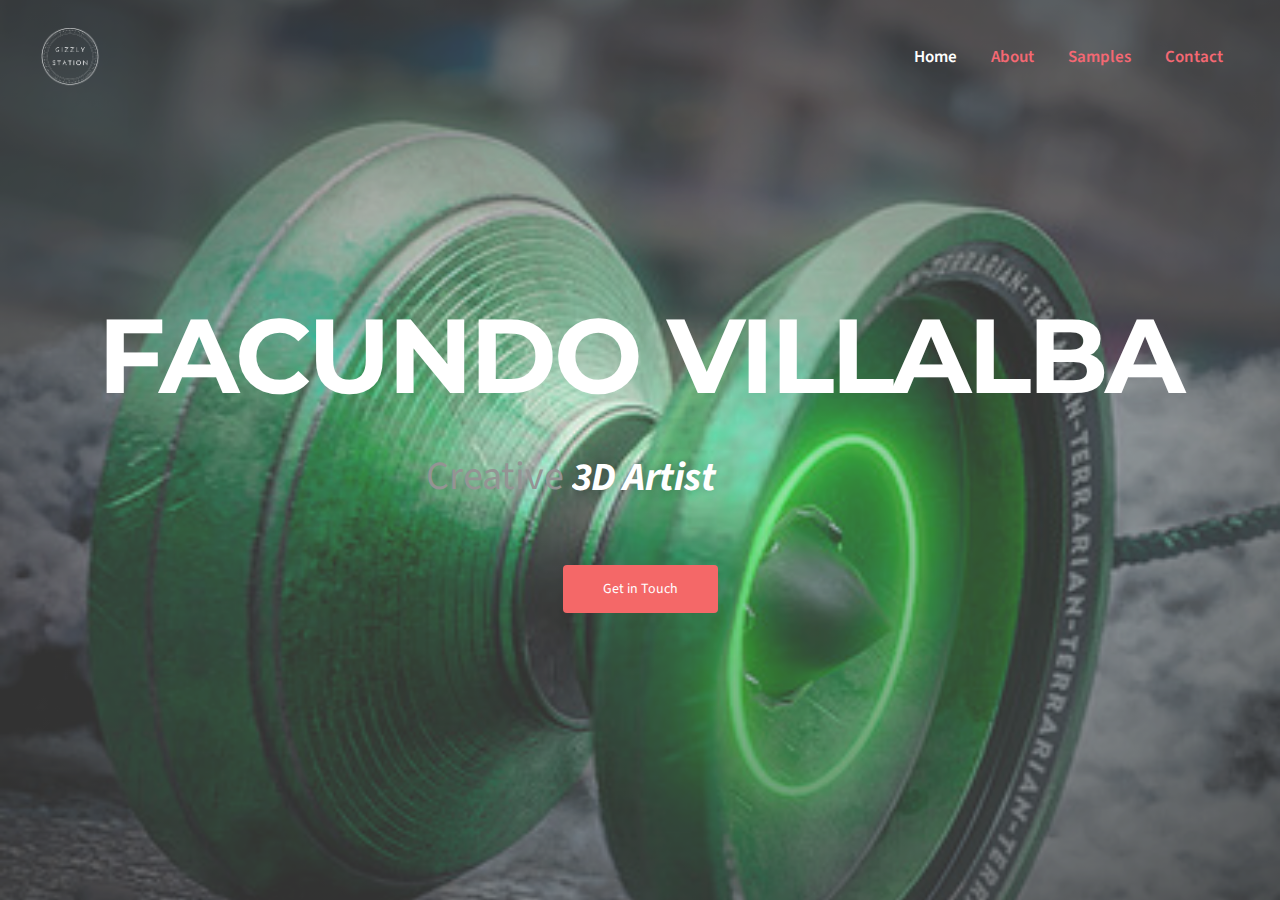
<file: index.html>
<!DOCTYPE html>
<html lang="en-US">
<head>
<meta charset="UTF-8">
<meta name="viewport" content="width=device-width, initial-scale=1">
<link rel="profile" href="https://gmpg.org/xfn/11">

<title>Gizzly Station</title>
<meta name="robots" content="max-image-preview:large">
<link rel="dns-prefetch" href="//fonts.googleapis.com">
<link rel="alternate" type="application/rss+xml" title="Gizzly Station &raquo; Feed" href="https://facugizzly.github.io/gizzlystation/feed/">
<link rel="alternate" type="application/rss+xml" title="Gizzly Station &raquo; Comments Feed" href="https://facugizzly.github.io/gizzlystation/comments/feed/">
<script>
window._wpemojiSettings = {"baseUrl":"https:\/\/s.w.org\/images\/core\/emoji\/14.0.0\/72x72\/","ext":".png","svgUrl":"https:\/\/s.w.org\/images\/core\/emoji\/14.0.0\/svg\/","svgExt":".svg","source":{"concatemoji":"https:\/\/facugizzly.github.io\/gizzlystation\/wp-includes\/js\/wp-emoji-release.min.js?ver=6.1.1"}};
/*! This file is auto-generated */
!function(e,a,t){var n,r,o,i=a.createElement("canvas"),p=i.getContext&&i.getContext("2d");function s(e,t){var a=String.fromCharCode,e=(p.clearRect(0,0,i.width,i.height),p.fillText(a.apply(this,e),0,0),i.toDataURL());return p.clearRect(0,0,i.width,i.height),p.fillText(a.apply(this,t),0,0),e===i.toDataURL()}function c(e){var t=a.createElement("script");t.src=e,t.defer=t.type="text/javascript",a.getElementsByTagName("head")[0].appendChild(t)}for(o=Array("flag","emoji"),t.supports={everything:!0,everythingExceptFlag:!0},r=0;r<o.length;r++)t.supports[o[r]]=function(e){if(p&&p.fillText)switch(p.textBaseline="top",p.font="600 32px Arial",e){case"flag":return s([127987,65039,8205,9895,65039],[127987,65039,8203,9895,65039])?!1:!s([55356,56826,55356,56819],[55356,56826,8203,55356,56819])&&!s([55356,57332,56128,56423,56128,56418,56128,56421,56128,56430,56128,56423,56128,56447],[55356,57332,8203,56128,56423,8203,56128,56418,8203,56128,56421,8203,56128,56430,8203,56128,56423,8203,56128,56447]);case"emoji":return!s([129777,127995,8205,129778,127999],[129777,127995,8203,129778,127999])}return!1}(o[r]),t.supports.everything=t.supports.everything&&t.supports[o[r]],"flag"!==o[r]&&(t.supports.everythingExceptFlag=t.supports.everythingExceptFlag&&t.supports[o[r]]);t.supports.everythingExceptFlag=t.supports.everythingExceptFlag&&!t.supports.flag,t.DOMReady=!1,t.readyCallback=function(){t.DOMReady=!0},t.supports.everything||(n=function(){t.readyCallback()},a.addEventListener?(a.addEventListener("DOMContentLoaded",n,!1),e.addEventListener("load",n,!1)):(e.attachEvent("onload",n),a.attachEvent("onreadystatechange",function(){"complete"===a.readyState&&t.readyCallback()})),(e=t.source||{}).concatemoji?c(e.concatemoji):e.wpemoji&&e.twemoji&&(c(e.twemoji),c(e.wpemoji)))}(window,document,window._wpemojiSettings);
</script>
<style>img.wp-smiley,
img.emoji {
	display: inline !important;
	border: none !important;
	box-shadow: none !important;
	height: 1em !important;
	width: 1em !important;
	margin: 0 0.07em !important;
	vertical-align: -0.1em !important;
	background: none !important;
	padding: 0 !important;
}</style>
	<link rel="stylesheet" id="astra-theme-css-css" href="https://facugizzly.github.io/gizzlystation/wp-content/themes/astra/assets/css/minified/main.min.css?ver=3.9.1" media="all">
<style id="astra-theme-css-inline-css">.ast-no-sidebar .entry-content .alignfull {margin-left: calc( -50vw + 50%);margin-right: calc( -50vw + 50%);max-width: 100vw;width: 100vw;}.ast-no-sidebar .entry-content .alignwide {margin-left: calc(-41vw + 50%);margin-right: calc(-41vw + 50%);max-width: unset;width: unset;}.ast-no-sidebar .entry-content .alignfull .alignfull,.ast-no-sidebar .entry-content .alignfull .alignwide,.ast-no-sidebar .entry-content .alignwide .alignfull,.ast-no-sidebar .entry-content .alignwide .alignwide,.ast-no-sidebar .entry-content .wp-block-column .alignfull,.ast-no-sidebar .entry-content .wp-block-column .alignwide{width: 100%;margin-left: auto;margin-right: auto;}.wp-block-gallery,.blocks-gallery-grid {margin: 0;}.wp-block-separator {max-width: 100px;}.wp-block-separator.is-style-wide,.wp-block-separator.is-style-dots {max-width: none;}.entry-content .has-2-columns .wp-block-column:first-child {padding-right: 10px;}.entry-content .has-2-columns .wp-block-column:last-child {padding-left: 10px;}@media (max-width: 782px) {.entry-content .wp-block-columns .wp-block-column {flex-basis: 100%;}.entry-content .has-2-columns .wp-block-column:first-child {padding-right: 0;}.entry-content .has-2-columns .wp-block-column:last-child {padding-left: 0;}}body .entry-content .wp-block-latest-posts {margin-left: 0;}body .entry-content .wp-block-latest-posts li {list-style: none;}.ast-no-sidebar .ast-container .entry-content .wp-block-latest-posts {margin-left: 0;}.ast-header-break-point .entry-content .alignwide {margin-left: auto;margin-right: auto;}.entry-content .blocks-gallery-item img {margin-bottom: auto;}.wp-block-pullquote {border-top: 4px solid #555d66;border-bottom: 4px solid #555d66;color: #40464d;}:root{--ast-container-default-xlg-padding:6.67em;--ast-container-default-lg-padding:5.67em;--ast-container-default-slg-padding:4.34em;--ast-container-default-md-padding:3.34em;--ast-container-default-sm-padding:6.67em;--ast-container-default-xs-padding:2.4em;--ast-container-default-xxs-padding:1.4em;}html{font-size:106.25%;}a,.page-title{color:#f24444;}a:hover,a:focus{color:#ffffff;}body,button,input,select,textarea,.ast-button,.ast-custom-button{font-family:'Source Sans Pro',sans-serif;font-weight:400;font-size:17px;font-size:1rem;line-height:1.7;}blockquote{color:#b4b4b4;}p,.entry-content p{margin-bottom:0em;}h1,.entry-content h1,h2,.entry-content h2,h3,.entry-content h3,h4,.entry-content h4,h5,.entry-content h5,h6,.entry-content h6,.site-title,.site-title a{font-family:'Montserrat',sans-serif;font-weight:700;text-transform:none;}.site-title{font-size:35px;font-size:2.0588235294118rem;display:none;}header .custom-logo-link img{max-width:60px;}.astra-logo-svg{width:60px;}.ast-archive-description .ast-archive-title{font-size:40px;font-size:2.3529411764706rem;}.site-header .site-description{font-size:15px;font-size:0.88235294117647rem;display:none;}.entry-title{font-size:30px;font-size:1.7647058823529rem;}h1,.entry-content h1{font-size:48px;font-size:2.8235294117647rem;font-weight:700;font-family:'Montserrat',sans-serif;line-height:1.3;text-transform:none;}h2,.entry-content h2{font-size:40px;font-size:2.3529411764706rem;font-weight:700;font-family:'Montserrat',sans-serif;line-height:1.3;text-transform:none;}h3,.entry-content h3{font-size:32px;font-size:1.8823529411765rem;font-weight:700;font-family:'Montserrat',sans-serif;line-height:1.3;text-transform:none;}h4,.entry-content h4{font-size:24px;font-size:1.4117647058824rem;line-height:1.3;font-weight:normal;font-family:'Montserrat',sans-serif;text-transform:none;}h5,.entry-content h5{font-size:20px;font-size:1.1764705882353rem;line-height:1.3;font-weight:700;font-family:'Montserrat',sans-serif;text-transform:none;}h6,.entry-content h6{font-size:17px;font-size:1rem;line-height:1.3;font-weight:700;font-family:'Montserrat',sans-serif;text-transform:none;}.ast-single-post .entry-title,.page-title{font-size:30px;font-size:1.7647058823529rem;}::selection{background-color:#f24452;color:#ffffff;}body,h1,.entry-title a,.entry-content h1,h2,.entry-content h2,h3,.entry-content h3,h4,.entry-content h4,h5,.entry-content h5,h6,.entry-content h6{color:#ffffff;}.tagcloud a:hover,.tagcloud a:focus,.tagcloud a.current-item{color:#ffffff;border-color:#f24444;background-color:#f24444;}input:focus,input[type="text"]:focus,input[type="email"]:focus,input[type="url"]:focus,input[type="password"]:focus,input[type="reset"]:focus,input[type="search"]:focus,textarea:focus{border-color:#f24444;}input[type="radio"]:checked,input[type=reset],input[type="checkbox"]:checked,input[type="checkbox"]:hover:checked,input[type="checkbox"]:focus:checked,input[type=range]::-webkit-slider-thumb{border-color:#f24444;background-color:#f24444;box-shadow:none;}.site-footer a:hover + .post-count,.site-footer a:focus + .post-count{background:#f24444;border-color:#f24444;}.single .nav-links .nav-previous,.single .nav-links .nav-next{color:#f24444;}.entry-meta,.entry-meta *{line-height:1.45;color:#f24444;}.entry-meta a:hover,.entry-meta a:hover *,.entry-meta a:focus,.entry-meta a:focus *,.page-links > .page-link,.page-links .page-link:hover,.post-navigation a:hover{color:#ffffff;}#cat option,.secondary .calendar_wrap thead a,.secondary .calendar_wrap thead a:visited{color:#f24444;}.secondary .calendar_wrap #today,.ast-progress-val span{background:#f24444;}.secondary a:hover + .post-count,.secondary a:focus + .post-count{background:#f24444;border-color:#f24444;}.calendar_wrap #today > a{color:#ffffff;}.page-links .page-link,.single .post-navigation a{color:#f24444;}.ast-archive-title{color:var(--ast-global-color-1);}.widget-title{font-size:24px;font-size:1.4117647058824rem;color:var(--ast-global-color-1);}.ast-logo-title-inline .site-logo-img{padding-right:1em;}.site-logo-img img{ transition:all 0.2s linear;}.ast-page-builder-template .hentry {margin: 0;}.ast-page-builder-template .site-content > .ast-container {max-width: 100%;padding: 0;}.ast-page-builder-template .site-content #primary {padding: 0;margin: 0;}.ast-page-builder-template .no-results {text-align: center;margin: 4em auto;}.ast-page-builder-template .ast-pagination {padding: 2em;}.ast-page-builder-template .entry-header.ast-no-title.ast-no-thumbnail {margin-top: 0;}.ast-page-builder-template .entry-header.ast-header-without-markup {margin-top: 0;margin-bottom: 0;}.ast-page-builder-template .entry-header.ast-no-title.ast-no-meta {margin-bottom: 0;}.ast-page-builder-template.single .post-navigation {padding-bottom: 2em;}.ast-page-builder-template.single-post .site-content > .ast-container {max-width: 100%;}.ast-page-builder-template .entry-header {margin-top: 4em;margin-left: auto;margin-right: auto;padding-left: 20px;padding-right: 20px;}.single.ast-page-builder-template .entry-header {padding-left: 20px;padding-right: 20px;}.ast-page-builder-template .ast-archive-description {margin: 4em auto 0;padding-left: 20px;padding-right: 20px;}@media (max-width:921px){#ast-desktop-header{display:none;}}@media (min-width:921px){#ast-mobile-header{display:none;}}.wp-block-buttons.aligncenter{justify-content:center;}@media (max-width:921px){.ast-theme-transparent-header #primary,.ast-theme-transparent-header #secondary{padding:0;}}@media (max-width:921px){.ast-plain-container.ast-no-sidebar #primary{padding:0;}}.ast-plain-container.ast-no-sidebar #primary{margin-top:0;margin-bottom:0;}@media (min-width:1200px){.wp-block-group .has-background{padding:20px;}}@media (min-width:1200px){.wp-block-cover-image.alignwide .wp-block-cover__inner-container,.wp-block-cover.alignwide .wp-block-cover__inner-container,.wp-block-cover-image.alignfull .wp-block-cover__inner-container,.wp-block-cover.alignfull .wp-block-cover__inner-container{width:100%;}}.wp-block-columns{margin-bottom:unset;}.wp-block-image.size-full{margin:2rem 0;}.wp-block-separator.has-background{padding:0;}.wp-block-gallery{margin-bottom:1.6em;}.wp-block-group{padding-top:4em;padding-bottom:4em;}.wp-block-group__inner-container .wp-block-columns:last-child,.wp-block-group__inner-container :last-child,.wp-block-table table{margin-bottom:0;}.blocks-gallery-grid{width:100%;}.wp-block-navigation-link__content{padding:5px 0;}.wp-block-group .wp-block-group .has-text-align-center,.wp-block-group .wp-block-column .has-text-align-center{max-width:100%;}.has-text-align-center{margin:0 auto;}@media (max-width:1200px){.wp-block-group{padding:3em;}.wp-block-group .wp-block-group{padding:1.5em;}.wp-block-columns,.wp-block-column{margin:1rem 0;}}@media (min-width:921px){.wp-block-columns .wp-block-group{padding:2em;}}@media (max-width:544px){.wp-block-cover-image .wp-block-cover__inner-container,.wp-block-cover .wp-block-cover__inner-container{width:unset;}.wp-block-cover,.wp-block-cover-image{padding:2em 0;}.wp-block-group,.wp-block-cover{padding:2em;}.wp-block-media-text__media img,.wp-block-media-text__media video{width:unset;max-width:100%;}.wp-block-media-text.has-background .wp-block-media-text__content{padding:1em;}}.wp-block-image.aligncenter{margin-left:auto;margin-right:auto;}.wp-block-table.aligncenter{margin-left:auto;margin-right:auto;}@media (min-width:544px){.entry-content .wp-block-media-text.has-media-on-the-right .wp-block-media-text__content{padding:0 8% 0 0;}.entry-content .wp-block-media-text .wp-block-media-text__content{padding:0 0 0 8%;}.ast-plain-container .site-content .entry-content .has-custom-content-position.is-position-bottom-left > *,.ast-plain-container .site-content .entry-content .has-custom-content-position.is-position-bottom-right > *,.ast-plain-container .site-content .entry-content .has-custom-content-position.is-position-top-left > *,.ast-plain-container .site-content .entry-content .has-custom-content-position.is-position-top-right > *,.ast-plain-container .site-content .entry-content .has-custom-content-position.is-position-center-right > *,.ast-plain-container .site-content .entry-content .has-custom-content-position.is-position-center-left > *{margin:0;}}@media (max-width:544px){.entry-content .wp-block-media-text .wp-block-media-text__content{padding:8% 0;}.wp-block-media-text .wp-block-media-text__media img{width:auto;max-width:100%;}}.wp-block-button.is-style-outline .wp-block-button__link{border-color:var(--ast-global-color-0);}.wp-block-button.is-style-outline > .wp-block-button__link:not(.has-text-color),.wp-block-button.wp-block-button__link.is-style-outline:not(.has-text-color){color:var(--ast-global-color-0);}.wp-block-button.is-style-outline .wp-block-button__link:hover,.wp-block-button.is-style-outline .wp-block-button__link:focus{color:var(--ast-global-color-2) !important;background-color:var(--ast-global-color-1);border-color:var(--ast-global-color-1);}.post-page-numbers.current .page-link,.ast-pagination .page-numbers.current{color:#ffffff;border-color:#f24452;background-color:#f24452;border-radius:2px;}@media (min-width:544px){.entry-content > .alignleft{margin-right:20px;}.entry-content > .alignright{margin-left:20px;}}h1.widget-title{font-weight:700;}h2.widget-title{font-weight:700;}h3.widget-title{font-weight:700;}@media (max-width:921px){.ast-separate-container #primary,.ast-separate-container #secondary{padding:1.5em 0;}#primary,#secondary{padding:1.5em 0;margin:0;}.ast-left-sidebar #content > .ast-container{display:flex;flex-direction:column-reverse;width:100%;}.ast-separate-container .ast-article-post,.ast-separate-container .ast-article-single{padding:1.5em 2.14em;}.ast-author-box img.avatar{margin:20px 0 0 0;}}@media (min-width:922px){.ast-separate-container.ast-right-sidebar #primary,.ast-separate-container.ast-left-sidebar #primary{border:0;}.search-no-results.ast-separate-container #primary{margin-bottom:4em;}}.elementor-button-wrapper .elementor-button{border-style:solid;text-decoration:none;border-top-width:0;border-right-width:0;border-left-width:0;border-bottom-width:0;}body .elementor-button.elementor-size-sm,body .elementor-button.elementor-size-xs,body .elementor-button.elementor-size-md,body .elementor-button.elementor-size-lg,body .elementor-button.elementor-size-xl,body .elementor-button{border-radius:4px;padding-top:17px;padding-right:40px;padding-bottom:17px;padding-left:40px;}@media (max-width:921px){.elementor-button-wrapper .elementor-button.elementor-size-sm,.elementor-button-wrapper .elementor-button.elementor-size-xs,.elementor-button-wrapper .elementor-button.elementor-size-md,.elementor-button-wrapper .elementor-button.elementor-size-lg,.elementor-button-wrapper .elementor-button.elementor-size-xl,.elementor-button-wrapper .elementor-button{padding-top:16px;padding-right:32px;padding-bottom:16px;padding-left:32px;}}@media (max-width:544px){.elementor-button-wrapper .elementor-button.elementor-size-sm,.elementor-button-wrapper .elementor-button.elementor-size-xs,.elementor-button-wrapper .elementor-button.elementor-size-md,.elementor-button-wrapper .elementor-button.elementor-size-lg,.elementor-button-wrapper .elementor-button.elementor-size-xl,.elementor-button-wrapper .elementor-button{padding-top:15px;padding-right:28px;padding-bottom:15px;padding-left:28px;}}.elementor-button-wrapper .elementor-button{border-color:var(--ast-global-color-0);background-color:var(--ast-global-color-0);}.elementor-button-wrapper .elementor-button:hover,.elementor-button-wrapper .elementor-button:focus{color:var(--ast-global-color-2);background-color:var(--ast-global-color-1);border-color:var(--ast-global-color-1);}.wp-block-button .wp-block-button__link ,.elementor-button-wrapper .elementor-button,.elementor-button-wrapper .elementor-button:visited{color:var(--ast-global-color-2);}.elementor-button-wrapper .elementor-button{font-family:inherit;font-weight:400;line-height:1;text-transform:none;}body .elementor-button.elementor-size-sm,body .elementor-button.elementor-size-xs,body .elementor-button.elementor-size-md,body .elementor-button.elementor-size-lg,body .elementor-button.elementor-size-xl,body .elementor-button{font-size:14px;font-size:0.82352941176471rem;}.wp-block-button .wp-block-button__link:hover,.wp-block-button .wp-block-button__link:focus{color:var(--ast-global-color-2);background-color:var(--ast-global-color-1);border-color:var(--ast-global-color-1);}.elementor-widget-heading h1.elementor-heading-title{line-height:1.3;}.elementor-widget-heading h2.elementor-heading-title{line-height:1.3;}.elementor-widget-heading h3.elementor-heading-title{line-height:1.3;}.elementor-widget-heading h4.elementor-heading-title{line-height:1.3;}.elementor-widget-heading h5.elementor-heading-title{line-height:1.3;}.elementor-widget-heading h6.elementor-heading-title{line-height:1.3;}.wp-block-button .wp-block-button__link{border-color:var(--ast-global-color-0);background-color:var(--ast-global-color-0);color:var(--ast-global-color-2);font-family:inherit;font-weight:400;line-height:1;text-transform:none;font-size:14px;font-size:0.82352941176471rem;border-radius:4px;padding-top:17px;padding-right:40px;padding-bottom:17px;padding-left:40px;}@media (max-width:921px){.wp-block-button .wp-block-button__link{font-size:16px;font-size:0.94117647058824rem;padding-top:16px;padding-right:32px;padding-bottom:16px;padding-left:32px;}}@media (max-width:544px){.wp-block-button .wp-block-button__link{font-size:14px;font-size:0.82352941176471rem;padding-top:15px;padding-right:28px;padding-bottom:15px;padding-left:28px;}}.menu-toggle,button,.ast-button,.ast-custom-button,.button,input#submit,input[type="button"],input[type="submit"],input[type="reset"],form[CLASS*="wp-block-search__"].wp-block-search .wp-block-search__inside-wrapper .wp-block-search__button,body .wp-block-file .wp-block-file__button{border-style:solid;border-top-width:0;border-right-width:0;border-left-width:0;border-bottom-width:0;color:var(--ast-global-color-2);border-color:var(--ast-global-color-0);background-color:var(--ast-global-color-0);border-radius:4px;padding-top:17px;padding-right:40px;padding-bottom:17px;padding-left:40px;font-family:inherit;font-weight:400;font-size:14px;font-size:0.82352941176471rem;line-height:1;text-transform:none;}button:focus,.menu-toggle:hover,button:hover,.ast-button:hover,.ast-custom-button:hover .button:hover,.ast-custom-button:hover ,input[type=reset]:hover,input[type=reset]:focus,input#submit:hover,input#submit:focus,input[type="button"]:hover,input[type="button"]:focus,input[type="submit"]:hover,input[type="submit"]:focus,form[CLASS*="wp-block-search__"].wp-block-search .wp-block-search__inside-wrapper .wp-block-search__button:hover,form[CLASS*="wp-block-search__"].wp-block-search .wp-block-search__inside-wrapper .wp-block-search__button:focus,body .wp-block-file .wp-block-file__button:hover,body .wp-block-file .wp-block-file__button:focus{color:var(--ast-global-color-2);background-color:var(--ast-global-color-1);border-color:var(--ast-global-color-1);}@media (min-width:544px){.ast-container{max-width:100%;}}@media (max-width:544px){.ast-separate-container .ast-article-post,.ast-separate-container .ast-article-single,.ast-separate-container .comments-title,.ast-separate-container .ast-archive-description{padding:1.5em 1em;}.ast-separate-container #content .ast-container{padding-left:0.54em;padding-right:0.54em;}.ast-separate-container .ast-comment-list li.depth-1{padding:1.5em 1em;margin-bottom:1.5em;}.ast-separate-container .ast-comment-list .bypostauthor{padding:.5em;}.ast-search-menu-icon.ast-dropdown-active .search-field{width:170px;}.menu-toggle,button,.ast-button,.button,input#submit,input[type="button"],input[type="submit"],input[type="reset"]{padding-top:15px;padding-right:28px;padding-bottom:15px;padding-left:28px;font-size:14px;font-size:0.82352941176471rem;}}@media (max-width:921px){.menu-toggle,button,.ast-button,.button,input#submit,input[type="button"],input[type="submit"],input[type="reset"]{padding-top:16px;padding-right:32px;padding-bottom:16px;padding-left:32px;font-size:16px;font-size:0.94117647058824rem;}.ast-mobile-header-stack .main-header-bar .ast-search-menu-icon{display:inline-block;}.ast-header-break-point.ast-header-custom-item-outside .ast-mobile-header-stack .main-header-bar .ast-search-icon{margin:0;}.ast-comment-avatar-wrap img{max-width:2.5em;}.ast-separate-container .ast-comment-list li.depth-1{padding:1.5em 2.14em;}.ast-separate-container .comment-respond{padding:2em 2.14em;}.ast-comment-meta{padding:0 1.8888em 1.3333em;}}body,.ast-separate-container{background-color:var(--ast-global-color-5);;background-image:none;;}.entry-content > .wp-block-group,.entry-content > .wp-block-media-text,.entry-content > .wp-block-cover,.entry-content > .wp-block-columns{max-width:58em;width:calc(100% - 4em);margin-left:auto;margin-right:auto;}.entry-content [class*="__inner-container"] > .alignfull{max-width:100%;margin-left:0;margin-right:0;}.entry-content [class*="__inner-container"] > *:not(.alignwide):not(.alignfull):not(.alignleft):not(.alignright){margin-left:auto;margin-right:auto;}.entry-content [class*="__inner-container"] > *:not(.alignwide):not(p):not(.alignfull):not(.alignleft):not(.alignright):not(.is-style-wide):not(iframe){max-width:50rem;width:100%;}@media (min-width:921px){.entry-content > .wp-block-group.alignwide.has-background,.entry-content > .wp-block-group.alignfull.has-background,.entry-content > .wp-block-cover.alignwide,.entry-content > .wp-block-cover.alignfull,.entry-content > .wp-block-columns.has-background.alignwide,.entry-content > .wp-block-columns.has-background.alignfull{margin-top:0;margin-bottom:0;padding:6em 4em;}.entry-content > .wp-block-columns.has-background{margin-bottom:0;}}@media (min-width:1200px){.entry-content .alignfull p{max-width:1200px;}.entry-content .alignfull{max-width:100%;width:100%;}.ast-page-builder-template .entry-content .alignwide,.entry-content [class*="__inner-container"] > .alignwide{max-width:1200px;margin-left:0;margin-right:0;}.entry-content .alignfull [class*="__inner-container"] > .alignwide{max-width:80rem;}}@media (min-width:545px){.site-main .entry-content > .alignwide{margin:0 auto;}.wp-block-group.has-background,.entry-content > .wp-block-cover,.entry-content > .wp-block-columns.has-background{padding:4em;margin-top:0;margin-bottom:0;}.entry-content .wp-block-media-text.alignfull .wp-block-media-text__content,.entry-content .wp-block-media-text.has-background .wp-block-media-text__content{padding:0 8%;}}@media (max-width:921px){.widget-title{font-size:24px;font-size:1.4117647058824rem;}body,button,input,select,textarea,.ast-button,.ast-custom-button{font-size:17px;font-size:1rem;}#secondary,#secondary button,#secondary input,#secondary select,#secondary textarea{font-size:17px;font-size:1rem;}.site-title{display:none;}.ast-archive-description .ast-archive-title{font-size:40px;}.site-header .site-description{display:none;}.entry-title{font-size:30px;}h1,.entry-content h1{font-size:36px;}h2,.entry-content h2{font-size:30px;}h3,.entry-content h3{font-size:25px;}h4,.entry-content h4{font-size:20px;font-size:1.1764705882353rem;}h5,.entry-content h5{font-size:17px;font-size:1rem;}h6,.entry-content h6{font-size:15px;font-size:0.88235294117647rem;}.ast-single-post .entry-title,.page-title{font-size:30px;}.astra-logo-svg{width:60px;}header .custom-logo-link img,.ast-header-break-point .site-logo-img .custom-mobile-logo-link img{max-width:60px;}}@media (max-width:544px){.widget-title{font-size:24px;font-size:1.4117647058824rem;}body,button,input,select,textarea,.ast-button,.ast-custom-button{font-size:17px;font-size:1rem;}#secondary,#secondary button,#secondary input,#secondary select,#secondary textarea{font-size:17px;font-size:1rem;}.site-title{display:none;}.ast-archive-description .ast-archive-title{font-size:40px;}.site-header .site-description{display:none;}.entry-title{font-size:30px;}h1,.entry-content h1{font-size:32px;}h2,.entry-content h2{font-size:26px;}h3,.entry-content h3{font-size:22px;}h4,.entry-content h4{font-size:18px;font-size:1.0588235294118rem;}h5,.entry-content h5{font-size:15px;font-size:0.88235294117647rem;}h6,.entry-content h6{font-size:13px;font-size:0.76470588235294rem;}.ast-single-post .entry-title,.page-title{font-size:30px;}header .custom-logo-link img,.ast-header-break-point .site-branding img,.ast-header-break-point .custom-logo-link img{max-width:50px;}.astra-logo-svg{width:50px;}.ast-header-break-point .site-logo-img .custom-mobile-logo-link img{max-width:50px;}}@media (max-width:544px){html{font-size:106.25%;}}@media (min-width:922px){.ast-container{max-width:1240px;}}@media (min-width:922px){.site-content .ast-container{display:flex;}}@media (max-width:921px){.site-content .ast-container{flex-direction:column;}}@media (min-width:922px){.main-header-menu .sub-menu .menu-item.ast-left-align-sub-menu:hover > .sub-menu,.main-header-menu .sub-menu .menu-item.ast-left-align-sub-menu.focus > .sub-menu{margin-left:-0px;}}.ast-theme-transparent-header .ast-header-search .astra-search-icon,.ast-theme-transparent-header .ast-header-search .search-field::placeholder,.ast-theme-transparent-header .ast-header-search .ast-icon{color:#ffffff;}.ast-theme-transparent-header [data-section="section-header-mobile-trigger"] .ast-button-wrap .mobile-menu-toggle-icon .ast-mobile-svg{fill:#ffffff;}.ast-theme-transparent-header [data-section="section-header-mobile-trigger"] .ast-button-wrap .mobile-menu-wrap .mobile-menu{color:#ffffff;}.ast-theme-transparent-header [data-section="section-header-mobile-trigger"] .ast-button-wrap .ast-mobile-menu-trigger-fill{background:var(--ast-global-color-0);}.ast-theme-transparent-header [data-section="section-header-mobile-trigger"] .ast-button-wrap .ast-mobile-menu-trigger-fill,.ast-theme-transparent-header [data-section="section-header-mobile-trigger"] .ast-button-wrap .ast-mobile-menu-trigger-minimal{color:#ffffff;border:none;}.wp-block-search {margin-bottom: 20px;}.wp-block-site-tagline {margin-top: 20px;}form.wp-block-search .wp-block-search__input,.wp-block-search.wp-block-search__button-inside .wp-block-search__inside-wrapper {border-color: #eaeaea;background: #fafafa;}.wp-block-search.wp-block-search__button-inside .wp-block-search__inside-wrapper .wp-block-search__input:focus,.wp-block-loginout input:focus {outline: thin dotted;}.wp-block-loginout input:focus {border-color: transparent;} form.wp-block-search .wp-block-search__inside-wrapper .wp-block-search__input {padding: 12px;}form.wp-block-search .wp-block-search__button svg {fill: currentColor;width: 20px;height: 20px;}.wp-block-loginout p label {display: block;}.wp-block-loginout p:not(.login-remember):not(.login-submit) input {width: 100%;}.wp-block-loginout .login-remember input {width: 1.1rem;height: 1.1rem;margin: 0 5px 4px 0;vertical-align: middle;}blockquote,cite {font-style: initial;}.wp-block-file {display: flex;align-items: center;flex-wrap: wrap;justify-content: space-between;}.wp-block-pullquote {border: none;}.wp-block-pullquote blockquote::before {content: "\201D";font-family: "Helvetica",sans-serif;display: flex;transform: rotate( 180deg );font-size: 6rem;font-style: normal;line-height: 1;font-weight: bold;align-items: center;justify-content: center;}.has-text-align-right > blockquote::before {justify-content: flex-start;}.has-text-align-left > blockquote::before {justify-content: flex-end;}figure.wp-block-pullquote.is-style-solid-color blockquote {max-width: 100%;text-align: inherit;}blockquote {padding: 0 1.2em 1.2em;}.wp-block-button__link {border: 2px solid currentColor;}body .wp-block-file .wp-block-file__button {text-decoration: none;}ul.wp-block-categories-list.wp-block-categories,ul.wp-block-archives-list.wp-block-archives {list-style-type: none;}ul,ol {margin-left: 20px;}figure.alignright figcaption {text-align: right;}:root .has-ast-global-color-0-color{color:var(--ast-global-color-0);}:root .has-ast-global-color-0-background-color{background-color:var(--ast-global-color-0);}:root .wp-block-button .has-ast-global-color-0-color{color:var(--ast-global-color-0);}:root .wp-block-button .has-ast-global-color-0-background-color{background-color:var(--ast-global-color-0);}:root .has-ast-global-color-1-color{color:var(--ast-global-color-1);}:root .has-ast-global-color-1-background-color{background-color:var(--ast-global-color-1);}:root .wp-block-button .has-ast-global-color-1-color{color:var(--ast-global-color-1);}:root .wp-block-button .has-ast-global-color-1-background-color{background-color:var(--ast-global-color-1);}:root .has-ast-global-color-2-color{color:var(--ast-global-color-2);}:root .has-ast-global-color-2-background-color{background-color:var(--ast-global-color-2);}:root .wp-block-button .has-ast-global-color-2-color{color:var(--ast-global-color-2);}:root .wp-block-button .has-ast-global-color-2-background-color{background-color:var(--ast-global-color-2);}:root .has-ast-global-color-3-color{color:var(--ast-global-color-3);}:root .has-ast-global-color-3-background-color{background-color:var(--ast-global-color-3);}:root .wp-block-button .has-ast-global-color-3-color{color:var(--ast-global-color-3);}:root .wp-block-button .has-ast-global-color-3-background-color{background-color:var(--ast-global-color-3);}:root .has-ast-global-color-4-color{color:var(--ast-global-color-4);}:root .has-ast-global-color-4-background-color{background-color:var(--ast-global-color-4);}:root .wp-block-button .has-ast-global-color-4-color{color:var(--ast-global-color-4);}:root .wp-block-button .has-ast-global-color-4-background-color{background-color:var(--ast-global-color-4);}:root .has-ast-global-color-5-color{color:var(--ast-global-color-5);}:root .has-ast-global-color-5-background-color{background-color:var(--ast-global-color-5);}:root .wp-block-button .has-ast-global-color-5-color{color:var(--ast-global-color-5);}:root .wp-block-button .has-ast-global-color-5-background-color{background-color:var(--ast-global-color-5);}:root .has-ast-global-color-6-color{color:var(--ast-global-color-6);}:root .has-ast-global-color-6-background-color{background-color:var(--ast-global-color-6);}:root .wp-block-button .has-ast-global-color-6-color{color:var(--ast-global-color-6);}:root .wp-block-button .has-ast-global-color-6-background-color{background-color:var(--ast-global-color-6);}:root .has-ast-global-color-7-color{color:var(--ast-global-color-7);}:root .has-ast-global-color-7-background-color{background-color:var(--ast-global-color-7);}:root .wp-block-button .has-ast-global-color-7-color{color:var(--ast-global-color-7);}:root .wp-block-button .has-ast-global-color-7-background-color{background-color:var(--ast-global-color-7);}:root .has-ast-global-color-8-color{color:var(--ast-global-color-8);}:root .has-ast-global-color-8-background-color{background-color:var(--ast-global-color-8);}:root .wp-block-button .has-ast-global-color-8-color{color:var(--ast-global-color-8);}:root .wp-block-button .has-ast-global-color-8-background-color{background-color:var(--ast-global-color-8);}:root{--ast-global-color-0:#f24444;--ast-global-color-1:#04adbf;--ast-global-color-2:#0d6973;--ast-global-color-3:#261e14;--ast-global-color-4:#f24452;--ast-global-color-5:#ffffff;--ast-global-color-6:#f2f5f7;--ast-global-color-7:#424242;--ast-global-color-8:#000000;}:root {--ast-border-color : #dddddd;}.ast-theme-transparent-header #masthead .site-logo-img .transparent-custom-logo .astra-logo-svg{width:60px;}.ast-theme-transparent-header #masthead .site-logo-img .transparent-custom-logo img{ max-width:60px;}@media (max-width:921px){.ast-theme-transparent-header #masthead .site-logo-img .transparent-custom-logo .astra-logo-svg{width:60px;}.ast-theme-transparent-header #masthead .site-logo-img .transparent-custom-logo img{ max-width:60px;}}@media (max-width:543px){.ast-theme-transparent-header #masthead .site-logo-img .transparent-custom-logo .astra-logo-svg{width:50px;}.ast-theme-transparent-header #masthead .site-logo-img .transparent-custom-logo img{ max-width:50px;}}@media (min-width:921px){.ast-theme-transparent-header #masthead{position:absolute;left:0;right:0;}.ast-theme-transparent-header .main-header-bar,.ast-theme-transparent-header.ast-header-break-point .main-header-bar{background:none;}body.elementor-editor-active.ast-theme-transparent-header #masthead,.fl-builder-edit .ast-theme-transparent-header #masthead,body.vc_editor.ast-theme-transparent-header #masthead,body.brz-ed.ast-theme-transparent-header #masthead{z-index:0;}.ast-header-break-point.ast-replace-site-logo-transparent.ast-theme-transparent-header .custom-mobile-logo-link{display:none;}.ast-header-break-point.ast-replace-site-logo-transparent.ast-theme-transparent-header .transparent-custom-logo{display:inline-block;}.ast-theme-transparent-header .ast-above-header,.ast-theme-transparent-header .ast-above-header.ast-above-header-bar{background-image:none;background-color:transparent;}.ast-theme-transparent-header .ast-below-header{background-image:none;background-color:transparent;}}.ast-theme-transparent-header .site-title a,.ast-theme-transparent-header .site-title a:focus,.ast-theme-transparent-header .site-title a:hover,.ast-theme-transparent-header .site-title a:visited{color:var(--ast-global-color-5);}.ast-theme-transparent-header .site-header .site-description{color:var(--ast-global-color-5);}.ast-theme-transparent-header .ast-builder-menu .main-header-menu,.ast-theme-transparent-header .ast-builder-menu .main-header-menu .sub-menu,.ast-theme-transparent-header .ast-builder-menu .main-header-menu,.ast-theme-transparent-header.ast-header-break-point .ast-builder-menu .main-header-bar-wrap .main-header-menu,.ast-flyout-menu-enable.ast-header-break-point.ast-theme-transparent-header .main-header-bar-navigation .site-navigation,.ast-fullscreen-menu-enable.ast-header-break-point.ast-theme-transparent-header .main-header-bar-navigation .site-navigation,.ast-flyout-above-menu-enable.ast-header-break-point.ast-theme-transparent-header .ast-above-header-navigation-wrap .ast-above-header-navigation,.ast-flyout-below-menu-enable.ast-header-break-point.ast-theme-transparent-header .ast-below-header-navigation-wrap .ast-below-header-actual-nav,.ast-fullscreen-above-menu-enable.ast-header-break-point.ast-theme-transparent-header .ast-above-header-navigation-wrap,.ast-fullscreen-below-menu-enable.ast-header-break-point.ast-theme-transparent-header .ast-below-header-navigation-wrap,.ast-theme-transparent-header .main-header-menu .menu-link{background-color:rgba(255,255,255,0);}.ast-theme-transparent-header .ast-builder-menu .main-header-menu,.ast-theme-transparent-header .ast-builder-menu .main-header-menu .menu-link,.ast-theme-transparent-header [CLASS*="ast-builder-menu-"] .main-header-menu .menu-item > .menu-link,.ast-theme-transparent-header .ast-masthead-custom-menu-items,.ast-theme-transparent-header .ast-masthead-custom-menu-items a,.ast-theme-transparent-header .ast-builder-menu .main-header-menu .menu-item > .ast-menu-toggle,.ast-theme-transparent-header .ast-builder-menu .main-header-menu .menu-item > .ast-menu-toggle,.ast-theme-transparent-header .ast-above-header-navigation a,.ast-header-break-point.ast-theme-transparent-header .ast-above-header-navigation a,.ast-header-break-point.ast-theme-transparent-header .ast-above-header-navigation > ul.ast-above-header-menu > .menu-item-has-children:not(.current-menu-item) > .ast-menu-toggle,.ast-theme-transparent-header .ast-below-header-menu,.ast-theme-transparent-header .ast-below-header-menu a,.ast-header-break-point.ast-theme-transparent-header .ast-below-header-menu a,.ast-header-break-point.ast-theme-transparent-header .ast-below-header-menu,.ast-theme-transparent-header .main-header-menu .menu-link{color:var(--ast-global-color-4);}.ast-theme-transparent-header .ast-builder-menu .main-header-menu .menu-item:hover > .menu-link,.ast-theme-transparent-header .ast-builder-menu .main-header-menu .menu-item:hover > .ast-menu-toggle,.ast-theme-transparent-header .ast-builder-menu .main-header-menu .ast-masthead-custom-menu-items a:hover,.ast-theme-transparent-header .ast-builder-menu .main-header-menu .focus > .menu-link,.ast-theme-transparent-header .ast-builder-menu .main-header-menu .focus > .ast-menu-toggle,.ast-theme-transparent-header .ast-builder-menu .main-header-menu .current-menu-item > .menu-link,.ast-theme-transparent-header .ast-builder-menu .main-header-menu .current-menu-ancestor > .menu-link,.ast-theme-transparent-header .ast-builder-menu .main-header-menu .current-menu-item > .ast-menu-toggle,.ast-theme-transparent-header .ast-builder-menu .main-header-menu .current-menu-ancestor > .ast-menu-toggle,.ast-theme-transparent-header [CLASS*="ast-builder-menu-"] .main-header-menu .current-menu-item > .menu-link,.ast-theme-transparent-header [CLASS*="ast-builder-menu-"] .main-header-menu .current-menu-ancestor > .menu-link,.ast-theme-transparent-header [CLASS*="ast-builder-menu-"] .main-header-menu .current-menu-item > .ast-menu-toggle,.ast-theme-transparent-header [CLASS*="ast-builder-menu-"] .main-header-menu .current-menu-ancestor > .ast-menu-toggle,.ast-theme-transparent-header .main-header-menu .menu-item:hover > .menu-link,.ast-theme-transparent-header .main-header-menu .current-menu-item > .menu-link,.ast-theme-transparent-header .main-header-menu .current-menu-ancestor > .menu-link{color:var(--ast-global-color-5);}@media (max-width:921px){.ast-theme-transparent-header #masthead{position:absolute;left:0;right:0;}.ast-theme-transparent-header .main-header-bar,.ast-theme-transparent-header.ast-header-break-point .main-header-bar{background:none;}body.elementor-editor-active.ast-theme-transparent-header #masthead,.fl-builder-edit .ast-theme-transparent-header #masthead,body.vc_editor.ast-theme-transparent-header #masthead,body.brz-ed.ast-theme-transparent-header #masthead{z-index:0;}.ast-header-break-point.ast-replace-site-logo-transparent.ast-theme-transparent-header .custom-mobile-logo-link{display:none;}.ast-header-break-point.ast-replace-site-logo-transparent.ast-theme-transparent-header .transparent-custom-logo{display:inline-block;}.ast-theme-transparent-header .ast-above-header,.ast-theme-transparent-header .ast-above-header.ast-above-header-bar{background-image:none;background-color:transparent;}.ast-theme-transparent-header .ast-below-header{background-image:none;background-color:transparent;}}@media (max-width:921px){.ast-theme-transparent-header .site-title a,.ast-theme-transparent-header .site-title a:focus,.ast-theme-transparent-header .site-title a:hover,.ast-theme-transparent-header .site-title a:visited,.ast-theme-transparent-header .ast-builder-layout-element .ast-site-identity .site-title a,.ast-theme-transparent-header .ast-builder-layout-element .ast-site-identity .site-title a:hover,.ast-theme-transparent-header .ast-builder-layout-element .ast-site-identity .site-title a:focus,.ast-theme-transparent-header .ast-builder-layout-element .ast-site-identity .site-title a:visited{color:#ffffff;}.ast-theme-transparent-header .site-header .site-description{color:#ffffff;}.ast-theme-transparent-header.ast-header-break-point .ast-builder-menu .main-header-menu,.ast-theme-transparent-header.ast-header-break-point .ast-builder-menu.main-header-menu .sub-menu,.ast-theme-transparent-header.ast-header-break-point .ast-builder-menu.main-header-menu,.ast-theme-transparent-header.ast-header-break-point .ast-builder-menu .main-header-bar-wrap .main-header-menu,.ast-flyout-menu-enable.ast-header-break-point.ast-theme-transparent-header .main-header-bar-navigation .site-navigation,.ast-fullscreen-menu-enable.ast-header-break-point.ast-theme-transparent-header .main-header-bar-navigation .site-navigation,.ast-flyout-above-menu-enable.ast-header-break-point.ast-theme-transparent-header .ast-above-header-navigation-wrap .ast-above-header-navigation,.ast-flyout-below-menu-enable.ast-header-break-point.ast-theme-transparent-header .ast-below-header-navigation-wrap .ast-below-header-actual-nav,.ast-fullscreen-above-menu-enable.ast-header-break-point.ast-theme-transparent-header .ast-above-header-navigation-wrap,.ast-fullscreen-below-menu-enable.ast-header-break-point.ast-theme-transparent-header .ast-below-header-navigation-wrap,.ast-theme-transparent-header .main-header-menu .menu-link{background-color:#ffffff;}.ast-theme-transparent-header .ast-builder-menu .main-header-menu,.ast-theme-transparent-header .ast-builder-menu .main-header-menu .menu-link,.ast-theme-transparent-header [CLASS*="ast-builder-menu-"] .main-header-menu .menu-item > .menu-link,.ast-theme-transparent-header .ast-masthead-custom-menu-items,.ast-theme-transparent-header .ast-masthead-custom-menu-items a,.ast-theme-transparent-header .ast-builder-menu .main-header-menu .menu-item > .ast-menu-toggle,.ast-theme-transparent-header .ast-builder-menu .main-header-menu .menu-item > .ast-menu-toggle,.ast-theme-transparent-header .main-header-menu .menu-link{color:#000000;}.ast-theme-transparent-header .ast-builder-menu .main-header-menu .menu-item:hover > .menu-link,.ast-theme-transparent-header .ast-builder-menu .main-header-menu .menu-item:hover > .ast-menu-toggle,.ast-theme-transparent-header .ast-builder-menu .main-header-menu .ast-masthead-custom-menu-items a:hover,.ast-theme-transparent-header .ast-builder-menu .main-header-menu .focus > .menu-link,.ast-theme-transparent-header .ast-builder-menu .main-header-menu .focus > .ast-menu-toggle,.ast-theme-transparent-header .ast-builder-menu .main-header-menu .current-menu-item > .menu-link,.ast-theme-transparent-header .ast-builder-menu .main-header-menu .current-menu-ancestor > .menu-link,.ast-theme-transparent-header .ast-builder-menu .main-header-menu .current-menu-item > .ast-menu-toggle,.ast-theme-transparent-header .ast-builder-menu .main-header-menu .current-menu-ancestor > .ast-menu-toggle,.ast-theme-transparent-header [CLASS*="ast-builder-menu-"] .main-header-menu .current-menu-item > .menu-link,.ast-theme-transparent-header [CLASS*="ast-builder-menu-"] .main-header-menu .current-menu-ancestor > .menu-link,.ast-theme-transparent-header [CLASS*="ast-builder-menu-"] .main-header-menu .current-menu-item > .ast-menu-toggle,.ast-theme-transparent-header [CLASS*="ast-builder-menu-"] .main-header-menu .current-menu-ancestor > .ast-menu-toggle,.ast-theme-transparent-header .main-header-menu .menu-item:hover > .menu-link,.ast-theme-transparent-header .main-header-menu .current-menu-item > .menu-link,.ast-theme-transparent-header .main-header-menu .current-menu-ancestor > .menu-link{color:var(--ast-global-color-0);}}@media (max-width:544px){.ast-theme-transparent-header .site-title a,.ast-theme-transparent-header .site-title a:focus,.ast-theme-transparent-header .site-title a:hover,.ast-theme-transparent-header .site-title a:visited,.ast-theme-transparent-header .ast-builder-layout-element .ast-site-identity .site-title a,.ast-theme-transparent-header .ast-builder-layout-element .ast-site-identity .site-title a:hover,.ast-theme-transparent-header .ast-builder-layout-element .ast-site-identity .site-title a:focus,.ast-theme-transparent-header .ast-builder-layout-element .ast-site-identity .site-title a:visited{color:#ffffff;}.ast-theme-transparent-header .site-header .site-description{color:#ffffff;}.ast-theme-transparent-header.ast-header-break-point .ast-builder-menu .main-header-menu,.ast-theme-transparent-header.ast-header-break-point .ast-builder-menu.main-header-menu .sub-menu,.ast-theme-transparent-header.ast-header-break-point .ast-builder-menu.main-header-menu,.ast-theme-transparent-header.ast-header-break-point .ast-builder-menu .main-header-bar-wrap .main-header-menu,.ast-flyout-menu-enable.ast-header-break-point.ast-theme-transparent-header .main-header-bar-navigation .site-navigation,.ast-fullscreen-menu-enable.ast-header-break-point.ast-theme-transparent-header .main-header-bar-navigation .site-navigation,.ast-flyout-above-menu-enable.ast-header-break-point.ast-theme-transparent-header .ast-above-header-navigation-wrap .ast-above-header-navigation,.ast-flyout-below-menu-enable.ast-header-break-point.ast-theme-transparent-header .ast-below-header-navigation-wrap .ast-below-header-actual-nav,.ast-fullscreen-above-menu-enable.ast-header-break-point.ast-theme-transparent-header .ast-above-header-navigation-wrap,.ast-fullscreen-below-menu-enable.ast-header-break-point.ast-theme-transparent-header .ast-below-header-navigation-wrap,.ast-theme-transparent-header .main-header-menu .menu-link{background-color:#ffffff;}.ast-theme-transparent-header .ast-builder-menu .main-header-menu,.ast-theme-transparent-header .ast-builder-menu .main-header-menu .menu-item > .menu-link,.ast-theme-transparent-header .ast-builder-menu .main-header-menu .menu-link,.ast-theme-transparent-header .ast-masthead-custom-menu-items,.ast-theme-transparent-header .ast-masthead-custom-menu-items a,.ast-theme-transparent-header .ast-builder-menu .main-header-menu .menu-item > .ast-menu-toggle,.ast-theme-transparent-header .ast-builder-menu .main-header-menu .menu-item > .ast-menu-toggle,.ast-theme-transparent-header .main-header-menu .menu-link{color:#000000;}.ast-theme-transparent-header .ast-builder-menu .main-header-menu .menu-item:hover > .menu-link,.ast-theme-transparent-header .ast-builder-menu .main-header-menu .menu-item:hover > .ast-menu-toggle,.ast-theme-transparent-header .ast-builder-menu .main-header-menu .ast-masthead-custom-menu-items a:hover,.ast-theme-transparent-header .ast-builder-menu .main-header-menu .focus > .menu-link,.ast-theme-transparent-header .ast-builder-menu .main-header-menu .focus > .ast-menu-toggle,.ast-theme-transparent-header .ast-builder-menu .main-header-menu .current-menu-item > .menu-link,.ast-theme-transparent-header .ast-builder-menu .main-header-menu .current-menu-ancestor > .menu-link,.ast-theme-transparent-header .ast-builder-menu .main-header-menu .current-menu-item > .ast-menu-toggle,.ast-theme-transparent-header .ast-builder-menu .main-header-menu .current-menu-ancestor > .ast-menu-toggle,.ast-theme-transparent-header [CLASS*="ast-builder-menu-"] .main-header-menu .current-menu-item > .menu-link,.ast-theme-transparent-header [CLASS*="ast-builder-menu-"] .main-header-menu .current-menu-ancestor > .menu-link,.ast-theme-transparent-header [CLASS*="ast-builder-menu-"] .main-header-menu .current-menu-item > .ast-menu-toggle,.ast-theme-transparent-header [CLASS*="ast-builder-menu-"] .main-header-menu .current-menu-ancestor > .ast-menu-toggle,.ast-theme-transparent-header .main-header-menu .menu-item:hover > .menu-link,.ast-theme-transparent-header .main-header-menu .current-menu-item > .menu-link,.ast-theme-transparent-header .main-header-menu .current-menu-ancestor > .menu-link{color:var(--ast-global-color-0);}}.ast-theme-transparent-header #ast-desktop-header > [CLASS*="-header-wrap"]:nth-last-child(2) > [CLASS*="-header-bar"],.ast-theme-transparent-header.ast-header-break-point #ast-mobile-header > [CLASS*="-header-wrap"]:nth-last-child(2) > [CLASS*="-header-bar"]{border-bottom-width:0px;border-bottom-style:solid;}.ast-breadcrumbs .trail-browse,.ast-breadcrumbs .trail-items,.ast-breadcrumbs .trail-items li{display:inline-block;margin:0;padding:0;border:none;background:inherit;text-indent:0;}.ast-breadcrumbs .trail-browse{font-size:inherit;font-style:inherit;font-weight:inherit;color:inherit;}.ast-breadcrumbs .trail-items{list-style:none;}.trail-items li::after{padding:0 0.3em;content:"\00bb";}.trail-items li:last-of-type::after{display:none;}h1,.entry-content h1,h2,.entry-content h2,h3,.entry-content h3,h4,.entry-content h4,h5,.entry-content h5,h6,.entry-content h6{color:var(--ast-global-color-1);}.entry-title a{color:var(--ast-global-color-1);}@media (max-width:921px){.ast-builder-grid-row-container.ast-builder-grid-row-tablet-3-firstrow .ast-builder-grid-row > *:first-child,.ast-builder-grid-row-container.ast-builder-grid-row-tablet-3-lastrow .ast-builder-grid-row > *:last-child{grid-column:1 / -1;}}@media (max-width:544px){.ast-builder-grid-row-container.ast-builder-grid-row-mobile-3-firstrow .ast-builder-grid-row > *:first-child,.ast-builder-grid-row-container.ast-builder-grid-row-mobile-3-lastrow .ast-builder-grid-row > *:last-child{grid-column:1 / -1;}}@media (max-width:921px){.ast-builder-layout-element .ast-site-identity{margin-top:5px;margin-left:15px;}}@media (max-width:544px){.ast-builder-layout-element .ast-site-identity{margin-top:5px;margin-bottom:0px;margin-left:20px;margin-right:0px;}}.ast-builder-layout-element[data-section="title_tagline"]{display:flex;}@media (max-width:921px){.ast-header-break-point .ast-builder-layout-element[data-section="title_tagline"]{display:flex;}}@media (max-width:544px){.ast-header-break-point .ast-builder-layout-element[data-section="title_tagline"]{display:flex;}}.ast-builder-menu-1{font-family:inherit;font-weight:600;}.ast-builder-menu-1 .menu-item > .menu-link{color:var(--ast-global-color-3);}.ast-builder-menu-1 .menu-item > .ast-menu-toggle{color:var(--ast-global-color-3);}.ast-builder-menu-1 .menu-item:hover > .menu-link,.ast-builder-menu-1 .inline-on-mobile .menu-item:hover > .ast-menu-toggle{color:var(--ast-global-color-1);}.ast-builder-menu-1 .menu-item:hover > .ast-menu-toggle{color:var(--ast-global-color-1);}.ast-builder-menu-1 .menu-item.current-menu-item > .menu-link,.ast-builder-menu-1 .inline-on-mobile .menu-item.current-menu-item > .ast-menu-toggle,.ast-builder-menu-1 .current-menu-ancestor > .menu-link{color:var(--ast-global-color-1);}.ast-builder-menu-1 .menu-item.current-menu-item > .ast-menu-toggle{color:var(--ast-global-color-1);}.ast-builder-menu-1 .sub-menu,.ast-builder-menu-1 .inline-on-mobile .sub-menu{border-top-width:2px;border-bottom-width:0px;border-right-width:0px;border-left-width:0px;border-color:#f24452;border-style:solid;border-radius:0px;}.ast-builder-menu-1 .main-header-menu > .menu-item > .sub-menu,.ast-builder-menu-1 .main-header-menu > .menu-item > .astra-full-megamenu-wrapper{margin-top:0px;}.ast-desktop .ast-builder-menu-1 .main-header-menu > .menu-item > .sub-menu:before,.ast-desktop .ast-builder-menu-1 .main-header-menu > .menu-item > .astra-full-megamenu-wrapper:before{height:calc( 0px + 5px );}.ast-desktop .ast-builder-menu-1 .menu-item .sub-menu .menu-link{border-style:none;}@media (max-width:921px){.ast-header-break-point .ast-builder-menu-1 .menu-item.menu-item-has-children > .ast-menu-toggle{top:0;}.ast-builder-menu-1 .menu-item-has-children > .menu-link:after{content:unset;}}@media (max-width:544px){.ast-header-break-point .ast-builder-menu-1 .menu-item.menu-item-has-children > .ast-menu-toggle{top:0;}}.ast-builder-menu-1{display:flex;}@media (max-width:921px){.ast-header-break-point .ast-builder-menu-1{display:flex;}}@media (max-width:544px){.ast-header-break-point .ast-builder-menu-1{display:flex;}}.ast-desktop .ast-menu-hover-style-underline > .menu-item > .menu-link:before,.ast-desktop .ast-menu-hover-style-overline > .menu-item > .menu-link:before {content: "";position: absolute;width: 100%;right: 50%;height: 1px;background-color: transparent;transform: scale(0,0) translate(-50%,0);transition: transform .3s ease-in-out,color .0s ease-in-out;}.ast-desktop .ast-menu-hover-style-underline > .menu-item:hover > .menu-link:before,.ast-desktop .ast-menu-hover-style-overline > .menu-item:hover > .menu-link:before {width: calc(100% - 1.2em);background-color: currentColor;transform: scale(1,1) translate(50%,0);}.ast-desktop .ast-menu-hover-style-underline > .menu-item > .menu-link:before {bottom: 0;}.ast-desktop .ast-menu-hover-style-overline > .menu-item > .menu-link:before {top: 0;}.ast-desktop .ast-menu-hover-style-zoom > .menu-item > .menu-link:hover {transition: all .3s ease;transform: scale(1.2);}.elementor-widget-heading .elementor-heading-title{margin:0;}.elementor-post.elementor-grid-item.hentry{margin-bottom:0;}.woocommerce div.product .elementor-element.elementor-products-grid .related.products ul.products li.product,.elementor-element .elementor-wc-products .woocommerce[class*='columns-'] ul.products li.product{width:auto;margin:0;float:none;}.elementor-toc__list-wrapper{margin:0;}.ast-left-sidebar .elementor-section.elementor-section-stretched,.ast-right-sidebar .elementor-section.elementor-section-stretched{max-width:100%;left:0 !important;}.elementor-template-full-width .ast-container{display:block;}@media (max-width:544px){.elementor-element .elementor-wc-products .woocommerce[class*="columns-"] ul.products li.product{width:auto;margin:0;}.elementor-element .woocommerce .woocommerce-result-count{float:none;}}.ast-header-break-point .main-header-bar{border-bottom-width:1px;}@media (min-width:922px){.main-header-bar{border-bottom-width:1px;}}.main-header-menu .menu-item, #astra-footer-menu .menu-item, .main-header-bar .ast-masthead-custom-menu-items{-js-display:flex;display:flex;-webkit-box-pack:center;-webkit-justify-content:center;-moz-box-pack:center;-ms-flex-pack:center;justify-content:center;-webkit-box-orient:vertical;-webkit-box-direction:normal;-webkit-flex-direction:column;-moz-box-orient:vertical;-moz-box-direction:normal;-ms-flex-direction:column;flex-direction:column;}.main-header-menu > .menu-item > .menu-link, #astra-footer-menu > .menu-item > .menu-link{height:100%;-webkit-box-align:center;-webkit-align-items:center;-moz-box-align:center;-ms-flex-align:center;align-items:center;-js-display:flex;display:flex;}.ast-header-break-point .main-navigation ul .menu-item .menu-link .icon-arrow:first-of-type svg{top:.2em;margin-top:0px;margin-left:0px;width:.65em;transform:translate(0, -2px) rotateZ(270deg);}.ast-mobile-popup-content .ast-submenu-expanded > .ast-menu-toggle{transform:rotateX(180deg);}.ast-separate-container .blog-layout-1, .ast-separate-container .blog-layout-2, .ast-separate-container .blog-layout-3{background-color:transparent;background-image:none;}.ast-separate-container .ast-article-post{background-color:var(--ast-global-color-4);;background-image:none;;}@media (max-width:921px){.ast-separate-container .ast-article-post{background-color:var(--ast-global-color-5);;background-image:none;;}}@media (max-width:544px){.ast-separate-container .ast-article-post{background-color:var(--ast-global-color-5);;background-image:none;;}}.ast-separate-container .ast-article-single:not(.ast-related-post), .ast-separate-container .comments-area .comment-respond,.ast-separate-container .comments-area .ast-comment-list li, .ast-separate-container .ast-woocommerce-container, .ast-separate-container .error-404, .ast-separate-container .no-results, .single.ast-separate-container  .ast-author-meta, .ast-separate-container .related-posts-title-wrapper, .ast-separate-container.ast-two-container #secondary .widget,.ast-separate-container .comments-count-wrapper, .ast-box-layout.ast-plain-container .site-content,.ast-padded-layout.ast-plain-container .site-content, .ast-separate-container .comments-area .comments-title{background-color:var(--ast-global-color-4);;background-image:none;;}@media (max-width:921px){.ast-separate-container .ast-article-single:not(.ast-related-post), .ast-separate-container .comments-area .comment-respond,.ast-separate-container .comments-area .ast-comment-list li, .ast-separate-container .ast-woocommerce-container, .ast-separate-container .error-404, .ast-separate-container .no-results, .single.ast-separate-container  .ast-author-meta, .ast-separate-container .related-posts-title-wrapper, .ast-separate-container.ast-two-container #secondary .widget,.ast-separate-container .comments-count-wrapper, .ast-box-layout.ast-plain-container .site-content,.ast-padded-layout.ast-plain-container .site-content, .ast-separate-container .comments-area .comments-title{background-color:var(--ast-global-color-5);;background-image:none;;}}@media (max-width:544px){.ast-separate-container .ast-article-single:not(.ast-related-post), .ast-separate-container .comments-area .comment-respond,.ast-separate-container .comments-area .ast-comment-list li, .ast-separate-container .ast-woocommerce-container, .ast-separate-container .error-404, .ast-separate-container .no-results, .single.ast-separate-container  .ast-author-meta, .ast-separate-container .related-posts-title-wrapper, .ast-separate-container.ast-two-container #secondary .widget,.ast-separate-container .comments-count-wrapper, .ast-box-layout.ast-plain-container .site-content,.ast-padded-layout.ast-plain-container .site-content, .ast-separate-container .comments-area .comments-title{background-color:var(--ast-global-color-5);;background-image:none;;}}.ast-mobile-header-content > *,.ast-desktop-header-content > * {padding: 10px 0;height: auto;}.ast-mobile-header-content > *:first-child,.ast-desktop-header-content > *:first-child {padding-top: 10px;}.ast-mobile-header-content > .ast-builder-menu,.ast-desktop-header-content > .ast-builder-menu {padding-top: 0;}.ast-mobile-header-content > *:last-child,.ast-desktop-header-content > *:last-child {padding-bottom: 0;}.ast-mobile-header-content .ast-search-menu-icon.ast-inline-search label,.ast-desktop-header-content .ast-search-menu-icon.ast-inline-search label {width: 100%;}.ast-desktop-header-content .main-header-bar-navigation .ast-submenu-expanded > .ast-menu-toggle::before {transform: rotateX(180deg);}#ast-desktop-header .ast-desktop-header-content,.ast-mobile-header-content .ast-search-icon,.ast-desktop-header-content .ast-search-icon,.ast-mobile-header-wrap .ast-mobile-header-content,.ast-main-header-nav-open.ast-popup-nav-open .ast-mobile-header-wrap .ast-mobile-header-content,.ast-main-header-nav-open.ast-popup-nav-open .ast-desktop-header-content {display: none;}.ast-main-header-nav-open.ast-header-break-point #ast-desktop-header .ast-desktop-header-content,.ast-main-header-nav-open.ast-header-break-point .ast-mobile-header-wrap .ast-mobile-header-content {display: block;}.ast-desktop .ast-desktop-header-content .astra-menu-animation-slide-up > .menu-item > .sub-menu,.ast-desktop .ast-desktop-header-content .astra-menu-animation-slide-up > .menu-item .menu-item > .sub-menu,.ast-desktop .ast-desktop-header-content .astra-menu-animation-slide-down > .menu-item > .sub-menu,.ast-desktop .ast-desktop-header-content .astra-menu-animation-slide-down > .menu-item .menu-item > .sub-menu,.ast-desktop .ast-desktop-header-content .astra-menu-animation-fade > .menu-item > .sub-menu,.ast-desktop .ast-desktop-header-content .astra-menu-animation-fade > .menu-item .menu-item > .sub-menu {opacity: 1;visibility: visible;}.ast-hfb-header.ast-default-menu-enable.ast-header-break-point .ast-mobile-header-wrap .ast-mobile-header-content .main-header-bar-navigation {width: unset;margin: unset;}.ast-mobile-header-content.content-align-flex-end .main-header-bar-navigation .menu-item-has-children > .ast-menu-toggle,.ast-desktop-header-content.content-align-flex-end .main-header-bar-navigation .menu-item-has-children > .ast-menu-toggle {left: calc( 20px - 0.907em);}.ast-mobile-header-content .ast-search-menu-icon,.ast-mobile-header-content .ast-search-menu-icon.slide-search,.ast-desktop-header-content .ast-search-menu-icon,.ast-desktop-header-content .ast-search-menu-icon.slide-search {width: 100%;position: relative;display: block;right: auto;transform: none;}.ast-mobile-header-content .ast-search-menu-icon.slide-search .search-form,.ast-mobile-header-content .ast-search-menu-icon .search-form,.ast-desktop-header-content .ast-search-menu-icon.slide-search .search-form,.ast-desktop-header-content .ast-search-menu-icon .search-form {right: 0;visibility: visible;opacity: 1;position: relative;top: auto;transform: none;padding: 0;display: block;overflow: hidden;}.ast-mobile-header-content .ast-search-menu-icon.ast-inline-search .search-field,.ast-mobile-header-content .ast-search-menu-icon .search-field,.ast-desktop-header-content .ast-search-menu-icon.ast-inline-search .search-field,.ast-desktop-header-content .ast-search-menu-icon .search-field {width: 100%;padding-right: 5.5em;}.ast-mobile-header-content .ast-search-menu-icon .search-submit,.ast-desktop-header-content .ast-search-menu-icon .search-submit {display: block;position: absolute;height: 100%;top: 0;right: 0;padding: 0 1em;border-radius: 0;}.ast-hfb-header.ast-default-menu-enable.ast-header-break-point .ast-mobile-header-wrap .ast-mobile-header-content .main-header-bar-navigation ul .sub-menu .menu-link {padding-left: 30px;}.ast-hfb-header.ast-default-menu-enable.ast-header-break-point .ast-mobile-header-wrap .ast-mobile-header-content .main-header-bar-navigation .sub-menu .menu-item .menu-item .menu-link {padding-left: 40px;}.ast-mobile-popup-drawer.active .ast-mobile-popup-inner{background-color:#ffffff;;}.ast-mobile-header-wrap .ast-mobile-header-content, .ast-desktop-header-content{background-color:#ffffff;;}.ast-mobile-popup-content > *, .ast-mobile-header-content > *, .ast-desktop-popup-content > *, .ast-desktop-header-content > *{padding-top:0px;padding-bottom:0px;}.content-align-flex-start .ast-builder-layout-element{justify-content:flex-start;}.content-align-flex-start .main-header-menu{text-align:left;}.ast-mobile-popup-drawer.active .menu-toggle-close{color:#3a3a3a;}.ast-mobile-header-wrap .ast-primary-header-bar,.ast-primary-header-bar .site-primary-header-wrap{min-height:70px;}.ast-desktop .ast-primary-header-bar .main-header-menu > .menu-item{line-height:70px;}@media (max-width:921px){#masthead .ast-mobile-header-wrap .ast-primary-header-bar,#masthead .ast-mobile-header-wrap .ast-below-header-bar{padding-left:20px;padding-right:20px;}}.ast-header-break-point .ast-primary-header-bar{border-bottom-width:0px;border-bottom-color:#eaeaea;border-bottom-style:solid;}@media (min-width:922px){.ast-primary-header-bar{border-bottom-width:0px;border-bottom-color:#eaeaea;border-bottom-style:solid;}}.ast-primary-header-bar{background-color:rgba(255,255,255,0);;background-image:none;;}.ast-desktop .ast-primary-header-bar.main-header-bar, .ast-header-break-point #masthead .ast-primary-header-bar.main-header-bar{margin-top:10px;margin-bottom:10px;}@media (max-width:544px){.ast-desktop .ast-primary-header-bar.main-header-bar, .ast-header-break-point #masthead .ast-primary-header-bar.main-header-bar{padding-top:0px;padding-bottom:0px;padding-left:0px;padding-right:0px;margin-top:0px;margin-bottom:0px;margin-left:0px;margin-right:0px;}}.ast-primary-header-bar{display:block;}@media (max-width:921px){.ast-header-break-point .ast-primary-header-bar{display:grid;}}@media (max-width:544px){.ast-header-break-point .ast-primary-header-bar{display:grid;}}[data-section="section-header-mobile-trigger"] .ast-button-wrap .ast-mobile-menu-trigger-fill{color:var(--ast-global-color-5);border:none;background:var(--ast-global-color-0);border-radius:100px;}[data-section="section-header-mobile-trigger"] .ast-button-wrap .mobile-menu-toggle-icon .ast-mobile-svg{width:22px;height:22px;fill:var(--ast-global-color-5);}[data-section="section-header-mobile-trigger"] .ast-button-wrap .mobile-menu-wrap .mobile-menu{color:var(--ast-global-color-5);}@media (max-width:921px){[data-section="section-header-mobile-trigger"] .ast-button-wrap .menu-toggle{margin-top:5px;margin-right:15px;}}@media (max-width:544px){[data-section="section-header-mobile-trigger"] .ast-button-wrap .menu-toggle{margin-top:5px;margin-bottom:0px;margin-left:0px;margin-right:20px;}}.ast-builder-menu-mobile .main-navigation .menu-item > .menu-link{font-family:inherit;font-weight:inherit;}.ast-builder-menu-mobile .main-navigation .menu-item.menu-item-has-children > .ast-menu-toggle{top:0;}.ast-builder-menu-mobile .main-navigation .menu-item-has-children > .menu-link:after{content:unset;}.ast-hfb-header .ast-builder-menu-mobile .main-navigation .main-header-menu, .ast-hfb-header .ast-builder-menu-mobile .main-navigation .main-header-menu, .ast-hfb-header .ast-mobile-header-content .ast-builder-menu-mobile .main-navigation .main-header-menu, .ast-hfb-header .ast-mobile-popup-content .ast-builder-menu-mobile .main-navigation .main-header-menu{border-top-width:1px;border-color:#eaeaea;}.ast-hfb-header .ast-builder-menu-mobile .main-navigation .menu-item .sub-menu .menu-link, .ast-hfb-header .ast-builder-menu-mobile .main-navigation .menu-item .menu-link, .ast-hfb-header .ast-builder-menu-mobile .main-navigation .menu-item .sub-menu .menu-link, .ast-hfb-header .ast-builder-menu-mobile .main-navigation .menu-item .menu-link, .ast-hfb-header .ast-mobile-header-content .ast-builder-menu-mobile .main-navigation .menu-item .sub-menu .menu-link, .ast-hfb-header .ast-mobile-header-content .ast-builder-menu-mobile .main-navigation .menu-item .menu-link, .ast-hfb-header .ast-mobile-popup-content .ast-builder-menu-mobile .main-navigation .menu-item .sub-menu .menu-link, .ast-hfb-header .ast-mobile-popup-content .ast-builder-menu-mobile .main-navigation .menu-item .menu-link{border-bottom-width:1px;border-color:#eaeaea;border-style:solid;}.ast-builder-menu-mobile .main-navigation .menu-item.menu-item-has-children > .ast-menu-toggle{top:0;}@media (max-width:921px){.ast-builder-menu-mobile .main-navigation .main-header-menu .menu-item > .menu-link{color:#000000;padding-top:5px;padding-bottom:5px;padding-left:0px;padding-right:0px;}.ast-builder-menu-mobile .main-navigation .menu-item > .ast-menu-toggle{color:#000000;}.ast-builder-menu-mobile .main-navigation .menu-item:hover > .menu-link, .ast-builder-menu-mobile .main-navigation .inline-on-mobile .menu-item:hover > .ast-menu-toggle{color:#000000;background:rgba(0,0,0,0);}.ast-builder-menu-mobile .main-navigation .menu-item:hover > .ast-menu-toggle{color:#000000;}.ast-builder-menu-mobile .main-navigation .menu-item.current-menu-item > .menu-link, .ast-builder-menu-mobile .main-navigation .inline-on-mobile .menu-item.current-menu-item > .ast-menu-toggle, .ast-builder-menu-mobile .main-navigation .menu-item.current-menu-ancestor > .menu-link, .ast-builder-menu-mobile .main-navigation .menu-item.current-menu-ancestor > .ast-menu-toggle{color:var(--ast-global-color-0);background:rgba(0,0,0,0);}.ast-builder-menu-mobile .main-navigation .menu-item.current-menu-item > .ast-menu-toggle{color:var(--ast-global-color-0);}.ast-builder-menu-mobile .main-navigation .menu-item.menu-item-has-children > .ast-menu-toggle{top:5px;right:calc( 0px - 0.907em );}.ast-builder-menu-mobile .main-navigation .menu-item-has-children > .menu-link:after{content:unset;}.ast-builder-menu-mobile .main-navigation .main-header-menu, .ast-builder-menu-mobile .main-navigation .main-header-menu .sub-menu{background-color:rgba(0,0,0,0);;background-image:none;;}}@media (max-width:544px){.ast-builder-menu-mobile .main-navigation .main-header-menu .menu-item > .menu-link{padding-top:5px;padding-bottom:5px;}.ast-builder-menu-mobile .main-navigation .menu-item.menu-item-has-children > .ast-menu-toggle{top:5px;}}.ast-builder-menu-mobile .main-navigation{display:block;}@media (max-width:921px){.ast-header-break-point .ast-builder-menu-mobile .main-navigation{display:block;}}@media (max-width:544px){.ast-header-break-point .ast-builder-menu-mobile .main-navigation{display:block;}}:root{--e-global-color-astglobalcolor0:#f24444;--e-global-color-astglobalcolor1:#04adbf;--e-global-color-astglobalcolor2:#0d6973;--e-global-color-astglobalcolor3:#261e14;--e-global-color-astglobalcolor4:#f24452;--e-global-color-astglobalcolor5:#ffffff;--e-global-color-astglobalcolor6:#f2f5f7;--e-global-color-astglobalcolor7:#424242;--e-global-color-astglobalcolor8:#000000;}</style>
<link rel="stylesheet" id="astra-google-fonts-css" href="https://fonts.googleapis.com/css?family=Source+Sans+Pro%3A400%7CMontserrat%3A700&#038;display=fallback&#038;ver=3.9.1" media="all">
<link rel="stylesheet" id="astra-menu-animation-css" href="https://facugizzly.github.io/gizzlystation/wp-content/themes/astra/assets/css/minified/menu-animation.min.css?ver=3.9.1" media="all">
<link rel="stylesheet" id="pa-global-css" href="https://facugizzly.github.io/gizzlystation/wp-content/plugins/premium-addons-pro/assets/frontend/min-css/pa-global.min.css?ver=2.8.3" media="all">
<link rel="stylesheet" id="wp-block-library-css" href="https://facugizzly.github.io/gizzlystation/wp-includes/css/dist/block-library/style.min.css?ver=6.1.1" media="all">
<style id="global-styles-inline-css">body{--wp--preset--color--black: #000000;--wp--preset--color--cyan-bluish-gray: #abb8c3;--wp--preset--color--white: #ffffff;--wp--preset--color--pale-pink: #f78da7;--wp--preset--color--vivid-red: #cf2e2e;--wp--preset--color--luminous-vivid-orange: #ff6900;--wp--preset--color--luminous-vivid-amber: #fcb900;--wp--preset--color--light-green-cyan: #7bdcb5;--wp--preset--color--vivid-green-cyan: #00d084;--wp--preset--color--pale-cyan-blue: #8ed1fc;--wp--preset--color--vivid-cyan-blue: #0693e3;--wp--preset--color--vivid-purple: #9b51e0;--wp--preset--color--ast-global-color-0: var(--ast-global-color-0);--wp--preset--color--ast-global-color-1: var(--ast-global-color-1);--wp--preset--color--ast-global-color-2: var(--ast-global-color-2);--wp--preset--color--ast-global-color-3: var(--ast-global-color-3);--wp--preset--color--ast-global-color-4: var(--ast-global-color-4);--wp--preset--color--ast-global-color-5: var(--ast-global-color-5);--wp--preset--color--ast-global-color-6: var(--ast-global-color-6);--wp--preset--color--ast-global-color-7: var(--ast-global-color-7);--wp--preset--color--ast-global-color-8: var(--ast-global-color-8);--wp--preset--gradient--vivid-cyan-blue-to-vivid-purple: linear-gradient(135deg,rgba(6,147,227,1) 0%,rgb(155,81,224) 100%);--wp--preset--gradient--light-green-cyan-to-vivid-green-cyan: linear-gradient(135deg,rgb(122,220,180) 0%,rgb(0,208,130) 100%);--wp--preset--gradient--luminous-vivid-amber-to-luminous-vivid-orange: linear-gradient(135deg,rgba(252,185,0,1) 0%,rgba(255,105,0,1) 100%);--wp--preset--gradient--luminous-vivid-orange-to-vivid-red: linear-gradient(135deg,rgba(255,105,0,1) 0%,rgb(207,46,46) 100%);--wp--preset--gradient--very-light-gray-to-cyan-bluish-gray: linear-gradient(135deg,rgb(238,238,238) 0%,rgb(169,184,195) 100%);--wp--preset--gradient--cool-to-warm-spectrum: linear-gradient(135deg,rgb(74,234,220) 0%,rgb(151,120,209) 20%,rgb(207,42,186) 40%,rgb(238,44,130) 60%,rgb(251,105,98) 80%,rgb(254,248,76) 100%);--wp--preset--gradient--blush-light-purple: linear-gradient(135deg,rgb(255,206,236) 0%,rgb(152,150,240) 100%);--wp--preset--gradient--blush-bordeaux: linear-gradient(135deg,rgb(254,205,165) 0%,rgb(254,45,45) 50%,rgb(107,0,62) 100%);--wp--preset--gradient--luminous-dusk: linear-gradient(135deg,rgb(255,203,112) 0%,rgb(199,81,192) 50%,rgb(65,88,208) 100%);--wp--preset--gradient--pale-ocean: linear-gradient(135deg,rgb(255,245,203) 0%,rgb(182,227,212) 50%,rgb(51,167,181) 100%);--wp--preset--gradient--electric-grass: linear-gradient(135deg,rgb(202,248,128) 0%,rgb(113,206,126) 100%);--wp--preset--gradient--midnight: linear-gradient(135deg,rgb(2,3,129) 0%,rgb(40,116,252) 100%);--wp--preset--duotone--dark-grayscale: url('#wp-duotone-dark-grayscale');--wp--preset--duotone--grayscale: url('#wp-duotone-grayscale');--wp--preset--duotone--purple-yellow: url('#wp-duotone-purple-yellow');--wp--preset--duotone--blue-red: url('#wp-duotone-blue-red');--wp--preset--duotone--midnight: url('#wp-duotone-midnight');--wp--preset--duotone--magenta-yellow: url('#wp-duotone-magenta-yellow');--wp--preset--duotone--purple-green: url('#wp-duotone-purple-green');--wp--preset--duotone--blue-orange: url('#wp-duotone-blue-orange');--wp--preset--font-size--small: 13px;--wp--preset--font-size--medium: 20px;--wp--preset--font-size--large: 36px;--wp--preset--font-size--x-large: 42px;--wp--preset--spacing--20: 0.44rem;--wp--preset--spacing--30: 0.67rem;--wp--preset--spacing--40: 1rem;--wp--preset--spacing--50: 1.5rem;--wp--preset--spacing--60: 2.25rem;--wp--preset--spacing--70: 3.38rem;--wp--preset--spacing--80: 5.06rem;}body { margin: 0;--wp--style--global--content-size: var(--wp--custom--ast-content-width-size);--wp--style--global--wide-size: var(--wp--custom--ast-wide-width-size); }.wp-site-blocks > .alignleft { float: left; margin-right: 2em; }.wp-site-blocks > .alignright { float: right; margin-left: 2em; }.wp-site-blocks > .aligncenter { justify-content: center; margin-left: auto; margin-right: auto; }.wp-site-blocks > * { margin-block-start: 0; margin-block-end: 0; }.wp-site-blocks > * + * { margin-block-start: 2em; }body { --wp--style--block-gap: 2em; }body .is-layout-flow > *{margin-block-start: 0;margin-block-end: 0;}body .is-layout-flow > * + *{margin-block-start: 2em;margin-block-end: 0;}body .is-layout-constrained > *{margin-block-start: 0;margin-block-end: 0;}body .is-layout-constrained > * + *{margin-block-start: 2em;margin-block-end: 0;}body .is-layout-flex{gap: 2em;}body .is-layout-flow > .alignleft{float: left;margin-inline-start: 0;margin-inline-end: 2em;}body .is-layout-flow > .alignright{float: right;margin-inline-start: 2em;margin-inline-end: 0;}body .is-layout-flow > .aligncenter{margin-left: auto !important;margin-right: auto !important;}body .is-layout-constrained > .alignleft{float: left;margin-inline-start: 0;margin-inline-end: 2em;}body .is-layout-constrained > .alignright{float: right;margin-inline-start: 2em;margin-inline-end: 0;}body .is-layout-constrained > .aligncenter{margin-left: auto !important;margin-right: auto !important;}body .is-layout-constrained > :where(:not(.alignleft):not(.alignright):not(.alignfull)){max-width: var(--wp--style--global--content-size);margin-left: auto !important;margin-right: auto !important;}body .is-layout-constrained > .alignwide{max-width: var(--wp--style--global--wide-size);}body .is-layout-flex{display: flex;}body .is-layout-flex{flex-wrap: wrap;align-items: center;}body .is-layout-flex > *{margin: 0;}body{padding-top: 0px;padding-right: 0px;padding-bottom: 0px;padding-left: 0px;}a:where(:not(.wp-element-button)){text-decoration: underline;}.wp-element-button, .wp-block-button__link{background-color: #32373c;border-width: 0;color: #fff;font-family: inherit;font-size: inherit;line-height: inherit;padding: calc(0.667em + 2px) calc(1.333em + 2px);text-decoration: none;}.has-black-color{color: var(--wp--preset--color--black) !important;}.has-cyan-bluish-gray-color{color: var(--wp--preset--color--cyan-bluish-gray) !important;}.has-white-color{color: var(--wp--preset--color--white) !important;}.has-pale-pink-color{color: var(--wp--preset--color--pale-pink) !important;}.has-vivid-red-color{color: var(--wp--preset--color--vivid-red) !important;}.has-luminous-vivid-orange-color{color: var(--wp--preset--color--luminous-vivid-orange) !important;}.has-luminous-vivid-amber-color{color: var(--wp--preset--color--luminous-vivid-amber) !important;}.has-light-green-cyan-color{color: var(--wp--preset--color--light-green-cyan) !important;}.has-vivid-green-cyan-color{color: var(--wp--preset--color--vivid-green-cyan) !important;}.has-pale-cyan-blue-color{color: var(--wp--preset--color--pale-cyan-blue) !important;}.has-vivid-cyan-blue-color{color: var(--wp--preset--color--vivid-cyan-blue) !important;}.has-vivid-purple-color{color: var(--wp--preset--color--vivid-purple) !important;}.has-ast-global-color-0-color{color: var(--wp--preset--color--ast-global-color-0) !important;}.has-ast-global-color-1-color{color: var(--wp--preset--color--ast-global-color-1) !important;}.has-ast-global-color-2-color{color: var(--wp--preset--color--ast-global-color-2) !important;}.has-ast-global-color-3-color{color: var(--wp--preset--color--ast-global-color-3) !important;}.has-ast-global-color-4-color{color: var(--wp--preset--color--ast-global-color-4) !important;}.has-ast-global-color-5-color{color: var(--wp--preset--color--ast-global-color-5) !important;}.has-ast-global-color-6-color{color: var(--wp--preset--color--ast-global-color-6) !important;}.has-ast-global-color-7-color{color: var(--wp--preset--color--ast-global-color-7) !important;}.has-ast-global-color-8-color{color: var(--wp--preset--color--ast-global-color-8) !important;}.has-black-background-color{background-color: var(--wp--preset--color--black) !important;}.has-cyan-bluish-gray-background-color{background-color: var(--wp--preset--color--cyan-bluish-gray) !important;}.has-white-background-color{background-color: var(--wp--preset--color--white) !important;}.has-pale-pink-background-color{background-color: var(--wp--preset--color--pale-pink) !important;}.has-vivid-red-background-color{background-color: var(--wp--preset--color--vivid-red) !important;}.has-luminous-vivid-orange-background-color{background-color: var(--wp--preset--color--luminous-vivid-orange) !important;}.has-luminous-vivid-amber-background-color{background-color: var(--wp--preset--color--luminous-vivid-amber) !important;}.has-light-green-cyan-background-color{background-color: var(--wp--preset--color--light-green-cyan) !important;}.has-vivid-green-cyan-background-color{background-color: var(--wp--preset--color--vivid-green-cyan) !important;}.has-pale-cyan-blue-background-color{background-color: var(--wp--preset--color--pale-cyan-blue) !important;}.has-vivid-cyan-blue-background-color{background-color: var(--wp--preset--color--vivid-cyan-blue) !important;}.has-vivid-purple-background-color{background-color: var(--wp--preset--color--vivid-purple) !important;}.has-ast-global-color-0-background-color{background-color: var(--wp--preset--color--ast-global-color-0) !important;}.has-ast-global-color-1-background-color{background-color: var(--wp--preset--color--ast-global-color-1) !important;}.has-ast-global-color-2-background-color{background-color: var(--wp--preset--color--ast-global-color-2) !important;}.has-ast-global-color-3-background-color{background-color: var(--wp--preset--color--ast-global-color-3) !important;}.has-ast-global-color-4-background-color{background-color: var(--wp--preset--color--ast-global-color-4) !important;}.has-ast-global-color-5-background-color{background-color: var(--wp--preset--color--ast-global-color-5) !important;}.has-ast-global-color-6-background-color{background-color: var(--wp--preset--color--ast-global-color-6) !important;}.has-ast-global-color-7-background-color{background-color: var(--wp--preset--color--ast-global-color-7) !important;}.has-ast-global-color-8-background-color{background-color: var(--wp--preset--color--ast-global-color-8) !important;}.has-black-border-color{border-color: var(--wp--preset--color--black) !important;}.has-cyan-bluish-gray-border-color{border-color: var(--wp--preset--color--cyan-bluish-gray) !important;}.has-white-border-color{border-color: var(--wp--preset--color--white) !important;}.has-pale-pink-border-color{border-color: var(--wp--preset--color--pale-pink) !important;}.has-vivid-red-border-color{border-color: var(--wp--preset--color--vivid-red) !important;}.has-luminous-vivid-orange-border-color{border-color: var(--wp--preset--color--luminous-vivid-orange) !important;}.has-luminous-vivid-amber-border-color{border-color: var(--wp--preset--color--luminous-vivid-amber) !important;}.has-light-green-cyan-border-color{border-color: var(--wp--preset--color--light-green-cyan) !important;}.has-vivid-green-cyan-border-color{border-color: var(--wp--preset--color--vivid-green-cyan) !important;}.has-pale-cyan-blue-border-color{border-color: var(--wp--preset--color--pale-cyan-blue) !important;}.has-vivid-cyan-blue-border-color{border-color: var(--wp--preset--color--vivid-cyan-blue) !important;}.has-vivid-purple-border-color{border-color: var(--wp--preset--color--vivid-purple) !important;}.has-ast-global-color-0-border-color{border-color: var(--wp--preset--color--ast-global-color-0) !important;}.has-ast-global-color-1-border-color{border-color: var(--wp--preset--color--ast-global-color-1) !important;}.has-ast-global-color-2-border-color{border-color: var(--wp--preset--color--ast-global-color-2) !important;}.has-ast-global-color-3-border-color{border-color: var(--wp--preset--color--ast-global-color-3) !important;}.has-ast-global-color-4-border-color{border-color: var(--wp--preset--color--ast-global-color-4) !important;}.has-ast-global-color-5-border-color{border-color: var(--wp--preset--color--ast-global-color-5) !important;}.has-ast-global-color-6-border-color{border-color: var(--wp--preset--color--ast-global-color-6) !important;}.has-ast-global-color-7-border-color{border-color: var(--wp--preset--color--ast-global-color-7) !important;}.has-ast-global-color-8-border-color{border-color: var(--wp--preset--color--ast-global-color-8) !important;}.has-vivid-cyan-blue-to-vivid-purple-gradient-background{background: var(--wp--preset--gradient--vivid-cyan-blue-to-vivid-purple) !important;}.has-light-green-cyan-to-vivid-green-cyan-gradient-background{background: var(--wp--preset--gradient--light-green-cyan-to-vivid-green-cyan) !important;}.has-luminous-vivid-amber-to-luminous-vivid-orange-gradient-background{background: var(--wp--preset--gradient--luminous-vivid-amber-to-luminous-vivid-orange) !important;}.has-luminous-vivid-orange-to-vivid-red-gradient-background{background: var(--wp--preset--gradient--luminous-vivid-orange-to-vivid-red) !important;}.has-very-light-gray-to-cyan-bluish-gray-gradient-background{background: var(--wp--preset--gradient--very-light-gray-to-cyan-bluish-gray) !important;}.has-cool-to-warm-spectrum-gradient-background{background: var(--wp--preset--gradient--cool-to-warm-spectrum) !important;}.has-blush-light-purple-gradient-background{background: var(--wp--preset--gradient--blush-light-purple) !important;}.has-blush-bordeaux-gradient-background{background: var(--wp--preset--gradient--blush-bordeaux) !important;}.has-luminous-dusk-gradient-background{background: var(--wp--preset--gradient--luminous-dusk) !important;}.has-pale-ocean-gradient-background{background: var(--wp--preset--gradient--pale-ocean) !important;}.has-electric-grass-gradient-background{background: var(--wp--preset--gradient--electric-grass) !important;}.has-midnight-gradient-background{background: var(--wp--preset--gradient--midnight) !important;}.has-small-font-size{font-size: var(--wp--preset--font-size--small) !important;}.has-medium-font-size{font-size: var(--wp--preset--font-size--medium) !important;}.has-large-font-size{font-size: var(--wp--preset--font-size--large) !important;}.has-x-large-font-size{font-size: var(--wp--preset--font-size--x-large) !important;}
.wp-block-navigation a:where(:not(.wp-element-button)){color: inherit;}
.wp-block-pullquote{font-size: 1.5em;line-height: 1.6;}</style>
<link rel="stylesheet" id="elementor-icons-css" href="https://facugizzly.github.io/gizzlystation/wp-content/plugins/elementor/assets/lib/eicons/css/elementor-icons.min.css?ver=5.15.0" media="all">
<link rel="stylesheet" id="elementor-frontend-css" href="https://facugizzly.github.io/gizzlystation/wp-content/plugins/elementor/assets/css/frontend-lite.min.css?ver=3.6.8" media="all">
<style id="elementor-frontend-inline-css">.elementor-kit-1316{--e-global-color-primary:#6EC1E4;--e-global-color-secondary:#54595F;--e-global-color-text:#7A7A7A;--e-global-color-2e6c5c0:#9FCE00;--e-global-typography-primary-font-family:"Roboto";--e-global-typography-primary-font-weight:600;--e-global-typography-secondary-font-family:"Roboto Slab";--e-global-typography-secondary-font-weight:400;--e-global-typography-text-font-family:"Roboto";--e-global-typography-text-font-weight:400;--e-global-typography-accent-font-family:"Roboto";--e-global-typography-accent-font-weight:500;background-color:var( --e-global-color-astglobalcolor8 );}.elementor-section.elementor-section-boxed > .elementor-container{max-width:1140px;}.e-container{--container-max-width:1140px;}.elementor-widget:not(:last-child){margin-bottom:20px;}.elementor-element{--widgets-spacing:20px;}{}h1.entry-title{display:var(--page-title-display);}.elementor-kit-1316 e-page-transition{background-color:#FFFFFF;}@media(max-width:1024px){.elementor-section.elementor-section-boxed > .elementor-container{max-width:1024px;}.e-container{--container-max-width:1024px;}}@media(max-width:767px){.elementor-section.elementor-section-boxed > .elementor-container{max-width:767px;}.e-container{--container-max-width:767px;}.elementor-kit-1316{--e-page-transition-entrance-animation:e-page-transition-zoom-out;}}
.elementor-11 .elementor-element.elementor-element-ca7541c:not(.elementor-motion-effects-element-type-background), .elementor-11 .elementor-element.elementor-element-ca7541c > .elementor-motion-effects-container > .elementor-motion-effects-layer{background:url("https://facugizzly.github.io/gizzlystation/wp-content/uploads/2022/09/artstation-thumbnail2.jpg") 50% 50%;background-size:cover;}.elementor-11 .elementor-element.elementor-element-ca7541c > .elementor-background-overlay{background-color:transparent;background-image:radial-gradient(at center center, #FFFCFC00 0%, #000000 100%);opacity:0.82;transition:background 0.3s, border-radius 0.3s, opacity 0.3s;}.elementor-11 .elementor-element.elementor-element-ca7541c{transition:background 0.3s, border 0.3s, border-radius 0.3s, box-shadow 0.3s;padding:50px 0px 0px 0px;}.elementor-11 .elementor-element.elementor-element-0708f7f{text-align:center;}.elementor-11 .elementor-element.elementor-element-0708f7f .elementor-heading-title{color:var( --e-global-color-astglobalcolor5 );font-size:105px;letter-spacing:-3px;}.elementor-11 .elementor-element.elementor-element-0708f7f > .elementor-widget-container{margin:-50px 0px 0px 0px;}.elementor-11 .elementor-element.elementor-element-b10f1a3 .premium-fancy-text-wrapper{text-align:center;}.elementor-11 .elementor-element.elementor-element-b10f1a3 .premium-fancy-list-items{text-align:left;}.elementor-11 .elementor-element.elementor-element-b10f1a3 .premium-fancy-text{color:#FFFFFF;text-shadow:0px 0px 10px rgba(0,0,0,0.3);}.elementor-11 .elementor-element.elementor-element-b10f1a3 .premium-fancy-svg-text .premium-fancy-list-items{fill:#FFFFFF;}.elementor-11 .elementor-element.elementor-element-b10f1a3 .premium-fancy-text-wrapper:not(.auto-fade) .premium-fancy-text, .elementor-11 .elementor-element.elementor-element-b10f1a3 .premium-fancy-text svg g > text{font-weight:bold;font-style:oblique;text-decoration:none;line-height:70px;letter-spacing:-0.5px;word-spacing:0px;}.elementor-11 .elementor-element.elementor-element-b10f1a3 .premium-prefix-text, .elementor-11 .elementor-element.elementor-element-b10f1a3 .premium-suffix-text{color:var( --e-global-color-text );}.elementor-11 .elementor-element.elementor-element-b78c0f0 .elementor-button{font-size:14px;font-weight:normal;fill:var( --e-global-color-astglobalcolor5 );color:var( --e-global-color-astglobalcolor5 );border-radius:4px 4px 4px 4px;padding:17px 40px 17px 40px;}.elementor-11 .elementor-element.elementor-element-b78c0f0 > .elementor-widget-container{margin:10px 0px 0px 0px;}.elementor-11 .elementor-element.elementor-element-4673aa7e:not(.elementor-motion-effects-element-type-background), .elementor-11 .elementor-element.elementor-element-4673aa7e > .elementor-motion-effects-container > .elementor-motion-effects-layer{background-color:transparent;background-image:linear-gradient(180deg, var( --e-global-color-astglobalcolor8 ) 0%, #6E1128 100%);}.elementor-11 .elementor-element.elementor-element-4673aa7e{transition:background 0.3s, border 0.3s, border-radius 0.3s, box-shadow 0.3s;padding:70px 0px 70px 0px;}.elementor-11 .elementor-element.elementor-element-4673aa7e > .elementor-background-overlay{transition:background 0.3s, border-radius 0.3s, opacity 0.3s;}.elementor-11 .elementor-element.elementor-element-522be22a{text-align:center;}.elementor-11 .elementor-element.elementor-element-522be22a .elementor-heading-title{color:var( --e-global-color-astglobalcolor5 );font-size:40px;letter-spacing:-2px;}.elementor-11 .elementor-element.elementor-element-3f12f3bd{--divider-border-style:solid;--divider-color:var( --e-global-color-astglobalcolor0 );--divider-border-width:3px;}.elementor-11 .elementor-element.elementor-element-3f12f3bd .elementor-divider-separator{width:8%;margin:0 auto;margin-center:0;}.elementor-11 .elementor-element.elementor-element-3f12f3bd .elementor-divider{text-align:center;padding-top:0px;padding-bottom:0px;}.elementor-11 .elementor-element.elementor-element-31713da8{padding:25px 0px 0px 0px;}.elementor-11 .elementor-element.elementor-element-644e8b99 > .elementor-element-populated{padding:15px 15px 15px 15px;}.elementor-11 .elementor-element.elementor-element-468ba1e img{width:100%;border-style:solid;border-radius:2px 2px 2px 2px;}.elementor-11 .elementor-element.elementor-element-5443860a.elementor-position-right .elementor-image-box-img{margin-left:15px;}.elementor-11 .elementor-element.elementor-element-5443860a.elementor-position-left .elementor-image-box-img{margin-right:15px;}.elementor-11 .elementor-element.elementor-element-5443860a.elementor-position-top .elementor-image-box-img{margin-bottom:15px;}.elementor-11 .elementor-element.elementor-element-5443860a .elementor-image-box-wrapper .elementor-image-box-img{width:30%;}.elementor-11 .elementor-element.elementor-element-5443860a .elementor-image-box-img img{transition-duration:0.3s;}.elementor-11 .elementor-element.elementor-element-5443860a .elementor-image-box-wrapper{text-align:left;}.elementor-11 .elementor-element.elementor-element-5443860a .elementor-image-box-title{margin-bottom:9px;color:var( --e-global-color-astglobalcolor0 );font-family:var( --e-global-typography-primary-font-family ), Sans-serif;font-weight:var( --e-global-typography-primary-font-weight );}.elementor-11 .elementor-element.elementor-element-5443860a .elementor-image-box-description{color:var( --e-global-color-astglobalcolor5 );font-family:"Roboto Slab", Sans-serif;font-weight:400;}.elementor-11 .elementor-element.elementor-element-5443860a > .elementor-widget-container{padding:6px 10px 0px 10px;}.elementor-11 .elementor-element.elementor-element-6e637db{--divider-border-style:solid;--divider-color:var( --e-global-color-astglobalcolor6 );--divider-border-width:3px;}.elementor-11 .elementor-element.elementor-element-6e637db .elementor-divider-separator{width:8%;margin:0 auto;margin-center:0;}.elementor-11 .elementor-element.elementor-element-6e637db .elementor-divider{text-align:center;padding-top:0px;padding-bottom:0px;}.elementor-11 .elementor-element.elementor-element-5efc250f > .elementor-element-populated{padding:15px 15px 15px 15px;}.elementor-11 .elementor-element.elementor-element-52b9bfee img{width:100%;border-style:solid;border-color:#04ADBF;border-radius:2px 2px 2px 2px;}.elementor-11 .elementor-element.elementor-element-6143fd3b.elementor-position-right .elementor-image-box-img{margin-left:15px;}.elementor-11 .elementor-element.elementor-element-6143fd3b.elementor-position-left .elementor-image-box-img{margin-right:15px;}.elementor-11 .elementor-element.elementor-element-6143fd3b.elementor-position-top .elementor-image-box-img{margin-bottom:15px;}.elementor-11 .elementor-element.elementor-element-6143fd3b .elementor-image-box-wrapper .elementor-image-box-img{width:30%;}.elementor-11 .elementor-element.elementor-element-6143fd3b .elementor-image-box-img img{transition-duration:0.3s;}.elementor-11 .elementor-element.elementor-element-6143fd3b .elementor-image-box-wrapper{text-align:left;}.elementor-11 .elementor-element.elementor-element-6143fd3b .elementor-image-box-title{margin-bottom:9px;color:#04ADBF;font-family:var( --e-global-typography-primary-font-family ), Sans-serif;font-weight:var( --e-global-typography-primary-font-weight );}.elementor-11 .elementor-element.elementor-element-6143fd3b .elementor-image-box-description{color:var( --e-global-color-astglobalcolor6 );font-family:"Roboto Slab", Sans-serif;font-weight:400;}.elementor-11 .elementor-element.elementor-element-6143fd3b > .elementor-widget-container{padding:6px 10px 0px 10px;}.elementor-11 .elementor-element.elementor-element-30494ae{--divider-border-style:solid;--divider-color:var( --e-global-color-astglobalcolor6 );--divider-border-width:3px;}.elementor-11 .elementor-element.elementor-element-30494ae .elementor-divider-separator{width:8%;margin:0 auto;margin-center:0;}.elementor-11 .elementor-element.elementor-element-30494ae .elementor-divider{text-align:center;padding-top:0px;padding-bottom:0px;}.elementor-11 .elementor-element.elementor-element-6ec1da6 > .elementor-element-populated{padding:15px 15px 15px 15px;}.elementor-11 .elementor-element.elementor-element-9c91ecb img{width:100%;border-style:solid;border-color:#A379C3;border-radius:2px 2px 2px 2px;}.elementor-11 .elementor-element.elementor-element-ec95823.elementor-position-right .elementor-image-box-img{margin-left:15px;}.elementor-11 .elementor-element.elementor-element-ec95823.elementor-position-left .elementor-image-box-img{margin-right:15px;}.elementor-11 .elementor-element.elementor-element-ec95823.elementor-position-top .elementor-image-box-img{margin-bottom:15px;}.elementor-11 .elementor-element.elementor-element-ec95823 .elementor-image-box-wrapper .elementor-image-box-img{width:30%;}.elementor-11 .elementor-element.elementor-element-ec95823 .elementor-image-box-img img{transition-duration:0.3s;}.elementor-11 .elementor-element.elementor-element-ec95823 .elementor-image-box-wrapper{text-align:left;}.elementor-11 .elementor-element.elementor-element-ec95823 .elementor-image-box-title{margin-bottom:9px;color:#a379c3;font-family:var( --e-global-typography-primary-font-family ), Sans-serif;font-weight:var( --e-global-typography-primary-font-weight );}.elementor-11 .elementor-element.elementor-element-ec95823 .elementor-image-box-description{color:var( --e-global-color-astglobalcolor6 );font-family:"Roboto Slab", Sans-serif;font-weight:400;}.elementor-11 .elementor-element.elementor-element-ec95823 > .elementor-widget-container{padding:6px 10px 0px 10px;}@media(max-width:1024px){.elementor-11 .elementor-element.elementor-element-ca7541c{padding:70px 0px 10px 0px;}.elementor-11 .elementor-element.elementor-element-0708f7f .elementor-heading-title{font-size:98px;letter-spacing:-2px;}.elementor-11 .elementor-element.elementor-element-0708f7f > .elementor-widget-container{margin:-45px 0px 0px 0px;}.elementor-11 .elementor-element.elementor-element-b10f1a3 .premium-fancy-text-wrapper:not(.auto-fade) .premium-fancy-text, .elementor-11 .elementor-element.elementor-element-b10f1a3 .premium-fancy-text svg g > text{line-height:1.4em;}.elementor-11 .elementor-element.elementor-element-b78c0f0 .elementor-button{font-size:16px;padding:16px 32px 16px 32px;}.elementor-11 .elementor-element.elementor-element-b78c0f0 > .elementor-widget-container{margin:10px 0px 0px 0px;}.elementor-11 .elementor-element.elementor-element-4673aa7e{padding:70px 0px 70px 0px;}.elementor-11 .elementor-element.elementor-element-522be22a .elementor-heading-title{font-size:38px;}.elementor-11 .elementor-element.elementor-element-31713da8{padding:20px 0px 0px 0px;}}@media(max-width:767px){.elementor-11 .elementor-element.elementor-element-ca7541c{padding:106px 0px 0px 0px;}.elementor-11 .elementor-element.elementor-element-0708f7f .elementor-heading-title{font-size:50px;}.elementor-11 .elementor-element.elementor-element-0708f7f > .elementor-widget-container{margin:-40px 0px 0px 0px;}.elementor-11 .elementor-element.elementor-element-b10f1a3 .premium-fancy-text-wrapper{text-align:center;}.elementor-11 .elementor-element.elementor-element-b10f1a3 .premium-fancy-text-wrapper:not(.auto-fade) .premium-fancy-text, .elementor-11 .elementor-element.elementor-element-b10f1a3 .premium-fancy-text svg g > text{font-size:1.4em;line-height:1.8em;}.elementor-11 .elementor-element.elementor-element-b10f1a3 .premium-prefix-text, .elementor-11 .elementor-element.elementor-element-b10f1a3 .premium-suffix-text{font-size:25px;}.elementor-11 .elementor-element.elementor-element-b10f1a3 > .elementor-widget-container{margin:0px 0px 0px 0px;padding:0px 0px 0px 0px;}.elementor-11 .elementor-element.elementor-element-b78c0f0 .elementor-button{font-size:14px;padding:15px 28px 15px 28px;}.elementor-11 .elementor-element.elementor-element-b78c0f0 > .elementor-widget-container{margin:0px 0px 0px 0px;}.elementor-11 .elementor-element.elementor-element-4673aa7e{padding:50px 0px 50px 0px;}.elementor-11 .elementor-element.elementor-element-522be22a .elementor-heading-title{font-size:34px;}.elementor-11 .elementor-element.elementor-element-3f12f3bd .elementor-divider-separator{width:20%;}.elementor-11 .elementor-element.elementor-element-31713da8{padding:0px 0px 0px 0px;}.elementor-11 .elementor-element.elementor-element-644e8b99 > .elementor-element-populated{padding:30px 15px 40px 15px;}.elementor-11 .elementor-element.elementor-element-468ba1e img{border-radius:15px 15px 15px 15px;}.elementor-11 .elementor-element.elementor-element-5443860a .elementor-image-box-img{margin-bottom:15px;}.elementor-11 .elementor-element.elementor-element-5443860a .elementor-image-box-wrapper{text-align:center;}.elementor-11 .elementor-element.elementor-element-5443860a .elementor-image-box-description{font-size:14px;}.elementor-11 .elementor-element.elementor-element-6e637db .elementor-divider-separator{width:20%;}.elementor-11 .elementor-element.elementor-element-5efc250f > .elementor-element-populated{padding:30px 15px 40px 15px;}.elementor-11 .elementor-element.elementor-element-52b9bfee img{border-radius:15px 15px 15px 15px;}.elementor-11 .elementor-element.elementor-element-6143fd3b .elementor-image-box-img{margin-bottom:15px;}.elementor-11 .elementor-element.elementor-element-6143fd3b .elementor-image-box-wrapper{text-align:center;}.elementor-11 .elementor-element.elementor-element-6143fd3b .elementor-image-box-description{font-size:14px;}.elementor-11 .elementor-element.elementor-element-30494ae .elementor-divider-separator{width:20%;}.elementor-11 .elementor-element.elementor-element-6ec1da6 > .elementor-element-populated{padding:30px 15px 40px 15px;}.elementor-11 .elementor-element.elementor-element-9c91ecb img{border-radius:15px 15px 15px 15px;}.elementor-11 .elementor-element.elementor-element-ec95823 .elementor-image-box-img{margin-bottom:15px;}.elementor-11 .elementor-element.elementor-element-ec95823 .elementor-image-box-wrapper{text-align:center;}}</style>
<link rel="stylesheet" id="elementor-pro-css" href="https://facugizzly.github.io/gizzlystation/wp-content/plugins/elementor-pro/assets/css/frontend-lite.min.css?ver=3.7.3" media="all">
<link rel="stylesheet" id="font-awesome-5-all-css" href="https://facugizzly.github.io/gizzlystation/wp-content/plugins/elementor/assets/lib/font-awesome/css/all.min.css?ver=4.9.28" media="all">
<link rel="stylesheet" id="font-awesome-4-shim-css" href="https://facugizzly.github.io/gizzlystation/wp-content/plugins/elementor/assets/lib/font-awesome/css/v4-shims.min.css?ver=3.6.8" media="all">
<link rel="stylesheet" id="eael-general-css" href="https://facugizzly.github.io/gizzlystation/wp-content/plugins/essential-addons-for-elementor-lite/assets/front-end/css/view/general.min.css?ver=5.2.3" media="all">
<link rel="stylesheet" id="google-fonts-1-css" href="https://fonts.googleapis.com/css?family=Roboto%3A100%2C100italic%2C200%2C200italic%2C300%2C300italic%2C400%2C400italic%2C500%2C500italic%2C600%2C600italic%2C700%2C700italic%2C800%2C800italic%2C900%2C900italic%7CRoboto+Slab%3A100%2C100italic%2C200%2C200italic%2C300%2C300italic%2C400%2C400italic%2C500%2C500italic%2C600%2C600italic%2C700%2C700italic%2C800%2C800italic%2C900%2C900italic&#038;display=auto&#038;ver=6.1.1" media="all">
<!--[if IE]>
<script src='http://localhost/wordpress/wp-content/themes/astra/assets/js/minified/flexibility.min.js?ver=3.9.1' id='astra-flexibility-js'></script>
<script id='astra-flexibility-js-after'>
flexibility(document.documentElement);
</script>
<![endif]-->
<script src="https://facugizzly.github.io/gizzlystation/wp-includes/js/jquery/jquery.min.js?ver=3.6.1" id="jquery-core-js"></script>
<script src="https://facugizzly.github.io/gizzlystation/wp-includes/js/jquery/jquery-migrate.min.js?ver=3.3.2" id="jquery-migrate-js"></script>
<script src="https://facugizzly.github.io/gizzlystation/wp-content/plugins/the-preloader/js/preloader-script.js" id="wptime-plugin-preloader-script-js"></script>
<script src="https://facugizzly.github.io/gizzlystation/wp-content/plugins/elementor/assets/lib/font-awesome/js/v4-shims.min.js?ver=3.6.8" id="font-awesome-4-shim-js"></script>
<link rel="https://api.w.org/" href="https://facugizzly.github.io/gizzlystation/wp-json/">
<link rel="alternate" type="application/json" href="https://facugizzly.github.io/gizzlystation/wp-json/wp/v2/pages/11">
<link rel="EditURI" type="application/rsd+xml" title="RSD" href="https://facugizzly.github.io/gizzlystation/xmlrpc.php?rsd">
<link rel="wlwmanifest" type="application/wlwmanifest+xml" href="https://facugizzly.github.io/gizzlystation/wp-includes/wlwmanifest.xml">
<meta name="generator" content="WordPress 6.1.1">
<link rel="canonical" href="https://facugizzly.github.io/gizzlystation/">
<link rel="shortlink" href="https://facugizzly.github.io/gizzlystation/">
<link rel="alternate" type="application/json+oembed" href="https://facugizzly.github.io/gizzlystation/wp-json/oembed/1.0/embed?url=https%3A%2F%2Ffacugizzly.github.io%2Fgizzlystation%2F">
<link rel="alternate" type="text/xml+oembed" href="https://facugizzly.github.io/gizzlystation/wp-json/oembed/1.0/embed?url=https%3A%2F%2Ffacugizzly.github.io%2Fgizzlystation%2F&#038;format=xml">
    	<style type="text/css">#wptime-plugin-preloader{
				position: fixed;
				top: 0;
			 	left: 0;
			 	right: 0;
			 	bottom: 0;
				background:url(https://facugizzly.github.io/gizzlystation/wp-content/plugins/the-preloader/images/scout-tf2.gif) no-repeat #FFFFFF 50%;
				-moz-background-size:64px 64px;
				-o-background-size:64px 64px;
				-webkit-background-size:64px 64px;
				background-size:64px 64px;
				z-index: 99998;
				width:100%;
				height:100%;
			}</style>

		<noscript>
    		<style type="text/css">#wptime-plugin-preloader{
        			display:none !important;
        		}</style>
		</noscript>
    <link rel="icon" href="https://facugizzly.github.io/gizzlystation/wp-content/uploads/2022/10/George_ID.png" sizes="32x32">
<link rel="icon" href="https://facugizzly.github.io/gizzlystation/wp-content/uploads/2022/10/George_ID.png" sizes="192x192">
<link rel="apple-touch-icon" href="https://facugizzly.github.io/gizzlystation/wp-content/uploads/2022/10/George_ID.png">
<meta name="msapplication-TileImage" content="https://facugizzly.github.io/gizzlystation/wp-content/uploads/2022/10/George_ID.png">
		<style id="wp-custom-css">/* WPForms fixes */
/* Initial field looks */
.wpforms-container input[type=date],
.wpforms-container input[type=datetime],
.wpforms-container input[type=datetime-local],
.wpforms-container input[type=email],
.wpforms-container input[type=month],
.wpforms-container input[type=number],
.wpforms-container input[type=password],
.wpforms-container input[type=range],
.wpforms-container input[type=search],
.wpforms-container input[type=tel],
.wpforms-container input[type=text],
.wpforms-container input[type=time],
.wpforms-container input[type=url],
.wpforms-container input[type=week],
.wpforms-container select,
.wpforms-container textarea {
    background: #fff;
    border-width: 0 0 1px 0;
    color: var(--ast-global-color-2);
    opacity: 0.5;
}
/* On focus */
.wpforms-container input:focus,
.wpforms-container select:focus,
.wpforms-container textarea:focus {
    outline: none;
    opacity: 1;
    border-color: var(--ast-global-color-0);
}
/* Don't allow resizing the Message box */
.wpforms-container textarea {
    resize: none;
}
/* Message box fixed height */
.wpforms-container .wpforms-field-textarea textarea.wpforms-field-medium {
    height: 136px;
}
/* Button size & font size */
.wpforms-container button {
    padding: 15px 34px;
    font-size: 15px;
}
/* WPForms done */
/* Footer 2 big columns on sides and 1 small one in the middle */
.ast-builder-grid-row-3-equal .ast-builder-grid-row {
    grid-template-columns: 3fr 1fr 3fr;
}</style>
		</head>

<body itemtype="https://schema.org/WebPage" itemscope="itemscope" class="home page-template-default page page-id-11 wp-custom-logo ast-single-post ast-replace-site-logo-transparent ast-inherit-site-logo-transparent ast-theme-transparent-header ast-hfb-header ast-desktop ast-page-builder-template ast-no-sidebar astra-3.9.1 elementor-default elementor-kit-1316 elementor-page elementor-page-11">
<div id="wptime-plugin-preloader"></div> 
<svg xmlns="http://www.w3.org/2000/svg" viewbox="0 0 0 0" width="0" height="0" focusable="false" role="none" style="visibility: hidden; position: absolute; left: -9999px; overflow: hidden;"><defs><filter id="wp-duotone-dark-grayscale"><fecolormatrix color-interpolation-filters="sRGB" type="matrix" values=" .299 .587 .114 0 0 .299 .587 .114 0 0 .299 .587 .114 0 0 .299 .587 .114 0 0 "></fecolormatrix><fecomponenttransfer color-interpolation-filters="sRGB"><fefuncr type="table" tablevalues="0 0.49803921568627"></fefuncr><fefuncg type="table" tablevalues="0 0.49803921568627"></fefuncg><fefuncb type="table" tablevalues="0 0.49803921568627"></fefuncb><fefunca type="table" tablevalues="1 1"></fefunca></fecomponenttransfer><fecomposite in2="SourceGraphic" operator="in"></fecomposite></filter></defs></svg><svg xmlns="http://www.w3.org/2000/svg" viewbox="0 0 0 0" width="0" height="0" focusable="false" role="none" style="visibility: hidden; position: absolute; left: -9999px; overflow: hidden;"><defs><filter id="wp-duotone-grayscale"><fecolormatrix color-interpolation-filters="sRGB" type="matrix" values=" .299 .587 .114 0 0 .299 .587 .114 0 0 .299 .587 .114 0 0 .299 .587 .114 0 0 "></fecolormatrix><fecomponenttransfer color-interpolation-filters="sRGB"><fefuncr type="table" tablevalues="0 1"></fefuncr><fefuncg type="table" tablevalues="0 1"></fefuncg><fefuncb type="table" tablevalues="0 1"></fefuncb><fefunca type="table" tablevalues="1 1"></fefunca></fecomponenttransfer><fecomposite in2="SourceGraphic" operator="in"></fecomposite></filter></defs></svg><svg xmlns="http://www.w3.org/2000/svg" viewbox="0 0 0 0" width="0" height="0" focusable="false" role="none" style="visibility: hidden; position: absolute; left: -9999px; overflow: hidden;"><defs><filter id="wp-duotone-purple-yellow"><fecolormatrix color-interpolation-filters="sRGB" type="matrix" values=" .299 .587 .114 0 0 .299 .587 .114 0 0 .299 .587 .114 0 0 .299 .587 .114 0 0 "></fecolormatrix><fecomponenttransfer color-interpolation-filters="sRGB"><fefuncr type="table" tablevalues="0.54901960784314 0.98823529411765"></fefuncr><fefuncg type="table" tablevalues="0 1"></fefuncg><fefuncb type="table" tablevalues="0.71764705882353 0.25490196078431"></fefuncb><fefunca type="table" tablevalues="1 1"></fefunca></fecomponenttransfer><fecomposite in2="SourceGraphic" operator="in"></fecomposite></filter></defs></svg><svg xmlns="http://www.w3.org/2000/svg" viewbox="0 0 0 0" width="0" height="0" focusable="false" role="none" style="visibility: hidden; position: absolute; left: -9999px; overflow: hidden;"><defs><filter id="wp-duotone-blue-red"><fecolormatrix color-interpolation-filters="sRGB" type="matrix" values=" .299 .587 .114 0 0 .299 .587 .114 0 0 .299 .587 .114 0 0 .299 .587 .114 0 0 "></fecolormatrix><fecomponenttransfer color-interpolation-filters="sRGB"><fefuncr type="table" tablevalues="0 1"></fefuncr><fefuncg type="table" tablevalues="0 0.27843137254902"></fefuncg><fefuncb type="table" tablevalues="0.5921568627451 0.27843137254902"></fefuncb><fefunca type="table" tablevalues="1 1"></fefunca></fecomponenttransfer><fecomposite in2="SourceGraphic" operator="in"></fecomposite></filter></defs></svg><svg xmlns="http://www.w3.org/2000/svg" viewbox="0 0 0 0" width="0" height="0" focusable="false" role="none" style="visibility: hidden; position: absolute; left: -9999px; overflow: hidden;"><defs><filter id="wp-duotone-midnight"><fecolormatrix color-interpolation-filters="sRGB" type="matrix" values=" .299 .587 .114 0 0 .299 .587 .114 0 0 .299 .587 .114 0 0 .299 .587 .114 0 0 "></fecolormatrix><fecomponenttransfer color-interpolation-filters="sRGB"><fefuncr type="table" tablevalues="0 0"></fefuncr><fefuncg type="table" tablevalues="0 0.64705882352941"></fefuncg><fefuncb type="table" tablevalues="0 1"></fefuncb><fefunca type="table" tablevalues="1 1"></fefunca></fecomponenttransfer><fecomposite in2="SourceGraphic" operator="in"></fecomposite></filter></defs></svg><svg xmlns="http://www.w3.org/2000/svg" viewbox="0 0 0 0" width="0" height="0" focusable="false" role="none" style="visibility: hidden; position: absolute; left: -9999px; overflow: hidden;"><defs><filter id="wp-duotone-magenta-yellow"><fecolormatrix color-interpolation-filters="sRGB" type="matrix" values=" .299 .587 .114 0 0 .299 .587 .114 0 0 .299 .587 .114 0 0 .299 .587 .114 0 0 "></fecolormatrix><fecomponenttransfer color-interpolation-filters="sRGB"><fefuncr type="table" tablevalues="0.78039215686275 1"></fefuncr><fefuncg type="table" tablevalues="0 0.94901960784314"></fefuncg><fefuncb type="table" tablevalues="0.35294117647059 0.47058823529412"></fefuncb><fefunca type="table" tablevalues="1 1"></fefunca></fecomponenttransfer><fecomposite in2="SourceGraphic" operator="in"></fecomposite></filter></defs></svg><svg xmlns="http://www.w3.org/2000/svg" viewbox="0 0 0 0" width="0" height="0" focusable="false" role="none" style="visibility: hidden; position: absolute; left: -9999px; overflow: hidden;"><defs><filter id="wp-duotone-purple-green"><fecolormatrix color-interpolation-filters="sRGB" type="matrix" values=" .299 .587 .114 0 0 .299 .587 .114 0 0 .299 .587 .114 0 0 .299 .587 .114 0 0 "></fecolormatrix><fecomponenttransfer color-interpolation-filters="sRGB"><fefuncr type="table" tablevalues="0.65098039215686 0.40392156862745"></fefuncr><fefuncg type="table" tablevalues="0 1"></fefuncg><fefuncb type="table" tablevalues="0.44705882352941 0.4"></fefuncb><fefunca type="table" tablevalues="1 1"></fefunca></fecomponenttransfer><fecomposite in2="SourceGraphic" operator="in"></fecomposite></filter></defs></svg><svg xmlns="http://www.w3.org/2000/svg" viewbox="0 0 0 0" width="0" height="0" focusable="false" role="none" style="visibility: hidden; position: absolute; left: -9999px; overflow: hidden;"><defs><filter id="wp-duotone-blue-orange"><fecolormatrix color-interpolation-filters="sRGB" type="matrix" values=" .299 .587 .114 0 0 .299 .587 .114 0 0 .299 .587 .114 0 0 .299 .587 .114 0 0 "></fecolormatrix><fecomponenttransfer color-interpolation-filters="sRGB"><fefuncr type="table" tablevalues="0.098039215686275 1"></fefuncr><fefuncg type="table" tablevalues="0 0.66274509803922"></fefuncg><fefuncb type="table" tablevalues="0.84705882352941 0.41960784313725"></fefuncb><fefunca type="table" tablevalues="1 1"></fefunca></fecomponenttransfer><fecomposite in2="SourceGraphic" operator="in"></fecomposite></filter></defs></svg>
<a class="skip-link screen-reader-text" href="#content" role="link" title="Skip to content">
		Skip to content</a>

<div class="hfeed site" id="page">
			<header class="site-header header-main-layout-1 ast-primary-menu-enabled ast-logo-title-inline ast-hide-custom-menu-mobile ast-builder-menu-toggle-icon ast-mobile-header-inline" id="masthead" itemtype="https://schema.org/WPHeader" itemscope="itemscope" itemid="#masthead">
			<div id="ast-desktop-header" data-toggle-type="dropdown">
		<div class="ast-main-header-wrap main-header-bar-wrap ">
		<div class="ast-primary-header-bar ast-primary-header main-header-bar site-header-focus-item" data-section="section-primary-header-builder">
						<div class="site-primary-header-wrap ast-builder-grid-row-container site-header-focus-item ast-container" data-section="section-primary-header-builder">
				<div class="ast-builder-grid-row ast-builder-grid-row-has-sides ast-builder-grid-row-no-center">
											<div class="site-header-primary-section-left site-header-section ast-flex site-header-section-left">
									<div class="ast-builder-layout-element ast-flex site-header-focus-item" data-section="title_tagline">
											<div class="site-branding ast-site-identity" itemtype="https://schema.org/Organization" itemscope="itemscope">
					<span class="site-logo-img"><a href="https://facugizzly.github.io/gizzlystation/" class="custom-logo-link transparent-custom-logo" rel="home" itemprop="url" aria-label="Gizzly Station"><img width="500" height="500" src="https://facugizzly.github.io/gizzlystation/wp-content/uploads/2022/10/GizzlyStation3white.png" class="custom-logo" alt="" decoding="async" loading="lazy"></a></span>				</div>
			<!-- .site-branding -->
					</div>
								</div>
																									<div class="site-header-primary-section-right site-header-section ast-flex ast-grid-right-section">
										<div class="ast-builder-menu-1 ast-builder-menu ast-flex ast-builder-menu-1-focus-item ast-builder-layout-element site-header-focus-item" data-section="section-hb-menu-1">
			<div class="ast-main-header-bar-alignment"><div class="main-header-bar-navigation"><nav class="site-navigation ast-flex-grow-1 navigation-accessibility site-header-focus-item" id="primary-site-navigation" aria-label="Site Navigation" itemtype="https://schema.org/SiteNavigationElement" itemscope="itemscope"><div class="main-navigation ast-inline-flex"><ul id="ast-hf-menu-1" class="main-header-menu ast-menu-shadow ast-nav-menu ast-flex  submenu-with-border astra-menu-animation-slide-up  ast-menu-hover-style-zoom  stack-on-mobile">
<li id="menu-item-1169" class="menu-item menu-item-type-post_type menu-item-object-page menu-item-home current-menu-item page_item page-item-11 current_page_item menu-item-1169"><a href="https://facugizzly.github.io/gizzlystation/" aria-current="page" class="menu-link">Home</a></li>
<li id="menu-item-1170" class="menu-item menu-item-type-post_type menu-item-object-page menu-item-1170"><a href="https://facugizzly.github.io/gizzlystation/about/" class="menu-link">About</a></li>
<li id="menu-item-1956" class="menu-item menu-item-type-post_type menu-item-object-page menu-item-1956"><a href="https://facugizzly.github.io/gizzlystation/samples/" class="menu-link">Samples</a></li>
<li id="menu-item-1171" class="menu-item menu-item-type-post_type menu-item-object-page menu-item-1171"><a href="https://facugizzly.github.io/gizzlystation/contact/" class="menu-link">Contact</a></li>
</ul></div></nav></div></div>		</div>
									</div>
												</div>
					</div>
								</div>
			</div>
		<div class="ast-desktop-header-content content-align-flex-start ">
			</div>
</div> <!-- Main Header Bar Wrap -->
<div id="ast-mobile-header" class="ast-mobile-header-wrap " data-type="dropdown">
		<div class="ast-main-header-wrap main-header-bar-wrap">
		<div class="ast-primary-header-bar ast-primary-header main-header-bar site-primary-header-wrap site-header-focus-item ast-builder-grid-row-layout-default ast-builder-grid-row-tablet-layout-default ast-builder-grid-row-mobile-layout-default" data-section="section-primary-header-builder">
									<div class="ast-builder-grid-row ast-builder-grid-row-has-sides ast-builder-grid-row-no-center">
													<div class="site-header-primary-section-left site-header-section ast-flex site-header-section-left">
										<div class="ast-builder-layout-element ast-flex site-header-focus-item" data-section="title_tagline">
											<div class="site-branding ast-site-identity" itemtype="https://schema.org/Organization" itemscope="itemscope">
					<span class="site-logo-img"><a href="https://facugizzly.github.io/gizzlystation/" class="custom-logo-link transparent-custom-logo" rel="home" itemprop="url" aria-label="Gizzly Station"><img width="500" height="500" src="https://facugizzly.github.io/gizzlystation/wp-content/uploads/2022/10/GizzlyStation3white.png" class="custom-logo" alt="" decoding="async" loading="lazy"></a></span>				</div>
			<!-- .site-branding -->
					</div>
									</div>
																									<div class="site-header-primary-section-right site-header-section ast-flex ast-grid-right-section">
										<div class="ast-builder-layout-element ast-flex site-header-focus-item" data-section="section-header-mobile-trigger">
						<div class="ast-button-wrap">
				<button type="button" class="menu-toggle main-header-menu-toggle ast-mobile-menu-trigger-fill" aria-expanded="false">
					<span class="screen-reader-text">Main Menu</span>
					<span class="mobile-menu-toggle-icon">
						<span class="ahfb-svg-iconset ast-inline-flex svg-baseline"><svg class="ast-mobile-svg ast-menu2-svg" fill="currentColor" version="1.1" xmlns="http://www.w3.org/2000/svg" width="24" height="28" viewbox="0 0 24 28"><path d="M24 21v2c0 0.547-0.453 1-1 1h-22c-0.547 0-1-0.453-1-1v-2c0-0.547 0.453-1 1-1h22c0.547 0 1 0.453 1 1zM24 13v2c0 0.547-0.453 1-1 1h-22c-0.547 0-1-0.453-1-1v-2c0-0.547 0.453-1 1-1h22c0.547 0 1 0.453 1 1zM24 5v2c0 0.547-0.453 1-1 1h-22c-0.547 0-1-0.453-1-1v-2c0-0.547 0.453-1 1-1h22c0.547 0 1 0.453 1 1z"></path></svg></span><span class="ahfb-svg-iconset ast-inline-flex svg-baseline"><svg class="ast-mobile-svg ast-close-svg" fill="currentColor" version="1.1" xmlns="http://www.w3.org/2000/svg" width="24" height="24" viewbox="0 0 24 24"><path d="M5.293 6.707l5.293 5.293-5.293 5.293c-0.391 0.391-0.391 1.024 0 1.414s1.024 0.391 1.414 0l5.293-5.293 5.293 5.293c0.391 0.391 1.024 0.391 1.414 0s0.391-1.024 0-1.414l-5.293-5.293 5.293-5.293c0.391-0.391 0.391-1.024 0-1.414s-1.024-0.391-1.414 0l-5.293 5.293-5.293-5.293c-0.391-0.391-1.024-0.391-1.414 0s-0.391 1.024 0 1.414z"></path></svg></span>					</span>
									</button>
			</div>
					</div>
									</div>
											</div>
						</div>
	</div>
		<div class="ast-mobile-header-content content-align-flex-start ">
				<div class="ast-builder-menu-1 ast-builder-menu ast-flex ast-builder-menu-1-focus-item ast-builder-layout-element site-header-focus-item" data-section="section-hb-menu-1">
			<div class="ast-main-header-bar-alignment"><div class="main-header-bar-navigation"><nav class="site-navigation ast-flex-grow-1 navigation-accessibility site-header-focus-item" id="primary-site-navigation" aria-label="Site Navigation" itemtype="https://schema.org/SiteNavigationElement" itemscope="itemscope"><div class="main-navigation ast-inline-flex"><ul id="ast-hf-menu-1" class="main-header-menu ast-menu-shadow ast-nav-menu ast-flex  submenu-with-border astra-menu-animation-slide-up  ast-menu-hover-style-zoom  stack-on-mobile">
<li class="menu-item menu-item-type-post_type menu-item-object-page menu-item-home current-menu-item page_item page-item-11 current_page_item menu-item-1169"><a href="https://facugizzly.github.io/gizzlystation/" aria-current="page" class="menu-link">Home</a></li>
<li class="menu-item menu-item-type-post_type menu-item-object-page menu-item-1170"><a href="https://facugizzly.github.io/gizzlystation/about/" class="menu-link">About</a></li>
<li class="menu-item menu-item-type-post_type menu-item-object-page menu-item-1956"><a href="https://facugizzly.github.io/gizzlystation/samples/" class="menu-link">Samples</a></li>
<li class="menu-item menu-item-type-post_type menu-item-object-page menu-item-1171"><a href="https://facugizzly.github.io/gizzlystation/contact/" class="menu-link">Contact</a></li>
</ul></div></nav></div></div>		</div>
			</div>
</div>
		</header><!-- #masthead -->
			<div id="content" class="site-content">
		<div class="ast-container">
		

	<div id="primary" class="content-area primary">

		
					<main id="main" class="site-main">
				<article class="post-11 page type-page status-publish ast-article-single" id="post-11" itemtype="https://schema.org/CreativeWork" itemscope="itemscope">
		<header class="entry-header ast-header-without-markup">
		
			</header><!-- .entry-header -->

	<div class="entry-content clear" itemprop="text">

		
				<div data-elementor-type="wp-page" data-elementor-id="11" class="elementor elementor-11">
									<section class="elementor-section elementor-top-section elementor-element elementor-element-ca7541c elementor-section-height-full elementor-section-full_width elementor-section-height-default elementor-section-items-middle" data-id="ca7541c" data-element_type="section" data-settings="{&quot;background_background&quot;:&quot;video&quot;,&quot;background_video_link&quot;:&quot;https:\/\/youtu.be\/iQkq5OyHp10&quot;,&quot;background_video_start&quot;:0,&quot;background_video_end&quot;:20}">
								<div class="elementor-background-video-container elementor-hidden-phone">
													<div class="elementor-background-video-embed"></div>
												</div>
									<div class="elementor-background-overlay"></div>
							<div class="elementor-container elementor-column-gap-default">
					<div class="elementor-column elementor-col-100 elementor-top-column elementor-element elementor-element-be10890" data-id="be10890" data-element_type="column">
			<div class="elementor-widget-wrap elementor-element-populated">
								<div class="elementor-element elementor-element-0708f7f elementor-widget elementor-widget-heading" data-id="0708f7f" data-element_type="widget" data-widget_type="heading.default">
				<div class="elementor-widget-container">
			<style>/*! elementor - v3.6.8 - 27-07-2022 */
.elementor-heading-title{padding:0;margin:0;line-height:1}.elementor-widget-heading .elementor-heading-title[class*=elementor-size-]>a{color:inherit;font-size:inherit;line-height:inherit}.elementor-widget-heading .elementor-heading-title.elementor-size-small{font-size:15px}.elementor-widget-heading .elementor-heading-title.elementor-size-medium{font-size:19px}.elementor-widget-heading .elementor-heading-title.elementor-size-large{font-size:29px}.elementor-widget-heading .elementor-heading-title.elementor-size-xl{font-size:39px}.elementor-widget-heading .elementor-heading-title.elementor-size-xxl{font-size:59px}</style>
<h1 class="elementor-heading-title elementor-size-default">FACUNDO VILLALBA</h1>		</div>
				</div>
				<div class="elementor-element elementor-element-b10f1a3 elementor-widget elementor-widget-premium-addon-fancy-text" data-id="b10f1a3" data-element_type="widget" data-widget_type="premium-addon-fancy-text.default">
				<div class="elementor-widget-container">
					<div class="premium-fancy-text-wrapper slide  " data-settings="{&quot;effect&quot;:&quot;slide&quot;,&quot;speed&quot;:200,&quot;showItems&quot;:1,&quot;pause&quot;:5000,&quot;mousePause&quot;:false,&quot;loading&quot;:&quot;&quot;}">
							<span class="premium-prefix-text">
					<span class="premium-fancy-text-span-align">Creative </span>
				</span>
			
					<div class="premium-fancy-text" style="display: inline-block; text-align: center">
				<ul class="premium-fancy-text-items-wrapper">
									<li class="premium-fancy-list-items premium-fancy-item-visible">
							3D Artist						</li>
											<li class="premium-fancy-list-items premium-fancy-item-visible">
							Data Sciencist						</li>
											<li class="premium-fancy-list-items premium-fancy-item-visible">
							Process Engineer						</li>
									</ul>
			</div>
							<span class="premium-suffix-text">
				<span class="premium-fancy-text-span-align"> </span>
			</span>
			</div>
				</div>
				</div>
				<div class="elementor-element elementor-element-b78c0f0 elementor-align-center elementor-widget elementor-widget-button" data-id="b78c0f0" data-element_type="widget" data-widget_type="button.default">
				<div class="elementor-widget-container">
					<div class="elementor-button-wrapper">
			<a href="https://facugizzly.github.io/gizzlystation/contact/" class="elementor-button-link elementor-button elementor-size-sm" role="button">
						<span class="elementor-button-content-wrapper">
						<span class="elementor-button-text">Get in Touch</span>
		</span>
					</a>
		</div>
				</div>
				</div>
					</div>
		</div>
							</div>
		</section>
				<section class="elementor-section elementor-top-section elementor-element elementor-element-4673aa7e elementor-hidden-desktop elementor-section-boxed elementor-section-height-default elementor-section-height-default" data-id="4673aa7e" data-element_type="section" data-settings="{&quot;background_background&quot;:&quot;gradient&quot;}">
						<div class="elementor-container elementor-column-gap-default">
					<div class="elementor-column elementor-col-100 elementor-top-column elementor-element elementor-element-355fbaa1" data-id="355fbaa1" data-element_type="column">
			<div class="elementor-widget-wrap elementor-element-populated">
								<div class="elementor-element elementor-element-522be22a elementor-widget elementor-widget-heading" data-id="522be22a" data-element_type="widget" data-settings="{&quot;_animation_mobile&quot;:&quot;fadeIn&quot;}" data-widget_type="heading.default">
				<div class="elementor-widget-container">
			<h2 class="elementor-heading-title elementor-size-default">PORTFOLIO</h2>		</div>
				</div>
				<div class="elementor-element elementor-element-3f12f3bd elementor-widget-divider--view-line elementor-widget elementor-widget-divider" data-id="3f12f3bd" data-element_type="widget" data-settings="{&quot;_animation_mobile&quot;:&quot;fadeIn&quot;}" data-widget_type="divider.default">
				<div class="elementor-widget-container">
			<style>/*! elementor - v3.6.8 - 27-07-2022 */
.elementor-widget-divider{--divider-border-style:none;--divider-border-width:1px;--divider-color:#2c2c2c;--divider-icon-size:20px;--divider-element-spacing:10px;--divider-pattern-height:24px;--divider-pattern-size:20px;--divider-pattern-url:none;--divider-pattern-repeat:repeat-x}.elementor-widget-divider .elementor-divider{display:-webkit-box;display:-ms-flexbox;display:flex}.elementor-widget-divider .elementor-divider__text{font-size:15px;line-height:1;max-width:95%}.elementor-widget-divider .elementor-divider__element{margin:0 var(--divider-element-spacing);-ms-flex-negative:0;flex-shrink:0}.elementor-widget-divider .elementor-icon{font-size:var(--divider-icon-size)}.elementor-widget-divider .elementor-divider-separator{display:-webkit-box;display:-ms-flexbox;display:flex;margin:0;direction:ltr}.elementor-widget-divider--view-line_icon .elementor-divider-separator,.elementor-widget-divider--view-line_text .elementor-divider-separator{-webkit-box-align:center;-ms-flex-align:center;align-items:center}.elementor-widget-divider--view-line_icon .elementor-divider-separator:after,.elementor-widget-divider--view-line_icon .elementor-divider-separator:before,.elementor-widget-divider--view-line_text .elementor-divider-separator:after,.elementor-widget-divider--view-line_text .elementor-divider-separator:before{display:block;content:"";border-bottom:0;-webkit-box-flex:1;-ms-flex-positive:1;flex-grow:1;border-top:var(--divider-border-width) var(--divider-border-style) var(--divider-color)}.elementor-widget-divider--element-align-left .elementor-divider .elementor-divider-separator>.elementor-divider__svg:first-of-type{-webkit-box-flex:0;-ms-flex-positive:0;flex-grow:0;-ms-flex-negative:100;flex-shrink:100}.elementor-widget-divider--element-align-left .elementor-divider-separator:before{content:none}.elementor-widget-divider--element-align-left .elementor-divider__element{margin-left:0}.elementor-widget-divider--element-align-right .elementor-divider .elementor-divider-separator>.elementor-divider__svg:last-of-type{-webkit-box-flex:0;-ms-flex-positive:0;flex-grow:0;-ms-flex-negative:100;flex-shrink:100}.elementor-widget-divider--element-align-right .elementor-divider-separator:after{content:none}.elementor-widget-divider--element-align-right .elementor-divider__element{margin-right:0}.elementor-widget-divider:not(.elementor-widget-divider--view-line_text):not(.elementor-widget-divider--view-line_icon) .elementor-divider-separator{border-top:var(--divider-border-width) var(--divider-border-style) var(--divider-color)}.elementor-widget-divider--separator-type-pattern{--divider-border-style:none}.elementor-widget-divider--separator-type-pattern.elementor-widget-divider--view-line .elementor-divider-separator,.elementor-widget-divider--separator-type-pattern:not(.elementor-widget-divider--view-line) .elementor-divider-separator:after,.elementor-widget-divider--separator-type-pattern:not(.elementor-widget-divider--view-line) .elementor-divider-separator:before,.elementor-widget-divider--separator-type-pattern:not([class*=elementor-widget-divider--view]) .elementor-divider-separator{width:100%;min-height:var(--divider-pattern-height);-webkit-mask-size:var(--divider-pattern-size) 100%;mask-size:var(--divider-pattern-size) 100%;-webkit-mask-repeat:var(--divider-pattern-repeat);mask-repeat:var(--divider-pattern-repeat);background-color:var(--divider-color);-webkit-mask-image:var(--divider-pattern-url);mask-image:var(--divider-pattern-url)}.elementor-widget-divider--no-spacing{--divider-pattern-size:auto}.elementor-widget-divider--bg-round{--divider-pattern-repeat:round}.rtl .elementor-widget-divider .elementor-divider__text{direction:rtl}.e-container>.elementor-widget-divider{width:var(--container-widget-width,100%);-webkit-box-flex:1;-ms-flex-positive:1;flex-grow:1}</style>		<div class="elementor-divider">
			<span class="elementor-divider-separator">
						</span>
		</div>
				</div>
				</div>
				<section class="elementor-section elementor-inner-section elementor-element elementor-element-31713da8 elementor-section-full_width elementor-hidden-desktop elementor-section-height-default elementor-section-height-default" data-id="31713da8" data-element_type="section">
						<div class="elementor-container elementor-column-gap-default">
					<div class="elementor-column elementor-col-33 elementor-inner-column elementor-element elementor-element-644e8b99" data-id="644e8b99" data-element_type="column">
			<div class="elementor-widget-wrap elementor-element-populated">
								<div class="elementor-element elementor-element-468ba1e elementor-widget elementor-widget-image" data-id="468ba1e" data-element_type="widget" data-settings="{&quot;_animation_mobile&quot;:&quot;fadeIn&quot;}" data-widget_type="image.default">
				<div class="elementor-widget-container">
			<style>/*! elementor - v3.6.8 - 27-07-2022 */
.elementor-widget-image{text-align:center}.elementor-widget-image a{display:inline-block}.elementor-widget-image a img[src$=".svg"]{width:48px}.elementor-widget-image img{vertical-align:middle;display:inline-block}</style>													<a href="https://www.artstation.com/facgimenezz">
							<img decoding="async" width="400" height="400" src="https://facugizzly.github.io/gizzlystation/wp-content/uploads/2022/09/artstation-thumbnail1.jpg" class="elementor-animation-bob attachment-medium_large size-medium_large" alt="Steampunk School Bag" loading="lazy">								</a>
															</div>
				</div>
				<div class="elementor-element elementor-element-5443860a elementor-position-top elementor-vertical-align-top elementor-widget elementor-widget-image-box" data-id="5443860a" data-element_type="widget" data-widget_type="image-box.default">
				<div class="elementor-widget-container">
			<style>/*! elementor - v3.6.8 - 27-07-2022 */
.elementor-widget-image-box .elementor-image-box-content{width:100%}@media (min-width:768px){.elementor-widget-image-box.elementor-position-left .elementor-image-box-wrapper,.elementor-widget-image-box.elementor-position-right .elementor-image-box-wrapper{display:-webkit-box;display:-ms-flexbox;display:flex}.elementor-widget-image-box.elementor-position-right .elementor-image-box-wrapper{text-align:right;-webkit-box-orient:horizontal;-webkit-box-direction:reverse;-ms-flex-direction:row-reverse;flex-direction:row-reverse}.elementor-widget-image-box.elementor-position-left .elementor-image-box-wrapper{text-align:left;-webkit-box-orient:horizontal;-webkit-box-direction:normal;-ms-flex-direction:row;flex-direction:row}.elementor-widget-image-box.elementor-position-top .elementor-image-box-img{margin:auto}.elementor-widget-image-box.elementor-vertical-align-top .elementor-image-box-wrapper{-webkit-box-align:start;-ms-flex-align:start;align-items:flex-start}.elementor-widget-image-box.elementor-vertical-align-middle .elementor-image-box-wrapper{-webkit-box-align:center;-ms-flex-align:center;align-items:center}.elementor-widget-image-box.elementor-vertical-align-bottom .elementor-image-box-wrapper{-webkit-box-align:end;-ms-flex-align:end;align-items:flex-end}}@media (max-width:767px){.elementor-widget-image-box .elementor-image-box-img{margin-left:auto!important;margin-right:auto!important;margin-bottom:15px}}.elementor-widget-image-box .elementor-image-box-img{display:inline-block}.elementor-widget-image-box .elementor-image-box-title a{color:inherit}.elementor-widget-image-box .elementor-image-box-wrapper{text-align:center}.elementor-widget-image-box .elementor-image-box-description{margin:0}</style>
<div class="elementor-image-box-wrapper"><div class="elementor-image-box-content">
<h3 class="elementor-image-box-title"><a href="https://www.artstation.com/facgimenezz">ARTSTATION</a></h3>
<p class="elementor-image-box-description">Final Works and Contests participations.</p>
</div></div>		</div>
				</div>
				<div class="elementor-element elementor-element-6e637db elementor-widget-divider--view-line elementor-widget elementor-widget-divider" data-id="6e637db" data-element_type="widget" data-settings="{&quot;_animation_mobile&quot;:&quot;fadeIn&quot;}" data-widget_type="divider.default">
				<div class="elementor-widget-container">
					<div class="elementor-divider">
			<span class="elementor-divider-separator">
						</span>
		</div>
				</div>
				</div>
					</div>
		</div>
				<div class="elementor-column elementor-col-33 elementor-inner-column elementor-element elementor-element-5efc250f" data-id="5efc250f" data-element_type="column">
			<div class="elementor-widget-wrap elementor-element-populated">
								<div class="elementor-element elementor-element-52b9bfee elementor-widget elementor-widget-image" data-id="52b9bfee" data-element_type="widget" data-settings="{&quot;_animation_mobile&quot;:&quot;fadeIn&quot;}" data-widget_type="image.default">
				<div class="elementor-widget-container">
																<a href="https://steamcommunity.com/id/leanmoskva/images/">
							<img decoding="async" width="300" height="300" src="https://facugizzly.github.io/gizzlystation/wp-content/uploads/2022/10/Final-Composition.gif" class="elementor-animation-bob attachment-medium_large size-medium_large" alt="" loading="lazy">								</a>
															</div>
				</div>
				<div class="elementor-element elementor-element-6143fd3b elementor-position-top elementor-vertical-align-top elementor-widget elementor-widget-image-box" data-id="6143fd3b" data-element_type="widget" data-widget_type="image-box.default">
				<div class="elementor-widget-container">
			<div class="elementor-image-box-wrapper"><div class="elementor-image-box-content">
<h3 class="elementor-image-box-title"><a href="https://steamcommunity.com/id/gizzlystation/images/">STEAM</a></h3>
<p class="elementor-image-box-description">Works in progress and Weekly advances</p>
</div></div>		</div>
				</div>
				<div class="elementor-element elementor-element-30494ae elementor-widget-divider--view-line elementor-widget elementor-widget-divider" data-id="30494ae" data-element_type="widget" data-settings="{&quot;_animation_mobile&quot;:&quot;fadeIn&quot;}" data-widget_type="divider.default">
				<div class="elementor-widget-container">
					<div class="elementor-divider">
			<span class="elementor-divider-separator">
						</span>
		</div>
				</div>
				</div>
					</div>
		</div>
				<div class="elementor-column elementor-col-33 elementor-inner-column elementor-element elementor-element-6ec1da6" data-id="6ec1da6" data-element_type="column">
			<div class="elementor-widget-wrap elementor-element-populated">
								<div class="elementor-element elementor-element-9c91ecb elementor-widget elementor-widget-image" data-id="9c91ecb" data-element_type="widget" data-settings="{&quot;_animation_mobile&quot;:&quot;fadeIn&quot;}" data-widget_type="image.default">
				<div class="elementor-widget-container">
																<a href="https://github.com/GizzlyFacu">
							<img decoding="async" width="384" height="384" src="https://facugizzly.github.io/gizzlystation/wp-content/uploads/2022/10/GitHubImage2.png" class="elementor-animation-bob attachment-medium_large size-medium_large" alt="" loading="lazy">								</a>
															</div>
				</div>
				<div class="elementor-element elementor-element-ec95823 elementor-position-top elementor-vertical-align-top elementor-widget elementor-widget-image-box" data-id="ec95823" data-element_type="widget" data-widget_type="image-box.default">
				<div class="elementor-widget-container">
			<div class="elementor-image-box-wrapper"><div class="elementor-image-box-content">
<h3 class="elementor-image-box-title">GIT HUB</h3>
<p class="elementor-image-box-description">Final Projects and Research.</p>
</div></div>		</div>
				</div>
					</div>
		</div>
							</div>
		</section>
					</div>
		</div>
							</div>
		</section>
							</div>
		
		
		
	</div>
<!-- .entry-content .clear -->

	
	
</article><!-- #post-## -->

			</main><!-- #main -->
			
		
	</div>
<!-- #primary -->


	</div> <!-- ast-container -->
	</div>
<!-- #content -->
<footer class="site-footer" id="colophon" itemtype="https://schema.org/WPFooter" itemscope="itemscope" itemid="#colophon">
				</footer><!-- #colophon -->
	</div>
<!-- #page -->
<link rel="stylesheet" id="premium-addons-css" href="https://facugizzly.github.io/gizzlystation/wp-content/plugins/premium-addons-for-elementor/assets/frontend/min-css/premium-addons.min.css?ver=4.9.28" media="all">
<link rel="stylesheet" id="e-animations-css" href="https://facugizzly.github.io/gizzlystation/wp-content/plugins/elementor/assets/lib/animations/animations.min.css?ver=3.6.8" media="all">
<script id="astra-theme-js-js-extra">var astra = {"break_point":"921","isRtl":""};</script>
<script src="https://facugizzly.github.io/gizzlystation/wp-content/themes/astra/assets/js/minified/frontend.min.js?ver=3.9.1" id="astra-theme-js-js"></script>
<script src="https://facugizzly.github.io/gizzlystation/wp-content/plugins/elementor/assets/lib/waypoints/waypoints.min.js?ver=4.0.2" id="elementor-waypoints-js"></script>
<script src="https://facugizzly.github.io/gizzlystation/wp-content/plugins/premium-addons-for-elementor/assets/frontend/min-js/lottie.min.js?ver=4.9.28" id="lottie-js-js"></script>
<script src="https://facugizzly.github.io/gizzlystation/wp-content/plugins/premium-addons-for-elementor/assets/frontend/min-js/TweenMax.min.js?ver=4.9.28" id="pa-tweenmax-js"></script>
<script src="https://facugizzly.github.io/gizzlystation/wp-content/plugins/premium-addons-pro/assets/frontend/min-js/pa-cursor.min.js?ver=2.8.3" id="premium-cursor-js"></script>
<script id="eael-general-js-extra">var localize = {"ajaxurl":"https:\/\/facugizzly.github.io\/gizzlystation\/wp-admin\/admin-ajax.php","nonce":"2ab2f60122","i18n":{"added":"Added ","compare":"Compare","loading":"Loading..."},"page_permalink":"https:\/\/facugizzly.github.io\/gizzlystation\/"};</script>
<script src="https://facugizzly.github.io/gizzlystation/wp-content/plugins/essential-addons-for-elementor-lite/assets/front-end/js/view/general.min.js?ver=5.2.3" id="eael-general-js"></script>
<script src="https://facugizzly.github.io/gizzlystation/wp-content/plugins/premium-addons-for-elementor/assets/frontend/min-js/typed.min.js?ver=4.9.28" id="pa-typed-js"></script>
<script src="https://facugizzly.github.io/gizzlystation/wp-content/plugins/premium-addons-for-elementor/assets/frontend/min-js/vticker.min.js?ver=4.9.28" id="pa-vticker-js"></script>
<script id="premium-addons-js-extra">var PremiumSettings = {"ajaxurl":"https:\/\/facugizzly.github.io\/gizzlystation\/wp-admin\/admin-ajax.php","nonce":"570f4762bc"};</script>
<script src="https://facugizzly.github.io/gizzlystation/wp-content/plugins/premium-addons-for-elementor/assets/frontend/min-js/premium-addons.min.js?ver=4.9.28" id="premium-addons-js"></script>
<script src="https://facugizzly.github.io/gizzlystation/wp-content/plugins/elementor-pro/assets/js/webpack-pro.runtime.min.js?ver=3.7.3" id="elementor-pro-webpack-runtime-js"></script>
<script src="https://facugizzly.github.io/gizzlystation/wp-content/plugins/elementor/assets/js/webpack.runtime.min.js?ver=3.6.8" id="elementor-webpack-runtime-js"></script>
<script src="https://facugizzly.github.io/gizzlystation/wp-content/plugins/elementor/assets/js/frontend-modules.min.js?ver=3.6.8" id="elementor-frontend-modules-js"></script>
<script src="https://facugizzly.github.io/gizzlystation/wp-includes/js/dist/vendor/regenerator-runtime.min.js?ver=0.13.9" id="regenerator-runtime-js"></script>
<script src="https://facugizzly.github.io/gizzlystation/wp-includes/js/dist/vendor/wp-polyfill.min.js?ver=3.15.0" id="wp-polyfill-js"></script>
<script src="https://facugizzly.github.io/gizzlystation/wp-includes/js/dist/hooks.min.js?ver=4169d3cf8e8d95a3d6d5" id="wp-hooks-js"></script>
<script src="https://facugizzly.github.io/gizzlystation/wp-includes/js/dist/i18n.min.js?ver=9e794f35a71bb98672ae" id="wp-i18n-js"></script>
<script id="wp-i18n-js-after">
wp.i18n.setLocaleData( { 'text directionltr': [ 'ltr' ] } );
</script>
<script id="elementor-pro-frontend-js-before">var ElementorProFrontendConfig = {"ajaxurl":"https:\/\/facugizzly.github.io\/gizzlystation\/wp-admin\/admin-ajax.php","nonce":"4c15b1228b","urls":{"assets":"https:\/\/facugizzly.github.io\/gizzlystation\/wp-content\/plugins\/elementor-pro\/assets\/","rest":"https:\/\/facugizzly.github.io\/gizzlystation\/wp-json\/"},"shareButtonsNetworks":{"facebook":{"title":"Facebook","has_counter":true},"twitter":{"title":"Twitter"},"linkedin":{"title":"LinkedIn","has_counter":true},"pinterest":{"title":"Pinterest","has_counter":true},"reddit":{"title":"Reddit","has_counter":true},"vk":{"title":"VK","has_counter":true},"odnoklassniki":{"title":"OK","has_counter":true},"tumblr":{"title":"Tumblr"},"digg":{"title":"Digg"},"skype":{"title":"Skype"},"stumbleupon":{"title":"StumbleUpon","has_counter":true},"mix":{"title":"Mix"},"telegram":{"title":"Telegram"},"pocket":{"title":"Pocket","has_counter":true},"xing":{"title":"XING","has_counter":true},"whatsapp":{"title":"WhatsApp"},"email":{"title":"Email"},"print":{"title":"Print"}},"facebook_sdk":{"lang":"en_US","app_id":""},"lottie":{"defaultAnimationUrl":"https:\/\/facugizzly.github.io\/gizzlystation\/wp-content\/plugins\/elementor-pro\/modules\/lottie\/assets\/animations\/default.json"}};</script>
<script src="https://facugizzly.github.io/gizzlystation/wp-content/plugins/elementor-pro/assets/js/frontend.min.js?ver=3.7.3" id="elementor-pro-frontend-js"></script>
<script src="https://facugizzly.github.io/gizzlystation/wp-includes/js/jquery/ui/core.min.js?ver=1.13.2" id="jquery-ui-core-js"></script>
<script id="elementor-frontend-js-before">var elementorFrontendConfig = {"environmentMode":{"edit":false,"wpPreview":false,"isScriptDebug":false},"i18n":{"shareOnFacebook":"Share on Facebook","shareOnTwitter":"Share on Twitter","pinIt":"Pin it","download":"Download","downloadImage":"Download image","fullscreen":"Fullscreen","zoom":"Zoom","share":"Share","playVideo":"Play Video","previous":"Previous","next":"Next","close":"Close"},"is_rtl":false,"breakpoints":{"xs":0,"sm":480,"md":768,"lg":1025,"xl":1440,"xxl":1600},"responsive":{"breakpoints":{"mobile":{"label":"Mobile","value":767,"default_value":767,"direction":"max","is_enabled":true},"mobile_extra":{"label":"Mobile Extra","value":880,"default_value":880,"direction":"max","is_enabled":false},"tablet":{"label":"Tablet","value":1024,"default_value":1024,"direction":"max","is_enabled":true},"tablet_extra":{"label":"Tablet Extra","value":1200,"default_value":1200,"direction":"max","is_enabled":false},"laptop":{"label":"Laptop","value":1366,"default_value":1366,"direction":"max","is_enabled":false},"widescreen":{"label":"Widescreen","value":2400,"default_value":2400,"direction":"min","is_enabled":false}}},"version":"3.6.8","is_static":false,"experimentalFeatures":{"e_dom_optimization":true,"e_optimized_assets_loading":true,"e_optimized_css_loading":true,"a11y_improvements":true,"e_import_export":true,"additional_custom_breakpoints":true,"e_hidden_wordpress_widgets":true,"container":true,"theme_builder_v2":true,"landing-pages":true,"elements-color-picker":true,"favorite-widgets":true,"admin-top-bar":true,"page-transitions":true,"notes":true,"form-submissions":true,"e_scroll_snap":true},"urls":{"assets":"https:\/\/facugizzly.github.io\/gizzlystation\/wp-content\/plugins\/elementor\/assets\/"},"settings":{"page":[],"editorPreferences":[]},"kit":{"body_background_background":"classic","active_breakpoints":["viewport_mobile","viewport_tablet"],"global_image_lightbox":"yes","lightbox_enable_counter":"yes","lightbox_enable_fullscreen":"yes","lightbox_enable_zoom":"yes","lightbox_enable_share":"yes","lightbox_title_src":"title","lightbox_description_src":"description"},"post":{"id":11,"title":"Gizzly%20Station","excerpt":"","featuredImage":false}};</script>
<script src="https://facugizzly.github.io/gizzlystation/wp-content/plugins/elementor/assets/js/frontend.min.js?ver=3.6.8" id="elementor-frontend-js"></script>
<script src="https://facugizzly.github.io/gizzlystation/wp-content/plugins/elementor-pro/assets/js/elements-handlers.min.js?ver=3.7.3" id="pro-elements-handlers-js"></script>
<script src="https://facugizzly.github.io/gizzlystation/wp-includes/js/underscore.min.js?ver=1.13.4" id="underscore-js"></script>
<script id="wp-util-js-extra">var _wpUtilSettings = {"ajax":{"url":"\/wordpress\/wp-admin\/admin-ajax.php"}};</script>
<script src="https://facugizzly.github.io/gizzlystation/wp-includes/js/wp-util.min.js?ver=6.1.1" id="wp-util-js"></script>
<script id="wpforms-elementor-js-extra">var wpformsElementorVars = {"captcha_provider":"recaptcha","recaptcha_type":"v2"};</script>
<script src="https://facugizzly.github.io/gizzlystation/wp-content/plugins/wpforms-lite/assets/js/integrations/elementor/frontend.min.js?ver=1.7.6" id="wpforms-elementor-js"></script>
			<script>/(trident|msie)/i.test(navigator.userAgent)&&document.getElementById&&window.addEventListener&&window.addEventListener("hashchange",function(){var t,e=location.hash.substring(1);/^[A-z0-9_-]+$/.test(e)&&(t=document.getElementById(e))&&(/^(?:a|select|input|button|textarea)$/i.test(t.tagName)||(t.tabIndex=-1),t.focus())},!1);</script>
				</body>
</html>
</file>
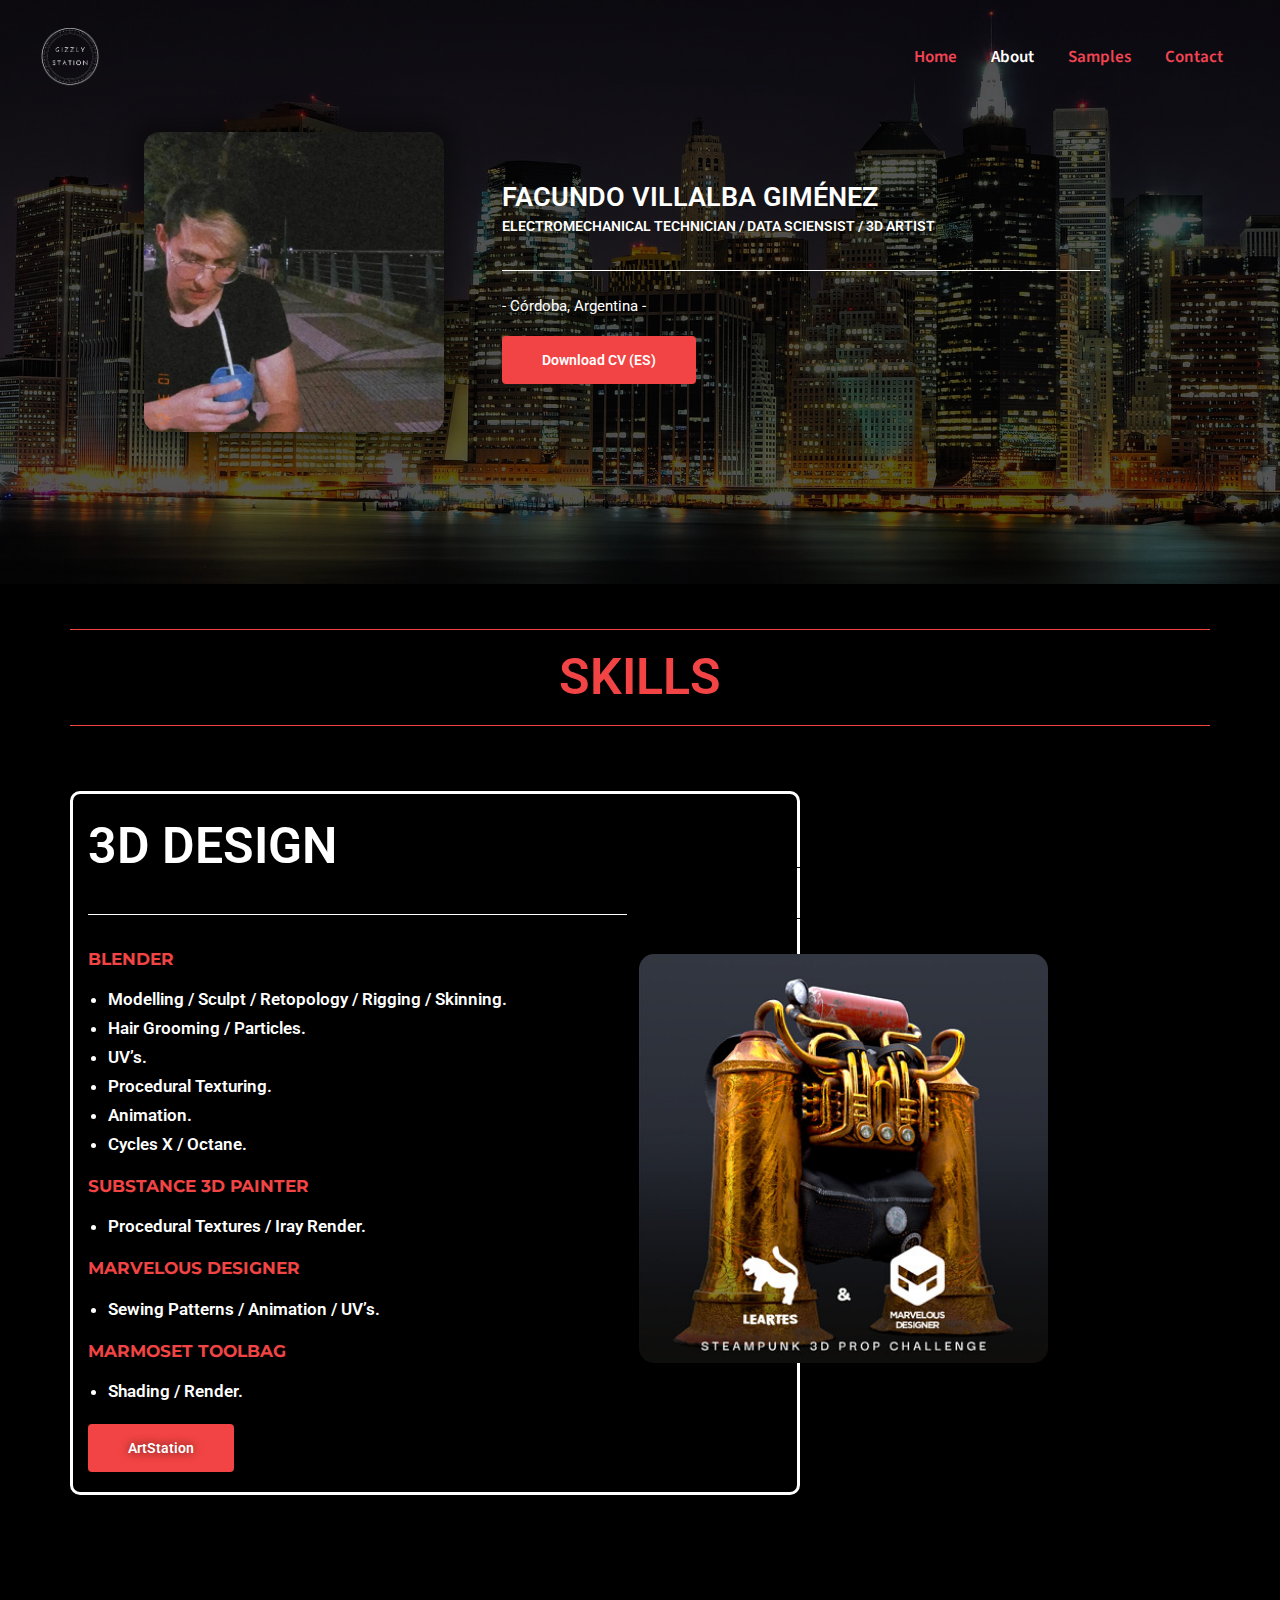
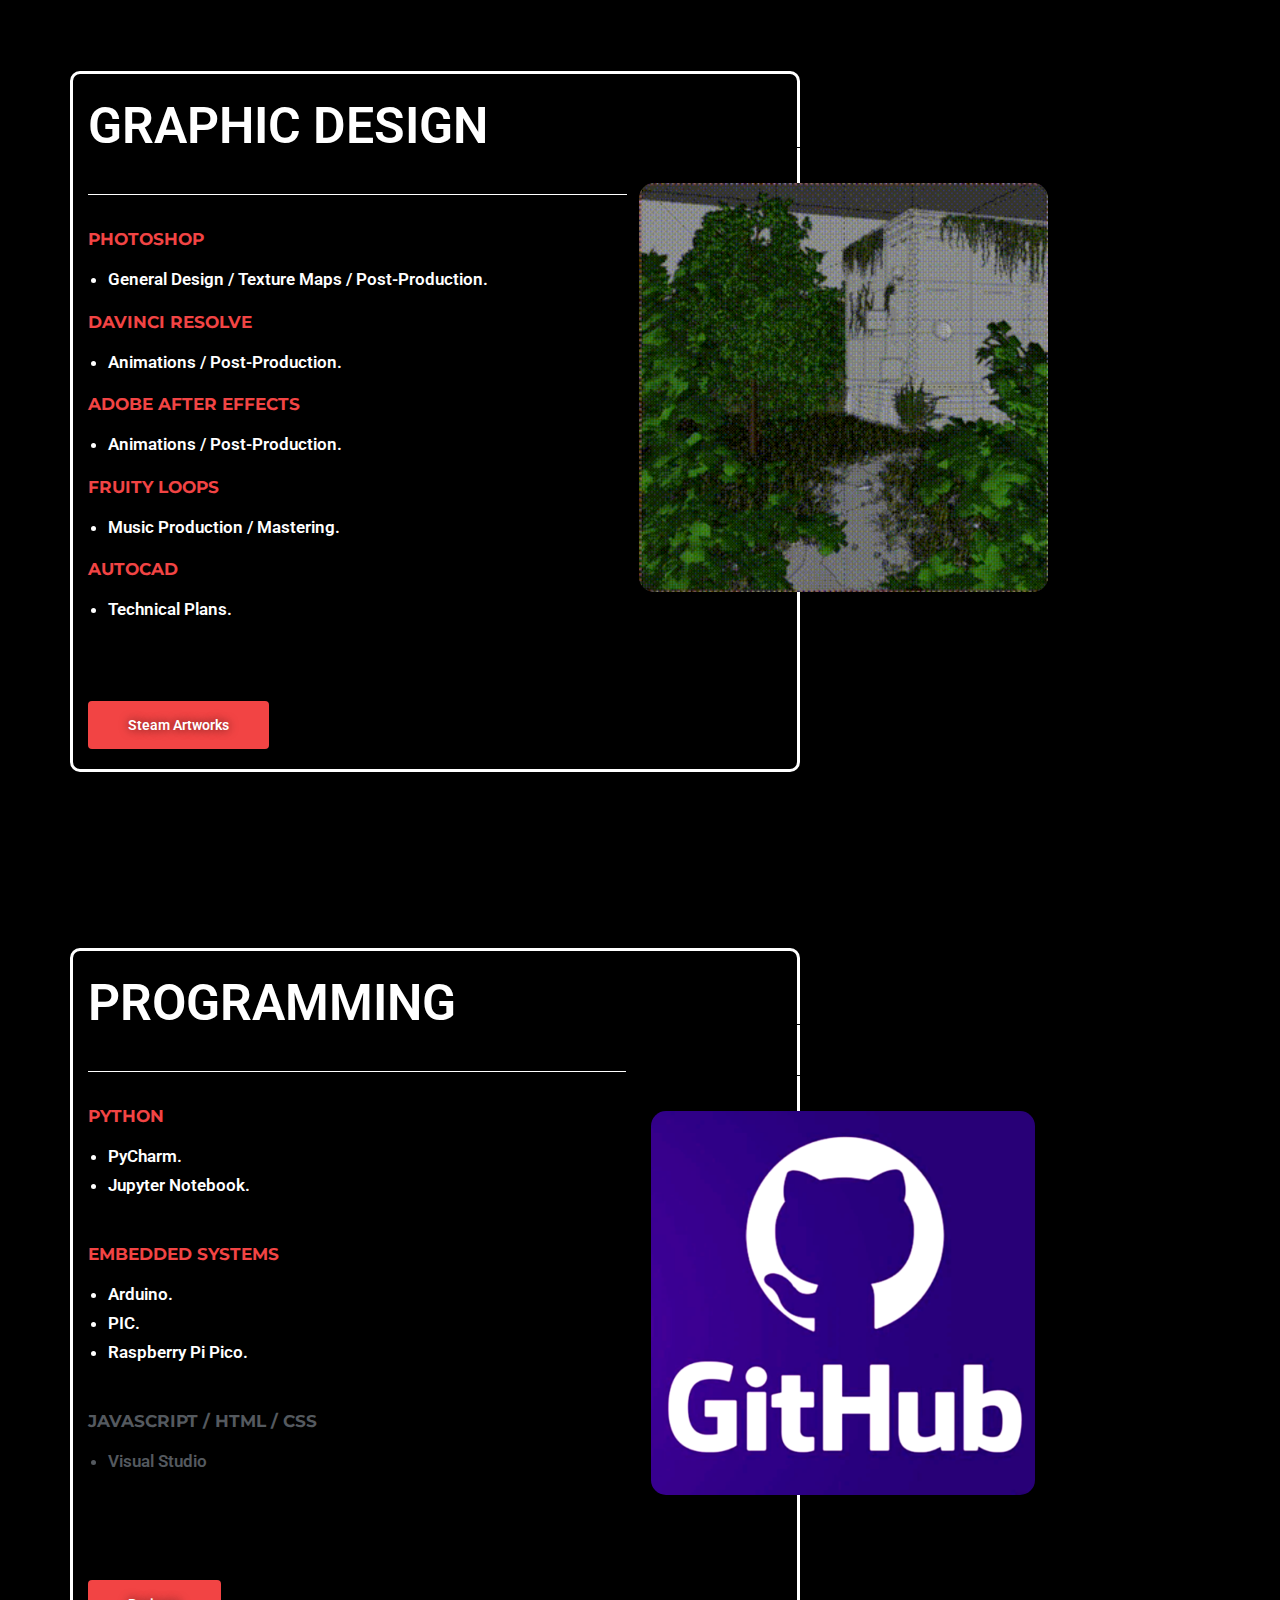
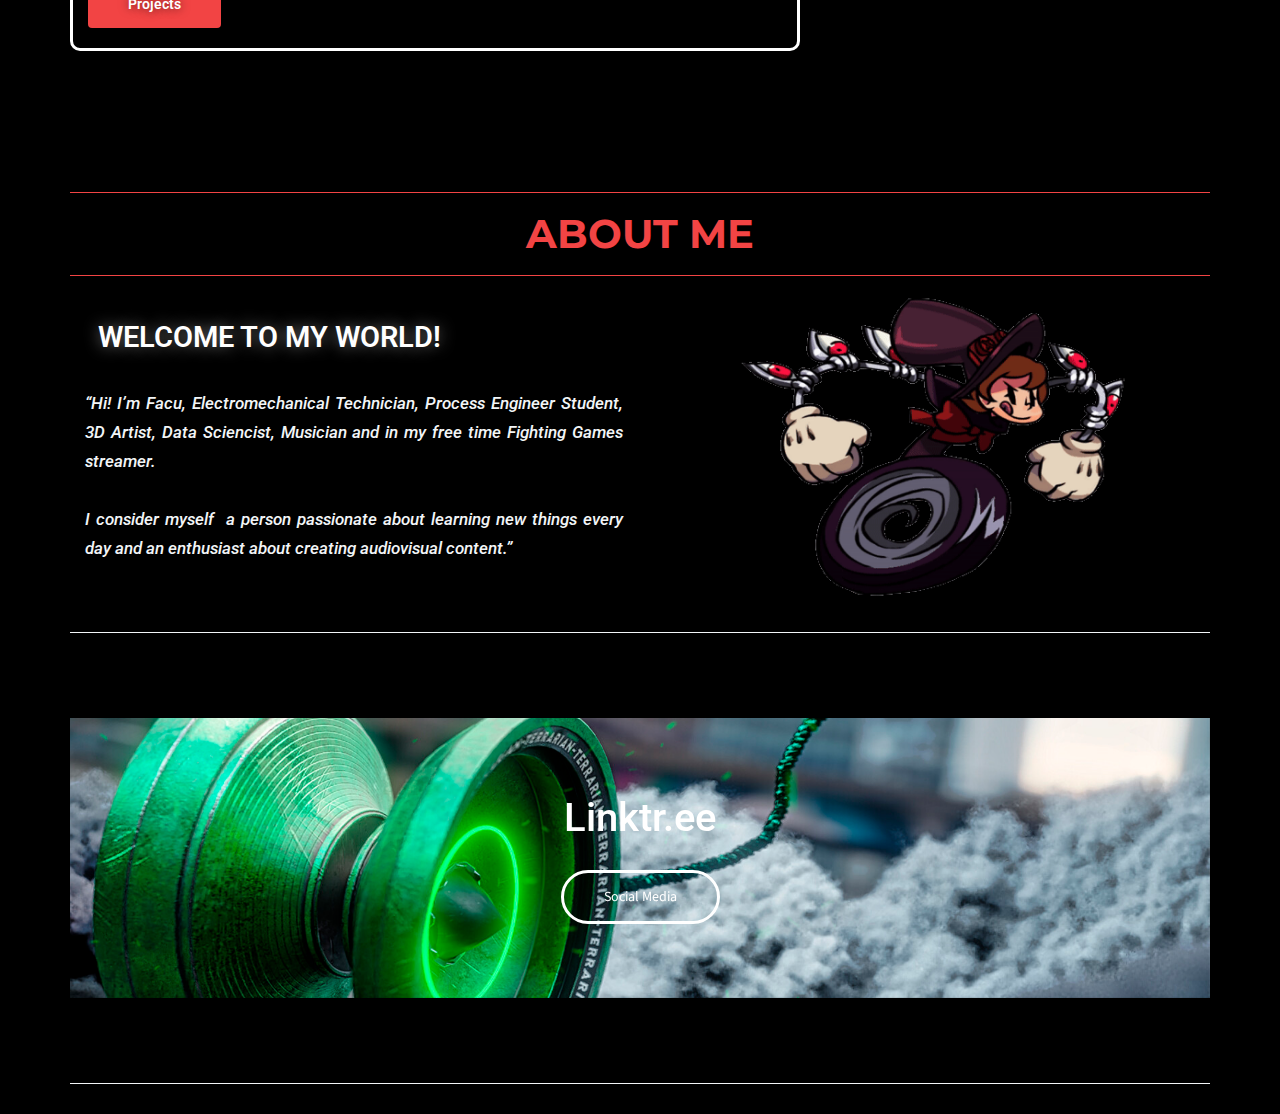
<file: about/index.html>
<!DOCTYPE html>
<html lang="en-US">
<head>
<meta charset="UTF-8">
<meta name="viewport" content="width=device-width, initial-scale=1">
<link rel="profile" href="https://gmpg.org/xfn/11">

<title>About &#8211; Gizzly Station</title>
<meta name="robots" content="max-image-preview:large">
<link rel="dns-prefetch" href="//fonts.googleapis.com">
<link rel="alternate" type="application/rss+xml" title="Gizzly Station &raquo; Feed" href="https://facugizzly.github.io/gizzlystation/feed/">
<link rel="alternate" type="application/rss+xml" title="Gizzly Station &raquo; Comments Feed" href="https://facugizzly.github.io/gizzlystation/comments/feed/">
<script>
window._wpemojiSettings = {"baseUrl":"https:\/\/s.w.org\/images\/core\/emoji\/14.0.0\/72x72\/","ext":".png","svgUrl":"https:\/\/s.w.org\/images\/core\/emoji\/14.0.0\/svg\/","svgExt":".svg","source":{"concatemoji":"https:\/\/facugizzly.github.io\/gizzlystation\/wp-includes\/js\/wp-emoji-release.min.js?ver=6.1.1"}};
/*! This file is auto-generated */
!function(e,a,t){var n,r,o,i=a.createElement("canvas"),p=i.getContext&&i.getContext("2d");function s(e,t){var a=String.fromCharCode,e=(p.clearRect(0,0,i.width,i.height),p.fillText(a.apply(this,e),0,0),i.toDataURL());return p.clearRect(0,0,i.width,i.height),p.fillText(a.apply(this,t),0,0),e===i.toDataURL()}function c(e){var t=a.createElement("script");t.src=e,t.defer=t.type="text/javascript",a.getElementsByTagName("head")[0].appendChild(t)}for(o=Array("flag","emoji"),t.supports={everything:!0,everythingExceptFlag:!0},r=0;r<o.length;r++)t.supports[o[r]]=function(e){if(p&&p.fillText)switch(p.textBaseline="top",p.font="600 32px Arial",e){case"flag":return s([127987,65039,8205,9895,65039],[127987,65039,8203,9895,65039])?!1:!s([55356,56826,55356,56819],[55356,56826,8203,55356,56819])&&!s([55356,57332,56128,56423,56128,56418,56128,56421,56128,56430,56128,56423,56128,56447],[55356,57332,8203,56128,56423,8203,56128,56418,8203,56128,56421,8203,56128,56430,8203,56128,56423,8203,56128,56447]);case"emoji":return!s([129777,127995,8205,129778,127999],[129777,127995,8203,129778,127999])}return!1}(o[r]),t.supports.everything=t.supports.everything&&t.supports[o[r]],"flag"!==o[r]&&(t.supports.everythingExceptFlag=t.supports.everythingExceptFlag&&t.supports[o[r]]);t.supports.everythingExceptFlag=t.supports.everythingExceptFlag&&!t.supports.flag,t.DOMReady=!1,t.readyCallback=function(){t.DOMReady=!0},t.supports.everything||(n=function(){t.readyCallback()},a.addEventListener?(a.addEventListener("DOMContentLoaded",n,!1),e.addEventListener("load",n,!1)):(e.attachEvent("onload",n),a.attachEvent("onreadystatechange",function(){"complete"===a.readyState&&t.readyCallback()})),(e=t.source||{}).concatemoji?c(e.concatemoji):e.wpemoji&&e.twemoji&&(c(e.twemoji),c(e.wpemoji)))}(window,document,window._wpemojiSettings);
</script>
<style>img.wp-smiley,
img.emoji {
	display: inline !important;
	border: none !important;
	box-shadow: none !important;
	height: 1em !important;
	width: 1em !important;
	margin: 0 0.07em !important;
	vertical-align: -0.1em !important;
	background: none !important;
	padding: 0 !important;
}</style>
	<link rel="stylesheet" id="astra-theme-css-css" href="https://facugizzly.github.io/gizzlystation/wp-content/themes/astra/assets/css/minified/main.min.css?ver=3.9.1" media="all">
<style id="astra-theme-css-inline-css">.ast-no-sidebar .entry-content .alignfull {margin-left: calc( -50vw + 50%);margin-right: calc( -50vw + 50%);max-width: 100vw;width: 100vw;}.ast-no-sidebar .entry-content .alignwide {margin-left: calc(-41vw + 50%);margin-right: calc(-41vw + 50%);max-width: unset;width: unset;}.ast-no-sidebar .entry-content .alignfull .alignfull,.ast-no-sidebar .entry-content .alignfull .alignwide,.ast-no-sidebar .entry-content .alignwide .alignfull,.ast-no-sidebar .entry-content .alignwide .alignwide,.ast-no-sidebar .entry-content .wp-block-column .alignfull,.ast-no-sidebar .entry-content .wp-block-column .alignwide{width: 100%;margin-left: auto;margin-right: auto;}.wp-block-gallery,.blocks-gallery-grid {margin: 0;}.wp-block-separator {max-width: 100px;}.wp-block-separator.is-style-wide,.wp-block-separator.is-style-dots {max-width: none;}.entry-content .has-2-columns .wp-block-column:first-child {padding-right: 10px;}.entry-content .has-2-columns .wp-block-column:last-child {padding-left: 10px;}@media (max-width: 782px) {.entry-content .wp-block-columns .wp-block-column {flex-basis: 100%;}.entry-content .has-2-columns .wp-block-column:first-child {padding-right: 0;}.entry-content .has-2-columns .wp-block-column:last-child {padding-left: 0;}}body .entry-content .wp-block-latest-posts {margin-left: 0;}body .entry-content .wp-block-latest-posts li {list-style: none;}.ast-no-sidebar .ast-container .entry-content .wp-block-latest-posts {margin-left: 0;}.ast-header-break-point .entry-content .alignwide {margin-left: auto;margin-right: auto;}.entry-content .blocks-gallery-item img {margin-bottom: auto;}.wp-block-pullquote {border-top: 4px solid #555d66;border-bottom: 4px solid #555d66;color: #40464d;}:root{--ast-container-default-xlg-padding:6.67em;--ast-container-default-lg-padding:5.67em;--ast-container-default-slg-padding:4.34em;--ast-container-default-md-padding:3.34em;--ast-container-default-sm-padding:6.67em;--ast-container-default-xs-padding:2.4em;--ast-container-default-xxs-padding:1.4em;}html{font-size:106.25%;}a,.page-title{color:#f24444;}a:hover,a:focus{color:#ffffff;}body,button,input,select,textarea,.ast-button,.ast-custom-button{font-family:'Source Sans Pro',sans-serif;font-weight:400;font-size:17px;font-size:1rem;line-height:1.7;}blockquote{color:#b4b4b4;}p,.entry-content p{margin-bottom:0em;}h1,.entry-content h1,h2,.entry-content h2,h3,.entry-content h3,h4,.entry-content h4,h5,.entry-content h5,h6,.entry-content h6,.site-title,.site-title a{font-family:'Montserrat',sans-serif;font-weight:700;text-transform:none;}.site-title{font-size:35px;font-size:2.0588235294118rem;display:none;}header .custom-logo-link img{max-width:60px;}.astra-logo-svg{width:60px;}.ast-archive-description .ast-archive-title{font-size:40px;font-size:2.3529411764706rem;}.site-header .site-description{font-size:15px;font-size:0.88235294117647rem;display:none;}.entry-title{font-size:30px;font-size:1.7647058823529rem;}h1,.entry-content h1{font-size:48px;font-size:2.8235294117647rem;font-weight:700;font-family:'Montserrat',sans-serif;line-height:1.3;text-transform:none;}h2,.entry-content h2{font-size:40px;font-size:2.3529411764706rem;font-weight:700;font-family:'Montserrat',sans-serif;line-height:1.3;text-transform:none;}h3,.entry-content h3{font-size:32px;font-size:1.8823529411765rem;font-weight:700;font-family:'Montserrat',sans-serif;line-height:1.3;text-transform:none;}h4,.entry-content h4{font-size:24px;font-size:1.4117647058824rem;line-height:1.3;font-weight:normal;font-family:'Montserrat',sans-serif;text-transform:none;}h5,.entry-content h5{font-size:20px;font-size:1.1764705882353rem;line-height:1.3;font-weight:700;font-family:'Montserrat',sans-serif;text-transform:none;}h6,.entry-content h6{font-size:17px;font-size:1rem;line-height:1.3;font-weight:700;font-family:'Montserrat',sans-serif;text-transform:none;}.ast-single-post .entry-title,.page-title{font-size:30px;font-size:1.7647058823529rem;}::selection{background-color:#f24452;color:#ffffff;}body,h1,.entry-title a,.entry-content h1,h2,.entry-content h2,h3,.entry-content h3,h4,.entry-content h4,h5,.entry-content h5,h6,.entry-content h6{color:#ffffff;}.tagcloud a:hover,.tagcloud a:focus,.tagcloud a.current-item{color:#ffffff;border-color:#f24444;background-color:#f24444;}input:focus,input[type="text"]:focus,input[type="email"]:focus,input[type="url"]:focus,input[type="password"]:focus,input[type="reset"]:focus,input[type="search"]:focus,textarea:focus{border-color:#f24444;}input[type="radio"]:checked,input[type=reset],input[type="checkbox"]:checked,input[type="checkbox"]:hover:checked,input[type="checkbox"]:focus:checked,input[type=range]::-webkit-slider-thumb{border-color:#f24444;background-color:#f24444;box-shadow:none;}.site-footer a:hover + .post-count,.site-footer a:focus + .post-count{background:#f24444;border-color:#f24444;}.single .nav-links .nav-previous,.single .nav-links .nav-next{color:#f24444;}.entry-meta,.entry-meta *{line-height:1.45;color:#f24444;}.entry-meta a:hover,.entry-meta a:hover *,.entry-meta a:focus,.entry-meta a:focus *,.page-links > .page-link,.page-links .page-link:hover,.post-navigation a:hover{color:#ffffff;}#cat option,.secondary .calendar_wrap thead a,.secondary .calendar_wrap thead a:visited{color:#f24444;}.secondary .calendar_wrap #today,.ast-progress-val span{background:#f24444;}.secondary a:hover + .post-count,.secondary a:focus + .post-count{background:#f24444;border-color:#f24444;}.calendar_wrap #today > a{color:#ffffff;}.page-links .page-link,.single .post-navigation a{color:#f24444;}.ast-archive-title{color:var(--ast-global-color-1);}.widget-title{font-size:24px;font-size:1.4117647058824rem;color:var(--ast-global-color-1);}.ast-logo-title-inline .site-logo-img{padding-right:1em;}.site-logo-img img{ transition:all 0.2s linear;}.ast-page-builder-template .hentry {margin: 0;}.ast-page-builder-template .site-content > .ast-container {max-width: 100%;padding: 0;}.ast-page-builder-template .site-content #primary {padding: 0;margin: 0;}.ast-page-builder-template .no-results {text-align: center;margin: 4em auto;}.ast-page-builder-template .ast-pagination {padding: 2em;}.ast-page-builder-template .entry-header.ast-no-title.ast-no-thumbnail {margin-top: 0;}.ast-page-builder-template .entry-header.ast-header-without-markup {margin-top: 0;margin-bottom: 0;}.ast-page-builder-template .entry-header.ast-no-title.ast-no-meta {margin-bottom: 0;}.ast-page-builder-template.single .post-navigation {padding-bottom: 2em;}.ast-page-builder-template.single-post .site-content > .ast-container {max-width: 100%;}.ast-page-builder-template .entry-header {margin-top: 4em;margin-left: auto;margin-right: auto;padding-left: 20px;padding-right: 20px;}.single.ast-page-builder-template .entry-header {padding-left: 20px;padding-right: 20px;}.ast-page-builder-template .ast-archive-description {margin: 4em auto 0;padding-left: 20px;padding-right: 20px;}@media (max-width:921px){#ast-desktop-header{display:none;}}@media (min-width:921px){#ast-mobile-header{display:none;}}.wp-block-buttons.aligncenter{justify-content:center;}@media (max-width:921px){.ast-theme-transparent-header #primary,.ast-theme-transparent-header #secondary{padding:0;}}@media (max-width:921px){.ast-plain-container.ast-no-sidebar #primary{padding:0;}}.ast-plain-container.ast-no-sidebar #primary{margin-top:0;margin-bottom:0;}@media (min-width:1200px){.wp-block-group .has-background{padding:20px;}}@media (min-width:1200px){.wp-block-cover-image.alignwide .wp-block-cover__inner-container,.wp-block-cover.alignwide .wp-block-cover__inner-container,.wp-block-cover-image.alignfull .wp-block-cover__inner-container,.wp-block-cover.alignfull .wp-block-cover__inner-container{width:100%;}}.wp-block-columns{margin-bottom:unset;}.wp-block-image.size-full{margin:2rem 0;}.wp-block-separator.has-background{padding:0;}.wp-block-gallery{margin-bottom:1.6em;}.wp-block-group{padding-top:4em;padding-bottom:4em;}.wp-block-group__inner-container .wp-block-columns:last-child,.wp-block-group__inner-container :last-child,.wp-block-table table{margin-bottom:0;}.blocks-gallery-grid{width:100%;}.wp-block-navigation-link__content{padding:5px 0;}.wp-block-group .wp-block-group .has-text-align-center,.wp-block-group .wp-block-column .has-text-align-center{max-width:100%;}.has-text-align-center{margin:0 auto;}@media (max-width:1200px){.wp-block-group{padding:3em;}.wp-block-group .wp-block-group{padding:1.5em;}.wp-block-columns,.wp-block-column{margin:1rem 0;}}@media (min-width:921px){.wp-block-columns .wp-block-group{padding:2em;}}@media (max-width:544px){.wp-block-cover-image .wp-block-cover__inner-container,.wp-block-cover .wp-block-cover__inner-container{width:unset;}.wp-block-cover,.wp-block-cover-image{padding:2em 0;}.wp-block-group,.wp-block-cover{padding:2em;}.wp-block-media-text__media img,.wp-block-media-text__media video{width:unset;max-width:100%;}.wp-block-media-text.has-background .wp-block-media-text__content{padding:1em;}}.wp-block-image.aligncenter{margin-left:auto;margin-right:auto;}.wp-block-table.aligncenter{margin-left:auto;margin-right:auto;}@media (min-width:544px){.entry-content .wp-block-media-text.has-media-on-the-right .wp-block-media-text__content{padding:0 8% 0 0;}.entry-content .wp-block-media-text .wp-block-media-text__content{padding:0 0 0 8%;}.ast-plain-container .site-content .entry-content .has-custom-content-position.is-position-bottom-left > *,.ast-plain-container .site-content .entry-content .has-custom-content-position.is-position-bottom-right > *,.ast-plain-container .site-content .entry-content .has-custom-content-position.is-position-top-left > *,.ast-plain-container .site-content .entry-content .has-custom-content-position.is-position-top-right > *,.ast-plain-container .site-content .entry-content .has-custom-content-position.is-position-center-right > *,.ast-plain-container .site-content .entry-content .has-custom-content-position.is-position-center-left > *{margin:0;}}@media (max-width:544px){.entry-content .wp-block-media-text .wp-block-media-text__content{padding:8% 0;}.wp-block-media-text .wp-block-media-text__media img{width:auto;max-width:100%;}}.wp-block-button.is-style-outline .wp-block-button__link{border-color:var(--ast-global-color-0);}.wp-block-button.is-style-outline > .wp-block-button__link:not(.has-text-color),.wp-block-button.wp-block-button__link.is-style-outline:not(.has-text-color){color:var(--ast-global-color-0);}.wp-block-button.is-style-outline .wp-block-button__link:hover,.wp-block-button.is-style-outline .wp-block-button__link:focus{color:var(--ast-global-color-2) !important;background-color:var(--ast-global-color-1);border-color:var(--ast-global-color-1);}.post-page-numbers.current .page-link,.ast-pagination .page-numbers.current{color:#ffffff;border-color:#f24452;background-color:#f24452;border-radius:2px;}@media (min-width:544px){.entry-content > .alignleft{margin-right:20px;}.entry-content > .alignright{margin-left:20px;}}h1.widget-title{font-weight:700;}h2.widget-title{font-weight:700;}h3.widget-title{font-weight:700;}@media (max-width:921px){.ast-separate-container #primary,.ast-separate-container #secondary{padding:1.5em 0;}#primary,#secondary{padding:1.5em 0;margin:0;}.ast-left-sidebar #content > .ast-container{display:flex;flex-direction:column-reverse;width:100%;}.ast-separate-container .ast-article-post,.ast-separate-container .ast-article-single{padding:1.5em 2.14em;}.ast-author-box img.avatar{margin:20px 0 0 0;}}@media (min-width:922px){.ast-separate-container.ast-right-sidebar #primary,.ast-separate-container.ast-left-sidebar #primary{border:0;}.search-no-results.ast-separate-container #primary{margin-bottom:4em;}}.elementor-button-wrapper .elementor-button{border-style:solid;text-decoration:none;border-top-width:0;border-right-width:0;border-left-width:0;border-bottom-width:0;}body .elementor-button.elementor-size-sm,body .elementor-button.elementor-size-xs,body .elementor-button.elementor-size-md,body .elementor-button.elementor-size-lg,body .elementor-button.elementor-size-xl,body .elementor-button{border-radius:4px;padding-top:17px;padding-right:40px;padding-bottom:17px;padding-left:40px;}@media (max-width:921px){.elementor-button-wrapper .elementor-button.elementor-size-sm,.elementor-button-wrapper .elementor-button.elementor-size-xs,.elementor-button-wrapper .elementor-button.elementor-size-md,.elementor-button-wrapper .elementor-button.elementor-size-lg,.elementor-button-wrapper .elementor-button.elementor-size-xl,.elementor-button-wrapper .elementor-button{padding-top:16px;padding-right:32px;padding-bottom:16px;padding-left:32px;}}@media (max-width:544px){.elementor-button-wrapper .elementor-button.elementor-size-sm,.elementor-button-wrapper .elementor-button.elementor-size-xs,.elementor-button-wrapper .elementor-button.elementor-size-md,.elementor-button-wrapper .elementor-button.elementor-size-lg,.elementor-button-wrapper .elementor-button.elementor-size-xl,.elementor-button-wrapper .elementor-button{padding-top:15px;padding-right:28px;padding-bottom:15px;padding-left:28px;}}.elementor-button-wrapper .elementor-button{border-color:var(--ast-global-color-0);background-color:var(--ast-global-color-0);}.elementor-button-wrapper .elementor-button:hover,.elementor-button-wrapper .elementor-button:focus{color:var(--ast-global-color-2);background-color:var(--ast-global-color-1);border-color:var(--ast-global-color-1);}.wp-block-button .wp-block-button__link ,.elementor-button-wrapper .elementor-button,.elementor-button-wrapper .elementor-button:visited{color:var(--ast-global-color-2);}.elementor-button-wrapper .elementor-button{font-family:inherit;font-weight:400;line-height:1;text-transform:none;}body .elementor-button.elementor-size-sm,body .elementor-button.elementor-size-xs,body .elementor-button.elementor-size-md,body .elementor-button.elementor-size-lg,body .elementor-button.elementor-size-xl,body .elementor-button{font-size:14px;font-size:0.82352941176471rem;}.wp-block-button .wp-block-button__link:hover,.wp-block-button .wp-block-button__link:focus{color:var(--ast-global-color-2);background-color:var(--ast-global-color-1);border-color:var(--ast-global-color-1);}.elementor-widget-heading h1.elementor-heading-title{line-height:1.3;}.elementor-widget-heading h2.elementor-heading-title{line-height:1.3;}.elementor-widget-heading h3.elementor-heading-title{line-height:1.3;}.elementor-widget-heading h4.elementor-heading-title{line-height:1.3;}.elementor-widget-heading h5.elementor-heading-title{line-height:1.3;}.elementor-widget-heading h6.elementor-heading-title{line-height:1.3;}.wp-block-button .wp-block-button__link{border-color:var(--ast-global-color-0);background-color:var(--ast-global-color-0);color:var(--ast-global-color-2);font-family:inherit;font-weight:400;line-height:1;text-transform:none;font-size:14px;font-size:0.82352941176471rem;border-radius:4px;padding-top:17px;padding-right:40px;padding-bottom:17px;padding-left:40px;}@media (max-width:921px){.wp-block-button .wp-block-button__link{font-size:16px;font-size:0.94117647058824rem;padding-top:16px;padding-right:32px;padding-bottom:16px;padding-left:32px;}}@media (max-width:544px){.wp-block-button .wp-block-button__link{font-size:14px;font-size:0.82352941176471rem;padding-top:15px;padding-right:28px;padding-bottom:15px;padding-left:28px;}}.menu-toggle,button,.ast-button,.ast-custom-button,.button,input#submit,input[type="button"],input[type="submit"],input[type="reset"],form[CLASS*="wp-block-search__"].wp-block-search .wp-block-search__inside-wrapper .wp-block-search__button,body .wp-block-file .wp-block-file__button{border-style:solid;border-top-width:0;border-right-width:0;border-left-width:0;border-bottom-width:0;color:var(--ast-global-color-2);border-color:var(--ast-global-color-0);background-color:var(--ast-global-color-0);border-radius:4px;padding-top:17px;padding-right:40px;padding-bottom:17px;padding-left:40px;font-family:inherit;font-weight:400;font-size:14px;font-size:0.82352941176471rem;line-height:1;text-transform:none;}button:focus,.menu-toggle:hover,button:hover,.ast-button:hover,.ast-custom-button:hover .button:hover,.ast-custom-button:hover ,input[type=reset]:hover,input[type=reset]:focus,input#submit:hover,input#submit:focus,input[type="button"]:hover,input[type="button"]:focus,input[type="submit"]:hover,input[type="submit"]:focus,form[CLASS*="wp-block-search__"].wp-block-search .wp-block-search__inside-wrapper .wp-block-search__button:hover,form[CLASS*="wp-block-search__"].wp-block-search .wp-block-search__inside-wrapper .wp-block-search__button:focus,body .wp-block-file .wp-block-file__button:hover,body .wp-block-file .wp-block-file__button:focus{color:var(--ast-global-color-2);background-color:var(--ast-global-color-1);border-color:var(--ast-global-color-1);}@media (min-width:544px){.ast-container{max-width:100%;}}@media (max-width:544px){.ast-separate-container .ast-article-post,.ast-separate-container .ast-article-single,.ast-separate-container .comments-title,.ast-separate-container .ast-archive-description{padding:1.5em 1em;}.ast-separate-container #content .ast-container{padding-left:0.54em;padding-right:0.54em;}.ast-separate-container .ast-comment-list li.depth-1{padding:1.5em 1em;margin-bottom:1.5em;}.ast-separate-container .ast-comment-list .bypostauthor{padding:.5em;}.ast-search-menu-icon.ast-dropdown-active .search-field{width:170px;}.menu-toggle,button,.ast-button,.button,input#submit,input[type="button"],input[type="submit"],input[type="reset"]{padding-top:15px;padding-right:28px;padding-bottom:15px;padding-left:28px;font-size:14px;font-size:0.82352941176471rem;}}@media (max-width:921px){.menu-toggle,button,.ast-button,.button,input#submit,input[type="button"],input[type="submit"],input[type="reset"]{padding-top:16px;padding-right:32px;padding-bottom:16px;padding-left:32px;font-size:16px;font-size:0.94117647058824rem;}.ast-mobile-header-stack .main-header-bar .ast-search-menu-icon{display:inline-block;}.ast-header-break-point.ast-header-custom-item-outside .ast-mobile-header-stack .main-header-bar .ast-search-icon{margin:0;}.ast-comment-avatar-wrap img{max-width:2.5em;}.ast-separate-container .ast-comment-list li.depth-1{padding:1.5em 2.14em;}.ast-separate-container .comment-respond{padding:2em 2.14em;}.ast-comment-meta{padding:0 1.8888em 1.3333em;}}body,.ast-separate-container{background-color:var(--ast-global-color-5);;background-image:none;;}.entry-content > .wp-block-group,.entry-content > .wp-block-media-text,.entry-content > .wp-block-cover,.entry-content > .wp-block-columns{max-width:58em;width:calc(100% - 4em);margin-left:auto;margin-right:auto;}.entry-content [class*="__inner-container"] > .alignfull{max-width:100%;margin-left:0;margin-right:0;}.entry-content [class*="__inner-container"] > *:not(.alignwide):not(.alignfull):not(.alignleft):not(.alignright){margin-left:auto;margin-right:auto;}.entry-content [class*="__inner-container"] > *:not(.alignwide):not(p):not(.alignfull):not(.alignleft):not(.alignright):not(.is-style-wide):not(iframe){max-width:50rem;width:100%;}@media (min-width:921px){.entry-content > .wp-block-group.alignwide.has-background,.entry-content > .wp-block-group.alignfull.has-background,.entry-content > .wp-block-cover.alignwide,.entry-content > .wp-block-cover.alignfull,.entry-content > .wp-block-columns.has-background.alignwide,.entry-content > .wp-block-columns.has-background.alignfull{margin-top:0;margin-bottom:0;padding:6em 4em;}.entry-content > .wp-block-columns.has-background{margin-bottom:0;}}@media (min-width:1200px){.entry-content .alignfull p{max-width:1200px;}.entry-content .alignfull{max-width:100%;width:100%;}.ast-page-builder-template .entry-content .alignwide,.entry-content [class*="__inner-container"] > .alignwide{max-width:1200px;margin-left:0;margin-right:0;}.entry-content .alignfull [class*="__inner-container"] > .alignwide{max-width:80rem;}}@media (min-width:545px){.site-main .entry-content > .alignwide{margin:0 auto;}.wp-block-group.has-background,.entry-content > .wp-block-cover,.entry-content > .wp-block-columns.has-background{padding:4em;margin-top:0;margin-bottom:0;}.entry-content .wp-block-media-text.alignfull .wp-block-media-text__content,.entry-content .wp-block-media-text.has-background .wp-block-media-text__content{padding:0 8%;}}@media (max-width:921px){.widget-title{font-size:24px;font-size:1.4117647058824rem;}body,button,input,select,textarea,.ast-button,.ast-custom-button{font-size:17px;font-size:1rem;}#secondary,#secondary button,#secondary input,#secondary select,#secondary textarea{font-size:17px;font-size:1rem;}.site-title{display:none;}.ast-archive-description .ast-archive-title{font-size:40px;}.site-header .site-description{display:none;}.entry-title{font-size:30px;}h1,.entry-content h1{font-size:36px;}h2,.entry-content h2{font-size:30px;}h3,.entry-content h3{font-size:25px;}h4,.entry-content h4{font-size:20px;font-size:1.1764705882353rem;}h5,.entry-content h5{font-size:17px;font-size:1rem;}h6,.entry-content h6{font-size:15px;font-size:0.88235294117647rem;}.ast-single-post .entry-title,.page-title{font-size:30px;}.astra-logo-svg{width:60px;}header .custom-logo-link img,.ast-header-break-point .site-logo-img .custom-mobile-logo-link img{max-width:60px;}}@media (max-width:544px){.widget-title{font-size:24px;font-size:1.4117647058824rem;}body,button,input,select,textarea,.ast-button,.ast-custom-button{font-size:17px;font-size:1rem;}#secondary,#secondary button,#secondary input,#secondary select,#secondary textarea{font-size:17px;font-size:1rem;}.site-title{display:none;}.ast-archive-description .ast-archive-title{font-size:40px;}.site-header .site-description{display:none;}.entry-title{font-size:30px;}h1,.entry-content h1{font-size:32px;}h2,.entry-content h2{font-size:26px;}h3,.entry-content h3{font-size:22px;}h4,.entry-content h4{font-size:18px;font-size:1.0588235294118rem;}h5,.entry-content h5{font-size:15px;font-size:0.88235294117647rem;}h6,.entry-content h6{font-size:13px;font-size:0.76470588235294rem;}.ast-single-post .entry-title,.page-title{font-size:30px;}header .custom-logo-link img,.ast-header-break-point .site-branding img,.ast-header-break-point .custom-logo-link img{max-width:50px;}.astra-logo-svg{width:50px;}.ast-header-break-point .site-logo-img .custom-mobile-logo-link img{max-width:50px;}}@media (max-width:544px){html{font-size:106.25%;}}@media (min-width:922px){.ast-container{max-width:1240px;}}@media (min-width:922px){.site-content .ast-container{display:flex;}}@media (max-width:921px){.site-content .ast-container{flex-direction:column;}}@media (min-width:922px){.main-header-menu .sub-menu .menu-item.ast-left-align-sub-menu:hover > .sub-menu,.main-header-menu .sub-menu .menu-item.ast-left-align-sub-menu.focus > .sub-menu{margin-left:-0px;}}.ast-theme-transparent-header .ast-header-search .astra-search-icon,.ast-theme-transparent-header .ast-header-search .search-field::placeholder,.ast-theme-transparent-header .ast-header-search .ast-icon{color:#ffffff;}.ast-theme-transparent-header [data-section="section-header-mobile-trigger"] .ast-button-wrap .mobile-menu-toggle-icon .ast-mobile-svg{fill:#ffffff;}.ast-theme-transparent-header [data-section="section-header-mobile-trigger"] .ast-button-wrap .mobile-menu-wrap .mobile-menu{color:#ffffff;}.ast-theme-transparent-header [data-section="section-header-mobile-trigger"] .ast-button-wrap .ast-mobile-menu-trigger-fill{background:var(--ast-global-color-0);}.ast-theme-transparent-header [data-section="section-header-mobile-trigger"] .ast-button-wrap .ast-mobile-menu-trigger-fill,.ast-theme-transparent-header [data-section="section-header-mobile-trigger"] .ast-button-wrap .ast-mobile-menu-trigger-minimal{color:#ffffff;border:none;}.wp-block-search {margin-bottom: 20px;}.wp-block-site-tagline {margin-top: 20px;}form.wp-block-search .wp-block-search__input,.wp-block-search.wp-block-search__button-inside .wp-block-search__inside-wrapper {border-color: #eaeaea;background: #fafafa;}.wp-block-search.wp-block-search__button-inside .wp-block-search__inside-wrapper .wp-block-search__input:focus,.wp-block-loginout input:focus {outline: thin dotted;}.wp-block-loginout input:focus {border-color: transparent;} form.wp-block-search .wp-block-search__inside-wrapper .wp-block-search__input {padding: 12px;}form.wp-block-search .wp-block-search__button svg {fill: currentColor;width: 20px;height: 20px;}.wp-block-loginout p label {display: block;}.wp-block-loginout p:not(.login-remember):not(.login-submit) input {width: 100%;}.wp-block-loginout .login-remember input {width: 1.1rem;height: 1.1rem;margin: 0 5px 4px 0;vertical-align: middle;}blockquote,cite {font-style: initial;}.wp-block-file {display: flex;align-items: center;flex-wrap: wrap;justify-content: space-between;}.wp-block-pullquote {border: none;}.wp-block-pullquote blockquote::before {content: "\201D";font-family: "Helvetica",sans-serif;display: flex;transform: rotate( 180deg );font-size: 6rem;font-style: normal;line-height: 1;font-weight: bold;align-items: center;justify-content: center;}.has-text-align-right > blockquote::before {justify-content: flex-start;}.has-text-align-left > blockquote::before {justify-content: flex-end;}figure.wp-block-pullquote.is-style-solid-color blockquote {max-width: 100%;text-align: inherit;}blockquote {padding: 0 1.2em 1.2em;}.wp-block-button__link {border: 2px solid currentColor;}body .wp-block-file .wp-block-file__button {text-decoration: none;}ul.wp-block-categories-list.wp-block-categories,ul.wp-block-archives-list.wp-block-archives {list-style-type: none;}ul,ol {margin-left: 20px;}figure.alignright figcaption {text-align: right;}:root .has-ast-global-color-0-color{color:var(--ast-global-color-0);}:root .has-ast-global-color-0-background-color{background-color:var(--ast-global-color-0);}:root .wp-block-button .has-ast-global-color-0-color{color:var(--ast-global-color-0);}:root .wp-block-button .has-ast-global-color-0-background-color{background-color:var(--ast-global-color-0);}:root .has-ast-global-color-1-color{color:var(--ast-global-color-1);}:root .has-ast-global-color-1-background-color{background-color:var(--ast-global-color-1);}:root .wp-block-button .has-ast-global-color-1-color{color:var(--ast-global-color-1);}:root .wp-block-button .has-ast-global-color-1-background-color{background-color:var(--ast-global-color-1);}:root .has-ast-global-color-2-color{color:var(--ast-global-color-2);}:root .has-ast-global-color-2-background-color{background-color:var(--ast-global-color-2);}:root .wp-block-button .has-ast-global-color-2-color{color:var(--ast-global-color-2);}:root .wp-block-button .has-ast-global-color-2-background-color{background-color:var(--ast-global-color-2);}:root .has-ast-global-color-3-color{color:var(--ast-global-color-3);}:root .has-ast-global-color-3-background-color{background-color:var(--ast-global-color-3);}:root .wp-block-button .has-ast-global-color-3-color{color:var(--ast-global-color-3);}:root .wp-block-button .has-ast-global-color-3-background-color{background-color:var(--ast-global-color-3);}:root .has-ast-global-color-4-color{color:var(--ast-global-color-4);}:root .has-ast-global-color-4-background-color{background-color:var(--ast-global-color-4);}:root .wp-block-button .has-ast-global-color-4-color{color:var(--ast-global-color-4);}:root .wp-block-button .has-ast-global-color-4-background-color{background-color:var(--ast-global-color-4);}:root .has-ast-global-color-5-color{color:var(--ast-global-color-5);}:root .has-ast-global-color-5-background-color{background-color:var(--ast-global-color-5);}:root .wp-block-button .has-ast-global-color-5-color{color:var(--ast-global-color-5);}:root .wp-block-button .has-ast-global-color-5-background-color{background-color:var(--ast-global-color-5);}:root .has-ast-global-color-6-color{color:var(--ast-global-color-6);}:root .has-ast-global-color-6-background-color{background-color:var(--ast-global-color-6);}:root .wp-block-button .has-ast-global-color-6-color{color:var(--ast-global-color-6);}:root .wp-block-button .has-ast-global-color-6-background-color{background-color:var(--ast-global-color-6);}:root .has-ast-global-color-7-color{color:var(--ast-global-color-7);}:root .has-ast-global-color-7-background-color{background-color:var(--ast-global-color-7);}:root .wp-block-button .has-ast-global-color-7-color{color:var(--ast-global-color-7);}:root .wp-block-button .has-ast-global-color-7-background-color{background-color:var(--ast-global-color-7);}:root .has-ast-global-color-8-color{color:var(--ast-global-color-8);}:root .has-ast-global-color-8-background-color{background-color:var(--ast-global-color-8);}:root .wp-block-button .has-ast-global-color-8-color{color:var(--ast-global-color-8);}:root .wp-block-button .has-ast-global-color-8-background-color{background-color:var(--ast-global-color-8);}:root{--ast-global-color-0:#f24444;--ast-global-color-1:#04adbf;--ast-global-color-2:#0d6973;--ast-global-color-3:#261e14;--ast-global-color-4:#f24452;--ast-global-color-5:#ffffff;--ast-global-color-6:#f2f5f7;--ast-global-color-7:#424242;--ast-global-color-8:#000000;}:root {--ast-border-color : #dddddd;}.ast-theme-transparent-header #masthead .site-logo-img .transparent-custom-logo .astra-logo-svg{width:60px;}.ast-theme-transparent-header #masthead .site-logo-img .transparent-custom-logo img{ max-width:60px;}@media (max-width:921px){.ast-theme-transparent-header #masthead .site-logo-img .transparent-custom-logo .astra-logo-svg{width:60px;}.ast-theme-transparent-header #masthead .site-logo-img .transparent-custom-logo img{ max-width:60px;}}@media (max-width:543px){.ast-theme-transparent-header #masthead .site-logo-img .transparent-custom-logo .astra-logo-svg{width:50px;}.ast-theme-transparent-header #masthead .site-logo-img .transparent-custom-logo img{ max-width:50px;}}@media (min-width:921px){.ast-theme-transparent-header #masthead{position:absolute;left:0;right:0;}.ast-theme-transparent-header .main-header-bar,.ast-theme-transparent-header.ast-header-break-point .main-header-bar{background:none;}body.elementor-editor-active.ast-theme-transparent-header #masthead,.fl-builder-edit .ast-theme-transparent-header #masthead,body.vc_editor.ast-theme-transparent-header #masthead,body.brz-ed.ast-theme-transparent-header #masthead{z-index:0;}.ast-header-break-point.ast-replace-site-logo-transparent.ast-theme-transparent-header .custom-mobile-logo-link{display:none;}.ast-header-break-point.ast-replace-site-logo-transparent.ast-theme-transparent-header .transparent-custom-logo{display:inline-block;}.ast-theme-transparent-header .ast-above-header,.ast-theme-transparent-header .ast-above-header.ast-above-header-bar{background-image:none;background-color:transparent;}.ast-theme-transparent-header .ast-below-header{background-image:none;background-color:transparent;}}.ast-theme-transparent-header .site-title a,.ast-theme-transparent-header .site-title a:focus,.ast-theme-transparent-header .site-title a:hover,.ast-theme-transparent-header .site-title a:visited{color:var(--ast-global-color-5);}.ast-theme-transparent-header .site-header .site-description{color:var(--ast-global-color-5);}.ast-theme-transparent-header .ast-builder-menu .main-header-menu,.ast-theme-transparent-header .ast-builder-menu .main-header-menu .sub-menu,.ast-theme-transparent-header .ast-builder-menu .main-header-menu,.ast-theme-transparent-header.ast-header-break-point .ast-builder-menu .main-header-bar-wrap .main-header-menu,.ast-flyout-menu-enable.ast-header-break-point.ast-theme-transparent-header .main-header-bar-navigation .site-navigation,.ast-fullscreen-menu-enable.ast-header-break-point.ast-theme-transparent-header .main-header-bar-navigation .site-navigation,.ast-flyout-above-menu-enable.ast-header-break-point.ast-theme-transparent-header .ast-above-header-navigation-wrap .ast-above-header-navigation,.ast-flyout-below-menu-enable.ast-header-break-point.ast-theme-transparent-header .ast-below-header-navigation-wrap .ast-below-header-actual-nav,.ast-fullscreen-above-menu-enable.ast-header-break-point.ast-theme-transparent-header .ast-above-header-navigation-wrap,.ast-fullscreen-below-menu-enable.ast-header-break-point.ast-theme-transparent-header .ast-below-header-navigation-wrap,.ast-theme-transparent-header .main-header-menu .menu-link{background-color:rgba(255,255,255,0);}.ast-theme-transparent-header .ast-builder-menu .main-header-menu,.ast-theme-transparent-header .ast-builder-menu .main-header-menu .menu-link,.ast-theme-transparent-header [CLASS*="ast-builder-menu-"] .main-header-menu .menu-item > .menu-link,.ast-theme-transparent-header .ast-masthead-custom-menu-items,.ast-theme-transparent-header .ast-masthead-custom-menu-items a,.ast-theme-transparent-header .ast-builder-menu .main-header-menu .menu-item > .ast-menu-toggle,.ast-theme-transparent-header .ast-builder-menu .main-header-menu .menu-item > .ast-menu-toggle,.ast-theme-transparent-header .ast-above-header-navigation a,.ast-header-break-point.ast-theme-transparent-header .ast-above-header-navigation a,.ast-header-break-point.ast-theme-transparent-header .ast-above-header-navigation > ul.ast-above-header-menu > .menu-item-has-children:not(.current-menu-item) > .ast-menu-toggle,.ast-theme-transparent-header .ast-below-header-menu,.ast-theme-transparent-header .ast-below-header-menu a,.ast-header-break-point.ast-theme-transparent-header .ast-below-header-menu a,.ast-header-break-point.ast-theme-transparent-header .ast-below-header-menu,.ast-theme-transparent-header .main-header-menu .menu-link{color:var(--ast-global-color-4);}.ast-theme-transparent-header .ast-builder-menu .main-header-menu .menu-item:hover > .menu-link,.ast-theme-transparent-header .ast-builder-menu .main-header-menu .menu-item:hover > .ast-menu-toggle,.ast-theme-transparent-header .ast-builder-menu .main-header-menu .ast-masthead-custom-menu-items a:hover,.ast-theme-transparent-header .ast-builder-menu .main-header-menu .focus > .menu-link,.ast-theme-transparent-header .ast-builder-menu .main-header-menu .focus > .ast-menu-toggle,.ast-theme-transparent-header .ast-builder-menu .main-header-menu .current-menu-item > .menu-link,.ast-theme-transparent-header .ast-builder-menu .main-header-menu .current-menu-ancestor > .menu-link,.ast-theme-transparent-header .ast-builder-menu .main-header-menu .current-menu-item > .ast-menu-toggle,.ast-theme-transparent-header .ast-builder-menu .main-header-menu .current-menu-ancestor > .ast-menu-toggle,.ast-theme-transparent-header [CLASS*="ast-builder-menu-"] .main-header-menu .current-menu-item > .menu-link,.ast-theme-transparent-header [CLASS*="ast-builder-menu-"] .main-header-menu .current-menu-ancestor > .menu-link,.ast-theme-transparent-header [CLASS*="ast-builder-menu-"] .main-header-menu .current-menu-item > .ast-menu-toggle,.ast-theme-transparent-header [CLASS*="ast-builder-menu-"] .main-header-menu .current-menu-ancestor > .ast-menu-toggle,.ast-theme-transparent-header .main-header-menu .menu-item:hover > .menu-link,.ast-theme-transparent-header .main-header-menu .current-menu-item > .menu-link,.ast-theme-transparent-header .main-header-menu .current-menu-ancestor > .menu-link{color:var(--ast-global-color-5);}@media (max-width:921px){.ast-theme-transparent-header #masthead{position:absolute;left:0;right:0;}.ast-theme-transparent-header .main-header-bar,.ast-theme-transparent-header.ast-header-break-point .main-header-bar{background:none;}body.elementor-editor-active.ast-theme-transparent-header #masthead,.fl-builder-edit .ast-theme-transparent-header #masthead,body.vc_editor.ast-theme-transparent-header #masthead,body.brz-ed.ast-theme-transparent-header #masthead{z-index:0;}.ast-header-break-point.ast-replace-site-logo-transparent.ast-theme-transparent-header .custom-mobile-logo-link{display:none;}.ast-header-break-point.ast-replace-site-logo-transparent.ast-theme-transparent-header .transparent-custom-logo{display:inline-block;}.ast-theme-transparent-header .ast-above-header,.ast-theme-transparent-header .ast-above-header.ast-above-header-bar{background-image:none;background-color:transparent;}.ast-theme-transparent-header .ast-below-header{background-image:none;background-color:transparent;}}@media (max-width:921px){.ast-theme-transparent-header .site-title a,.ast-theme-transparent-header .site-title a:focus,.ast-theme-transparent-header .site-title a:hover,.ast-theme-transparent-header .site-title a:visited,.ast-theme-transparent-header .ast-builder-layout-element .ast-site-identity .site-title a,.ast-theme-transparent-header .ast-builder-layout-element .ast-site-identity .site-title a:hover,.ast-theme-transparent-header .ast-builder-layout-element .ast-site-identity .site-title a:focus,.ast-theme-transparent-header .ast-builder-layout-element .ast-site-identity .site-title a:visited{color:#ffffff;}.ast-theme-transparent-header .site-header .site-description{color:#ffffff;}.ast-theme-transparent-header.ast-header-break-point .ast-builder-menu .main-header-menu,.ast-theme-transparent-header.ast-header-break-point .ast-builder-menu.main-header-menu .sub-menu,.ast-theme-transparent-header.ast-header-break-point .ast-builder-menu.main-header-menu,.ast-theme-transparent-header.ast-header-break-point .ast-builder-menu .main-header-bar-wrap .main-header-menu,.ast-flyout-menu-enable.ast-header-break-point.ast-theme-transparent-header .main-header-bar-navigation .site-navigation,.ast-fullscreen-menu-enable.ast-header-break-point.ast-theme-transparent-header .main-header-bar-navigation .site-navigation,.ast-flyout-above-menu-enable.ast-header-break-point.ast-theme-transparent-header .ast-above-header-navigation-wrap .ast-above-header-navigation,.ast-flyout-below-menu-enable.ast-header-break-point.ast-theme-transparent-header .ast-below-header-navigation-wrap .ast-below-header-actual-nav,.ast-fullscreen-above-menu-enable.ast-header-break-point.ast-theme-transparent-header .ast-above-header-navigation-wrap,.ast-fullscreen-below-menu-enable.ast-header-break-point.ast-theme-transparent-header .ast-below-header-navigation-wrap,.ast-theme-transparent-header .main-header-menu .menu-link{background-color:#ffffff;}.ast-theme-transparent-header .ast-builder-menu .main-header-menu,.ast-theme-transparent-header .ast-builder-menu .main-header-menu .menu-link,.ast-theme-transparent-header [CLASS*="ast-builder-menu-"] .main-header-menu .menu-item > .menu-link,.ast-theme-transparent-header .ast-masthead-custom-menu-items,.ast-theme-transparent-header .ast-masthead-custom-menu-items a,.ast-theme-transparent-header .ast-builder-menu .main-header-menu .menu-item > .ast-menu-toggle,.ast-theme-transparent-header .ast-builder-menu .main-header-menu .menu-item > .ast-menu-toggle,.ast-theme-transparent-header .main-header-menu .menu-link{color:#000000;}.ast-theme-transparent-header .ast-builder-menu .main-header-menu .menu-item:hover > .menu-link,.ast-theme-transparent-header .ast-builder-menu .main-header-menu .menu-item:hover > .ast-menu-toggle,.ast-theme-transparent-header .ast-builder-menu .main-header-menu .ast-masthead-custom-menu-items a:hover,.ast-theme-transparent-header .ast-builder-menu .main-header-menu .focus > .menu-link,.ast-theme-transparent-header .ast-builder-menu .main-header-menu .focus > .ast-menu-toggle,.ast-theme-transparent-header .ast-builder-menu .main-header-menu .current-menu-item > .menu-link,.ast-theme-transparent-header .ast-builder-menu .main-header-menu .current-menu-ancestor > .menu-link,.ast-theme-transparent-header .ast-builder-menu .main-header-menu .current-menu-item > .ast-menu-toggle,.ast-theme-transparent-header .ast-builder-menu .main-header-menu .current-menu-ancestor > .ast-menu-toggle,.ast-theme-transparent-header [CLASS*="ast-builder-menu-"] .main-header-menu .current-menu-item > .menu-link,.ast-theme-transparent-header [CLASS*="ast-builder-menu-"] .main-header-menu .current-menu-ancestor > .menu-link,.ast-theme-transparent-header [CLASS*="ast-builder-menu-"] .main-header-menu .current-menu-item > .ast-menu-toggle,.ast-theme-transparent-header [CLASS*="ast-builder-menu-"] .main-header-menu .current-menu-ancestor > .ast-menu-toggle,.ast-theme-transparent-header .main-header-menu .menu-item:hover > .menu-link,.ast-theme-transparent-header .main-header-menu .current-menu-item > .menu-link,.ast-theme-transparent-header .main-header-menu .current-menu-ancestor > .menu-link{color:var(--ast-global-color-0);}}@media (max-width:544px){.ast-theme-transparent-header .site-title a,.ast-theme-transparent-header .site-title a:focus,.ast-theme-transparent-header .site-title a:hover,.ast-theme-transparent-header .site-title a:visited,.ast-theme-transparent-header .ast-builder-layout-element .ast-site-identity .site-title a,.ast-theme-transparent-header .ast-builder-layout-element .ast-site-identity .site-title a:hover,.ast-theme-transparent-header .ast-builder-layout-element .ast-site-identity .site-title a:focus,.ast-theme-transparent-header .ast-builder-layout-element .ast-site-identity .site-title a:visited{color:#ffffff;}.ast-theme-transparent-header .site-header .site-description{color:#ffffff;}.ast-theme-transparent-header.ast-header-break-point .ast-builder-menu .main-header-menu,.ast-theme-transparent-header.ast-header-break-point .ast-builder-menu.main-header-menu .sub-menu,.ast-theme-transparent-header.ast-header-break-point .ast-builder-menu.main-header-menu,.ast-theme-transparent-header.ast-header-break-point .ast-builder-menu .main-header-bar-wrap .main-header-menu,.ast-flyout-menu-enable.ast-header-break-point.ast-theme-transparent-header .main-header-bar-navigation .site-navigation,.ast-fullscreen-menu-enable.ast-header-break-point.ast-theme-transparent-header .main-header-bar-navigation .site-navigation,.ast-flyout-above-menu-enable.ast-header-break-point.ast-theme-transparent-header .ast-above-header-navigation-wrap .ast-above-header-navigation,.ast-flyout-below-menu-enable.ast-header-break-point.ast-theme-transparent-header .ast-below-header-navigation-wrap .ast-below-header-actual-nav,.ast-fullscreen-above-menu-enable.ast-header-break-point.ast-theme-transparent-header .ast-above-header-navigation-wrap,.ast-fullscreen-below-menu-enable.ast-header-break-point.ast-theme-transparent-header .ast-below-header-navigation-wrap,.ast-theme-transparent-header .main-header-menu .menu-link{background-color:#ffffff;}.ast-theme-transparent-header .ast-builder-menu .main-header-menu,.ast-theme-transparent-header .ast-builder-menu .main-header-menu .menu-item > .menu-link,.ast-theme-transparent-header .ast-builder-menu .main-header-menu .menu-link,.ast-theme-transparent-header .ast-masthead-custom-menu-items,.ast-theme-transparent-header .ast-masthead-custom-menu-items a,.ast-theme-transparent-header .ast-builder-menu .main-header-menu .menu-item > .ast-menu-toggle,.ast-theme-transparent-header .ast-builder-menu .main-header-menu .menu-item > .ast-menu-toggle,.ast-theme-transparent-header .main-header-menu .menu-link{color:#000000;}.ast-theme-transparent-header .ast-builder-menu .main-header-menu .menu-item:hover > .menu-link,.ast-theme-transparent-header .ast-builder-menu .main-header-menu .menu-item:hover > .ast-menu-toggle,.ast-theme-transparent-header .ast-builder-menu .main-header-menu .ast-masthead-custom-menu-items a:hover,.ast-theme-transparent-header .ast-builder-menu .main-header-menu .focus > .menu-link,.ast-theme-transparent-header .ast-builder-menu .main-header-menu .focus > .ast-menu-toggle,.ast-theme-transparent-header .ast-builder-menu .main-header-menu .current-menu-item > .menu-link,.ast-theme-transparent-header .ast-builder-menu .main-header-menu .current-menu-ancestor > .menu-link,.ast-theme-transparent-header .ast-builder-menu .main-header-menu .current-menu-item > .ast-menu-toggle,.ast-theme-transparent-header .ast-builder-menu .main-header-menu .current-menu-ancestor > .ast-menu-toggle,.ast-theme-transparent-header [CLASS*="ast-builder-menu-"] .main-header-menu .current-menu-item > .menu-link,.ast-theme-transparent-header [CLASS*="ast-builder-menu-"] .main-header-menu .current-menu-ancestor > .menu-link,.ast-theme-transparent-header [CLASS*="ast-builder-menu-"] .main-header-menu .current-menu-item > .ast-menu-toggle,.ast-theme-transparent-header [CLASS*="ast-builder-menu-"] .main-header-menu .current-menu-ancestor > .ast-menu-toggle,.ast-theme-transparent-header .main-header-menu .menu-item:hover > .menu-link,.ast-theme-transparent-header .main-header-menu .current-menu-item > .menu-link,.ast-theme-transparent-header .main-header-menu .current-menu-ancestor > .menu-link{color:var(--ast-global-color-0);}}.ast-theme-transparent-header #ast-desktop-header > [CLASS*="-header-wrap"]:nth-last-child(2) > [CLASS*="-header-bar"],.ast-theme-transparent-header.ast-header-break-point #ast-mobile-header > [CLASS*="-header-wrap"]:nth-last-child(2) > [CLASS*="-header-bar"]{border-bottom-width:0px;border-bottom-style:solid;}.ast-breadcrumbs .trail-browse,.ast-breadcrumbs .trail-items,.ast-breadcrumbs .trail-items li{display:inline-block;margin:0;padding:0;border:none;background:inherit;text-indent:0;}.ast-breadcrumbs .trail-browse{font-size:inherit;font-style:inherit;font-weight:inherit;color:inherit;}.ast-breadcrumbs .trail-items{list-style:none;}.trail-items li::after{padding:0 0.3em;content:"\00bb";}.trail-items li:last-of-type::after{display:none;}h1,.entry-content h1,h2,.entry-content h2,h3,.entry-content h3,h4,.entry-content h4,h5,.entry-content h5,h6,.entry-content h6{color:var(--ast-global-color-1);}.entry-title a{color:var(--ast-global-color-1);}@media (max-width:921px){.ast-builder-grid-row-container.ast-builder-grid-row-tablet-3-firstrow .ast-builder-grid-row > *:first-child,.ast-builder-grid-row-container.ast-builder-grid-row-tablet-3-lastrow .ast-builder-grid-row > *:last-child{grid-column:1 / -1;}}@media (max-width:544px){.ast-builder-grid-row-container.ast-builder-grid-row-mobile-3-firstrow .ast-builder-grid-row > *:first-child,.ast-builder-grid-row-container.ast-builder-grid-row-mobile-3-lastrow .ast-builder-grid-row > *:last-child{grid-column:1 / -1;}}@media (max-width:921px){.ast-builder-layout-element .ast-site-identity{margin-top:5px;margin-left:15px;}}@media (max-width:544px){.ast-builder-layout-element .ast-site-identity{margin-top:5px;margin-bottom:0px;margin-left:20px;margin-right:0px;}}.ast-builder-layout-element[data-section="title_tagline"]{display:flex;}@media (max-width:921px){.ast-header-break-point .ast-builder-layout-element[data-section="title_tagline"]{display:flex;}}@media (max-width:544px){.ast-header-break-point .ast-builder-layout-element[data-section="title_tagline"]{display:flex;}}.ast-builder-menu-1{font-family:inherit;font-weight:600;}.ast-builder-menu-1 .menu-item > .menu-link{color:var(--ast-global-color-3);}.ast-builder-menu-1 .menu-item > .ast-menu-toggle{color:var(--ast-global-color-3);}.ast-builder-menu-1 .menu-item:hover > .menu-link,.ast-builder-menu-1 .inline-on-mobile .menu-item:hover > .ast-menu-toggle{color:var(--ast-global-color-1);}.ast-builder-menu-1 .menu-item:hover > .ast-menu-toggle{color:var(--ast-global-color-1);}.ast-builder-menu-1 .menu-item.current-menu-item > .menu-link,.ast-builder-menu-1 .inline-on-mobile .menu-item.current-menu-item > .ast-menu-toggle,.ast-builder-menu-1 .current-menu-ancestor > .menu-link{color:var(--ast-global-color-1);}.ast-builder-menu-1 .menu-item.current-menu-item > .ast-menu-toggle{color:var(--ast-global-color-1);}.ast-builder-menu-1 .sub-menu,.ast-builder-menu-1 .inline-on-mobile .sub-menu{border-top-width:2px;border-bottom-width:0px;border-right-width:0px;border-left-width:0px;border-color:#f24452;border-style:solid;border-radius:0px;}.ast-builder-menu-1 .main-header-menu > .menu-item > .sub-menu,.ast-builder-menu-1 .main-header-menu > .menu-item > .astra-full-megamenu-wrapper{margin-top:0px;}.ast-desktop .ast-builder-menu-1 .main-header-menu > .menu-item > .sub-menu:before,.ast-desktop .ast-builder-menu-1 .main-header-menu > .menu-item > .astra-full-megamenu-wrapper:before{height:calc( 0px + 5px );}.ast-desktop .ast-builder-menu-1 .menu-item .sub-menu .menu-link{border-style:none;}@media (max-width:921px){.ast-header-break-point .ast-builder-menu-1 .menu-item.menu-item-has-children > .ast-menu-toggle{top:0;}.ast-builder-menu-1 .menu-item-has-children > .menu-link:after{content:unset;}}@media (max-width:544px){.ast-header-break-point .ast-builder-menu-1 .menu-item.menu-item-has-children > .ast-menu-toggle{top:0;}}.ast-builder-menu-1{display:flex;}@media (max-width:921px){.ast-header-break-point .ast-builder-menu-1{display:flex;}}@media (max-width:544px){.ast-header-break-point .ast-builder-menu-1{display:flex;}}.ast-desktop .ast-menu-hover-style-underline > .menu-item > .menu-link:before,.ast-desktop .ast-menu-hover-style-overline > .menu-item > .menu-link:before {content: "";position: absolute;width: 100%;right: 50%;height: 1px;background-color: transparent;transform: scale(0,0) translate(-50%,0);transition: transform .3s ease-in-out,color .0s ease-in-out;}.ast-desktop .ast-menu-hover-style-underline > .menu-item:hover > .menu-link:before,.ast-desktop .ast-menu-hover-style-overline > .menu-item:hover > .menu-link:before {width: calc(100% - 1.2em);background-color: currentColor;transform: scale(1,1) translate(50%,0);}.ast-desktop .ast-menu-hover-style-underline > .menu-item > .menu-link:before {bottom: 0;}.ast-desktop .ast-menu-hover-style-overline > .menu-item > .menu-link:before {top: 0;}.ast-desktop .ast-menu-hover-style-zoom > .menu-item > .menu-link:hover {transition: all .3s ease;transform: scale(1.2);}.elementor-widget-heading .elementor-heading-title{margin:0;}.elementor-post.elementor-grid-item.hentry{margin-bottom:0;}.woocommerce div.product .elementor-element.elementor-products-grid .related.products ul.products li.product,.elementor-element .elementor-wc-products .woocommerce[class*='columns-'] ul.products li.product{width:auto;margin:0;float:none;}.elementor-toc__list-wrapper{margin:0;}.ast-left-sidebar .elementor-section.elementor-section-stretched,.ast-right-sidebar .elementor-section.elementor-section-stretched{max-width:100%;left:0 !important;}.elementor-template-full-width .ast-container{display:block;}@media (max-width:544px){.elementor-element .elementor-wc-products .woocommerce[class*="columns-"] ul.products li.product{width:auto;margin:0;}.elementor-element .woocommerce .woocommerce-result-count{float:none;}}.ast-header-break-point .main-header-bar{border-bottom-width:1px;}@media (min-width:922px){.main-header-bar{border-bottom-width:1px;}}.main-header-menu .menu-item, #astra-footer-menu .menu-item, .main-header-bar .ast-masthead-custom-menu-items{-js-display:flex;display:flex;-webkit-box-pack:center;-webkit-justify-content:center;-moz-box-pack:center;-ms-flex-pack:center;justify-content:center;-webkit-box-orient:vertical;-webkit-box-direction:normal;-webkit-flex-direction:column;-moz-box-orient:vertical;-moz-box-direction:normal;-ms-flex-direction:column;flex-direction:column;}.main-header-menu > .menu-item > .menu-link, #astra-footer-menu > .menu-item > .menu-link{height:100%;-webkit-box-align:center;-webkit-align-items:center;-moz-box-align:center;-ms-flex-align:center;align-items:center;-js-display:flex;display:flex;}.ast-header-break-point .main-navigation ul .menu-item .menu-link .icon-arrow:first-of-type svg{top:.2em;margin-top:0px;margin-left:0px;width:.65em;transform:translate(0, -2px) rotateZ(270deg);}.ast-mobile-popup-content .ast-submenu-expanded > .ast-menu-toggle{transform:rotateX(180deg);}.ast-separate-container .blog-layout-1, .ast-separate-container .blog-layout-2, .ast-separate-container .blog-layout-3{background-color:transparent;background-image:none;}.ast-separate-container .ast-article-post{background-color:var(--ast-global-color-4);;background-image:none;;}@media (max-width:921px){.ast-separate-container .ast-article-post{background-color:var(--ast-global-color-5);;background-image:none;;}}@media (max-width:544px){.ast-separate-container .ast-article-post{background-color:var(--ast-global-color-5);;background-image:none;;}}.ast-separate-container .ast-article-single:not(.ast-related-post), .ast-separate-container .comments-area .comment-respond,.ast-separate-container .comments-area .ast-comment-list li, .ast-separate-container .ast-woocommerce-container, .ast-separate-container .error-404, .ast-separate-container .no-results, .single.ast-separate-container  .ast-author-meta, .ast-separate-container .related-posts-title-wrapper, .ast-separate-container.ast-two-container #secondary .widget,.ast-separate-container .comments-count-wrapper, .ast-box-layout.ast-plain-container .site-content,.ast-padded-layout.ast-plain-container .site-content, .ast-separate-container .comments-area .comments-title{background-color:var(--ast-global-color-4);;background-image:none;;}@media (max-width:921px){.ast-separate-container .ast-article-single:not(.ast-related-post), .ast-separate-container .comments-area .comment-respond,.ast-separate-container .comments-area .ast-comment-list li, .ast-separate-container .ast-woocommerce-container, .ast-separate-container .error-404, .ast-separate-container .no-results, .single.ast-separate-container  .ast-author-meta, .ast-separate-container .related-posts-title-wrapper, .ast-separate-container.ast-two-container #secondary .widget,.ast-separate-container .comments-count-wrapper, .ast-box-layout.ast-plain-container .site-content,.ast-padded-layout.ast-plain-container .site-content, .ast-separate-container .comments-area .comments-title{background-color:var(--ast-global-color-5);;background-image:none;;}}@media (max-width:544px){.ast-separate-container .ast-article-single:not(.ast-related-post), .ast-separate-container .comments-area .comment-respond,.ast-separate-container .comments-area .ast-comment-list li, .ast-separate-container .ast-woocommerce-container, .ast-separate-container .error-404, .ast-separate-container .no-results, .single.ast-separate-container  .ast-author-meta, .ast-separate-container .related-posts-title-wrapper, .ast-separate-container.ast-two-container #secondary .widget,.ast-separate-container .comments-count-wrapper, .ast-box-layout.ast-plain-container .site-content,.ast-padded-layout.ast-plain-container .site-content, .ast-separate-container .comments-area .comments-title{background-color:var(--ast-global-color-5);;background-image:none;;}}.ast-mobile-header-content > *,.ast-desktop-header-content > * {padding: 10px 0;height: auto;}.ast-mobile-header-content > *:first-child,.ast-desktop-header-content > *:first-child {padding-top: 10px;}.ast-mobile-header-content > .ast-builder-menu,.ast-desktop-header-content > .ast-builder-menu {padding-top: 0;}.ast-mobile-header-content > *:last-child,.ast-desktop-header-content > *:last-child {padding-bottom: 0;}.ast-mobile-header-content .ast-search-menu-icon.ast-inline-search label,.ast-desktop-header-content .ast-search-menu-icon.ast-inline-search label {width: 100%;}.ast-desktop-header-content .main-header-bar-navigation .ast-submenu-expanded > .ast-menu-toggle::before {transform: rotateX(180deg);}#ast-desktop-header .ast-desktop-header-content,.ast-mobile-header-content .ast-search-icon,.ast-desktop-header-content .ast-search-icon,.ast-mobile-header-wrap .ast-mobile-header-content,.ast-main-header-nav-open.ast-popup-nav-open .ast-mobile-header-wrap .ast-mobile-header-content,.ast-main-header-nav-open.ast-popup-nav-open .ast-desktop-header-content {display: none;}.ast-main-header-nav-open.ast-header-break-point #ast-desktop-header .ast-desktop-header-content,.ast-main-header-nav-open.ast-header-break-point .ast-mobile-header-wrap .ast-mobile-header-content {display: block;}.ast-desktop .ast-desktop-header-content .astra-menu-animation-slide-up > .menu-item > .sub-menu,.ast-desktop .ast-desktop-header-content .astra-menu-animation-slide-up > .menu-item .menu-item > .sub-menu,.ast-desktop .ast-desktop-header-content .astra-menu-animation-slide-down > .menu-item > .sub-menu,.ast-desktop .ast-desktop-header-content .astra-menu-animation-slide-down > .menu-item .menu-item > .sub-menu,.ast-desktop .ast-desktop-header-content .astra-menu-animation-fade > .menu-item > .sub-menu,.ast-desktop .ast-desktop-header-content .astra-menu-animation-fade > .menu-item .menu-item > .sub-menu {opacity: 1;visibility: visible;}.ast-hfb-header.ast-default-menu-enable.ast-header-break-point .ast-mobile-header-wrap .ast-mobile-header-content .main-header-bar-navigation {width: unset;margin: unset;}.ast-mobile-header-content.content-align-flex-end .main-header-bar-navigation .menu-item-has-children > .ast-menu-toggle,.ast-desktop-header-content.content-align-flex-end .main-header-bar-navigation .menu-item-has-children > .ast-menu-toggle {left: calc( 20px - 0.907em);}.ast-mobile-header-content .ast-search-menu-icon,.ast-mobile-header-content .ast-search-menu-icon.slide-search,.ast-desktop-header-content .ast-search-menu-icon,.ast-desktop-header-content .ast-search-menu-icon.slide-search {width: 100%;position: relative;display: block;right: auto;transform: none;}.ast-mobile-header-content .ast-search-menu-icon.slide-search .search-form,.ast-mobile-header-content .ast-search-menu-icon .search-form,.ast-desktop-header-content .ast-search-menu-icon.slide-search .search-form,.ast-desktop-header-content .ast-search-menu-icon .search-form {right: 0;visibility: visible;opacity: 1;position: relative;top: auto;transform: none;padding: 0;display: block;overflow: hidden;}.ast-mobile-header-content .ast-search-menu-icon.ast-inline-search .search-field,.ast-mobile-header-content .ast-search-menu-icon .search-field,.ast-desktop-header-content .ast-search-menu-icon.ast-inline-search .search-field,.ast-desktop-header-content .ast-search-menu-icon .search-field {width: 100%;padding-right: 5.5em;}.ast-mobile-header-content .ast-search-menu-icon .search-submit,.ast-desktop-header-content .ast-search-menu-icon .search-submit {display: block;position: absolute;height: 100%;top: 0;right: 0;padding: 0 1em;border-radius: 0;}.ast-hfb-header.ast-default-menu-enable.ast-header-break-point .ast-mobile-header-wrap .ast-mobile-header-content .main-header-bar-navigation ul .sub-menu .menu-link {padding-left: 30px;}.ast-hfb-header.ast-default-menu-enable.ast-header-break-point .ast-mobile-header-wrap .ast-mobile-header-content .main-header-bar-navigation .sub-menu .menu-item .menu-item .menu-link {padding-left: 40px;}.ast-mobile-popup-drawer.active .ast-mobile-popup-inner{background-color:#ffffff;;}.ast-mobile-header-wrap .ast-mobile-header-content, .ast-desktop-header-content{background-color:#ffffff;;}.ast-mobile-popup-content > *, .ast-mobile-header-content > *, .ast-desktop-popup-content > *, .ast-desktop-header-content > *{padding-top:0px;padding-bottom:0px;}.content-align-flex-start .ast-builder-layout-element{justify-content:flex-start;}.content-align-flex-start .main-header-menu{text-align:left;}.ast-mobile-popup-drawer.active .menu-toggle-close{color:#3a3a3a;}.ast-mobile-header-wrap .ast-primary-header-bar,.ast-primary-header-bar .site-primary-header-wrap{min-height:70px;}.ast-desktop .ast-primary-header-bar .main-header-menu > .menu-item{line-height:70px;}@media (max-width:921px){#masthead .ast-mobile-header-wrap .ast-primary-header-bar,#masthead .ast-mobile-header-wrap .ast-below-header-bar{padding-left:20px;padding-right:20px;}}.ast-header-break-point .ast-primary-header-bar{border-bottom-width:0px;border-bottom-color:#eaeaea;border-bottom-style:solid;}@media (min-width:922px){.ast-primary-header-bar{border-bottom-width:0px;border-bottom-color:#eaeaea;border-bottom-style:solid;}}.ast-primary-header-bar{background-color:rgba(255,255,255,0);;background-image:none;;}.ast-desktop .ast-primary-header-bar.main-header-bar, .ast-header-break-point #masthead .ast-primary-header-bar.main-header-bar{margin-top:10px;margin-bottom:10px;}@media (max-width:544px){.ast-desktop .ast-primary-header-bar.main-header-bar, .ast-header-break-point #masthead .ast-primary-header-bar.main-header-bar{padding-top:0px;padding-bottom:0px;padding-left:0px;padding-right:0px;margin-top:0px;margin-bottom:0px;margin-left:0px;margin-right:0px;}}.ast-primary-header-bar{display:block;}@media (max-width:921px){.ast-header-break-point .ast-primary-header-bar{display:grid;}}@media (max-width:544px){.ast-header-break-point .ast-primary-header-bar{display:grid;}}[data-section="section-header-mobile-trigger"] .ast-button-wrap .ast-mobile-menu-trigger-fill{color:var(--ast-global-color-5);border:none;background:var(--ast-global-color-0);border-radius:100px;}[data-section="section-header-mobile-trigger"] .ast-button-wrap .mobile-menu-toggle-icon .ast-mobile-svg{width:22px;height:22px;fill:var(--ast-global-color-5);}[data-section="section-header-mobile-trigger"] .ast-button-wrap .mobile-menu-wrap .mobile-menu{color:var(--ast-global-color-5);}@media (max-width:921px){[data-section="section-header-mobile-trigger"] .ast-button-wrap .menu-toggle{margin-top:5px;margin-right:15px;}}@media (max-width:544px){[data-section="section-header-mobile-trigger"] .ast-button-wrap .menu-toggle{margin-top:5px;margin-bottom:0px;margin-left:0px;margin-right:20px;}}.ast-builder-menu-mobile .main-navigation .menu-item > .menu-link{font-family:inherit;font-weight:inherit;}.ast-builder-menu-mobile .main-navigation .menu-item.menu-item-has-children > .ast-menu-toggle{top:0;}.ast-builder-menu-mobile .main-navigation .menu-item-has-children > .menu-link:after{content:unset;}.ast-hfb-header .ast-builder-menu-mobile .main-navigation .main-header-menu, .ast-hfb-header .ast-builder-menu-mobile .main-navigation .main-header-menu, .ast-hfb-header .ast-mobile-header-content .ast-builder-menu-mobile .main-navigation .main-header-menu, .ast-hfb-header .ast-mobile-popup-content .ast-builder-menu-mobile .main-navigation .main-header-menu{border-top-width:1px;border-color:#eaeaea;}.ast-hfb-header .ast-builder-menu-mobile .main-navigation .menu-item .sub-menu .menu-link, .ast-hfb-header .ast-builder-menu-mobile .main-navigation .menu-item .menu-link, .ast-hfb-header .ast-builder-menu-mobile .main-navigation .menu-item .sub-menu .menu-link, .ast-hfb-header .ast-builder-menu-mobile .main-navigation .menu-item .menu-link, .ast-hfb-header .ast-mobile-header-content .ast-builder-menu-mobile .main-navigation .menu-item .sub-menu .menu-link, .ast-hfb-header .ast-mobile-header-content .ast-builder-menu-mobile .main-navigation .menu-item .menu-link, .ast-hfb-header .ast-mobile-popup-content .ast-builder-menu-mobile .main-navigation .menu-item .sub-menu .menu-link, .ast-hfb-header .ast-mobile-popup-content .ast-builder-menu-mobile .main-navigation .menu-item .menu-link{border-bottom-width:1px;border-color:#eaeaea;border-style:solid;}.ast-builder-menu-mobile .main-navigation .menu-item.menu-item-has-children > .ast-menu-toggle{top:0;}@media (max-width:921px){.ast-builder-menu-mobile .main-navigation .main-header-menu .menu-item > .menu-link{color:#000000;padding-top:5px;padding-bottom:5px;padding-left:0px;padding-right:0px;}.ast-builder-menu-mobile .main-navigation .menu-item > .ast-menu-toggle{color:#000000;}.ast-builder-menu-mobile .main-navigation .menu-item:hover > .menu-link, .ast-builder-menu-mobile .main-navigation .inline-on-mobile .menu-item:hover > .ast-menu-toggle{color:#000000;background:rgba(0,0,0,0);}.ast-builder-menu-mobile .main-navigation .menu-item:hover > .ast-menu-toggle{color:#000000;}.ast-builder-menu-mobile .main-navigation .menu-item.current-menu-item > .menu-link, .ast-builder-menu-mobile .main-navigation .inline-on-mobile .menu-item.current-menu-item > .ast-menu-toggle, .ast-builder-menu-mobile .main-navigation .menu-item.current-menu-ancestor > .menu-link, .ast-builder-menu-mobile .main-navigation .menu-item.current-menu-ancestor > .ast-menu-toggle{color:var(--ast-global-color-0);background:rgba(0,0,0,0);}.ast-builder-menu-mobile .main-navigation .menu-item.current-menu-item > .ast-menu-toggle{color:var(--ast-global-color-0);}.ast-builder-menu-mobile .main-navigation .menu-item.menu-item-has-children > .ast-menu-toggle{top:5px;right:calc( 0px - 0.907em );}.ast-builder-menu-mobile .main-navigation .menu-item-has-children > .menu-link:after{content:unset;}.ast-builder-menu-mobile .main-navigation .main-header-menu, .ast-builder-menu-mobile .main-navigation .main-header-menu .sub-menu{background-color:rgba(0,0,0,0);;background-image:none;;}}@media (max-width:544px){.ast-builder-menu-mobile .main-navigation .main-header-menu .menu-item > .menu-link{padding-top:5px;padding-bottom:5px;}.ast-builder-menu-mobile .main-navigation .menu-item.menu-item-has-children > .ast-menu-toggle{top:5px;}}.ast-builder-menu-mobile .main-navigation{display:block;}@media (max-width:921px){.ast-header-break-point .ast-builder-menu-mobile .main-navigation{display:block;}}@media (max-width:544px){.ast-header-break-point .ast-builder-menu-mobile .main-navigation{display:block;}}:root{--e-global-color-astglobalcolor0:#f24444;--e-global-color-astglobalcolor1:#04adbf;--e-global-color-astglobalcolor2:#0d6973;--e-global-color-astglobalcolor3:#261e14;--e-global-color-astglobalcolor4:#f24452;--e-global-color-astglobalcolor5:#ffffff;--e-global-color-astglobalcolor6:#f2f5f7;--e-global-color-astglobalcolor7:#424242;--e-global-color-astglobalcolor8:#000000;}</style>
<link rel="stylesheet" id="astra-google-fonts-css" href="https://fonts.googleapis.com/css?family=Source+Sans+Pro%3A400%7CMontserrat%3A700&#038;display=fallback&#038;ver=3.9.1" media="all">
<link rel="stylesheet" id="astra-menu-animation-css" href="https://facugizzly.github.io/gizzlystation/wp-content/themes/astra/assets/css/minified/menu-animation.min.css?ver=3.9.1" media="all">
<link rel="stylesheet" id="pa-global-css" href="https://facugizzly.github.io/gizzlystation/wp-content/plugins/premium-addons-pro/assets/frontend/min-css/pa-global.min.css?ver=2.8.3" media="all">
<link rel="stylesheet" id="wp-block-library-css" href="https://facugizzly.github.io/gizzlystation/wp-includes/css/dist/block-library/style.min.css?ver=6.1.1" media="all">
<style id="global-styles-inline-css">body{--wp--preset--color--black: #000000;--wp--preset--color--cyan-bluish-gray: #abb8c3;--wp--preset--color--white: #ffffff;--wp--preset--color--pale-pink: #f78da7;--wp--preset--color--vivid-red: #cf2e2e;--wp--preset--color--luminous-vivid-orange: #ff6900;--wp--preset--color--luminous-vivid-amber: #fcb900;--wp--preset--color--light-green-cyan: #7bdcb5;--wp--preset--color--vivid-green-cyan: #00d084;--wp--preset--color--pale-cyan-blue: #8ed1fc;--wp--preset--color--vivid-cyan-blue: #0693e3;--wp--preset--color--vivid-purple: #9b51e0;--wp--preset--color--ast-global-color-0: var(--ast-global-color-0);--wp--preset--color--ast-global-color-1: var(--ast-global-color-1);--wp--preset--color--ast-global-color-2: var(--ast-global-color-2);--wp--preset--color--ast-global-color-3: var(--ast-global-color-3);--wp--preset--color--ast-global-color-4: var(--ast-global-color-4);--wp--preset--color--ast-global-color-5: var(--ast-global-color-5);--wp--preset--color--ast-global-color-6: var(--ast-global-color-6);--wp--preset--color--ast-global-color-7: var(--ast-global-color-7);--wp--preset--color--ast-global-color-8: var(--ast-global-color-8);--wp--preset--gradient--vivid-cyan-blue-to-vivid-purple: linear-gradient(135deg,rgba(6,147,227,1) 0%,rgb(155,81,224) 100%);--wp--preset--gradient--light-green-cyan-to-vivid-green-cyan: linear-gradient(135deg,rgb(122,220,180) 0%,rgb(0,208,130) 100%);--wp--preset--gradient--luminous-vivid-amber-to-luminous-vivid-orange: linear-gradient(135deg,rgba(252,185,0,1) 0%,rgba(255,105,0,1) 100%);--wp--preset--gradient--luminous-vivid-orange-to-vivid-red: linear-gradient(135deg,rgba(255,105,0,1) 0%,rgb(207,46,46) 100%);--wp--preset--gradient--very-light-gray-to-cyan-bluish-gray: linear-gradient(135deg,rgb(238,238,238) 0%,rgb(169,184,195) 100%);--wp--preset--gradient--cool-to-warm-spectrum: linear-gradient(135deg,rgb(74,234,220) 0%,rgb(151,120,209) 20%,rgb(207,42,186) 40%,rgb(238,44,130) 60%,rgb(251,105,98) 80%,rgb(254,248,76) 100%);--wp--preset--gradient--blush-light-purple: linear-gradient(135deg,rgb(255,206,236) 0%,rgb(152,150,240) 100%);--wp--preset--gradient--blush-bordeaux: linear-gradient(135deg,rgb(254,205,165) 0%,rgb(254,45,45) 50%,rgb(107,0,62) 100%);--wp--preset--gradient--luminous-dusk: linear-gradient(135deg,rgb(255,203,112) 0%,rgb(199,81,192) 50%,rgb(65,88,208) 100%);--wp--preset--gradient--pale-ocean: linear-gradient(135deg,rgb(255,245,203) 0%,rgb(182,227,212) 50%,rgb(51,167,181) 100%);--wp--preset--gradient--electric-grass: linear-gradient(135deg,rgb(202,248,128) 0%,rgb(113,206,126) 100%);--wp--preset--gradient--midnight: linear-gradient(135deg,rgb(2,3,129) 0%,rgb(40,116,252) 100%);--wp--preset--duotone--dark-grayscale: url('#wp-duotone-dark-grayscale');--wp--preset--duotone--grayscale: url('#wp-duotone-grayscale');--wp--preset--duotone--purple-yellow: url('#wp-duotone-purple-yellow');--wp--preset--duotone--blue-red: url('#wp-duotone-blue-red');--wp--preset--duotone--midnight: url('#wp-duotone-midnight');--wp--preset--duotone--magenta-yellow: url('#wp-duotone-magenta-yellow');--wp--preset--duotone--purple-green: url('#wp-duotone-purple-green');--wp--preset--duotone--blue-orange: url('#wp-duotone-blue-orange');--wp--preset--font-size--small: 13px;--wp--preset--font-size--medium: 20px;--wp--preset--font-size--large: 36px;--wp--preset--font-size--x-large: 42px;--wp--preset--spacing--20: 0.44rem;--wp--preset--spacing--30: 0.67rem;--wp--preset--spacing--40: 1rem;--wp--preset--spacing--50: 1.5rem;--wp--preset--spacing--60: 2.25rem;--wp--preset--spacing--70: 3.38rem;--wp--preset--spacing--80: 5.06rem;}body { margin: 0;--wp--style--global--content-size: var(--wp--custom--ast-content-width-size);--wp--style--global--wide-size: var(--wp--custom--ast-wide-width-size); }.wp-site-blocks > .alignleft { float: left; margin-right: 2em; }.wp-site-blocks > .alignright { float: right; margin-left: 2em; }.wp-site-blocks > .aligncenter { justify-content: center; margin-left: auto; margin-right: auto; }.wp-site-blocks > * { margin-block-start: 0; margin-block-end: 0; }.wp-site-blocks > * + * { margin-block-start: 2em; }body { --wp--style--block-gap: 2em; }body .is-layout-flow > *{margin-block-start: 0;margin-block-end: 0;}body .is-layout-flow > * + *{margin-block-start: 2em;margin-block-end: 0;}body .is-layout-constrained > *{margin-block-start: 0;margin-block-end: 0;}body .is-layout-constrained > * + *{margin-block-start: 2em;margin-block-end: 0;}body .is-layout-flex{gap: 2em;}body .is-layout-flow > .alignleft{float: left;margin-inline-start: 0;margin-inline-end: 2em;}body .is-layout-flow > .alignright{float: right;margin-inline-start: 2em;margin-inline-end: 0;}body .is-layout-flow > .aligncenter{margin-left: auto !important;margin-right: auto !important;}body .is-layout-constrained > .alignleft{float: left;margin-inline-start: 0;margin-inline-end: 2em;}body .is-layout-constrained > .alignright{float: right;margin-inline-start: 2em;margin-inline-end: 0;}body .is-layout-constrained > .aligncenter{margin-left: auto !important;margin-right: auto !important;}body .is-layout-constrained > :where(:not(.alignleft):not(.alignright):not(.alignfull)){max-width: var(--wp--style--global--content-size);margin-left: auto !important;margin-right: auto !important;}body .is-layout-constrained > .alignwide{max-width: var(--wp--style--global--wide-size);}body .is-layout-flex{display: flex;}body .is-layout-flex{flex-wrap: wrap;align-items: center;}body .is-layout-flex > *{margin: 0;}body{padding-top: 0px;padding-right: 0px;padding-bottom: 0px;padding-left: 0px;}a:where(:not(.wp-element-button)){text-decoration: underline;}.wp-element-button, .wp-block-button__link{background-color: #32373c;border-width: 0;color: #fff;font-family: inherit;font-size: inherit;line-height: inherit;padding: calc(0.667em + 2px) calc(1.333em + 2px);text-decoration: none;}.has-black-color{color: var(--wp--preset--color--black) !important;}.has-cyan-bluish-gray-color{color: var(--wp--preset--color--cyan-bluish-gray) !important;}.has-white-color{color: var(--wp--preset--color--white) !important;}.has-pale-pink-color{color: var(--wp--preset--color--pale-pink) !important;}.has-vivid-red-color{color: var(--wp--preset--color--vivid-red) !important;}.has-luminous-vivid-orange-color{color: var(--wp--preset--color--luminous-vivid-orange) !important;}.has-luminous-vivid-amber-color{color: var(--wp--preset--color--luminous-vivid-amber) !important;}.has-light-green-cyan-color{color: var(--wp--preset--color--light-green-cyan) !important;}.has-vivid-green-cyan-color{color: var(--wp--preset--color--vivid-green-cyan) !important;}.has-pale-cyan-blue-color{color: var(--wp--preset--color--pale-cyan-blue) !important;}.has-vivid-cyan-blue-color{color: var(--wp--preset--color--vivid-cyan-blue) !important;}.has-vivid-purple-color{color: var(--wp--preset--color--vivid-purple) !important;}.has-ast-global-color-0-color{color: var(--wp--preset--color--ast-global-color-0) !important;}.has-ast-global-color-1-color{color: var(--wp--preset--color--ast-global-color-1) !important;}.has-ast-global-color-2-color{color: var(--wp--preset--color--ast-global-color-2) !important;}.has-ast-global-color-3-color{color: var(--wp--preset--color--ast-global-color-3) !important;}.has-ast-global-color-4-color{color: var(--wp--preset--color--ast-global-color-4) !important;}.has-ast-global-color-5-color{color: var(--wp--preset--color--ast-global-color-5) !important;}.has-ast-global-color-6-color{color: var(--wp--preset--color--ast-global-color-6) !important;}.has-ast-global-color-7-color{color: var(--wp--preset--color--ast-global-color-7) !important;}.has-ast-global-color-8-color{color: var(--wp--preset--color--ast-global-color-8) !important;}.has-black-background-color{background-color: var(--wp--preset--color--black) !important;}.has-cyan-bluish-gray-background-color{background-color: var(--wp--preset--color--cyan-bluish-gray) !important;}.has-white-background-color{background-color: var(--wp--preset--color--white) !important;}.has-pale-pink-background-color{background-color: var(--wp--preset--color--pale-pink) !important;}.has-vivid-red-background-color{background-color: var(--wp--preset--color--vivid-red) !important;}.has-luminous-vivid-orange-background-color{background-color: var(--wp--preset--color--luminous-vivid-orange) !important;}.has-luminous-vivid-amber-background-color{background-color: var(--wp--preset--color--luminous-vivid-amber) !important;}.has-light-green-cyan-background-color{background-color: var(--wp--preset--color--light-green-cyan) !important;}.has-vivid-green-cyan-background-color{background-color: var(--wp--preset--color--vivid-green-cyan) !important;}.has-pale-cyan-blue-background-color{background-color: var(--wp--preset--color--pale-cyan-blue) !important;}.has-vivid-cyan-blue-background-color{background-color: var(--wp--preset--color--vivid-cyan-blue) !important;}.has-vivid-purple-background-color{background-color: var(--wp--preset--color--vivid-purple) !important;}.has-ast-global-color-0-background-color{background-color: var(--wp--preset--color--ast-global-color-0) !important;}.has-ast-global-color-1-background-color{background-color: var(--wp--preset--color--ast-global-color-1) !important;}.has-ast-global-color-2-background-color{background-color: var(--wp--preset--color--ast-global-color-2) !important;}.has-ast-global-color-3-background-color{background-color: var(--wp--preset--color--ast-global-color-3) !important;}.has-ast-global-color-4-background-color{background-color: var(--wp--preset--color--ast-global-color-4) !important;}.has-ast-global-color-5-background-color{background-color: var(--wp--preset--color--ast-global-color-5) !important;}.has-ast-global-color-6-background-color{background-color: var(--wp--preset--color--ast-global-color-6) !important;}.has-ast-global-color-7-background-color{background-color: var(--wp--preset--color--ast-global-color-7) !important;}.has-ast-global-color-8-background-color{background-color: var(--wp--preset--color--ast-global-color-8) !important;}.has-black-border-color{border-color: var(--wp--preset--color--black) !important;}.has-cyan-bluish-gray-border-color{border-color: var(--wp--preset--color--cyan-bluish-gray) !important;}.has-white-border-color{border-color: var(--wp--preset--color--white) !important;}.has-pale-pink-border-color{border-color: var(--wp--preset--color--pale-pink) !important;}.has-vivid-red-border-color{border-color: var(--wp--preset--color--vivid-red) !important;}.has-luminous-vivid-orange-border-color{border-color: var(--wp--preset--color--luminous-vivid-orange) !important;}.has-luminous-vivid-amber-border-color{border-color: var(--wp--preset--color--luminous-vivid-amber) !important;}.has-light-green-cyan-border-color{border-color: var(--wp--preset--color--light-green-cyan) !important;}.has-vivid-green-cyan-border-color{border-color: var(--wp--preset--color--vivid-green-cyan) !important;}.has-pale-cyan-blue-border-color{border-color: var(--wp--preset--color--pale-cyan-blue) !important;}.has-vivid-cyan-blue-border-color{border-color: var(--wp--preset--color--vivid-cyan-blue) !important;}.has-vivid-purple-border-color{border-color: var(--wp--preset--color--vivid-purple) !important;}.has-ast-global-color-0-border-color{border-color: var(--wp--preset--color--ast-global-color-0) !important;}.has-ast-global-color-1-border-color{border-color: var(--wp--preset--color--ast-global-color-1) !important;}.has-ast-global-color-2-border-color{border-color: var(--wp--preset--color--ast-global-color-2) !important;}.has-ast-global-color-3-border-color{border-color: var(--wp--preset--color--ast-global-color-3) !important;}.has-ast-global-color-4-border-color{border-color: var(--wp--preset--color--ast-global-color-4) !important;}.has-ast-global-color-5-border-color{border-color: var(--wp--preset--color--ast-global-color-5) !important;}.has-ast-global-color-6-border-color{border-color: var(--wp--preset--color--ast-global-color-6) !important;}.has-ast-global-color-7-border-color{border-color: var(--wp--preset--color--ast-global-color-7) !important;}.has-ast-global-color-8-border-color{border-color: var(--wp--preset--color--ast-global-color-8) !important;}.has-vivid-cyan-blue-to-vivid-purple-gradient-background{background: var(--wp--preset--gradient--vivid-cyan-blue-to-vivid-purple) !important;}.has-light-green-cyan-to-vivid-green-cyan-gradient-background{background: var(--wp--preset--gradient--light-green-cyan-to-vivid-green-cyan) !important;}.has-luminous-vivid-amber-to-luminous-vivid-orange-gradient-background{background: var(--wp--preset--gradient--luminous-vivid-amber-to-luminous-vivid-orange) !important;}.has-luminous-vivid-orange-to-vivid-red-gradient-background{background: var(--wp--preset--gradient--luminous-vivid-orange-to-vivid-red) !important;}.has-very-light-gray-to-cyan-bluish-gray-gradient-background{background: var(--wp--preset--gradient--very-light-gray-to-cyan-bluish-gray) !important;}.has-cool-to-warm-spectrum-gradient-background{background: var(--wp--preset--gradient--cool-to-warm-spectrum) !important;}.has-blush-light-purple-gradient-background{background: var(--wp--preset--gradient--blush-light-purple) !important;}.has-blush-bordeaux-gradient-background{background: var(--wp--preset--gradient--blush-bordeaux) !important;}.has-luminous-dusk-gradient-background{background: var(--wp--preset--gradient--luminous-dusk) !important;}.has-pale-ocean-gradient-background{background: var(--wp--preset--gradient--pale-ocean) !important;}.has-electric-grass-gradient-background{background: var(--wp--preset--gradient--electric-grass) !important;}.has-midnight-gradient-background{background: var(--wp--preset--gradient--midnight) !important;}.has-small-font-size{font-size: var(--wp--preset--font-size--small) !important;}.has-medium-font-size{font-size: var(--wp--preset--font-size--medium) !important;}.has-large-font-size{font-size: var(--wp--preset--font-size--large) !important;}.has-x-large-font-size{font-size: var(--wp--preset--font-size--x-large) !important;}
.wp-block-navigation a:where(:not(.wp-element-button)){color: inherit;}
.wp-block-pullquote{font-size: 1.5em;line-height: 1.6;}</style>
<link rel="stylesheet" id="elementor-icons-css" href="https://facugizzly.github.io/gizzlystation/wp-content/plugins/elementor/assets/lib/eicons/css/elementor-icons.min.css?ver=5.15.0" media="all">
<link rel="stylesheet" id="elementor-frontend-css" href="https://facugizzly.github.io/gizzlystation/wp-content/plugins/elementor/assets/css/frontend-lite.min.css?ver=3.6.8" media="all">
<style id="elementor-frontend-inline-css">.elementor-kit-1316{--e-global-color-primary:#6EC1E4;--e-global-color-secondary:#54595F;--e-global-color-text:#7A7A7A;--e-global-color-2e6c5c0:#9FCE00;--e-global-typography-primary-font-family:"Roboto";--e-global-typography-primary-font-weight:600;--e-global-typography-secondary-font-family:"Roboto Slab";--e-global-typography-secondary-font-weight:400;--e-global-typography-text-font-family:"Roboto";--e-global-typography-text-font-weight:400;--e-global-typography-accent-font-family:"Roboto";--e-global-typography-accent-font-weight:500;background-color:var( --e-global-color-astglobalcolor8 );}.elementor-section.elementor-section-boxed > .elementor-container{max-width:1140px;}.e-container{--container-max-width:1140px;}.elementor-widget:not(:last-child){margin-bottom:20px;}.elementor-element{--widgets-spacing:20px;}{}h1.entry-title{display:var(--page-title-display);}.elementor-kit-1316 e-page-transition{background-color:#FFFFFF;}@media(max-width:1024px){.elementor-section.elementor-section-boxed > .elementor-container{max-width:1024px;}.e-container{--container-max-width:1024px;}}@media(max-width:767px){.elementor-section.elementor-section-boxed > .elementor-container{max-width:767px;}.e-container{--container-max-width:767px;}.elementor-kit-1316{--e-page-transition-entrance-animation:e-page-transition-zoom-out;}}
.elementor-14 .elementor-element.elementor-element-c8ddeb6 > .elementor-container{min-height:584px;}.elementor-14 .elementor-element.elementor-element-c8ddeb6:not(.elementor-motion-effects-element-type-background), .elementor-14 .elementor-element.elementor-element-c8ddeb6 > .elementor-motion-effects-container > .elementor-motion-effects-layer{background-color:var( --e-global-color-astglobalcolor3 );background-image:url("https://facugizzly.github.io/gizzlystation/wp-content/uploads/2022/09/citymejor2.jpg");background-position:top left;background-repeat:no-repeat;background-size:100% auto;}.elementor-14 .elementor-element.elementor-element-c8ddeb6 > .elementor-background-overlay{background-color:transparent;background-image:linear-gradient(360deg, #000000 100%, var( --e-global-color-secondary ) 100%);opacity:0.65;transition:background 0.3s, border-radius 0.3s, opacity 0.3s;}.elementor-14 .elementor-element.elementor-element-c8ddeb6{transition:background 0.3s, border 0.3s, border-radius 0.3s, box-shadow 0.3s;margin-top:0px;margin-bottom:0px;}.elementor-14 .elementor-element.elementor-element-2fb3d8b{text-align:right;}.elementor-14 .elementor-element.elementor-element-2fb3d8b img{opacity:1;border-radius:15px 15px 15px 15px;box-shadow:0px 0px 24px 10px rgba(0, 0, 0, 0.41);}.elementor-14 .elementor-element.elementor-element-2fb3d8b > .elementor-widget-container{padding:0px 0px 0px 0px;}.elementor-14 .elementor-element.elementor-element-59c9d66{text-align:left;}.elementor-14 .elementor-element.elementor-element-59c9d66 .elementor-heading-title{color:var( --e-global-color-astglobalcolor0 );font-family:"Roboto", Sans-serif;font-weight:600;-webkit-text-stroke-width:0px;stroke-width:0px;-webkit-text-stroke-color:#000;stroke:#000;text-shadow:0px 0px 9px #FF0000;}.elementor-14 .elementor-element.elementor-element-59c9d66 > .elementor-widget-container{margin:13px 13px 13px 13px;}.elementor-14 .elementor-element.elementor-element-1da238b{text-align:left;}.elementor-14 .elementor-element.elementor-element-1da238b .elementor-heading-title{color:var( --e-global-color-astglobalcolor5 );font-family:"Roboto", Sans-serif;font-weight:500;-webkit-text-stroke-width:0px;stroke-width:0px;-webkit-text-stroke-color:#000;stroke:#000;text-shadow:0px 0px 0px rgba(255, 255, 255, 0.46);}.elementor-14 .elementor-element.elementor-element-1da238b > .elementor-widget-container{margin:13px 13px 13px 13px;}.elementor-14 .elementor-element.elementor-element-7954bd1{text-align:left;}.elementor-14 .elementor-element.elementor-element-7954bd1 .elementor-heading-title{color:var( --e-global-color-astglobalcolor5 );font-family:"Roboto", Sans-serif;font-weight:400;-webkit-text-stroke-width:0px;stroke-width:0px;-webkit-text-stroke-color:#000;stroke:#000;text-shadow:0px 0px 0px rgba(255, 255, 255, 0.46);}.elementor-14 .elementor-element.elementor-element-7954bd1 > .elementor-widget-container{margin:13px 13px 13px 13px;}.elementor-14 .elementor-element.elementor-element-d573306 .elementor-button{font-family:"Roboto", Sans-serif;font-weight:600;fill:var( --e-global-color-astglobalcolor5 );color:var( --e-global-color-astglobalcolor5 );background-color:var( --e-global-color-astglobalcolor0 );}.elementor-14 .elementor-element.elementor-element-d573306 .elementor-button:hover, .elementor-14 .elementor-element.elementor-element-d573306 .elementor-button:focus{color:var( --e-global-color-astglobalcolor5 );background-color:var( --e-global-color-astglobalcolor0 );}.elementor-14 .elementor-element.elementor-element-d573306 .elementor-button:hover svg, .elementor-14 .elementor-element.elementor-element-d573306 .elementor-button:focus svg{fill:var( --e-global-color-astglobalcolor5 );}.elementor-14 .elementor-element.elementor-element-f4ea418 > .elementor-element-populated{padding:0px 180px 0px 43px;}.elementor-14 .elementor-element.elementor-element-fb13058 .elementor-heading-title{color:var( --e-global-color-astglobalcolor5 );font-family:"Roboto", Sans-serif;font-size:27px;font-weight:600;}.elementor-14 .elementor-element.elementor-element-fb13058 > .elementor-widget-container{margin:0px 0px -9px 0px;}.elementor-14 .elementor-element.elementor-element-f8cbc8b .elementor-heading-title{color:var( --e-global-color-astglobalcolor5 );font-family:"Roboto", Sans-serif;font-size:14px;font-weight:600;font-style:normal;}.elementor-14 .elementor-element.elementor-element-f8cbc8b > .elementor-widget-container{margin:-9px 0px 0px 0px;}.elementor-14 .elementor-element.elementor-element-6fbbc07{--divider-border-style:solid;--divider-color:var( --e-global-color-astglobalcolor5 );--divider-border-width:1px;}.elementor-14 .elementor-element.elementor-element-6fbbc07 .elementor-divider-separator{width:100%;}.elementor-14 .elementor-element.elementor-element-6fbbc07 .elementor-divider{padding-top:15px;padding-bottom:15px;}.elementor-14 .elementor-element.elementor-element-c6be4b5 .elementor-heading-title{color:var( --e-global-color-astglobalcolor5 );font-family:"Roboto", Sans-serif;font-size:15px;font-weight:400;}.elementor-14 .elementor-element.elementor-element-c6be4b5 > .elementor-widget-container{margin:-9px 0px 0px 0px;}.elementor-14 .elementor-element.elementor-element-03bde82 .elementor-button{font-family:"Roboto", Sans-serif;font-weight:600;fill:var( --e-global-color-astglobalcolor5 );color:var( --e-global-color-astglobalcolor5 );background-color:var( --e-global-color-astglobalcolor0 );}.elementor-14 .elementor-element.elementor-element-03bde82 .elementor-button:hover, .elementor-14 .elementor-element.elementor-element-03bde82 .elementor-button:focus{color:var( --e-global-color-astglobalcolor5 );background-color:var( --e-global-color-astglobalcolor0 );}.elementor-14 .elementor-element.elementor-element-03bde82 .elementor-button:hover svg, .elementor-14 .elementor-element.elementor-element-03bde82 .elementor-button:focus svg{fill:var( --e-global-color-astglobalcolor5 );}.elementor-14 .elementor-element.elementor-element-b786a98 > .elementor-widget-container{margin:0px 0px 0px 0px;padding:0px 180px 0px 0px;}.elementor-14 .elementor-element.elementor-element-8541835 > .elementor-container{min-height:584px;}.elementor-14 .elementor-element.elementor-element-8541835:not(.elementor-motion-effects-element-type-background), .elementor-14 .elementor-element.elementor-element-8541835 > .elementor-motion-effects-container > .elementor-motion-effects-layer{background-color:transparent;background-image:linear-gradient(180deg, var( --e-global-color-astglobalcolor8 ) 100%, var( --e-global-color-astglobalcolor4 ) 100%);}.elementor-14 .elementor-element.elementor-element-8541835 > .elementor-background-overlay{background-color:transparent;background-image:linear-gradient(360deg, #000000 100%, var( --e-global-color-secondary ) 100%);opacity:0.65;transition:background 0.3s, border-radius 0.3s, opacity 0.3s;}.elementor-14 .elementor-element.elementor-element-8541835{transition:background 0.3s, border 0.3s, border-radius 0.3s, box-shadow 0.3s;margin-top:0px;margin-bottom:0px;}.elementor-14 .elementor-element.elementor-element-e8a65d8{--display:flex;--width:100%;--overlay-transition:0.3s;}.elementor-14 .elementor-element.elementor-element-15b4416{--divider-border-style:solid;--divider-color:var( --e-global-color-astglobalcolor0 );--divider-border-width:1px;}.elementor-14 .elementor-element.elementor-element-15b4416 .elementor-divider-separator{width:100%;}.elementor-14 .elementor-element.elementor-element-15b4416 .elementor-divider{padding-top:15px;padding-bottom:15px;}.elementor-14 .elementor-element.elementor-element-76c7035 .elementor-heading-title{color:var( --e-global-color-astglobalcolor0 );text-shadow:0px 0px 10px #FF0000;}.elementor-14 .elementor-element.elementor-element-e22412f{--divider-border-style:solid;--divider-color:var( --e-global-color-astglobalcolor0 );--divider-border-width:1px;}.elementor-14 .elementor-element.elementor-element-e22412f .elementor-divider-separator{width:100%;}.elementor-14 .elementor-element.elementor-element-e22412f .elementor-divider{padding-top:15px;padding-bottom:15px;}.elementor-14 .elementor-element.elementor-element-4083c19{text-align:justify;color:var( --e-global-color-astglobalcolor6 );font-family:"Roboto", Sans-serif;font-weight:500;}.elementor-14 .elementor-element.elementor-element-a9913ca{--display:flex;--width:100%;--overlay-transition:0.3s;}.elementor-14 .elementor-element.elementor-element-8d64feb{--display:flex;--width:100%;--overlay-transition:0.3s;}.elementor-14 .elementor-element.elementor-element-43f3ab6{--divider-border-style:solid;--divider-color:var( --e-global-color-astglobalcolor0 );--divider-border-width:1px;}.elementor-14 .elementor-element.elementor-element-43f3ab6 .elementor-divider-separator{width:100%;}.elementor-14 .elementor-element.elementor-element-43f3ab6 .elementor-divider{padding-top:15px;padding-bottom:15px;}.elementor-14 .elementor-element.elementor-element-0cd2e18 .elementor-heading-title{color:var( --e-global-color-astglobalcolor0 );text-shadow:0px 0px 10px #FF0000;}.elementor-14 .elementor-element.elementor-element-c4b1131{--divider-border-style:solid;--divider-color:var( --e-global-color-astglobalcolor0 );--divider-border-width:1px;}.elementor-14 .elementor-element.elementor-element-c4b1131 .elementor-divider-separator{width:100%;}.elementor-14 .elementor-element.elementor-element-c4b1131 .elementor-divider{padding-top:15px;padding-bottom:15px;}.elementor-14 .elementor-element.elementor-element-5e89bbe > .elementor-container{min-height:584px;}.elementor-14 .elementor-element.elementor-element-5e89bbe:not(.elementor-motion-effects-element-type-background), .elementor-14 .elementor-element.elementor-element-5e89bbe > .elementor-motion-effects-container > .elementor-motion-effects-layer{background-color:transparent;background-image:linear-gradient(180deg, var( --e-global-color-astglobalcolor8 ) 100%, var( --e-global-color-astglobalcolor4 ) 100%);}.elementor-14 .elementor-element.elementor-element-5e89bbe > .elementor-background-overlay{background-color:transparent;background-image:linear-gradient(360deg, #000000 100%, var( --e-global-color-secondary ) 100%);opacity:0.65;transition:background 0.3s, border-radius 0.3s, opacity 0.3s;}.elementor-14 .elementor-element.elementor-element-5e89bbe{transition:background 0.3s, border 0.3s, border-radius 0.3s, box-shadow 0.3s;margin-top:0px;margin-bottom:0px;}.elementor-14 .elementor-element.elementor-element-6e50d84{--display:flex;--width:100%;--overlay-transition:background 0.3s, border-radius 0.3s, opacity 0.3s;border-style:solid;border-color:var( --e-global-color-astglobalcolor5 );--transition:background 0.3s, border 0.3s, border-radius 0.3s, box-shadow 0.3s;}.elementor-14 .elementor-element.elementor-element-ccea57e .elementor-heading-title{color:var( --e-global-color-astglobalcolor5 );}.elementor-14 .elementor-element.elementor-element-cf7e01a{--divider-border-style:solid;--divider-color:var( --e-global-color-astglobalcolor5 );--divider-border-width:1px;}.elementor-14 .elementor-element.elementor-element-cf7e01a .elementor-divider-separator{width:100%;}.elementor-14 .elementor-element.elementor-element-cf7e01a .elementor-divider{padding-top:15px;padding-bottom:15px;}.elementor-14 .elementor-element.elementor-element-98e5e5a .elementor-heading-title{color:var( --e-global-color-astglobalcolor0 );font-family:"Roboto", Sans-serif;font-weight:600;}.elementor-14 .elementor-element.elementor-element-98e5e5a > .elementor-widget-container{margin:-2px 0px -5px 0px;}.elementor-14 .elementor-element.elementor-element-67eb9b3{text-align:left;color:var( --e-global-color-astglobalcolor5 );font-family:"Roboto", Sans-serif;font-weight:500;}.elementor-14 .elementor-element.elementor-element-67eb9b3 > .elementor-widget-container{margin:0px 0px -27px 0px;padding:0px 0px 0px 0px;}.elementor-14 .elementor-element.elementor-element-054e403 .elementor-heading-title{color:var( --e-global-color-astglobalcolor0 );font-family:"Roboto", Sans-serif;font-weight:600;}.elementor-14 .elementor-element.elementor-element-054e403 > .elementor-widget-container{margin:-2px 0px -5px 0px;}.elementor-14 .elementor-element.elementor-element-3ce4f27{text-align:left;color:var( --e-global-color-astglobalcolor5 );font-family:"Roboto", Sans-serif;font-weight:500;}.elementor-14 .elementor-element.elementor-element-3ce4f27 > .elementor-widget-container{margin:0px 0px -27px 0px;padding:0px 0px 0px 0px;}.elementor-14 .elementor-element.elementor-element-ed9b62b .elementor-heading-title{color:var( --e-global-color-astglobalcolor0 );font-family:"Roboto", Sans-serif;font-weight:600;}.elementor-14 .elementor-element.elementor-element-ed9b62b > .elementor-widget-container{margin:-2px 0px -5px 0px;}.elementor-14 .elementor-element.elementor-element-27a087e{text-align:left;color:var( --e-global-color-astglobalcolor5 );font-family:"Roboto", Sans-serif;font-weight:500;}.elementor-14 .elementor-element.elementor-element-27a087e > .elementor-widget-container{margin:0px 0px -27px 0px;padding:0px 0px 0px 0px;}.elementor-14 .elementor-element.elementor-element-08cc1d2 .elementor-heading-title{color:var( --e-global-color-astglobalcolor0 );font-family:"Roboto", Sans-serif;font-weight:600;}.elementor-14 .elementor-element.elementor-element-08cc1d2 > .elementor-widget-container{margin:-2px 0px -5px 0px;}.elementor-14 .elementor-element.elementor-element-a68a548{text-align:left;color:var( --e-global-color-astglobalcolor5 );font-family:"Roboto", Sans-serif;font-weight:500;}.elementor-14 .elementor-element.elementor-element-a68a548 > .elementor-widget-container{margin:0px 0px -27px 0px;padding:0px 0px 0px 0px;}.elementor-14 .elementor-element.elementor-element-49f61fe .elementor-button{font-family:var( --e-global-typography-primary-font-family ), Sans-serif;font-weight:var( --e-global-typography-primary-font-weight );text-shadow:0px 0px 10px rgba(0, 0, 0, 0.63);fill:var( --e-global-color-astglobalcolor5 );color:var( --e-global-color-astglobalcolor5 );background-color:var( --e-global-color-astglobalcolor0 );}.elementor-14 .elementor-element.elementor-element-49f61fe .elementor-button:hover, .elementor-14 .elementor-element.elementor-element-49f61fe .elementor-button:focus{color:var( --e-global-color-astglobalcolor5 );background-color:var( --e-global-color-astglobalcolor4 );}.elementor-14 .elementor-element.elementor-element-49f61fe .elementor-button:hover svg, .elementor-14 .elementor-element.elementor-element-49f61fe .elementor-button:focus svg{fill:var( --e-global-color-astglobalcolor5 );}.elementor-14 .elementor-element.elementor-element-ebaa887 > .elementor-container{min-height:584px;}.elementor-14 .elementor-element.elementor-element-ebaa887:not(.elementor-motion-effects-element-type-background), .elementor-14 .elementor-element.elementor-element-ebaa887 > .elementor-motion-effects-container > .elementor-motion-effects-layer{background-color:transparent;background-image:linear-gradient(180deg, var( --e-global-color-astglobalcolor8 ) 100%, var( --e-global-color-astglobalcolor4 ) 100%);}.elementor-14 .elementor-element.elementor-element-ebaa887 > .elementor-background-overlay{background-color:transparent;background-image:linear-gradient(360deg, #000000 100%, var( --e-global-color-secondary ) 100%);opacity:0.65;transition:background 0.3s, border-radius 0.3s, opacity 0.3s;}.elementor-14 .elementor-element.elementor-element-ebaa887{transition:background 0.3s, border 0.3s, border-radius 0.3s, box-shadow 0.3s;margin-top:0px;margin-bottom:0px;}.elementor-14 .elementor-element.elementor-element-a30842b{--display:flex;--width:100%;--overlay-transition:background 0.3s, border-radius 0.3s, opacity 0.3s;border-style:solid;--transition:background 0.3s, border 0.3s, border-radius 0.3s, box-shadow 0.3s;}.elementor-14 .elementor-element.elementor-element-3ce1a51 .elementor-heading-title{color:var( --e-global-color-astglobalcolor5 );}.elementor-14 .elementor-element.elementor-element-7a88f11{--divider-border-style:solid;--divider-color:var( --e-global-color-astglobalcolor5 );--divider-border-width:1px;}.elementor-14 .elementor-element.elementor-element-7a88f11 .elementor-divider-separator{width:100%;}.elementor-14 .elementor-element.elementor-element-7a88f11 .elementor-divider{padding-top:15px;padding-bottom:15px;}.elementor-14 .elementor-element.elementor-element-ed1243d .elementor-heading-title{color:var( --e-global-color-astglobalcolor0 );font-family:"Roboto", Sans-serif;font-weight:600;}.elementor-14 .elementor-element.elementor-element-ed1243d > .elementor-widget-container{margin:-2px 0px -5px 0px;}.elementor-14 .elementor-element.elementor-element-06e3f52{text-align:left;color:var( --e-global-color-astglobalcolor5 );font-family:"Roboto", Sans-serif;font-weight:500;}.elementor-14 .elementor-element.elementor-element-06e3f52 > .elementor-widget-container{margin:0px 0px -27px 0px;padding:0px 0px 0px 0px;}.elementor-14 .elementor-element.elementor-element-e085e61 .elementor-heading-title{color:var( --e-global-color-astglobalcolor0 );font-family:"Roboto", Sans-serif;font-weight:600;}.elementor-14 .elementor-element.elementor-element-e085e61 > .elementor-widget-container{margin:-2px 0px -5px 0px;}.elementor-14 .elementor-element.elementor-element-fa32fa3{text-align:left;color:var( --e-global-color-astglobalcolor5 );font-family:"Roboto", Sans-serif;font-weight:500;}.elementor-14 .elementor-element.elementor-element-fa32fa3 > .elementor-widget-container{margin:0px 0px -27px 0px;padding:0px 0px 0px 0px;}.elementor-14 .elementor-element.elementor-element-fa4d23c .elementor-heading-title{color:var( --e-global-color-astglobalcolor0 );font-family:"Roboto", Sans-serif;font-weight:600;}.elementor-14 .elementor-element.elementor-element-fa4d23c > .elementor-widget-container{margin:-2px 0px -5px 0px;}.elementor-14 .elementor-element.elementor-element-344aa0f{text-align:left;color:var( --e-global-color-astglobalcolor5 );font-family:"Roboto", Sans-serif;font-weight:500;}.elementor-14 .elementor-element.elementor-element-344aa0f > .elementor-widget-container{margin:0px 0px -27px 0px;padding:0px 0px 0px 0px;}.elementor-14 .elementor-element.elementor-element-b9068d8 .elementor-heading-title{color:var( --e-global-color-astglobalcolor0 );font-family:"Roboto", Sans-serif;font-weight:600;}.elementor-14 .elementor-element.elementor-element-b9068d8 > .elementor-widget-container{margin:-2px 0px -5px 0px;}.elementor-14 .elementor-element.elementor-element-8aa97f6{text-align:left;color:var( --e-global-color-astglobalcolor5 );font-family:"Roboto", Sans-serif;font-weight:500;}.elementor-14 .elementor-element.elementor-element-8aa97f6 > .elementor-widget-container{margin:0px 0px -27px 0px;padding:0px 0px 0px 0px;}.elementor-14 .elementor-element.elementor-element-9626067 .elementor-button{font-family:var( --e-global-typography-primary-font-family ), Sans-serif;font-weight:var( --e-global-typography-primary-font-weight );text-shadow:0px 0px 10px rgba(0, 0, 0, 0.63);fill:var( --e-global-color-astglobalcolor5 );color:var( --e-global-color-astglobalcolor5 );background-color:var( --e-global-color-astglobalcolor0 );}.elementor-14 .elementor-element.elementor-element-9626067 .elementor-button:hover, .elementor-14 .elementor-element.elementor-element-9626067 .elementor-button:focus{color:var( --e-global-color-astglobalcolor5 );background-color:var( --e-global-color-astglobalcolor4 );}.elementor-14 .elementor-element.elementor-element-9626067 .elementor-button:hover svg, .elementor-14 .elementor-element.elementor-element-9626067 .elementor-button:focus svg{fill:var( --e-global-color-astglobalcolor5 );}.elementor-14 .elementor-element.elementor-element-3c84137 > .elementor-container{min-height:584px;}.elementor-14 .elementor-element.elementor-element-3c84137:not(.elementor-motion-effects-element-type-background), .elementor-14 .elementor-element.elementor-element-3c84137 > .elementor-motion-effects-container > .elementor-motion-effects-layer{background-color:transparent;background-image:linear-gradient(180deg, var( --e-global-color-astglobalcolor8 ) 100%, var( --e-global-color-astglobalcolor4 ) 100%);}.elementor-14 .elementor-element.elementor-element-3c84137 > .elementor-background-overlay{background-color:transparent;background-image:linear-gradient(360deg, #000000 100%, var( --e-global-color-secondary ) 100%);opacity:0.65;transition:background 0.3s, border-radius 0.3s, opacity 0.3s;}.elementor-14 .elementor-element.elementor-element-3c84137{transition:background 0.3s, border 0.3s, border-radius 0.3s, box-shadow 0.3s;margin-top:0px;margin-bottom:0px;}.elementor-14 .elementor-element.elementor-element-b341205{--display:flex;--width:100%;--overlay-transition:background 0.3s, border-radius 0.3s, opacity 0.3s;border-style:solid;--transition:background 0.3s, border 0.3s, border-radius 0.3s, box-shadow 0.3s;}.elementor-14 .elementor-element.elementor-element-8dd5e53 .elementor-heading-title{color:var( --e-global-color-astglobalcolor5 );}.elementor-14 .elementor-element.elementor-element-c8fa15e{--divider-border-style:solid;--divider-color:var( --e-global-color-astglobalcolor5 );--divider-border-width:1px;}.elementor-14 .elementor-element.elementor-element-c8fa15e .elementor-divider-separator{width:100%;}.elementor-14 .elementor-element.elementor-element-c8fa15e .elementor-divider{padding-top:15px;padding-bottom:15px;}.elementor-14 .elementor-element.elementor-element-052c508 .elementor-heading-title{color:var( --e-global-color-astglobalcolor0 );font-family:"Roboto", Sans-serif;font-weight:600;}.elementor-14 .elementor-element.elementor-element-052c508 > .elementor-widget-container{margin:-2px 0px -5px 0px;}.elementor-14 .elementor-element.elementor-element-5d67052{text-align:left;color:var( --e-global-color-astglobalcolor5 );font-family:"Roboto", Sans-serif;font-weight:500;}.elementor-14 .elementor-element.elementor-element-5d67052 > .elementor-widget-container{margin:0px 0px -27px 0px;padding:0px 0px 0px 0px;}.elementor-14 .elementor-element.elementor-element-982fd98 .elementor-heading-title{color:var( --e-global-color-astglobalcolor0 );font-family:"Roboto", Sans-serif;font-weight:600;}.elementor-14 .elementor-element.elementor-element-982fd98 > .elementor-widget-container{margin:-2px 0px -5px 0px;}.elementor-14 .elementor-element.elementor-element-69130b5{text-align:left;color:var( --e-global-color-astglobalcolor5 );font-family:"Roboto", Sans-serif;font-weight:500;}.elementor-14 .elementor-element.elementor-element-69130b5 > .elementor-widget-container{margin:0px 0px -27px 0px;padding:0px 0px 0px 0px;}.elementor-14 .elementor-element.elementor-element-9212f08 .elementor-button{font-family:var( --e-global-typography-primary-font-family ), Sans-serif;font-weight:var( --e-global-typography-primary-font-weight );text-shadow:0px 0px 10px rgba(0, 0, 0, 0.63);fill:var( --e-global-color-astglobalcolor5 );color:var( --e-global-color-astglobalcolor5 );background-color:var( --e-global-color-astglobalcolor0 );}.elementor-14 .elementor-element.elementor-element-9212f08 .elementor-button:hover, .elementor-14 .elementor-element.elementor-element-9212f08 .elementor-button:focus{color:var( --e-global-color-astglobalcolor5 );background-color:var( --e-global-color-astglobalcolor4 );}.elementor-14 .elementor-element.elementor-element-9212f08 .elementor-button:hover svg, .elementor-14 .elementor-element.elementor-element-9212f08 .elementor-button:focus svg{fill:var( --e-global-color-astglobalcolor5 );}.elementor-14 .elementor-element.elementor-element-81e0ecf{--display:flex;--width:100%;--overlay-transition:0.3s;}.elementor-14 .elementor-element.elementor-element-be31f7d .elementor-cta__content{text-align:center;}.elementor-14 .elementor-element.elementor-element-be31f7d .elementor-cta__title{font-family:var( --e-global-typography-accent-font-family ), Sans-serif;font-weight:var( --e-global-typography-accent-font-weight );-webkit-text-stroke-width:0px;stroke-width:0px;-webkit-text-stroke-color:#000;stroke:#000;}.elementor-14 .elementor-element.elementor-element-be31f7d .elementor-cta__title:not(:last-child){margin-bottom:0px;}.elementor-14 .elementor-element.elementor-element-be31f7d .elementor-cta__description{font-family:var( --e-global-typography-primary-font-family ), Sans-serif;font-weight:var( --e-global-typography-primary-font-weight );}.elementor-14 .elementor-element.elementor-element-be31f7d .elementor-cta__description:not(:last-child){margin-bottom:26px;}.elementor-14 .elementor-element.elementor-element-be31f7d .elementor-cta__button{border-width:3px;border-radius:55px;}.elementor-14 .elementor-element.elementor-element-be31f7d .elementor-cta__content-item{transition-duration:1000ms;}.elementor-14 .elementor-element.elementor-element-be31f7d.elementor-cta--sequenced-animation .elementor-cta__content-item:nth-child(2){transition-delay:calc( 1000ms / 3 );}.elementor-14 .elementor-element.elementor-element-be31f7d.elementor-cta--sequenced-animation .elementor-cta__content-item:nth-child(3){transition-delay:calc( ( 1000ms / 3 ) * 2 );}.elementor-14 .elementor-element.elementor-element-be31f7d.elementor-cta--sequenced-animation .elementor-cta__content-item:nth-child(4){transition-delay:calc( ( 1000ms / 3 ) * 3 );}.elementor-14 .elementor-element.elementor-element-be31f7d .elementor-cta .elementor-cta__bg, .elementor-14 .elementor-element.elementor-element-be31f7d .elementor-cta .elementor-cta__bg-overlay{transition-duration:1500ms;}.elementor-14 .elementor-element.elementor-element-be31f7d > .elementor-widget-container{margin:55px 0px 55px 0px;}.elementor-14 .elementor-element.elementor-element-be3a1af{--display:flex;--width:100%;--overlay-transition:background 0.3s, border-radius 0.3s, opacity 0.3s;--transition:background 0.3s, border 0.3s, border-radius 0.3s, box-shadow 0.3s;}.elementor-14 .elementor-element.elementor-element-be3a1af:not(.elementor-motion-effects-element-type-background), .elementor-14 .elementor-element.elementor-element-be3a1af > .elementor-motion-effects-container > .elementor-motion-effects-layer{background-color:var( --e-global-color-astglobalcolor8 );}.elementor-14 .elementor-element.elementor-element-6e45b4c{--divider-border-style:solid;--divider-color:var( --e-global-color-astglobalcolor0 );--divider-border-width:1px;}.elementor-14 .elementor-element.elementor-element-6e45b4c .elementor-divider-separator{width:100%;}.elementor-14 .elementor-element.elementor-element-6e45b4c .elementor-divider{padding-top:15px;padding-bottom:15px;}.elementor-14 .elementor-element.elementor-element-6e45b4c > .elementor-widget-container{margin:30px 0px 0px 0px;}.elementor-14 .elementor-element.elementor-element-1a46d55{--display:flex;--width:100%;--overlay-transition:background 0.3s, border-radius 0.3s, opacity 0.3s;--transition:background 0.3s, border 0.3s, border-radius 0.3s, box-shadow 0.3s;}.elementor-14 .elementor-element.elementor-element-1a46d55:not(.elementor-motion-effects-element-type-background), .elementor-14 .elementor-element.elementor-element-1a46d55 > .elementor-motion-effects-container > .elementor-motion-effects-layer{background-color:var( --e-global-color-astglobalcolor8 );}.elementor-14 .elementor-element.elementor-element-9615736{text-align:center;}.elementor-14 .elementor-element.elementor-element-9615736 .elementor-heading-title{color:var( --e-global-color-astglobalcolor0 );font-family:"Roboto", Sans-serif;font-size:50px;font-weight:600;}.elementor-14 .elementor-element.elementor-element-51c6096{--display:flex;--width:100%;--overlay-transition:background 0.3s, border-radius 0.3s, opacity 0.3s;--transition:background 0.3s, border 0.3s, border-radius 0.3s, box-shadow 0.3s;}.elementor-14 .elementor-element.elementor-element-51c6096:not(.elementor-motion-effects-element-type-background), .elementor-14 .elementor-element.elementor-element-51c6096 > .elementor-motion-effects-container > .elementor-motion-effects-layer{background-color:var( --e-global-color-astglobalcolor8 );}.elementor-14 .elementor-element.elementor-element-4a1477a{--divider-border-style:solid;--divider-color:var( --e-global-color-astglobalcolor0 );--divider-border-width:1px;}.elementor-14 .elementor-element.elementor-element-4a1477a .elementor-divider-separator{width:100%;}.elementor-14 .elementor-element.elementor-element-4a1477a .elementor-divider{padding-top:15px;padding-bottom:15px;}.elementor-14 .elementor-element.elementor-element-ce73fed:not(.elementor-motion-effects-element-type-background), .elementor-14 .elementor-element.elementor-element-ce73fed > .elementor-motion-effects-container > .elementor-motion-effects-layer{background-color:var( --e-global-color-astglobalcolor8 );}.elementor-14 .elementor-element.elementor-element-ce73fed{transition:background 0.3s, border 0.3s, border-radius 0.3s, box-shadow 0.3s;margin-top:0px;margin-bottom:0px;padding:50px 0px 50px 0px;}.elementor-14 .elementor-element.elementor-element-ce73fed > .elementor-background-overlay{transition:background 0.3s, border-radius 0.3s, opacity 0.3s;}.elementor-14 .elementor-element.elementor-element-8defe4b > .elementor-element-populated{border-style:solid;transition:background 0.3s, border 0.3s, border-radius 0.3s, box-shadow 0.3s;margin:0px 0px 76px 0px;--e-column-margin-right:0px;--e-column-margin-left:0px;padding:20px 15px 20px 15px;}.elementor-14 .elementor-element.elementor-element-8defe4b > .elementor-element-populated, .elementor-14 .elementor-element.elementor-element-8defe4b > .elementor-element-populated > .elementor-background-overlay, .elementor-14 .elementor-element.elementor-element-8defe4b > .elementor-background-slideshow{border-radius:10px 10px 10px 10px;}.elementor-14 .elementor-element.elementor-element-8defe4b > .elementor-element-populated > .elementor-background-overlay{transition:background 0.3s, border-radius 0.3s, opacity 0.3s;}.elementor-14 .elementor-element.elementor-element-58b7e63{text-align:left;}.elementor-14 .elementor-element.elementor-element-58b7e63 .elementor-heading-title{color:var( --e-global-color-astglobalcolor5 );font-family:"Roboto", Sans-serif;font-size:50px;font-weight:600;}.elementor-14 .elementor-element.elementor-element-cde8290{--divider-border-style:solid;--divider-color:var( --e-global-color-astglobalcolor5 );--divider-border-width:1px;}.elementor-14 .elementor-element.elementor-element-cde8290 .elementor-divider-separator{width:100%;}.elementor-14 .elementor-element.elementor-element-cde8290 .elementor-divider{padding-top:15px;padding-bottom:15px;}.elementor-14 .elementor-element.elementor-element-cde8290 > .elementor-widget-container{margin:0px 0155px 0px 0px;}.elementor-14 .elementor-element.elementor-element-1be5254 .elementor-heading-title{color:var( --e-global-color-astglobalcolor0 );}.elementor-14 .elementor-element.elementor-element-1be5254 > .elementor-widget-container{margin:-2px 0px -5px 0px;}.elementor-14 .elementor-element.elementor-element-e720998{text-align:left;font-family:var( --e-global-typography-primary-font-family ), Sans-serif;font-weight:var( --e-global-typography-primary-font-weight );}.elementor-14 .elementor-element.elementor-element-e720998 > .elementor-widget-container{margin:0px 0px -27px 0px;padding:0px 0px 0px 0px;}.elementor-14 .elementor-element.elementor-element-b1082c8 .elementor-heading-title{color:var( --e-global-color-astglobalcolor0 );}.elementor-14 .elementor-element.elementor-element-b1082c8 > .elementor-widget-container{margin:-2px 0px -5px 0px;}.elementor-14 .elementor-element.elementor-element-2d8ee63{text-align:left;font-family:var( --e-global-typography-primary-font-family ), Sans-serif;font-weight:var( --e-global-typography-primary-font-weight );}.elementor-14 .elementor-element.elementor-element-2d8ee63 > .elementor-widget-container{margin:0px 0px -27px 0px;padding:0px 0px 0px 0px;}.elementor-14 .elementor-element.elementor-element-86c2672 .elementor-heading-title{color:var( --e-global-color-astglobalcolor0 );}.elementor-14 .elementor-element.elementor-element-86c2672 > .elementor-widget-container{margin:-2px 0px -5px 0px;}.elementor-14 .elementor-element.elementor-element-e44fd06{text-align:left;font-family:var( --e-global-typography-primary-font-family ), Sans-serif;font-weight:var( --e-global-typography-primary-font-weight );}.elementor-14 .elementor-element.elementor-element-e44fd06 > .elementor-widget-container{margin:0px 0px -27px 0px;padding:0px 0px 0px 0px;}.elementor-14 .elementor-element.elementor-element-b9c0588 .elementor-heading-title{color:var( --e-global-color-astglobalcolor0 );}.elementor-14 .elementor-element.elementor-element-b9c0588 > .elementor-widget-container{margin:-2px 0px -5px 0px;}.elementor-14 .elementor-element.elementor-element-7334f61{text-align:left;font-family:var( --e-global-typography-primary-font-family ), Sans-serif;font-weight:var( --e-global-typography-primary-font-weight );}.elementor-14 .elementor-element.elementor-element-7334f61 > .elementor-widget-container{margin:0px 0px -27px 0px;padding:0px 0px 0px 0px;}.elementor-14 .elementor-element.elementor-element-e15aabc .elementor-button{font-family:var( --e-global-typography-primary-font-family ), Sans-serif;font-weight:var( --e-global-typography-primary-font-weight );text-shadow:0px 0px 10px rgba(0, 0, 0, 0.63);fill:var( --e-global-color-astglobalcolor5 );color:var( --e-global-color-astglobalcolor5 );background-color:var( --e-global-color-astglobalcolor0 );}.elementor-14 .elementor-element.elementor-element-e15aabc .elementor-button:hover, .elementor-14 .elementor-element.elementor-element-e15aabc .elementor-button:focus{color:var( --e-global-color-astglobalcolor5 );background-color:var( --e-global-color-astglobalcolor4 );}.elementor-14 .elementor-element.elementor-element-e15aabc .elementor-button:hover svg, .elementor-14 .elementor-element.elementor-element-e15aabc .elementor-button:focus svg{fill:var( --e-global-color-astglobalcolor5 );}.elementor-14 .elementor-element.elementor-element-a621091 > .elementor-element-populated{margin:61px -1px 00px -161px;--e-column-margin-right:-1px;--e-column-margin-left:-161px;padding:0px 0px 0px 0px;}.elementor-14 .elementor-element.elementor-element-7f7b371{--divider-border-style:solid;--divider-color:#000;--divider-border-width:1px;}.elementor-14 .elementor-element.elementor-element-7f7b371 .elementor-divider-separator{width:100%;}.elementor-14 .elementor-element.elementor-element-7f7b371 .elementor-divider{padding-top:15px;padding-bottom:15px;}.elementor-14 .elementor-element.elementor-element-ba3695b{--divider-border-style:solid;--divider-color:#000;--divider-border-width:1px;}.elementor-14 .elementor-element.elementor-element-ba3695b .elementor-divider-separator{width:100%;}.elementor-14 .elementor-element.elementor-element-ba3695b .elementor-divider{padding-top:15px;padding-bottom:15px;}.elementor-14 .elementor-element.elementor-element-2b6f86d{--e-image-carousel-slides-to-show:1;}.elementor-14 .elementor-element.elementor-element-2b6f86d .elementor-image-carousel-wrapper .elementor-image-carousel .swiper-slide-image{border-radius:15px 15px 15px 15px;}.elementor-14 .elementor-element.elementor-element-6714fce:not(.elementor-motion-effects-element-type-background), .elementor-14 .elementor-element.elementor-element-6714fce > .elementor-motion-effects-container > .elementor-motion-effects-layer{background-color:var( --e-global-color-astglobalcolor8 );}.elementor-14 .elementor-element.elementor-element-6714fce{transition:background 0.3s, border 0.3s, border-radius 0.3s, box-shadow 0.3s;margin-top:0px;margin-bottom:0px;padding:50px 0px 50px 0px;}.elementor-14 .elementor-element.elementor-element-6714fce > .elementor-background-overlay{transition:background 0.3s, border-radius 0.3s, opacity 0.3s;}.elementor-14 .elementor-element.elementor-element-0bbbfd9 > .elementor-element-populated{border-style:solid;transition:background 0.3s, border 0.3s, border-radius 0.3s, box-shadow 0.3s;margin:0px 0px 76px 0px;--e-column-margin-right:0px;--e-column-margin-left:0px;padding:20px 15px 20px 15px;}.elementor-14 .elementor-element.elementor-element-0bbbfd9 > .elementor-element-populated, .elementor-14 .elementor-element.elementor-element-0bbbfd9 > .elementor-element-populated > .elementor-background-overlay, .elementor-14 .elementor-element.elementor-element-0bbbfd9 > .elementor-background-slideshow{border-radius:10px 10px 10px 10px;}.elementor-14 .elementor-element.elementor-element-0bbbfd9 > .elementor-element-populated > .elementor-background-overlay{transition:background 0.3s, border-radius 0.3s, opacity 0.3s;}.elementor-14 .elementor-element.elementor-element-c542055{text-align:left;}.elementor-14 .elementor-element.elementor-element-c542055 .elementor-heading-title{color:var( --e-global-color-astglobalcolor5 );font-family:"Roboto", Sans-serif;font-size:50px;font-weight:600;}.elementor-14 .elementor-element.elementor-element-3e9063e{--divider-border-style:solid;--divider-color:var( --e-global-color-astglobalcolor5 );--divider-border-width:1px;}.elementor-14 .elementor-element.elementor-element-3e9063e .elementor-divider-separator{width:100%;}.elementor-14 .elementor-element.elementor-element-3e9063e .elementor-divider{padding-top:15px;padding-bottom:15px;}.elementor-14 .elementor-element.elementor-element-3e9063e > .elementor-widget-container{margin:0px 0155px 0px 0px;}.elementor-14 .elementor-element.elementor-element-d2214c5 .elementor-heading-title{color:var( --e-global-color-astglobalcolor0 );}.elementor-14 .elementor-element.elementor-element-d2214c5 > .elementor-widget-container{margin:-2px 0px -5px 0px;}.elementor-14 .elementor-element.elementor-element-90942cf{text-align:left;font-family:var( --e-global-typography-primary-font-family ), Sans-serif;font-weight:var( --e-global-typography-primary-font-weight );}.elementor-14 .elementor-element.elementor-element-90942cf > .elementor-widget-container{margin:0px 0px -27px 0px;padding:0px 0px 0px 0px;}.elementor-14 .elementor-element.elementor-element-d21f532 .elementor-heading-title{color:var( --e-global-color-astglobalcolor0 );}.elementor-14 .elementor-element.elementor-element-d21f532 > .elementor-widget-container{margin:-2px 0px -5px 0px;}.elementor-14 .elementor-element.elementor-element-cbdfb91{text-align:left;font-family:var( --e-global-typography-primary-font-family ), Sans-serif;font-weight:var( --e-global-typography-primary-font-weight );}.elementor-14 .elementor-element.elementor-element-cbdfb91 > .elementor-widget-container{margin:0px 0px -27px 0px;padding:0px 0px 0px 0px;}.elementor-14 .elementor-element.elementor-element-70095cd .elementor-heading-title{color:var( --e-global-color-astglobalcolor0 );}.elementor-14 .elementor-element.elementor-element-70095cd > .elementor-widget-container{margin:-2px 0px -5px 0px;}.elementor-14 .elementor-element.elementor-element-587b3b8{text-align:left;font-family:var( --e-global-typography-primary-font-family ), Sans-serif;font-weight:var( --e-global-typography-primary-font-weight );}.elementor-14 .elementor-element.elementor-element-587b3b8 > .elementor-widget-container{margin:0px 0px -27px 0px;padding:0px 0px 0px 0px;}.elementor-14 .elementor-element.elementor-element-7f023bf .elementor-heading-title{color:var( --e-global-color-astglobalcolor0 );}.elementor-14 .elementor-element.elementor-element-7f023bf > .elementor-widget-container{margin:-2px 0px -5px 0px;}.elementor-14 .elementor-element.elementor-element-abb9b31{text-align:left;font-family:var( --e-global-typography-primary-font-family ), Sans-serif;font-weight:var( --e-global-typography-primary-font-weight );}.elementor-14 .elementor-element.elementor-element-abb9b31 > .elementor-widget-container{margin:0px 0px -27px 0px;padding:0px 0px 0px 0px;}.elementor-14 .elementor-element.elementor-element-44f4fd2 .elementor-heading-title{color:var( --e-global-color-astglobalcolor0 );}.elementor-14 .elementor-element.elementor-element-44f4fd2 > .elementor-widget-container{margin:-2px 0px -5px 0px;}.elementor-14 .elementor-element.elementor-element-97bbbaf{text-align:left;font-family:var( --e-global-typography-primary-font-family ), Sans-serif;font-weight:var( --e-global-typography-primary-font-weight );}.elementor-14 .elementor-element.elementor-element-97bbbaf > .elementor-widget-container{margin:0px 0px -27px 0px;padding:0px 0px 0px 0px;}.elementor-14 .elementor-element.elementor-element-5ac4be9 .elementor-button{font-family:var( --e-global-typography-primary-font-family ), Sans-serif;font-weight:var( --e-global-typography-primary-font-weight );text-shadow:0px 0px 10px rgba(0, 0, 0, 0.63);fill:var( --e-global-color-astglobalcolor5 );color:var( --e-global-color-astglobalcolor5 );background-color:var( --e-global-color-astglobalcolor0 );}.elementor-14 .elementor-element.elementor-element-5ac4be9 .elementor-button:hover, .elementor-14 .elementor-element.elementor-element-5ac4be9 .elementor-button:focus{color:var( --e-global-color-astglobalcolor5 );background-color:var( --e-global-color-astglobalcolor4 );}.elementor-14 .elementor-element.elementor-element-5ac4be9 .elementor-button:hover svg, .elementor-14 .elementor-element.elementor-element-5ac4be9 .elementor-button:focus svg{fill:var( --e-global-color-astglobalcolor5 );}.elementor-14 .elementor-element.elementor-element-6f80b35 > .elementor-element-populated{margin:61px -1px 00px -161px;--e-column-margin-right:-1px;--e-column-margin-left:-161px;padding:0px 0px 0px 0px;}.elementor-14 .elementor-element.elementor-element-3f7a0e0{--divider-border-style:solid;--divider-color:#000;--divider-border-width:1px;}.elementor-14 .elementor-element.elementor-element-3f7a0e0 .elementor-divider-separator{width:100%;}.elementor-14 .elementor-element.elementor-element-3f7a0e0 .elementor-divider{padding-top:15px;padding-bottom:15px;}.elementor-14 .elementor-element.elementor-element-36ab54c{--e-image-carousel-slides-to-show:1;}.elementor-14 .elementor-element.elementor-element-36ab54c .elementor-image-carousel-wrapper .elementor-image-carousel .swiper-slide-image{border-radius:15px 15px 15px 15px;}.elementor-14 .elementor-element.elementor-element-a937c3f:not(.elementor-motion-effects-element-type-background), .elementor-14 .elementor-element.elementor-element-a937c3f > .elementor-motion-effects-container > .elementor-motion-effects-layer{background-color:var( --e-global-color-astglobalcolor8 );}.elementor-14 .elementor-element.elementor-element-a937c3f{transition:background 0.3s, border 0.3s, border-radius 0.3s, box-shadow 0.3s;margin-top:0px;margin-bottom:0px;padding:50px 0px 50px 0px;}.elementor-14 .elementor-element.elementor-element-a937c3f > .elementor-background-overlay{transition:background 0.3s, border-radius 0.3s, opacity 0.3s;}.elementor-14 .elementor-element.elementor-element-f101984 > .elementor-element-populated{border-style:solid;transition:background 0.3s, border 0.3s, border-radius 0.3s, box-shadow 0.3s;margin:0px 0px 76px 0px;--e-column-margin-right:0px;--e-column-margin-left:0px;padding:20px 15px 20px 15px;}.elementor-14 .elementor-element.elementor-element-f101984 > .elementor-element-populated, .elementor-14 .elementor-element.elementor-element-f101984 > .elementor-element-populated > .elementor-background-overlay, .elementor-14 .elementor-element.elementor-element-f101984 > .elementor-background-slideshow{border-radius:10px 10px 10px 10px;}.elementor-14 .elementor-element.elementor-element-f101984 > .elementor-element-populated > .elementor-background-overlay{transition:background 0.3s, border-radius 0.3s, opacity 0.3s;}.elementor-14 .elementor-element.elementor-element-a5b07ff{text-align:left;}.elementor-14 .elementor-element.elementor-element-a5b07ff .elementor-heading-title{color:var( --e-global-color-astglobalcolor5 );font-family:"Roboto", Sans-serif;font-size:50px;font-weight:600;}.elementor-14 .elementor-element.elementor-element-509c580{--divider-border-style:solid;--divider-color:var( --e-global-color-astglobalcolor5 );--divider-border-width:1px;}.elementor-14 .elementor-element.elementor-element-509c580 .elementor-divider-separator{width:100%;}.elementor-14 .elementor-element.elementor-element-509c580 .elementor-divider{padding-top:15px;padding-bottom:15px;}.elementor-14 .elementor-element.elementor-element-509c580 > .elementor-widget-container{margin:0px 156px 0px 0px;}.elementor-14 .elementor-element.elementor-element-7c34278 .elementor-heading-title{color:var( --e-global-color-astglobalcolor0 );}.elementor-14 .elementor-element.elementor-element-7c34278 > .elementor-widget-container{margin:-2px 0px -5px 0px;}.elementor-14 .elementor-element.elementor-element-376dd78{text-align:left;font-family:var( --e-global-typography-primary-font-family ), Sans-serif;font-weight:var( --e-global-typography-primary-font-weight );}.elementor-14 .elementor-element.elementor-element-376dd78 > .elementor-widget-container{margin:0px 0px 0px 0px;padding:0px 0px 0px 0px;}.elementor-14 .elementor-element.elementor-element-f8614f1 .elementor-heading-title{color:var( --e-global-color-astglobalcolor0 );}.elementor-14 .elementor-element.elementor-element-f8614f1 > .elementor-widget-container{margin:-2px 0px -5px 0px;}.elementor-14 .elementor-element.elementor-element-4048d3a{text-align:left;font-family:var( --e-global-typography-primary-font-family ), Sans-serif;font-weight:var( --e-global-typography-primary-font-weight );}.elementor-14 .elementor-element.elementor-element-4048d3a > .elementor-widget-container{margin:0px 0px 0px 0px;padding:0px 0px 0px 0px;}.elementor-14 .elementor-element.elementor-element-5c17d4b .elementor-heading-title{color:var( --e-global-color-secondary );}.elementor-14 .elementor-element.elementor-element-5c17d4b > .elementor-widget-container{margin:-2px 0px -5px 0px;}.elementor-14 .elementor-element.elementor-element-39418e4{text-align:left;color:var( --e-global-color-secondary );font-family:var( --e-global-typography-primary-font-family ), Sans-serif;font-weight:var( --e-global-typography-primary-font-weight );}.elementor-14 .elementor-element.elementor-element-39418e4 > .elementor-widget-container{margin:0px 0px 0px 0px;padding:0px 0px 0px 0px;}.elementor-14 .elementor-element.elementor-element-87fb47c .elementor-button{font-family:var( --e-global-typography-primary-font-family ), Sans-serif;font-weight:var( --e-global-typography-primary-font-weight );text-shadow:0px 0px 10px rgba(0, 0, 0, 0.63);fill:var( --e-global-color-astglobalcolor5 );color:var( --e-global-color-astglobalcolor5 );background-color:var( --e-global-color-astglobalcolor0 );}.elementor-14 .elementor-element.elementor-element-87fb47c .elementor-button:hover, .elementor-14 .elementor-element.elementor-element-87fb47c .elementor-button:focus{color:var( --e-global-color-astglobalcolor5 );background-color:var( --e-global-color-astglobalcolor4 );}.elementor-14 .elementor-element.elementor-element-87fb47c .elementor-button:hover svg, .elementor-14 .elementor-element.elementor-element-87fb47c .elementor-button:focus svg{fill:var( --e-global-color-astglobalcolor5 );}.elementor-14 .elementor-element.elementor-element-bc1f9a1 > .elementor-element-populated{margin:61px -1px 00px -161px;--e-column-margin-right:-1px;--e-column-margin-left:-161px;padding:0px 0px 0px 0px;}.elementor-14 .elementor-element.elementor-element-394c2ca{--divider-border-style:solid;--divider-color:#000;--divider-border-width:1px;}.elementor-14 .elementor-element.elementor-element-394c2ca .elementor-divider-separator{width:100%;}.elementor-14 .elementor-element.elementor-element-394c2ca .elementor-divider{padding-top:15px;padding-bottom:15px;}.elementor-14 .elementor-element.elementor-element-e33e359{--divider-border-style:solid;--divider-color:#000;--divider-border-width:1px;}.elementor-14 .elementor-element.elementor-element-e33e359 .elementor-divider-separator{width:100%;}.elementor-14 .elementor-element.elementor-element-e33e359 .elementor-divider{padding-top:15px;padding-bottom:15px;}.elementor-14 .elementor-element.elementor-element-6c01c61{text-align:center;}.elementor-14 .elementor-element.elementor-element-6c01c61 img{border-radius:15px 15px 15px 15px;}.elementor-14 .elementor-element.elementor-element-0ba6272{--display:flex;--width:100%;--overlay-transition:background 0.3s, border-radius 0.3s, opacity 0.3s;--transition:background 0.3s, border 0.3s, border-radius 0.3s, box-shadow 0.3s;}.elementor-14 .elementor-element.elementor-element-0ba6272:not(.elementor-motion-effects-element-type-background), .elementor-14 .elementor-element.elementor-element-0ba6272 > .elementor-motion-effects-container > .elementor-motion-effects-layer{background-color:var( --e-global-color-astglobalcolor8 );}.elementor-14 .elementor-element.elementor-element-46d2605{--divider-border-style:solid;--divider-color:var( --e-global-color-astglobalcolor0 );--divider-border-width:1px;}.elementor-14 .elementor-element.elementor-element-46d2605 .elementor-divider-separator{width:100%;}.elementor-14 .elementor-element.elementor-element-46d2605 .elementor-divider{padding-top:15px;padding-bottom:15px;}.elementor-14 .elementor-element.elementor-element-c4f5998{--display:flex;--width:100%;--overlay-transition:background 0.3s, border-radius 0.3s, opacity 0.3s;--transition:background 0.3s, border 0.3s, border-radius 0.3s, box-shadow 0.3s;}.elementor-14 .elementor-element.elementor-element-c4f5998:not(.elementor-motion-effects-element-type-background), .elementor-14 .elementor-element.elementor-element-c4f5998 > .elementor-motion-effects-container > .elementor-motion-effects-layer{background-color:var( --e-global-color-astglobalcolor8 );}.elementor-14 .elementor-element.elementor-element-344c539{text-align:center;}.elementor-14 .elementor-element.elementor-element-344c539 .elementor-heading-title{color:var( --e-global-color-astglobalcolor0 );}.elementor-14 .elementor-element.elementor-element-8d910e8{--display:flex;--width:100%;--overlay-transition:background 0.3s, border-radius 0.3s, opacity 0.3s;--transition:background 0.3s, border 0.3s, border-radius 0.3s, box-shadow 0.3s;}.elementor-14 .elementor-element.elementor-element-8d910e8:not(.elementor-motion-effects-element-type-background), .elementor-14 .elementor-element.elementor-element-8d910e8 > .elementor-motion-effects-container > .elementor-motion-effects-layer{background-color:var( --e-global-color-astglobalcolor8 );}.elementor-14 .elementor-element.elementor-element-89625a5{--divider-border-style:solid;--divider-color:var( --e-global-color-astglobalcolor0 );--divider-border-width:1px;}.elementor-14 .elementor-element.elementor-element-89625a5 .elementor-divider-separator{width:100%;}.elementor-14 .elementor-element.elementor-element-89625a5 .elementor-divider{padding-top:15px;padding-bottom:15px;}.elementor-14 .elementor-element.elementor-element-9b1e1de{--display:flex;--width:100%;--flex-direction:row;--overlay-transition:background 0.3s, border-radius 0.3s, opacity 0.3s;--transition:background 0.3s, border 0.3s, border-radius 0.3s, box-shadow 0.3s;}.elementor-14 .elementor-element.elementor-element-9b1e1de:not(.elementor-motion-effects-element-type-background), .elementor-14 .elementor-element.elementor-element-9b1e1de > .elementor-motion-effects-container > .elementor-motion-effects-layer{background-color:var( --e-global-color-astglobalcolor8 );}.elementor-14 .elementor-element.elementor-element-979faf6{--display:flex;--width:100%;--overlay-transition:0.3s;--margin-top:0px;--margin-right:0px;--margin-bottom:0px;--margin-left:0px;--padding-top:15px;--padding-right:15px;--padding-bottom:15px;--padding-left:15px;}.elementor-14 .elementor-element.elementor-element-492234c{text-align:left;}.elementor-14 .elementor-element.elementor-element-492234c .elementor-heading-title{color:var( --e-global-color-astglobalcolor5 );font-family:"Roboto", Sans-serif;font-weight:600;font-style:normal;-webkit-text-stroke-width:0px;stroke-width:0px;-webkit-text-stroke-color:#000;stroke:#000;text-shadow:0px 0px 16px rgba(255, 255, 255, 0.46);}.elementor-14 .elementor-element.elementor-element-492234c > .elementor-widget-container{margin:13px 13px 13px 13px;}.elementor-14 .elementor-element.elementor-element-ecb280f{text-align:justify;color:var( --e-global-color-astglobalcolor6 );font-family:var( --e-global-typography-accent-font-family ), Sans-serif;font-weight:var( --e-global-typography-accent-font-weight );}.elementor-14 .elementor-element.elementor-element-e69f467{--display:flex;--width:100%;--overlay-transition:0.3s;}.elementor-14 .elementor-element.elementor-element-14e0239{--display:flex;--width:100%;--overlay-transition:background 0.3s, border-radius 0.3s, opacity 0.3s;--transition:background 0.3s, border 0.3s, border-radius 0.3s, box-shadow 0.3s;}.elementor-14 .elementor-element.elementor-element-14e0239:not(.elementor-motion-effects-element-type-background), .elementor-14 .elementor-element.elementor-element-14e0239 > .elementor-motion-effects-container > .elementor-motion-effects-layer{background-color:var( --e-global-color-astglobalcolor8 );}.elementor-14 .elementor-element.elementor-element-674465c{--divider-border-style:solid;--divider-color:var( --e-global-color-astglobalcolor6 );--divider-border-width:1px;}.elementor-14 .elementor-element.elementor-element-674465c .elementor-divider-separator{width:100%;}.elementor-14 .elementor-element.elementor-element-674465c .elementor-divider{padding-top:15px;padding-bottom:15px;}.elementor-14 .elementor-element.elementor-element-674465c > .elementor-widget-container{margin:15px 0px 15px 0px;}.elementor-14 .elementor-element.elementor-element-04555df{--display:flex;--width:100%;--overlay-transition:background 0.3s, border-radius 0.3s, opacity 0.3s;--transition:background 0.3s, border 0.3s, border-radius 0.3s, box-shadow 0.3s;}.elementor-14 .elementor-element.elementor-element-04555df:not(.elementor-motion-effects-element-type-background), .elementor-14 .elementor-element.elementor-element-04555df > .elementor-motion-effects-container > .elementor-motion-effects-layer{background-color:var( --e-global-color-astglobalcolor8 );}.elementor-14 .elementor-element.elementor-element-91c84ac .elementor-cta__content{text-align:center;}.elementor-14 .elementor-element.elementor-element-91c84ac .elementor-cta__title{font-family:var( --e-global-typography-accent-font-family ), Sans-serif;font-weight:var( --e-global-typography-accent-font-weight );-webkit-text-stroke-width:0px;stroke-width:0px;-webkit-text-stroke-color:#000;stroke:#000;}.elementor-14 .elementor-element.elementor-element-91c84ac .elementor-cta__title:not(:last-child){margin-bottom:0px;}.elementor-14 .elementor-element.elementor-element-91c84ac .elementor-cta__description{font-family:var( --e-global-typography-primary-font-family ), Sans-serif;font-weight:var( --e-global-typography-primary-font-weight );}.elementor-14 .elementor-element.elementor-element-91c84ac .elementor-cta__description:not(:last-child){margin-bottom:26px;}.elementor-14 .elementor-element.elementor-element-91c84ac .elementor-cta__button{border-width:3px;border-radius:55px;}.elementor-14 .elementor-element.elementor-element-91c84ac .elementor-cta__content-item{transition-duration:1000ms;}.elementor-14 .elementor-element.elementor-element-91c84ac.elementor-cta--sequenced-animation .elementor-cta__content-item:nth-child(2){transition-delay:calc( 1000ms / 3 );}.elementor-14 .elementor-element.elementor-element-91c84ac.elementor-cta--sequenced-animation .elementor-cta__content-item:nth-child(3){transition-delay:calc( ( 1000ms / 3 ) * 2 );}.elementor-14 .elementor-element.elementor-element-91c84ac.elementor-cta--sequenced-animation .elementor-cta__content-item:nth-child(4){transition-delay:calc( ( 1000ms / 3 ) * 3 );}.elementor-14 .elementor-element.elementor-element-91c84ac .elementor-cta .elementor-cta__bg, .elementor-14 .elementor-element.elementor-element-91c84ac .elementor-cta .elementor-cta__bg-overlay{transition-duration:1500ms;}.elementor-14 .elementor-element.elementor-element-91c84ac > .elementor-widget-container{margin:55px 0px 55px 0px;}.elementor-14 .elementor-element.elementor-element-a20f9be{--display:flex;--width:100%;--overlay-transition:background 0.3s, border-radius 0.3s, opacity 0.3s;--transition:background 0.3s, border 0.3s, border-radius 0.3s, box-shadow 0.3s;}.elementor-14 .elementor-element.elementor-element-a20f9be:not(.elementor-motion-effects-element-type-background), .elementor-14 .elementor-element.elementor-element-a20f9be > .elementor-motion-effects-container > .elementor-motion-effects-layer{background-color:var( --e-global-color-astglobalcolor8 );}.elementor-14 .elementor-element.elementor-element-40fc57a{--divider-border-style:solid;--divider-color:var( --e-global-color-astglobalcolor6 );--divider-border-width:1px;}.elementor-14 .elementor-element.elementor-element-40fc57a .elementor-divider-separator{width:100%;}.elementor-14 .elementor-element.elementor-element-40fc57a .elementor-divider{padding-top:15px;padding-bottom:15px;}.elementor-14 .elementor-element.elementor-element-40fc57a > .elementor-widget-container{margin:15px 0px 15px 0px;}.elementor-14 .elementor-element.elementor-element-1789571{--display:flex;--width:100%;--overlay-transition:0.3s;}.elementor-14 .elementor-element.elementor-element-39aae80 .elementor-heading-title{color:var( --e-global-color-astglobalcolor0 );font-family:var( --e-global-typography-accent-font-family ), Sans-serif;font-weight:var( --e-global-typography-accent-font-weight );}@media(max-width:1024px){.elementor-14 .elementor-element.elementor-element-c8ddeb6 > .elementor-container{min-height:330px;}.elementor-14 .elementor-element.elementor-element-c8ddeb6{padding:0px 0px 0px 0px;}.elementor-14 .elementor-element.elementor-element-8541835 > .elementor-container{min-height:330px;}.elementor-14 .elementor-element.elementor-element-8541835{padding:0px 0px 0px 0px;}.elementor-14 .elementor-element.elementor-element-5e89bbe > .elementor-container{min-height:330px;}.elementor-14 .elementor-element.elementor-element-5e89bbe{padding:0px 0px 0px 0px;}.elementor-14 .elementor-element.elementor-element-ebaa887 > .elementor-container{min-height:330px;}.elementor-14 .elementor-element.elementor-element-ebaa887{padding:0px 0px 0px 0px;}.elementor-14 .elementor-element.elementor-element-3c84137 > .elementor-container{min-height:330px;}.elementor-14 .elementor-element.elementor-element-3c84137{padding:0px 0px 0px 0px;}.elementor-14 .elementor-element.elementor-element-ce73fed{padding:50px 0px 50px 0px;}.elementor-14 .elementor-element.elementor-element-6714fce{padding:50px 0px 50px 0px;}.elementor-14 .elementor-element.elementor-element-a937c3f{padding:50px 0px 50px 0px;}}@media(max-width:767px){.elementor-14 .elementor-element.elementor-element-c8ddeb6{margin-top:0px;margin-bottom:0px;padding:0px 0px 0px 0px;}.elementor-14 .elementor-element.elementor-element-2fb3d8b{text-align:center;}.elementor-14 .elementor-element.elementor-element-2fb3d8b > .elementor-widget-container{margin:70px 0px 0px 0px;}.elementor-14 .elementor-element.elementor-element-59c9d66{text-align:center;}.elementor-14 .elementor-element.elementor-element-59c9d66 .elementor-heading-title{font-size:24px;}.elementor-14 .elementor-element.elementor-element-59c9d66 > .elementor-widget-container{margin:0px 0px 0px 0px;padding:0px 0px 0px 0px;}.elementor-14 .elementor-element.elementor-element-1da238b{text-align:center;}.elementor-14 .elementor-element.elementor-element-1da238b .elementor-heading-title{font-size:11px;}.elementor-14 .elementor-element.elementor-element-1da238b > .elementor-widget-container{margin:2px 0px 0px 0px;padding:0px 0px 0px 0px;}.elementor-14 .elementor-element.elementor-element-7954bd1{text-align:center;}.elementor-14 .elementor-element.elementor-element-7954bd1 .elementor-heading-title{font-size:9px;}.elementor-14 .elementor-element.elementor-element-7954bd1 > .elementor-widget-container{margin:-11px 0px 0px 0px;padding:0px 0px 0px 0px;}.elementor-14 .elementor-element.elementor-element-fb13058{text-align:left;}.elementor-14 .elementor-element.elementor-element-fb13058 > .elementor-widget-container{margin:0px 0px 0px 0px;padding:0px 0px 0px 0px;}.elementor-14 .elementor-element.elementor-element-8541835{margin-top:30px;margin-bottom:15px;padding:0px 0px 0px 0px;}.elementor-14 .elementor-element.elementor-element-e8a65d8{--border-radius:15px 15px 15px 15px;--margin-top:0px;--margin-right:0px;--margin-bottom:0px;--margin-left:0px;--padding-top:15px;--padding-right:15px;--padding-bottom:15px;--padding-left:15px;}.elementor-14 .elementor-element.elementor-element-15b4416 .elementor-divider-separator{width:100%;margin:0 auto;margin-left:0;}.elementor-14 .elementor-element.elementor-element-15b4416 .elementor-divider{text-align:left;}.elementor-14 .elementor-element.elementor-element-15b4416 > .elementor-widget-container{margin:0px 0px 0px 0px;}.elementor-14 .elementor-element.elementor-element-76c7035{text-align:center;}.elementor-14 .elementor-element.elementor-element-76c7035 > .elementor-widget-container{margin:-25px 0px 0px 0px;}.elementor-14 .elementor-element.elementor-element-e22412f .elementor-divider-separator{width:100%;margin:0 auto;margin-left:0;}.elementor-14 .elementor-element.elementor-element-e22412f .elementor-divider{text-align:left;}.elementor-14 .elementor-element.elementor-element-e22412f > .elementor-widget-container{margin:-25px 0px 0px 0px;}.elementor-14 .elementor-element.elementor-element-4083c19{font-size:14px;}.elementor-14 .elementor-element.elementor-element-4083c19 > .elementor-widget-container{margin:0px 0px 0px 0px;}.elementor-14 .elementor-element.elementor-element-a9913ca{--margin-top:0px;--margin-right:0px;--margin-bottom:-24px;--margin-left:0px;--padding-top:0px;--padding-right:0px;--padding-bottom:0px;--padding-left:0px;}.elementor-14 .elementor-element.elementor-element-8d64feb{--border-radius:15px 15px 15px 15px;--margin-top:0px;--margin-right:0px;--margin-bottom:0px;--margin-left:0px;--padding-top:15px;--padding-right:15px;--padding-bottom:15px;--padding-left:15px;}.elementor-14 .elementor-element.elementor-element-43f3ab6 .elementor-divider-separator{width:100%;margin:0 auto;margin-left:0;}.elementor-14 .elementor-element.elementor-element-43f3ab6 .elementor-divider{text-align:left;}.elementor-14 .elementor-element.elementor-element-43f3ab6 > .elementor-widget-container{margin:0px 0px 0px 0px;}.elementor-14 .elementor-element.elementor-element-0cd2e18{text-align:center;}.elementor-14 .elementor-element.elementor-element-0cd2e18 > .elementor-widget-container{margin:-25px 0px 0px 0px;}.elementor-14 .elementor-element.elementor-element-c4b1131 .elementor-divider-separator{width:100%;margin:0 auto;margin-left:0;}.elementor-14 .elementor-element.elementor-element-c4b1131 .elementor-divider{text-align:left;}.elementor-14 .elementor-element.elementor-element-c4b1131 > .elementor-widget-container{margin:-25px 0px 0px 0px;}.elementor-14 .elementor-element.elementor-element-5e89bbe{margin-top:15px;margin-bottom:15px;padding:0px 0px 0px 0px;}.elementor-14 .elementor-element.elementor-element-6e50d84{--border-radius:15px 15px 15px 15px;--margin-top:0px;--margin-right:0px;--margin-bottom:0px;--margin-left:0px;--padding-top:15px;--padding-right:15px;--padding-bottom:15px;--padding-left:15px;}.elementor-14 .elementor-element.elementor-element-cf7e01a .elementor-divider-separator{width:100%;margin:0 auto;margin-left:0;}.elementor-14 .elementor-element.elementor-element-cf7e01a .elementor-divider{text-align:left;}.elementor-14 .elementor-element.elementor-element-98e5e5a .elementor-heading-title{font-size:16px;}.elementor-14 .elementor-element.elementor-element-98e5e5a > .elementor-widget-container{margin:0px 0px 0px 0px;}.elementor-14 .elementor-element.elementor-element-67eb9b3{font-size:14px;}.elementor-14 .elementor-element.elementor-element-054e403 .elementor-heading-title{font-size:16px;}.elementor-14 .elementor-element.elementor-element-054e403 > .elementor-widget-container{margin:0px 0px 0px 0px;}.elementor-14 .elementor-element.elementor-element-3ce4f27{font-size:14px;}.elementor-14 .elementor-element.elementor-element-ed9b62b .elementor-heading-title{font-size:16px;}.elementor-14 .elementor-element.elementor-element-ed9b62b > .elementor-widget-container{margin:0px 0px 0px 0px;}.elementor-14 .elementor-element.elementor-element-27a087e{font-size:14px;}.elementor-14 .elementor-element.elementor-element-08cc1d2 .elementor-heading-title{font-size:16px;}.elementor-14 .elementor-element.elementor-element-08cc1d2 > .elementor-widget-container{margin:0px 0px 0px 0px;}.elementor-14 .elementor-element.elementor-element-a68a548{font-size:14px;}.elementor-14 .elementor-element.elementor-element-ebaa887{margin-top:15px;margin-bottom:15px;padding:0px 0px 0px 0px;}.elementor-14 .elementor-element.elementor-element-a30842b{--border-radius:15px 15px 15px 15px;--margin-top:0px;--margin-right:0px;--margin-bottom:0px;--margin-left:0px;--padding-top:15px;--padding-right:15px;--padding-bottom:15px;--padding-left:15px;}.elementor-14 .elementor-element.elementor-element-7a88f11 .elementor-divider-separator{width:100%;margin:0 auto;margin-left:0;}.elementor-14 .elementor-element.elementor-element-7a88f11 .elementor-divider{text-align:left;}.elementor-14 .elementor-element.elementor-element-ed1243d .elementor-heading-title{font-size:16px;}.elementor-14 .elementor-element.elementor-element-ed1243d > .elementor-widget-container{margin:0px 0px 0px 0px;}.elementor-14 .elementor-element.elementor-element-06e3f52{font-size:14px;}.elementor-14 .elementor-element.elementor-element-e085e61 .elementor-heading-title{font-size:16px;}.elementor-14 .elementor-element.elementor-element-e085e61 > .elementor-widget-container{margin:0px 0px 0px 0px;}.elementor-14 .elementor-element.elementor-element-fa32fa3{font-size:14px;}.elementor-14 .elementor-element.elementor-element-fa4d23c .elementor-heading-title{font-size:16px;}.elementor-14 .elementor-element.elementor-element-fa4d23c > .elementor-widget-container{margin:0px 0px 0px 0px;}.elementor-14 .elementor-element.elementor-element-344aa0f{font-size:14px;}.elementor-14 .elementor-element.elementor-element-b9068d8 .elementor-heading-title{font-size:16px;}.elementor-14 .elementor-element.elementor-element-b9068d8 > .elementor-widget-container{margin:0px 0px 0px 0px;}.elementor-14 .elementor-element.elementor-element-8aa97f6{font-size:14px;}.elementor-14 .elementor-element.elementor-element-3c84137{margin-top:15px;margin-bottom:15px;padding:0px 0px 0px 0px;}.elementor-14 .elementor-element.elementor-element-b341205{--border-radius:15px 15px 15px 15px;--margin-top:0px;--margin-right:0px;--margin-bottom:0px;--margin-left:0px;--padding-top:15px;--padding-right:15px;--padding-bottom:15px;--padding-left:15px;}.elementor-14 .elementor-element.elementor-element-c8fa15e .elementor-divider-separator{width:100%;margin:0 auto;margin-left:0;}.elementor-14 .elementor-element.elementor-element-c8fa15e .elementor-divider{text-align:left;}.elementor-14 .elementor-element.elementor-element-052c508 .elementor-heading-title{font-size:16px;}.elementor-14 .elementor-element.elementor-element-052c508 > .elementor-widget-container{margin:0px 0px 0px 0px;}.elementor-14 .elementor-element.elementor-element-5d67052{font-size:14px;}.elementor-14 .elementor-element.elementor-element-982fd98 .elementor-heading-title{font-size:16px;}.elementor-14 .elementor-element.elementor-element-982fd98 > .elementor-widget-container{margin:0px 0px 0px 0px;}.elementor-14 .elementor-element.elementor-element-69130b5{font-size:14px;}.elementor-14 .elementor-element.elementor-element-ce73fed{padding:25px 0px 25px 0px;}.elementor-14 .elementor-element.elementor-element-cde8290 .elementor-divider-separator{width:100%;}.elementor-14 .elementor-element.elementor-element-6714fce{padding:25px 0px 25px 0px;}.elementor-14 .elementor-element.elementor-element-3e9063e .elementor-divider-separator{width:100%;}.elementor-14 .elementor-element.elementor-element-a937c3f{padding:25px 0px 25px 0px;}.elementor-14 .elementor-element.elementor-element-674465c .elementor-divider{text-align:center;}.elementor-14 .elementor-element.elementor-element-674465c .elementor-divider-separator{margin:0 auto;margin-center:0;}}@media(min-width:768px){.elementor-14 .elementor-element.elementor-element-5ba5229{width:35.827%;}.elementor-14 .elementor-element.elementor-element-f4ea418{width:64.173%;}.elementor-14 .elementor-element.elementor-element-8defe4b{width:64.035%;}.elementor-14 .elementor-element.elementor-element-a621091{width:35.835%;}.elementor-14 .elementor-element.elementor-element-0bbbfd9{width:64.035%;}.elementor-14 .elementor-element.elementor-element-6f80b35{width:35.835%;}.elementor-14 .elementor-element.elementor-element-f101984{width:64.035%;}.elementor-14 .elementor-element.elementor-element-bc1f9a1{width:35.835%;}}@media(max-width:1024px) and (min-width:768px){.elementor-14 .elementor-element.elementor-element-8defe4b{width:100%;}.elementor-14 .elementor-element.elementor-element-a621091{width:100%;}.elementor-14 .elementor-element.elementor-element-0bbbfd9{width:100%;}.elementor-14 .elementor-element.elementor-element-6f80b35{width:100%;}.elementor-14 .elementor-element.elementor-element-f101984{width:100%;}.elementor-14 .elementor-element.elementor-element-bc1f9a1{width:100%;}}@media(min-width:1025px){.elementor-14 .elementor-element.elementor-element-c8ddeb6:not(.elementor-motion-effects-element-type-background), .elementor-14 .elementor-element.elementor-element-c8ddeb6 > .elementor-motion-effects-container > .elementor-motion-effects-layer{background-attachment:scroll;}}</style>
<link rel="stylesheet" id="elementor-pro-css" href="https://facugizzly.github.io/gizzlystation/wp-content/plugins/elementor-pro/assets/css/frontend-lite.min.css?ver=3.7.3" media="all">
<link rel="stylesheet" id="font-awesome-5-all-css" href="https://facugizzly.github.io/gizzlystation/wp-content/plugins/elementor/assets/lib/font-awesome/css/all.min.css?ver=4.9.28" media="all">
<link rel="stylesheet" id="font-awesome-4-shim-css" href="https://facugizzly.github.io/gizzlystation/wp-content/plugins/elementor/assets/lib/font-awesome/css/v4-shims.min.css?ver=3.6.8" media="all">
<link rel="stylesheet" id="eael-general-css" href="https://facugizzly.github.io/gizzlystation/wp-content/plugins/essential-addons-for-elementor-lite/assets/front-end/css/view/general.min.css?ver=5.2.3" media="all">
<link rel="stylesheet" id="google-fonts-1-css" href="https://fonts.googleapis.com/css?family=Roboto%3A100%2C100italic%2C200%2C200italic%2C300%2C300italic%2C400%2C400italic%2C500%2C500italic%2C600%2C600italic%2C700%2C700italic%2C800%2C800italic%2C900%2C900italic%7CRoboto+Slab%3A100%2C100italic%2C200%2C200italic%2C300%2C300italic%2C400%2C400italic%2C500%2C500italic%2C600%2C600italic%2C700%2C700italic%2C800%2C800italic%2C900%2C900italic&#038;display=auto&#038;ver=6.1.1" media="all">
<!--[if IE]>
<script src='http://localhost/wordpress/wp-content/themes/astra/assets/js/minified/flexibility.min.js?ver=3.9.1' id='astra-flexibility-js'></script>
<script id='astra-flexibility-js-after'>
flexibility(document.documentElement);
</script>
<![endif]-->
<script src="https://facugizzly.github.io/gizzlystation/wp-includes/js/jquery/jquery.min.js?ver=3.6.1" id="jquery-core-js"></script>
<script src="https://facugizzly.github.io/gizzlystation/wp-includes/js/jquery/jquery-migrate.min.js?ver=3.3.2" id="jquery-migrate-js"></script>
<script src="https://facugizzly.github.io/gizzlystation/wp-content/plugins/the-preloader/js/preloader-script.js" id="wptime-plugin-preloader-script-js"></script>
<script src="https://facugizzly.github.io/gizzlystation/wp-content/plugins/elementor/assets/lib/font-awesome/js/v4-shims.min.js?ver=3.6.8" id="font-awesome-4-shim-js"></script>
<link rel="https://api.w.org/" href="https://facugizzly.github.io/gizzlystation/wp-json/">
<link rel="alternate" type="application/json" href="https://facugizzly.github.io/gizzlystation/wp-json/wp/v2/pages/14">
<link rel="EditURI" type="application/rsd+xml" title="RSD" href="https://facugizzly.github.io/gizzlystation/xmlrpc.php?rsd">
<link rel="wlwmanifest" type="application/wlwmanifest+xml" href="https://facugizzly.github.io/gizzlystation/wp-includes/wlwmanifest.xml">
<meta name="generator" content="WordPress 6.1.1">
<link rel="canonical" href="https://facugizzly.github.io/gizzlystation/about/">
<link rel="shortlink" href="https://facugizzly.github.io/gizzlystation/?p=14">
<link rel="alternate" type="application/json+oembed" href="https://facugizzly.github.io/gizzlystation/wp-json/oembed/1.0/embed?url=https%3A%2F%2Ffacugizzly.github.io%2Fgizzlystation%2Fabout%2F">
<link rel="alternate" type="text/xml+oembed" href="https://facugizzly.github.io/gizzlystation/wp-json/oembed/1.0/embed?url=https%3A%2F%2Ffacugizzly.github.io%2Fgizzlystation%2Fabout%2F&#038;format=xml">
    	<style type="text/css">#wptime-plugin-preloader{
				position: fixed;
				top: 0;
			 	left: 0;
			 	right: 0;
			 	bottom: 0;
				background:url(https://facugizzly.github.io/gizzlystation/wp-content/plugins/the-preloader/images/scout-tf2.gif) no-repeat #FFFFFF 50%;
				-moz-background-size:64px 64px;
				-o-background-size:64px 64px;
				-webkit-background-size:64px 64px;
				background-size:64px 64px;
				z-index: 99998;
				width:100%;
				height:100%;
			}</style>

		<noscript>
    		<style type="text/css">#wptime-plugin-preloader{
        			display:none !important;
        		}</style>
		</noscript>
    <link rel="icon" href="https://facugizzly.github.io/gizzlystation/wp-content/uploads/2022/10/George_ID.png" sizes="32x32">
<link rel="icon" href="https://facugizzly.github.io/gizzlystation/wp-content/uploads/2022/10/George_ID.png" sizes="192x192">
<link rel="apple-touch-icon" href="https://facugizzly.github.io/gizzlystation/wp-content/uploads/2022/10/George_ID.png">
<meta name="msapplication-TileImage" content="https://facugizzly.github.io/gizzlystation/wp-content/uploads/2022/10/George_ID.png">
		<style id="wp-custom-css">/* WPForms fixes */
/* Initial field looks */
.wpforms-container input[type=date],
.wpforms-container input[type=datetime],
.wpforms-container input[type=datetime-local],
.wpforms-container input[type=email],
.wpforms-container input[type=month],
.wpforms-container input[type=number],
.wpforms-container input[type=password],
.wpforms-container input[type=range],
.wpforms-container input[type=search],
.wpforms-container input[type=tel],
.wpforms-container input[type=text],
.wpforms-container input[type=time],
.wpforms-container input[type=url],
.wpforms-container input[type=week],
.wpforms-container select,
.wpforms-container textarea {
    background: #fff;
    border-width: 0 0 1px 0;
    color: var(--ast-global-color-2);
    opacity: 0.5;
}
/* On focus */
.wpforms-container input:focus,
.wpforms-container select:focus,
.wpforms-container textarea:focus {
    outline: none;
    opacity: 1;
    border-color: var(--ast-global-color-0);
}
/* Don't allow resizing the Message box */
.wpforms-container textarea {
    resize: none;
}
/* Message box fixed height */
.wpforms-container .wpforms-field-textarea textarea.wpforms-field-medium {
    height: 136px;
}
/* Button size & font size */
.wpforms-container button {
    padding: 15px 34px;
    font-size: 15px;
}
/* WPForms done */
/* Footer 2 big columns on sides and 1 small one in the middle */
.ast-builder-grid-row-3-equal .ast-builder-grid-row {
    grid-template-columns: 3fr 1fr 3fr;
}</style>
		</head>

<body itemtype="https://schema.org/WebPage" itemscope="itemscope" class="page-template-default page page-id-14 wp-custom-logo ast-single-post ast-replace-site-logo-transparent ast-inherit-site-logo-transparent ast-theme-transparent-header ast-hfb-header ast-desktop ast-page-builder-template ast-no-sidebar astra-3.9.1 elementor-default elementor-kit-1316 elementor-page elementor-page-14">
<div id="wptime-plugin-preloader"></div> 
<svg xmlns="http://www.w3.org/2000/svg" viewbox="0 0 0 0" width="0" height="0" focusable="false" role="none" style="visibility: hidden; position: absolute; left: -9999px; overflow: hidden;"><defs><filter id="wp-duotone-dark-grayscale"><fecolormatrix color-interpolation-filters="sRGB" type="matrix" values=" .299 .587 .114 0 0 .299 .587 .114 0 0 .299 .587 .114 0 0 .299 .587 .114 0 0 "></fecolormatrix><fecomponenttransfer color-interpolation-filters="sRGB"><fefuncr type="table" tablevalues="0 0.49803921568627"></fefuncr><fefuncg type="table" tablevalues="0 0.49803921568627"></fefuncg><fefuncb type="table" tablevalues="0 0.49803921568627"></fefuncb><fefunca type="table" tablevalues="1 1"></fefunca></fecomponenttransfer><fecomposite in2="SourceGraphic" operator="in"></fecomposite></filter></defs></svg><svg xmlns="http://www.w3.org/2000/svg" viewbox="0 0 0 0" width="0" height="0" focusable="false" role="none" style="visibility: hidden; position: absolute; left: -9999px; overflow: hidden;"><defs><filter id="wp-duotone-grayscale"><fecolormatrix color-interpolation-filters="sRGB" type="matrix" values=" .299 .587 .114 0 0 .299 .587 .114 0 0 .299 .587 .114 0 0 .299 .587 .114 0 0 "></fecolormatrix><fecomponenttransfer color-interpolation-filters="sRGB"><fefuncr type="table" tablevalues="0 1"></fefuncr><fefuncg type="table" tablevalues="0 1"></fefuncg><fefuncb type="table" tablevalues="0 1"></fefuncb><fefunca type="table" tablevalues="1 1"></fefunca></fecomponenttransfer><fecomposite in2="SourceGraphic" operator="in"></fecomposite></filter></defs></svg><svg xmlns="http://www.w3.org/2000/svg" viewbox="0 0 0 0" width="0" height="0" focusable="false" role="none" style="visibility: hidden; position: absolute; left: -9999px; overflow: hidden;"><defs><filter id="wp-duotone-purple-yellow"><fecolormatrix color-interpolation-filters="sRGB" type="matrix" values=" .299 .587 .114 0 0 .299 .587 .114 0 0 .299 .587 .114 0 0 .299 .587 .114 0 0 "></fecolormatrix><fecomponenttransfer color-interpolation-filters="sRGB"><fefuncr type="table" tablevalues="0.54901960784314 0.98823529411765"></fefuncr><fefuncg type="table" tablevalues="0 1"></fefuncg><fefuncb type="table" tablevalues="0.71764705882353 0.25490196078431"></fefuncb><fefunca type="table" tablevalues="1 1"></fefunca></fecomponenttransfer><fecomposite in2="SourceGraphic" operator="in"></fecomposite></filter></defs></svg><svg xmlns="http://www.w3.org/2000/svg" viewbox="0 0 0 0" width="0" height="0" focusable="false" role="none" style="visibility: hidden; position: absolute; left: -9999px; overflow: hidden;"><defs><filter id="wp-duotone-blue-red"><fecolormatrix color-interpolation-filters="sRGB" type="matrix" values=" .299 .587 .114 0 0 .299 .587 .114 0 0 .299 .587 .114 0 0 .299 .587 .114 0 0 "></fecolormatrix><fecomponenttransfer color-interpolation-filters="sRGB"><fefuncr type="table" tablevalues="0 1"></fefuncr><fefuncg type="table" tablevalues="0 0.27843137254902"></fefuncg><fefuncb type="table" tablevalues="0.5921568627451 0.27843137254902"></fefuncb><fefunca type="table" tablevalues="1 1"></fefunca></fecomponenttransfer><fecomposite in2="SourceGraphic" operator="in"></fecomposite></filter></defs></svg><svg xmlns="http://www.w3.org/2000/svg" viewbox="0 0 0 0" width="0" height="0" focusable="false" role="none" style="visibility: hidden; position: absolute; left: -9999px; overflow: hidden;"><defs><filter id="wp-duotone-midnight"><fecolormatrix color-interpolation-filters="sRGB" type="matrix" values=" .299 .587 .114 0 0 .299 .587 .114 0 0 .299 .587 .114 0 0 .299 .587 .114 0 0 "></fecolormatrix><fecomponenttransfer color-interpolation-filters="sRGB"><fefuncr type="table" tablevalues="0 0"></fefuncr><fefuncg type="table" tablevalues="0 0.64705882352941"></fefuncg><fefuncb type="table" tablevalues="0 1"></fefuncb><fefunca type="table" tablevalues="1 1"></fefunca></fecomponenttransfer><fecomposite in2="SourceGraphic" operator="in"></fecomposite></filter></defs></svg><svg xmlns="http://www.w3.org/2000/svg" viewbox="0 0 0 0" width="0" height="0" focusable="false" role="none" style="visibility: hidden; position: absolute; left: -9999px; overflow: hidden;"><defs><filter id="wp-duotone-magenta-yellow"><fecolormatrix color-interpolation-filters="sRGB" type="matrix" values=" .299 .587 .114 0 0 .299 .587 .114 0 0 .299 .587 .114 0 0 .299 .587 .114 0 0 "></fecolormatrix><fecomponenttransfer color-interpolation-filters="sRGB"><fefuncr type="table" tablevalues="0.78039215686275 1"></fefuncr><fefuncg type="table" tablevalues="0 0.94901960784314"></fefuncg><fefuncb type="table" tablevalues="0.35294117647059 0.47058823529412"></fefuncb><fefunca type="table" tablevalues="1 1"></fefunca></fecomponenttransfer><fecomposite in2="SourceGraphic" operator="in"></fecomposite></filter></defs></svg><svg xmlns="http://www.w3.org/2000/svg" viewbox="0 0 0 0" width="0" height="0" focusable="false" role="none" style="visibility: hidden; position: absolute; left: -9999px; overflow: hidden;"><defs><filter id="wp-duotone-purple-green"><fecolormatrix color-interpolation-filters="sRGB" type="matrix" values=" .299 .587 .114 0 0 .299 .587 .114 0 0 .299 .587 .114 0 0 .299 .587 .114 0 0 "></fecolormatrix><fecomponenttransfer color-interpolation-filters="sRGB"><fefuncr type="table" tablevalues="0.65098039215686 0.40392156862745"></fefuncr><fefuncg type="table" tablevalues="0 1"></fefuncg><fefuncb type="table" tablevalues="0.44705882352941 0.4"></fefuncb><fefunca type="table" tablevalues="1 1"></fefunca></fecomponenttransfer><fecomposite in2="SourceGraphic" operator="in"></fecomposite></filter></defs></svg><svg xmlns="http://www.w3.org/2000/svg" viewbox="0 0 0 0" width="0" height="0" focusable="false" role="none" style="visibility: hidden; position: absolute; left: -9999px; overflow: hidden;"><defs><filter id="wp-duotone-blue-orange"><fecolormatrix color-interpolation-filters="sRGB" type="matrix" values=" .299 .587 .114 0 0 .299 .587 .114 0 0 .299 .587 .114 0 0 .299 .587 .114 0 0 "></fecolormatrix><fecomponenttransfer color-interpolation-filters="sRGB"><fefuncr type="table" tablevalues="0.098039215686275 1"></fefuncr><fefuncg type="table" tablevalues="0 0.66274509803922"></fefuncg><fefuncb type="table" tablevalues="0.84705882352941 0.41960784313725"></fefuncb><fefunca type="table" tablevalues="1 1"></fefunca></fecomponenttransfer><fecomposite in2="SourceGraphic" operator="in"></fecomposite></filter></defs></svg>
<a class="skip-link screen-reader-text" href="#content" role="link" title="Skip to content">
		Skip to content</a>

<div class="hfeed site" id="page">
			<header class="site-header header-main-layout-1 ast-primary-menu-enabled ast-logo-title-inline ast-hide-custom-menu-mobile ast-builder-menu-toggle-icon ast-mobile-header-inline" id="masthead" itemtype="https://schema.org/WPHeader" itemscope="itemscope" itemid="#masthead">
			<div id="ast-desktop-header" data-toggle-type="dropdown">
		<div class="ast-main-header-wrap main-header-bar-wrap ">
		<div class="ast-primary-header-bar ast-primary-header main-header-bar site-header-focus-item" data-section="section-primary-header-builder">
						<div class="site-primary-header-wrap ast-builder-grid-row-container site-header-focus-item ast-container" data-section="section-primary-header-builder">
				<div class="ast-builder-grid-row ast-builder-grid-row-has-sides ast-builder-grid-row-no-center">
											<div class="site-header-primary-section-left site-header-section ast-flex site-header-section-left">
									<div class="ast-builder-layout-element ast-flex site-header-focus-item" data-section="title_tagline">
											<div class="site-branding ast-site-identity" itemtype="https://schema.org/Organization" itemscope="itemscope">
					<span class="site-logo-img"><a href="https://facugizzly.github.io/gizzlystation/" class="custom-logo-link transparent-custom-logo" rel="home" itemprop="url" aria-label="Gizzly Station"><img width="500" height="500" src="https://facugizzly.github.io/gizzlystation/wp-content/uploads/2022/10/GizzlyStation3white.png" class="custom-logo" alt="" decoding="async" loading="lazy"></a></span>				</div>
			<!-- .site-branding -->
					</div>
								</div>
																									<div class="site-header-primary-section-right site-header-section ast-flex ast-grid-right-section">
										<div class="ast-builder-menu-1 ast-builder-menu ast-flex ast-builder-menu-1-focus-item ast-builder-layout-element site-header-focus-item" data-section="section-hb-menu-1">
			<div class="ast-main-header-bar-alignment"><div class="main-header-bar-navigation"><nav class="site-navigation ast-flex-grow-1 navigation-accessibility site-header-focus-item" id="primary-site-navigation" aria-label="Site Navigation" itemtype="https://schema.org/SiteNavigationElement" itemscope="itemscope"><div class="main-navigation ast-inline-flex"><ul id="ast-hf-menu-1" class="main-header-menu ast-menu-shadow ast-nav-menu ast-flex  submenu-with-border astra-menu-animation-slide-up  ast-menu-hover-style-zoom  stack-on-mobile">
<li id="menu-item-1169" class="menu-item menu-item-type-post_type menu-item-object-page menu-item-home menu-item-1169"><a href="https://facugizzly.github.io/gizzlystation/" class="menu-link">Home</a></li>
<li id="menu-item-1170" class="menu-item menu-item-type-post_type menu-item-object-page current-menu-item page_item page-item-14 current_page_item menu-item-1170"><a href="https://facugizzly.github.io/gizzlystation/about/" aria-current="page" class="menu-link">About</a></li>
<li id="menu-item-1956" class="menu-item menu-item-type-post_type menu-item-object-page menu-item-1956"><a href="https://facugizzly.github.io/gizzlystation/samples/" class="menu-link">Samples</a></li>
<li id="menu-item-1171" class="menu-item menu-item-type-post_type menu-item-object-page menu-item-1171"><a href="https://facugizzly.github.io/gizzlystation/contact/" class="menu-link">Contact</a></li>
</ul></div></nav></div></div>		</div>
									</div>
												</div>
					</div>
								</div>
			</div>
		<div class="ast-desktop-header-content content-align-flex-start ">
			</div>
</div> <!-- Main Header Bar Wrap -->
<div id="ast-mobile-header" class="ast-mobile-header-wrap " data-type="dropdown">
		<div class="ast-main-header-wrap main-header-bar-wrap">
		<div class="ast-primary-header-bar ast-primary-header main-header-bar site-primary-header-wrap site-header-focus-item ast-builder-grid-row-layout-default ast-builder-grid-row-tablet-layout-default ast-builder-grid-row-mobile-layout-default" data-section="section-primary-header-builder">
									<div class="ast-builder-grid-row ast-builder-grid-row-has-sides ast-builder-grid-row-no-center">
													<div class="site-header-primary-section-left site-header-section ast-flex site-header-section-left">
										<div class="ast-builder-layout-element ast-flex site-header-focus-item" data-section="title_tagline">
											<div class="site-branding ast-site-identity" itemtype="https://schema.org/Organization" itemscope="itemscope">
					<span class="site-logo-img"><a href="https://facugizzly.github.io/gizzlystation/" class="custom-logo-link transparent-custom-logo" rel="home" itemprop="url" aria-label="Gizzly Station"><img width="500" height="500" src="https://facugizzly.github.io/gizzlystation/wp-content/uploads/2022/10/GizzlyStation3white.png" class="custom-logo" alt="" decoding="async" loading="lazy"></a></span>				</div>
			<!-- .site-branding -->
					</div>
									</div>
																									<div class="site-header-primary-section-right site-header-section ast-flex ast-grid-right-section">
										<div class="ast-builder-layout-element ast-flex site-header-focus-item" data-section="section-header-mobile-trigger">
						<div class="ast-button-wrap">
				<button type="button" class="menu-toggle main-header-menu-toggle ast-mobile-menu-trigger-fill" aria-expanded="false">
					<span class="screen-reader-text">Main Menu</span>
					<span class="mobile-menu-toggle-icon">
						<span class="ahfb-svg-iconset ast-inline-flex svg-baseline"><svg class="ast-mobile-svg ast-menu2-svg" fill="currentColor" version="1.1" xmlns="http://www.w3.org/2000/svg" width="24" height="28" viewbox="0 0 24 28"><path d="M24 21v2c0 0.547-0.453 1-1 1h-22c-0.547 0-1-0.453-1-1v-2c0-0.547 0.453-1 1-1h22c0.547 0 1 0.453 1 1zM24 13v2c0 0.547-0.453 1-1 1h-22c-0.547 0-1-0.453-1-1v-2c0-0.547 0.453-1 1-1h22c0.547 0 1 0.453 1 1zM24 5v2c0 0.547-0.453 1-1 1h-22c-0.547 0-1-0.453-1-1v-2c0-0.547 0.453-1 1-1h22c0.547 0 1 0.453 1 1z"></path></svg></span><span class="ahfb-svg-iconset ast-inline-flex svg-baseline"><svg class="ast-mobile-svg ast-close-svg" fill="currentColor" version="1.1" xmlns="http://www.w3.org/2000/svg" width="24" height="24" viewbox="0 0 24 24"><path d="M5.293 6.707l5.293 5.293-5.293 5.293c-0.391 0.391-0.391 1.024 0 1.414s1.024 0.391 1.414 0l5.293-5.293 5.293 5.293c0.391 0.391 1.024 0.391 1.414 0s0.391-1.024 0-1.414l-5.293-5.293 5.293-5.293c0.391-0.391 0.391-1.024 0-1.414s-1.024-0.391-1.414 0l-5.293 5.293-5.293-5.293c-0.391-0.391-1.024-0.391-1.414 0s-0.391 1.024 0 1.414z"></path></svg></span>					</span>
									</button>
			</div>
					</div>
									</div>
											</div>
						</div>
	</div>
		<div class="ast-mobile-header-content content-align-flex-start ">
				<div class="ast-builder-menu-1 ast-builder-menu ast-flex ast-builder-menu-1-focus-item ast-builder-layout-element site-header-focus-item" data-section="section-hb-menu-1">
			<div class="ast-main-header-bar-alignment"><div class="main-header-bar-navigation"><nav class="site-navigation ast-flex-grow-1 navigation-accessibility site-header-focus-item" id="primary-site-navigation" aria-label="Site Navigation" itemtype="https://schema.org/SiteNavigationElement" itemscope="itemscope"><div class="main-navigation ast-inline-flex"><ul id="ast-hf-menu-1" class="main-header-menu ast-menu-shadow ast-nav-menu ast-flex  submenu-with-border astra-menu-animation-slide-up  ast-menu-hover-style-zoom  stack-on-mobile">
<li class="menu-item menu-item-type-post_type menu-item-object-page menu-item-home menu-item-1169"><a href="https://facugizzly.github.io/gizzlystation/" class="menu-link">Home</a></li>
<li class="menu-item menu-item-type-post_type menu-item-object-page current-menu-item page_item page-item-14 current_page_item menu-item-1170"><a href="https://facugizzly.github.io/gizzlystation/about/" aria-current="page" class="menu-link">About</a></li>
<li class="menu-item menu-item-type-post_type menu-item-object-page menu-item-1956"><a href="https://facugizzly.github.io/gizzlystation/samples/" class="menu-link">Samples</a></li>
<li class="menu-item menu-item-type-post_type menu-item-object-page menu-item-1171"><a href="https://facugizzly.github.io/gizzlystation/contact/" class="menu-link">Contact</a></li>
</ul></div></nav></div></div>		</div>
			</div>
</div>
		</header><!-- #masthead -->
			<div id="content" class="site-content">
		<div class="ast-container">
		

	<div id="primary" class="content-area primary">

		
					<main id="main" class="site-main">
				<article class="post-14 page type-page status-publish ast-article-single" id="post-14" itemtype="https://schema.org/CreativeWork" itemscope="itemscope">
		<header class="entry-header ast-header-without-markup">
		
			</header><!-- .entry-header -->

	<div class="entry-content clear" itemprop="text">

		
				<div data-elementor-type="wp-page" data-elementor-id="14" class="elementor elementor-14">
									<section class="elementor-section elementor-top-section elementor-element elementor-element-c8ddeb6 elementor-section-height-min-height elementor-section-full_width elementor-hidden-tablet elementor-section-height-default elementor-section-items-middle" data-id="c8ddeb6" data-element_type="section" data-settings="{&quot;background_background&quot;:&quot;classic&quot;}">
							<div class="elementor-background-overlay"></div>
							<div class="elementor-container elementor-column-gap-extended">
					<div class="elementor-column elementor-col-50 elementor-top-column elementor-element elementor-element-5ba5229" data-id="5ba5229" data-element_type="column">
			<div class="elementor-widget-wrap elementor-element-populated">
								<div class="elementor-element elementor-element-2fb3d8b elementor-invisible elementor-widget elementor-widget-image" data-id="2fb3d8b" data-element_type="widget" data-settings="{&quot;_animation&quot;:&quot;fadeIn&quot;}" data-widget_type="image.default">
				<div class="elementor-widget-container">
			<style>/*! elementor - v3.6.8 - 27-07-2022 */
.elementor-widget-image{text-align:center}.elementor-widget-image a{display:inline-block}.elementor-widget-image a img[src$=".svg"]{width:48px}.elementor-widget-image img{vertical-align:middle;display:inline-block}</style>												<img decoding="async" width="300" height="300" src="https://facugizzly.github.io/gizzlystation/wp-content/uploads/2022/09/yo-fachero.jpeg" class="elementor-animation-bob attachment-medium size-medium" alt="" loading="lazy">															</div>
				</div>
				<div class="elementor-element elementor-element-59c9d66 elementor-hidden-desktop elementor-hidden-tablet elementor-widget elementor-widget-heading" data-id="59c9d66" data-element_type="widget" data-widget_type="heading.default">
				<div class="elementor-widget-container">
			<style>/*! elementor - v3.6.8 - 27-07-2022 */
.elementor-heading-title{padding:0;margin:0;line-height:1}.elementor-widget-heading .elementor-heading-title[class*=elementor-size-]>a{color:inherit;font-size:inherit;line-height:inherit}.elementor-widget-heading .elementor-heading-title.elementor-size-small{font-size:15px}.elementor-widget-heading .elementor-heading-title.elementor-size-medium{font-size:19px}.elementor-widget-heading .elementor-heading-title.elementor-size-large{font-size:29px}.elementor-widget-heading .elementor-heading-title.elementor-size-xl{font-size:39px}.elementor-widget-heading .elementor-heading-title.elementor-size-xxl{font-size:59px}</style>
<h1 class="elementor-heading-title elementor-size-small">FACUNDO VILLALBA GIMENEZ</h1>		</div>
				</div>
				<div class="elementor-element elementor-element-1da238b elementor-hidden-desktop elementor-hidden-tablet elementor-widget elementor-widget-heading" data-id="1da238b" data-element_type="widget" data-widget_type="heading.default">
				<div class="elementor-widget-container">
			<h1 class="elementor-heading-title elementor-size-small">ELECTROMECHANICAL TECHNICIAN / DATA SCIENSIST / 3D ARTIST</h1>		</div>
				</div>
				<div class="elementor-element elementor-element-7954bd1 elementor-hidden-desktop elementor-hidden-tablet elementor-widget elementor-widget-heading" data-id="7954bd1" data-element_type="widget" data-widget_type="heading.default">
				<div class="elementor-widget-container">
			<h1 class="elementor-heading-title elementor-size-small">- Córdoba ( Argentina ) -</h1>		</div>
				</div>
				<div class="elementor-element elementor-element-d573306 elementor-mobile-align-center elementor-hidden-desktop elementor-hidden-tablet elementor-widget elementor-widget-button" data-id="d573306" data-element_type="widget" data-widget_type="button.default">
				<div class="elementor-widget-container">
					<div class="elementor-button-wrapper">
			<a href="https://facugizzly.github.io/gizzlystation/wp-content/uploads/2022/11/VILLALBA_FACUNDO_CV_2023.pdf" target="_blank" class="elementor-button-link elementor-button elementor-size-sm elementor-animation-bob" role="button">
						<span class="elementor-button-content-wrapper">
						<span class="elementor-button-text">Download CV (ES)</span>
		</span>
					</a>
		</div>
				</div>
				</div>
					</div>
		</div>
				<div class="elementor-column elementor-col-50 elementor-top-column elementor-element elementor-element-f4ea418 elementor-hidden-mobile" data-id="f4ea418" data-element_type="column">
			<div class="elementor-widget-wrap elementor-element-populated">
								<div class="elementor-element elementor-element-fb13058 elementor-widget elementor-widget-heading" data-id="fb13058" data-element_type="widget" data-widget_type="heading.default">
				<div class="elementor-widget-container">
			<h2 class="elementor-heading-title elementor-size-small">FACUNDO VILLALBA GIMÉNEZ</h2>		</div>
				</div>
				<div class="elementor-element elementor-element-f8cbc8b elementor-widget elementor-widget-heading" data-id="f8cbc8b" data-element_type="widget" data-widget_type="heading.default">
				<div class="elementor-widget-container">
			<h2 class="elementor-heading-title elementor-size-small">ELECTROMECHANICAL TECHNICIAN / DATA SCIENSIST / 3D ARTIST</h2>		</div>
				</div>
				<div class="elementor-element elementor-element-6fbbc07 elementor-widget-divider--view-line elementor-widget elementor-widget-divider" data-id="6fbbc07" data-element_type="widget" data-widget_type="divider.default">
				<div class="elementor-widget-container">
			<style>/*! elementor - v3.6.8 - 27-07-2022 */
.elementor-widget-divider{--divider-border-style:none;--divider-border-width:1px;--divider-color:#2c2c2c;--divider-icon-size:20px;--divider-element-spacing:10px;--divider-pattern-height:24px;--divider-pattern-size:20px;--divider-pattern-url:none;--divider-pattern-repeat:repeat-x}.elementor-widget-divider .elementor-divider{display:-webkit-box;display:-ms-flexbox;display:flex}.elementor-widget-divider .elementor-divider__text{font-size:15px;line-height:1;max-width:95%}.elementor-widget-divider .elementor-divider__element{margin:0 var(--divider-element-spacing);-ms-flex-negative:0;flex-shrink:0}.elementor-widget-divider .elementor-icon{font-size:var(--divider-icon-size)}.elementor-widget-divider .elementor-divider-separator{display:-webkit-box;display:-ms-flexbox;display:flex;margin:0;direction:ltr}.elementor-widget-divider--view-line_icon .elementor-divider-separator,.elementor-widget-divider--view-line_text .elementor-divider-separator{-webkit-box-align:center;-ms-flex-align:center;align-items:center}.elementor-widget-divider--view-line_icon .elementor-divider-separator:after,.elementor-widget-divider--view-line_icon .elementor-divider-separator:before,.elementor-widget-divider--view-line_text .elementor-divider-separator:after,.elementor-widget-divider--view-line_text .elementor-divider-separator:before{display:block;content:"";border-bottom:0;-webkit-box-flex:1;-ms-flex-positive:1;flex-grow:1;border-top:var(--divider-border-width) var(--divider-border-style) var(--divider-color)}.elementor-widget-divider--element-align-left .elementor-divider .elementor-divider-separator>.elementor-divider__svg:first-of-type{-webkit-box-flex:0;-ms-flex-positive:0;flex-grow:0;-ms-flex-negative:100;flex-shrink:100}.elementor-widget-divider--element-align-left .elementor-divider-separator:before{content:none}.elementor-widget-divider--element-align-left .elementor-divider__element{margin-left:0}.elementor-widget-divider--element-align-right .elementor-divider .elementor-divider-separator>.elementor-divider__svg:last-of-type{-webkit-box-flex:0;-ms-flex-positive:0;flex-grow:0;-ms-flex-negative:100;flex-shrink:100}.elementor-widget-divider--element-align-right .elementor-divider-separator:after{content:none}.elementor-widget-divider--element-align-right .elementor-divider__element{margin-right:0}.elementor-widget-divider:not(.elementor-widget-divider--view-line_text):not(.elementor-widget-divider--view-line_icon) .elementor-divider-separator{border-top:var(--divider-border-width) var(--divider-border-style) var(--divider-color)}.elementor-widget-divider--separator-type-pattern{--divider-border-style:none}.elementor-widget-divider--separator-type-pattern.elementor-widget-divider--view-line .elementor-divider-separator,.elementor-widget-divider--separator-type-pattern:not(.elementor-widget-divider--view-line) .elementor-divider-separator:after,.elementor-widget-divider--separator-type-pattern:not(.elementor-widget-divider--view-line) .elementor-divider-separator:before,.elementor-widget-divider--separator-type-pattern:not([class*=elementor-widget-divider--view]) .elementor-divider-separator{width:100%;min-height:var(--divider-pattern-height);-webkit-mask-size:var(--divider-pattern-size) 100%;mask-size:var(--divider-pattern-size) 100%;-webkit-mask-repeat:var(--divider-pattern-repeat);mask-repeat:var(--divider-pattern-repeat);background-color:var(--divider-color);-webkit-mask-image:var(--divider-pattern-url);mask-image:var(--divider-pattern-url)}.elementor-widget-divider--no-spacing{--divider-pattern-size:auto}.elementor-widget-divider--bg-round{--divider-pattern-repeat:round}.rtl .elementor-widget-divider .elementor-divider__text{direction:rtl}.e-container>.elementor-widget-divider{width:var(--container-widget-width,100%);-webkit-box-flex:1;-ms-flex-positive:1;flex-grow:1}</style>		<div class="elementor-divider">
			<span class="elementor-divider-separator">
						</span>
		</div>
				</div>
				</div>
				<div class="elementor-element elementor-element-c6be4b5 elementor-widget elementor-widget-heading" data-id="c6be4b5" data-element_type="widget" data-widget_type="heading.default">
				<div class="elementor-widget-container">
			<h2 class="elementor-heading-title elementor-size-medium">- Córdoba, Argentina - </h2>		</div>
				</div>
				<div class="elementor-element elementor-element-03bde82 elementor-widget elementor-widget-button" data-id="03bde82" data-element_type="widget" data-widget_type="button.default">
				<div class="elementor-widget-container">
					<div class="elementor-button-wrapper">
			<a href="https://facugizzly.github.io/gizzlystation/wp-content/uploads/2022/11/VILLALBA_FACUNDO_CV_2023.pdf" target="_blank" class="elementor-button-link elementor-button elementor-size-sm elementor-animation-bob" role="button">
						<span class="elementor-button-content-wrapper">
						<span class="elementor-button-text">Download CV (ES) </span>
		</span>
					</a>
		</div>
				</div>
				</div>
				<div class="elementor-element elementor-element-b786a98 elementor-widget elementor-widget-text-editor" data-id="b786a98" data-element_type="widget" data-widget_type="text-editor.default">
				<div class="elementor-widget-container">
			<style>/*! elementor - v3.6.8 - 27-07-2022 */
.elementor-widget-text-editor.elementor-drop-cap-view-stacked .elementor-drop-cap{background-color:#818a91;color:#fff}.elementor-widget-text-editor.elementor-drop-cap-view-framed .elementor-drop-cap{color:#818a91;border:3px solid;background-color:transparent}.elementor-widget-text-editor:not(.elementor-drop-cap-view-default) .elementor-drop-cap{margin-top:8px}.elementor-widget-text-editor:not(.elementor-drop-cap-view-default) .elementor-drop-cap-letter{width:1em;height:1em}.elementor-widget-text-editor .elementor-drop-cap{float:left;text-align:center;line-height:1;font-size:50px}.elementor-widget-text-editor .elementor-drop-cap-letter{display:inline-block}</style>										</div>
				</div>
					</div>
		</div>
							</div>
		</section>
				<section class="elementor-section elementor-top-section elementor-element elementor-element-8541835 elementor-section-height-min-height elementor-section-full_width elementor-hidden-desktop elementor-hidden-tablet elementor-section-height-default elementor-section-items-middle" data-id="8541835" data-element_type="section" data-settings="{&quot;background_background&quot;:&quot;gradient&quot;}">
							<div class="elementor-background-overlay"></div>
							<div class="elementor-container elementor-column-gap-extended">
					<div class="elementor-column elementor-col-100 elementor-top-column elementor-element elementor-element-ab6b80a" data-id="ab6b80a" data-element_type="column">
			<div class="elementor-widget-wrap elementor-element-populated">
						<div class="elementor-element elementor-element-e8a65d8 e-container--column e-container" data-id="e8a65d8" data-element_type="container">				<div class="elementor-element elementor-element-15b4416 elementor-widget-divider--view-line elementor-widget elementor-widget-divider" data-id="15b4416" data-element_type="widget" data-widget_type="divider.default">
				<div class="elementor-widget-container">
					<div class="elementor-divider">
			<span class="elementor-divider-separator">
						</span>
		</div>
				</div>
				</div>
				<div class="elementor-element elementor-element-76c7035 elementor-widget elementor-widget-heading" data-id="76c7035" data-element_type="widget" data-widget_type="heading.default">
				<div class="elementor-widget-container">
			<h2 class="elementor-heading-title elementor-size-large">ABOUT ME</h2>		</div>
				</div>
				<div class="elementor-element elementor-element-e22412f elementor-widget-divider--view-line elementor-widget elementor-widget-divider" data-id="e22412f" data-element_type="widget" data-widget_type="divider.default">
				<div class="elementor-widget-container">
					<div class="elementor-divider">
			<span class="elementor-divider-separator">
						</span>
		</div>
				</div>
				</div>
				<div class="elementor-element elementor-element-4083c19 elementor-hidden-desktop elementor-hidden-tablet elementor-widget elementor-widget-text-editor" data-id="4083c19" data-element_type="widget" data-widget_type="text-editor.default">
				<div class="elementor-widget-container">
							<p><em>&#8220;Hi! I&#8217;m Facu, Electro-mechanical Technician, Process Engineer Student, 3D Artist, Data Sciencist, Musician and in my free time Fighting Games streamer.</em></p>
<p><em><br></em></p>
<p></p>
<p><em>I consider myself&nbsp; a person passionate about learning new things every day and an enthusiast about creating audiovisual content.&#8221;</em></p>						</div>
				</div>
				<div class="elementor-element elementor-element-d60a64c elementor-widget elementor-widget-image" data-id="d60a64c" data-element_type="widget" data-widget_type="image.default">
				<div class="elementor-widget-container">
															<img decoding="async" width="600" height="338" src="https://facugizzly.github.io/gizzlystation/wp-content/uploads/2022/09/peacock-run.gif" class="attachment-large size-large" alt="" loading="lazy">															</div>
				</div>
		</div>			</div>
		</div>
							</div>
		</section>
		<div class="elementor-element elementor-element-a9913ca elementor-hidden-desktop elementor-hidden-tablet e-container--column e-container" data-id="a9913ca" data-element_type="container">		<div class="elementor-element elementor-element-8d64feb e-container--column e-container" data-id="8d64feb" data-element_type="container">				<div class="elementor-element elementor-element-43f3ab6 elementor-widget-divider--view-line elementor-widget elementor-widget-divider" data-id="43f3ab6" data-element_type="widget" data-widget_type="divider.default">
				<div class="elementor-widget-container">
					<div class="elementor-divider">
			<span class="elementor-divider-separator">
						</span>
		</div>
				</div>
				</div>
				<div class="elementor-element elementor-element-0cd2e18 elementor-widget elementor-widget-heading" data-id="0cd2e18" data-element_type="widget" data-widget_type="heading.default">
				<div class="elementor-widget-container">
			<h2 class="elementor-heading-title elementor-size-large">SKILLS
</h2>		</div>
				</div>
				<div class="elementor-element elementor-element-c4b1131 elementor-widget-divider--view-line elementor-widget elementor-widget-divider" data-id="c4b1131" data-element_type="widget" data-widget_type="divider.default">
				<div class="elementor-widget-container">
					<div class="elementor-divider">
			<span class="elementor-divider-separator">
						</span>
		</div>
				</div>
				</div>
		</div>
</div>		<section class="elementor-section elementor-top-section elementor-element elementor-element-5e89bbe elementor-section-height-min-height elementor-section-full_width elementor-hidden-desktop elementor-hidden-tablet elementor-section-height-default elementor-section-items-middle" data-id="5e89bbe" data-element_type="section" data-settings="{&quot;background_background&quot;:&quot;gradient&quot;}">
							<div class="elementor-background-overlay"></div>
							<div class="elementor-container elementor-column-gap-extended">
					<div class="elementor-column elementor-col-100 elementor-top-column elementor-element elementor-element-de2189a" data-id="de2189a" data-element_type="column">
			<div class="elementor-widget-wrap elementor-element-populated">
						<div class="elementor-element elementor-element-6e50d84 e-container--column e-container" data-id="6e50d84" data-element_type="container">				<div class="elementor-element elementor-element-ccea57e elementor-widget elementor-widget-heading" data-id="ccea57e" data-element_type="widget" data-widget_type="heading.default">
				<div class="elementor-widget-container">
			<h2 class="elementor-heading-title elementor-size-large">3D DESIGN</h2>		</div>
				</div>
				<div class="elementor-element elementor-element-cf7e01a elementor-widget-divider--view-line elementor-widget elementor-widget-divider" data-id="cf7e01a" data-element_type="widget" data-widget_type="divider.default">
				<div class="elementor-widget-container">
					<div class="elementor-divider">
			<span class="elementor-divider-separator">
						</span>
		</div>
				</div>
				</div>
				<div class="elementor-element elementor-element-98e5e5a elementor-widget elementor-widget-heading" data-id="98e5e5a" data-element_type="widget" data-widget_type="heading.default">
				<div class="elementor-widget-container">
			<h6 class="elementor-heading-title elementor-size-default">BLENDER</h6>		</div>
				</div>
				<div class="elementor-element elementor-element-67eb9b3 elementor-widget elementor-widget-text-editor" data-id="67eb9b3" data-element_type="widget" data-widget_type="text-editor.default">
				<div class="elementor-widget-container">
							<ul>
<li>Modelling / Sculpt / Retopology / Rigging / Skinning.</li>
<li>Hair Grooming / Particles.</li>
<li>UV&#8217;s.</li>
<li>Procedural Texturing.</li>
<li>Animation.</li>
<li>Cycles X / Octane.</li>
</ul>						</div>
				</div>
				<div class="elementor-element elementor-element-054e403 elementor-widget elementor-widget-heading" data-id="054e403" data-element_type="widget" data-widget_type="heading.default">
				<div class="elementor-widget-container">
			<h6 class="elementor-heading-title elementor-size-default">SUBSTANCE 3D PAINTER</h6>		</div>
				</div>
				<div class="elementor-element elementor-element-3ce4f27 elementor-widget elementor-widget-text-editor" data-id="3ce4f27" data-element_type="widget" data-widget_type="text-editor.default">
				<div class="elementor-widget-container">
							<ul><li>Procedural Textures / Iray Render.</li></ul>						</div>
				</div>
				<div class="elementor-element elementor-element-ed9b62b elementor-widget elementor-widget-heading" data-id="ed9b62b" data-element_type="widget" data-widget_type="heading.default">
				<div class="elementor-widget-container">
			<h6 class="elementor-heading-title elementor-size-default">MARVELOUS DESIGNER</h6>		</div>
				</div>
				<div class="elementor-element elementor-element-27a087e elementor-widget elementor-widget-text-editor" data-id="27a087e" data-element_type="widget" data-widget_type="text-editor.default">
				<div class="elementor-widget-container">
							<ul><li>Sewing Patterns / Animation / UV&#8217;s.</li></ul>						</div>
				</div>
				<div class="elementor-element elementor-element-08cc1d2 elementor-widget elementor-widget-heading" data-id="08cc1d2" data-element_type="widget" data-widget_type="heading.default">
				<div class="elementor-widget-container">
			<h6 class="elementor-heading-title elementor-size-default">MARMOSET TOOLBAG</h6>		</div>
				</div>
				<div class="elementor-element elementor-element-a68a548 elementor-widget elementor-widget-text-editor" data-id="a68a548" data-element_type="widget" data-widget_type="text-editor.default">
				<div class="elementor-widget-container">
							<ul><li>Shading / Render.</li></ul>						</div>
				</div>
				<div class="elementor-element elementor-element-49f61fe elementor-button-danger elementor-widget elementor-widget-button" data-id="49f61fe" data-element_type="widget" data-widget_type="button.default">
				<div class="elementor-widget-container">
					<div class="elementor-button-wrapper">
			<a href="https://www.artstation.com/facgimenezz/albums/all" target="_blank" class="elementor-button-link elementor-button elementor-size-sm elementor-animation-bob" role="button">
						<span class="elementor-button-content-wrapper">
						<span class="elementor-button-text">ArtStation</span>
		</span>
					</a>
		</div>
				</div>
				</div>
		</div>			</div>
		</div>
							</div>
		</section>
				<section class="elementor-section elementor-top-section elementor-element elementor-element-ebaa887 elementor-section-height-min-height elementor-section-full_width elementor-hidden-desktop elementor-hidden-tablet elementor-section-height-default elementor-section-items-middle" data-id="ebaa887" data-element_type="section" data-settings="{&quot;background_background&quot;:&quot;gradient&quot;}">
							<div class="elementor-background-overlay"></div>
							<div class="elementor-container elementor-column-gap-extended">
					<div class="elementor-column elementor-col-100 elementor-top-column elementor-element elementor-element-11bb17e" data-id="11bb17e" data-element_type="column">
			<div class="elementor-widget-wrap elementor-element-populated">
						<div class="elementor-element elementor-element-a30842b e-container--column e-container" data-id="a30842b" data-element_type="container">				<div class="elementor-element elementor-element-3ce1a51 elementor-widget elementor-widget-heading" data-id="3ce1a51" data-element_type="widget" data-widget_type="heading.default">
				<div class="elementor-widget-container">
			<h2 class="elementor-heading-title elementor-size-large">GRAPHIC DESIGN</h2>		</div>
				</div>
				<div class="elementor-element elementor-element-7a88f11 elementor-widget-divider--view-line elementor-widget elementor-widget-divider" data-id="7a88f11" data-element_type="widget" data-widget_type="divider.default">
				<div class="elementor-widget-container">
					<div class="elementor-divider">
			<span class="elementor-divider-separator">
						</span>
		</div>
				</div>
				</div>
				<div class="elementor-element elementor-element-ed1243d elementor-widget elementor-widget-heading" data-id="ed1243d" data-element_type="widget" data-widget_type="heading.default">
				<div class="elementor-widget-container">
			<h6 class="elementor-heading-title elementor-size-default">PHOTOSHOP</h6>		</div>
				</div>
				<div class="elementor-element elementor-element-06e3f52 elementor-widget elementor-widget-text-editor" data-id="06e3f52" data-element_type="widget" data-widget_type="text-editor.default">
				<div class="elementor-widget-container">
							<ul><li>General Design / Texture Maps / Post-Production.</li></ul>						</div>
				</div>
				<div class="elementor-element elementor-element-e085e61 elementor-widget elementor-widget-heading" data-id="e085e61" data-element_type="widget" data-widget_type="heading.default">
				<div class="elementor-widget-container">
			<h6 class="elementor-heading-title elementor-size-default">DAVINCI RESOLVE</h6>		</div>
				</div>
				<div class="elementor-element elementor-element-fa32fa3 elementor-widget elementor-widget-text-editor" data-id="fa32fa3" data-element_type="widget" data-widget_type="text-editor.default">
				<div class="elementor-widget-container">
							<ul><li>Animations / Post-Production.</li></ul>						</div>
				</div>
				<div class="elementor-element elementor-element-fa4d23c elementor-widget elementor-widget-heading" data-id="fa4d23c" data-element_type="widget" data-widget_type="heading.default">
				<div class="elementor-widget-container">
			<h6 class="elementor-heading-title elementor-size-default">ADOBE AFTER EFFECTS</h6>		</div>
				</div>
				<div class="elementor-element elementor-element-344aa0f elementor-widget elementor-widget-text-editor" data-id="344aa0f" data-element_type="widget" data-widget_type="text-editor.default">
				<div class="elementor-widget-container">
							<ul><li>Animations / Post-Production.</li></ul>						</div>
				</div>
				<div class="elementor-element elementor-element-b9068d8 elementor-widget elementor-widget-heading" data-id="b9068d8" data-element_type="widget" data-widget_type="heading.default">
				<div class="elementor-widget-container">
			<h6 class="elementor-heading-title elementor-size-default">FRUITY LOOPS</h6>		</div>
				</div>
				<div class="elementor-element elementor-element-8aa97f6 elementor-widget elementor-widget-text-editor" data-id="8aa97f6" data-element_type="widget" data-widget_type="text-editor.default">
				<div class="elementor-widget-container">
							<ul><li>Music Production / Mastering.</li></ul>						</div>
				</div>
				<div class="elementor-element elementor-element-9626067 elementor-button-danger elementor-widget elementor-widget-button" data-id="9626067" data-element_type="widget" data-widget_type="button.default">
				<div class="elementor-widget-container">
					<div class="elementor-button-wrapper">
			<a href="https://steamcommunity.com/id/leanmoskva/images/" target="_blank" class="elementor-button-link elementor-button elementor-size-sm elementor-animation-bob" role="button">
						<span class="elementor-button-content-wrapper">
						<span class="elementor-button-text">Steam Artworks</span>
		</span>
					</a>
		</div>
				</div>
				</div>
		</div>			</div>
		</div>
							</div>
		</section>
				<section class="elementor-section elementor-top-section elementor-element elementor-element-3c84137 elementor-section-height-min-height elementor-section-full_width elementor-hidden-desktop elementor-hidden-tablet elementor-section-height-default elementor-section-items-middle" data-id="3c84137" data-element_type="section" data-settings="{&quot;background_background&quot;:&quot;gradient&quot;}">
							<div class="elementor-background-overlay"></div>
							<div class="elementor-container elementor-column-gap-extended">
					<div class="elementor-column elementor-col-100 elementor-top-column elementor-element elementor-element-a259de4" data-id="a259de4" data-element_type="column">
			<div class="elementor-widget-wrap elementor-element-populated">
						<div class="elementor-element elementor-element-b341205 e-container--column e-container" data-id="b341205" data-element_type="container">				<div class="elementor-element elementor-element-8dd5e53 elementor-widget elementor-widget-heading" data-id="8dd5e53" data-element_type="widget" data-widget_type="heading.default">
				<div class="elementor-widget-container">
			<h2 class="elementor-heading-title elementor-size-large">PROGRAMMING</h2>		</div>
				</div>
				<div class="elementor-element elementor-element-c8fa15e elementor-widget-divider--view-line elementor-widget elementor-widget-divider" data-id="c8fa15e" data-element_type="widget" data-widget_type="divider.default">
				<div class="elementor-widget-container">
					<div class="elementor-divider">
			<span class="elementor-divider-separator">
						</span>
		</div>
				</div>
				</div>
				<div class="elementor-element elementor-element-052c508 elementor-widget elementor-widget-heading" data-id="052c508" data-element_type="widget" data-widget_type="heading.default">
				<div class="elementor-widget-container">
			<h6 class="elementor-heading-title elementor-size-default">PYTHON</h6>		</div>
				</div>
				<div class="elementor-element elementor-element-5d67052 elementor-widget elementor-widget-text-editor" data-id="5d67052" data-element_type="widget" data-widget_type="text-editor.default">
				<div class="elementor-widget-container">
							<ul>
<li>Pycharm.</li>
<li>Jupyter Notebook.</li>
</ul>						</div>
				</div>
				<div class="elementor-element elementor-element-982fd98 elementor-widget elementor-widget-heading" data-id="982fd98" data-element_type="widget" data-widget_type="heading.default">
				<div class="elementor-widget-container">
			<h6 class="elementor-heading-title elementor-size-default">EMBEDDED SYSTEMS</h6>		</div>
				</div>
				<div class="elementor-element elementor-element-69130b5 elementor-widget elementor-widget-text-editor" data-id="69130b5" data-element_type="widget" data-widget_type="text-editor.default">
				<div class="elementor-widget-container">
							<ul>
<li>Arduino.</li>
<li>Raspberry Pi Pico.</li>
<li>PIC.</li>
</ul>						</div>
				</div>
				<div class="elementor-element elementor-element-9212f08 elementor-button-danger elementor-widget elementor-widget-button" data-id="9212f08" data-element_type="widget" data-widget_type="button.default">
				<div class="elementor-widget-container">
					<div class="elementor-button-wrapper">
			<a href="https://github.com/GizzlyFacu" class="elementor-button-link elementor-button elementor-size-sm elementor-animation-bob" role="button">
						<span class="elementor-button-content-wrapper">
						<span class="elementor-button-text">Projects</span>
		</span>
					</a>
		</div>
				</div>
				</div>
		</div>			</div>
		</div>
							</div>
		</section>
		<div class="elementor-element elementor-element-81e0ecf elementor-hidden-desktop elementor-hidden-tablet e-container--column e-container" data-id="81e0ecf" data-element_type="container">				<div class="elementor-element elementor-element-be31f7d elementor-cta--skin-cover elementor-animated-content elementor-bg-transform elementor-bg-transform-zoom-in elementor-widget elementor-widget-call-to-action" data-id="be31f7d" data-element_type="widget" data-widget_type="call-to-action.default">
				<div class="elementor-widget-container">
			<link rel="stylesheet" href="https://facugizzly.github.io/gizzlystation/wp-content/plugins/elementor-pro/assets/css/widget-call-to-action.min.css">		<a class="elementor-cta" href="http://linktr.ee/facugizzly">
					<div class="elementor-cta__bg-wrapper">
				<div class="elementor-cta__bg elementor-bg" style="background-image: url(https://facugizzly.github.io/gizzlystation/wp-content/uploads/2022/09/FixedTerrarian.png);"></div>
				<div class="elementor-cta__bg-overlay"></div>
			</div>
							<div class="elementor-cta__content">
				
				<h2 class="elementor-cta__title elementor-cta__content-item elementor-content-item elementor-animated-item--grow">Linktr.ee</h2>
									<div class="elementor-cta__description elementor-cta__content-item elementor-content-item elementor-animated-item--grow">
						
					</div>
				
									<div class="elementor-cta__button-wrapper elementor-cta__content-item elementor-content-item elementor-animated-item--grow">
					<span class="elementor-cta__button elementor-button elementor-size-sm">
						Social Media					</span>
					</div>
							</div>
						</a>
				</div>
				</div>
		</div>
<div class="elementor-element elementor-element-be3a1af elementor-hidden-mobile elementor-hidden-tablet e-container--column e-container" data-id="be3a1af" data-element_type="container" data-settings="{&quot;background_background&quot;:&quot;classic&quot;}">				<div class="elementor-element elementor-element-6e45b4c elementor-widget-divider--view-line elementor-widget elementor-widget-divider" data-id="6e45b4c" data-element_type="widget" data-widget_type="divider.default">
				<div class="elementor-widget-container">
					<div class="elementor-divider">
			<span class="elementor-divider-separator">
						</span>
		</div>
				</div>
				</div>
		</div>
<div class="elementor-element elementor-element-1a46d55 elementor-hidden-mobile elementor-hidden-tablet e-container--column e-container" data-id="1a46d55" data-element_type="container" data-settings="{&quot;background_background&quot;:&quot;classic&quot;}">				<div class="elementor-element elementor-element-9615736 elementor-widget elementor-widget-heading" data-id="9615736" data-element_type="widget" data-widget_type="heading.default">
				<div class="elementor-widget-container">
			<h2 class="elementor-heading-title elementor-size-default">SKILLS</h2>		</div>
				</div>
		</div>
<div class="elementor-element elementor-element-51c6096 elementor-hidden-mobile elementor-hidden-tablet e-container--column e-container" data-id="51c6096" data-element_type="container" data-settings="{&quot;background_background&quot;:&quot;classic&quot;}">				<div class="elementor-element elementor-element-4a1477a elementor-widget-divider--view-line elementor-widget elementor-widget-divider" data-id="4a1477a" data-element_type="widget" data-widget_type="divider.default">
				<div class="elementor-widget-container">
					<div class="elementor-divider">
			<span class="elementor-divider-separator">
						</span>
		</div>
				</div>
				</div>
		</div>		<section class="elementor-section elementor-top-section elementor-element elementor-element-ce73fed elementor-hidden-mobile elementor-hidden-tablet elementor-section-boxed elementor-section-height-default elementor-section-height-default" data-id="ce73fed" data-element_type="section" data-settings="{&quot;background_background&quot;:&quot;classic&quot;}">
						<div class="elementor-container elementor-column-gap-default">
					<div class="elementor-column elementor-col-50 elementor-top-column elementor-element elementor-element-8defe4b" data-id="8defe4b" data-element_type="column">
			<div class="elementor-widget-wrap elementor-element-populated">
								<div class="elementor-element elementor-element-58b7e63 elementor-widget elementor-widget-heading" data-id="58b7e63" data-element_type="widget" data-widget_type="heading.default">
				<div class="elementor-widget-container">
			<h2 class="elementor-heading-title elementor-size-default">3D DESIGN</h2>		</div>
				</div>
				<div class="elementor-element elementor-element-cde8290 elementor-widget-divider--view-line elementor-widget elementor-widget-divider" data-id="cde8290" data-element_type="widget" data-widget_type="divider.default">
				<div class="elementor-widget-container">
					<div class="elementor-divider">
			<span class="elementor-divider-separator">
						</span>
		</div>
				</div>
				</div>
				<div class="elementor-element elementor-element-1be5254 elementor-widget elementor-widget-heading" data-id="1be5254" data-element_type="widget" data-widget_type="heading.default">
				<div class="elementor-widget-container">
			<h6 class="elementor-heading-title elementor-size-default">BLENDER</h6>		</div>
				</div>
				<div class="elementor-element elementor-element-e720998 elementor-widget elementor-widget-text-editor" data-id="e720998" data-element_type="widget" data-widget_type="text-editor.default">
				<div class="elementor-widget-container">
							<ul>
<li>Modelling / Sculpt / Retopology / Rigging / Skinning.</li>
<li>Hair Grooming / Particles.</li>
<li>UV&#8217;s.</li>
<li>Procedural Texturing.</li>
<li>Animation.</li>
<li>Cycles X / Octane.</li>
</ul>						</div>
				</div>
				<div class="elementor-element elementor-element-b1082c8 elementor-widget elementor-widget-heading" data-id="b1082c8" data-element_type="widget" data-widget_type="heading.default">
				<div class="elementor-widget-container">
			<h6 class="elementor-heading-title elementor-size-default">SUBSTANCE 3D PAINTER</h6>		</div>
				</div>
				<div class="elementor-element elementor-element-2d8ee63 elementor-widget elementor-widget-text-editor" data-id="2d8ee63" data-element_type="widget" data-widget_type="text-editor.default">
				<div class="elementor-widget-container">
							<ul><li>Procedural Textures / Iray Render.</li></ul>						</div>
				</div>
				<div class="elementor-element elementor-element-86c2672 elementor-widget elementor-widget-heading" data-id="86c2672" data-element_type="widget" data-widget_type="heading.default">
				<div class="elementor-widget-container">
			<h6 class="elementor-heading-title elementor-size-default">MARVELOUS DESIGNER</h6>		</div>
				</div>
				<div class="elementor-element elementor-element-e44fd06 elementor-widget elementor-widget-text-editor" data-id="e44fd06" data-element_type="widget" data-widget_type="text-editor.default">
				<div class="elementor-widget-container">
							<ul><li>Sewing Patterns / Animation / UV&#8217;s.</li></ul>						</div>
				</div>
				<div class="elementor-element elementor-element-b9c0588 elementor-widget elementor-widget-heading" data-id="b9c0588" data-element_type="widget" data-widget_type="heading.default">
				<div class="elementor-widget-container">
			<h6 class="elementor-heading-title elementor-size-default">MARMOSET TOOLBAG</h6>		</div>
				</div>
				<div class="elementor-element elementor-element-7334f61 elementor-widget elementor-widget-text-editor" data-id="7334f61" data-element_type="widget" data-widget_type="text-editor.default">
				<div class="elementor-widget-container">
							<ul><li>Shading / Render.</li></ul>						</div>
				</div>
				<div class="elementor-element elementor-element-e15aabc elementor-button-danger elementor-widget elementor-widget-button" data-id="e15aabc" data-element_type="widget" data-widget_type="button.default">
				<div class="elementor-widget-container">
					<div class="elementor-button-wrapper">
			<a href="https://www.artstation.com/facgimenezz/albums/all" target="_blank" class="elementor-button-link elementor-button elementor-size-sm elementor-animation-bob" role="button">
						<span class="elementor-button-content-wrapper">
						<span class="elementor-button-text">ArtStation</span>
		</span>
					</a>
		</div>
				</div>
				</div>
					</div>
		</div>
				<div class="elementor-column elementor-col-50 elementor-top-column elementor-element elementor-element-a621091" data-id="a621091" data-element_type="column">
			<div class="elementor-widget-wrap elementor-element-populated">
								<div class="elementor-element elementor-element-7f7b371 elementor-widget-divider--view-line elementor-widget elementor-widget-divider" data-id="7f7b371" data-element_type="widget" data-widget_type="divider.default">
				<div class="elementor-widget-container">
					<div class="elementor-divider">
			<span class="elementor-divider-separator">
						</span>
		</div>
				</div>
				</div>
				<div class="elementor-element elementor-element-ba3695b elementor-widget-divider--view-line elementor-widget elementor-widget-divider" data-id="ba3695b" data-element_type="widget" data-widget_type="divider.default">
				<div class="elementor-widget-container">
					<div class="elementor-divider">
			<span class="elementor-divider-separator">
						</span>
		</div>
				</div>
				</div>
				<div class="elementor-element elementor-element-2b6f86d elementor-widget elementor-widget-image-carousel" data-id="2b6f86d" data-element_type="widget" data-settings="{&quot;slides_to_show&quot;:&quot;1&quot;,&quot;navigation&quot;:&quot;none&quot;,&quot;autoplay&quot;:&quot;yes&quot;,&quot;pause_on_hover&quot;:&quot;yes&quot;,&quot;pause_on_interaction&quot;:&quot;yes&quot;,&quot;autoplay_speed&quot;:5000,&quot;infinite&quot;:&quot;yes&quot;,&quot;effect&quot;:&quot;slide&quot;,&quot;speed&quot;:500}" data-widget_type="image-carousel.default">
				<div class="elementor-widget-container">
			<style>/*! elementor - v3.6.8 - 27-07-2022 */
.elementor-widget-image-carousel .swiper-container{position:static}.elementor-widget-image-carousel .swiper-container .swiper-slide figure{line-height:inherit}.elementor-widget-image-carousel .swiper-slide{text-align:center}.elementor-image-carousel-wrapper:not(.swiper-container-initialized) .swiper-slide{max-width:calc(100% / var(--e-image-carousel-slides-to-show, 3))}</style>		<div class="elementor-image-carousel-wrapper swiper-container" dir="ltr">
			<div class="elementor-image-carousel swiper-wrapper swiper-image-stretch">
								<div class="swiper-slide"><figure class="swiper-slide-inner"><img decoding="async" class="swiper-slide-image" src="https://facugizzly.github.io/gizzlystation/wp-content/uploads/2022/09/artstation-thumbnail1.jpg" alt="Steampunk School Bag"></figure></div>			</div>
					</div>
				</div>
				</div>
					</div>
		</div>
							</div>
		</section>
				<section class="elementor-section elementor-top-section elementor-element elementor-element-6714fce elementor-hidden-mobile elementor-hidden-tablet elementor-section-boxed elementor-section-height-default elementor-section-height-default" data-id="6714fce" data-element_type="section" data-settings="{&quot;background_background&quot;:&quot;classic&quot;}">
						<div class="elementor-container elementor-column-gap-default">
					<div class="elementor-column elementor-col-50 elementor-top-column elementor-element elementor-element-0bbbfd9" data-id="0bbbfd9" data-element_type="column">
			<div class="elementor-widget-wrap elementor-element-populated">
								<div class="elementor-element elementor-element-c542055 elementor-widget elementor-widget-heading" data-id="c542055" data-element_type="widget" data-widget_type="heading.default">
				<div class="elementor-widget-container">
			<h2 class="elementor-heading-title elementor-size-default">GRAPHIC DESIGN</h2>		</div>
				</div>
				<div class="elementor-element elementor-element-3e9063e elementor-widget-divider--view-line elementor-widget elementor-widget-divider" data-id="3e9063e" data-element_type="widget" data-widget_type="divider.default">
				<div class="elementor-widget-container">
					<div class="elementor-divider">
			<span class="elementor-divider-separator">
						</span>
		</div>
				</div>
				</div>
				<div class="elementor-element elementor-element-d2214c5 elementor-widget elementor-widget-heading" data-id="d2214c5" data-element_type="widget" data-widget_type="heading.default">
				<div class="elementor-widget-container">
			<h6 class="elementor-heading-title elementor-size-default">PHOTOSHOP</h6>		</div>
				</div>
				<div class="elementor-element elementor-element-90942cf elementor-widget elementor-widget-text-editor" data-id="90942cf" data-element_type="widget" data-widget_type="text-editor.default">
				<div class="elementor-widget-container">
							<ul><li>General Design / Texture Maps / Post-Production.</li></ul>						</div>
				</div>
				<div class="elementor-element elementor-element-d21f532 elementor-widget elementor-widget-heading" data-id="d21f532" data-element_type="widget" data-widget_type="heading.default">
				<div class="elementor-widget-container">
			<h6 class="elementor-heading-title elementor-size-default">DAVINCI RESOLVE</h6>		</div>
				</div>
				<div class="elementor-element elementor-element-cbdfb91 elementor-widget elementor-widget-text-editor" data-id="cbdfb91" data-element_type="widget" data-widget_type="text-editor.default">
				<div class="elementor-widget-container">
							<ul><li>Animations / Post-Production.</li></ul>						</div>
				</div>
				<div class="elementor-element elementor-element-70095cd elementor-widget elementor-widget-heading" data-id="70095cd" data-element_type="widget" data-widget_type="heading.default">
				<div class="elementor-widget-container">
			<h6 class="elementor-heading-title elementor-size-default">ADOBE AFTER EFFECTS</h6>		</div>
				</div>
				<div class="elementor-element elementor-element-587b3b8 elementor-widget elementor-widget-text-editor" data-id="587b3b8" data-element_type="widget" data-widget_type="text-editor.default">
				<div class="elementor-widget-container">
							<ul><li>Animations / Post-Production.</li></ul>						</div>
				</div>
				<div class="elementor-element elementor-element-7f023bf elementor-widget elementor-widget-heading" data-id="7f023bf" data-element_type="widget" data-widget_type="heading.default">
				<div class="elementor-widget-container">
			<h6 class="elementor-heading-title elementor-size-default">FRUITY LOOPS</h6>		</div>
				</div>
				<div class="elementor-element elementor-element-abb9b31 elementor-widget elementor-widget-text-editor" data-id="abb9b31" data-element_type="widget" data-widget_type="text-editor.default">
				<div class="elementor-widget-container">
							<ul><li>Music Production / Mastering.</li></ul>						</div>
				</div>
				<div class="elementor-element elementor-element-44f4fd2 elementor-widget elementor-widget-heading" data-id="44f4fd2" data-element_type="widget" data-widget_type="heading.default">
				<div class="elementor-widget-container">
			<h6 class="elementor-heading-title elementor-size-default">AUTOCAD</h6>		</div>
				</div>
				<div class="elementor-element elementor-element-97bbbaf elementor-widget elementor-widget-text-editor" data-id="97bbbaf" data-element_type="widget" data-widget_type="text-editor.default">
				<div class="elementor-widget-container">
							<ul><li>Technical Plans.</li></ul>
<p> </p>
<p> </p>						</div>
				</div>
				<div class="elementor-element elementor-element-5ac4be9 elementor-button-danger elementor-widget elementor-widget-button" data-id="5ac4be9" data-element_type="widget" data-widget_type="button.default">
				<div class="elementor-widget-container">
					<div class="elementor-button-wrapper">
			<a href="https://steamcommunity.com/id/leanmoskva/images/" target="_blank" class="elementor-button-link elementor-button elementor-size-sm elementor-animation-bob" role="button">
						<span class="elementor-button-content-wrapper">
						<span class="elementor-button-text">Steam Artworks</span>
		</span>
					</a>
		</div>
				</div>
				</div>
					</div>
		</div>
				<div class="elementor-column elementor-col-50 elementor-top-column elementor-element elementor-element-6f80b35" data-id="6f80b35" data-element_type="column">
			<div class="elementor-widget-wrap elementor-element-populated">
								<div class="elementor-element elementor-element-3f7a0e0 elementor-widget-divider--view-line elementor-widget elementor-widget-divider" data-id="3f7a0e0" data-element_type="widget" data-widget_type="divider.default">
				<div class="elementor-widget-container">
					<div class="elementor-divider">
			<span class="elementor-divider-separator">
						</span>
		</div>
				</div>
				</div>
				<div class="elementor-element elementor-element-36ab54c elementor-widget elementor-widget-image-carousel" data-id="36ab54c" data-element_type="widget" data-settings="{&quot;slides_to_show&quot;:&quot;1&quot;,&quot;navigation&quot;:&quot;none&quot;,&quot;autoplay&quot;:&quot;yes&quot;,&quot;pause_on_hover&quot;:&quot;yes&quot;,&quot;pause_on_interaction&quot;:&quot;yes&quot;,&quot;autoplay_speed&quot;:5000,&quot;infinite&quot;:&quot;yes&quot;,&quot;effect&quot;:&quot;slide&quot;,&quot;speed&quot;:500}" data-widget_type="image-carousel.default">
				<div class="elementor-widget-container">
					<div class="elementor-image-carousel-wrapper swiper-container" dir="ltr">
			<div class="elementor-image-carousel swiper-wrapper swiper-image-stretch">
								<div class="swiper-slide"><figure class="swiper-slide-inner"><img decoding="async" class="swiper-slide-image" src="https://facugizzly.github.io/gizzlystation/wp-content/uploads/2022/10/Final-Composition.gif" alt="Final-Composition"></figure></div>			</div>
					</div>
				</div>
				</div>
					</div>
		</div>
							</div>
		</section>
				<section class="elementor-section elementor-top-section elementor-element elementor-element-a937c3f elementor-hidden-mobile elementor-hidden-tablet elementor-section-boxed elementor-section-height-default elementor-section-height-default" data-id="a937c3f" data-element_type="section" data-settings="{&quot;background_background&quot;:&quot;classic&quot;}">
						<div class="elementor-container elementor-column-gap-default">
					<div class="elementor-column elementor-col-50 elementor-top-column elementor-element elementor-element-f101984" data-id="f101984" data-element_type="column">
			<div class="elementor-widget-wrap elementor-element-populated">
								<div class="elementor-element elementor-element-a5b07ff elementor-widget elementor-widget-heading" data-id="a5b07ff" data-element_type="widget" data-widget_type="heading.default">
				<div class="elementor-widget-container">
			<h2 class="elementor-heading-title elementor-size-default">PROGRAMMING</h2>		</div>
				</div>
				<div class="elementor-element elementor-element-509c580 elementor-widget-divider--view-line elementor-widget elementor-widget-divider" data-id="509c580" data-element_type="widget" data-widget_type="divider.default">
				<div class="elementor-widget-container">
					<div class="elementor-divider">
			<span class="elementor-divider-separator">
						</span>
		</div>
				</div>
				</div>
				<div class="elementor-element elementor-element-7c34278 elementor-widget elementor-widget-heading" data-id="7c34278" data-element_type="widget" data-widget_type="heading.default">
				<div class="elementor-widget-container">
			<h6 class="elementor-heading-title elementor-size-default">PYTHON </h6>		</div>
				</div>
				<div class="elementor-element elementor-element-376dd78 elementor-widget elementor-widget-text-editor" data-id="376dd78" data-element_type="widget" data-widget_type="text-editor.default">
				<div class="elementor-widget-container">
							<ul>
<li>PyCharm.</li>
<li>Jupyter Notebook.</li>
</ul>						</div>
				</div>
				<div class="elementor-element elementor-element-f8614f1 elementor-widget elementor-widget-heading" data-id="f8614f1" data-element_type="widget" data-widget_type="heading.default">
				<div class="elementor-widget-container">
			<h6 class="elementor-heading-title elementor-size-default">EMBEDDED SYSTEMS</h6>		</div>
				</div>
				<div class="elementor-element elementor-element-4048d3a elementor-widget elementor-widget-text-editor" data-id="4048d3a" data-element_type="widget" data-widget_type="text-editor.default">
				<div class="elementor-widget-container">
							<ul>
<li>Arduino.</li>
<li>PIC.</li>
<li>Raspberry Pi Pico.</li>
</ul>						</div>
				</div>
				<div class="elementor-element elementor-element-5c17d4b elementor-widget elementor-widget-heading" data-id="5c17d4b" data-element_type="widget" data-widget_type="heading.default">
				<div class="elementor-widget-container">
			<h6 class="elementor-heading-title elementor-size-default">JAVASCRIPT / HTML / CSS</h6>		</div>
				</div>
				<div class="elementor-element elementor-element-39418e4 elementor-widget elementor-widget-text-editor" data-id="39418e4" data-element_type="widget" data-widget_type="text-editor.default">
				<div class="elementor-widget-container">
							<ul><li>Visual Studio</li></ul>
<p> </p>
<p> </p>						</div>
				</div>
				<div class="elementor-element elementor-element-87fb47c elementor-button-danger elementor-widget elementor-widget-button" data-id="87fb47c" data-element_type="widget" data-widget_type="button.default">
				<div class="elementor-widget-container">
					<div class="elementor-button-wrapper">
			<a href="https://github.com/GizzlyFacu" class="elementor-button-link elementor-button elementor-size-sm elementor-animation-bob" role="button">
						<span class="elementor-button-content-wrapper">
						<span class="elementor-button-text">Projects</span>
		</span>
					</a>
		</div>
				</div>
				</div>
					</div>
		</div>
				<div class="elementor-column elementor-col-50 elementor-top-column elementor-element elementor-element-bc1f9a1" data-id="bc1f9a1" data-element_type="column">
			<div class="elementor-widget-wrap elementor-element-populated">
								<div class="elementor-element elementor-element-394c2ca elementor-widget-divider--view-line elementor-widget elementor-widget-divider" data-id="394c2ca" data-element_type="widget" data-widget_type="divider.default">
				<div class="elementor-widget-container">
					<div class="elementor-divider">
			<span class="elementor-divider-separator">
						</span>
		</div>
				</div>
				</div>
				<div class="elementor-element elementor-element-e33e359 elementor-widget-divider--view-line elementor-widget elementor-widget-divider" data-id="e33e359" data-element_type="widget" data-widget_type="divider.default">
				<div class="elementor-widget-container">
					<div class="elementor-divider">
			<span class="elementor-divider-separator">
						</span>
		</div>
				</div>
				</div>
				<div class="elementor-element elementor-element-6c01c61 elementor-widget elementor-widget-image" data-id="6c01c61" data-element_type="widget" data-widget_type="image.default">
				<div class="elementor-widget-container">
															<img decoding="async" width="384" height="384" src="https://facugizzly.github.io/gizzlystation/wp-content/uploads/2022/10/GitHubImage2.png" class="attachment-1536x1536 size-1536x1536" alt="" loading="lazy">															</div>
				</div>
					</div>
		</div>
							</div>
		</section>
		<div class="elementor-element elementor-element-0ba6272 elementor-hidden-mobile elementor-hidden-tablet e-container--column e-container" data-id="0ba6272" data-element_type="container" data-settings="{&quot;background_background&quot;:&quot;classic&quot;}">				<div class="elementor-element elementor-element-46d2605 elementor-widget-divider--view-line elementor-widget elementor-widget-divider" data-id="46d2605" data-element_type="widget" data-widget_type="divider.default">
				<div class="elementor-widget-container">
					<div class="elementor-divider">
			<span class="elementor-divider-separator">
						</span>
		</div>
				</div>
				</div>
		</div>
<div class="elementor-element elementor-element-c4f5998 elementor-hidden-mobile elementor-hidden-tablet e-container--column e-container" data-id="c4f5998" data-element_type="container" data-settings="{&quot;background_background&quot;:&quot;classic&quot;}">				<div class="elementor-element elementor-element-344c539 elementor-widget elementor-widget-heading" data-id="344c539" data-element_type="widget" data-widget_type="heading.default">
				<div class="elementor-widget-container">
			<h2 class="elementor-heading-title elementor-size-default">ABOUT ME</h2>		</div>
				</div>
		</div>
<div class="elementor-element elementor-element-8d910e8 elementor-hidden-mobile elementor-hidden-tablet e-container--column e-container" data-id="8d910e8" data-element_type="container" data-settings="{&quot;background_background&quot;:&quot;classic&quot;}">				<div class="elementor-element elementor-element-89625a5 elementor-widget-divider--view-line elementor-widget elementor-widget-divider" data-id="89625a5" data-element_type="widget" data-widget_type="divider.default">
				<div class="elementor-widget-container">
					<div class="elementor-divider">
			<span class="elementor-divider-separator">
						</span>
		</div>
				</div>
				</div>
		</div>
<div class="elementor-element elementor-element-9b1e1de elementor-hidden-mobile elementor-hidden-tablet e-container--row e-container" data-id="9b1e1de" data-element_type="container" data-settings="{&quot;background_background&quot;:&quot;classic&quot;}">		<div class="elementor-element elementor-element-979faf6 e-container--column e-container" data-id="979faf6" data-element_type="container">				<div class="elementor-element elementor-element-492234c elementor-widget elementor-widget-heading" data-id="492234c" data-element_type="widget" data-widget_type="heading.default">
				<div class="elementor-widget-container">
			<h1 class="elementor-heading-title elementor-size-large">WELCOME TO MY WORLD!</h1>		</div>
				</div>
				<div class="elementor-element elementor-element-ecb280f elementor-widget elementor-widget-text-editor" data-id="ecb280f" data-element_type="widget" data-widget_type="text-editor.default">
				<div class="elementor-widget-container">
							<p><em>&#8220;Hi! I&#8217;m Facu, Electromechanical Technician, Process Engineer Student, 3D Artist, Data Sciencist, Musician and in my free time Fighting Games streamer.</em></p>
<p> </p>
<p><em>I consider myself  a person passionate about learning new things every day and an enthusiast about creating audiovisual content.&#8221;</em></p>						</div>
				</div>
		</div>
<div class="elementor-element elementor-element-e69f467 e-container--column e-container" data-id="e69f467" data-element_type="container">				<div class="elementor-element elementor-element-1900253 elementor-widget elementor-widget-image" data-id="1900253" data-element_type="widget" data-widget_type="image.default">
				<div class="elementor-widget-container">
															<img decoding="async" width="600" height="338" src="https://facugizzly.github.io/gizzlystation/wp-content/uploads/2022/09/peacock-run.gif" class="attachment-large size-large" alt="" loading="lazy">															</div>
				</div>
		</div>
</div>
<div class="elementor-element elementor-element-14e0239 elementor-hidden-mobile elementor-hidden-tablet e-container--column e-container" data-id="14e0239" data-element_type="container" data-settings="{&quot;background_background&quot;:&quot;classic&quot;}">				<div class="elementor-element elementor-element-674465c elementor-widget-divider--view-line elementor-widget elementor-widget-divider" data-id="674465c" data-element_type="widget" data-widget_type="divider.default">
				<div class="elementor-widget-container">
					<div class="elementor-divider">
			<span class="elementor-divider-separator">
						</span>
		</div>
				</div>
				</div>
		</div>
<div class="elementor-element elementor-element-04555df elementor-hidden-mobile elementor-hidden-tablet e-container--column e-container" data-id="04555df" data-element_type="container" data-settings="{&quot;background_background&quot;:&quot;classic&quot;}">				<div class="elementor-element elementor-element-91c84ac elementor-cta--skin-cover elementor-animated-content elementor-bg-transform elementor-bg-transform-zoom-in elementor-widget elementor-widget-call-to-action" data-id="91c84ac" data-element_type="widget" data-widget_type="call-to-action.default">
				<div class="elementor-widget-container">
					<a class="elementor-cta" href="http://linktr.ee/facugizzly">
					<div class="elementor-cta__bg-wrapper">
				<div class="elementor-cta__bg elementor-bg" style="background-image: url(https://facugizzly.github.io/gizzlystation/wp-content/uploads/2022/09/FixedTerrarian.png);"></div>
				<div class="elementor-cta__bg-overlay"></div>
			</div>
							<div class="elementor-cta__content">
				
				<h2 class="elementor-cta__title elementor-cta__content-item elementor-content-item elementor-animated-item--grow">Linktr.ee</h2>
									<div class="elementor-cta__description elementor-cta__content-item elementor-content-item elementor-animated-item--grow">
						
					</div>
				
									<div class="elementor-cta__button-wrapper elementor-cta__content-item elementor-content-item elementor-animated-item--grow">
					<span class="elementor-cta__button elementor-button elementor-size-sm">
						Social Media					</span>
					</div>
							</div>
						</a>
				</div>
				</div>
		</div>
<div class="elementor-element elementor-element-a20f9be elementor-hidden-mobile elementor-hidden-tablet e-container--column e-container" data-id="a20f9be" data-element_type="container" data-settings="{&quot;background_background&quot;:&quot;classic&quot;}">				<div class="elementor-element elementor-element-40fc57a elementor-widget-divider--view-line elementor-widget elementor-widget-divider" data-id="40fc57a" data-element_type="widget" data-widget_type="divider.default">
				<div class="elementor-widget-container">
					<div class="elementor-divider">
			<span class="elementor-divider-separator">
						</span>
		</div>
				</div>
				</div>
		</div>
<div class="elementor-element elementor-element-1789571 elementor-hidden-desktop elementor-hidden-mobile e-container--column e-container" data-id="1789571" data-element_type="container">				<div class="elementor-element elementor-element-39aae80 elementor-widget elementor-widget-heading" data-id="39aae80" data-element_type="widget" data-widget_type="heading.default">
				<div class="elementor-widget-container">
			<h2 class="elementor-heading-title elementor-size-default">Hey! instead of make this messy page responsive in tablets i decide to put this gif here:<br>
</h2>		</div>
				</div>
				<div class="elementor-element elementor-element-23dd7b3 elementor-widget elementor-widget-image" data-id="23dd7b3" data-element_type="widget" data-widget_type="image.default">
				<div class="elementor-widget-container">
															<img decoding="async" width="200" height="200" src="https://facugizzly.github.io/gizzlystation/wp-content/uploads/2022/10/tf2-scout.gif" class="attachment-large size-large" alt="" loading="lazy">															</div>
				</div>
		</div>					</div>
		
		
		
	</div>
<!-- .entry-content .clear -->

	
	
</article><!-- #post-## -->

			</main><!-- #main -->
			
		
	</div>
<!-- #primary -->


	</div> <!-- ast-container -->
	</div>
<!-- #content -->
<footer class="site-footer" id="colophon" itemtype="https://schema.org/WPFooter" itemscope="itemscope" itemid="#colophon">
				</footer><!-- #colophon -->
	</div>
<!-- #page -->
<link rel="stylesheet" id="e-animations-css" href="https://facugizzly.github.io/gizzlystation/wp-content/plugins/elementor/assets/lib/animations/animations.min.css?ver=3.6.8" media="all">
<script id="astra-theme-js-js-extra">var astra = {"break_point":"921","isRtl":""};</script>
<script src="https://facugizzly.github.io/gizzlystation/wp-content/themes/astra/assets/js/minified/frontend.min.js?ver=3.9.1" id="astra-theme-js-js"></script>
<script src="https://facugizzly.github.io/gizzlystation/wp-content/plugins/elementor/assets/lib/waypoints/waypoints.min.js?ver=4.0.2" id="elementor-waypoints-js"></script>
<script src="https://facugizzly.github.io/gizzlystation/wp-content/plugins/premium-addons-for-elementor/assets/frontend/min-js/lottie.min.js?ver=4.9.28" id="lottie-js-js"></script>
<script src="https://facugizzly.github.io/gizzlystation/wp-content/plugins/premium-addons-for-elementor/assets/frontend/min-js/TweenMax.min.js?ver=4.9.28" id="pa-tweenmax-js"></script>
<script src="https://facugizzly.github.io/gizzlystation/wp-content/plugins/premium-addons-pro/assets/frontend/min-js/pa-cursor.min.js?ver=2.8.3" id="premium-cursor-js"></script>
<script id="eael-general-js-extra">var localize = {"ajaxurl":"https:\/\/facugizzly.github.io\/gizzlystation\/wp-admin\/admin-ajax.php","nonce":"2ab2f60122","i18n":{"added":"Added ","compare":"Compare","loading":"Loading..."},"page_permalink":"https:\/\/facugizzly.github.io\/gizzlystation\/about\/"};</script>
<script src="https://facugizzly.github.io/gizzlystation/wp-content/plugins/essential-addons-for-elementor-lite/assets/front-end/js/view/general.min.js?ver=5.2.3" id="eael-general-js"></script>
<script src="https://facugizzly.github.io/gizzlystation/wp-content/plugins/elementor-pro/assets/js/webpack-pro.runtime.min.js?ver=3.7.3" id="elementor-pro-webpack-runtime-js"></script>
<script src="https://facugizzly.github.io/gizzlystation/wp-content/plugins/elementor/assets/js/webpack.runtime.min.js?ver=3.6.8" id="elementor-webpack-runtime-js"></script>
<script src="https://facugizzly.github.io/gizzlystation/wp-content/plugins/elementor/assets/js/frontend-modules.min.js?ver=3.6.8" id="elementor-frontend-modules-js"></script>
<script src="https://facugizzly.github.io/gizzlystation/wp-includes/js/dist/vendor/regenerator-runtime.min.js?ver=0.13.9" id="regenerator-runtime-js"></script>
<script src="https://facugizzly.github.io/gizzlystation/wp-includes/js/dist/vendor/wp-polyfill.min.js?ver=3.15.0" id="wp-polyfill-js"></script>
<script src="https://facugizzly.github.io/gizzlystation/wp-includes/js/dist/hooks.min.js?ver=4169d3cf8e8d95a3d6d5" id="wp-hooks-js"></script>
<script src="https://facugizzly.github.io/gizzlystation/wp-includes/js/dist/i18n.min.js?ver=9e794f35a71bb98672ae" id="wp-i18n-js"></script>
<script id="wp-i18n-js-after">
wp.i18n.setLocaleData( { 'text directionltr': [ 'ltr' ] } );
</script>
<script id="elementor-pro-frontend-js-before">var ElementorProFrontendConfig = {"ajaxurl":"https:\/\/facugizzly.github.io\/gizzlystation\/wp-admin\/admin-ajax.php","nonce":"4c15b1228b","urls":{"assets":"https:\/\/facugizzly.github.io\/gizzlystation\/wp-content\/plugins\/elementor-pro\/assets\/","rest":"https:\/\/facugizzly.github.io\/gizzlystation\/wp-json\/"},"shareButtonsNetworks":{"facebook":{"title":"Facebook","has_counter":true},"twitter":{"title":"Twitter"},"linkedin":{"title":"LinkedIn","has_counter":true},"pinterest":{"title":"Pinterest","has_counter":true},"reddit":{"title":"Reddit","has_counter":true},"vk":{"title":"VK","has_counter":true},"odnoklassniki":{"title":"OK","has_counter":true},"tumblr":{"title":"Tumblr"},"digg":{"title":"Digg"},"skype":{"title":"Skype"},"stumbleupon":{"title":"StumbleUpon","has_counter":true},"mix":{"title":"Mix"},"telegram":{"title":"Telegram"},"pocket":{"title":"Pocket","has_counter":true},"xing":{"title":"XING","has_counter":true},"whatsapp":{"title":"WhatsApp"},"email":{"title":"Email"},"print":{"title":"Print"}},"facebook_sdk":{"lang":"en_US","app_id":""},"lottie":{"defaultAnimationUrl":"https:\/\/facugizzly.github.io\/gizzlystation\/wp-content\/plugins\/elementor-pro\/modules\/lottie\/assets\/animations\/default.json"}};</script>
<script src="https://facugizzly.github.io/gizzlystation/wp-content/plugins/elementor-pro/assets/js/frontend.min.js?ver=3.7.3" id="elementor-pro-frontend-js"></script>
<script src="https://facugizzly.github.io/gizzlystation/wp-includes/js/jquery/ui/core.min.js?ver=1.13.2" id="jquery-ui-core-js"></script>
<script id="elementor-frontend-js-before">var elementorFrontendConfig = {"environmentMode":{"edit":false,"wpPreview":false,"isScriptDebug":false},"i18n":{"shareOnFacebook":"Share on Facebook","shareOnTwitter":"Share on Twitter","pinIt":"Pin it","download":"Download","downloadImage":"Download image","fullscreen":"Fullscreen","zoom":"Zoom","share":"Share","playVideo":"Play Video","previous":"Previous","next":"Next","close":"Close"},"is_rtl":false,"breakpoints":{"xs":0,"sm":480,"md":768,"lg":1025,"xl":1440,"xxl":1600},"responsive":{"breakpoints":{"mobile":{"label":"Mobile","value":767,"default_value":767,"direction":"max","is_enabled":true},"mobile_extra":{"label":"Mobile Extra","value":880,"default_value":880,"direction":"max","is_enabled":false},"tablet":{"label":"Tablet","value":1024,"default_value":1024,"direction":"max","is_enabled":true},"tablet_extra":{"label":"Tablet Extra","value":1200,"default_value":1200,"direction":"max","is_enabled":false},"laptop":{"label":"Laptop","value":1366,"default_value":1366,"direction":"max","is_enabled":false},"widescreen":{"label":"Widescreen","value":2400,"default_value":2400,"direction":"min","is_enabled":false}}},"version":"3.6.8","is_static":false,"experimentalFeatures":{"e_dom_optimization":true,"e_optimized_assets_loading":true,"e_optimized_css_loading":true,"a11y_improvements":true,"e_import_export":true,"additional_custom_breakpoints":true,"e_hidden_wordpress_widgets":true,"container":true,"theme_builder_v2":true,"landing-pages":true,"elements-color-picker":true,"favorite-widgets":true,"admin-top-bar":true,"page-transitions":true,"notes":true,"form-submissions":true,"e_scroll_snap":true},"urls":{"assets":"https:\/\/facugizzly.github.io\/gizzlystation\/wp-content\/plugins\/elementor\/assets\/"},"settings":{"page":[],"editorPreferences":[]},"kit":{"body_background_background":"classic","active_breakpoints":["viewport_mobile","viewport_tablet"],"global_image_lightbox":"yes","lightbox_enable_counter":"yes","lightbox_enable_fullscreen":"yes","lightbox_enable_zoom":"yes","lightbox_enable_share":"yes","lightbox_title_src":"title","lightbox_description_src":"description"},"post":{"id":14,"title":"About%20%E2%80%93%20Gizzly%20Station","excerpt":"","featuredImage":false}};</script>
<script src="https://facugizzly.github.io/gizzlystation/wp-content/plugins/elementor/assets/js/frontend.min.js?ver=3.6.8" id="elementor-frontend-js"></script>
<script src="https://facugizzly.github.io/gizzlystation/wp-content/plugins/elementor-pro/assets/js/elements-handlers.min.js?ver=3.7.3" id="pro-elements-handlers-js"></script>
<script src="https://facugizzly.github.io/gizzlystation/wp-includes/js/underscore.min.js?ver=1.13.4" id="underscore-js"></script>
<script id="wp-util-js-extra">var _wpUtilSettings = {"ajax":{"url":"\/wordpress\/wp-admin\/admin-ajax.php"}};</script>
<script src="https://facugizzly.github.io/gizzlystation/wp-includes/js/wp-util.min.js?ver=6.1.1" id="wp-util-js"></script>
<script id="wpforms-elementor-js-extra">var wpformsElementorVars = {"captcha_provider":"recaptcha","recaptcha_type":"v2"};</script>
<script src="https://facugizzly.github.io/gizzlystation/wp-content/plugins/wpforms-lite/assets/js/integrations/elementor/frontend.min.js?ver=1.7.6" id="wpforms-elementor-js"></script>
			<script>/(trident|msie)/i.test(navigator.userAgent)&&document.getElementById&&window.addEventListener&&window.addEventListener("hashchange",function(){var t,e=location.hash.substring(1);/^[A-z0-9_-]+$/.test(e)&&(t=document.getElementById(e))&&(/^(?:a|select|input|button|textarea)$/i.test(t.tagName)||(t.tabIndex=-1),t.focus())},!1);</script>
				</body>
</html>
</file>
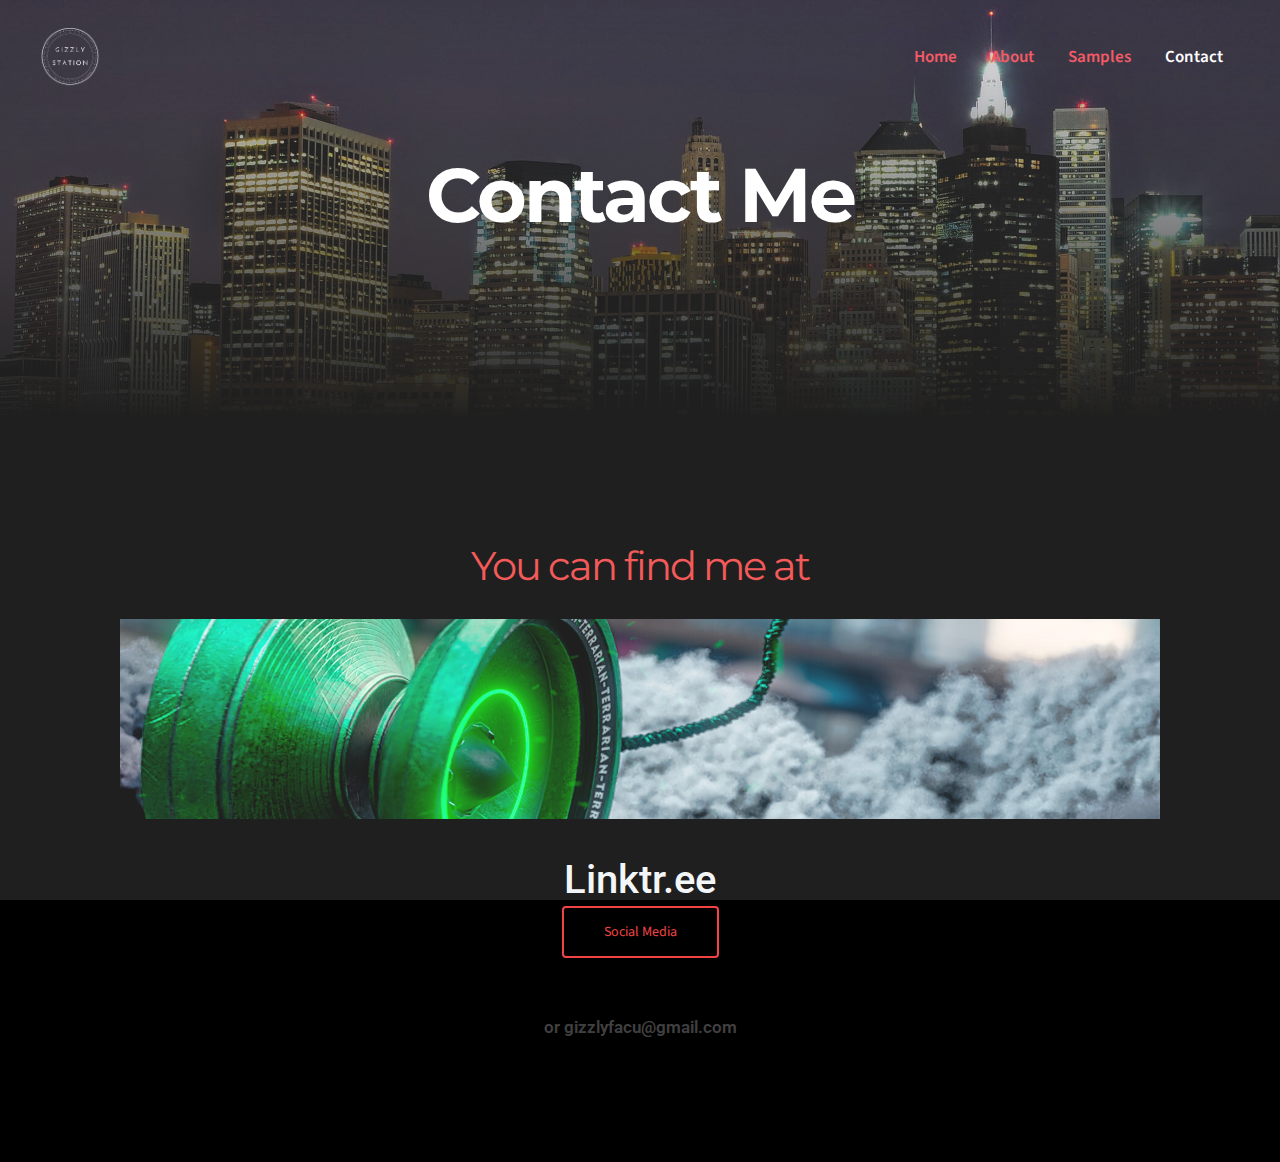
<file: contact/index.html>
<!DOCTYPE html>
<html lang="en-US">
<head>
<meta charset="UTF-8">
<meta name="viewport" content="width=device-width, initial-scale=1">
<link rel="profile" href="https://gmpg.org/xfn/11">

<title>Contact &#8211; Gizzly Station</title>
<meta name="robots" content="max-image-preview:large">
<link rel="dns-prefetch" href="//fonts.googleapis.com">
<link rel="alternate" type="application/rss+xml" title="Gizzly Station &raquo; Feed" href="https://facugizzly.github.io/gizzlystation/feed/">
<link rel="alternate" type="application/rss+xml" title="Gizzly Station &raquo; Comments Feed" href="https://facugizzly.github.io/gizzlystation/comments/feed/">
<script>
window._wpemojiSettings = {"baseUrl":"https:\/\/s.w.org\/images\/core\/emoji\/14.0.0\/72x72\/","ext":".png","svgUrl":"https:\/\/s.w.org\/images\/core\/emoji\/14.0.0\/svg\/","svgExt":".svg","source":{"concatemoji":"https:\/\/facugizzly.github.io\/gizzlystation\/wp-includes\/js\/wp-emoji-release.min.js?ver=6.1.1"}};
/*! This file is auto-generated */
!function(e,a,t){var n,r,o,i=a.createElement("canvas"),p=i.getContext&&i.getContext("2d");function s(e,t){var a=String.fromCharCode,e=(p.clearRect(0,0,i.width,i.height),p.fillText(a.apply(this,e),0,0),i.toDataURL());return p.clearRect(0,0,i.width,i.height),p.fillText(a.apply(this,t),0,0),e===i.toDataURL()}function c(e){var t=a.createElement("script");t.src=e,t.defer=t.type="text/javascript",a.getElementsByTagName("head")[0].appendChild(t)}for(o=Array("flag","emoji"),t.supports={everything:!0,everythingExceptFlag:!0},r=0;r<o.length;r++)t.supports[o[r]]=function(e){if(p&&p.fillText)switch(p.textBaseline="top",p.font="600 32px Arial",e){case"flag":return s([127987,65039,8205,9895,65039],[127987,65039,8203,9895,65039])?!1:!s([55356,56826,55356,56819],[55356,56826,8203,55356,56819])&&!s([55356,57332,56128,56423,56128,56418,56128,56421,56128,56430,56128,56423,56128,56447],[55356,57332,8203,56128,56423,8203,56128,56418,8203,56128,56421,8203,56128,56430,8203,56128,56423,8203,56128,56447]);case"emoji":return!s([129777,127995,8205,129778,127999],[129777,127995,8203,129778,127999])}return!1}(o[r]),t.supports.everything=t.supports.everything&&t.supports[o[r]],"flag"!==o[r]&&(t.supports.everythingExceptFlag=t.supports.everythingExceptFlag&&t.supports[o[r]]);t.supports.everythingExceptFlag=t.supports.everythingExceptFlag&&!t.supports.flag,t.DOMReady=!1,t.readyCallback=function(){t.DOMReady=!0},t.supports.everything||(n=function(){t.readyCallback()},a.addEventListener?(a.addEventListener("DOMContentLoaded",n,!1),e.addEventListener("load",n,!1)):(e.attachEvent("onload",n),a.attachEvent("onreadystatechange",function(){"complete"===a.readyState&&t.readyCallback()})),(e=t.source||{}).concatemoji?c(e.concatemoji):e.wpemoji&&e.twemoji&&(c(e.twemoji),c(e.wpemoji)))}(window,document,window._wpemojiSettings);
</script>
<style>img.wp-smiley,
img.emoji {
	display: inline !important;
	border: none !important;
	box-shadow: none !important;
	height: 1em !important;
	width: 1em !important;
	margin: 0 0.07em !important;
	vertical-align: -0.1em !important;
	background: none !important;
	padding: 0 !important;
}</style>
	<link rel="stylesheet" id="astra-theme-css-css" href="https://facugizzly.github.io/gizzlystation/wp-content/themes/astra/assets/css/minified/main.min.css?ver=3.9.1" media="all">
<style id="astra-theme-css-inline-css">.ast-no-sidebar .entry-content .alignfull {margin-left: calc( -50vw + 50%);margin-right: calc( -50vw + 50%);max-width: 100vw;width: 100vw;}.ast-no-sidebar .entry-content .alignwide {margin-left: calc(-41vw + 50%);margin-right: calc(-41vw + 50%);max-width: unset;width: unset;}.ast-no-sidebar .entry-content .alignfull .alignfull,.ast-no-sidebar .entry-content .alignfull .alignwide,.ast-no-sidebar .entry-content .alignwide .alignfull,.ast-no-sidebar .entry-content .alignwide .alignwide,.ast-no-sidebar .entry-content .wp-block-column .alignfull,.ast-no-sidebar .entry-content .wp-block-column .alignwide{width: 100%;margin-left: auto;margin-right: auto;}.wp-block-gallery,.blocks-gallery-grid {margin: 0;}.wp-block-separator {max-width: 100px;}.wp-block-separator.is-style-wide,.wp-block-separator.is-style-dots {max-width: none;}.entry-content .has-2-columns .wp-block-column:first-child {padding-right: 10px;}.entry-content .has-2-columns .wp-block-column:last-child {padding-left: 10px;}@media (max-width: 782px) {.entry-content .wp-block-columns .wp-block-column {flex-basis: 100%;}.entry-content .has-2-columns .wp-block-column:first-child {padding-right: 0;}.entry-content .has-2-columns .wp-block-column:last-child {padding-left: 0;}}body .entry-content .wp-block-latest-posts {margin-left: 0;}body .entry-content .wp-block-latest-posts li {list-style: none;}.ast-no-sidebar .ast-container .entry-content .wp-block-latest-posts {margin-left: 0;}.ast-header-break-point .entry-content .alignwide {margin-left: auto;margin-right: auto;}.entry-content .blocks-gallery-item img {margin-bottom: auto;}.wp-block-pullquote {border-top: 4px solid #555d66;border-bottom: 4px solid #555d66;color: #40464d;}:root{--ast-container-default-xlg-padding:6.67em;--ast-container-default-lg-padding:5.67em;--ast-container-default-slg-padding:4.34em;--ast-container-default-md-padding:3.34em;--ast-container-default-sm-padding:6.67em;--ast-container-default-xs-padding:2.4em;--ast-container-default-xxs-padding:1.4em;}html{font-size:106.25%;}a,.page-title{color:#f24444;}a:hover,a:focus{color:#ffffff;}body,button,input,select,textarea,.ast-button,.ast-custom-button{font-family:'Source Sans Pro',sans-serif;font-weight:400;font-size:17px;font-size:1rem;line-height:1.7;}blockquote{color:#b4b4b4;}p,.entry-content p{margin-bottom:0em;}h1,.entry-content h1,h2,.entry-content h2,h3,.entry-content h3,h4,.entry-content h4,h5,.entry-content h5,h6,.entry-content h6,.site-title,.site-title a{font-family:'Montserrat',sans-serif;font-weight:700;text-transform:none;}.site-title{font-size:35px;font-size:2.0588235294118rem;display:none;}header .custom-logo-link img{max-width:60px;}.astra-logo-svg{width:60px;}.ast-archive-description .ast-archive-title{font-size:40px;font-size:2.3529411764706rem;}.site-header .site-description{font-size:15px;font-size:0.88235294117647rem;display:none;}.entry-title{font-size:30px;font-size:1.7647058823529rem;}h1,.entry-content h1{font-size:48px;font-size:2.8235294117647rem;font-weight:700;font-family:'Montserrat',sans-serif;line-height:1.3;text-transform:none;}h2,.entry-content h2{font-size:40px;font-size:2.3529411764706rem;font-weight:700;font-family:'Montserrat',sans-serif;line-height:1.3;text-transform:none;}h3,.entry-content h3{font-size:32px;font-size:1.8823529411765rem;font-weight:700;font-family:'Montserrat',sans-serif;line-height:1.3;text-transform:none;}h4,.entry-content h4{font-size:24px;font-size:1.4117647058824rem;line-height:1.3;font-weight:normal;font-family:'Montserrat',sans-serif;text-transform:none;}h5,.entry-content h5{font-size:20px;font-size:1.1764705882353rem;line-height:1.3;font-weight:700;font-family:'Montserrat',sans-serif;text-transform:none;}h6,.entry-content h6{font-size:17px;font-size:1rem;line-height:1.3;font-weight:700;font-family:'Montserrat',sans-serif;text-transform:none;}.ast-single-post .entry-title,.page-title{font-size:30px;font-size:1.7647058823529rem;}::selection{background-color:#f24452;color:#ffffff;}body,h1,.entry-title a,.entry-content h1,h2,.entry-content h2,h3,.entry-content h3,h4,.entry-content h4,h5,.entry-content h5,h6,.entry-content h6{color:#ffffff;}.tagcloud a:hover,.tagcloud a:focus,.tagcloud a.current-item{color:#ffffff;border-color:#f24444;background-color:#f24444;}input:focus,input[type="text"]:focus,input[type="email"]:focus,input[type="url"]:focus,input[type="password"]:focus,input[type="reset"]:focus,input[type="search"]:focus,textarea:focus{border-color:#f24444;}input[type="radio"]:checked,input[type=reset],input[type="checkbox"]:checked,input[type="checkbox"]:hover:checked,input[type="checkbox"]:focus:checked,input[type=range]::-webkit-slider-thumb{border-color:#f24444;background-color:#f24444;box-shadow:none;}.site-footer a:hover + .post-count,.site-footer a:focus + .post-count{background:#f24444;border-color:#f24444;}.single .nav-links .nav-previous,.single .nav-links .nav-next{color:#f24444;}.entry-meta,.entry-meta *{line-height:1.45;color:#f24444;}.entry-meta a:hover,.entry-meta a:hover *,.entry-meta a:focus,.entry-meta a:focus *,.page-links > .page-link,.page-links .page-link:hover,.post-navigation a:hover{color:#ffffff;}#cat option,.secondary .calendar_wrap thead a,.secondary .calendar_wrap thead a:visited{color:#f24444;}.secondary .calendar_wrap #today,.ast-progress-val span{background:#f24444;}.secondary a:hover + .post-count,.secondary a:focus + .post-count{background:#f24444;border-color:#f24444;}.calendar_wrap #today > a{color:#ffffff;}.page-links .page-link,.single .post-navigation a{color:#f24444;}.ast-archive-title{color:var(--ast-global-color-1);}.widget-title{font-size:24px;font-size:1.4117647058824rem;color:var(--ast-global-color-1);}.ast-logo-title-inline .site-logo-img{padding-right:1em;}.site-logo-img img{ transition:all 0.2s linear;}.ast-page-builder-template .hentry {margin: 0;}.ast-page-builder-template .site-content > .ast-container {max-width: 100%;padding: 0;}.ast-page-builder-template .site-content #primary {padding: 0;margin: 0;}.ast-page-builder-template .no-results {text-align: center;margin: 4em auto;}.ast-page-builder-template .ast-pagination {padding: 2em;}.ast-page-builder-template .entry-header.ast-no-title.ast-no-thumbnail {margin-top: 0;}.ast-page-builder-template .entry-header.ast-header-without-markup {margin-top: 0;margin-bottom: 0;}.ast-page-builder-template .entry-header.ast-no-title.ast-no-meta {margin-bottom: 0;}.ast-page-builder-template.single .post-navigation {padding-bottom: 2em;}.ast-page-builder-template.single-post .site-content > .ast-container {max-width: 100%;}.ast-page-builder-template .entry-header {margin-top: 4em;margin-left: auto;margin-right: auto;padding-left: 20px;padding-right: 20px;}.single.ast-page-builder-template .entry-header {padding-left: 20px;padding-right: 20px;}.ast-page-builder-template .ast-archive-description {margin: 4em auto 0;padding-left: 20px;padding-right: 20px;}@media (max-width:921px){#ast-desktop-header{display:none;}}@media (min-width:921px){#ast-mobile-header{display:none;}}.wp-block-buttons.aligncenter{justify-content:center;}@media (max-width:921px){.ast-theme-transparent-header #primary,.ast-theme-transparent-header #secondary{padding:0;}}@media (max-width:921px){.ast-plain-container.ast-no-sidebar #primary{padding:0;}}.ast-plain-container.ast-no-sidebar #primary{margin-top:0;margin-bottom:0;}@media (min-width:1200px){.wp-block-group .has-background{padding:20px;}}@media (min-width:1200px){.wp-block-cover-image.alignwide .wp-block-cover__inner-container,.wp-block-cover.alignwide .wp-block-cover__inner-container,.wp-block-cover-image.alignfull .wp-block-cover__inner-container,.wp-block-cover.alignfull .wp-block-cover__inner-container{width:100%;}}.wp-block-columns{margin-bottom:unset;}.wp-block-image.size-full{margin:2rem 0;}.wp-block-separator.has-background{padding:0;}.wp-block-gallery{margin-bottom:1.6em;}.wp-block-group{padding-top:4em;padding-bottom:4em;}.wp-block-group__inner-container .wp-block-columns:last-child,.wp-block-group__inner-container :last-child,.wp-block-table table{margin-bottom:0;}.blocks-gallery-grid{width:100%;}.wp-block-navigation-link__content{padding:5px 0;}.wp-block-group .wp-block-group .has-text-align-center,.wp-block-group .wp-block-column .has-text-align-center{max-width:100%;}.has-text-align-center{margin:0 auto;}@media (max-width:1200px){.wp-block-group{padding:3em;}.wp-block-group .wp-block-group{padding:1.5em;}.wp-block-columns,.wp-block-column{margin:1rem 0;}}@media (min-width:921px){.wp-block-columns .wp-block-group{padding:2em;}}@media (max-width:544px){.wp-block-cover-image .wp-block-cover__inner-container,.wp-block-cover .wp-block-cover__inner-container{width:unset;}.wp-block-cover,.wp-block-cover-image{padding:2em 0;}.wp-block-group,.wp-block-cover{padding:2em;}.wp-block-media-text__media img,.wp-block-media-text__media video{width:unset;max-width:100%;}.wp-block-media-text.has-background .wp-block-media-text__content{padding:1em;}}.wp-block-image.aligncenter{margin-left:auto;margin-right:auto;}.wp-block-table.aligncenter{margin-left:auto;margin-right:auto;}@media (min-width:544px){.entry-content .wp-block-media-text.has-media-on-the-right .wp-block-media-text__content{padding:0 8% 0 0;}.entry-content .wp-block-media-text .wp-block-media-text__content{padding:0 0 0 8%;}.ast-plain-container .site-content .entry-content .has-custom-content-position.is-position-bottom-left > *,.ast-plain-container .site-content .entry-content .has-custom-content-position.is-position-bottom-right > *,.ast-plain-container .site-content .entry-content .has-custom-content-position.is-position-top-left > *,.ast-plain-container .site-content .entry-content .has-custom-content-position.is-position-top-right > *,.ast-plain-container .site-content .entry-content .has-custom-content-position.is-position-center-right > *,.ast-plain-container .site-content .entry-content .has-custom-content-position.is-position-center-left > *{margin:0;}}@media (max-width:544px){.entry-content .wp-block-media-text .wp-block-media-text__content{padding:8% 0;}.wp-block-media-text .wp-block-media-text__media img{width:auto;max-width:100%;}}.wp-block-button.is-style-outline .wp-block-button__link{border-color:var(--ast-global-color-0);}.wp-block-button.is-style-outline > .wp-block-button__link:not(.has-text-color),.wp-block-button.wp-block-button__link.is-style-outline:not(.has-text-color){color:var(--ast-global-color-0);}.wp-block-button.is-style-outline .wp-block-button__link:hover,.wp-block-button.is-style-outline .wp-block-button__link:focus{color:var(--ast-global-color-2) !important;background-color:var(--ast-global-color-1);border-color:var(--ast-global-color-1);}.post-page-numbers.current .page-link,.ast-pagination .page-numbers.current{color:#ffffff;border-color:#f24452;background-color:#f24452;border-radius:2px;}@media (min-width:544px){.entry-content > .alignleft{margin-right:20px;}.entry-content > .alignright{margin-left:20px;}}h1.widget-title{font-weight:700;}h2.widget-title{font-weight:700;}h3.widget-title{font-weight:700;}@media (max-width:921px){.ast-separate-container #primary,.ast-separate-container #secondary{padding:1.5em 0;}#primary,#secondary{padding:1.5em 0;margin:0;}.ast-left-sidebar #content > .ast-container{display:flex;flex-direction:column-reverse;width:100%;}.ast-separate-container .ast-article-post,.ast-separate-container .ast-article-single{padding:1.5em 2.14em;}.ast-author-box img.avatar{margin:20px 0 0 0;}}@media (min-width:922px){.ast-separate-container.ast-right-sidebar #primary,.ast-separate-container.ast-left-sidebar #primary{border:0;}.search-no-results.ast-separate-container #primary{margin-bottom:4em;}}.elementor-button-wrapper .elementor-button{border-style:solid;text-decoration:none;border-top-width:0;border-right-width:0;border-left-width:0;border-bottom-width:0;}body .elementor-button.elementor-size-sm,body .elementor-button.elementor-size-xs,body .elementor-button.elementor-size-md,body .elementor-button.elementor-size-lg,body .elementor-button.elementor-size-xl,body .elementor-button{border-radius:4px;padding-top:17px;padding-right:40px;padding-bottom:17px;padding-left:40px;}@media (max-width:921px){.elementor-button-wrapper .elementor-button.elementor-size-sm,.elementor-button-wrapper .elementor-button.elementor-size-xs,.elementor-button-wrapper .elementor-button.elementor-size-md,.elementor-button-wrapper .elementor-button.elementor-size-lg,.elementor-button-wrapper .elementor-button.elementor-size-xl,.elementor-button-wrapper .elementor-button{padding-top:16px;padding-right:32px;padding-bottom:16px;padding-left:32px;}}@media (max-width:544px){.elementor-button-wrapper .elementor-button.elementor-size-sm,.elementor-button-wrapper .elementor-button.elementor-size-xs,.elementor-button-wrapper .elementor-button.elementor-size-md,.elementor-button-wrapper .elementor-button.elementor-size-lg,.elementor-button-wrapper .elementor-button.elementor-size-xl,.elementor-button-wrapper .elementor-button{padding-top:15px;padding-right:28px;padding-bottom:15px;padding-left:28px;}}.elementor-button-wrapper .elementor-button{border-color:var(--ast-global-color-0);background-color:var(--ast-global-color-0);}.elementor-button-wrapper .elementor-button:hover,.elementor-button-wrapper .elementor-button:focus{color:var(--ast-global-color-2);background-color:var(--ast-global-color-1);border-color:var(--ast-global-color-1);}.wp-block-button .wp-block-button__link ,.elementor-button-wrapper .elementor-button,.elementor-button-wrapper .elementor-button:visited{color:var(--ast-global-color-2);}.elementor-button-wrapper .elementor-button{font-family:inherit;font-weight:400;line-height:1;text-transform:none;}body .elementor-button.elementor-size-sm,body .elementor-button.elementor-size-xs,body .elementor-button.elementor-size-md,body .elementor-button.elementor-size-lg,body .elementor-button.elementor-size-xl,body .elementor-button{font-size:14px;font-size:0.82352941176471rem;}.wp-block-button .wp-block-button__link:hover,.wp-block-button .wp-block-button__link:focus{color:var(--ast-global-color-2);background-color:var(--ast-global-color-1);border-color:var(--ast-global-color-1);}.elementor-widget-heading h1.elementor-heading-title{line-height:1.3;}.elementor-widget-heading h2.elementor-heading-title{line-height:1.3;}.elementor-widget-heading h3.elementor-heading-title{line-height:1.3;}.elementor-widget-heading h4.elementor-heading-title{line-height:1.3;}.elementor-widget-heading h5.elementor-heading-title{line-height:1.3;}.elementor-widget-heading h6.elementor-heading-title{line-height:1.3;}.wp-block-button .wp-block-button__link{border-color:var(--ast-global-color-0);background-color:var(--ast-global-color-0);color:var(--ast-global-color-2);font-family:inherit;font-weight:400;line-height:1;text-transform:none;font-size:14px;font-size:0.82352941176471rem;border-radius:4px;padding-top:17px;padding-right:40px;padding-bottom:17px;padding-left:40px;}@media (max-width:921px){.wp-block-button .wp-block-button__link{font-size:16px;font-size:0.94117647058824rem;padding-top:16px;padding-right:32px;padding-bottom:16px;padding-left:32px;}}@media (max-width:544px){.wp-block-button .wp-block-button__link{font-size:14px;font-size:0.82352941176471rem;padding-top:15px;padding-right:28px;padding-bottom:15px;padding-left:28px;}}.menu-toggle,button,.ast-button,.ast-custom-button,.button,input#submit,input[type="button"],input[type="submit"],input[type="reset"],form[CLASS*="wp-block-search__"].wp-block-search .wp-block-search__inside-wrapper .wp-block-search__button,body .wp-block-file .wp-block-file__button{border-style:solid;border-top-width:0;border-right-width:0;border-left-width:0;border-bottom-width:0;color:var(--ast-global-color-2);border-color:var(--ast-global-color-0);background-color:var(--ast-global-color-0);border-radius:4px;padding-top:17px;padding-right:40px;padding-bottom:17px;padding-left:40px;font-family:inherit;font-weight:400;font-size:14px;font-size:0.82352941176471rem;line-height:1;text-transform:none;}button:focus,.menu-toggle:hover,button:hover,.ast-button:hover,.ast-custom-button:hover .button:hover,.ast-custom-button:hover ,input[type=reset]:hover,input[type=reset]:focus,input#submit:hover,input#submit:focus,input[type="button"]:hover,input[type="button"]:focus,input[type="submit"]:hover,input[type="submit"]:focus,form[CLASS*="wp-block-search__"].wp-block-search .wp-block-search__inside-wrapper .wp-block-search__button:hover,form[CLASS*="wp-block-search__"].wp-block-search .wp-block-search__inside-wrapper .wp-block-search__button:focus,body .wp-block-file .wp-block-file__button:hover,body .wp-block-file .wp-block-file__button:focus{color:var(--ast-global-color-2);background-color:var(--ast-global-color-1);border-color:var(--ast-global-color-1);}@media (min-width:544px){.ast-container{max-width:100%;}}@media (max-width:544px){.ast-separate-container .ast-article-post,.ast-separate-container .ast-article-single,.ast-separate-container .comments-title,.ast-separate-container .ast-archive-description{padding:1.5em 1em;}.ast-separate-container #content .ast-container{padding-left:0.54em;padding-right:0.54em;}.ast-separate-container .ast-comment-list li.depth-1{padding:1.5em 1em;margin-bottom:1.5em;}.ast-separate-container .ast-comment-list .bypostauthor{padding:.5em;}.ast-search-menu-icon.ast-dropdown-active .search-field{width:170px;}.menu-toggle,button,.ast-button,.button,input#submit,input[type="button"],input[type="submit"],input[type="reset"]{padding-top:15px;padding-right:28px;padding-bottom:15px;padding-left:28px;font-size:14px;font-size:0.82352941176471rem;}}@media (max-width:921px){.menu-toggle,button,.ast-button,.button,input#submit,input[type="button"],input[type="submit"],input[type="reset"]{padding-top:16px;padding-right:32px;padding-bottom:16px;padding-left:32px;font-size:16px;font-size:0.94117647058824rem;}.ast-mobile-header-stack .main-header-bar .ast-search-menu-icon{display:inline-block;}.ast-header-break-point.ast-header-custom-item-outside .ast-mobile-header-stack .main-header-bar .ast-search-icon{margin:0;}.ast-comment-avatar-wrap img{max-width:2.5em;}.ast-separate-container .ast-comment-list li.depth-1{padding:1.5em 2.14em;}.ast-separate-container .comment-respond{padding:2em 2.14em;}.ast-comment-meta{padding:0 1.8888em 1.3333em;}}body,.ast-separate-container{background-color:var(--ast-global-color-5);;background-image:none;;}.entry-content > .wp-block-group,.entry-content > .wp-block-media-text,.entry-content > .wp-block-cover,.entry-content > .wp-block-columns{max-width:58em;width:calc(100% - 4em);margin-left:auto;margin-right:auto;}.entry-content [class*="__inner-container"] > .alignfull{max-width:100%;margin-left:0;margin-right:0;}.entry-content [class*="__inner-container"] > *:not(.alignwide):not(.alignfull):not(.alignleft):not(.alignright){margin-left:auto;margin-right:auto;}.entry-content [class*="__inner-container"] > *:not(.alignwide):not(p):not(.alignfull):not(.alignleft):not(.alignright):not(.is-style-wide):not(iframe){max-width:50rem;width:100%;}@media (min-width:921px){.entry-content > .wp-block-group.alignwide.has-background,.entry-content > .wp-block-group.alignfull.has-background,.entry-content > .wp-block-cover.alignwide,.entry-content > .wp-block-cover.alignfull,.entry-content > .wp-block-columns.has-background.alignwide,.entry-content > .wp-block-columns.has-background.alignfull{margin-top:0;margin-bottom:0;padding:6em 4em;}.entry-content > .wp-block-columns.has-background{margin-bottom:0;}}@media (min-width:1200px){.entry-content .alignfull p{max-width:1200px;}.entry-content .alignfull{max-width:100%;width:100%;}.ast-page-builder-template .entry-content .alignwide,.entry-content [class*="__inner-container"] > .alignwide{max-width:1200px;margin-left:0;margin-right:0;}.entry-content .alignfull [class*="__inner-container"] > .alignwide{max-width:80rem;}}@media (min-width:545px){.site-main .entry-content > .alignwide{margin:0 auto;}.wp-block-group.has-background,.entry-content > .wp-block-cover,.entry-content > .wp-block-columns.has-background{padding:4em;margin-top:0;margin-bottom:0;}.entry-content .wp-block-media-text.alignfull .wp-block-media-text__content,.entry-content .wp-block-media-text.has-background .wp-block-media-text__content{padding:0 8%;}}@media (max-width:921px){.widget-title{font-size:24px;font-size:1.4117647058824rem;}body,button,input,select,textarea,.ast-button,.ast-custom-button{font-size:17px;font-size:1rem;}#secondary,#secondary button,#secondary input,#secondary select,#secondary textarea{font-size:17px;font-size:1rem;}.site-title{display:none;}.ast-archive-description .ast-archive-title{font-size:40px;}.site-header .site-description{display:none;}.entry-title{font-size:30px;}h1,.entry-content h1{font-size:36px;}h2,.entry-content h2{font-size:30px;}h3,.entry-content h3{font-size:25px;}h4,.entry-content h4{font-size:20px;font-size:1.1764705882353rem;}h5,.entry-content h5{font-size:17px;font-size:1rem;}h6,.entry-content h6{font-size:15px;font-size:0.88235294117647rem;}.ast-single-post .entry-title,.page-title{font-size:30px;}.astra-logo-svg{width:60px;}header .custom-logo-link img,.ast-header-break-point .site-logo-img .custom-mobile-logo-link img{max-width:60px;}}@media (max-width:544px){.widget-title{font-size:24px;font-size:1.4117647058824rem;}body,button,input,select,textarea,.ast-button,.ast-custom-button{font-size:17px;font-size:1rem;}#secondary,#secondary button,#secondary input,#secondary select,#secondary textarea{font-size:17px;font-size:1rem;}.site-title{display:none;}.ast-archive-description .ast-archive-title{font-size:40px;}.site-header .site-description{display:none;}.entry-title{font-size:30px;}h1,.entry-content h1{font-size:32px;}h2,.entry-content h2{font-size:26px;}h3,.entry-content h3{font-size:22px;}h4,.entry-content h4{font-size:18px;font-size:1.0588235294118rem;}h5,.entry-content h5{font-size:15px;font-size:0.88235294117647rem;}h6,.entry-content h6{font-size:13px;font-size:0.76470588235294rem;}.ast-single-post .entry-title,.page-title{font-size:30px;}header .custom-logo-link img,.ast-header-break-point .site-branding img,.ast-header-break-point .custom-logo-link img{max-width:50px;}.astra-logo-svg{width:50px;}.ast-header-break-point .site-logo-img .custom-mobile-logo-link img{max-width:50px;}}@media (max-width:544px){html{font-size:106.25%;}}@media (min-width:922px){.ast-container{max-width:1240px;}}@media (min-width:922px){.site-content .ast-container{display:flex;}}@media (max-width:921px){.site-content .ast-container{flex-direction:column;}}@media (min-width:922px){.main-header-menu .sub-menu .menu-item.ast-left-align-sub-menu:hover > .sub-menu,.main-header-menu .sub-menu .menu-item.ast-left-align-sub-menu.focus > .sub-menu{margin-left:-0px;}}.ast-theme-transparent-header .ast-header-search .astra-search-icon,.ast-theme-transparent-header .ast-header-search .search-field::placeholder,.ast-theme-transparent-header .ast-header-search .ast-icon{color:#ffffff;}.ast-theme-transparent-header [data-section="section-header-mobile-trigger"] .ast-button-wrap .mobile-menu-toggle-icon .ast-mobile-svg{fill:#ffffff;}.ast-theme-transparent-header [data-section="section-header-mobile-trigger"] .ast-button-wrap .mobile-menu-wrap .mobile-menu{color:#ffffff;}.ast-theme-transparent-header [data-section="section-header-mobile-trigger"] .ast-button-wrap .ast-mobile-menu-trigger-fill{background:var(--ast-global-color-0);}.ast-theme-transparent-header [data-section="section-header-mobile-trigger"] .ast-button-wrap .ast-mobile-menu-trigger-fill,.ast-theme-transparent-header [data-section="section-header-mobile-trigger"] .ast-button-wrap .ast-mobile-menu-trigger-minimal{color:#ffffff;border:none;}.wp-block-search {margin-bottom: 20px;}.wp-block-site-tagline {margin-top: 20px;}form.wp-block-search .wp-block-search__input,.wp-block-search.wp-block-search__button-inside .wp-block-search__inside-wrapper {border-color: #eaeaea;background: #fafafa;}.wp-block-search.wp-block-search__button-inside .wp-block-search__inside-wrapper .wp-block-search__input:focus,.wp-block-loginout input:focus {outline: thin dotted;}.wp-block-loginout input:focus {border-color: transparent;} form.wp-block-search .wp-block-search__inside-wrapper .wp-block-search__input {padding: 12px;}form.wp-block-search .wp-block-search__button svg {fill: currentColor;width: 20px;height: 20px;}.wp-block-loginout p label {display: block;}.wp-block-loginout p:not(.login-remember):not(.login-submit) input {width: 100%;}.wp-block-loginout .login-remember input {width: 1.1rem;height: 1.1rem;margin: 0 5px 4px 0;vertical-align: middle;}blockquote,cite {font-style: initial;}.wp-block-file {display: flex;align-items: center;flex-wrap: wrap;justify-content: space-between;}.wp-block-pullquote {border: none;}.wp-block-pullquote blockquote::before {content: "\201D";font-family: "Helvetica",sans-serif;display: flex;transform: rotate( 180deg );font-size: 6rem;font-style: normal;line-height: 1;font-weight: bold;align-items: center;justify-content: center;}.has-text-align-right > blockquote::before {justify-content: flex-start;}.has-text-align-left > blockquote::before {justify-content: flex-end;}figure.wp-block-pullquote.is-style-solid-color blockquote {max-width: 100%;text-align: inherit;}blockquote {padding: 0 1.2em 1.2em;}.wp-block-button__link {border: 2px solid currentColor;}body .wp-block-file .wp-block-file__button {text-decoration: none;}ul.wp-block-categories-list.wp-block-categories,ul.wp-block-archives-list.wp-block-archives {list-style-type: none;}ul,ol {margin-left: 20px;}figure.alignright figcaption {text-align: right;}:root .has-ast-global-color-0-color{color:var(--ast-global-color-0);}:root .has-ast-global-color-0-background-color{background-color:var(--ast-global-color-0);}:root .wp-block-button .has-ast-global-color-0-color{color:var(--ast-global-color-0);}:root .wp-block-button .has-ast-global-color-0-background-color{background-color:var(--ast-global-color-0);}:root .has-ast-global-color-1-color{color:var(--ast-global-color-1);}:root .has-ast-global-color-1-background-color{background-color:var(--ast-global-color-1);}:root .wp-block-button .has-ast-global-color-1-color{color:var(--ast-global-color-1);}:root .wp-block-button .has-ast-global-color-1-background-color{background-color:var(--ast-global-color-1);}:root .has-ast-global-color-2-color{color:var(--ast-global-color-2);}:root .has-ast-global-color-2-background-color{background-color:var(--ast-global-color-2);}:root .wp-block-button .has-ast-global-color-2-color{color:var(--ast-global-color-2);}:root .wp-block-button .has-ast-global-color-2-background-color{background-color:var(--ast-global-color-2);}:root .has-ast-global-color-3-color{color:var(--ast-global-color-3);}:root .has-ast-global-color-3-background-color{background-color:var(--ast-global-color-3);}:root .wp-block-button .has-ast-global-color-3-color{color:var(--ast-global-color-3);}:root .wp-block-button .has-ast-global-color-3-background-color{background-color:var(--ast-global-color-3);}:root .has-ast-global-color-4-color{color:var(--ast-global-color-4);}:root .has-ast-global-color-4-background-color{background-color:var(--ast-global-color-4);}:root .wp-block-button .has-ast-global-color-4-color{color:var(--ast-global-color-4);}:root .wp-block-button .has-ast-global-color-4-background-color{background-color:var(--ast-global-color-4);}:root .has-ast-global-color-5-color{color:var(--ast-global-color-5);}:root .has-ast-global-color-5-background-color{background-color:var(--ast-global-color-5);}:root .wp-block-button .has-ast-global-color-5-color{color:var(--ast-global-color-5);}:root .wp-block-button .has-ast-global-color-5-background-color{background-color:var(--ast-global-color-5);}:root .has-ast-global-color-6-color{color:var(--ast-global-color-6);}:root .has-ast-global-color-6-background-color{background-color:var(--ast-global-color-6);}:root .wp-block-button .has-ast-global-color-6-color{color:var(--ast-global-color-6);}:root .wp-block-button .has-ast-global-color-6-background-color{background-color:var(--ast-global-color-6);}:root .has-ast-global-color-7-color{color:var(--ast-global-color-7);}:root .has-ast-global-color-7-background-color{background-color:var(--ast-global-color-7);}:root .wp-block-button .has-ast-global-color-7-color{color:var(--ast-global-color-7);}:root .wp-block-button .has-ast-global-color-7-background-color{background-color:var(--ast-global-color-7);}:root .has-ast-global-color-8-color{color:var(--ast-global-color-8);}:root .has-ast-global-color-8-background-color{background-color:var(--ast-global-color-8);}:root .wp-block-button .has-ast-global-color-8-color{color:var(--ast-global-color-8);}:root .wp-block-button .has-ast-global-color-8-background-color{background-color:var(--ast-global-color-8);}:root{--ast-global-color-0:#f24444;--ast-global-color-1:#04adbf;--ast-global-color-2:#0d6973;--ast-global-color-3:#261e14;--ast-global-color-4:#f24452;--ast-global-color-5:#ffffff;--ast-global-color-6:#f2f5f7;--ast-global-color-7:#424242;--ast-global-color-8:#000000;}:root {--ast-border-color : #dddddd;}.ast-theme-transparent-header #masthead .site-logo-img .transparent-custom-logo .astra-logo-svg{width:60px;}.ast-theme-transparent-header #masthead .site-logo-img .transparent-custom-logo img{ max-width:60px;}@media (max-width:921px){.ast-theme-transparent-header #masthead .site-logo-img .transparent-custom-logo .astra-logo-svg{width:60px;}.ast-theme-transparent-header #masthead .site-logo-img .transparent-custom-logo img{ max-width:60px;}}@media (max-width:543px){.ast-theme-transparent-header #masthead .site-logo-img .transparent-custom-logo .astra-logo-svg{width:50px;}.ast-theme-transparent-header #masthead .site-logo-img .transparent-custom-logo img{ max-width:50px;}}@media (min-width:921px){.ast-theme-transparent-header #masthead{position:absolute;left:0;right:0;}.ast-theme-transparent-header .main-header-bar,.ast-theme-transparent-header.ast-header-break-point .main-header-bar{background:none;}body.elementor-editor-active.ast-theme-transparent-header #masthead,.fl-builder-edit .ast-theme-transparent-header #masthead,body.vc_editor.ast-theme-transparent-header #masthead,body.brz-ed.ast-theme-transparent-header #masthead{z-index:0;}.ast-header-break-point.ast-replace-site-logo-transparent.ast-theme-transparent-header .custom-mobile-logo-link{display:none;}.ast-header-break-point.ast-replace-site-logo-transparent.ast-theme-transparent-header .transparent-custom-logo{display:inline-block;}.ast-theme-transparent-header .ast-above-header,.ast-theme-transparent-header .ast-above-header.ast-above-header-bar{background-image:none;background-color:transparent;}.ast-theme-transparent-header .ast-below-header{background-image:none;background-color:transparent;}}.ast-theme-transparent-header .site-title a,.ast-theme-transparent-header .site-title a:focus,.ast-theme-transparent-header .site-title a:hover,.ast-theme-transparent-header .site-title a:visited{color:var(--ast-global-color-5);}.ast-theme-transparent-header .site-header .site-description{color:var(--ast-global-color-5);}.ast-theme-transparent-header .ast-builder-menu .main-header-menu,.ast-theme-transparent-header .ast-builder-menu .main-header-menu .sub-menu,.ast-theme-transparent-header .ast-builder-menu .main-header-menu,.ast-theme-transparent-header.ast-header-break-point .ast-builder-menu .main-header-bar-wrap .main-header-menu,.ast-flyout-menu-enable.ast-header-break-point.ast-theme-transparent-header .main-header-bar-navigation .site-navigation,.ast-fullscreen-menu-enable.ast-header-break-point.ast-theme-transparent-header .main-header-bar-navigation .site-navigation,.ast-flyout-above-menu-enable.ast-header-break-point.ast-theme-transparent-header .ast-above-header-navigation-wrap .ast-above-header-navigation,.ast-flyout-below-menu-enable.ast-header-break-point.ast-theme-transparent-header .ast-below-header-navigation-wrap .ast-below-header-actual-nav,.ast-fullscreen-above-menu-enable.ast-header-break-point.ast-theme-transparent-header .ast-above-header-navigation-wrap,.ast-fullscreen-below-menu-enable.ast-header-break-point.ast-theme-transparent-header .ast-below-header-navigation-wrap,.ast-theme-transparent-header .main-header-menu .menu-link{background-color:rgba(255,255,255,0);}.ast-theme-transparent-header .ast-builder-menu .main-header-menu,.ast-theme-transparent-header .ast-builder-menu .main-header-menu .menu-link,.ast-theme-transparent-header [CLASS*="ast-builder-menu-"] .main-header-menu .menu-item > .menu-link,.ast-theme-transparent-header .ast-masthead-custom-menu-items,.ast-theme-transparent-header .ast-masthead-custom-menu-items a,.ast-theme-transparent-header .ast-builder-menu .main-header-menu .menu-item > .ast-menu-toggle,.ast-theme-transparent-header .ast-builder-menu .main-header-menu .menu-item > .ast-menu-toggle,.ast-theme-transparent-header .ast-above-header-navigation a,.ast-header-break-point.ast-theme-transparent-header .ast-above-header-navigation a,.ast-header-break-point.ast-theme-transparent-header .ast-above-header-navigation > ul.ast-above-header-menu > .menu-item-has-children:not(.current-menu-item) > .ast-menu-toggle,.ast-theme-transparent-header .ast-below-header-menu,.ast-theme-transparent-header .ast-below-header-menu a,.ast-header-break-point.ast-theme-transparent-header .ast-below-header-menu a,.ast-header-break-point.ast-theme-transparent-header .ast-below-header-menu,.ast-theme-transparent-header .main-header-menu .menu-link{color:var(--ast-global-color-4);}.ast-theme-transparent-header .ast-builder-menu .main-header-menu .menu-item:hover > .menu-link,.ast-theme-transparent-header .ast-builder-menu .main-header-menu .menu-item:hover > .ast-menu-toggle,.ast-theme-transparent-header .ast-builder-menu .main-header-menu .ast-masthead-custom-menu-items a:hover,.ast-theme-transparent-header .ast-builder-menu .main-header-menu .focus > .menu-link,.ast-theme-transparent-header .ast-builder-menu .main-header-menu .focus > .ast-menu-toggle,.ast-theme-transparent-header .ast-builder-menu .main-header-menu .current-menu-item > .menu-link,.ast-theme-transparent-header .ast-builder-menu .main-header-menu .current-menu-ancestor > .menu-link,.ast-theme-transparent-header .ast-builder-menu .main-header-menu .current-menu-item > .ast-menu-toggle,.ast-theme-transparent-header .ast-builder-menu .main-header-menu .current-menu-ancestor > .ast-menu-toggle,.ast-theme-transparent-header [CLASS*="ast-builder-menu-"] .main-header-menu .current-menu-item > .menu-link,.ast-theme-transparent-header [CLASS*="ast-builder-menu-"] .main-header-menu .current-menu-ancestor > .menu-link,.ast-theme-transparent-header [CLASS*="ast-builder-menu-"] .main-header-menu .current-menu-item > .ast-menu-toggle,.ast-theme-transparent-header [CLASS*="ast-builder-menu-"] .main-header-menu .current-menu-ancestor > .ast-menu-toggle,.ast-theme-transparent-header .main-header-menu .menu-item:hover > .menu-link,.ast-theme-transparent-header .main-header-menu .current-menu-item > .menu-link,.ast-theme-transparent-header .main-header-menu .current-menu-ancestor > .menu-link{color:var(--ast-global-color-5);}@media (max-width:921px){.ast-theme-transparent-header #masthead{position:absolute;left:0;right:0;}.ast-theme-transparent-header .main-header-bar,.ast-theme-transparent-header.ast-header-break-point .main-header-bar{background:none;}body.elementor-editor-active.ast-theme-transparent-header #masthead,.fl-builder-edit .ast-theme-transparent-header #masthead,body.vc_editor.ast-theme-transparent-header #masthead,body.brz-ed.ast-theme-transparent-header #masthead{z-index:0;}.ast-header-break-point.ast-replace-site-logo-transparent.ast-theme-transparent-header .custom-mobile-logo-link{display:none;}.ast-header-break-point.ast-replace-site-logo-transparent.ast-theme-transparent-header .transparent-custom-logo{display:inline-block;}.ast-theme-transparent-header .ast-above-header,.ast-theme-transparent-header .ast-above-header.ast-above-header-bar{background-image:none;background-color:transparent;}.ast-theme-transparent-header .ast-below-header{background-image:none;background-color:transparent;}}@media (max-width:921px){.ast-theme-transparent-header .site-title a,.ast-theme-transparent-header .site-title a:focus,.ast-theme-transparent-header .site-title a:hover,.ast-theme-transparent-header .site-title a:visited,.ast-theme-transparent-header .ast-builder-layout-element .ast-site-identity .site-title a,.ast-theme-transparent-header .ast-builder-layout-element .ast-site-identity .site-title a:hover,.ast-theme-transparent-header .ast-builder-layout-element .ast-site-identity .site-title a:focus,.ast-theme-transparent-header .ast-builder-layout-element .ast-site-identity .site-title a:visited{color:#ffffff;}.ast-theme-transparent-header .site-header .site-description{color:#ffffff;}.ast-theme-transparent-header.ast-header-break-point .ast-builder-menu .main-header-menu,.ast-theme-transparent-header.ast-header-break-point .ast-builder-menu.main-header-menu .sub-menu,.ast-theme-transparent-header.ast-header-break-point .ast-builder-menu.main-header-menu,.ast-theme-transparent-header.ast-header-break-point .ast-builder-menu .main-header-bar-wrap .main-header-menu,.ast-flyout-menu-enable.ast-header-break-point.ast-theme-transparent-header .main-header-bar-navigation .site-navigation,.ast-fullscreen-menu-enable.ast-header-break-point.ast-theme-transparent-header .main-header-bar-navigation .site-navigation,.ast-flyout-above-menu-enable.ast-header-break-point.ast-theme-transparent-header .ast-above-header-navigation-wrap .ast-above-header-navigation,.ast-flyout-below-menu-enable.ast-header-break-point.ast-theme-transparent-header .ast-below-header-navigation-wrap .ast-below-header-actual-nav,.ast-fullscreen-above-menu-enable.ast-header-break-point.ast-theme-transparent-header .ast-above-header-navigation-wrap,.ast-fullscreen-below-menu-enable.ast-header-break-point.ast-theme-transparent-header .ast-below-header-navigation-wrap,.ast-theme-transparent-header .main-header-menu .menu-link{background-color:#ffffff;}.ast-theme-transparent-header .ast-builder-menu .main-header-menu,.ast-theme-transparent-header .ast-builder-menu .main-header-menu .menu-link,.ast-theme-transparent-header [CLASS*="ast-builder-menu-"] .main-header-menu .menu-item > .menu-link,.ast-theme-transparent-header .ast-masthead-custom-menu-items,.ast-theme-transparent-header .ast-masthead-custom-menu-items a,.ast-theme-transparent-header .ast-builder-menu .main-header-menu .menu-item > .ast-menu-toggle,.ast-theme-transparent-header .ast-builder-menu .main-header-menu .menu-item > .ast-menu-toggle,.ast-theme-transparent-header .main-header-menu .menu-link{color:#000000;}.ast-theme-transparent-header .ast-builder-menu .main-header-menu .menu-item:hover > .menu-link,.ast-theme-transparent-header .ast-builder-menu .main-header-menu .menu-item:hover > .ast-menu-toggle,.ast-theme-transparent-header .ast-builder-menu .main-header-menu .ast-masthead-custom-menu-items a:hover,.ast-theme-transparent-header .ast-builder-menu .main-header-menu .focus > .menu-link,.ast-theme-transparent-header .ast-builder-menu .main-header-menu .focus > .ast-menu-toggle,.ast-theme-transparent-header .ast-builder-menu .main-header-menu .current-menu-item > .menu-link,.ast-theme-transparent-header .ast-builder-menu .main-header-menu .current-menu-ancestor > .menu-link,.ast-theme-transparent-header .ast-builder-menu .main-header-menu .current-menu-item > .ast-menu-toggle,.ast-theme-transparent-header .ast-builder-menu .main-header-menu .current-menu-ancestor > .ast-menu-toggle,.ast-theme-transparent-header [CLASS*="ast-builder-menu-"] .main-header-menu .current-menu-item > .menu-link,.ast-theme-transparent-header [CLASS*="ast-builder-menu-"] .main-header-menu .current-menu-ancestor > .menu-link,.ast-theme-transparent-header [CLASS*="ast-builder-menu-"] .main-header-menu .current-menu-item > .ast-menu-toggle,.ast-theme-transparent-header [CLASS*="ast-builder-menu-"] .main-header-menu .current-menu-ancestor > .ast-menu-toggle,.ast-theme-transparent-header .main-header-menu .menu-item:hover > .menu-link,.ast-theme-transparent-header .main-header-menu .current-menu-item > .menu-link,.ast-theme-transparent-header .main-header-menu .current-menu-ancestor > .menu-link{color:var(--ast-global-color-0);}}@media (max-width:544px){.ast-theme-transparent-header .site-title a,.ast-theme-transparent-header .site-title a:focus,.ast-theme-transparent-header .site-title a:hover,.ast-theme-transparent-header .site-title a:visited,.ast-theme-transparent-header .ast-builder-layout-element .ast-site-identity .site-title a,.ast-theme-transparent-header .ast-builder-layout-element .ast-site-identity .site-title a:hover,.ast-theme-transparent-header .ast-builder-layout-element .ast-site-identity .site-title a:focus,.ast-theme-transparent-header .ast-builder-layout-element .ast-site-identity .site-title a:visited{color:#ffffff;}.ast-theme-transparent-header .site-header .site-description{color:#ffffff;}.ast-theme-transparent-header.ast-header-break-point .ast-builder-menu .main-header-menu,.ast-theme-transparent-header.ast-header-break-point .ast-builder-menu.main-header-menu .sub-menu,.ast-theme-transparent-header.ast-header-break-point .ast-builder-menu.main-header-menu,.ast-theme-transparent-header.ast-header-break-point .ast-builder-menu .main-header-bar-wrap .main-header-menu,.ast-flyout-menu-enable.ast-header-break-point.ast-theme-transparent-header .main-header-bar-navigation .site-navigation,.ast-fullscreen-menu-enable.ast-header-break-point.ast-theme-transparent-header .main-header-bar-navigation .site-navigation,.ast-flyout-above-menu-enable.ast-header-break-point.ast-theme-transparent-header .ast-above-header-navigation-wrap .ast-above-header-navigation,.ast-flyout-below-menu-enable.ast-header-break-point.ast-theme-transparent-header .ast-below-header-navigation-wrap .ast-below-header-actual-nav,.ast-fullscreen-above-menu-enable.ast-header-break-point.ast-theme-transparent-header .ast-above-header-navigation-wrap,.ast-fullscreen-below-menu-enable.ast-header-break-point.ast-theme-transparent-header .ast-below-header-navigation-wrap,.ast-theme-transparent-header .main-header-menu .menu-link{background-color:#ffffff;}.ast-theme-transparent-header .ast-builder-menu .main-header-menu,.ast-theme-transparent-header .ast-builder-menu .main-header-menu .menu-item > .menu-link,.ast-theme-transparent-header .ast-builder-menu .main-header-menu .menu-link,.ast-theme-transparent-header .ast-masthead-custom-menu-items,.ast-theme-transparent-header .ast-masthead-custom-menu-items a,.ast-theme-transparent-header .ast-builder-menu .main-header-menu .menu-item > .ast-menu-toggle,.ast-theme-transparent-header .ast-builder-menu .main-header-menu .menu-item > .ast-menu-toggle,.ast-theme-transparent-header .main-header-menu .menu-link{color:#000000;}.ast-theme-transparent-header .ast-builder-menu .main-header-menu .menu-item:hover > .menu-link,.ast-theme-transparent-header .ast-builder-menu .main-header-menu .menu-item:hover > .ast-menu-toggle,.ast-theme-transparent-header .ast-builder-menu .main-header-menu .ast-masthead-custom-menu-items a:hover,.ast-theme-transparent-header .ast-builder-menu .main-header-menu .focus > .menu-link,.ast-theme-transparent-header .ast-builder-menu .main-header-menu .focus > .ast-menu-toggle,.ast-theme-transparent-header .ast-builder-menu .main-header-menu .current-menu-item > .menu-link,.ast-theme-transparent-header .ast-builder-menu .main-header-menu .current-menu-ancestor > .menu-link,.ast-theme-transparent-header .ast-builder-menu .main-header-menu .current-menu-item > .ast-menu-toggle,.ast-theme-transparent-header .ast-builder-menu .main-header-menu .current-menu-ancestor > .ast-menu-toggle,.ast-theme-transparent-header [CLASS*="ast-builder-menu-"] .main-header-menu .current-menu-item > .menu-link,.ast-theme-transparent-header [CLASS*="ast-builder-menu-"] .main-header-menu .current-menu-ancestor > .menu-link,.ast-theme-transparent-header [CLASS*="ast-builder-menu-"] .main-header-menu .current-menu-item > .ast-menu-toggle,.ast-theme-transparent-header [CLASS*="ast-builder-menu-"] .main-header-menu .current-menu-ancestor > .ast-menu-toggle,.ast-theme-transparent-header .main-header-menu .menu-item:hover > .menu-link,.ast-theme-transparent-header .main-header-menu .current-menu-item > .menu-link,.ast-theme-transparent-header .main-header-menu .current-menu-ancestor > .menu-link{color:var(--ast-global-color-0);}}.ast-theme-transparent-header #ast-desktop-header > [CLASS*="-header-wrap"]:nth-last-child(2) > [CLASS*="-header-bar"],.ast-theme-transparent-header.ast-header-break-point #ast-mobile-header > [CLASS*="-header-wrap"]:nth-last-child(2) > [CLASS*="-header-bar"]{border-bottom-width:0px;border-bottom-style:solid;}.ast-breadcrumbs .trail-browse,.ast-breadcrumbs .trail-items,.ast-breadcrumbs .trail-items li{display:inline-block;margin:0;padding:0;border:none;background:inherit;text-indent:0;}.ast-breadcrumbs .trail-browse{font-size:inherit;font-style:inherit;font-weight:inherit;color:inherit;}.ast-breadcrumbs .trail-items{list-style:none;}.trail-items li::after{padding:0 0.3em;content:"\00bb";}.trail-items li:last-of-type::after{display:none;}h1,.entry-content h1,h2,.entry-content h2,h3,.entry-content h3,h4,.entry-content h4,h5,.entry-content h5,h6,.entry-content h6{color:var(--ast-global-color-1);}.entry-title a{color:var(--ast-global-color-1);}@media (max-width:921px){.ast-builder-grid-row-container.ast-builder-grid-row-tablet-3-firstrow .ast-builder-grid-row > *:first-child,.ast-builder-grid-row-container.ast-builder-grid-row-tablet-3-lastrow .ast-builder-grid-row > *:last-child{grid-column:1 / -1;}}@media (max-width:544px){.ast-builder-grid-row-container.ast-builder-grid-row-mobile-3-firstrow .ast-builder-grid-row > *:first-child,.ast-builder-grid-row-container.ast-builder-grid-row-mobile-3-lastrow .ast-builder-grid-row > *:last-child{grid-column:1 / -1;}}@media (max-width:921px){.ast-builder-layout-element .ast-site-identity{margin-top:5px;margin-left:15px;}}@media (max-width:544px){.ast-builder-layout-element .ast-site-identity{margin-top:5px;margin-bottom:0px;margin-left:20px;margin-right:0px;}}.ast-builder-layout-element[data-section="title_tagline"]{display:flex;}@media (max-width:921px){.ast-header-break-point .ast-builder-layout-element[data-section="title_tagline"]{display:flex;}}@media (max-width:544px){.ast-header-break-point .ast-builder-layout-element[data-section="title_tagline"]{display:flex;}}.ast-builder-menu-1{font-family:inherit;font-weight:600;}.ast-builder-menu-1 .menu-item > .menu-link{color:var(--ast-global-color-3);}.ast-builder-menu-1 .menu-item > .ast-menu-toggle{color:var(--ast-global-color-3);}.ast-builder-menu-1 .menu-item:hover > .menu-link,.ast-builder-menu-1 .inline-on-mobile .menu-item:hover > .ast-menu-toggle{color:var(--ast-global-color-1);}.ast-builder-menu-1 .menu-item:hover > .ast-menu-toggle{color:var(--ast-global-color-1);}.ast-builder-menu-1 .menu-item.current-menu-item > .menu-link,.ast-builder-menu-1 .inline-on-mobile .menu-item.current-menu-item > .ast-menu-toggle,.ast-builder-menu-1 .current-menu-ancestor > .menu-link{color:var(--ast-global-color-1);}.ast-builder-menu-1 .menu-item.current-menu-item > .ast-menu-toggle{color:var(--ast-global-color-1);}.ast-builder-menu-1 .sub-menu,.ast-builder-menu-1 .inline-on-mobile .sub-menu{border-top-width:2px;border-bottom-width:0px;border-right-width:0px;border-left-width:0px;border-color:#f24452;border-style:solid;border-radius:0px;}.ast-builder-menu-1 .main-header-menu > .menu-item > .sub-menu,.ast-builder-menu-1 .main-header-menu > .menu-item > .astra-full-megamenu-wrapper{margin-top:0px;}.ast-desktop .ast-builder-menu-1 .main-header-menu > .menu-item > .sub-menu:before,.ast-desktop .ast-builder-menu-1 .main-header-menu > .menu-item > .astra-full-megamenu-wrapper:before{height:calc( 0px + 5px );}.ast-desktop .ast-builder-menu-1 .menu-item .sub-menu .menu-link{border-style:none;}@media (max-width:921px){.ast-header-break-point .ast-builder-menu-1 .menu-item.menu-item-has-children > .ast-menu-toggle{top:0;}.ast-builder-menu-1 .menu-item-has-children > .menu-link:after{content:unset;}}@media (max-width:544px){.ast-header-break-point .ast-builder-menu-1 .menu-item.menu-item-has-children > .ast-menu-toggle{top:0;}}.ast-builder-menu-1{display:flex;}@media (max-width:921px){.ast-header-break-point .ast-builder-menu-1{display:flex;}}@media (max-width:544px){.ast-header-break-point .ast-builder-menu-1{display:flex;}}.ast-desktop .ast-menu-hover-style-underline > .menu-item > .menu-link:before,.ast-desktop .ast-menu-hover-style-overline > .menu-item > .menu-link:before {content: "";position: absolute;width: 100%;right: 50%;height: 1px;background-color: transparent;transform: scale(0,0) translate(-50%,0);transition: transform .3s ease-in-out,color .0s ease-in-out;}.ast-desktop .ast-menu-hover-style-underline > .menu-item:hover > .menu-link:before,.ast-desktop .ast-menu-hover-style-overline > .menu-item:hover > .menu-link:before {width: calc(100% - 1.2em);background-color: currentColor;transform: scale(1,1) translate(50%,0);}.ast-desktop .ast-menu-hover-style-underline > .menu-item > .menu-link:before {bottom: 0;}.ast-desktop .ast-menu-hover-style-overline > .menu-item > .menu-link:before {top: 0;}.ast-desktop .ast-menu-hover-style-zoom > .menu-item > .menu-link:hover {transition: all .3s ease;transform: scale(1.2);}.elementor-widget-heading .elementor-heading-title{margin:0;}.elementor-post.elementor-grid-item.hentry{margin-bottom:0;}.woocommerce div.product .elementor-element.elementor-products-grid .related.products ul.products li.product,.elementor-element .elementor-wc-products .woocommerce[class*='columns-'] ul.products li.product{width:auto;margin:0;float:none;}.elementor-toc__list-wrapper{margin:0;}.ast-left-sidebar .elementor-section.elementor-section-stretched,.ast-right-sidebar .elementor-section.elementor-section-stretched{max-width:100%;left:0 !important;}.elementor-template-full-width .ast-container{display:block;}@media (max-width:544px){.elementor-element .elementor-wc-products .woocommerce[class*="columns-"] ul.products li.product{width:auto;margin:0;}.elementor-element .woocommerce .woocommerce-result-count{float:none;}}.ast-header-break-point .main-header-bar{border-bottom-width:1px;}@media (min-width:922px){.main-header-bar{border-bottom-width:1px;}}.main-header-menu .menu-item, #astra-footer-menu .menu-item, .main-header-bar .ast-masthead-custom-menu-items{-js-display:flex;display:flex;-webkit-box-pack:center;-webkit-justify-content:center;-moz-box-pack:center;-ms-flex-pack:center;justify-content:center;-webkit-box-orient:vertical;-webkit-box-direction:normal;-webkit-flex-direction:column;-moz-box-orient:vertical;-moz-box-direction:normal;-ms-flex-direction:column;flex-direction:column;}.main-header-menu > .menu-item > .menu-link, #astra-footer-menu > .menu-item > .menu-link{height:100%;-webkit-box-align:center;-webkit-align-items:center;-moz-box-align:center;-ms-flex-align:center;align-items:center;-js-display:flex;display:flex;}.ast-header-break-point .main-navigation ul .menu-item .menu-link .icon-arrow:first-of-type svg{top:.2em;margin-top:0px;margin-left:0px;width:.65em;transform:translate(0, -2px) rotateZ(270deg);}.ast-mobile-popup-content .ast-submenu-expanded > .ast-menu-toggle{transform:rotateX(180deg);}.ast-separate-container .blog-layout-1, .ast-separate-container .blog-layout-2, .ast-separate-container .blog-layout-3{background-color:transparent;background-image:none;}.ast-separate-container .ast-article-post{background-color:var(--ast-global-color-4);;background-image:none;;}@media (max-width:921px){.ast-separate-container .ast-article-post{background-color:var(--ast-global-color-5);;background-image:none;;}}@media (max-width:544px){.ast-separate-container .ast-article-post{background-color:var(--ast-global-color-5);;background-image:none;;}}.ast-separate-container .ast-article-single:not(.ast-related-post), .ast-separate-container .comments-area .comment-respond,.ast-separate-container .comments-area .ast-comment-list li, .ast-separate-container .ast-woocommerce-container, .ast-separate-container .error-404, .ast-separate-container .no-results, .single.ast-separate-container  .ast-author-meta, .ast-separate-container .related-posts-title-wrapper, .ast-separate-container.ast-two-container #secondary .widget,.ast-separate-container .comments-count-wrapper, .ast-box-layout.ast-plain-container .site-content,.ast-padded-layout.ast-plain-container .site-content, .ast-separate-container .comments-area .comments-title{background-color:var(--ast-global-color-4);;background-image:none;;}@media (max-width:921px){.ast-separate-container .ast-article-single:not(.ast-related-post), .ast-separate-container .comments-area .comment-respond,.ast-separate-container .comments-area .ast-comment-list li, .ast-separate-container .ast-woocommerce-container, .ast-separate-container .error-404, .ast-separate-container .no-results, .single.ast-separate-container  .ast-author-meta, .ast-separate-container .related-posts-title-wrapper, .ast-separate-container.ast-two-container #secondary .widget,.ast-separate-container .comments-count-wrapper, .ast-box-layout.ast-plain-container .site-content,.ast-padded-layout.ast-plain-container .site-content, .ast-separate-container .comments-area .comments-title{background-color:var(--ast-global-color-5);;background-image:none;;}}@media (max-width:544px){.ast-separate-container .ast-article-single:not(.ast-related-post), .ast-separate-container .comments-area .comment-respond,.ast-separate-container .comments-area .ast-comment-list li, .ast-separate-container .ast-woocommerce-container, .ast-separate-container .error-404, .ast-separate-container .no-results, .single.ast-separate-container  .ast-author-meta, .ast-separate-container .related-posts-title-wrapper, .ast-separate-container.ast-two-container #secondary .widget,.ast-separate-container .comments-count-wrapper, .ast-box-layout.ast-plain-container .site-content,.ast-padded-layout.ast-plain-container .site-content, .ast-separate-container .comments-area .comments-title{background-color:var(--ast-global-color-5);;background-image:none;;}}.ast-mobile-header-content > *,.ast-desktop-header-content > * {padding: 10px 0;height: auto;}.ast-mobile-header-content > *:first-child,.ast-desktop-header-content > *:first-child {padding-top: 10px;}.ast-mobile-header-content > .ast-builder-menu,.ast-desktop-header-content > .ast-builder-menu {padding-top: 0;}.ast-mobile-header-content > *:last-child,.ast-desktop-header-content > *:last-child {padding-bottom: 0;}.ast-mobile-header-content .ast-search-menu-icon.ast-inline-search label,.ast-desktop-header-content .ast-search-menu-icon.ast-inline-search label {width: 100%;}.ast-desktop-header-content .main-header-bar-navigation .ast-submenu-expanded > .ast-menu-toggle::before {transform: rotateX(180deg);}#ast-desktop-header .ast-desktop-header-content,.ast-mobile-header-content .ast-search-icon,.ast-desktop-header-content .ast-search-icon,.ast-mobile-header-wrap .ast-mobile-header-content,.ast-main-header-nav-open.ast-popup-nav-open .ast-mobile-header-wrap .ast-mobile-header-content,.ast-main-header-nav-open.ast-popup-nav-open .ast-desktop-header-content {display: none;}.ast-main-header-nav-open.ast-header-break-point #ast-desktop-header .ast-desktop-header-content,.ast-main-header-nav-open.ast-header-break-point .ast-mobile-header-wrap .ast-mobile-header-content {display: block;}.ast-desktop .ast-desktop-header-content .astra-menu-animation-slide-up > .menu-item > .sub-menu,.ast-desktop .ast-desktop-header-content .astra-menu-animation-slide-up > .menu-item .menu-item > .sub-menu,.ast-desktop .ast-desktop-header-content .astra-menu-animation-slide-down > .menu-item > .sub-menu,.ast-desktop .ast-desktop-header-content .astra-menu-animation-slide-down > .menu-item .menu-item > .sub-menu,.ast-desktop .ast-desktop-header-content .astra-menu-animation-fade > .menu-item > .sub-menu,.ast-desktop .ast-desktop-header-content .astra-menu-animation-fade > .menu-item .menu-item > .sub-menu {opacity: 1;visibility: visible;}.ast-hfb-header.ast-default-menu-enable.ast-header-break-point .ast-mobile-header-wrap .ast-mobile-header-content .main-header-bar-navigation {width: unset;margin: unset;}.ast-mobile-header-content.content-align-flex-end .main-header-bar-navigation .menu-item-has-children > .ast-menu-toggle,.ast-desktop-header-content.content-align-flex-end .main-header-bar-navigation .menu-item-has-children > .ast-menu-toggle {left: calc( 20px - 0.907em);}.ast-mobile-header-content .ast-search-menu-icon,.ast-mobile-header-content .ast-search-menu-icon.slide-search,.ast-desktop-header-content .ast-search-menu-icon,.ast-desktop-header-content .ast-search-menu-icon.slide-search {width: 100%;position: relative;display: block;right: auto;transform: none;}.ast-mobile-header-content .ast-search-menu-icon.slide-search .search-form,.ast-mobile-header-content .ast-search-menu-icon .search-form,.ast-desktop-header-content .ast-search-menu-icon.slide-search .search-form,.ast-desktop-header-content .ast-search-menu-icon .search-form {right: 0;visibility: visible;opacity: 1;position: relative;top: auto;transform: none;padding: 0;display: block;overflow: hidden;}.ast-mobile-header-content .ast-search-menu-icon.ast-inline-search .search-field,.ast-mobile-header-content .ast-search-menu-icon .search-field,.ast-desktop-header-content .ast-search-menu-icon.ast-inline-search .search-field,.ast-desktop-header-content .ast-search-menu-icon .search-field {width: 100%;padding-right: 5.5em;}.ast-mobile-header-content .ast-search-menu-icon .search-submit,.ast-desktop-header-content .ast-search-menu-icon .search-submit {display: block;position: absolute;height: 100%;top: 0;right: 0;padding: 0 1em;border-radius: 0;}.ast-hfb-header.ast-default-menu-enable.ast-header-break-point .ast-mobile-header-wrap .ast-mobile-header-content .main-header-bar-navigation ul .sub-menu .menu-link {padding-left: 30px;}.ast-hfb-header.ast-default-menu-enable.ast-header-break-point .ast-mobile-header-wrap .ast-mobile-header-content .main-header-bar-navigation .sub-menu .menu-item .menu-item .menu-link {padding-left: 40px;}.ast-mobile-popup-drawer.active .ast-mobile-popup-inner{background-color:#ffffff;;}.ast-mobile-header-wrap .ast-mobile-header-content, .ast-desktop-header-content{background-color:#ffffff;;}.ast-mobile-popup-content > *, .ast-mobile-header-content > *, .ast-desktop-popup-content > *, .ast-desktop-header-content > *{padding-top:0px;padding-bottom:0px;}.content-align-flex-start .ast-builder-layout-element{justify-content:flex-start;}.content-align-flex-start .main-header-menu{text-align:left;}.ast-mobile-popup-drawer.active .menu-toggle-close{color:#3a3a3a;}.ast-mobile-header-wrap .ast-primary-header-bar,.ast-primary-header-bar .site-primary-header-wrap{min-height:70px;}.ast-desktop .ast-primary-header-bar .main-header-menu > .menu-item{line-height:70px;}@media (max-width:921px){#masthead .ast-mobile-header-wrap .ast-primary-header-bar,#masthead .ast-mobile-header-wrap .ast-below-header-bar{padding-left:20px;padding-right:20px;}}.ast-header-break-point .ast-primary-header-bar{border-bottom-width:0px;border-bottom-color:#eaeaea;border-bottom-style:solid;}@media (min-width:922px){.ast-primary-header-bar{border-bottom-width:0px;border-bottom-color:#eaeaea;border-bottom-style:solid;}}.ast-primary-header-bar{background-color:rgba(255,255,255,0);;background-image:none;;}.ast-desktop .ast-primary-header-bar.main-header-bar, .ast-header-break-point #masthead .ast-primary-header-bar.main-header-bar{margin-top:10px;margin-bottom:10px;}@media (max-width:544px){.ast-desktop .ast-primary-header-bar.main-header-bar, .ast-header-break-point #masthead .ast-primary-header-bar.main-header-bar{padding-top:0px;padding-bottom:0px;padding-left:0px;padding-right:0px;margin-top:0px;margin-bottom:0px;margin-left:0px;margin-right:0px;}}.ast-primary-header-bar{display:block;}@media (max-width:921px){.ast-header-break-point .ast-primary-header-bar{display:grid;}}@media (max-width:544px){.ast-header-break-point .ast-primary-header-bar{display:grid;}}[data-section="section-header-mobile-trigger"] .ast-button-wrap .ast-mobile-menu-trigger-fill{color:var(--ast-global-color-5);border:none;background:var(--ast-global-color-0);border-radius:100px;}[data-section="section-header-mobile-trigger"] .ast-button-wrap .mobile-menu-toggle-icon .ast-mobile-svg{width:22px;height:22px;fill:var(--ast-global-color-5);}[data-section="section-header-mobile-trigger"] .ast-button-wrap .mobile-menu-wrap .mobile-menu{color:var(--ast-global-color-5);}@media (max-width:921px){[data-section="section-header-mobile-trigger"] .ast-button-wrap .menu-toggle{margin-top:5px;margin-right:15px;}}@media (max-width:544px){[data-section="section-header-mobile-trigger"] .ast-button-wrap .menu-toggle{margin-top:5px;margin-bottom:0px;margin-left:0px;margin-right:20px;}}.ast-builder-menu-mobile .main-navigation .menu-item > .menu-link{font-family:inherit;font-weight:inherit;}.ast-builder-menu-mobile .main-navigation .menu-item.menu-item-has-children > .ast-menu-toggle{top:0;}.ast-builder-menu-mobile .main-navigation .menu-item-has-children > .menu-link:after{content:unset;}.ast-hfb-header .ast-builder-menu-mobile .main-navigation .main-header-menu, .ast-hfb-header .ast-builder-menu-mobile .main-navigation .main-header-menu, .ast-hfb-header .ast-mobile-header-content .ast-builder-menu-mobile .main-navigation .main-header-menu, .ast-hfb-header .ast-mobile-popup-content .ast-builder-menu-mobile .main-navigation .main-header-menu{border-top-width:1px;border-color:#eaeaea;}.ast-hfb-header .ast-builder-menu-mobile .main-navigation .menu-item .sub-menu .menu-link, .ast-hfb-header .ast-builder-menu-mobile .main-navigation .menu-item .menu-link, .ast-hfb-header .ast-builder-menu-mobile .main-navigation .menu-item .sub-menu .menu-link, .ast-hfb-header .ast-builder-menu-mobile .main-navigation .menu-item .menu-link, .ast-hfb-header .ast-mobile-header-content .ast-builder-menu-mobile .main-navigation .menu-item .sub-menu .menu-link, .ast-hfb-header .ast-mobile-header-content .ast-builder-menu-mobile .main-navigation .menu-item .menu-link, .ast-hfb-header .ast-mobile-popup-content .ast-builder-menu-mobile .main-navigation .menu-item .sub-menu .menu-link, .ast-hfb-header .ast-mobile-popup-content .ast-builder-menu-mobile .main-navigation .menu-item .menu-link{border-bottom-width:1px;border-color:#eaeaea;border-style:solid;}.ast-builder-menu-mobile .main-navigation .menu-item.menu-item-has-children > .ast-menu-toggle{top:0;}@media (max-width:921px){.ast-builder-menu-mobile .main-navigation .main-header-menu .menu-item > .menu-link{color:#000000;padding-top:5px;padding-bottom:5px;padding-left:0px;padding-right:0px;}.ast-builder-menu-mobile .main-navigation .menu-item > .ast-menu-toggle{color:#000000;}.ast-builder-menu-mobile .main-navigation .menu-item:hover > .menu-link, .ast-builder-menu-mobile .main-navigation .inline-on-mobile .menu-item:hover > .ast-menu-toggle{color:#000000;background:rgba(0,0,0,0);}.ast-builder-menu-mobile .main-navigation .menu-item:hover > .ast-menu-toggle{color:#000000;}.ast-builder-menu-mobile .main-navigation .menu-item.current-menu-item > .menu-link, .ast-builder-menu-mobile .main-navigation .inline-on-mobile .menu-item.current-menu-item > .ast-menu-toggle, .ast-builder-menu-mobile .main-navigation .menu-item.current-menu-ancestor > .menu-link, .ast-builder-menu-mobile .main-navigation .menu-item.current-menu-ancestor > .ast-menu-toggle{color:var(--ast-global-color-0);background:rgba(0,0,0,0);}.ast-builder-menu-mobile .main-navigation .menu-item.current-menu-item > .ast-menu-toggle{color:var(--ast-global-color-0);}.ast-builder-menu-mobile .main-navigation .menu-item.menu-item-has-children > .ast-menu-toggle{top:5px;right:calc( 0px - 0.907em );}.ast-builder-menu-mobile .main-navigation .menu-item-has-children > .menu-link:after{content:unset;}.ast-builder-menu-mobile .main-navigation .main-header-menu, .ast-builder-menu-mobile .main-navigation .main-header-menu .sub-menu{background-color:rgba(0,0,0,0);;background-image:none;;}}@media (max-width:544px){.ast-builder-menu-mobile .main-navigation .main-header-menu .menu-item > .menu-link{padding-top:5px;padding-bottom:5px;}.ast-builder-menu-mobile .main-navigation .menu-item.menu-item-has-children > .ast-menu-toggle{top:5px;}}.ast-builder-menu-mobile .main-navigation{display:block;}@media (max-width:921px){.ast-header-break-point .ast-builder-menu-mobile .main-navigation{display:block;}}@media (max-width:544px){.ast-header-break-point .ast-builder-menu-mobile .main-navigation{display:block;}}:root{--e-global-color-astglobalcolor0:#f24444;--e-global-color-astglobalcolor1:#04adbf;--e-global-color-astglobalcolor2:#0d6973;--e-global-color-astglobalcolor3:#261e14;--e-global-color-astglobalcolor4:#f24452;--e-global-color-astglobalcolor5:#ffffff;--e-global-color-astglobalcolor6:#f2f5f7;--e-global-color-astglobalcolor7:#424242;--e-global-color-astglobalcolor8:#000000;}</style>
<link rel="stylesheet" id="astra-google-fonts-css" href="https://fonts.googleapis.com/css?family=Source+Sans+Pro%3A400%7CMontserrat%3A700&#038;display=fallback&#038;ver=3.9.1" media="all">
<link rel="stylesheet" id="astra-menu-animation-css" href="https://facugizzly.github.io/gizzlystation/wp-content/themes/astra/assets/css/minified/menu-animation.min.css?ver=3.9.1" media="all">
<link rel="stylesheet" id="pa-global-css" href="https://facugizzly.github.io/gizzlystation/wp-content/plugins/premium-addons-pro/assets/frontend/min-css/pa-global.min.css?ver=2.8.3" media="all">
<link rel="stylesheet" id="wp-block-library-css" href="https://facugizzly.github.io/gizzlystation/wp-includes/css/dist/block-library/style.min.css?ver=6.1.1" media="all">
<style id="global-styles-inline-css">body{--wp--preset--color--black: #000000;--wp--preset--color--cyan-bluish-gray: #abb8c3;--wp--preset--color--white: #ffffff;--wp--preset--color--pale-pink: #f78da7;--wp--preset--color--vivid-red: #cf2e2e;--wp--preset--color--luminous-vivid-orange: #ff6900;--wp--preset--color--luminous-vivid-amber: #fcb900;--wp--preset--color--light-green-cyan: #7bdcb5;--wp--preset--color--vivid-green-cyan: #00d084;--wp--preset--color--pale-cyan-blue: #8ed1fc;--wp--preset--color--vivid-cyan-blue: #0693e3;--wp--preset--color--vivid-purple: #9b51e0;--wp--preset--color--ast-global-color-0: var(--ast-global-color-0);--wp--preset--color--ast-global-color-1: var(--ast-global-color-1);--wp--preset--color--ast-global-color-2: var(--ast-global-color-2);--wp--preset--color--ast-global-color-3: var(--ast-global-color-3);--wp--preset--color--ast-global-color-4: var(--ast-global-color-4);--wp--preset--color--ast-global-color-5: var(--ast-global-color-5);--wp--preset--color--ast-global-color-6: var(--ast-global-color-6);--wp--preset--color--ast-global-color-7: var(--ast-global-color-7);--wp--preset--color--ast-global-color-8: var(--ast-global-color-8);--wp--preset--gradient--vivid-cyan-blue-to-vivid-purple: linear-gradient(135deg,rgba(6,147,227,1) 0%,rgb(155,81,224) 100%);--wp--preset--gradient--light-green-cyan-to-vivid-green-cyan: linear-gradient(135deg,rgb(122,220,180) 0%,rgb(0,208,130) 100%);--wp--preset--gradient--luminous-vivid-amber-to-luminous-vivid-orange: linear-gradient(135deg,rgba(252,185,0,1) 0%,rgba(255,105,0,1) 100%);--wp--preset--gradient--luminous-vivid-orange-to-vivid-red: linear-gradient(135deg,rgba(255,105,0,1) 0%,rgb(207,46,46) 100%);--wp--preset--gradient--very-light-gray-to-cyan-bluish-gray: linear-gradient(135deg,rgb(238,238,238) 0%,rgb(169,184,195) 100%);--wp--preset--gradient--cool-to-warm-spectrum: linear-gradient(135deg,rgb(74,234,220) 0%,rgb(151,120,209) 20%,rgb(207,42,186) 40%,rgb(238,44,130) 60%,rgb(251,105,98) 80%,rgb(254,248,76) 100%);--wp--preset--gradient--blush-light-purple: linear-gradient(135deg,rgb(255,206,236) 0%,rgb(152,150,240) 100%);--wp--preset--gradient--blush-bordeaux: linear-gradient(135deg,rgb(254,205,165) 0%,rgb(254,45,45) 50%,rgb(107,0,62) 100%);--wp--preset--gradient--luminous-dusk: linear-gradient(135deg,rgb(255,203,112) 0%,rgb(199,81,192) 50%,rgb(65,88,208) 100%);--wp--preset--gradient--pale-ocean: linear-gradient(135deg,rgb(255,245,203) 0%,rgb(182,227,212) 50%,rgb(51,167,181) 100%);--wp--preset--gradient--electric-grass: linear-gradient(135deg,rgb(202,248,128) 0%,rgb(113,206,126) 100%);--wp--preset--gradient--midnight: linear-gradient(135deg,rgb(2,3,129) 0%,rgb(40,116,252) 100%);--wp--preset--duotone--dark-grayscale: url('#wp-duotone-dark-grayscale');--wp--preset--duotone--grayscale: url('#wp-duotone-grayscale');--wp--preset--duotone--purple-yellow: url('#wp-duotone-purple-yellow');--wp--preset--duotone--blue-red: url('#wp-duotone-blue-red');--wp--preset--duotone--midnight: url('#wp-duotone-midnight');--wp--preset--duotone--magenta-yellow: url('#wp-duotone-magenta-yellow');--wp--preset--duotone--purple-green: url('#wp-duotone-purple-green');--wp--preset--duotone--blue-orange: url('#wp-duotone-blue-orange');--wp--preset--font-size--small: 13px;--wp--preset--font-size--medium: 20px;--wp--preset--font-size--large: 36px;--wp--preset--font-size--x-large: 42px;--wp--preset--spacing--20: 0.44rem;--wp--preset--spacing--30: 0.67rem;--wp--preset--spacing--40: 1rem;--wp--preset--spacing--50: 1.5rem;--wp--preset--spacing--60: 2.25rem;--wp--preset--spacing--70: 3.38rem;--wp--preset--spacing--80: 5.06rem;}body { margin: 0;--wp--style--global--content-size: var(--wp--custom--ast-content-width-size);--wp--style--global--wide-size: var(--wp--custom--ast-wide-width-size); }.wp-site-blocks > .alignleft { float: left; margin-right: 2em; }.wp-site-blocks > .alignright { float: right; margin-left: 2em; }.wp-site-blocks > .aligncenter { justify-content: center; margin-left: auto; margin-right: auto; }.wp-site-blocks > * { margin-block-start: 0; margin-block-end: 0; }.wp-site-blocks > * + * { margin-block-start: 2em; }body { --wp--style--block-gap: 2em; }body .is-layout-flow > *{margin-block-start: 0;margin-block-end: 0;}body .is-layout-flow > * + *{margin-block-start: 2em;margin-block-end: 0;}body .is-layout-constrained > *{margin-block-start: 0;margin-block-end: 0;}body .is-layout-constrained > * + *{margin-block-start: 2em;margin-block-end: 0;}body .is-layout-flex{gap: 2em;}body .is-layout-flow > .alignleft{float: left;margin-inline-start: 0;margin-inline-end: 2em;}body .is-layout-flow > .alignright{float: right;margin-inline-start: 2em;margin-inline-end: 0;}body .is-layout-flow > .aligncenter{margin-left: auto !important;margin-right: auto !important;}body .is-layout-constrained > .alignleft{float: left;margin-inline-start: 0;margin-inline-end: 2em;}body .is-layout-constrained > .alignright{float: right;margin-inline-start: 2em;margin-inline-end: 0;}body .is-layout-constrained > .aligncenter{margin-left: auto !important;margin-right: auto !important;}body .is-layout-constrained > :where(:not(.alignleft):not(.alignright):not(.alignfull)){max-width: var(--wp--style--global--content-size);margin-left: auto !important;margin-right: auto !important;}body .is-layout-constrained > .alignwide{max-width: var(--wp--style--global--wide-size);}body .is-layout-flex{display: flex;}body .is-layout-flex{flex-wrap: wrap;align-items: center;}body .is-layout-flex > *{margin: 0;}body{padding-top: 0px;padding-right: 0px;padding-bottom: 0px;padding-left: 0px;}a:where(:not(.wp-element-button)){text-decoration: underline;}.wp-element-button, .wp-block-button__link{background-color: #32373c;border-width: 0;color: #fff;font-family: inherit;font-size: inherit;line-height: inherit;padding: calc(0.667em + 2px) calc(1.333em + 2px);text-decoration: none;}.has-black-color{color: var(--wp--preset--color--black) !important;}.has-cyan-bluish-gray-color{color: var(--wp--preset--color--cyan-bluish-gray) !important;}.has-white-color{color: var(--wp--preset--color--white) !important;}.has-pale-pink-color{color: var(--wp--preset--color--pale-pink) !important;}.has-vivid-red-color{color: var(--wp--preset--color--vivid-red) !important;}.has-luminous-vivid-orange-color{color: var(--wp--preset--color--luminous-vivid-orange) !important;}.has-luminous-vivid-amber-color{color: var(--wp--preset--color--luminous-vivid-amber) !important;}.has-light-green-cyan-color{color: var(--wp--preset--color--light-green-cyan) !important;}.has-vivid-green-cyan-color{color: var(--wp--preset--color--vivid-green-cyan) !important;}.has-pale-cyan-blue-color{color: var(--wp--preset--color--pale-cyan-blue) !important;}.has-vivid-cyan-blue-color{color: var(--wp--preset--color--vivid-cyan-blue) !important;}.has-vivid-purple-color{color: var(--wp--preset--color--vivid-purple) !important;}.has-ast-global-color-0-color{color: var(--wp--preset--color--ast-global-color-0) !important;}.has-ast-global-color-1-color{color: var(--wp--preset--color--ast-global-color-1) !important;}.has-ast-global-color-2-color{color: var(--wp--preset--color--ast-global-color-2) !important;}.has-ast-global-color-3-color{color: var(--wp--preset--color--ast-global-color-3) !important;}.has-ast-global-color-4-color{color: var(--wp--preset--color--ast-global-color-4) !important;}.has-ast-global-color-5-color{color: var(--wp--preset--color--ast-global-color-5) !important;}.has-ast-global-color-6-color{color: var(--wp--preset--color--ast-global-color-6) !important;}.has-ast-global-color-7-color{color: var(--wp--preset--color--ast-global-color-7) !important;}.has-ast-global-color-8-color{color: var(--wp--preset--color--ast-global-color-8) !important;}.has-black-background-color{background-color: var(--wp--preset--color--black) !important;}.has-cyan-bluish-gray-background-color{background-color: var(--wp--preset--color--cyan-bluish-gray) !important;}.has-white-background-color{background-color: var(--wp--preset--color--white) !important;}.has-pale-pink-background-color{background-color: var(--wp--preset--color--pale-pink) !important;}.has-vivid-red-background-color{background-color: var(--wp--preset--color--vivid-red) !important;}.has-luminous-vivid-orange-background-color{background-color: var(--wp--preset--color--luminous-vivid-orange) !important;}.has-luminous-vivid-amber-background-color{background-color: var(--wp--preset--color--luminous-vivid-amber) !important;}.has-light-green-cyan-background-color{background-color: var(--wp--preset--color--light-green-cyan) !important;}.has-vivid-green-cyan-background-color{background-color: var(--wp--preset--color--vivid-green-cyan) !important;}.has-pale-cyan-blue-background-color{background-color: var(--wp--preset--color--pale-cyan-blue) !important;}.has-vivid-cyan-blue-background-color{background-color: var(--wp--preset--color--vivid-cyan-blue) !important;}.has-vivid-purple-background-color{background-color: var(--wp--preset--color--vivid-purple) !important;}.has-ast-global-color-0-background-color{background-color: var(--wp--preset--color--ast-global-color-0) !important;}.has-ast-global-color-1-background-color{background-color: var(--wp--preset--color--ast-global-color-1) !important;}.has-ast-global-color-2-background-color{background-color: var(--wp--preset--color--ast-global-color-2) !important;}.has-ast-global-color-3-background-color{background-color: var(--wp--preset--color--ast-global-color-3) !important;}.has-ast-global-color-4-background-color{background-color: var(--wp--preset--color--ast-global-color-4) !important;}.has-ast-global-color-5-background-color{background-color: var(--wp--preset--color--ast-global-color-5) !important;}.has-ast-global-color-6-background-color{background-color: var(--wp--preset--color--ast-global-color-6) !important;}.has-ast-global-color-7-background-color{background-color: var(--wp--preset--color--ast-global-color-7) !important;}.has-ast-global-color-8-background-color{background-color: var(--wp--preset--color--ast-global-color-8) !important;}.has-black-border-color{border-color: var(--wp--preset--color--black) !important;}.has-cyan-bluish-gray-border-color{border-color: var(--wp--preset--color--cyan-bluish-gray) !important;}.has-white-border-color{border-color: var(--wp--preset--color--white) !important;}.has-pale-pink-border-color{border-color: var(--wp--preset--color--pale-pink) !important;}.has-vivid-red-border-color{border-color: var(--wp--preset--color--vivid-red) !important;}.has-luminous-vivid-orange-border-color{border-color: var(--wp--preset--color--luminous-vivid-orange) !important;}.has-luminous-vivid-amber-border-color{border-color: var(--wp--preset--color--luminous-vivid-amber) !important;}.has-light-green-cyan-border-color{border-color: var(--wp--preset--color--light-green-cyan) !important;}.has-vivid-green-cyan-border-color{border-color: var(--wp--preset--color--vivid-green-cyan) !important;}.has-pale-cyan-blue-border-color{border-color: var(--wp--preset--color--pale-cyan-blue) !important;}.has-vivid-cyan-blue-border-color{border-color: var(--wp--preset--color--vivid-cyan-blue) !important;}.has-vivid-purple-border-color{border-color: var(--wp--preset--color--vivid-purple) !important;}.has-ast-global-color-0-border-color{border-color: var(--wp--preset--color--ast-global-color-0) !important;}.has-ast-global-color-1-border-color{border-color: var(--wp--preset--color--ast-global-color-1) !important;}.has-ast-global-color-2-border-color{border-color: var(--wp--preset--color--ast-global-color-2) !important;}.has-ast-global-color-3-border-color{border-color: var(--wp--preset--color--ast-global-color-3) !important;}.has-ast-global-color-4-border-color{border-color: var(--wp--preset--color--ast-global-color-4) !important;}.has-ast-global-color-5-border-color{border-color: var(--wp--preset--color--ast-global-color-5) !important;}.has-ast-global-color-6-border-color{border-color: var(--wp--preset--color--ast-global-color-6) !important;}.has-ast-global-color-7-border-color{border-color: var(--wp--preset--color--ast-global-color-7) !important;}.has-ast-global-color-8-border-color{border-color: var(--wp--preset--color--ast-global-color-8) !important;}.has-vivid-cyan-blue-to-vivid-purple-gradient-background{background: var(--wp--preset--gradient--vivid-cyan-blue-to-vivid-purple) !important;}.has-light-green-cyan-to-vivid-green-cyan-gradient-background{background: var(--wp--preset--gradient--light-green-cyan-to-vivid-green-cyan) !important;}.has-luminous-vivid-amber-to-luminous-vivid-orange-gradient-background{background: var(--wp--preset--gradient--luminous-vivid-amber-to-luminous-vivid-orange) !important;}.has-luminous-vivid-orange-to-vivid-red-gradient-background{background: var(--wp--preset--gradient--luminous-vivid-orange-to-vivid-red) !important;}.has-very-light-gray-to-cyan-bluish-gray-gradient-background{background: var(--wp--preset--gradient--very-light-gray-to-cyan-bluish-gray) !important;}.has-cool-to-warm-spectrum-gradient-background{background: var(--wp--preset--gradient--cool-to-warm-spectrum) !important;}.has-blush-light-purple-gradient-background{background: var(--wp--preset--gradient--blush-light-purple) !important;}.has-blush-bordeaux-gradient-background{background: var(--wp--preset--gradient--blush-bordeaux) !important;}.has-luminous-dusk-gradient-background{background: var(--wp--preset--gradient--luminous-dusk) !important;}.has-pale-ocean-gradient-background{background: var(--wp--preset--gradient--pale-ocean) !important;}.has-electric-grass-gradient-background{background: var(--wp--preset--gradient--electric-grass) !important;}.has-midnight-gradient-background{background: var(--wp--preset--gradient--midnight) !important;}.has-small-font-size{font-size: var(--wp--preset--font-size--small) !important;}.has-medium-font-size{font-size: var(--wp--preset--font-size--medium) !important;}.has-large-font-size{font-size: var(--wp--preset--font-size--large) !important;}.has-x-large-font-size{font-size: var(--wp--preset--font-size--x-large) !important;}
.wp-block-navigation a:where(:not(.wp-element-button)){color: inherit;}
.wp-block-pullquote{font-size: 1.5em;line-height: 1.6;}</style>
<link rel="stylesheet" id="elementor-icons-css" href="https://facugizzly.github.io/gizzlystation/wp-content/plugins/elementor/assets/lib/eicons/css/elementor-icons.min.css?ver=5.15.0" media="all">
<link rel="stylesheet" id="elementor-frontend-css" href="https://facugizzly.github.io/gizzlystation/wp-content/plugins/elementor/assets/css/frontend-lite.min.css?ver=3.6.8" media="all">
<style id="elementor-frontend-inline-css">.elementor-kit-1316{--e-global-color-primary:#6EC1E4;--e-global-color-secondary:#54595F;--e-global-color-text:#7A7A7A;--e-global-color-2e6c5c0:#9FCE00;--e-global-typography-primary-font-family:"Roboto";--e-global-typography-primary-font-weight:600;--e-global-typography-secondary-font-family:"Roboto Slab";--e-global-typography-secondary-font-weight:400;--e-global-typography-text-font-family:"Roboto";--e-global-typography-text-font-weight:400;--e-global-typography-accent-font-family:"Roboto";--e-global-typography-accent-font-weight:500;background-color:var( --e-global-color-astglobalcolor8 );}.elementor-section.elementor-section-boxed > .elementor-container{max-width:1140px;}.e-container{--container-max-width:1140px;}.elementor-widget:not(:last-child){margin-bottom:20px;}.elementor-element{--widgets-spacing:20px;}{}h1.entry-title{display:var(--page-title-display);}.elementor-kit-1316 e-page-transition{background-color:#FFFFFF;}@media(max-width:1024px){.elementor-section.elementor-section-boxed > .elementor-container{max-width:1024px;}.e-container{--container-max-width:1024px;}}@media(max-width:767px){.elementor-section.elementor-section-boxed > .elementor-container{max-width:767px;}.e-container{--container-max-width:767px;}.elementor-kit-1316{--e-page-transition-entrance-animation:e-page-transition-zoom-out;}}
.elementor-1319 .elementor-element.elementor-element-6713cc3 > .elementor-container{min-height:420px;}.elementor-1319 .elementor-element.elementor-element-6713cc3:not(.elementor-motion-effects-element-type-background), .elementor-1319 .elementor-element.elementor-element-6713cc3 > .elementor-motion-effects-container > .elementor-motion-effects-layer{background-image:url("https://facugizzly.github.io/gizzlystation/wp-content/uploads/2022/09/citymejor2.jpg");background-position:top left;background-repeat:no-repeat;background-size:cover;}.elementor-1319 .elementor-element.elementor-element-6713cc3 > .elementor-background-overlay{background-color:transparent;background-image:linear-gradient(180deg, #42424200 2%, var( --e-global-color-astglobalcolor8 ) 100%);opacity:1;transition:background 0.3s, border-radius 0.3s, opacity 0.3s;}.elementor-1319 .elementor-element.elementor-element-6713cc3{transition:background 0.3s, border 0.3s, border-radius 0.3s, box-shadow 0.3s;}.elementor-1319 .elementor-element.elementor-element-9654805{text-align:center;}.elementor-1319 .elementor-element.elementor-element-9654805 .elementor-heading-title{color:var( --e-global-color-astglobalcolor5 );font-size:76px;letter-spacing:-3px;}.elementor-1319 .elementor-element.elementor-element-9654805 > .elementor-widget-container{margin:0px 0px 0px 0px;padding:0px 0px 30px 0px;}.elementor-1319 .elementor-element.elementor-element-67f828f{transition:background 0.3s, border 0.3s, border-radius 0.3s, box-shadow 0.3s;padding:120px 0px 120px 0px;}.elementor-1319 .elementor-element.elementor-element-67f828f > .elementor-background-overlay{transition:background 0.3s, border-radius 0.3s, opacity 0.3s;}.elementor-1319 .elementor-element.elementor-element-c2e76a9 > .elementor-element-populated{margin:0px 0px 0px 0px;--e-column-margin-right:0px;--e-column-margin-left:0px;padding:0px 0px 0px 0px;}.elementor-1319 .elementor-element.elementor-element-fa3a30c > .elementor-element-populated{padding:0px 50px 0px 50px;}.elementor-1319 .elementor-element.elementor-element-b29413d{text-align:center;}.elementor-1319 .elementor-element.elementor-element-b29413d .elementor-heading-title{color:var( --e-global-color-astglobalcolor0 );font-size:40px;letter-spacing:-2px;}.elementor-1319 .elementor-element.elementor-element-b29413d > .elementor-widget-container{padding:0px 0px 15px 0px;}.elementor-1319 .elementor-element.elementor-element-60b6fce .elementor-cta__content{min-height:100px;text-align:center;background-color:var( --e-global-color-astglobalcolor8 );}.elementor-1319 .elementor-element.elementor-element-60b6fce .elementor-cta__title{font-family:var( --e-global-typography-accent-font-family ), Sans-serif;font-weight:var( --e-global-typography-accent-font-weight );color:var( --e-global-color-astglobalcolor6 );}.elementor-1319 .elementor-element.elementor-element-60b6fce .elementor-cta__title:not(:last-child){margin-bottom:0px;}.elementor-1319 .elementor-element.elementor-element-60b6fce .elementor-cta__button{color:var( --e-global-color-astglobalcolor0 );border-color:var( --e-global-color-astglobalcolor0 );}.elementor-1319 .elementor-element.elementor-element-60b6fce .elementor-cta .elementor-cta__bg, .elementor-1319 .elementor-element.elementor-element-60b6fce .elementor-cta .elementor-cta__bg-overlay{transition-duration:1500ms;}.elementor-1319 .elementor-element.elementor-element-60b6fce > .elementor-widget-container{margin:-8px 0px 0px 0px;}.elementor-1319 .elementor-element.elementor-element-6bbb1b4{text-align:center;color:#FFFFFF45;font-family:var( --e-global-typography-primary-font-family ), Sans-serif;font-weight:var( --e-global-typography-primary-font-weight );text-shadow:0px 0px 12px rgba(0,0,0,0.3);}@media(max-width:1024px) and (min-width:768px){.elementor-1319 .elementor-element.elementor-element-fa3a30c{width:45%;}}@media(min-width:1025px){.elementor-1319 .elementor-element.elementor-element-6713cc3:not(.elementor-motion-effects-element-type-background), .elementor-1319 .elementor-element.elementor-element-6713cc3 > .elementor-motion-effects-container > .elementor-motion-effects-layer{background-attachment:scroll;}}@media(max-width:1024px){.elementor-1319 .elementor-element.elementor-element-6713cc3 > .elementor-container{min-height:330px;}.elementor-1319 .elementor-element.elementor-element-6713cc3{margin-top:0px;margin-bottom:0px;padding:0px 0px 0px 0px;}.elementor-1319 .elementor-element.elementor-element-9654805{text-align:center;}.elementor-1319 .elementor-element.elementor-element-9654805 > .elementor-widget-container{margin:0px 0px 0px 0px;padding:0px 0px 0px 0px;}.elementor-1319 .elementor-element.elementor-element-67f828f{padding:50px 15px 50px 15px;}.elementor-1319 .elementor-element.elementor-element-59cf71f{padding:20px 10px 0px 10px;}.elementor-1319 .elementor-element.elementor-element-fa3a30c > .elementor-element-populated{padding:0px 28px 0px 28px;}.elementor-1319 .elementor-element.elementor-element-b29413d .elementor-heading-title{font-size:32px;}}@media(max-width:767px){.elementor-1319 .elementor-element.elementor-element-9654805 .elementor-heading-title{font-size:54px;}.elementor-1319 .elementor-element.elementor-element-67f828f{padding:40px 20px 70px 20px;}.elementor-1319 .elementor-element.elementor-element-fa3a30c > .elementor-element-populated{margin:0px 0px 0px 0px;--e-column-margin-right:0px;--e-column-margin-left:0px;padding:40px 0px 0px 0px;}.elementor-1319 .elementor-element.elementor-element-b29413d{text-align:center;}.elementor-1319 .elementor-element.elementor-element-b29413d .elementor-heading-title{font-size:36px;}}</style>
<link rel="stylesheet" id="elementor-pro-css" href="https://facugizzly.github.io/gizzlystation/wp-content/plugins/elementor-pro/assets/css/frontend-lite.min.css?ver=3.7.3" media="all">
<link rel="stylesheet" id="font-awesome-5-all-css" href="https://facugizzly.github.io/gizzlystation/wp-content/plugins/elementor/assets/lib/font-awesome/css/all.min.css?ver=4.9.28" media="all">
<link rel="stylesheet" id="font-awesome-4-shim-css" href="https://facugizzly.github.io/gizzlystation/wp-content/plugins/elementor/assets/lib/font-awesome/css/v4-shims.min.css?ver=3.6.8" media="all">
<link rel="stylesheet" id="eael-general-css" href="https://facugizzly.github.io/gizzlystation/wp-content/plugins/essential-addons-for-elementor-lite/assets/front-end/css/view/general.min.css?ver=5.2.3" media="all">
<link rel="stylesheet" id="google-fonts-1-css" href="https://fonts.googleapis.com/css?family=Roboto%3A100%2C100italic%2C200%2C200italic%2C300%2C300italic%2C400%2C400italic%2C500%2C500italic%2C600%2C600italic%2C700%2C700italic%2C800%2C800italic%2C900%2C900italic%7CRoboto+Slab%3A100%2C100italic%2C200%2C200italic%2C300%2C300italic%2C400%2C400italic%2C500%2C500italic%2C600%2C600italic%2C700%2C700italic%2C800%2C800italic%2C900%2C900italic&#038;display=auto&#038;ver=6.1.1" media="all">
<!--[if IE]>
<script src='http://localhost/wordpress/wp-content/themes/astra/assets/js/minified/flexibility.min.js?ver=3.9.1' id='astra-flexibility-js'></script>
<script id='astra-flexibility-js-after'>
flexibility(document.documentElement);
</script>
<![endif]-->
<script src="https://facugizzly.github.io/gizzlystation/wp-includes/js/jquery/jquery.min.js?ver=3.6.1" id="jquery-core-js"></script>
<script src="https://facugizzly.github.io/gizzlystation/wp-includes/js/jquery/jquery-migrate.min.js?ver=3.3.2" id="jquery-migrate-js"></script>
<script src="https://facugizzly.github.io/gizzlystation/wp-content/plugins/the-preloader/js/preloader-script.js" id="wptime-plugin-preloader-script-js"></script>
<script src="https://facugizzly.github.io/gizzlystation/wp-content/plugins/elementor/assets/lib/font-awesome/js/v4-shims.min.js?ver=3.6.8" id="font-awesome-4-shim-js"></script>
<link rel="https://api.w.org/" href="https://facugizzly.github.io/gizzlystation/wp-json/">
<link rel="alternate" type="application/json" href="https://facugizzly.github.io/gizzlystation/wp-json/wp/v2/pages/1319">
<link rel="EditURI" type="application/rsd+xml" title="RSD" href="https://facugizzly.github.io/gizzlystation/xmlrpc.php?rsd">
<link rel="wlwmanifest" type="application/wlwmanifest+xml" href="https://facugizzly.github.io/gizzlystation/wp-includes/wlwmanifest.xml">
<meta name="generator" content="WordPress 6.1.1">
<link rel="canonical" href="https://facugizzly.github.io/gizzlystation/contact/">
<link rel="shortlink" href="https://facugizzly.github.io/gizzlystation/?p=1319">
<link rel="alternate" type="application/json+oembed" href="https://facugizzly.github.io/gizzlystation/wp-json/oembed/1.0/embed?url=https%3A%2F%2Ffacugizzly.github.io%2Fgizzlystation%2Fcontact%2F">
<link rel="alternate" type="text/xml+oembed" href="https://facugizzly.github.io/gizzlystation/wp-json/oembed/1.0/embed?url=https%3A%2F%2Ffacugizzly.github.io%2Fgizzlystation%2Fcontact%2F&#038;format=xml">
    	<style type="text/css">#wptime-plugin-preloader{
				position: fixed;
				top: 0;
			 	left: 0;
			 	right: 0;
			 	bottom: 0;
				background:url(https://facugizzly.github.io/gizzlystation/wp-content/plugins/the-preloader/images/scout-tf2.gif) no-repeat #FFFFFF 50%;
				-moz-background-size:64px 64px;
				-o-background-size:64px 64px;
				-webkit-background-size:64px 64px;
				background-size:64px 64px;
				z-index: 99998;
				width:100%;
				height:100%;
			}</style>

		<noscript>
    		<style type="text/css">#wptime-plugin-preloader{
        			display:none !important;
        		}</style>
		</noscript>
    <link rel="icon" href="https://facugizzly.github.io/gizzlystation/wp-content/uploads/2022/10/George_ID.png" sizes="32x32">
<link rel="icon" href="https://facugizzly.github.io/gizzlystation/wp-content/uploads/2022/10/George_ID.png" sizes="192x192">
<link rel="apple-touch-icon" href="https://facugizzly.github.io/gizzlystation/wp-content/uploads/2022/10/George_ID.png">
<meta name="msapplication-TileImage" content="https://facugizzly.github.io/gizzlystation/wp-content/uploads/2022/10/George_ID.png">
		<style id="wp-custom-css">/* WPForms fixes */
/* Initial field looks */
.wpforms-container input[type=date],
.wpforms-container input[type=datetime],
.wpforms-container input[type=datetime-local],
.wpforms-container input[type=email],
.wpforms-container input[type=month],
.wpforms-container input[type=number],
.wpforms-container input[type=password],
.wpforms-container input[type=range],
.wpforms-container input[type=search],
.wpforms-container input[type=tel],
.wpforms-container input[type=text],
.wpforms-container input[type=time],
.wpforms-container input[type=url],
.wpforms-container input[type=week],
.wpforms-container select,
.wpforms-container textarea {
    background: #fff;
    border-width: 0 0 1px 0;
    color: var(--ast-global-color-2);
    opacity: 0.5;
}
/* On focus */
.wpforms-container input:focus,
.wpforms-container select:focus,
.wpforms-container textarea:focus {
    outline: none;
    opacity: 1;
    border-color: var(--ast-global-color-0);
}
/* Don't allow resizing the Message box */
.wpforms-container textarea {
    resize: none;
}
/* Message box fixed height */
.wpforms-container .wpforms-field-textarea textarea.wpforms-field-medium {
    height: 136px;
}
/* Button size & font size */
.wpforms-container button {
    padding: 15px 34px;
    font-size: 15px;
}
/* WPForms done */
/* Footer 2 big columns on sides and 1 small one in the middle */
.ast-builder-grid-row-3-equal .ast-builder-grid-row {
    grid-template-columns: 3fr 1fr 3fr;
}</style>
		</head>

<body itemtype="https://schema.org/WebPage" itemscope="itemscope" class="page-template-default page page-id-1319 wp-custom-logo ast-single-post ast-replace-site-logo-transparent ast-inherit-site-logo-transparent ast-theme-transparent-header ast-hfb-header ast-desktop ast-page-builder-template ast-no-sidebar astra-3.9.1 elementor-default elementor-kit-1316 elementor-page elementor-page-1319">
<div id="wptime-plugin-preloader"></div> 
<svg xmlns="http://www.w3.org/2000/svg" viewbox="0 0 0 0" width="0" height="0" focusable="false" role="none" style="visibility: hidden; position: absolute; left: -9999px; overflow: hidden;"><defs><filter id="wp-duotone-dark-grayscale"><fecolormatrix color-interpolation-filters="sRGB" type="matrix" values=" .299 .587 .114 0 0 .299 .587 .114 0 0 .299 .587 .114 0 0 .299 .587 .114 0 0 "></fecolormatrix><fecomponenttransfer color-interpolation-filters="sRGB"><fefuncr type="table" tablevalues="0 0.49803921568627"></fefuncr><fefuncg type="table" tablevalues="0 0.49803921568627"></fefuncg><fefuncb type="table" tablevalues="0 0.49803921568627"></fefuncb><fefunca type="table" tablevalues="1 1"></fefunca></fecomponenttransfer><fecomposite in2="SourceGraphic" operator="in"></fecomposite></filter></defs></svg><svg xmlns="http://www.w3.org/2000/svg" viewbox="0 0 0 0" width="0" height="0" focusable="false" role="none" style="visibility: hidden; position: absolute; left: -9999px; overflow: hidden;"><defs><filter id="wp-duotone-grayscale"><fecolormatrix color-interpolation-filters="sRGB" type="matrix" values=" .299 .587 .114 0 0 .299 .587 .114 0 0 .299 .587 .114 0 0 .299 .587 .114 0 0 "></fecolormatrix><fecomponenttransfer color-interpolation-filters="sRGB"><fefuncr type="table" tablevalues="0 1"></fefuncr><fefuncg type="table" tablevalues="0 1"></fefuncg><fefuncb type="table" tablevalues="0 1"></fefuncb><fefunca type="table" tablevalues="1 1"></fefunca></fecomponenttransfer><fecomposite in2="SourceGraphic" operator="in"></fecomposite></filter></defs></svg><svg xmlns="http://www.w3.org/2000/svg" viewbox="0 0 0 0" width="0" height="0" focusable="false" role="none" style="visibility: hidden; position: absolute; left: -9999px; overflow: hidden;"><defs><filter id="wp-duotone-purple-yellow"><fecolormatrix color-interpolation-filters="sRGB" type="matrix" values=" .299 .587 .114 0 0 .299 .587 .114 0 0 .299 .587 .114 0 0 .299 .587 .114 0 0 "></fecolormatrix><fecomponenttransfer color-interpolation-filters="sRGB"><fefuncr type="table" tablevalues="0.54901960784314 0.98823529411765"></fefuncr><fefuncg type="table" tablevalues="0 1"></fefuncg><fefuncb type="table" tablevalues="0.71764705882353 0.25490196078431"></fefuncb><fefunca type="table" tablevalues="1 1"></fefunca></fecomponenttransfer><fecomposite in2="SourceGraphic" operator="in"></fecomposite></filter></defs></svg><svg xmlns="http://www.w3.org/2000/svg" viewbox="0 0 0 0" width="0" height="0" focusable="false" role="none" style="visibility: hidden; position: absolute; left: -9999px; overflow: hidden;"><defs><filter id="wp-duotone-blue-red"><fecolormatrix color-interpolation-filters="sRGB" type="matrix" values=" .299 .587 .114 0 0 .299 .587 .114 0 0 .299 .587 .114 0 0 .299 .587 .114 0 0 "></fecolormatrix><fecomponenttransfer color-interpolation-filters="sRGB"><fefuncr type="table" tablevalues="0 1"></fefuncr><fefuncg type="table" tablevalues="0 0.27843137254902"></fefuncg><fefuncb type="table" tablevalues="0.5921568627451 0.27843137254902"></fefuncb><fefunca type="table" tablevalues="1 1"></fefunca></fecomponenttransfer><fecomposite in2="SourceGraphic" operator="in"></fecomposite></filter></defs></svg><svg xmlns="http://www.w3.org/2000/svg" viewbox="0 0 0 0" width="0" height="0" focusable="false" role="none" style="visibility: hidden; position: absolute; left: -9999px; overflow: hidden;"><defs><filter id="wp-duotone-midnight"><fecolormatrix color-interpolation-filters="sRGB" type="matrix" values=" .299 .587 .114 0 0 .299 .587 .114 0 0 .299 .587 .114 0 0 .299 .587 .114 0 0 "></fecolormatrix><fecomponenttransfer color-interpolation-filters="sRGB"><fefuncr type="table" tablevalues="0 0"></fefuncr><fefuncg type="table" tablevalues="0 0.64705882352941"></fefuncg><fefuncb type="table" tablevalues="0 1"></fefuncb><fefunca type="table" tablevalues="1 1"></fefunca></fecomponenttransfer><fecomposite in2="SourceGraphic" operator="in"></fecomposite></filter></defs></svg><svg xmlns="http://www.w3.org/2000/svg" viewbox="0 0 0 0" width="0" height="0" focusable="false" role="none" style="visibility: hidden; position: absolute; left: -9999px; overflow: hidden;"><defs><filter id="wp-duotone-magenta-yellow"><fecolormatrix color-interpolation-filters="sRGB" type="matrix" values=" .299 .587 .114 0 0 .299 .587 .114 0 0 .299 .587 .114 0 0 .299 .587 .114 0 0 "></fecolormatrix><fecomponenttransfer color-interpolation-filters="sRGB"><fefuncr type="table" tablevalues="0.78039215686275 1"></fefuncr><fefuncg type="table" tablevalues="0 0.94901960784314"></fefuncg><fefuncb type="table" tablevalues="0.35294117647059 0.47058823529412"></fefuncb><fefunca type="table" tablevalues="1 1"></fefunca></fecomponenttransfer><fecomposite in2="SourceGraphic" operator="in"></fecomposite></filter></defs></svg><svg xmlns="http://www.w3.org/2000/svg" viewbox="0 0 0 0" width="0" height="0" focusable="false" role="none" style="visibility: hidden; position: absolute; left: -9999px; overflow: hidden;"><defs><filter id="wp-duotone-purple-green"><fecolormatrix color-interpolation-filters="sRGB" type="matrix" values=" .299 .587 .114 0 0 .299 .587 .114 0 0 .299 .587 .114 0 0 .299 .587 .114 0 0 "></fecolormatrix><fecomponenttransfer color-interpolation-filters="sRGB"><fefuncr type="table" tablevalues="0.65098039215686 0.40392156862745"></fefuncr><fefuncg type="table" tablevalues="0 1"></fefuncg><fefuncb type="table" tablevalues="0.44705882352941 0.4"></fefuncb><fefunca type="table" tablevalues="1 1"></fefunca></fecomponenttransfer><fecomposite in2="SourceGraphic" operator="in"></fecomposite></filter></defs></svg><svg xmlns="http://www.w3.org/2000/svg" viewbox="0 0 0 0" width="0" height="0" focusable="false" role="none" style="visibility: hidden; position: absolute; left: -9999px; overflow: hidden;"><defs><filter id="wp-duotone-blue-orange"><fecolormatrix color-interpolation-filters="sRGB" type="matrix" values=" .299 .587 .114 0 0 .299 .587 .114 0 0 .299 .587 .114 0 0 .299 .587 .114 0 0 "></fecolormatrix><fecomponenttransfer color-interpolation-filters="sRGB"><fefuncr type="table" tablevalues="0.098039215686275 1"></fefuncr><fefuncg type="table" tablevalues="0 0.66274509803922"></fefuncg><fefuncb type="table" tablevalues="0.84705882352941 0.41960784313725"></fefuncb><fefunca type="table" tablevalues="1 1"></fefunca></fecomponenttransfer><fecomposite in2="SourceGraphic" operator="in"></fecomposite></filter></defs></svg>
<a class="skip-link screen-reader-text" href="#content" role="link" title="Skip to content">
		Skip to content</a>

<div class="hfeed site" id="page">
			<header class="site-header header-main-layout-1 ast-primary-menu-enabled ast-logo-title-inline ast-hide-custom-menu-mobile ast-builder-menu-toggle-icon ast-mobile-header-inline" id="masthead" itemtype="https://schema.org/WPHeader" itemscope="itemscope" itemid="#masthead">
			<div id="ast-desktop-header" data-toggle-type="dropdown">
		<div class="ast-main-header-wrap main-header-bar-wrap ">
		<div class="ast-primary-header-bar ast-primary-header main-header-bar site-header-focus-item" data-section="section-primary-header-builder">
						<div class="site-primary-header-wrap ast-builder-grid-row-container site-header-focus-item ast-container" data-section="section-primary-header-builder">
				<div class="ast-builder-grid-row ast-builder-grid-row-has-sides ast-builder-grid-row-no-center">
											<div class="site-header-primary-section-left site-header-section ast-flex site-header-section-left">
									<div class="ast-builder-layout-element ast-flex site-header-focus-item" data-section="title_tagline">
											<div class="site-branding ast-site-identity" itemtype="https://schema.org/Organization" itemscope="itemscope">
					<span class="site-logo-img"><a href="https://facugizzly.github.io/gizzlystation/" class="custom-logo-link transparent-custom-logo" rel="home" itemprop="url" aria-label="Gizzly Station"><img width="500" height="500" src="https://facugizzly.github.io/gizzlystation/wp-content/uploads/2022/10/GizzlyStation3white.png" class="custom-logo" alt="" decoding="async" loading="lazy"></a></span>				</div>
			<!-- .site-branding -->
					</div>
								</div>
																									<div class="site-header-primary-section-right site-header-section ast-flex ast-grid-right-section">
										<div class="ast-builder-menu-1 ast-builder-menu ast-flex ast-builder-menu-1-focus-item ast-builder-layout-element site-header-focus-item" data-section="section-hb-menu-1">
			<div class="ast-main-header-bar-alignment"><div class="main-header-bar-navigation"><nav class="site-navigation ast-flex-grow-1 navigation-accessibility site-header-focus-item" id="primary-site-navigation" aria-label="Site Navigation" itemtype="https://schema.org/SiteNavigationElement" itemscope="itemscope"><div class="main-navigation ast-inline-flex"><ul id="ast-hf-menu-1" class="main-header-menu ast-menu-shadow ast-nav-menu ast-flex  submenu-with-border astra-menu-animation-slide-up  ast-menu-hover-style-zoom  stack-on-mobile">
<li id="menu-item-1169" class="menu-item menu-item-type-post_type menu-item-object-page menu-item-home menu-item-1169"><a href="https://facugizzly.github.io/gizzlystation/" class="menu-link">Home</a></li>
<li id="menu-item-1170" class="menu-item menu-item-type-post_type menu-item-object-page menu-item-1170"><a href="https://facugizzly.github.io/gizzlystation/about/" class="menu-link">About</a></li>
<li id="menu-item-1956" class="menu-item menu-item-type-post_type menu-item-object-page menu-item-1956"><a href="https://facugizzly.github.io/gizzlystation/samples/" class="menu-link">Samples</a></li>
<li id="menu-item-1171" class="menu-item menu-item-type-post_type menu-item-object-page current-menu-item page_item page-item-1319 current_page_item menu-item-1171"><a href="https://facugizzly.github.io/gizzlystation/contact/" aria-current="page" class="menu-link">Contact</a></li>
</ul></div></nav></div></div>		</div>
									</div>
												</div>
					</div>
								</div>
			</div>
		<div class="ast-desktop-header-content content-align-flex-start ">
			</div>
</div> <!-- Main Header Bar Wrap -->
<div id="ast-mobile-header" class="ast-mobile-header-wrap " data-type="dropdown">
		<div class="ast-main-header-wrap main-header-bar-wrap">
		<div class="ast-primary-header-bar ast-primary-header main-header-bar site-primary-header-wrap site-header-focus-item ast-builder-grid-row-layout-default ast-builder-grid-row-tablet-layout-default ast-builder-grid-row-mobile-layout-default" data-section="section-primary-header-builder">
									<div class="ast-builder-grid-row ast-builder-grid-row-has-sides ast-builder-grid-row-no-center">
													<div class="site-header-primary-section-left site-header-section ast-flex site-header-section-left">
										<div class="ast-builder-layout-element ast-flex site-header-focus-item" data-section="title_tagline">
											<div class="site-branding ast-site-identity" itemtype="https://schema.org/Organization" itemscope="itemscope">
					<span class="site-logo-img"><a href="https://facugizzly.github.io/gizzlystation/" class="custom-logo-link transparent-custom-logo" rel="home" itemprop="url" aria-label="Gizzly Station"><img width="500" height="500" src="https://facugizzly.github.io/gizzlystation/wp-content/uploads/2022/10/GizzlyStation3white.png" class="custom-logo" alt="" decoding="async" loading="lazy"></a></span>				</div>
			<!-- .site-branding -->
					</div>
									</div>
																									<div class="site-header-primary-section-right site-header-section ast-flex ast-grid-right-section">
										<div class="ast-builder-layout-element ast-flex site-header-focus-item" data-section="section-header-mobile-trigger">
						<div class="ast-button-wrap">
				<button type="button" class="menu-toggle main-header-menu-toggle ast-mobile-menu-trigger-fill" aria-expanded="false">
					<span class="screen-reader-text">Main Menu</span>
					<span class="mobile-menu-toggle-icon">
						<span class="ahfb-svg-iconset ast-inline-flex svg-baseline"><svg class="ast-mobile-svg ast-menu2-svg" fill="currentColor" version="1.1" xmlns="http://www.w3.org/2000/svg" width="24" height="28" viewbox="0 0 24 28"><path d="M24 21v2c0 0.547-0.453 1-1 1h-22c-0.547 0-1-0.453-1-1v-2c0-0.547 0.453-1 1-1h22c0.547 0 1 0.453 1 1zM24 13v2c0 0.547-0.453 1-1 1h-22c-0.547 0-1-0.453-1-1v-2c0-0.547 0.453-1 1-1h22c0.547 0 1 0.453 1 1zM24 5v2c0 0.547-0.453 1-1 1h-22c-0.547 0-1-0.453-1-1v-2c0-0.547 0.453-1 1-1h22c0.547 0 1 0.453 1 1z"></path></svg></span><span class="ahfb-svg-iconset ast-inline-flex svg-baseline"><svg class="ast-mobile-svg ast-close-svg" fill="currentColor" version="1.1" xmlns="http://www.w3.org/2000/svg" width="24" height="24" viewbox="0 0 24 24"><path d="M5.293 6.707l5.293 5.293-5.293 5.293c-0.391 0.391-0.391 1.024 0 1.414s1.024 0.391 1.414 0l5.293-5.293 5.293 5.293c0.391 0.391 1.024 0.391 1.414 0s0.391-1.024 0-1.414l-5.293-5.293 5.293-5.293c0.391-0.391 0.391-1.024 0-1.414s-1.024-0.391-1.414 0l-5.293 5.293-5.293-5.293c-0.391-0.391-1.024-0.391-1.414 0s-0.391 1.024 0 1.414z"></path></svg></span>					</span>
									</button>
			</div>
					</div>
									</div>
											</div>
						</div>
	</div>
		<div class="ast-mobile-header-content content-align-flex-start ">
				<div class="ast-builder-menu-1 ast-builder-menu ast-flex ast-builder-menu-1-focus-item ast-builder-layout-element site-header-focus-item" data-section="section-hb-menu-1">
			<div class="ast-main-header-bar-alignment"><div class="main-header-bar-navigation"><nav class="site-navigation ast-flex-grow-1 navigation-accessibility site-header-focus-item" id="primary-site-navigation" aria-label="Site Navigation" itemtype="https://schema.org/SiteNavigationElement" itemscope="itemscope"><div class="main-navigation ast-inline-flex"><ul id="ast-hf-menu-1" class="main-header-menu ast-menu-shadow ast-nav-menu ast-flex  submenu-with-border astra-menu-animation-slide-up  ast-menu-hover-style-zoom  stack-on-mobile">
<li class="menu-item menu-item-type-post_type menu-item-object-page menu-item-home menu-item-1169"><a href="https://facugizzly.github.io/gizzlystation/" class="menu-link">Home</a></li>
<li class="menu-item menu-item-type-post_type menu-item-object-page menu-item-1170"><a href="https://facugizzly.github.io/gizzlystation/about/" class="menu-link">About</a></li>
<li class="menu-item menu-item-type-post_type menu-item-object-page menu-item-1956"><a href="https://facugizzly.github.io/gizzlystation/samples/" class="menu-link">Samples</a></li>
<li class="menu-item menu-item-type-post_type menu-item-object-page current-menu-item page_item page-item-1319 current_page_item menu-item-1171"><a href="https://facugizzly.github.io/gizzlystation/contact/" aria-current="page" class="menu-link">Contact</a></li>
</ul></div></nav></div></div>		</div>
			</div>
</div>
		</header><!-- #masthead -->
			<div id="content" class="site-content">
		<div class="ast-container">
		

	<div id="primary" class="content-area primary">

		
					<main id="main" class="site-main">
				<article class="post-1319 page type-page status-publish ast-article-single" id="post-1319" itemtype="https://schema.org/CreativeWork" itemscope="itemscope">
		<header class="entry-header ast-header-without-markup">
		
			</header><!-- .entry-header -->

	<div class="entry-content clear" itemprop="text">

		
				<div data-elementor-type="wp-page" data-elementor-id="1319" class="elementor elementor-1319">
									<section class="elementor-section elementor-top-section elementor-element elementor-element-6713cc3 elementor-section-height-min-height elementor-section-boxed elementor-section-height-default elementor-section-items-middle" data-id="6713cc3" data-element_type="section" data-settings="{&quot;background_background&quot;:&quot;classic&quot;}">
							<div class="elementor-background-overlay"></div>
							<div class="elementor-container elementor-column-gap-default">
					<div class="elementor-column elementor-col-100 elementor-top-column elementor-element elementor-element-ddcf7e8" data-id="ddcf7e8" data-element_type="column">
			<div class="elementor-widget-wrap elementor-element-populated">
								<div class="elementor-element elementor-element-9654805 elementor-widget elementor-widget-heading" data-id="9654805" data-element_type="widget" data-widget_type="heading.default">
				<div class="elementor-widget-container">
			<style>/*! elementor - v3.6.8 - 27-07-2022 */
.elementor-heading-title{padding:0;margin:0;line-height:1}.elementor-widget-heading .elementor-heading-title[class*=elementor-size-]>a{color:inherit;font-size:inherit;line-height:inherit}.elementor-widget-heading .elementor-heading-title.elementor-size-small{font-size:15px}.elementor-widget-heading .elementor-heading-title.elementor-size-medium{font-size:19px}.elementor-widget-heading .elementor-heading-title.elementor-size-large{font-size:29px}.elementor-widget-heading .elementor-heading-title.elementor-size-xl{font-size:39px}.elementor-widget-heading .elementor-heading-title.elementor-size-xxl{font-size:59px}</style>
<h1 class="elementor-heading-title elementor-size-default">Contact Me</h1>		</div>
				</div>
					</div>
		</div>
							</div>
		</section>
				<section class="elementor-section elementor-top-section elementor-element elementor-element-67f828f elementor-section-boxed elementor-section-height-default elementor-section-height-default" data-id="67f828f" data-element_type="section" data-settings="{&quot;background_background&quot;:&quot;classic&quot;}">
						<div class="elementor-container elementor-column-gap-default">
					<div class="elementor-column elementor-col-100 elementor-top-column elementor-element elementor-element-c2e76a9" data-id="c2e76a9" data-element_type="column">
			<div class="elementor-widget-wrap elementor-element-populated">
								<section class="elementor-section elementor-inner-section elementor-element elementor-element-59cf71f elementor-reverse-mobile elementor-section-boxed elementor-section-height-default elementor-section-height-default" data-id="59cf71f" data-element_type="section">
						<div class="elementor-container elementor-column-gap-default">
					<div class="elementor-column elementor-col-100 elementor-inner-column elementor-element elementor-element-fa3a30c" data-id="fa3a30c" data-element_type="column">
			<div class="elementor-widget-wrap elementor-element-populated">
								<div class="elementor-element elementor-element-b29413d elementor-widget elementor-widget-heading" data-id="b29413d" data-element_type="widget" data-widget_type="heading.default">
				<div class="elementor-widget-container">
			<h4 class="elementor-heading-title elementor-size-default">You can find me at</h4>		</div>
				</div>
				<div class="elementor-element elementor-element-60b6fce elementor-cta--skin-classic elementor-animated-content elementor-bg-transform elementor-bg-transform-zoom-in elementor-widget elementor-widget-call-to-action" data-id="60b6fce" data-element_type="widget" data-widget_type="call-to-action.default">
				<div class="elementor-widget-container">
			<link rel="stylesheet" href="https://facugizzly.github.io/gizzlystation/wp-content/plugins/elementor-pro/assets/css/widget-call-to-action.min.css">		<a class="elementor-cta" href="https://linktr.ee/facugizzly" target="_blank">
					<div class="elementor-cta__bg-wrapper">
				<div class="elementor-cta__bg elementor-bg" style="background-image: url(https://facugizzly.github.io/gizzlystation/wp-content/uploads/2022/09/FixedTerrarian.png);"></div>
				<div class="elementor-cta__bg-overlay"></div>
			</div>
							<div class="elementor-cta__content">
				
				<h2 class="elementor-cta__title elementor-cta__content-item elementor-content-item">Linktr.ee</h2>
				
									<div class="elementor-cta__button-wrapper elementor-cta__content-item elementor-content-item ">
					<span class="elementor-cta__button elementor-button elementor-size-sm">
						Social Media					</span>
					</div>
							</div>
						</a>
				</div>
				</div>
				<div class="elementor-element elementor-element-6bbb1b4 elementor-widget elementor-widget-text-editor" data-id="6bbb1b4" data-element_type="widget" data-widget_type="text-editor.default">
				<div class="elementor-widget-container">
			<style>/*! elementor - v3.6.8 - 27-07-2022 */
.elementor-widget-text-editor.elementor-drop-cap-view-stacked .elementor-drop-cap{background-color:#818a91;color:#fff}.elementor-widget-text-editor.elementor-drop-cap-view-framed .elementor-drop-cap{color:#818a91;border:3px solid;background-color:transparent}.elementor-widget-text-editor:not(.elementor-drop-cap-view-default) .elementor-drop-cap{margin-top:8px}.elementor-widget-text-editor:not(.elementor-drop-cap-view-default) .elementor-drop-cap-letter{width:1em;height:1em}.elementor-widget-text-editor .elementor-drop-cap{float:left;text-align:center;line-height:1;font-size:50px}.elementor-widget-text-editor .elementor-drop-cap-letter{display:inline-block}</style>				<p>or gizzlyfacu@gmail.com</p>						</div>
				</div>
					</div>
		</div>
							</div>
		</section>
					</div>
		</div>
							</div>
		</section>
							</div>
		
		
		
	</div>
<!-- .entry-content .clear -->

	
	
</article><!-- #post-## -->

			</main><!-- #main -->
			
		
	</div>
<!-- #primary -->


	</div> <!-- ast-container -->
	</div>
<!-- #content -->
<footer class="site-footer" id="colophon" itemtype="https://schema.org/WPFooter" itemscope="itemscope" itemid="#colophon">
				</footer><!-- #colophon -->
	</div>
<!-- #page -->
<script id="astra-theme-js-js-extra">var astra = {"break_point":"921","isRtl":""};</script>
<script src="https://facugizzly.github.io/gizzlystation/wp-content/themes/astra/assets/js/minified/frontend.min.js?ver=3.9.1" id="astra-theme-js-js"></script>
<script src="https://facugizzly.github.io/gizzlystation/wp-content/plugins/elementor/assets/lib/waypoints/waypoints.min.js?ver=4.0.2" id="elementor-waypoints-js"></script>
<script src="https://facugizzly.github.io/gizzlystation/wp-content/plugins/premium-addons-for-elementor/assets/frontend/min-js/lottie.min.js?ver=4.9.28" id="lottie-js-js"></script>
<script src="https://facugizzly.github.io/gizzlystation/wp-content/plugins/premium-addons-for-elementor/assets/frontend/min-js/TweenMax.min.js?ver=4.9.28" id="pa-tweenmax-js"></script>
<script src="https://facugizzly.github.io/gizzlystation/wp-content/plugins/premium-addons-pro/assets/frontend/min-js/pa-cursor.min.js?ver=2.8.3" id="premium-cursor-js"></script>
<script id="eael-general-js-extra">var localize = {"ajaxurl":"https:\/\/facugizzly.github.io\/gizzlystation\/wp-admin\/admin-ajax.php","nonce":"2ab2f60122","i18n":{"added":"Added ","compare":"Compare","loading":"Loading..."},"page_permalink":"https:\/\/facugizzly.github.io\/gizzlystation\/contact\/"};</script>
<script src="https://facugizzly.github.io/gizzlystation/wp-content/plugins/essential-addons-for-elementor-lite/assets/front-end/js/view/general.min.js?ver=5.2.3" id="eael-general-js"></script>
<script src="https://facugizzly.github.io/gizzlystation/wp-content/plugins/elementor-pro/assets/js/webpack-pro.runtime.min.js?ver=3.7.3" id="elementor-pro-webpack-runtime-js"></script>
<script src="https://facugizzly.github.io/gizzlystation/wp-content/plugins/elementor/assets/js/webpack.runtime.min.js?ver=3.6.8" id="elementor-webpack-runtime-js"></script>
<script src="https://facugizzly.github.io/gizzlystation/wp-content/plugins/elementor/assets/js/frontend-modules.min.js?ver=3.6.8" id="elementor-frontend-modules-js"></script>
<script src="https://facugizzly.github.io/gizzlystation/wp-includes/js/dist/vendor/regenerator-runtime.min.js?ver=0.13.9" id="regenerator-runtime-js"></script>
<script src="https://facugizzly.github.io/gizzlystation/wp-includes/js/dist/vendor/wp-polyfill.min.js?ver=3.15.0" id="wp-polyfill-js"></script>
<script src="https://facugizzly.github.io/gizzlystation/wp-includes/js/dist/hooks.min.js?ver=4169d3cf8e8d95a3d6d5" id="wp-hooks-js"></script>
<script src="https://facugizzly.github.io/gizzlystation/wp-includes/js/dist/i18n.min.js?ver=9e794f35a71bb98672ae" id="wp-i18n-js"></script>
<script id="wp-i18n-js-after">
wp.i18n.setLocaleData( { 'text directionltr': [ 'ltr' ] } );
</script>
<script id="elementor-pro-frontend-js-before">var ElementorProFrontendConfig = {"ajaxurl":"https:\/\/facugizzly.github.io\/gizzlystation\/wp-admin\/admin-ajax.php","nonce":"4c15b1228b","urls":{"assets":"https:\/\/facugizzly.github.io\/gizzlystation\/wp-content\/plugins\/elementor-pro\/assets\/","rest":"https:\/\/facugizzly.github.io\/gizzlystation\/wp-json\/"},"shareButtonsNetworks":{"facebook":{"title":"Facebook","has_counter":true},"twitter":{"title":"Twitter"},"linkedin":{"title":"LinkedIn","has_counter":true},"pinterest":{"title":"Pinterest","has_counter":true},"reddit":{"title":"Reddit","has_counter":true},"vk":{"title":"VK","has_counter":true},"odnoklassniki":{"title":"OK","has_counter":true},"tumblr":{"title":"Tumblr"},"digg":{"title":"Digg"},"skype":{"title":"Skype"},"stumbleupon":{"title":"StumbleUpon","has_counter":true},"mix":{"title":"Mix"},"telegram":{"title":"Telegram"},"pocket":{"title":"Pocket","has_counter":true},"xing":{"title":"XING","has_counter":true},"whatsapp":{"title":"WhatsApp"},"email":{"title":"Email"},"print":{"title":"Print"}},"facebook_sdk":{"lang":"en_US","app_id":""},"lottie":{"defaultAnimationUrl":"https:\/\/facugizzly.github.io\/gizzlystation\/wp-content\/plugins\/elementor-pro\/modules\/lottie\/assets\/animations\/default.json"}};</script>
<script src="https://facugizzly.github.io/gizzlystation/wp-content/plugins/elementor-pro/assets/js/frontend.min.js?ver=3.7.3" id="elementor-pro-frontend-js"></script>
<script src="https://facugizzly.github.io/gizzlystation/wp-includes/js/jquery/ui/core.min.js?ver=1.13.2" id="jquery-ui-core-js"></script>
<script id="elementor-frontend-js-before">var elementorFrontendConfig = {"environmentMode":{"edit":false,"wpPreview":false,"isScriptDebug":false},"i18n":{"shareOnFacebook":"Share on Facebook","shareOnTwitter":"Share on Twitter","pinIt":"Pin it","download":"Download","downloadImage":"Download image","fullscreen":"Fullscreen","zoom":"Zoom","share":"Share","playVideo":"Play Video","previous":"Previous","next":"Next","close":"Close"},"is_rtl":false,"breakpoints":{"xs":0,"sm":480,"md":768,"lg":1025,"xl":1440,"xxl":1600},"responsive":{"breakpoints":{"mobile":{"label":"Mobile","value":767,"default_value":767,"direction":"max","is_enabled":true},"mobile_extra":{"label":"Mobile Extra","value":880,"default_value":880,"direction":"max","is_enabled":false},"tablet":{"label":"Tablet","value":1024,"default_value":1024,"direction":"max","is_enabled":true},"tablet_extra":{"label":"Tablet Extra","value":1200,"default_value":1200,"direction":"max","is_enabled":false},"laptop":{"label":"Laptop","value":1366,"default_value":1366,"direction":"max","is_enabled":false},"widescreen":{"label":"Widescreen","value":2400,"default_value":2400,"direction":"min","is_enabled":false}}},"version":"3.6.8","is_static":false,"experimentalFeatures":{"e_dom_optimization":true,"e_optimized_assets_loading":true,"e_optimized_css_loading":true,"a11y_improvements":true,"e_import_export":true,"additional_custom_breakpoints":true,"e_hidden_wordpress_widgets":true,"container":true,"theme_builder_v2":true,"landing-pages":true,"elements-color-picker":true,"favorite-widgets":true,"admin-top-bar":true,"page-transitions":true,"notes":true,"form-submissions":true,"e_scroll_snap":true},"urls":{"assets":"https:\/\/facugizzly.github.io\/gizzlystation\/wp-content\/plugins\/elementor\/assets\/"},"settings":{"page":[],"editorPreferences":[]},"kit":{"body_background_background":"classic","active_breakpoints":["viewport_mobile","viewport_tablet"],"global_image_lightbox":"yes","lightbox_enable_counter":"yes","lightbox_enable_fullscreen":"yes","lightbox_enable_zoom":"yes","lightbox_enable_share":"yes","lightbox_title_src":"title","lightbox_description_src":"description"},"post":{"id":1319,"title":"Contact%20%E2%80%93%20Gizzly%20Station","excerpt":"","featuredImage":false}};</script>
<script src="https://facugizzly.github.io/gizzlystation/wp-content/plugins/elementor/assets/js/frontend.min.js?ver=3.6.8" id="elementor-frontend-js"></script>
<script src="https://facugizzly.github.io/gizzlystation/wp-content/plugins/elementor-pro/assets/js/elements-handlers.min.js?ver=3.7.3" id="pro-elements-handlers-js"></script>
<script src="https://facugizzly.github.io/gizzlystation/wp-includes/js/underscore.min.js?ver=1.13.4" id="underscore-js"></script>
<script id="wp-util-js-extra">var _wpUtilSettings = {"ajax":{"url":"\/wordpress\/wp-admin\/admin-ajax.php"}};</script>
<script src="https://facugizzly.github.io/gizzlystation/wp-includes/js/wp-util.min.js?ver=6.1.1" id="wp-util-js"></script>
<script id="wpforms-elementor-js-extra">var wpformsElementorVars = {"captcha_provider":"recaptcha","recaptcha_type":"v2"};</script>
<script src="https://facugizzly.github.io/gizzlystation/wp-content/plugins/wpforms-lite/assets/js/integrations/elementor/frontend.min.js?ver=1.7.6" id="wpforms-elementor-js"></script>
			<script>/(trident|msie)/i.test(navigator.userAgent)&&document.getElementById&&window.addEventListener&&window.addEventListener("hashchange",function(){var t,e=location.hash.substring(1);/^[A-z0-9_-]+$/.test(e)&&(t=document.getElementById(e))&&(/^(?:a|select|input|button|textarea)$/i.test(t.tagName)||(t.tabIndex=-1),t.focus())},!1);</script>
				</body>
</html>
</file>
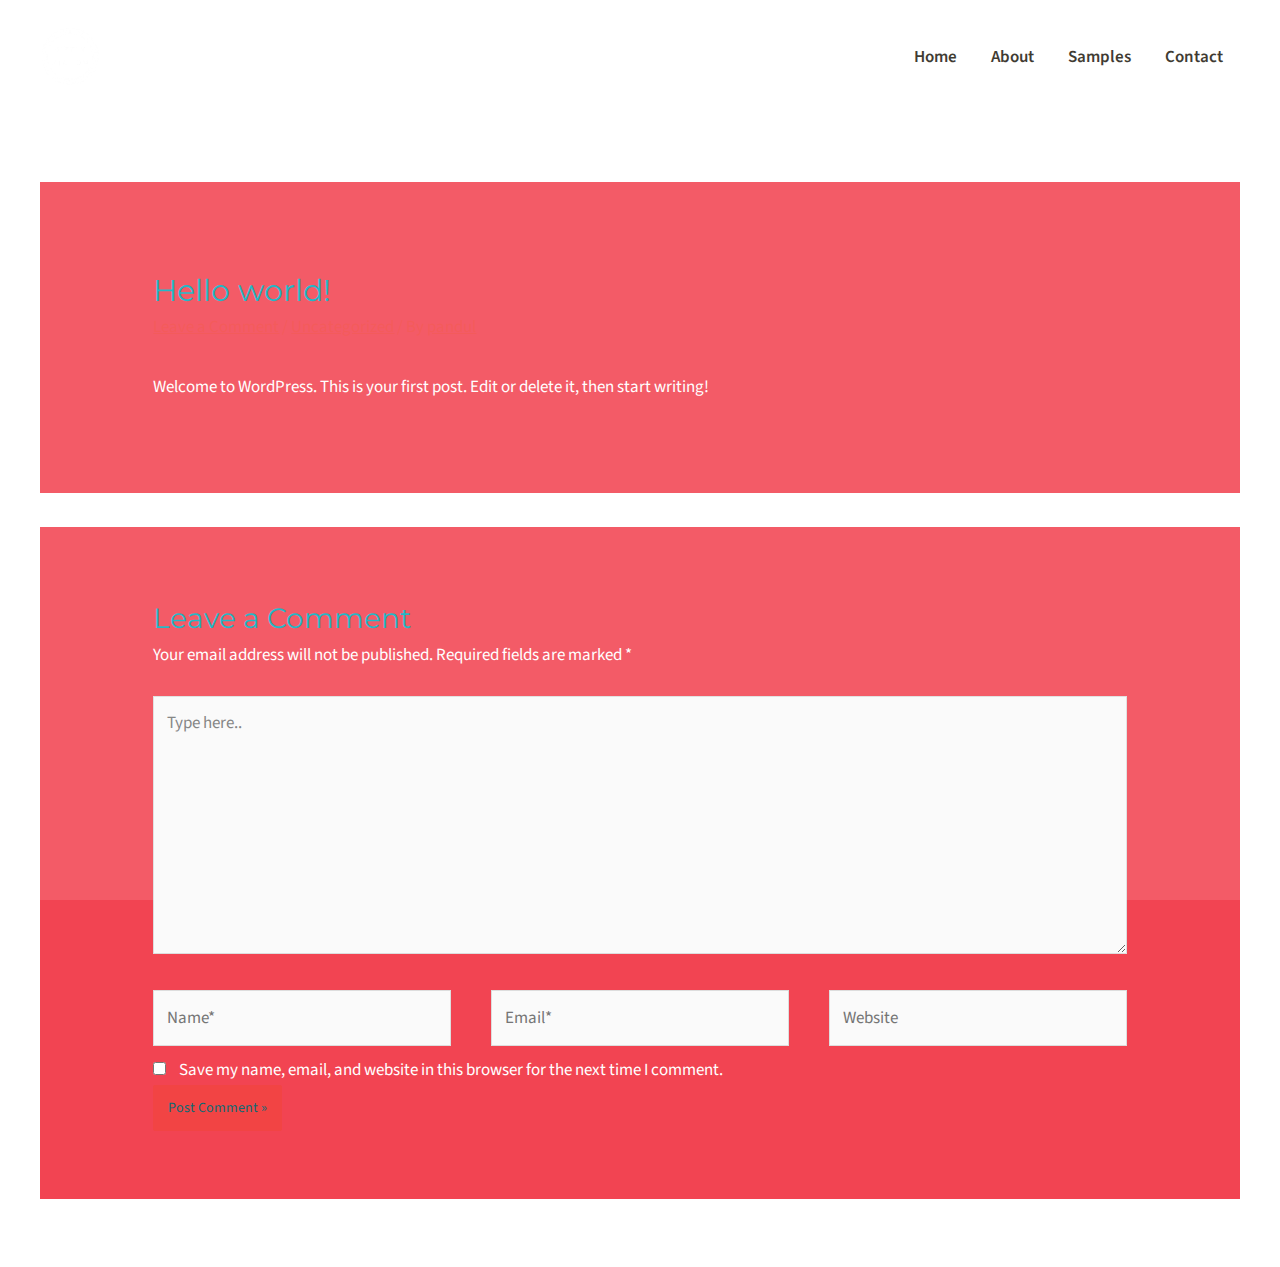
<file: hello-world/index.html>
<!DOCTYPE html>
<html lang="en-US">
<head>
<meta charset="UTF-8">
<meta name="viewport" content="width=device-width, initial-scale=1">
<link rel="profile" href="https://gmpg.org/xfn/11">

<title>Hello world! &#8211; Gizzly Station</title>
<meta name="robots" content="max-image-preview:large">
<link rel="dns-prefetch" href="//fonts.googleapis.com">
<link rel="alternate" type="application/rss+xml" title="Gizzly Station &raquo; Feed" href="https://facugizzly.github.io/gizzlystation/feed/">
<link rel="alternate" type="application/rss+xml" title="Gizzly Station &raquo; Comments Feed" href="https://facugizzly.github.io/gizzlystation/comments/feed/">
<link rel="alternate" type="application/rss+xml" title="Gizzly Station &raquo; Hello world! Comments Feed" href="https://facugizzly.github.io/gizzlystation/hello-world/feed/">
<script>
window._wpemojiSettings = {"baseUrl":"https:\/\/s.w.org\/images\/core\/emoji\/14.0.0\/72x72\/","ext":".png","svgUrl":"https:\/\/s.w.org\/images\/core\/emoji\/14.0.0\/svg\/","svgExt":".svg","source":{"concatemoji":"https:\/\/facugizzly.github.io\/gizzlystation\/wp-includes\/js\/wp-emoji-release.min.js?ver=6.1.1"}};
/*! This file is auto-generated */
!function(e,a,t){var n,r,o,i=a.createElement("canvas"),p=i.getContext&&i.getContext("2d");function s(e,t){var a=String.fromCharCode,e=(p.clearRect(0,0,i.width,i.height),p.fillText(a.apply(this,e),0,0),i.toDataURL());return p.clearRect(0,0,i.width,i.height),p.fillText(a.apply(this,t),0,0),e===i.toDataURL()}function c(e){var t=a.createElement("script");t.src=e,t.defer=t.type="text/javascript",a.getElementsByTagName("head")[0].appendChild(t)}for(o=Array("flag","emoji"),t.supports={everything:!0,everythingExceptFlag:!0},r=0;r<o.length;r++)t.supports[o[r]]=function(e){if(p&&p.fillText)switch(p.textBaseline="top",p.font="600 32px Arial",e){case"flag":return s([127987,65039,8205,9895,65039],[127987,65039,8203,9895,65039])?!1:!s([55356,56826,55356,56819],[55356,56826,8203,55356,56819])&&!s([55356,57332,56128,56423,56128,56418,56128,56421,56128,56430,56128,56423,56128,56447],[55356,57332,8203,56128,56423,8203,56128,56418,8203,56128,56421,8203,56128,56430,8203,56128,56423,8203,56128,56447]);case"emoji":return!s([129777,127995,8205,129778,127999],[129777,127995,8203,129778,127999])}return!1}(o[r]),t.supports.everything=t.supports.everything&&t.supports[o[r]],"flag"!==o[r]&&(t.supports.everythingExceptFlag=t.supports.everythingExceptFlag&&t.supports[o[r]]);t.supports.everythingExceptFlag=t.supports.everythingExceptFlag&&!t.supports.flag,t.DOMReady=!1,t.readyCallback=function(){t.DOMReady=!0},t.supports.everything||(n=function(){t.readyCallback()},a.addEventListener?(a.addEventListener("DOMContentLoaded",n,!1),e.addEventListener("load",n,!1)):(e.attachEvent("onload",n),a.attachEvent("onreadystatechange",function(){"complete"===a.readyState&&t.readyCallback()})),(e=t.source||{}).concatemoji?c(e.concatemoji):e.wpemoji&&e.twemoji&&(c(e.twemoji),c(e.wpemoji)))}(window,document,window._wpemojiSettings);
</script>
<style>img.wp-smiley,
img.emoji {
	display: inline !important;
	border: none !important;
	box-shadow: none !important;
	height: 1em !important;
	width: 1em !important;
	margin: 0 0.07em !important;
	vertical-align: -0.1em !important;
	background: none !important;
	padding: 0 !important;
}</style>
	<link rel="stylesheet" id="astra-theme-css-css" href="https://facugizzly.github.io/gizzlystation/wp-content/themes/astra/assets/css/minified/main.min.css?ver=3.9.1" media="all">
<style id="astra-theme-css-inline-css">.ast-no-sidebar .entry-content .alignfull {margin-left: calc( -50vw + 50%);margin-right: calc( -50vw + 50%);max-width: 100vw;width: 100vw;}.ast-no-sidebar .entry-content .alignwide {margin-left: calc(-41vw + 50%);margin-right: calc(-41vw + 50%);max-width: unset;width: unset;}.ast-no-sidebar .entry-content .alignfull .alignfull,.ast-no-sidebar .entry-content .alignfull .alignwide,.ast-no-sidebar .entry-content .alignwide .alignfull,.ast-no-sidebar .entry-content .alignwide .alignwide,.ast-no-sidebar .entry-content .wp-block-column .alignfull,.ast-no-sidebar .entry-content .wp-block-column .alignwide{width: 100%;margin-left: auto;margin-right: auto;}.wp-block-gallery,.blocks-gallery-grid {margin: 0;}.wp-block-separator {max-width: 100px;}.wp-block-separator.is-style-wide,.wp-block-separator.is-style-dots {max-width: none;}.entry-content .has-2-columns .wp-block-column:first-child {padding-right: 10px;}.entry-content .has-2-columns .wp-block-column:last-child {padding-left: 10px;}@media (max-width: 782px) {.entry-content .wp-block-columns .wp-block-column {flex-basis: 100%;}.entry-content .has-2-columns .wp-block-column:first-child {padding-right: 0;}.entry-content .has-2-columns .wp-block-column:last-child {padding-left: 0;}}body .entry-content .wp-block-latest-posts {margin-left: 0;}body .entry-content .wp-block-latest-posts li {list-style: none;}.ast-no-sidebar .ast-container .entry-content .wp-block-latest-posts {margin-left: 0;}.ast-header-break-point .entry-content .alignwide {margin-left: auto;margin-right: auto;}.entry-content .blocks-gallery-item img {margin-bottom: auto;}.wp-block-pullquote {border-top: 4px solid #555d66;border-bottom: 4px solid #555d66;color: #40464d;}:root{--ast-container-default-xlg-padding:6.67em;--ast-container-default-lg-padding:5.67em;--ast-container-default-slg-padding:4.34em;--ast-container-default-md-padding:3.34em;--ast-container-default-sm-padding:6.67em;--ast-container-default-xs-padding:2.4em;--ast-container-default-xxs-padding:1.4em;}html{font-size:106.25%;}a,.page-title{color:#f24444;}a:hover,a:focus{color:#ffffff;}body,button,input,select,textarea,.ast-button,.ast-custom-button{font-family:'Source Sans Pro',sans-serif;font-weight:400;font-size:17px;font-size:1rem;line-height:1.7;}blockquote{color:#b4b4b4;}p,.entry-content p{margin-bottom:0em;}h1,.entry-content h1,h2,.entry-content h2,h3,.entry-content h3,h4,.entry-content h4,h5,.entry-content h5,h6,.entry-content h6,.site-title,.site-title a{font-family:'Montserrat',sans-serif;font-weight:700;text-transform:none;}.site-title{font-size:35px;font-size:2.0588235294118rem;display:none;}header .custom-logo-link img{max-width:60px;}.astra-logo-svg{width:60px;}.ast-archive-description .ast-archive-title{font-size:40px;font-size:2.3529411764706rem;}.site-header .site-description{font-size:15px;font-size:0.88235294117647rem;display:none;}.entry-title{font-size:30px;font-size:1.7647058823529rem;}h1,.entry-content h1{font-size:48px;font-size:2.8235294117647rem;font-weight:700;font-family:'Montserrat',sans-serif;line-height:1.3;text-transform:none;}h2,.entry-content h2{font-size:40px;font-size:2.3529411764706rem;font-weight:700;font-family:'Montserrat',sans-serif;line-height:1.3;text-transform:none;}h3,.entry-content h3{font-size:32px;font-size:1.8823529411765rem;font-weight:700;font-family:'Montserrat',sans-serif;line-height:1.3;text-transform:none;}h4,.entry-content h4{font-size:24px;font-size:1.4117647058824rem;line-height:1.3;font-weight:normal;font-family:'Montserrat',sans-serif;text-transform:none;}h5,.entry-content h5{font-size:20px;font-size:1.1764705882353rem;line-height:1.3;font-weight:700;font-family:'Montserrat',sans-serif;text-transform:none;}h6,.entry-content h6{font-size:17px;font-size:1rem;line-height:1.3;font-weight:700;font-family:'Montserrat',sans-serif;text-transform:none;}.ast-single-post .entry-title,.page-title{font-size:30px;font-size:1.7647058823529rem;}::selection{background-color:#f24452;color:#ffffff;}body,h1,.entry-title a,.entry-content h1,h2,.entry-content h2,h3,.entry-content h3,h4,.entry-content h4,h5,.entry-content h5,h6,.entry-content h6{color:#ffffff;}.tagcloud a:hover,.tagcloud a:focus,.tagcloud a.current-item{color:#ffffff;border-color:#f24444;background-color:#f24444;}input:focus,input[type="text"]:focus,input[type="email"]:focus,input[type="url"]:focus,input[type="password"]:focus,input[type="reset"]:focus,input[type="search"]:focus,textarea:focus{border-color:#f24444;}input[type="radio"]:checked,input[type=reset],input[type="checkbox"]:checked,input[type="checkbox"]:hover:checked,input[type="checkbox"]:focus:checked,input[type=range]::-webkit-slider-thumb{border-color:#f24444;background-color:#f24444;box-shadow:none;}.site-footer a:hover + .post-count,.site-footer a:focus + .post-count{background:#f24444;border-color:#f24444;}.single .nav-links .nav-previous,.single .nav-links .nav-next{color:#f24444;}.entry-meta,.entry-meta *{line-height:1.45;color:#f24444;}.entry-meta a:hover,.entry-meta a:hover *,.entry-meta a:focus,.entry-meta a:focus *,.page-links > .page-link,.page-links .page-link:hover,.post-navigation a:hover{color:#ffffff;}#cat option,.secondary .calendar_wrap thead a,.secondary .calendar_wrap thead a:visited{color:#f24444;}.secondary .calendar_wrap #today,.ast-progress-val span{background:#f24444;}.secondary a:hover + .post-count,.secondary a:focus + .post-count{background:#f24444;border-color:#f24444;}.calendar_wrap #today > a{color:#ffffff;}.page-links .page-link,.single .post-navigation a{color:#f24444;}.ast-archive-title{color:var(--ast-global-color-1);}.widget-title{font-size:24px;font-size:1.4117647058824rem;color:var(--ast-global-color-1);}.ast-logo-title-inline .site-logo-img{padding-right:1em;}.site-logo-img img{ transition:all 0.2s linear;}@media (max-width:921px){#ast-desktop-header{display:none;}}@media (min-width:921px){#ast-mobile-header{display:none;}}.wp-block-buttons.aligncenter{justify-content:center;}@media (max-width:921px){.ast-theme-transparent-header #primary,.ast-theme-transparent-header #secondary{padding:0;}}@media (max-width:921px){.ast-plain-container.ast-no-sidebar #primary{padding:0;}}.ast-plain-container.ast-no-sidebar #primary{margin-top:0;margin-bottom:0;}@media (min-width:1200px){.wp-block-group .has-background{padding:20px;}}@media (min-width:1200px){.wp-block-cover-image.alignwide .wp-block-cover__inner-container,.wp-block-cover.alignwide .wp-block-cover__inner-container,.wp-block-cover-image.alignfull .wp-block-cover__inner-container,.wp-block-cover.alignfull .wp-block-cover__inner-container{width:100%;}}.wp-block-columns{margin-bottom:unset;}.wp-block-image.size-full{margin:2rem 0;}.wp-block-separator.has-background{padding:0;}.wp-block-gallery{margin-bottom:1.6em;}.wp-block-group{padding-top:4em;padding-bottom:4em;}.wp-block-group__inner-container .wp-block-columns:last-child,.wp-block-group__inner-container :last-child,.wp-block-table table{margin-bottom:0;}.blocks-gallery-grid{width:100%;}.wp-block-navigation-link__content{padding:5px 0;}.wp-block-group .wp-block-group .has-text-align-center,.wp-block-group .wp-block-column .has-text-align-center{max-width:100%;}.has-text-align-center{margin:0 auto;}@media (max-width:1200px){.wp-block-group{padding:3em;}.wp-block-group .wp-block-group{padding:1.5em;}.wp-block-columns,.wp-block-column{margin:1rem 0;}}@media (min-width:921px){.wp-block-columns .wp-block-group{padding:2em;}}@media (max-width:544px){.wp-block-cover-image .wp-block-cover__inner-container,.wp-block-cover .wp-block-cover__inner-container{width:unset;}.wp-block-cover,.wp-block-cover-image{padding:2em 0;}.wp-block-group,.wp-block-cover{padding:2em;}.wp-block-media-text__media img,.wp-block-media-text__media video{width:unset;max-width:100%;}.wp-block-media-text.has-background .wp-block-media-text__content{padding:1em;}}.wp-block-image.aligncenter{margin-left:auto;margin-right:auto;}.wp-block-table.aligncenter{margin-left:auto;margin-right:auto;}@media (min-width:544px){.entry-content .wp-block-media-text.has-media-on-the-right .wp-block-media-text__content{padding:0 8% 0 0;}.entry-content .wp-block-media-text .wp-block-media-text__content{padding:0 0 0 8%;}.ast-plain-container .site-content .entry-content .has-custom-content-position.is-position-bottom-left > *,.ast-plain-container .site-content .entry-content .has-custom-content-position.is-position-bottom-right > *,.ast-plain-container .site-content .entry-content .has-custom-content-position.is-position-top-left > *,.ast-plain-container .site-content .entry-content .has-custom-content-position.is-position-top-right > *,.ast-plain-container .site-content .entry-content .has-custom-content-position.is-position-center-right > *,.ast-plain-container .site-content .entry-content .has-custom-content-position.is-position-center-left > *{margin:0;}}@media (max-width:544px){.entry-content .wp-block-media-text .wp-block-media-text__content{padding:8% 0;}.wp-block-media-text .wp-block-media-text__media img{width:auto;max-width:100%;}}.wp-block-button.is-style-outline .wp-block-button__link{border-color:var(--ast-global-color-0);}.wp-block-button.is-style-outline > .wp-block-button__link:not(.has-text-color),.wp-block-button.wp-block-button__link.is-style-outline:not(.has-text-color){color:var(--ast-global-color-0);}.wp-block-button.is-style-outline .wp-block-button__link:hover,.wp-block-button.is-style-outline .wp-block-button__link:focus{color:var(--ast-global-color-2) !important;background-color:var(--ast-global-color-1);border-color:var(--ast-global-color-1);}.post-page-numbers.current .page-link,.ast-pagination .page-numbers.current{color:#ffffff;border-color:#f24452;background-color:#f24452;border-radius:2px;}@media (min-width:544px){.entry-content > .alignleft{margin-right:20px;}.entry-content > .alignright{margin-left:20px;}}h1.widget-title{font-weight:700;}h2.widget-title{font-weight:700;}h3.widget-title{font-weight:700;}@media (max-width:921px){.ast-separate-container #primary,.ast-separate-container #secondary{padding:1.5em 0;}#primary,#secondary{padding:1.5em 0;margin:0;}.ast-left-sidebar #content > .ast-container{display:flex;flex-direction:column-reverse;width:100%;}.ast-separate-container .ast-article-post,.ast-separate-container .ast-article-single{padding:1.5em 2.14em;}.ast-author-box img.avatar{margin:20px 0 0 0;}}@media (min-width:922px){.ast-separate-container.ast-right-sidebar #primary,.ast-separate-container.ast-left-sidebar #primary{border:0;}.search-no-results.ast-separate-container #primary{margin-bottom:4em;}}.elementor-button-wrapper .elementor-button{border-style:solid;text-decoration:none;border-top-width:0;border-right-width:0;border-left-width:0;border-bottom-width:0;}body .elementor-button.elementor-size-sm,body .elementor-button.elementor-size-xs,body .elementor-button.elementor-size-md,body .elementor-button.elementor-size-lg,body .elementor-button.elementor-size-xl,body .elementor-button{border-radius:4px;padding-top:17px;padding-right:40px;padding-bottom:17px;padding-left:40px;}@media (max-width:921px){.elementor-button-wrapper .elementor-button.elementor-size-sm,.elementor-button-wrapper .elementor-button.elementor-size-xs,.elementor-button-wrapper .elementor-button.elementor-size-md,.elementor-button-wrapper .elementor-button.elementor-size-lg,.elementor-button-wrapper .elementor-button.elementor-size-xl,.elementor-button-wrapper .elementor-button{padding-top:16px;padding-right:32px;padding-bottom:16px;padding-left:32px;}}@media (max-width:544px){.elementor-button-wrapper .elementor-button.elementor-size-sm,.elementor-button-wrapper .elementor-button.elementor-size-xs,.elementor-button-wrapper .elementor-button.elementor-size-md,.elementor-button-wrapper .elementor-button.elementor-size-lg,.elementor-button-wrapper .elementor-button.elementor-size-xl,.elementor-button-wrapper .elementor-button{padding-top:15px;padding-right:28px;padding-bottom:15px;padding-left:28px;}}.elementor-button-wrapper .elementor-button{border-color:var(--ast-global-color-0);background-color:var(--ast-global-color-0);}.elementor-button-wrapper .elementor-button:hover,.elementor-button-wrapper .elementor-button:focus{color:var(--ast-global-color-2);background-color:var(--ast-global-color-1);border-color:var(--ast-global-color-1);}.wp-block-button .wp-block-button__link ,.elementor-button-wrapper .elementor-button,.elementor-button-wrapper .elementor-button:visited{color:var(--ast-global-color-2);}.elementor-button-wrapper .elementor-button{font-family:inherit;font-weight:400;line-height:1;text-transform:none;}body .elementor-button.elementor-size-sm,body .elementor-button.elementor-size-xs,body .elementor-button.elementor-size-md,body .elementor-button.elementor-size-lg,body .elementor-button.elementor-size-xl,body .elementor-button{font-size:14px;font-size:0.82352941176471rem;}.wp-block-button .wp-block-button__link:hover,.wp-block-button .wp-block-button__link:focus{color:var(--ast-global-color-2);background-color:var(--ast-global-color-1);border-color:var(--ast-global-color-1);}.elementor-widget-heading h1.elementor-heading-title{line-height:1.3;}.elementor-widget-heading h2.elementor-heading-title{line-height:1.3;}.elementor-widget-heading h3.elementor-heading-title{line-height:1.3;}.elementor-widget-heading h4.elementor-heading-title{line-height:1.3;}.elementor-widget-heading h5.elementor-heading-title{line-height:1.3;}.elementor-widget-heading h6.elementor-heading-title{line-height:1.3;}.wp-block-button .wp-block-button__link{border-color:var(--ast-global-color-0);background-color:var(--ast-global-color-0);color:var(--ast-global-color-2);font-family:inherit;font-weight:400;line-height:1;text-transform:none;font-size:14px;font-size:0.82352941176471rem;border-radius:4px;padding-top:17px;padding-right:40px;padding-bottom:17px;padding-left:40px;}@media (max-width:921px){.wp-block-button .wp-block-button__link{font-size:16px;font-size:0.94117647058824rem;padding-top:16px;padding-right:32px;padding-bottom:16px;padding-left:32px;}}@media (max-width:544px){.wp-block-button .wp-block-button__link{font-size:14px;font-size:0.82352941176471rem;padding-top:15px;padding-right:28px;padding-bottom:15px;padding-left:28px;}}.menu-toggle,button,.ast-button,.ast-custom-button,.button,input#submit,input[type="button"],input[type="submit"],input[type="reset"],form[CLASS*="wp-block-search__"].wp-block-search .wp-block-search__inside-wrapper .wp-block-search__button,body .wp-block-file .wp-block-file__button{border-style:solid;border-top-width:0;border-right-width:0;border-left-width:0;border-bottom-width:0;color:var(--ast-global-color-2);border-color:var(--ast-global-color-0);background-color:var(--ast-global-color-0);border-radius:4px;padding-top:17px;padding-right:40px;padding-bottom:17px;padding-left:40px;font-family:inherit;font-weight:400;font-size:14px;font-size:0.82352941176471rem;line-height:1;text-transform:none;}button:focus,.menu-toggle:hover,button:hover,.ast-button:hover,.ast-custom-button:hover .button:hover,.ast-custom-button:hover ,input[type=reset]:hover,input[type=reset]:focus,input#submit:hover,input#submit:focus,input[type="button"]:hover,input[type="button"]:focus,input[type="submit"]:hover,input[type="submit"]:focus,form[CLASS*="wp-block-search__"].wp-block-search .wp-block-search__inside-wrapper .wp-block-search__button:hover,form[CLASS*="wp-block-search__"].wp-block-search .wp-block-search__inside-wrapper .wp-block-search__button:focus,body .wp-block-file .wp-block-file__button:hover,body .wp-block-file .wp-block-file__button:focus{color:var(--ast-global-color-2);background-color:var(--ast-global-color-1);border-color:var(--ast-global-color-1);}@media (min-width:544px){.ast-container{max-width:100%;}}@media (max-width:544px){.ast-separate-container .ast-article-post,.ast-separate-container .ast-article-single,.ast-separate-container .comments-title,.ast-separate-container .ast-archive-description{padding:1.5em 1em;}.ast-separate-container #content .ast-container{padding-left:0.54em;padding-right:0.54em;}.ast-separate-container .ast-comment-list li.depth-1{padding:1.5em 1em;margin-bottom:1.5em;}.ast-separate-container .ast-comment-list .bypostauthor{padding:.5em;}.ast-search-menu-icon.ast-dropdown-active .search-field{width:170px;}.menu-toggle,button,.ast-button,.button,input#submit,input[type="button"],input[type="submit"],input[type="reset"]{padding-top:15px;padding-right:28px;padding-bottom:15px;padding-left:28px;font-size:14px;font-size:0.82352941176471rem;}}@media (max-width:921px){.menu-toggle,button,.ast-button,.button,input#submit,input[type="button"],input[type="submit"],input[type="reset"]{padding-top:16px;padding-right:32px;padding-bottom:16px;padding-left:32px;font-size:16px;font-size:0.94117647058824rem;}.ast-mobile-header-stack .main-header-bar .ast-search-menu-icon{display:inline-block;}.ast-header-break-point.ast-header-custom-item-outside .ast-mobile-header-stack .main-header-bar .ast-search-icon{margin:0;}.ast-comment-avatar-wrap img{max-width:2.5em;}.ast-separate-container .ast-comment-list li.depth-1{padding:1.5em 2.14em;}.ast-separate-container .comment-respond{padding:2em 2.14em;}.ast-comment-meta{padding:0 1.8888em 1.3333em;}}body,.ast-separate-container{background-color:var(--ast-global-color-5);;background-image:none;;}.entry-content > .wp-block-group,.entry-content > .wp-block-media-text,.entry-content > .wp-block-cover,.entry-content > .wp-block-columns{max-width:58em;width:calc(100% - 4em);margin-left:auto;margin-right:auto;}.entry-content [class*="__inner-container"] > .alignfull{max-width:100%;margin-left:0;margin-right:0;}.entry-content [class*="__inner-container"] > *:not(.alignwide):not(.alignfull):not(.alignleft):not(.alignright){margin-left:auto;margin-right:auto;}.entry-content [class*="__inner-container"] > *:not(.alignwide):not(p):not(.alignfull):not(.alignleft):not(.alignright):not(.is-style-wide):not(iframe){max-width:50rem;width:100%;}@media (min-width:921px){.entry-content > .wp-block-group.alignwide.has-background,.entry-content > .wp-block-group.alignfull.has-background,.entry-content > .wp-block-cover.alignwide,.entry-content > .wp-block-cover.alignfull,.entry-content > .wp-block-columns.has-background.alignwide,.entry-content > .wp-block-columns.has-background.alignfull{margin-top:0;margin-bottom:0;padding:6em 4em;}.entry-content > .wp-block-columns.has-background{margin-bottom:0;}}@media (min-width:1200px){.entry-content .alignfull p{max-width:1200px;}.entry-content .alignfull{max-width:100%;width:100%;}.ast-page-builder-template .entry-content .alignwide,.entry-content [class*="__inner-container"] > .alignwide{max-width:1200px;margin-left:0;margin-right:0;}.entry-content .alignfull [class*="__inner-container"] > .alignwide{max-width:80rem;}}@media (min-width:545px){.site-main .entry-content > .alignwide{margin:0 auto;}.wp-block-group.has-background,.entry-content > .wp-block-cover,.entry-content > .wp-block-columns.has-background{padding:4em;margin-top:0;margin-bottom:0;}.entry-content .wp-block-media-text.alignfull .wp-block-media-text__content,.entry-content .wp-block-media-text.has-background .wp-block-media-text__content{padding:0 8%;}}@media (max-width:921px){.widget-title{font-size:24px;font-size:1.4117647058824rem;}body,button,input,select,textarea,.ast-button,.ast-custom-button{font-size:17px;font-size:1rem;}#secondary,#secondary button,#secondary input,#secondary select,#secondary textarea{font-size:17px;font-size:1rem;}.site-title{display:none;}.ast-archive-description .ast-archive-title{font-size:40px;}.site-header .site-description{display:none;}.entry-title{font-size:30px;}h1,.entry-content h1{font-size:36px;}h2,.entry-content h2{font-size:30px;}h3,.entry-content h3{font-size:25px;}h4,.entry-content h4{font-size:20px;font-size:1.1764705882353rem;}h5,.entry-content h5{font-size:17px;font-size:1rem;}h6,.entry-content h6{font-size:15px;font-size:0.88235294117647rem;}.ast-single-post .entry-title,.page-title{font-size:30px;}.astra-logo-svg{width:60px;}header .custom-logo-link img,.ast-header-break-point .site-logo-img .custom-mobile-logo-link img{max-width:60px;}}@media (max-width:544px){.widget-title{font-size:24px;font-size:1.4117647058824rem;}body,button,input,select,textarea,.ast-button,.ast-custom-button{font-size:17px;font-size:1rem;}#secondary,#secondary button,#secondary input,#secondary select,#secondary textarea{font-size:17px;font-size:1rem;}.site-title{display:none;}.ast-archive-description .ast-archive-title{font-size:40px;}.site-header .site-description{display:none;}.entry-title{font-size:30px;}h1,.entry-content h1{font-size:32px;}h2,.entry-content h2{font-size:26px;}h3,.entry-content h3{font-size:22px;}h4,.entry-content h4{font-size:18px;font-size:1.0588235294118rem;}h5,.entry-content h5{font-size:15px;font-size:0.88235294117647rem;}h6,.entry-content h6{font-size:13px;font-size:0.76470588235294rem;}.ast-single-post .entry-title,.page-title{font-size:30px;}header .custom-logo-link img,.ast-header-break-point .site-branding img,.ast-header-break-point .custom-logo-link img{max-width:50px;}.astra-logo-svg{width:50px;}.ast-header-break-point .site-logo-img .custom-mobile-logo-link img{max-width:50px;}}@media (max-width:544px){html{font-size:106.25%;}}@media (min-width:922px){.ast-container{max-width:1240px;}}@media (min-width:922px){.site-content .ast-container{display:flex;}}@media (max-width:921px){.site-content .ast-container{flex-direction:column;}}@media (min-width:922px){.main-header-menu .sub-menu .menu-item.ast-left-align-sub-menu:hover > .sub-menu,.main-header-menu .sub-menu .menu-item.ast-left-align-sub-menu.focus > .sub-menu{margin-left:-0px;}}.wp-block-search {margin-bottom: 20px;}.wp-block-site-tagline {margin-top: 20px;}form.wp-block-search .wp-block-search__input,.wp-block-search.wp-block-search__button-inside .wp-block-search__inside-wrapper {border-color: #eaeaea;background: #fafafa;}.wp-block-search.wp-block-search__button-inside .wp-block-search__inside-wrapper .wp-block-search__input:focus,.wp-block-loginout input:focus {outline: thin dotted;}.wp-block-loginout input:focus {border-color: transparent;} form.wp-block-search .wp-block-search__inside-wrapper .wp-block-search__input {padding: 12px;}form.wp-block-search .wp-block-search__button svg {fill: currentColor;width: 20px;height: 20px;}.wp-block-loginout p label {display: block;}.wp-block-loginout p:not(.login-remember):not(.login-submit) input {width: 100%;}.wp-block-loginout .login-remember input {width: 1.1rem;height: 1.1rem;margin: 0 5px 4px 0;vertical-align: middle;}blockquote,cite {font-style: initial;}.wp-block-file {display: flex;align-items: center;flex-wrap: wrap;justify-content: space-between;}.wp-block-pullquote {border: none;}.wp-block-pullquote blockquote::before {content: "\201D";font-family: "Helvetica",sans-serif;display: flex;transform: rotate( 180deg );font-size: 6rem;font-style: normal;line-height: 1;font-weight: bold;align-items: center;justify-content: center;}.has-text-align-right > blockquote::before {justify-content: flex-start;}.has-text-align-left > blockquote::before {justify-content: flex-end;}figure.wp-block-pullquote.is-style-solid-color blockquote {max-width: 100%;text-align: inherit;}blockquote {padding: 0 1.2em 1.2em;}.wp-block-button__link {border: 2px solid currentColor;}body .wp-block-file .wp-block-file__button {text-decoration: none;}ul.wp-block-categories-list.wp-block-categories,ul.wp-block-archives-list.wp-block-archives {list-style-type: none;}ul,ol {margin-left: 20px;}figure.alignright figcaption {text-align: right;}:root .has-ast-global-color-0-color{color:var(--ast-global-color-0);}:root .has-ast-global-color-0-background-color{background-color:var(--ast-global-color-0);}:root .wp-block-button .has-ast-global-color-0-color{color:var(--ast-global-color-0);}:root .wp-block-button .has-ast-global-color-0-background-color{background-color:var(--ast-global-color-0);}:root .has-ast-global-color-1-color{color:var(--ast-global-color-1);}:root .has-ast-global-color-1-background-color{background-color:var(--ast-global-color-1);}:root .wp-block-button .has-ast-global-color-1-color{color:var(--ast-global-color-1);}:root .wp-block-button .has-ast-global-color-1-background-color{background-color:var(--ast-global-color-1);}:root .has-ast-global-color-2-color{color:var(--ast-global-color-2);}:root .has-ast-global-color-2-background-color{background-color:var(--ast-global-color-2);}:root .wp-block-button .has-ast-global-color-2-color{color:var(--ast-global-color-2);}:root .wp-block-button .has-ast-global-color-2-background-color{background-color:var(--ast-global-color-2);}:root .has-ast-global-color-3-color{color:var(--ast-global-color-3);}:root .has-ast-global-color-3-background-color{background-color:var(--ast-global-color-3);}:root .wp-block-button .has-ast-global-color-3-color{color:var(--ast-global-color-3);}:root .wp-block-button .has-ast-global-color-3-background-color{background-color:var(--ast-global-color-3);}:root .has-ast-global-color-4-color{color:var(--ast-global-color-4);}:root .has-ast-global-color-4-background-color{background-color:var(--ast-global-color-4);}:root .wp-block-button .has-ast-global-color-4-color{color:var(--ast-global-color-4);}:root .wp-block-button .has-ast-global-color-4-background-color{background-color:var(--ast-global-color-4);}:root .has-ast-global-color-5-color{color:var(--ast-global-color-5);}:root .has-ast-global-color-5-background-color{background-color:var(--ast-global-color-5);}:root .wp-block-button .has-ast-global-color-5-color{color:var(--ast-global-color-5);}:root .wp-block-button .has-ast-global-color-5-background-color{background-color:var(--ast-global-color-5);}:root .has-ast-global-color-6-color{color:var(--ast-global-color-6);}:root .has-ast-global-color-6-background-color{background-color:var(--ast-global-color-6);}:root .wp-block-button .has-ast-global-color-6-color{color:var(--ast-global-color-6);}:root .wp-block-button .has-ast-global-color-6-background-color{background-color:var(--ast-global-color-6);}:root .has-ast-global-color-7-color{color:var(--ast-global-color-7);}:root .has-ast-global-color-7-background-color{background-color:var(--ast-global-color-7);}:root .wp-block-button .has-ast-global-color-7-color{color:var(--ast-global-color-7);}:root .wp-block-button .has-ast-global-color-7-background-color{background-color:var(--ast-global-color-7);}:root .has-ast-global-color-8-color{color:var(--ast-global-color-8);}:root .has-ast-global-color-8-background-color{background-color:var(--ast-global-color-8);}:root .wp-block-button .has-ast-global-color-8-color{color:var(--ast-global-color-8);}:root .wp-block-button .has-ast-global-color-8-background-color{background-color:var(--ast-global-color-8);}:root{--ast-global-color-0:#f24444;--ast-global-color-1:#04adbf;--ast-global-color-2:#0d6973;--ast-global-color-3:#261e14;--ast-global-color-4:#f24452;--ast-global-color-5:#ffffff;--ast-global-color-6:#f2f5f7;--ast-global-color-7:#424242;--ast-global-color-8:#000000;}:root {--ast-border-color : #dddddd;}.ast-breadcrumbs .trail-browse,.ast-breadcrumbs .trail-items,.ast-breadcrumbs .trail-items li{display:inline-block;margin:0;padding:0;border:none;background:inherit;text-indent:0;}.ast-breadcrumbs .trail-browse{font-size:inherit;font-style:inherit;font-weight:inherit;color:inherit;}.ast-breadcrumbs .trail-items{list-style:none;}.trail-items li::after{padding:0 0.3em;content:"\00bb";}.trail-items li:last-of-type::after{display:none;}h1,.entry-content h1,h2,.entry-content h2,h3,.entry-content h3,h4,.entry-content h4,h5,.entry-content h5,h6,.entry-content h6{color:var(--ast-global-color-1);}.entry-title a{color:var(--ast-global-color-1);}@media (max-width:921px){.ast-builder-grid-row-container.ast-builder-grid-row-tablet-3-firstrow .ast-builder-grid-row > *:first-child,.ast-builder-grid-row-container.ast-builder-grid-row-tablet-3-lastrow .ast-builder-grid-row > *:last-child{grid-column:1 / -1;}}@media (max-width:544px){.ast-builder-grid-row-container.ast-builder-grid-row-mobile-3-firstrow .ast-builder-grid-row > *:first-child,.ast-builder-grid-row-container.ast-builder-grid-row-mobile-3-lastrow .ast-builder-grid-row > *:last-child{grid-column:1 / -1;}}@media (max-width:921px){.ast-builder-layout-element .ast-site-identity{margin-top:5px;margin-left:15px;}}@media (max-width:544px){.ast-builder-layout-element .ast-site-identity{margin-top:5px;margin-bottom:0px;margin-left:20px;margin-right:0px;}}.ast-builder-layout-element[data-section="title_tagline"]{display:flex;}@media (max-width:921px){.ast-header-break-point .ast-builder-layout-element[data-section="title_tagline"]{display:flex;}}@media (max-width:544px){.ast-header-break-point .ast-builder-layout-element[data-section="title_tagline"]{display:flex;}}.ast-builder-menu-1{font-family:inherit;font-weight:600;}.ast-builder-menu-1 .menu-item > .menu-link{color:var(--ast-global-color-3);}.ast-builder-menu-1 .menu-item > .ast-menu-toggle{color:var(--ast-global-color-3);}.ast-builder-menu-1 .menu-item:hover > .menu-link,.ast-builder-menu-1 .inline-on-mobile .menu-item:hover > .ast-menu-toggle{color:var(--ast-global-color-1);}.ast-builder-menu-1 .menu-item:hover > .ast-menu-toggle{color:var(--ast-global-color-1);}.ast-builder-menu-1 .menu-item.current-menu-item > .menu-link,.ast-builder-menu-1 .inline-on-mobile .menu-item.current-menu-item > .ast-menu-toggle,.ast-builder-menu-1 .current-menu-ancestor > .menu-link{color:var(--ast-global-color-1);}.ast-builder-menu-1 .menu-item.current-menu-item > .ast-menu-toggle{color:var(--ast-global-color-1);}.ast-builder-menu-1 .sub-menu,.ast-builder-menu-1 .inline-on-mobile .sub-menu{border-top-width:2px;border-bottom-width:0px;border-right-width:0px;border-left-width:0px;border-color:#f24452;border-style:solid;border-radius:0px;}.ast-builder-menu-1 .main-header-menu > .menu-item > .sub-menu,.ast-builder-menu-1 .main-header-menu > .menu-item > .astra-full-megamenu-wrapper{margin-top:0px;}.ast-desktop .ast-builder-menu-1 .main-header-menu > .menu-item > .sub-menu:before,.ast-desktop .ast-builder-menu-1 .main-header-menu > .menu-item > .astra-full-megamenu-wrapper:before{height:calc( 0px + 5px );}.ast-desktop .ast-builder-menu-1 .menu-item .sub-menu .menu-link{border-style:none;}@media (max-width:921px){.ast-header-break-point .ast-builder-menu-1 .menu-item.menu-item-has-children > .ast-menu-toggle{top:0;}.ast-builder-menu-1 .menu-item-has-children > .menu-link:after{content:unset;}}@media (max-width:544px){.ast-header-break-point .ast-builder-menu-1 .menu-item.menu-item-has-children > .ast-menu-toggle{top:0;}}.ast-builder-menu-1{display:flex;}@media (max-width:921px){.ast-header-break-point .ast-builder-menu-1{display:flex;}}@media (max-width:544px){.ast-header-break-point .ast-builder-menu-1{display:flex;}}.ast-desktop .ast-menu-hover-style-underline > .menu-item > .menu-link:before,.ast-desktop .ast-menu-hover-style-overline > .menu-item > .menu-link:before {content: "";position: absolute;width: 100%;right: 50%;height: 1px;background-color: transparent;transform: scale(0,0) translate(-50%,0);transition: transform .3s ease-in-out,color .0s ease-in-out;}.ast-desktop .ast-menu-hover-style-underline > .menu-item:hover > .menu-link:before,.ast-desktop .ast-menu-hover-style-overline > .menu-item:hover > .menu-link:before {width: calc(100% - 1.2em);background-color: currentColor;transform: scale(1,1) translate(50%,0);}.ast-desktop .ast-menu-hover-style-underline > .menu-item > .menu-link:before {bottom: 0;}.ast-desktop .ast-menu-hover-style-overline > .menu-item > .menu-link:before {top: 0;}.ast-desktop .ast-menu-hover-style-zoom > .menu-item > .menu-link:hover {transition: all .3s ease;transform: scale(1.2);}.elementor-template-full-width .ast-container{display:block;}@media (max-width:544px){.elementor-element .elementor-wc-products .woocommerce[class*="columns-"] ul.products li.product{width:auto;margin:0;}.elementor-element .woocommerce .woocommerce-result-count{float:none;}}.ast-header-break-point .main-header-bar{border-bottom-width:1px;}@media (min-width:922px){.main-header-bar{border-bottom-width:1px;}}.main-header-menu .menu-item, #astra-footer-menu .menu-item, .main-header-bar .ast-masthead-custom-menu-items{-js-display:flex;display:flex;-webkit-box-pack:center;-webkit-justify-content:center;-moz-box-pack:center;-ms-flex-pack:center;justify-content:center;-webkit-box-orient:vertical;-webkit-box-direction:normal;-webkit-flex-direction:column;-moz-box-orient:vertical;-moz-box-direction:normal;-ms-flex-direction:column;flex-direction:column;}.main-header-menu > .menu-item > .menu-link, #astra-footer-menu > .menu-item > .menu-link{height:100%;-webkit-box-align:center;-webkit-align-items:center;-moz-box-align:center;-ms-flex-align:center;align-items:center;-js-display:flex;display:flex;}.ast-header-break-point .main-navigation ul .menu-item .menu-link .icon-arrow:first-of-type svg{top:.2em;margin-top:0px;margin-left:0px;width:.65em;transform:translate(0, -2px) rotateZ(270deg);}.ast-mobile-popup-content .ast-submenu-expanded > .ast-menu-toggle{transform:rotateX(180deg);}.ast-separate-container .blog-layout-1, .ast-separate-container .blog-layout-2, .ast-separate-container .blog-layout-3{background-color:transparent;background-image:none;}.ast-separate-container .ast-article-post{background-color:var(--ast-global-color-4);;background-image:none;;}@media (max-width:921px){.ast-separate-container .ast-article-post{background-color:var(--ast-global-color-5);;background-image:none;;}}@media (max-width:544px){.ast-separate-container .ast-article-post{background-color:var(--ast-global-color-5);;background-image:none;;}}.ast-separate-container .ast-article-single:not(.ast-related-post), .ast-separate-container .comments-area .comment-respond,.ast-separate-container .comments-area .ast-comment-list li, .ast-separate-container .ast-woocommerce-container, .ast-separate-container .error-404, .ast-separate-container .no-results, .single.ast-separate-container  .ast-author-meta, .ast-separate-container .related-posts-title-wrapper, .ast-separate-container.ast-two-container #secondary .widget,.ast-separate-container .comments-count-wrapper, .ast-box-layout.ast-plain-container .site-content,.ast-padded-layout.ast-plain-container .site-content, .ast-separate-container .comments-area .comments-title{background-color:var(--ast-global-color-4);;background-image:none;;}@media (max-width:921px){.ast-separate-container .ast-article-single:not(.ast-related-post), .ast-separate-container .comments-area .comment-respond,.ast-separate-container .comments-area .ast-comment-list li, .ast-separate-container .ast-woocommerce-container, .ast-separate-container .error-404, .ast-separate-container .no-results, .single.ast-separate-container  .ast-author-meta, .ast-separate-container .related-posts-title-wrapper, .ast-separate-container.ast-two-container #secondary .widget,.ast-separate-container .comments-count-wrapper, .ast-box-layout.ast-plain-container .site-content,.ast-padded-layout.ast-plain-container .site-content, .ast-separate-container .comments-area .comments-title{background-color:var(--ast-global-color-5);;background-image:none;;}}@media (max-width:544px){.ast-separate-container .ast-article-single:not(.ast-related-post), .ast-separate-container .comments-area .comment-respond,.ast-separate-container .comments-area .ast-comment-list li, .ast-separate-container .ast-woocommerce-container, .ast-separate-container .error-404, .ast-separate-container .no-results, .single.ast-separate-container  .ast-author-meta, .ast-separate-container .related-posts-title-wrapper, .ast-separate-container.ast-two-container #secondary .widget,.ast-separate-container .comments-count-wrapper, .ast-box-layout.ast-plain-container .site-content,.ast-padded-layout.ast-plain-container .site-content, .ast-separate-container .comments-area .comments-title{background-color:var(--ast-global-color-5);;background-image:none;;}}.ast-mobile-header-content > *,.ast-desktop-header-content > * {padding: 10px 0;height: auto;}.ast-mobile-header-content > *:first-child,.ast-desktop-header-content > *:first-child {padding-top: 10px;}.ast-mobile-header-content > .ast-builder-menu,.ast-desktop-header-content > .ast-builder-menu {padding-top: 0;}.ast-mobile-header-content > *:last-child,.ast-desktop-header-content > *:last-child {padding-bottom: 0;}.ast-mobile-header-content .ast-search-menu-icon.ast-inline-search label,.ast-desktop-header-content .ast-search-menu-icon.ast-inline-search label {width: 100%;}.ast-desktop-header-content .main-header-bar-navigation .ast-submenu-expanded > .ast-menu-toggle::before {transform: rotateX(180deg);}#ast-desktop-header .ast-desktop-header-content,.ast-mobile-header-content .ast-search-icon,.ast-desktop-header-content .ast-search-icon,.ast-mobile-header-wrap .ast-mobile-header-content,.ast-main-header-nav-open.ast-popup-nav-open .ast-mobile-header-wrap .ast-mobile-header-content,.ast-main-header-nav-open.ast-popup-nav-open .ast-desktop-header-content {display: none;}.ast-main-header-nav-open.ast-header-break-point #ast-desktop-header .ast-desktop-header-content,.ast-main-header-nav-open.ast-header-break-point .ast-mobile-header-wrap .ast-mobile-header-content {display: block;}.ast-desktop .ast-desktop-header-content .astra-menu-animation-slide-up > .menu-item > .sub-menu,.ast-desktop .ast-desktop-header-content .astra-menu-animation-slide-up > .menu-item .menu-item > .sub-menu,.ast-desktop .ast-desktop-header-content .astra-menu-animation-slide-down > .menu-item > .sub-menu,.ast-desktop .ast-desktop-header-content .astra-menu-animation-slide-down > .menu-item .menu-item > .sub-menu,.ast-desktop .ast-desktop-header-content .astra-menu-animation-fade > .menu-item > .sub-menu,.ast-desktop .ast-desktop-header-content .astra-menu-animation-fade > .menu-item .menu-item > .sub-menu {opacity: 1;visibility: visible;}.ast-hfb-header.ast-default-menu-enable.ast-header-break-point .ast-mobile-header-wrap .ast-mobile-header-content .main-header-bar-navigation {width: unset;margin: unset;}.ast-mobile-header-content.content-align-flex-end .main-header-bar-navigation .menu-item-has-children > .ast-menu-toggle,.ast-desktop-header-content.content-align-flex-end .main-header-bar-navigation .menu-item-has-children > .ast-menu-toggle {left: calc( 20px - 0.907em);}.ast-mobile-header-content .ast-search-menu-icon,.ast-mobile-header-content .ast-search-menu-icon.slide-search,.ast-desktop-header-content .ast-search-menu-icon,.ast-desktop-header-content .ast-search-menu-icon.slide-search {width: 100%;position: relative;display: block;right: auto;transform: none;}.ast-mobile-header-content .ast-search-menu-icon.slide-search .search-form,.ast-mobile-header-content .ast-search-menu-icon .search-form,.ast-desktop-header-content .ast-search-menu-icon.slide-search .search-form,.ast-desktop-header-content .ast-search-menu-icon .search-form {right: 0;visibility: visible;opacity: 1;position: relative;top: auto;transform: none;padding: 0;display: block;overflow: hidden;}.ast-mobile-header-content .ast-search-menu-icon.ast-inline-search .search-field,.ast-mobile-header-content .ast-search-menu-icon .search-field,.ast-desktop-header-content .ast-search-menu-icon.ast-inline-search .search-field,.ast-desktop-header-content .ast-search-menu-icon .search-field {width: 100%;padding-right: 5.5em;}.ast-mobile-header-content .ast-search-menu-icon .search-submit,.ast-desktop-header-content .ast-search-menu-icon .search-submit {display: block;position: absolute;height: 100%;top: 0;right: 0;padding: 0 1em;border-radius: 0;}.ast-hfb-header.ast-default-menu-enable.ast-header-break-point .ast-mobile-header-wrap .ast-mobile-header-content .main-header-bar-navigation ul .sub-menu .menu-link {padding-left: 30px;}.ast-hfb-header.ast-default-menu-enable.ast-header-break-point .ast-mobile-header-wrap .ast-mobile-header-content .main-header-bar-navigation .sub-menu .menu-item .menu-item .menu-link {padding-left: 40px;}.ast-mobile-popup-drawer.active .ast-mobile-popup-inner{background-color:#ffffff;;}.ast-mobile-header-wrap .ast-mobile-header-content, .ast-desktop-header-content{background-color:#ffffff;;}.ast-mobile-popup-content > *, .ast-mobile-header-content > *, .ast-desktop-popup-content > *, .ast-desktop-header-content > *{padding-top:0px;padding-bottom:0px;}.content-align-flex-start .ast-builder-layout-element{justify-content:flex-start;}.content-align-flex-start .main-header-menu{text-align:left;}.ast-mobile-popup-drawer.active .menu-toggle-close{color:#3a3a3a;}.ast-mobile-header-wrap .ast-primary-header-bar,.ast-primary-header-bar .site-primary-header-wrap{min-height:70px;}.ast-desktop .ast-primary-header-bar .main-header-menu > .menu-item{line-height:70px;}@media (max-width:921px){#masthead .ast-mobile-header-wrap .ast-primary-header-bar,#masthead .ast-mobile-header-wrap .ast-below-header-bar{padding-left:20px;padding-right:20px;}}.ast-header-break-point .ast-primary-header-bar{border-bottom-width:0px;border-bottom-color:#eaeaea;border-bottom-style:solid;}@media (min-width:922px){.ast-primary-header-bar{border-bottom-width:0px;border-bottom-color:#eaeaea;border-bottom-style:solid;}}.ast-primary-header-bar{background-color:rgba(255,255,255,0);;background-image:none;;}.ast-desktop .ast-primary-header-bar.main-header-bar, .ast-header-break-point #masthead .ast-primary-header-bar.main-header-bar{margin-top:10px;margin-bottom:10px;}@media (max-width:544px){.ast-desktop .ast-primary-header-bar.main-header-bar, .ast-header-break-point #masthead .ast-primary-header-bar.main-header-bar{padding-top:0px;padding-bottom:0px;padding-left:0px;padding-right:0px;margin-top:0px;margin-bottom:0px;margin-left:0px;margin-right:0px;}}.ast-primary-header-bar{display:block;}@media (max-width:921px){.ast-header-break-point .ast-primary-header-bar{display:grid;}}@media (max-width:544px){.ast-header-break-point .ast-primary-header-bar{display:grid;}}[data-section="section-header-mobile-trigger"] .ast-button-wrap .ast-mobile-menu-trigger-fill{color:var(--ast-global-color-5);border:none;background:var(--ast-global-color-0);border-radius:100px;}[data-section="section-header-mobile-trigger"] .ast-button-wrap .mobile-menu-toggle-icon .ast-mobile-svg{width:22px;height:22px;fill:var(--ast-global-color-5);}[data-section="section-header-mobile-trigger"] .ast-button-wrap .mobile-menu-wrap .mobile-menu{color:var(--ast-global-color-5);}@media (max-width:921px){[data-section="section-header-mobile-trigger"] .ast-button-wrap .menu-toggle{margin-top:5px;margin-right:15px;}}@media (max-width:544px){[data-section="section-header-mobile-trigger"] .ast-button-wrap .menu-toggle{margin-top:5px;margin-bottom:0px;margin-left:0px;margin-right:20px;}}.ast-builder-menu-mobile .main-navigation .menu-item > .menu-link{font-family:inherit;font-weight:inherit;}.ast-builder-menu-mobile .main-navigation .menu-item.menu-item-has-children > .ast-menu-toggle{top:0;}.ast-builder-menu-mobile .main-navigation .menu-item-has-children > .menu-link:after{content:unset;}.ast-hfb-header .ast-builder-menu-mobile .main-navigation .main-header-menu, .ast-hfb-header .ast-builder-menu-mobile .main-navigation .main-header-menu, .ast-hfb-header .ast-mobile-header-content .ast-builder-menu-mobile .main-navigation .main-header-menu, .ast-hfb-header .ast-mobile-popup-content .ast-builder-menu-mobile .main-navigation .main-header-menu{border-top-width:1px;border-color:#eaeaea;}.ast-hfb-header .ast-builder-menu-mobile .main-navigation .menu-item .sub-menu .menu-link, .ast-hfb-header .ast-builder-menu-mobile .main-navigation .menu-item .menu-link, .ast-hfb-header .ast-builder-menu-mobile .main-navigation .menu-item .sub-menu .menu-link, .ast-hfb-header .ast-builder-menu-mobile .main-navigation .menu-item .menu-link, .ast-hfb-header .ast-mobile-header-content .ast-builder-menu-mobile .main-navigation .menu-item .sub-menu .menu-link, .ast-hfb-header .ast-mobile-header-content .ast-builder-menu-mobile .main-navigation .menu-item .menu-link, .ast-hfb-header .ast-mobile-popup-content .ast-builder-menu-mobile .main-navigation .menu-item .sub-menu .menu-link, .ast-hfb-header .ast-mobile-popup-content .ast-builder-menu-mobile .main-navigation .menu-item .menu-link{border-bottom-width:1px;border-color:#eaeaea;border-style:solid;}.ast-builder-menu-mobile .main-navigation .menu-item.menu-item-has-children > .ast-menu-toggle{top:0;}@media (max-width:921px){.ast-builder-menu-mobile .main-navigation .main-header-menu .menu-item > .menu-link{color:#000000;padding-top:5px;padding-bottom:5px;padding-left:0px;padding-right:0px;}.ast-builder-menu-mobile .main-navigation .menu-item > .ast-menu-toggle{color:#000000;}.ast-builder-menu-mobile .main-navigation .menu-item:hover > .menu-link, .ast-builder-menu-mobile .main-navigation .inline-on-mobile .menu-item:hover > .ast-menu-toggle{color:#000000;background:rgba(0,0,0,0);}.ast-builder-menu-mobile .main-navigation .menu-item:hover > .ast-menu-toggle{color:#000000;}.ast-builder-menu-mobile .main-navigation .menu-item.current-menu-item > .menu-link, .ast-builder-menu-mobile .main-navigation .inline-on-mobile .menu-item.current-menu-item > .ast-menu-toggle, .ast-builder-menu-mobile .main-navigation .menu-item.current-menu-ancestor > .menu-link, .ast-builder-menu-mobile .main-navigation .menu-item.current-menu-ancestor > .ast-menu-toggle{color:var(--ast-global-color-0);background:rgba(0,0,0,0);}.ast-builder-menu-mobile .main-navigation .menu-item.current-menu-item > .ast-menu-toggle{color:var(--ast-global-color-0);}.ast-builder-menu-mobile .main-navigation .menu-item.menu-item-has-children > .ast-menu-toggle{top:5px;right:calc( 0px - 0.907em );}.ast-builder-menu-mobile .main-navigation .menu-item-has-children > .menu-link:after{content:unset;}.ast-builder-menu-mobile .main-navigation .main-header-menu, .ast-builder-menu-mobile .main-navigation .main-header-menu .sub-menu{background-color:rgba(0,0,0,0);;background-image:none;;}}@media (max-width:544px){.ast-builder-menu-mobile .main-navigation .main-header-menu .menu-item > .menu-link{padding-top:5px;padding-bottom:5px;}.ast-builder-menu-mobile .main-navigation .menu-item.menu-item-has-children > .ast-menu-toggle{top:5px;}}.ast-builder-menu-mobile .main-navigation{display:block;}@media (max-width:921px){.ast-header-break-point .ast-builder-menu-mobile .main-navigation{display:block;}}@media (max-width:544px){.ast-header-break-point .ast-builder-menu-mobile .main-navigation{display:block;}}:root{--e-global-color-astglobalcolor0:#f24444;--e-global-color-astglobalcolor1:#04adbf;--e-global-color-astglobalcolor2:#0d6973;--e-global-color-astglobalcolor3:#261e14;--e-global-color-astglobalcolor4:#f24452;--e-global-color-astglobalcolor5:#ffffff;--e-global-color-astglobalcolor6:#f2f5f7;--e-global-color-astglobalcolor7:#424242;--e-global-color-astglobalcolor8:#000000;}.comment-reply-title{font-size:28px;font-size:1.6470588235294rem;}.ast-comment-meta{line-height:1.666666667;color:#f24444;font-size:14px;font-size:0.82352941176471rem;}.ast-comment-list #cancel-comment-reply-link{font-size:17px;font-size:1rem;}.comments-title {padding: 2em 0;}.comments-title {font-weight: normal;word-wrap: break-word;}.ast-comment-list {margin: 0;word-wrap: break-word;padding-bottom: 0.5em;list-style: none;}.ast-comment-list li {list-style: none;}.ast-comment-list .ast-comment-edit-reply-wrap {-js-display: flex;display: flex;justify-content: flex-end;}.ast-comment-list .ast-edit-link {flex: 1;}.ast-comment-list .comment-awaiting-moderation {margin-bottom: 0;}.ast-comment {padding: 1em 0 ;}.ast-comment-info img {border-radius: 50%;}.ast-comment-cite-wrap cite {font-style: normal;}.comment-reply-title {padding-top: 1em;font-weight: normal;line-height: 1.65;}.ast-comment-meta {margin-bottom: 0.5em;}.comments-area {border-top: 1px solid #eeeeee;margin-top: 2em;}.comments-area .comment-form-comment {width: 100%;border: none;margin: 0;padding: 0;}.comments-area .comment-notes,.comments-area .comment-textarea,.comments-area .form-allowed-tags {margin-bottom: 1.5em;}.comments-area .form-submit {margin-bottom: 0;}.comments-area textarea#comment,.comments-area .ast-comment-formwrap input[type="text"] {width: 100%;border-radius: 0;vertical-align: middle;margin-bottom: 10px;}.comments-area .no-comments {margin-top: 0.5em;margin-bottom: 0.5em;}.comments-area p.logged-in-as {margin-bottom: 1em;}.ast-separate-container .comments-area {border-top: 0;}.ast-separate-container .ast-comment-list {padding-bottom: 0;}.ast-separate-container .ast-comment-list li {background-color: #fff;}.ast-separate-container .ast-comment-list li.depth-1 .children li {padding-bottom: 0;padding-top: 0;margin-bottom: 0;}.ast-separate-container .ast-comment-list li.depth-1 .ast-comment,.ast-separate-container .ast-comment-list li.depth-2 .ast-comment {border-bottom: 0;}.ast-separate-container .ast-comment-list .comment-respond {padding-top: 0;padding-bottom: 1em;background-color: transparent;}.ast-separate-container .ast-comment-list .pingback p {margin-bottom: 0;}.ast-separate-container .ast-comment-list .bypostauthor {padding: 2em;margin-bottom: 1em;}.ast-separate-container .ast-comment-list .bypostauthor li {background: transparent;margin-bottom: 0;padding: 0 0 0 2em;}.ast-separate-container .comment-reply-title {padding-top: 0;}.comment-content a {word-wrap: break-word;}.comment-form-legend {margin-bottom: unset;padding: 0 0.5em;}.ast-separate-container .ast-comment-list li.depth-1 {padding: 4em 6.67em;margin-bottom: 2em;}@media (max-width: 1200px) {.ast-separate-container .ast-comment-list li.depth-1 {padding: 3em 3.34em;}}.ast-separate-container .comment-respond {background-color: #fff;padding: 4em 6.67em;border-bottom: 0;}@media (max-width: 1200px) {.ast-separate-container .comment-respond {padding: 3em 2.34em;}}.ast-separate-container .comments-title {background-color: #fff;padding: 1.2em 3.99em 0;}.ast-comment-list .children {margin-left: 2em;}@media (max-width: 992px) {.ast-comment-list .children {margin-left: 1em;}}.ast-comment-list #cancel-comment-reply-link {white-space: nowrap;font-size: 15px;font-size: 1rem;margin-left: 1em;}.ast-comment-info {display: flex;position: relative;}.ast-comment-meta {justify-content: right;padding: 0 3.4em 1.60em;}.ast-comment-time .timendate{margin-right: 0.5em;}.comments-area #wp-comment-cookies-consent {margin-right: 10px;}.ast-page-builder-template .comments-area {padding-left: 20px;padding-right: 20px;margin-top: 0;margin-bottom: 2em;}.ast-separate-container .ast-comment-list .bypostauthor .bypostauthor {background: transparent;margin-bottom: 0;padding-right: 0;padding-bottom: 0;padding-top: 0;}@media (min-width:922px){.ast-separate-container .ast-comment-list li .comment-respond{padding-left:2.66666em;padding-right:2.66666em;}}@media (max-width:544px){.ast-separate-container .ast-comment-list li.depth-1{padding:1.5em 1em;margin-bottom:1.5em;}.ast-separate-container .ast-comment-list .bypostauthor{padding:.5em;}.ast-separate-container .comment-respond{padding:1.5em 1em;}.ast-comment-meta{font-size:14px;font-size:0.82352941176471rem;}.comment-reply-title{font-size:28px;font-size:1.6470588235294rem;}.ast-comment-list #cancel-comment-reply-link{font-size:17px;font-size:1rem;}.ast-separate-container .ast-comment-list .bypostauthor li{padding:0 0 0 .5em;}.ast-comment-list .children{margin-left:0.66666em;}}@media (max-width:921px){.ast-comment-avatar-wrap img{max-width:2.5em;}.comments-area{margin-top:1.5em;}.ast-comment-meta{padding:0 1.8888em 1.3333em;}.ast-separate-container .ast-comment-list li.depth-1{padding:1.5em 2.14em;}.ast-separate-container .comment-respond{padding:2em 2.14em;}.comment-reply-title{font-size:28px;font-size:1.6470588235294rem;}.ast-comment-list #cancel-comment-reply-link{font-size:17px;font-size:1rem;}.ast-separate-container .comments-title{padding:1.43em 1.48em;}.ast-comment-avatar-wrap{margin-right:0.5em;}}</style>
<link rel="stylesheet" id="astra-google-fonts-css" href="https://fonts.googleapis.com/css?family=Source+Sans+Pro%3A400%7CMontserrat%3A700&#038;display=fallback&#038;ver=3.9.1" media="all">
<link rel="stylesheet" id="astra-menu-animation-css" href="https://facugizzly.github.io/gizzlystation/wp-content/themes/astra/assets/css/minified/menu-animation.min.css?ver=3.9.1" media="all">
<link rel="stylesheet" id="pa-global-css" href="https://facugizzly.github.io/gizzlystation/wp-content/plugins/premium-addons-pro/assets/frontend/min-css/pa-global.min.css?ver=2.8.3" media="all">
<link rel="stylesheet" id="wp-block-library-css" href="https://facugizzly.github.io/gizzlystation/wp-includes/css/dist/block-library/style.min.css?ver=6.1.1" media="all">
<style id="global-styles-inline-css">body{--wp--preset--color--black: #000000;--wp--preset--color--cyan-bluish-gray: #abb8c3;--wp--preset--color--white: #ffffff;--wp--preset--color--pale-pink: #f78da7;--wp--preset--color--vivid-red: #cf2e2e;--wp--preset--color--luminous-vivid-orange: #ff6900;--wp--preset--color--luminous-vivid-amber: #fcb900;--wp--preset--color--light-green-cyan: #7bdcb5;--wp--preset--color--vivid-green-cyan: #00d084;--wp--preset--color--pale-cyan-blue: #8ed1fc;--wp--preset--color--vivid-cyan-blue: #0693e3;--wp--preset--color--vivid-purple: #9b51e0;--wp--preset--color--ast-global-color-0: var(--ast-global-color-0);--wp--preset--color--ast-global-color-1: var(--ast-global-color-1);--wp--preset--color--ast-global-color-2: var(--ast-global-color-2);--wp--preset--color--ast-global-color-3: var(--ast-global-color-3);--wp--preset--color--ast-global-color-4: var(--ast-global-color-4);--wp--preset--color--ast-global-color-5: var(--ast-global-color-5);--wp--preset--color--ast-global-color-6: var(--ast-global-color-6);--wp--preset--color--ast-global-color-7: var(--ast-global-color-7);--wp--preset--color--ast-global-color-8: var(--ast-global-color-8);--wp--preset--gradient--vivid-cyan-blue-to-vivid-purple: linear-gradient(135deg,rgba(6,147,227,1) 0%,rgb(155,81,224) 100%);--wp--preset--gradient--light-green-cyan-to-vivid-green-cyan: linear-gradient(135deg,rgb(122,220,180) 0%,rgb(0,208,130) 100%);--wp--preset--gradient--luminous-vivid-amber-to-luminous-vivid-orange: linear-gradient(135deg,rgba(252,185,0,1) 0%,rgba(255,105,0,1) 100%);--wp--preset--gradient--luminous-vivid-orange-to-vivid-red: linear-gradient(135deg,rgba(255,105,0,1) 0%,rgb(207,46,46) 100%);--wp--preset--gradient--very-light-gray-to-cyan-bluish-gray: linear-gradient(135deg,rgb(238,238,238) 0%,rgb(169,184,195) 100%);--wp--preset--gradient--cool-to-warm-spectrum: linear-gradient(135deg,rgb(74,234,220) 0%,rgb(151,120,209) 20%,rgb(207,42,186) 40%,rgb(238,44,130) 60%,rgb(251,105,98) 80%,rgb(254,248,76) 100%);--wp--preset--gradient--blush-light-purple: linear-gradient(135deg,rgb(255,206,236) 0%,rgb(152,150,240) 100%);--wp--preset--gradient--blush-bordeaux: linear-gradient(135deg,rgb(254,205,165) 0%,rgb(254,45,45) 50%,rgb(107,0,62) 100%);--wp--preset--gradient--luminous-dusk: linear-gradient(135deg,rgb(255,203,112) 0%,rgb(199,81,192) 50%,rgb(65,88,208) 100%);--wp--preset--gradient--pale-ocean: linear-gradient(135deg,rgb(255,245,203) 0%,rgb(182,227,212) 50%,rgb(51,167,181) 100%);--wp--preset--gradient--electric-grass: linear-gradient(135deg,rgb(202,248,128) 0%,rgb(113,206,126) 100%);--wp--preset--gradient--midnight: linear-gradient(135deg,rgb(2,3,129) 0%,rgb(40,116,252) 100%);--wp--preset--duotone--dark-grayscale: url('#wp-duotone-dark-grayscale');--wp--preset--duotone--grayscale: url('#wp-duotone-grayscale');--wp--preset--duotone--purple-yellow: url('#wp-duotone-purple-yellow');--wp--preset--duotone--blue-red: url('#wp-duotone-blue-red');--wp--preset--duotone--midnight: url('#wp-duotone-midnight');--wp--preset--duotone--magenta-yellow: url('#wp-duotone-magenta-yellow');--wp--preset--duotone--purple-green: url('#wp-duotone-purple-green');--wp--preset--duotone--blue-orange: url('#wp-duotone-blue-orange');--wp--preset--font-size--small: 13px;--wp--preset--font-size--medium: 20px;--wp--preset--font-size--large: 36px;--wp--preset--font-size--x-large: 42px;--wp--preset--spacing--20: 0.44rem;--wp--preset--spacing--30: 0.67rem;--wp--preset--spacing--40: 1rem;--wp--preset--spacing--50: 1.5rem;--wp--preset--spacing--60: 2.25rem;--wp--preset--spacing--70: 3.38rem;--wp--preset--spacing--80: 5.06rem;}body { margin: 0;--wp--style--global--content-size: var(--wp--custom--ast-content-width-size);--wp--style--global--wide-size: var(--wp--custom--ast-wide-width-size); }.wp-site-blocks > .alignleft { float: left; margin-right: 2em; }.wp-site-blocks > .alignright { float: right; margin-left: 2em; }.wp-site-blocks > .aligncenter { justify-content: center; margin-left: auto; margin-right: auto; }.wp-site-blocks > * { margin-block-start: 0; margin-block-end: 0; }.wp-site-blocks > * + * { margin-block-start: 2em; }body { --wp--style--block-gap: 2em; }body .is-layout-flow > *{margin-block-start: 0;margin-block-end: 0;}body .is-layout-flow > * + *{margin-block-start: 2em;margin-block-end: 0;}body .is-layout-constrained > *{margin-block-start: 0;margin-block-end: 0;}body .is-layout-constrained > * + *{margin-block-start: 2em;margin-block-end: 0;}body .is-layout-flex{gap: 2em;}body .is-layout-flow > .alignleft{float: left;margin-inline-start: 0;margin-inline-end: 2em;}body .is-layout-flow > .alignright{float: right;margin-inline-start: 2em;margin-inline-end: 0;}body .is-layout-flow > .aligncenter{margin-left: auto !important;margin-right: auto !important;}body .is-layout-constrained > .alignleft{float: left;margin-inline-start: 0;margin-inline-end: 2em;}body .is-layout-constrained > .alignright{float: right;margin-inline-start: 2em;margin-inline-end: 0;}body .is-layout-constrained > .aligncenter{margin-left: auto !important;margin-right: auto !important;}body .is-layout-constrained > :where(:not(.alignleft):not(.alignright):not(.alignfull)){max-width: var(--wp--style--global--content-size);margin-left: auto !important;margin-right: auto !important;}body .is-layout-constrained > .alignwide{max-width: var(--wp--style--global--wide-size);}body .is-layout-flex{display: flex;}body .is-layout-flex{flex-wrap: wrap;align-items: center;}body .is-layout-flex > *{margin: 0;}body{padding-top: 0px;padding-right: 0px;padding-bottom: 0px;padding-left: 0px;}a:where(:not(.wp-element-button)){text-decoration: underline;}.wp-element-button, .wp-block-button__link{background-color: #32373c;border-width: 0;color: #fff;font-family: inherit;font-size: inherit;line-height: inherit;padding: calc(0.667em + 2px) calc(1.333em + 2px);text-decoration: none;}.has-black-color{color: var(--wp--preset--color--black) !important;}.has-cyan-bluish-gray-color{color: var(--wp--preset--color--cyan-bluish-gray) !important;}.has-white-color{color: var(--wp--preset--color--white) !important;}.has-pale-pink-color{color: var(--wp--preset--color--pale-pink) !important;}.has-vivid-red-color{color: var(--wp--preset--color--vivid-red) !important;}.has-luminous-vivid-orange-color{color: var(--wp--preset--color--luminous-vivid-orange) !important;}.has-luminous-vivid-amber-color{color: var(--wp--preset--color--luminous-vivid-amber) !important;}.has-light-green-cyan-color{color: var(--wp--preset--color--light-green-cyan) !important;}.has-vivid-green-cyan-color{color: var(--wp--preset--color--vivid-green-cyan) !important;}.has-pale-cyan-blue-color{color: var(--wp--preset--color--pale-cyan-blue) !important;}.has-vivid-cyan-blue-color{color: var(--wp--preset--color--vivid-cyan-blue) !important;}.has-vivid-purple-color{color: var(--wp--preset--color--vivid-purple) !important;}.has-ast-global-color-0-color{color: var(--wp--preset--color--ast-global-color-0) !important;}.has-ast-global-color-1-color{color: var(--wp--preset--color--ast-global-color-1) !important;}.has-ast-global-color-2-color{color: var(--wp--preset--color--ast-global-color-2) !important;}.has-ast-global-color-3-color{color: var(--wp--preset--color--ast-global-color-3) !important;}.has-ast-global-color-4-color{color: var(--wp--preset--color--ast-global-color-4) !important;}.has-ast-global-color-5-color{color: var(--wp--preset--color--ast-global-color-5) !important;}.has-ast-global-color-6-color{color: var(--wp--preset--color--ast-global-color-6) !important;}.has-ast-global-color-7-color{color: var(--wp--preset--color--ast-global-color-7) !important;}.has-ast-global-color-8-color{color: var(--wp--preset--color--ast-global-color-8) !important;}.has-black-background-color{background-color: var(--wp--preset--color--black) !important;}.has-cyan-bluish-gray-background-color{background-color: var(--wp--preset--color--cyan-bluish-gray) !important;}.has-white-background-color{background-color: var(--wp--preset--color--white) !important;}.has-pale-pink-background-color{background-color: var(--wp--preset--color--pale-pink) !important;}.has-vivid-red-background-color{background-color: var(--wp--preset--color--vivid-red) !important;}.has-luminous-vivid-orange-background-color{background-color: var(--wp--preset--color--luminous-vivid-orange) !important;}.has-luminous-vivid-amber-background-color{background-color: var(--wp--preset--color--luminous-vivid-amber) !important;}.has-light-green-cyan-background-color{background-color: var(--wp--preset--color--light-green-cyan) !important;}.has-vivid-green-cyan-background-color{background-color: var(--wp--preset--color--vivid-green-cyan) !important;}.has-pale-cyan-blue-background-color{background-color: var(--wp--preset--color--pale-cyan-blue) !important;}.has-vivid-cyan-blue-background-color{background-color: var(--wp--preset--color--vivid-cyan-blue) !important;}.has-vivid-purple-background-color{background-color: var(--wp--preset--color--vivid-purple) !important;}.has-ast-global-color-0-background-color{background-color: var(--wp--preset--color--ast-global-color-0) !important;}.has-ast-global-color-1-background-color{background-color: var(--wp--preset--color--ast-global-color-1) !important;}.has-ast-global-color-2-background-color{background-color: var(--wp--preset--color--ast-global-color-2) !important;}.has-ast-global-color-3-background-color{background-color: var(--wp--preset--color--ast-global-color-3) !important;}.has-ast-global-color-4-background-color{background-color: var(--wp--preset--color--ast-global-color-4) !important;}.has-ast-global-color-5-background-color{background-color: var(--wp--preset--color--ast-global-color-5) !important;}.has-ast-global-color-6-background-color{background-color: var(--wp--preset--color--ast-global-color-6) !important;}.has-ast-global-color-7-background-color{background-color: var(--wp--preset--color--ast-global-color-7) !important;}.has-ast-global-color-8-background-color{background-color: var(--wp--preset--color--ast-global-color-8) !important;}.has-black-border-color{border-color: var(--wp--preset--color--black) !important;}.has-cyan-bluish-gray-border-color{border-color: var(--wp--preset--color--cyan-bluish-gray) !important;}.has-white-border-color{border-color: var(--wp--preset--color--white) !important;}.has-pale-pink-border-color{border-color: var(--wp--preset--color--pale-pink) !important;}.has-vivid-red-border-color{border-color: var(--wp--preset--color--vivid-red) !important;}.has-luminous-vivid-orange-border-color{border-color: var(--wp--preset--color--luminous-vivid-orange) !important;}.has-luminous-vivid-amber-border-color{border-color: var(--wp--preset--color--luminous-vivid-amber) !important;}.has-light-green-cyan-border-color{border-color: var(--wp--preset--color--light-green-cyan) !important;}.has-vivid-green-cyan-border-color{border-color: var(--wp--preset--color--vivid-green-cyan) !important;}.has-pale-cyan-blue-border-color{border-color: var(--wp--preset--color--pale-cyan-blue) !important;}.has-vivid-cyan-blue-border-color{border-color: var(--wp--preset--color--vivid-cyan-blue) !important;}.has-vivid-purple-border-color{border-color: var(--wp--preset--color--vivid-purple) !important;}.has-ast-global-color-0-border-color{border-color: var(--wp--preset--color--ast-global-color-0) !important;}.has-ast-global-color-1-border-color{border-color: var(--wp--preset--color--ast-global-color-1) !important;}.has-ast-global-color-2-border-color{border-color: var(--wp--preset--color--ast-global-color-2) !important;}.has-ast-global-color-3-border-color{border-color: var(--wp--preset--color--ast-global-color-3) !important;}.has-ast-global-color-4-border-color{border-color: var(--wp--preset--color--ast-global-color-4) !important;}.has-ast-global-color-5-border-color{border-color: var(--wp--preset--color--ast-global-color-5) !important;}.has-ast-global-color-6-border-color{border-color: var(--wp--preset--color--ast-global-color-6) !important;}.has-ast-global-color-7-border-color{border-color: var(--wp--preset--color--ast-global-color-7) !important;}.has-ast-global-color-8-border-color{border-color: var(--wp--preset--color--ast-global-color-8) !important;}.has-vivid-cyan-blue-to-vivid-purple-gradient-background{background: var(--wp--preset--gradient--vivid-cyan-blue-to-vivid-purple) !important;}.has-light-green-cyan-to-vivid-green-cyan-gradient-background{background: var(--wp--preset--gradient--light-green-cyan-to-vivid-green-cyan) !important;}.has-luminous-vivid-amber-to-luminous-vivid-orange-gradient-background{background: var(--wp--preset--gradient--luminous-vivid-amber-to-luminous-vivid-orange) !important;}.has-luminous-vivid-orange-to-vivid-red-gradient-background{background: var(--wp--preset--gradient--luminous-vivid-orange-to-vivid-red) !important;}.has-very-light-gray-to-cyan-bluish-gray-gradient-background{background: var(--wp--preset--gradient--very-light-gray-to-cyan-bluish-gray) !important;}.has-cool-to-warm-spectrum-gradient-background{background: var(--wp--preset--gradient--cool-to-warm-spectrum) !important;}.has-blush-light-purple-gradient-background{background: var(--wp--preset--gradient--blush-light-purple) !important;}.has-blush-bordeaux-gradient-background{background: var(--wp--preset--gradient--blush-bordeaux) !important;}.has-luminous-dusk-gradient-background{background: var(--wp--preset--gradient--luminous-dusk) !important;}.has-pale-ocean-gradient-background{background: var(--wp--preset--gradient--pale-ocean) !important;}.has-electric-grass-gradient-background{background: var(--wp--preset--gradient--electric-grass) !important;}.has-midnight-gradient-background{background: var(--wp--preset--gradient--midnight) !important;}.has-small-font-size{font-size: var(--wp--preset--font-size--small) !important;}.has-medium-font-size{font-size: var(--wp--preset--font-size--medium) !important;}.has-large-font-size{font-size: var(--wp--preset--font-size--large) !important;}.has-x-large-font-size{font-size: var(--wp--preset--font-size--x-large) !important;}
.wp-block-navigation a:where(:not(.wp-element-button)){color: inherit;}
.wp-block-pullquote{font-size: 1.5em;line-height: 1.6;}</style>
<link rel="stylesheet" id="elementor-frontend-css" href="https://facugizzly.github.io/gizzlystation/wp-content/plugins/elementor/assets/css/frontend-lite.min.css?ver=3.6.8" media="all">
<link rel="stylesheet" id="eael-general-css" href="https://facugizzly.github.io/gizzlystation/wp-content/plugins/essential-addons-for-elementor-lite/assets/front-end/css/view/general.min.css?ver=5.2.3" media="all">
<!--[if IE]>
<script src='http://localhost/wordpress/wp-content/themes/astra/assets/js/minified/flexibility.min.js?ver=3.9.1' id='astra-flexibility-js'></script>
<script id='astra-flexibility-js-after'>
flexibility(document.documentElement);
</script>
<![endif]-->
<script src="https://facugizzly.github.io/gizzlystation/wp-includes/js/jquery/jquery.min.js?ver=3.6.1" id="jquery-core-js"></script>
<script src="https://facugizzly.github.io/gizzlystation/wp-includes/js/jquery/jquery-migrate.min.js?ver=3.3.2" id="jquery-migrate-js"></script>
<script src="https://facugizzly.github.io/gizzlystation/wp-content/plugins/the-preloader/js/preloader-script.js" id="wptime-plugin-preloader-script-js"></script>
<link rel="https://api.w.org/" href="https://facugizzly.github.io/gizzlystation/wp-json/">
<link rel="alternate" type="application/json" href="https://facugizzly.github.io/gizzlystation/wp-json/wp/v2/posts/1">
<link rel="EditURI" type="application/rsd+xml" title="RSD" href="https://facugizzly.github.io/gizzlystation/xmlrpc.php?rsd">
<link rel="wlwmanifest" type="application/wlwmanifest+xml" href="https://facugizzly.github.io/gizzlystation/wp-includes/wlwmanifest.xml">
<meta name="generator" content="WordPress 6.1.1">
<link rel="canonical" href="https://facugizzly.github.io/gizzlystation/hello-world/">
<link rel="shortlink" href="https://facugizzly.github.io/gizzlystation/?p=1">
<link rel="alternate" type="application/json+oembed" href="https://facugizzly.github.io/gizzlystation/wp-json/oembed/1.0/embed?url=https%3A%2F%2Ffacugizzly.github.io%2Fgizzlystation%2Fhello-world%2F">
<link rel="alternate" type="text/xml+oembed" href="https://facugizzly.github.io/gizzlystation/wp-json/oembed/1.0/embed?url=https%3A%2F%2Ffacugizzly.github.io%2Fgizzlystation%2Fhello-world%2F&#038;format=xml">
    	<style type="text/css">#wptime-plugin-preloader{
				position: fixed;
				top: 0;
			 	left: 0;
			 	right: 0;
			 	bottom: 0;
				background:url(https://facugizzly.github.io/gizzlystation/wp-content/plugins/the-preloader/images/scout-tf2.gif) no-repeat #FFFFFF 50%;
				-moz-background-size:64px 64px;
				-o-background-size:64px 64px;
				-webkit-background-size:64px 64px;
				background-size:64px 64px;
				z-index: 99998;
				width:100%;
				height:100%;
			}</style>

		<noscript>
    		<style type="text/css">#wptime-plugin-preloader{
        			display:none !important;
        		}</style>
		</noscript>
    <link rel="pingback" href="https://facugizzly.github.io/gizzlystation/xmlrpc.php">
<link rel="icon" href="https://facugizzly.github.io/gizzlystation/wp-content/uploads/2022/10/George_ID.png" sizes="32x32">
<link rel="icon" href="https://facugizzly.github.io/gizzlystation/wp-content/uploads/2022/10/George_ID.png" sizes="192x192">
<link rel="apple-touch-icon" href="https://facugizzly.github.io/gizzlystation/wp-content/uploads/2022/10/George_ID.png">
<meta name="msapplication-TileImage" content="https://facugizzly.github.io/gizzlystation/wp-content/uploads/2022/10/George_ID.png">
		<style id="wp-custom-css">/* WPForms fixes */
/* Initial field looks */
.wpforms-container input[type=date],
.wpforms-container input[type=datetime],
.wpforms-container input[type=datetime-local],
.wpforms-container input[type=email],
.wpforms-container input[type=month],
.wpforms-container input[type=number],
.wpforms-container input[type=password],
.wpforms-container input[type=range],
.wpforms-container input[type=search],
.wpforms-container input[type=tel],
.wpforms-container input[type=text],
.wpforms-container input[type=time],
.wpforms-container input[type=url],
.wpforms-container input[type=week],
.wpforms-container select,
.wpforms-container textarea {
    background: #fff;
    border-width: 0 0 1px 0;
    color: var(--ast-global-color-2);
    opacity: 0.5;
}
/* On focus */
.wpforms-container input:focus,
.wpforms-container select:focus,
.wpforms-container textarea:focus {
    outline: none;
    opacity: 1;
    border-color: var(--ast-global-color-0);
}
/* Don't allow resizing the Message box */
.wpforms-container textarea {
    resize: none;
}
/* Message box fixed height */
.wpforms-container .wpforms-field-textarea textarea.wpforms-field-medium {
    height: 136px;
}
/* Button size & font size */
.wpforms-container button {
    padding: 15px 34px;
    font-size: 15px;
}
/* WPForms done */
/* Footer 2 big columns on sides and 1 small one in the middle */
.ast-builder-grid-row-3-equal .ast-builder-grid-row {
    grid-template-columns: 3fr 1fr 3fr;
}</style>
		</head>

<body itemtype="https://schema.org/Blog" itemscope="itemscope" class="post-template-default single single-post postid-1 single-format-standard wp-custom-logo ast-blog-single-style-1 ast-single-post ast-replace-site-logo-transparent ast-inherit-site-logo-transparent ast-hfb-header ast-desktop ast-separate-container ast-two-container ast-no-sidebar astra-3.9.1 ast-normal-title-enabled elementor-default elementor-kit-1316">
<div id="wptime-plugin-preloader"></div> 
<svg xmlns="http://www.w3.org/2000/svg" viewbox="0 0 0 0" width="0" height="0" focusable="false" role="none" style="visibility: hidden; position: absolute; left: -9999px; overflow: hidden;"><defs><filter id="wp-duotone-dark-grayscale"><fecolormatrix color-interpolation-filters="sRGB" type="matrix" values=" .299 .587 .114 0 0 .299 .587 .114 0 0 .299 .587 .114 0 0 .299 .587 .114 0 0 "></fecolormatrix><fecomponenttransfer color-interpolation-filters="sRGB"><fefuncr type="table" tablevalues="0 0.49803921568627"></fefuncr><fefuncg type="table" tablevalues="0 0.49803921568627"></fefuncg><fefuncb type="table" tablevalues="0 0.49803921568627"></fefuncb><fefunca type="table" tablevalues="1 1"></fefunca></fecomponenttransfer><fecomposite in2="SourceGraphic" operator="in"></fecomposite></filter></defs></svg><svg xmlns="http://www.w3.org/2000/svg" viewbox="0 0 0 0" width="0" height="0" focusable="false" role="none" style="visibility: hidden; position: absolute; left: -9999px; overflow: hidden;"><defs><filter id="wp-duotone-grayscale"><fecolormatrix color-interpolation-filters="sRGB" type="matrix" values=" .299 .587 .114 0 0 .299 .587 .114 0 0 .299 .587 .114 0 0 .299 .587 .114 0 0 "></fecolormatrix><fecomponenttransfer color-interpolation-filters="sRGB"><fefuncr type="table" tablevalues="0 1"></fefuncr><fefuncg type="table" tablevalues="0 1"></fefuncg><fefuncb type="table" tablevalues="0 1"></fefuncb><fefunca type="table" tablevalues="1 1"></fefunca></fecomponenttransfer><fecomposite in2="SourceGraphic" operator="in"></fecomposite></filter></defs></svg><svg xmlns="http://www.w3.org/2000/svg" viewbox="0 0 0 0" width="0" height="0" focusable="false" role="none" style="visibility: hidden; position: absolute; left: -9999px; overflow: hidden;"><defs><filter id="wp-duotone-purple-yellow"><fecolormatrix color-interpolation-filters="sRGB" type="matrix" values=" .299 .587 .114 0 0 .299 .587 .114 0 0 .299 .587 .114 0 0 .299 .587 .114 0 0 "></fecolormatrix><fecomponenttransfer color-interpolation-filters="sRGB"><fefuncr type="table" tablevalues="0.54901960784314 0.98823529411765"></fefuncr><fefuncg type="table" tablevalues="0 1"></fefuncg><fefuncb type="table" tablevalues="0.71764705882353 0.25490196078431"></fefuncb><fefunca type="table" tablevalues="1 1"></fefunca></fecomponenttransfer><fecomposite in2="SourceGraphic" operator="in"></fecomposite></filter></defs></svg><svg xmlns="http://www.w3.org/2000/svg" viewbox="0 0 0 0" width="0" height="0" focusable="false" role="none" style="visibility: hidden; position: absolute; left: -9999px; overflow: hidden;"><defs><filter id="wp-duotone-blue-red"><fecolormatrix color-interpolation-filters="sRGB" type="matrix" values=" .299 .587 .114 0 0 .299 .587 .114 0 0 .299 .587 .114 0 0 .299 .587 .114 0 0 "></fecolormatrix><fecomponenttransfer color-interpolation-filters="sRGB"><fefuncr type="table" tablevalues="0 1"></fefuncr><fefuncg type="table" tablevalues="0 0.27843137254902"></fefuncg><fefuncb type="table" tablevalues="0.5921568627451 0.27843137254902"></fefuncb><fefunca type="table" tablevalues="1 1"></fefunca></fecomponenttransfer><fecomposite in2="SourceGraphic" operator="in"></fecomposite></filter></defs></svg><svg xmlns="http://www.w3.org/2000/svg" viewbox="0 0 0 0" width="0" height="0" focusable="false" role="none" style="visibility: hidden; position: absolute; left: -9999px; overflow: hidden;"><defs><filter id="wp-duotone-midnight"><fecolormatrix color-interpolation-filters="sRGB" type="matrix" values=" .299 .587 .114 0 0 .299 .587 .114 0 0 .299 .587 .114 0 0 .299 .587 .114 0 0 "></fecolormatrix><fecomponenttransfer color-interpolation-filters="sRGB"><fefuncr type="table" tablevalues="0 0"></fefuncr><fefuncg type="table" tablevalues="0 0.64705882352941"></fefuncg><fefuncb type="table" tablevalues="0 1"></fefuncb><fefunca type="table" tablevalues="1 1"></fefunca></fecomponenttransfer><fecomposite in2="SourceGraphic" operator="in"></fecomposite></filter></defs></svg><svg xmlns="http://www.w3.org/2000/svg" viewbox="0 0 0 0" width="0" height="0" focusable="false" role="none" style="visibility: hidden; position: absolute; left: -9999px; overflow: hidden;"><defs><filter id="wp-duotone-magenta-yellow"><fecolormatrix color-interpolation-filters="sRGB" type="matrix" values=" .299 .587 .114 0 0 .299 .587 .114 0 0 .299 .587 .114 0 0 .299 .587 .114 0 0 "></fecolormatrix><fecomponenttransfer color-interpolation-filters="sRGB"><fefuncr type="table" tablevalues="0.78039215686275 1"></fefuncr><fefuncg type="table" tablevalues="0 0.94901960784314"></fefuncg><fefuncb type="table" tablevalues="0.35294117647059 0.47058823529412"></fefuncb><fefunca type="table" tablevalues="1 1"></fefunca></fecomponenttransfer><fecomposite in2="SourceGraphic" operator="in"></fecomposite></filter></defs></svg><svg xmlns="http://www.w3.org/2000/svg" viewbox="0 0 0 0" width="0" height="0" focusable="false" role="none" style="visibility: hidden; position: absolute; left: -9999px; overflow: hidden;"><defs><filter id="wp-duotone-purple-green"><fecolormatrix color-interpolation-filters="sRGB" type="matrix" values=" .299 .587 .114 0 0 .299 .587 .114 0 0 .299 .587 .114 0 0 .299 .587 .114 0 0 "></fecolormatrix><fecomponenttransfer color-interpolation-filters="sRGB"><fefuncr type="table" tablevalues="0.65098039215686 0.40392156862745"></fefuncr><fefuncg type="table" tablevalues="0 1"></fefuncg><fefuncb type="table" tablevalues="0.44705882352941 0.4"></fefuncb><fefunca type="table" tablevalues="1 1"></fefunca></fecomponenttransfer><fecomposite in2="SourceGraphic" operator="in"></fecomposite></filter></defs></svg><svg xmlns="http://www.w3.org/2000/svg" viewbox="0 0 0 0" width="0" height="0" focusable="false" role="none" style="visibility: hidden; position: absolute; left: -9999px; overflow: hidden;"><defs><filter id="wp-duotone-blue-orange"><fecolormatrix color-interpolation-filters="sRGB" type="matrix" values=" .299 .587 .114 0 0 .299 .587 .114 0 0 .299 .587 .114 0 0 .299 .587 .114 0 0 "></fecolormatrix><fecomponenttransfer color-interpolation-filters="sRGB"><fefuncr type="table" tablevalues="0.098039215686275 1"></fefuncr><fefuncg type="table" tablevalues="0 0.66274509803922"></fefuncg><fefuncb type="table" tablevalues="0.84705882352941 0.41960784313725"></fefuncb><fefunca type="table" tablevalues="1 1"></fefunca></fecomponenttransfer><fecomposite in2="SourceGraphic" operator="in"></fecomposite></filter></defs></svg>
<a class="skip-link screen-reader-text" href="#content" role="link" title="Skip to content">
		Skip to content</a>

<div class="hfeed site" id="page">
			<header class="site-header header-main-layout-1 ast-primary-menu-enabled ast-logo-title-inline ast-hide-custom-menu-mobile ast-builder-menu-toggle-icon ast-mobile-header-inline" id="masthead" itemtype="https://schema.org/WPHeader" itemscope="itemscope" itemid="#masthead">
			<div id="ast-desktop-header" data-toggle-type="dropdown">
		<div class="ast-main-header-wrap main-header-bar-wrap ">
		<div class="ast-primary-header-bar ast-primary-header main-header-bar site-header-focus-item" data-section="section-primary-header-builder">
						<div class="site-primary-header-wrap ast-builder-grid-row-container site-header-focus-item ast-container" data-section="section-primary-header-builder">
				<div class="ast-builder-grid-row ast-builder-grid-row-has-sides ast-builder-grid-row-no-center">
											<div class="site-header-primary-section-left site-header-section ast-flex site-header-section-left">
									<div class="ast-builder-layout-element ast-flex site-header-focus-item" data-section="title_tagline">
											<div class="site-branding ast-site-identity" itemtype="https://schema.org/Organization" itemscope="itemscope">
					<span class="site-logo-img"><a href="https://facugizzly.github.io/gizzlystation/" class="custom-logo-link" rel="home"><img width="500" height="500" src="https://facugizzly.github.io/gizzlystation/wp-content/uploads/2022/10/GizzlyStation3white.png" class="custom-logo" alt="Gizzly Station" decoding="async"></a></span>				</div>
			<!-- .site-branding -->
					</div>
								</div>
																									<div class="site-header-primary-section-right site-header-section ast-flex ast-grid-right-section">
										<div class="ast-builder-menu-1 ast-builder-menu ast-flex ast-builder-menu-1-focus-item ast-builder-layout-element site-header-focus-item" data-section="section-hb-menu-1">
			<div class="ast-main-header-bar-alignment"><div class="main-header-bar-navigation"><nav class="site-navigation ast-flex-grow-1 navigation-accessibility site-header-focus-item" id="primary-site-navigation" aria-label="Site Navigation" itemtype="https://schema.org/SiteNavigationElement" itemscope="itemscope"><div class="main-navigation ast-inline-flex"><ul id="ast-hf-menu-1" class="main-header-menu ast-menu-shadow ast-nav-menu ast-flex  submenu-with-border astra-menu-animation-slide-up  ast-menu-hover-style-zoom  stack-on-mobile">
<li id="menu-item-1169" class="menu-item menu-item-type-post_type menu-item-object-page menu-item-home menu-item-1169"><a href="https://facugizzly.github.io/gizzlystation/" class="menu-link">Home</a></li>
<li id="menu-item-1170" class="menu-item menu-item-type-post_type menu-item-object-page menu-item-1170"><a href="https://facugizzly.github.io/gizzlystation/about/" class="menu-link">About</a></li>
<li id="menu-item-1956" class="menu-item menu-item-type-post_type menu-item-object-page menu-item-1956"><a href="https://facugizzly.github.io/gizzlystation/samples/" class="menu-link">Samples</a></li>
<li id="menu-item-1171" class="menu-item menu-item-type-post_type menu-item-object-page menu-item-1171"><a href="https://facugizzly.github.io/gizzlystation/contact/" class="menu-link">Contact</a></li>
</ul></div></nav></div></div>		</div>
									</div>
												</div>
					</div>
								</div>
			</div>
		<div class="ast-desktop-header-content content-align-flex-start ">
			</div>
</div> <!-- Main Header Bar Wrap -->
<div id="ast-mobile-header" class="ast-mobile-header-wrap " data-type="dropdown">
		<div class="ast-main-header-wrap main-header-bar-wrap">
		<div class="ast-primary-header-bar ast-primary-header main-header-bar site-primary-header-wrap site-header-focus-item ast-builder-grid-row-layout-default ast-builder-grid-row-tablet-layout-default ast-builder-grid-row-mobile-layout-default" data-section="section-primary-header-builder">
									<div class="ast-builder-grid-row ast-builder-grid-row-has-sides ast-builder-grid-row-no-center">
													<div class="site-header-primary-section-left site-header-section ast-flex site-header-section-left">
										<div class="ast-builder-layout-element ast-flex site-header-focus-item" data-section="title_tagline">
											<div class="site-branding ast-site-identity" itemtype="https://schema.org/Organization" itemscope="itemscope">
					<span class="site-logo-img"><a href="https://facugizzly.github.io/gizzlystation/" class="custom-logo-link" rel="home"><img width="500" height="500" src="https://facugizzly.github.io/gizzlystation/wp-content/uploads/2022/10/GizzlyStation3white.png" class="custom-logo" alt="Gizzly Station" decoding="async"></a></span>				</div>
			<!-- .site-branding -->
					</div>
									</div>
																									<div class="site-header-primary-section-right site-header-section ast-flex ast-grid-right-section">
										<div class="ast-builder-layout-element ast-flex site-header-focus-item" data-section="section-header-mobile-trigger">
						<div class="ast-button-wrap">
				<button type="button" class="menu-toggle main-header-menu-toggle ast-mobile-menu-trigger-fill" aria-expanded="false">
					<span class="screen-reader-text">Main Menu</span>
					<span class="mobile-menu-toggle-icon">
						<span class="ahfb-svg-iconset ast-inline-flex svg-baseline"><svg class="ast-mobile-svg ast-menu2-svg" fill="currentColor" version="1.1" xmlns="http://www.w3.org/2000/svg" width="24" height="28" viewbox="0 0 24 28"><path d="M24 21v2c0 0.547-0.453 1-1 1h-22c-0.547 0-1-0.453-1-1v-2c0-0.547 0.453-1 1-1h22c0.547 0 1 0.453 1 1zM24 13v2c0 0.547-0.453 1-1 1h-22c-0.547 0-1-0.453-1-1v-2c0-0.547 0.453-1 1-1h22c0.547 0 1 0.453 1 1zM24 5v2c0 0.547-0.453 1-1 1h-22c-0.547 0-1-0.453-1-1v-2c0-0.547 0.453-1 1-1h22c0.547 0 1 0.453 1 1z"></path></svg></span><span class="ahfb-svg-iconset ast-inline-flex svg-baseline"><svg class="ast-mobile-svg ast-close-svg" fill="currentColor" version="1.1" xmlns="http://www.w3.org/2000/svg" width="24" height="24" viewbox="0 0 24 24"><path d="M5.293 6.707l5.293 5.293-5.293 5.293c-0.391 0.391-0.391 1.024 0 1.414s1.024 0.391 1.414 0l5.293-5.293 5.293 5.293c0.391 0.391 1.024 0.391 1.414 0s0.391-1.024 0-1.414l-5.293-5.293 5.293-5.293c0.391-0.391 0.391-1.024 0-1.414s-1.024-0.391-1.414 0l-5.293 5.293-5.293-5.293c-0.391-0.391-1.024-0.391-1.414 0s-0.391 1.024 0 1.414z"></path></svg></span>					</span>
									</button>
			</div>
					</div>
									</div>
											</div>
						</div>
	</div>
		<div class="ast-mobile-header-content content-align-flex-start ">
				<div class="ast-builder-menu-1 ast-builder-menu ast-flex ast-builder-menu-1-focus-item ast-builder-layout-element site-header-focus-item" data-section="section-hb-menu-1">
			<div class="ast-main-header-bar-alignment"><div class="main-header-bar-navigation"><nav class="site-navigation ast-flex-grow-1 navigation-accessibility site-header-focus-item" id="primary-site-navigation" aria-label="Site Navigation" itemtype="https://schema.org/SiteNavigationElement" itemscope="itemscope"><div class="main-navigation ast-inline-flex"><ul id="ast-hf-menu-1" class="main-header-menu ast-menu-shadow ast-nav-menu ast-flex  submenu-with-border astra-menu-animation-slide-up  ast-menu-hover-style-zoom  stack-on-mobile">
<li class="menu-item menu-item-type-post_type menu-item-object-page menu-item-home menu-item-1169"><a href="https://facugizzly.github.io/gizzlystation/" class="menu-link">Home</a></li>
<li class="menu-item menu-item-type-post_type menu-item-object-page menu-item-1170"><a href="https://facugizzly.github.io/gizzlystation/about/" class="menu-link">About</a></li>
<li class="menu-item menu-item-type-post_type menu-item-object-page menu-item-1956"><a href="https://facugizzly.github.io/gizzlystation/samples/" class="menu-link">Samples</a></li>
<li class="menu-item menu-item-type-post_type menu-item-object-page menu-item-1171"><a href="https://facugizzly.github.io/gizzlystation/contact/" class="menu-link">Contact</a></li>
</ul></div></nav></div></div>		</div>
			</div>
</div>
		</header><!-- #masthead -->
			<div id="content" class="site-content">
		<div class="ast-container">
		

	<div id="primary" class="content-area primary">

		
					<main id="main" class="site-main">
				

<article class="post-1 post type-post status-publish format-standard hentry category-uncategorized ast-article-single" id="post-1" itemtype="https://schema.org/CreativeWork" itemscope="itemscope">

	
	
<div class="ast-post-format- ast-no-thumb single-layout-1">

	
	<header class="entry-header ast-no-thumbnail">

		
				<div class="ast-single-post-order">
			<h1 class="entry-title" itemprop="headline">Hello world!</h1>
<div class="entry-meta">			<span class="comments-link">
				<a href="https://facugizzly.github.io/gizzlystation/hello-world/#respond">Leave a Comment</a>			</span>

			 / <span class="cat-links"><a href="https://facugizzly.github.io/gizzlystation/category/uncategorized/" rel="category tag">Uncategorized</a></span> / By <span class="posted-by vcard author" itemtype="https://schema.org/Person" itemscope="itemscope" itemprop="author">			<a title="View all posts by pandul" href="https://facugizzly.github.io/gizzlystation/author/pandul/" rel="author" class="url fn n" itemprop="url">
				<span class="author-name" itemprop="name">pandul</span>
			</a>
		</span>

		</div>		</div>
		
		
	</header><!-- .entry-header -->

	
	<div class="entry-content clear" itemprop="text">

		
		
<p>Welcome to WordPress. This is your first post. Edit or delete it, then start writing!</p>

		
		
			</div>
<!-- .entry-content .clear -->
</div>

	
</article><!-- #post-## -->


<div id="comments" class="comments-area">

	
	
	
		<div id="respond" class="comment-respond">
		<h3 id="reply-title" class="comment-reply-title">Leave a Comment <small><a rel="nofollow" id="cancel-comment-reply-link" href="https://facugizzly.github.io/gizzlystation/hello-world/#respond" style="display:none;">Cancel Reply</a></small>
</h3>
<form action="http://localhost/wordpress/wp-comments-post.php" method="post" id="ast-commentform" class="comment-form">
<p class="comment-notes"><span id="email-notes">Your email address will not be published.</span> <span class="required-field-message">Required fields are marked <span class="required">*</span></span></p>
<div class="ast-row comment-textarea"><fieldset class="comment-form-comment">
<legend class="comment-form-legend"></legend>
<div class="comment-form-textarea ast-grid-common-col">
<label for="comment" class="screen-reader-text">Type here..</label><textarea id="comment" name="comment" placeholder="Type here.." cols="45" rows="8" aria-required="true"></textarea>
</div>
</fieldset></div>
<div class="ast-comment-formwrap ast-row">
<p class="comment-form-author ast-grid-common-col ast-width-lg-33 ast-width-md-4 ast-float"><label for="author" class="screen-reader-text">Name*</label><input id="author" name="author" type="text" value="" placeholder="Name*" size="30" aria-required="true"></p>
<p class="comment-form-email ast-grid-common-col ast-width-lg-33 ast-width-md-4 ast-float"><label for="email" class="screen-reader-text">Email*</label><input id="email" name="email" type="text" value="" placeholder="Email*" size="30" aria-required="true"></p>
<p class="comment-form-url ast-grid-common-col ast-width-lg-33 ast-width-md-4 ast-float"><label for="url"><label for="url" class="screen-reader-text">Website</label><input id="url" name="url" type="text" value="" placeholder="Website" size="30"></label></p>
</div>
<p class="comment-form-cookies-consent"><input id="wp-comment-cookies-consent" name="wp-comment-cookies-consent" type="checkbox" value="yes"> <label for="wp-comment-cookies-consent">Save my name, email, and website in this browser for the next time I comment.</label></p>
<p class="form-submit"><input name="submit" type="submit" id="submit" class="submit" value="Post Comment &raquo;"> <input type="hidden" name="comment_post_ID" value="1" id="comment_post_ID">
<input type="hidden" name="comment_parent" id="comment_parent" value="0">
</p>
</form>	</div>
<!-- #respond -->
	
	
</div>
<!-- #comments -->
			</main><!-- #main -->
			
		
	</div>
<!-- #primary -->


	</div> <!-- ast-container -->
	</div>
<!-- #content -->
<footer class="site-footer" id="colophon" itemtype="https://schema.org/WPFooter" itemscope="itemscope" itemid="#colophon">
				</footer><!-- #colophon -->
	</div>
<!-- #page -->
<script src="https://facugizzly.github.io/gizzlystation/wp-includes/js/comment-reply.min.js?ver=6.1.1" id="comment-reply-js"></script>
<script id="astra-theme-js-js-extra">var astra = {"break_point":"921","isRtl":""};</script>
<script src="https://facugizzly.github.io/gizzlystation/wp-content/themes/astra/assets/js/minified/frontend.min.js?ver=3.9.1" id="astra-theme-js-js"></script>
<script src="https://facugizzly.github.io/gizzlystation/wp-content/plugins/elementor/assets/lib/waypoints/waypoints.min.js?ver=4.0.2" id="elementor-waypoints-js"></script>
<script src="https://facugizzly.github.io/gizzlystation/wp-content/plugins/premium-addons-for-elementor/assets/frontend/min-js/lottie.min.js?ver=4.9.28" id="lottie-js-js"></script>
<script src="https://facugizzly.github.io/gizzlystation/wp-content/plugins/premium-addons-for-elementor/assets/frontend/min-js/TweenMax.min.js?ver=4.9.28" id="pa-tweenmax-js"></script>
<script src="https://facugizzly.github.io/gizzlystation/wp-content/plugins/premium-addons-pro/assets/frontend/min-js/pa-cursor.min.js?ver=2.8.3" id="premium-cursor-js"></script>
<script id="eael-general-js-extra">var localize = {"ajaxurl":"https:\/\/facugizzly.github.io\/gizzlystation\/wp-admin\/admin-ajax.php","nonce":"2ab2f60122","i18n":{"added":"Added ","compare":"Compare","loading":"Loading..."},"page_permalink":"https:\/\/facugizzly.github.io\/gizzlystation\/hello-world\/"};</script>
<script src="https://facugizzly.github.io/gizzlystation/wp-content/plugins/essential-addons-for-elementor-lite/assets/front-end/js/view/general.min.js?ver=5.2.3" id="eael-general-js"></script>
			<script>/(trident|msie)/i.test(navigator.userAgent)&&document.getElementById&&window.addEventListener&&window.addEventListener("hashchange",function(){var t,e=location.hash.substring(1);/^[A-z0-9_-]+$/.test(e)&&(t=document.getElementById(e))&&(/^(?:a|select|input|button|textarea)$/i.test(t.tagName)||(t.tabIndex=-1),t.focus())},!1);</script>
				</body>
</html>
</file>
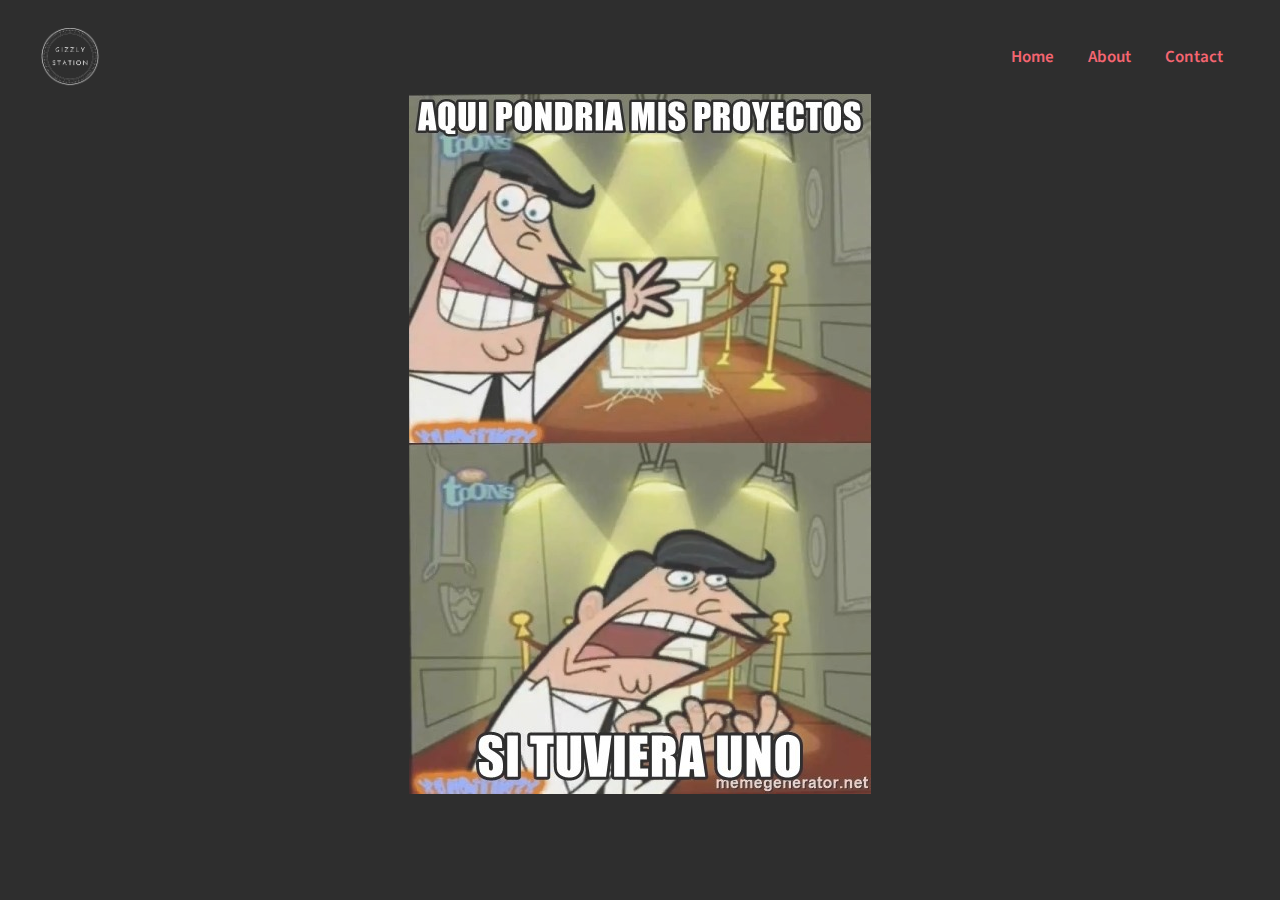
<file: projects/index.html>
<!DOCTYPE html>
<html lang="en-US">
<head>
<meta charset="UTF-8">
<meta name="viewport" content="width=device-width, initial-scale=1">
<link rel="profile" href="https://gmpg.org/xfn/11">

<title>Projects &#8211; Gizzly Station</title>
<meta name="robots" content="max-image-preview:large">
<link rel="dns-prefetch" href="//fonts.googleapis.com">
<link rel="dns-prefetch" href="//s.w.org">
<link rel="alternate" type="application/rss+xml" title="Gizzly Station &raquo; Feed" href="https://facugizzly.github.io/gizzlystation/feed/">
<link rel="alternate" type="application/rss+xml" title="Gizzly Station &raquo; Comments Feed" href="https://facugizzly.github.io/gizzlystation/comments/feed/">
<script>
window._wpemojiSettings = {"baseUrl":"https:\/\/s.w.org\/images\/core\/emoji\/14.0.0\/72x72\/","ext":".png","svgUrl":"https:\/\/s.w.org\/images\/core\/emoji\/14.0.0\/svg\/","svgExt":".svg","source":{"concatemoji":"https:\/\/facugizzly.github.io\/gizzlystation\/wp-includes\/js\/wp-emoji-release.min.js?ver=6.0.3"}};
/*! This file is auto-generated */
!function(e,a,t){var n,r,o,i=a.createElement("canvas"),p=i.getContext&&i.getContext("2d");function s(e,t){var a=String.fromCharCode,e=(p.clearRect(0,0,i.width,i.height),p.fillText(a.apply(this,e),0,0),i.toDataURL());return p.clearRect(0,0,i.width,i.height),p.fillText(a.apply(this,t),0,0),e===i.toDataURL()}function c(e){var t=a.createElement("script");t.src=e,t.defer=t.type="text/javascript",a.getElementsByTagName("head")[0].appendChild(t)}for(o=Array("flag","emoji"),t.supports={everything:!0,everythingExceptFlag:!0},r=0;r<o.length;r++)t.supports[o[r]]=function(e){if(!p||!p.fillText)return!1;switch(p.textBaseline="top",p.font="600 32px Arial",e){case"flag":return s([127987,65039,8205,9895,65039],[127987,65039,8203,9895,65039])?!1:!s([55356,56826,55356,56819],[55356,56826,8203,55356,56819])&&!s([55356,57332,56128,56423,56128,56418,56128,56421,56128,56430,56128,56423,56128,56447],[55356,57332,8203,56128,56423,8203,56128,56418,8203,56128,56421,8203,56128,56430,8203,56128,56423,8203,56128,56447]);case"emoji":return!s([129777,127995,8205,129778,127999],[129777,127995,8203,129778,127999])}return!1}(o[r]),t.supports.everything=t.supports.everything&&t.supports[o[r]],"flag"!==o[r]&&(t.supports.everythingExceptFlag=t.supports.everythingExceptFlag&&t.supports[o[r]]);t.supports.everythingExceptFlag=t.supports.everythingExceptFlag&&!t.supports.flag,t.DOMReady=!1,t.readyCallback=function(){t.DOMReady=!0},t.supports.everything||(n=function(){t.readyCallback()},a.addEventListener?(a.addEventListener("DOMContentLoaded",n,!1),e.addEventListener("load",n,!1)):(e.attachEvent("onload",n),a.attachEvent("onreadystatechange",function(){"complete"===a.readyState&&t.readyCallback()})),(e=t.source||{}).concatemoji?c(e.concatemoji):e.wpemoji&&e.twemoji&&(c(e.twemoji),c(e.wpemoji)))}(window,document,window._wpemojiSettings);
</script>
<style>img.wp-smiley,
img.emoji {
	display: inline !important;
	border: none !important;
	box-shadow: none !important;
	height: 1em !important;
	width: 1em !important;
	margin: 0 0.07em !important;
	vertical-align: -0.1em !important;
	background: none !important;
	padding: 0 !important;
}</style>
	<link rel="stylesheet" id="astra-theme-css-css" href="https://facugizzly.github.io/gizzlystation/wp-content/themes/astra/assets/css/minified/main.min.css?ver=3.9.1" media="all">
<style id="astra-theme-css-inline-css">.ast-no-sidebar .entry-content .alignfull {margin-left: calc( -50vw + 50%);margin-right: calc( -50vw + 50%);max-width: 100vw;width: 100vw;}.ast-no-sidebar .entry-content .alignwide {margin-left: calc(-41vw + 50%);margin-right: calc(-41vw + 50%);max-width: unset;width: unset;}.ast-no-sidebar .entry-content .alignfull .alignfull,.ast-no-sidebar .entry-content .alignfull .alignwide,.ast-no-sidebar .entry-content .alignwide .alignfull,.ast-no-sidebar .entry-content .alignwide .alignwide,.ast-no-sidebar .entry-content .wp-block-column .alignfull,.ast-no-sidebar .entry-content .wp-block-column .alignwide{width: 100%;margin-left: auto;margin-right: auto;}.wp-block-gallery,.blocks-gallery-grid {margin: 0;}.wp-block-separator {max-width: 100px;}.wp-block-separator.is-style-wide,.wp-block-separator.is-style-dots {max-width: none;}.entry-content .has-2-columns .wp-block-column:first-child {padding-right: 10px;}.entry-content .has-2-columns .wp-block-column:last-child {padding-left: 10px;}@media (max-width: 782px) {.entry-content .wp-block-columns .wp-block-column {flex-basis: 100%;}.entry-content .has-2-columns .wp-block-column:first-child {padding-right: 0;}.entry-content .has-2-columns .wp-block-column:last-child {padding-left: 0;}}body .entry-content .wp-block-latest-posts {margin-left: 0;}body .entry-content .wp-block-latest-posts li {list-style: none;}.ast-no-sidebar .ast-container .entry-content .wp-block-latest-posts {margin-left: 0;}.ast-header-break-point .entry-content .alignwide {margin-left: auto;margin-right: auto;}.entry-content .blocks-gallery-item img {margin-bottom: auto;}.wp-block-pullquote {border-top: 4px solid #555d66;border-bottom: 4px solid #555d66;color: #40464d;}:root{--ast-container-default-xlg-padding:6.67em;--ast-container-default-lg-padding:5.67em;--ast-container-default-slg-padding:4.34em;--ast-container-default-md-padding:3.34em;--ast-container-default-sm-padding:6.67em;--ast-container-default-xs-padding:2.4em;--ast-container-default-xxs-padding:1.4em;}html{font-size:106.25%;}a,.page-title{color:#f24444;}a:hover,a:focus{color:#ffffff;}body,button,input,select,textarea,.ast-button,.ast-custom-button{font-family:'Source Sans Pro',sans-serif;font-weight:400;font-size:17px;font-size:1rem;line-height:1.7;}blockquote{color:#b4b4b4;}p,.entry-content p{margin-bottom:0em;}h1,.entry-content h1,h2,.entry-content h2,h3,.entry-content h3,h4,.entry-content h4,h5,.entry-content h5,h6,.entry-content h6,.site-title,.site-title a{font-family:'Montserrat',sans-serif;font-weight:700;text-transform:none;}.site-title{font-size:35px;font-size:2.0588235294118rem;display:none;}header .custom-logo-link img{max-width:60px;}.astra-logo-svg{width:60px;}.ast-archive-description .ast-archive-title{font-size:40px;font-size:2.3529411764706rem;}.site-header .site-description{font-size:15px;font-size:0.88235294117647rem;display:none;}.entry-title{font-size:30px;font-size:1.7647058823529rem;}h1,.entry-content h1{font-size:48px;font-size:2.8235294117647rem;font-weight:700;font-family:'Montserrat',sans-serif;line-height:1.3;text-transform:none;}h2,.entry-content h2{font-size:40px;font-size:2.3529411764706rem;font-weight:700;font-family:'Montserrat',sans-serif;line-height:1.3;text-transform:none;}h3,.entry-content h3{font-size:32px;font-size:1.8823529411765rem;font-weight:700;font-family:'Montserrat',sans-serif;line-height:1.3;text-transform:none;}h4,.entry-content h4{font-size:24px;font-size:1.4117647058824rem;line-height:1.3;font-weight:normal;font-family:'Montserrat',sans-serif;text-transform:none;}h5,.entry-content h5{font-size:20px;font-size:1.1764705882353rem;line-height:1.3;font-weight:700;font-family:'Montserrat',sans-serif;text-transform:none;}h6,.entry-content h6{font-size:17px;font-size:1rem;line-height:1.3;font-weight:700;font-family:'Montserrat',sans-serif;text-transform:none;}.ast-single-post .entry-title,.page-title{font-size:30px;font-size:1.7647058823529rem;}::selection{background-color:#f24452;color:#ffffff;}body,h1,.entry-title a,.entry-content h1,h2,.entry-content h2,h3,.entry-content h3,h4,.entry-content h4,h5,.entry-content h5,h6,.entry-content h6{color:#ffffff;}.tagcloud a:hover,.tagcloud a:focus,.tagcloud a.current-item{color:#ffffff;border-color:#f24444;background-color:#f24444;}input:focus,input[type="text"]:focus,input[type="email"]:focus,input[type="url"]:focus,input[type="password"]:focus,input[type="reset"]:focus,input[type="search"]:focus,textarea:focus{border-color:#f24444;}input[type="radio"]:checked,input[type=reset],input[type="checkbox"]:checked,input[type="checkbox"]:hover:checked,input[type="checkbox"]:focus:checked,input[type=range]::-webkit-slider-thumb{border-color:#f24444;background-color:#f24444;box-shadow:none;}.site-footer a:hover + .post-count,.site-footer a:focus + .post-count{background:#f24444;border-color:#f24444;}.single .nav-links .nav-previous,.single .nav-links .nav-next{color:#f24444;}.entry-meta,.entry-meta *{line-height:1.45;color:#f24444;}.entry-meta a:hover,.entry-meta a:hover *,.entry-meta a:focus,.entry-meta a:focus *,.page-links > .page-link,.page-links .page-link:hover,.post-navigation a:hover{color:#ffffff;}#cat option,.secondary .calendar_wrap thead a,.secondary .calendar_wrap thead a:visited{color:#f24444;}.secondary .calendar_wrap #today,.ast-progress-val span{background:#f24444;}.secondary a:hover + .post-count,.secondary a:focus + .post-count{background:#f24444;border-color:#f24444;}.calendar_wrap #today > a{color:#ffffff;}.page-links .page-link,.single .post-navigation a{color:#f24444;}.ast-archive-title{color:var(--ast-global-color-1);}.widget-title{font-size:24px;font-size:1.4117647058824rem;color:var(--ast-global-color-1);}.ast-logo-title-inline .site-logo-img{padding-right:1em;}.site-logo-img img{ transition:all 0.2s linear;}.ast-page-builder-template .hentry {margin: 0;}.ast-page-builder-template .site-content > .ast-container {max-width: 100%;padding: 0;}.ast-page-builder-template .site-content #primary {padding: 0;margin: 0;}.ast-page-builder-template .no-results {text-align: center;margin: 4em auto;}.ast-page-builder-template .ast-pagination {padding: 2em;}.ast-page-builder-template .entry-header.ast-no-title.ast-no-thumbnail {margin-top: 0;}.ast-page-builder-template .entry-header.ast-header-without-markup {margin-top: 0;margin-bottom: 0;}.ast-page-builder-template .entry-header.ast-no-title.ast-no-meta {margin-bottom: 0;}.ast-page-builder-template.single .post-navigation {padding-bottom: 2em;}.ast-page-builder-template.single-post .site-content > .ast-container {max-width: 100%;}.ast-page-builder-template .entry-header {margin-top: 4em;margin-left: auto;margin-right: auto;padding-left: 20px;padding-right: 20px;}.single.ast-page-builder-template .entry-header {padding-left: 20px;padding-right: 20px;}.ast-page-builder-template .ast-archive-description {margin: 4em auto 0;padding-left: 20px;padding-right: 20px;}@media (max-width:921px){#ast-desktop-header{display:none;}}@media (min-width:921px){#ast-mobile-header{display:none;}}.wp-block-buttons.aligncenter{justify-content:center;}@media (max-width:921px){.ast-theme-transparent-header #primary,.ast-theme-transparent-header #secondary{padding:0;}}@media (max-width:921px){.ast-plain-container.ast-no-sidebar #primary{padding:0;}}.ast-plain-container.ast-no-sidebar #primary{margin-top:0;margin-bottom:0;}@media (min-width:1200px){.wp-block-group .has-background{padding:20px;}}@media (min-width:1200px){.wp-block-cover-image.alignwide .wp-block-cover__inner-container,.wp-block-cover.alignwide .wp-block-cover__inner-container,.wp-block-cover-image.alignfull .wp-block-cover__inner-container,.wp-block-cover.alignfull .wp-block-cover__inner-container{width:100%;}}.wp-block-columns{margin-bottom:unset;}.wp-block-image.size-full{margin:2rem 0;}.wp-block-separator.has-background{padding:0;}.wp-block-gallery{margin-bottom:1.6em;}.wp-block-group{padding-top:4em;padding-bottom:4em;}.wp-block-group__inner-container .wp-block-columns:last-child,.wp-block-group__inner-container :last-child,.wp-block-table table{margin-bottom:0;}.blocks-gallery-grid{width:100%;}.wp-block-navigation-link__content{padding:5px 0;}.wp-block-group .wp-block-group .has-text-align-center,.wp-block-group .wp-block-column .has-text-align-center{max-width:100%;}.has-text-align-center{margin:0 auto;}@media (max-width:1200px){.wp-block-group{padding:3em;}.wp-block-group .wp-block-group{padding:1.5em;}.wp-block-columns,.wp-block-column{margin:1rem 0;}}@media (min-width:921px){.wp-block-columns .wp-block-group{padding:2em;}}@media (max-width:544px){.wp-block-cover-image .wp-block-cover__inner-container,.wp-block-cover .wp-block-cover__inner-container{width:unset;}.wp-block-cover,.wp-block-cover-image{padding:2em 0;}.wp-block-group,.wp-block-cover{padding:2em;}.wp-block-media-text__media img,.wp-block-media-text__media video{width:unset;max-width:100%;}.wp-block-media-text.has-background .wp-block-media-text__content{padding:1em;}}.wp-block-image.aligncenter{margin-left:auto;margin-right:auto;}.wp-block-table.aligncenter{margin-left:auto;margin-right:auto;}@media (min-width:544px){.entry-content .wp-block-media-text.has-media-on-the-right .wp-block-media-text__content{padding:0 8% 0 0;}.entry-content .wp-block-media-text .wp-block-media-text__content{padding:0 0 0 8%;}.ast-plain-container .site-content .entry-content .has-custom-content-position.is-position-bottom-left > *,.ast-plain-container .site-content .entry-content .has-custom-content-position.is-position-bottom-right > *,.ast-plain-container .site-content .entry-content .has-custom-content-position.is-position-top-left > *,.ast-plain-container .site-content .entry-content .has-custom-content-position.is-position-top-right > *,.ast-plain-container .site-content .entry-content .has-custom-content-position.is-position-center-right > *,.ast-plain-container .site-content .entry-content .has-custom-content-position.is-position-center-left > *{margin:0;}}@media (max-width:544px){.entry-content .wp-block-media-text .wp-block-media-text__content{padding:8% 0;}.wp-block-media-text .wp-block-media-text__media img{width:auto;max-width:100%;}}.wp-block-button.is-style-outline .wp-block-button__link{border-color:var(--ast-global-color-0);}.wp-block-button.is-style-outline > .wp-block-button__link:not(.has-text-color),.wp-block-button.wp-block-button__link.is-style-outline:not(.has-text-color){color:var(--ast-global-color-0);}.wp-block-button.is-style-outline .wp-block-button__link:hover,.wp-block-button.is-style-outline .wp-block-button__link:focus{color:var(--ast-global-color-2) !important;background-color:var(--ast-global-color-1);border-color:var(--ast-global-color-1);}.post-page-numbers.current .page-link,.ast-pagination .page-numbers.current{color:#ffffff;border-color:#f24452;background-color:#f24452;border-radius:2px;}@media (min-width:544px){.entry-content > .alignleft{margin-right:20px;}.entry-content > .alignright{margin-left:20px;}}h1.widget-title{font-weight:700;}h2.widget-title{font-weight:700;}h3.widget-title{font-weight:700;}@media (max-width:921px){.ast-separate-container #primary,.ast-separate-container #secondary{padding:1.5em 0;}#primary,#secondary{padding:1.5em 0;margin:0;}.ast-left-sidebar #content > .ast-container{display:flex;flex-direction:column-reverse;width:100%;}.ast-separate-container .ast-article-post,.ast-separate-container .ast-article-single{padding:1.5em 2.14em;}.ast-author-box img.avatar{margin:20px 0 0 0;}}@media (min-width:922px){.ast-separate-container.ast-right-sidebar #primary,.ast-separate-container.ast-left-sidebar #primary{border:0;}.search-no-results.ast-separate-container #primary{margin-bottom:4em;}}.elementor-button-wrapper .elementor-button{border-style:solid;text-decoration:none;border-top-width:0;border-right-width:0;border-left-width:0;border-bottom-width:0;}body .elementor-button.elementor-size-sm,body .elementor-button.elementor-size-xs,body .elementor-button.elementor-size-md,body .elementor-button.elementor-size-lg,body .elementor-button.elementor-size-xl,body .elementor-button{border-radius:4px;padding-top:17px;padding-right:40px;padding-bottom:17px;padding-left:40px;}@media (max-width:921px){.elementor-button-wrapper .elementor-button.elementor-size-sm,.elementor-button-wrapper .elementor-button.elementor-size-xs,.elementor-button-wrapper .elementor-button.elementor-size-md,.elementor-button-wrapper .elementor-button.elementor-size-lg,.elementor-button-wrapper .elementor-button.elementor-size-xl,.elementor-button-wrapper .elementor-button{padding-top:16px;padding-right:32px;padding-bottom:16px;padding-left:32px;}}@media (max-width:544px){.elementor-button-wrapper .elementor-button.elementor-size-sm,.elementor-button-wrapper .elementor-button.elementor-size-xs,.elementor-button-wrapper .elementor-button.elementor-size-md,.elementor-button-wrapper .elementor-button.elementor-size-lg,.elementor-button-wrapper .elementor-button.elementor-size-xl,.elementor-button-wrapper .elementor-button{padding-top:15px;padding-right:28px;padding-bottom:15px;padding-left:28px;}}.elementor-button-wrapper .elementor-button{border-color:var(--ast-global-color-0);background-color:var(--ast-global-color-0);}.elementor-button-wrapper .elementor-button:hover,.elementor-button-wrapper .elementor-button:focus{color:var(--ast-global-color-2);background-color:var(--ast-global-color-1);border-color:var(--ast-global-color-1);}.wp-block-button .wp-block-button__link ,.elementor-button-wrapper .elementor-button,.elementor-button-wrapper .elementor-button:visited{color:var(--ast-global-color-2);}.elementor-button-wrapper .elementor-button{font-family:inherit;font-weight:400;line-height:1;text-transform:none;}body .elementor-button.elementor-size-sm,body .elementor-button.elementor-size-xs,body .elementor-button.elementor-size-md,body .elementor-button.elementor-size-lg,body .elementor-button.elementor-size-xl,body .elementor-button{font-size:14px;font-size:0.82352941176471rem;}.wp-block-button .wp-block-button__link:hover,.wp-block-button .wp-block-button__link:focus{color:var(--ast-global-color-2);background-color:var(--ast-global-color-1);border-color:var(--ast-global-color-1);}.elementor-widget-heading h1.elementor-heading-title{line-height:1.3;}.elementor-widget-heading h2.elementor-heading-title{line-height:1.3;}.elementor-widget-heading h3.elementor-heading-title{line-height:1.3;}.elementor-widget-heading h4.elementor-heading-title{line-height:1.3;}.elementor-widget-heading h5.elementor-heading-title{line-height:1.3;}.elementor-widget-heading h6.elementor-heading-title{line-height:1.3;}.wp-block-button .wp-block-button__link{border-color:var(--ast-global-color-0);background-color:var(--ast-global-color-0);color:var(--ast-global-color-2);font-family:inherit;font-weight:400;line-height:1;text-transform:none;font-size:14px;font-size:0.82352941176471rem;border-radius:4px;padding-top:17px;padding-right:40px;padding-bottom:17px;padding-left:40px;}@media (max-width:921px){.wp-block-button .wp-block-button__link{font-size:16px;font-size:0.94117647058824rem;padding-top:16px;padding-right:32px;padding-bottom:16px;padding-left:32px;}}@media (max-width:544px){.wp-block-button .wp-block-button__link{font-size:14px;font-size:0.82352941176471rem;padding-top:15px;padding-right:28px;padding-bottom:15px;padding-left:28px;}}.menu-toggle,button,.ast-button,.ast-custom-button,.button,input#submit,input[type="button"],input[type="submit"],input[type="reset"],form[CLASS*="wp-block-search__"].wp-block-search .wp-block-search__inside-wrapper .wp-block-search__button,body .wp-block-file .wp-block-file__button{border-style:solid;border-top-width:0;border-right-width:0;border-left-width:0;border-bottom-width:0;color:var(--ast-global-color-2);border-color:var(--ast-global-color-0);background-color:var(--ast-global-color-0);border-radius:4px;padding-top:17px;padding-right:40px;padding-bottom:17px;padding-left:40px;font-family:inherit;font-weight:400;font-size:14px;font-size:0.82352941176471rem;line-height:1;text-transform:none;}button:focus,.menu-toggle:hover,button:hover,.ast-button:hover,.ast-custom-button:hover .button:hover,.ast-custom-button:hover ,input[type=reset]:hover,input[type=reset]:focus,input#submit:hover,input#submit:focus,input[type="button"]:hover,input[type="button"]:focus,input[type="submit"]:hover,input[type="submit"]:focus,form[CLASS*="wp-block-search__"].wp-block-search .wp-block-search__inside-wrapper .wp-block-search__button:hover,form[CLASS*="wp-block-search__"].wp-block-search .wp-block-search__inside-wrapper .wp-block-search__button:focus,body .wp-block-file .wp-block-file__button:hover,body .wp-block-file .wp-block-file__button:focus{color:var(--ast-global-color-2);background-color:var(--ast-global-color-1);border-color:var(--ast-global-color-1);}@media (min-width:544px){.ast-container{max-width:100%;}}@media (max-width:544px){.ast-separate-container .ast-article-post,.ast-separate-container .ast-article-single,.ast-separate-container .comments-title,.ast-separate-container .ast-archive-description{padding:1.5em 1em;}.ast-separate-container #content .ast-container{padding-left:0.54em;padding-right:0.54em;}.ast-separate-container .ast-comment-list li.depth-1{padding:1.5em 1em;margin-bottom:1.5em;}.ast-separate-container .ast-comment-list .bypostauthor{padding:.5em;}.ast-search-menu-icon.ast-dropdown-active .search-field{width:170px;}.menu-toggle,button,.ast-button,.button,input#submit,input[type="button"],input[type="submit"],input[type="reset"]{padding-top:15px;padding-right:28px;padding-bottom:15px;padding-left:28px;font-size:14px;font-size:0.82352941176471rem;}}@media (max-width:921px){.menu-toggle,button,.ast-button,.button,input#submit,input[type="button"],input[type="submit"],input[type="reset"]{padding-top:16px;padding-right:32px;padding-bottom:16px;padding-left:32px;font-size:16px;font-size:0.94117647058824rem;}.ast-mobile-header-stack .main-header-bar .ast-search-menu-icon{display:inline-block;}.ast-header-break-point.ast-header-custom-item-outside .ast-mobile-header-stack .main-header-bar .ast-search-icon{margin:0;}.ast-comment-avatar-wrap img{max-width:2.5em;}.ast-separate-container .ast-comment-list li.depth-1{padding:1.5em 2.14em;}.ast-separate-container .comment-respond{padding:2em 2.14em;}.ast-comment-meta{padding:0 1.8888em 1.3333em;}}body,.ast-separate-container{background-color:var(--ast-global-color-5);;background-image:none;;}.entry-content > .wp-block-group,.entry-content > .wp-block-media-text,.entry-content > .wp-block-cover,.entry-content > .wp-block-columns{max-width:58em;width:calc(100% - 4em);margin-left:auto;margin-right:auto;}.entry-content [class*="__inner-container"] > .alignfull{max-width:100%;margin-left:0;margin-right:0;}.entry-content [class*="__inner-container"] > *:not(.alignwide):not(.alignfull):not(.alignleft):not(.alignright){margin-left:auto;margin-right:auto;}.entry-content [class*="__inner-container"] > *:not(.alignwide):not(p):not(.alignfull):not(.alignleft):not(.alignright):not(.is-style-wide):not(iframe){max-width:50rem;width:100%;}@media (min-width:921px){.entry-content > .wp-block-group.alignwide.has-background,.entry-content > .wp-block-group.alignfull.has-background,.entry-content > .wp-block-cover.alignwide,.entry-content > .wp-block-cover.alignfull,.entry-content > .wp-block-columns.has-background.alignwide,.entry-content > .wp-block-columns.has-background.alignfull{margin-top:0;margin-bottom:0;padding:6em 4em;}.entry-content > .wp-block-columns.has-background{margin-bottom:0;}}@media (min-width:1200px){.entry-content .alignfull p{max-width:1200px;}.entry-content .alignfull{max-width:100%;width:100%;}.ast-page-builder-template .entry-content .alignwide,.entry-content [class*="__inner-container"] > .alignwide{max-width:1200px;margin-left:0;margin-right:0;}.entry-content .alignfull [class*="__inner-container"] > .alignwide{max-width:80rem;}}@media (min-width:545px){.site-main .entry-content > .alignwide{margin:0 auto;}.wp-block-group.has-background,.entry-content > .wp-block-cover,.entry-content > .wp-block-columns.has-background{padding:4em;margin-top:0;margin-bottom:0;}.entry-content .wp-block-media-text.alignfull .wp-block-media-text__content,.entry-content .wp-block-media-text.has-background .wp-block-media-text__content{padding:0 8%;}}@media (max-width:921px){.widget-title{font-size:24px;font-size:1.4117647058824rem;}body,button,input,select,textarea,.ast-button,.ast-custom-button{font-size:17px;font-size:1rem;}#secondary,#secondary button,#secondary input,#secondary select,#secondary textarea{font-size:17px;font-size:1rem;}.site-title{display:none;}.ast-archive-description .ast-archive-title{font-size:40px;}.site-header .site-description{display:none;}.entry-title{font-size:30px;}h1,.entry-content h1{font-size:36px;}h2,.entry-content h2{font-size:30px;}h3,.entry-content h3{font-size:25px;}h4,.entry-content h4{font-size:20px;font-size:1.1764705882353rem;}h5,.entry-content h5{font-size:17px;font-size:1rem;}h6,.entry-content h6{font-size:15px;font-size:0.88235294117647rem;}.ast-single-post .entry-title,.page-title{font-size:30px;}.astra-logo-svg{width:60px;}header .custom-logo-link img,.ast-header-break-point .site-logo-img .custom-mobile-logo-link img{max-width:60px;}}@media (max-width:544px){.widget-title{font-size:24px;font-size:1.4117647058824rem;}body,button,input,select,textarea,.ast-button,.ast-custom-button{font-size:17px;font-size:1rem;}#secondary,#secondary button,#secondary input,#secondary select,#secondary textarea{font-size:17px;font-size:1rem;}.site-title{display:none;}.ast-archive-description .ast-archive-title{font-size:40px;}.site-header .site-description{display:none;}.entry-title{font-size:30px;}h1,.entry-content h1{font-size:32px;}h2,.entry-content h2{font-size:26px;}h3,.entry-content h3{font-size:22px;}h4,.entry-content h4{font-size:18px;font-size:1.0588235294118rem;}h5,.entry-content h5{font-size:15px;font-size:0.88235294117647rem;}h6,.entry-content h6{font-size:13px;font-size:0.76470588235294rem;}.ast-single-post .entry-title,.page-title{font-size:30px;}header .custom-logo-link img,.ast-header-break-point .site-branding img,.ast-header-break-point .custom-logo-link img{max-width:50px;}.astra-logo-svg{width:50px;}.ast-header-break-point .site-logo-img .custom-mobile-logo-link img{max-width:50px;}}@media (max-width:544px){html{font-size:106.25%;}}@media (min-width:922px){.ast-container{max-width:1240px;}}@media (min-width:922px){.site-content .ast-container{display:flex;}}@media (max-width:921px){.site-content .ast-container{flex-direction:column;}}@media (min-width:922px){.main-header-menu .sub-menu .menu-item.ast-left-align-sub-menu:hover > .sub-menu,.main-header-menu .sub-menu .menu-item.ast-left-align-sub-menu.focus > .sub-menu{margin-left:-0px;}}.ast-theme-transparent-header .ast-header-search .astra-search-icon,.ast-theme-transparent-header .ast-header-search .search-field::placeholder,.ast-theme-transparent-header .ast-header-search .ast-icon{color:#ffffff;}.ast-theme-transparent-header [data-section="section-header-mobile-trigger"] .ast-button-wrap .mobile-menu-toggle-icon .ast-mobile-svg{fill:#ffffff;}.ast-theme-transparent-header [data-section="section-header-mobile-trigger"] .ast-button-wrap .mobile-menu-wrap .mobile-menu{color:#ffffff;}.ast-theme-transparent-header [data-section="section-header-mobile-trigger"] .ast-button-wrap .ast-mobile-menu-trigger-fill{background:var(--ast-global-color-0);}.ast-theme-transparent-header [data-section="section-header-mobile-trigger"] .ast-button-wrap .ast-mobile-menu-trigger-fill,.ast-theme-transparent-header [data-section="section-header-mobile-trigger"] .ast-button-wrap .ast-mobile-menu-trigger-minimal{color:#ffffff;border:none;}.wp-block-search {margin-bottom: 20px;}.wp-block-site-tagline {margin-top: 20px;}form.wp-block-search .wp-block-search__input,.wp-block-search.wp-block-search__button-inside .wp-block-search__inside-wrapper {border-color: #eaeaea;background: #fafafa;}.wp-block-search.wp-block-search__button-inside .wp-block-search__inside-wrapper .wp-block-search__input:focus,.wp-block-loginout input:focus {outline: thin dotted;}.wp-block-loginout input:focus {border-color: transparent;} form.wp-block-search .wp-block-search__inside-wrapper .wp-block-search__input {padding: 12px;}form.wp-block-search .wp-block-search__button svg {fill: currentColor;width: 20px;height: 20px;}.wp-block-loginout p label {display: block;}.wp-block-loginout p:not(.login-remember):not(.login-submit) input {width: 100%;}.wp-block-loginout .login-remember input {width: 1.1rem;height: 1.1rem;margin: 0 5px 4px 0;vertical-align: middle;}blockquote,cite {font-style: initial;}.wp-block-file {display: flex;align-items: center;flex-wrap: wrap;justify-content: space-between;}.wp-block-pullquote {border: none;}.wp-block-pullquote blockquote::before {content: "\201D";font-family: "Helvetica",sans-serif;display: flex;transform: rotate( 180deg );font-size: 6rem;font-style: normal;line-height: 1;font-weight: bold;align-items: center;justify-content: center;}.has-text-align-right > blockquote::before {justify-content: flex-start;}.has-text-align-left > blockquote::before {justify-content: flex-end;}figure.wp-block-pullquote.is-style-solid-color blockquote {max-width: 100%;text-align: inherit;}blockquote {padding: 0 1.2em 1.2em;}.wp-block-button__link {border: 2px solid currentColor;}body .wp-block-file .wp-block-file__button {text-decoration: none;}ul.wp-block-categories-list.wp-block-categories,ul.wp-block-archives-list.wp-block-archives {list-style-type: none;}ul,ol {margin-left: 20px;}figure.alignright figcaption {text-align: right;}:root .has-ast-global-color-0-color{color:var(--ast-global-color-0);}:root .has-ast-global-color-0-background-color{background-color:var(--ast-global-color-0);}:root .wp-block-button .has-ast-global-color-0-color{color:var(--ast-global-color-0);}:root .wp-block-button .has-ast-global-color-0-background-color{background-color:var(--ast-global-color-0);}:root .has-ast-global-color-1-color{color:var(--ast-global-color-1);}:root .has-ast-global-color-1-background-color{background-color:var(--ast-global-color-1);}:root .wp-block-button .has-ast-global-color-1-color{color:var(--ast-global-color-1);}:root .wp-block-button .has-ast-global-color-1-background-color{background-color:var(--ast-global-color-1);}:root .has-ast-global-color-2-color{color:var(--ast-global-color-2);}:root .has-ast-global-color-2-background-color{background-color:var(--ast-global-color-2);}:root .wp-block-button .has-ast-global-color-2-color{color:var(--ast-global-color-2);}:root .wp-block-button .has-ast-global-color-2-background-color{background-color:var(--ast-global-color-2);}:root .has-ast-global-color-3-color{color:var(--ast-global-color-3);}:root .has-ast-global-color-3-background-color{background-color:var(--ast-global-color-3);}:root .wp-block-button .has-ast-global-color-3-color{color:var(--ast-global-color-3);}:root .wp-block-button .has-ast-global-color-3-background-color{background-color:var(--ast-global-color-3);}:root .has-ast-global-color-4-color{color:var(--ast-global-color-4);}:root .has-ast-global-color-4-background-color{background-color:var(--ast-global-color-4);}:root .wp-block-button .has-ast-global-color-4-color{color:var(--ast-global-color-4);}:root .wp-block-button .has-ast-global-color-4-background-color{background-color:var(--ast-global-color-4);}:root .has-ast-global-color-5-color{color:var(--ast-global-color-5);}:root .has-ast-global-color-5-background-color{background-color:var(--ast-global-color-5);}:root .wp-block-button .has-ast-global-color-5-color{color:var(--ast-global-color-5);}:root .wp-block-button .has-ast-global-color-5-background-color{background-color:var(--ast-global-color-5);}:root .has-ast-global-color-6-color{color:var(--ast-global-color-6);}:root .has-ast-global-color-6-background-color{background-color:var(--ast-global-color-6);}:root .wp-block-button .has-ast-global-color-6-color{color:var(--ast-global-color-6);}:root .wp-block-button .has-ast-global-color-6-background-color{background-color:var(--ast-global-color-6);}:root .has-ast-global-color-7-color{color:var(--ast-global-color-7);}:root .has-ast-global-color-7-background-color{background-color:var(--ast-global-color-7);}:root .wp-block-button .has-ast-global-color-7-color{color:var(--ast-global-color-7);}:root .wp-block-button .has-ast-global-color-7-background-color{background-color:var(--ast-global-color-7);}:root .has-ast-global-color-8-color{color:var(--ast-global-color-8);}:root .has-ast-global-color-8-background-color{background-color:var(--ast-global-color-8);}:root .wp-block-button .has-ast-global-color-8-color{color:var(--ast-global-color-8);}:root .wp-block-button .has-ast-global-color-8-background-color{background-color:var(--ast-global-color-8);}:root{--ast-global-color-0:#f24444;--ast-global-color-1:#04adbf;--ast-global-color-2:#0d6973;--ast-global-color-3:#261e14;--ast-global-color-4:#f24452;--ast-global-color-5:#ffffff;--ast-global-color-6:#f2f5f7;--ast-global-color-7:#424242;--ast-global-color-8:#000000;}:root {--ast-border-color : #dddddd;}.ast-theme-transparent-header #masthead .site-logo-img .transparent-custom-logo .astra-logo-svg{width:60px;}.ast-theme-transparent-header #masthead .site-logo-img .transparent-custom-logo img{ max-width:60px;}@media (max-width:921px){.ast-theme-transparent-header #masthead .site-logo-img .transparent-custom-logo .astra-logo-svg{width:60px;}.ast-theme-transparent-header #masthead .site-logo-img .transparent-custom-logo img{ max-width:60px;}}@media (max-width:543px){.ast-theme-transparent-header #masthead .site-logo-img .transparent-custom-logo .astra-logo-svg{width:50px;}.ast-theme-transparent-header #masthead .site-logo-img .transparent-custom-logo img{ max-width:50px;}}@media (min-width:921px){.ast-theme-transparent-header #masthead{position:absolute;left:0;right:0;}.ast-theme-transparent-header .main-header-bar,.ast-theme-transparent-header.ast-header-break-point .main-header-bar{background:none;}body.elementor-editor-active.ast-theme-transparent-header #masthead,.fl-builder-edit .ast-theme-transparent-header #masthead,body.vc_editor.ast-theme-transparent-header #masthead,body.brz-ed.ast-theme-transparent-header #masthead{z-index:0;}.ast-header-break-point.ast-replace-site-logo-transparent.ast-theme-transparent-header .custom-mobile-logo-link{display:none;}.ast-header-break-point.ast-replace-site-logo-transparent.ast-theme-transparent-header .transparent-custom-logo{display:inline-block;}.ast-theme-transparent-header .ast-above-header,.ast-theme-transparent-header .ast-above-header.ast-above-header-bar{background-image:none;background-color:transparent;}.ast-theme-transparent-header .ast-below-header{background-image:none;background-color:transparent;}}.ast-theme-transparent-header .site-title a,.ast-theme-transparent-header .site-title a:focus,.ast-theme-transparent-header .site-title a:hover,.ast-theme-transparent-header .site-title a:visited{color:var(--ast-global-color-5);}.ast-theme-transparent-header .site-header .site-description{color:var(--ast-global-color-5);}.ast-theme-transparent-header .ast-builder-menu .main-header-menu,.ast-theme-transparent-header .ast-builder-menu .main-header-menu .sub-menu,.ast-theme-transparent-header .ast-builder-menu .main-header-menu,.ast-theme-transparent-header.ast-header-break-point .ast-builder-menu .main-header-bar-wrap .main-header-menu,.ast-flyout-menu-enable.ast-header-break-point.ast-theme-transparent-header .main-header-bar-navigation .site-navigation,.ast-fullscreen-menu-enable.ast-header-break-point.ast-theme-transparent-header .main-header-bar-navigation .site-navigation,.ast-flyout-above-menu-enable.ast-header-break-point.ast-theme-transparent-header .ast-above-header-navigation-wrap .ast-above-header-navigation,.ast-flyout-below-menu-enable.ast-header-break-point.ast-theme-transparent-header .ast-below-header-navigation-wrap .ast-below-header-actual-nav,.ast-fullscreen-above-menu-enable.ast-header-break-point.ast-theme-transparent-header .ast-above-header-navigation-wrap,.ast-fullscreen-below-menu-enable.ast-header-break-point.ast-theme-transparent-header .ast-below-header-navigation-wrap,.ast-theme-transparent-header .main-header-menu .menu-link{background-color:rgba(255,255,255,0);}.ast-theme-transparent-header .ast-builder-menu .main-header-menu,.ast-theme-transparent-header .ast-builder-menu .main-header-menu .menu-link,.ast-theme-transparent-header [CLASS*="ast-builder-menu-"] .main-header-menu .menu-item > .menu-link,.ast-theme-transparent-header .ast-masthead-custom-menu-items,.ast-theme-transparent-header .ast-masthead-custom-menu-items a,.ast-theme-transparent-header .ast-builder-menu .main-header-menu .menu-item > .ast-menu-toggle,.ast-theme-transparent-header .ast-builder-menu .main-header-menu .menu-item > .ast-menu-toggle,.ast-theme-transparent-header .ast-above-header-navigation a,.ast-header-break-point.ast-theme-transparent-header .ast-above-header-navigation a,.ast-header-break-point.ast-theme-transparent-header .ast-above-header-navigation > ul.ast-above-header-menu > .menu-item-has-children:not(.current-menu-item) > .ast-menu-toggle,.ast-theme-transparent-header .ast-below-header-menu,.ast-theme-transparent-header .ast-below-header-menu a,.ast-header-break-point.ast-theme-transparent-header .ast-below-header-menu a,.ast-header-break-point.ast-theme-transparent-header .ast-below-header-menu,.ast-theme-transparent-header .main-header-menu .menu-link{color:var(--ast-global-color-4);}.ast-theme-transparent-header .ast-builder-menu .main-header-menu .menu-item:hover > .menu-link,.ast-theme-transparent-header .ast-builder-menu .main-header-menu .menu-item:hover > .ast-menu-toggle,.ast-theme-transparent-header .ast-builder-menu .main-header-menu .ast-masthead-custom-menu-items a:hover,.ast-theme-transparent-header .ast-builder-menu .main-header-menu .focus > .menu-link,.ast-theme-transparent-header .ast-builder-menu .main-header-menu .focus > .ast-menu-toggle,.ast-theme-transparent-header .ast-builder-menu .main-header-menu .current-menu-item > .menu-link,.ast-theme-transparent-header .ast-builder-menu .main-header-menu .current-menu-ancestor > .menu-link,.ast-theme-transparent-header .ast-builder-menu .main-header-menu .current-menu-item > .ast-menu-toggle,.ast-theme-transparent-header .ast-builder-menu .main-header-menu .current-menu-ancestor > .ast-menu-toggle,.ast-theme-transparent-header [CLASS*="ast-builder-menu-"] .main-header-menu .current-menu-item > .menu-link,.ast-theme-transparent-header [CLASS*="ast-builder-menu-"] .main-header-menu .current-menu-ancestor > .menu-link,.ast-theme-transparent-header [CLASS*="ast-builder-menu-"] .main-header-menu .current-menu-item > .ast-menu-toggle,.ast-theme-transparent-header [CLASS*="ast-builder-menu-"] .main-header-menu .current-menu-ancestor > .ast-menu-toggle,.ast-theme-transparent-header .main-header-menu .menu-item:hover > .menu-link,.ast-theme-transparent-header .main-header-menu .current-menu-item > .menu-link,.ast-theme-transparent-header .main-header-menu .current-menu-ancestor > .menu-link{color:var(--ast-global-color-5);}@media (max-width:921px){.ast-theme-transparent-header #masthead{position:absolute;left:0;right:0;}.ast-theme-transparent-header .main-header-bar,.ast-theme-transparent-header.ast-header-break-point .main-header-bar{background:none;}body.elementor-editor-active.ast-theme-transparent-header #masthead,.fl-builder-edit .ast-theme-transparent-header #masthead,body.vc_editor.ast-theme-transparent-header #masthead,body.brz-ed.ast-theme-transparent-header #masthead{z-index:0;}.ast-header-break-point.ast-replace-site-logo-transparent.ast-theme-transparent-header .custom-mobile-logo-link{display:none;}.ast-header-break-point.ast-replace-site-logo-transparent.ast-theme-transparent-header .transparent-custom-logo{display:inline-block;}.ast-theme-transparent-header .ast-above-header,.ast-theme-transparent-header .ast-above-header.ast-above-header-bar{background-image:none;background-color:transparent;}.ast-theme-transparent-header .ast-below-header{background-image:none;background-color:transparent;}}@media (max-width:921px){.ast-theme-transparent-header .site-title a,.ast-theme-transparent-header .site-title a:focus,.ast-theme-transparent-header .site-title a:hover,.ast-theme-transparent-header .site-title a:visited,.ast-theme-transparent-header .ast-builder-layout-element .ast-site-identity .site-title a,.ast-theme-transparent-header .ast-builder-layout-element .ast-site-identity .site-title a:hover,.ast-theme-transparent-header .ast-builder-layout-element .ast-site-identity .site-title a:focus,.ast-theme-transparent-header .ast-builder-layout-element .ast-site-identity .site-title a:visited{color:#ffffff;}.ast-theme-transparent-header .site-header .site-description{color:#ffffff;}.ast-theme-transparent-header.ast-header-break-point .ast-builder-menu .main-header-menu,.ast-theme-transparent-header.ast-header-break-point .ast-builder-menu.main-header-menu .sub-menu,.ast-theme-transparent-header.ast-header-break-point .ast-builder-menu.main-header-menu,.ast-theme-transparent-header.ast-header-break-point .ast-builder-menu .main-header-bar-wrap .main-header-menu,.ast-flyout-menu-enable.ast-header-break-point.ast-theme-transparent-header .main-header-bar-navigation .site-navigation,.ast-fullscreen-menu-enable.ast-header-break-point.ast-theme-transparent-header .main-header-bar-navigation .site-navigation,.ast-flyout-above-menu-enable.ast-header-break-point.ast-theme-transparent-header .ast-above-header-navigation-wrap .ast-above-header-navigation,.ast-flyout-below-menu-enable.ast-header-break-point.ast-theme-transparent-header .ast-below-header-navigation-wrap .ast-below-header-actual-nav,.ast-fullscreen-above-menu-enable.ast-header-break-point.ast-theme-transparent-header .ast-above-header-navigation-wrap,.ast-fullscreen-below-menu-enable.ast-header-break-point.ast-theme-transparent-header .ast-below-header-navigation-wrap,.ast-theme-transparent-header .main-header-menu .menu-link{background-color:#ffffff;}.ast-theme-transparent-header .ast-builder-menu .main-header-menu,.ast-theme-transparent-header .ast-builder-menu .main-header-menu .menu-link,.ast-theme-transparent-header [CLASS*="ast-builder-menu-"] .main-header-menu .menu-item > .menu-link,.ast-theme-transparent-header .ast-masthead-custom-menu-items,.ast-theme-transparent-header .ast-masthead-custom-menu-items a,.ast-theme-transparent-header .ast-builder-menu .main-header-menu .menu-item > .ast-menu-toggle,.ast-theme-transparent-header .ast-builder-menu .main-header-menu .menu-item > .ast-menu-toggle,.ast-theme-transparent-header .main-header-menu .menu-link{color:#000000;}.ast-theme-transparent-header .ast-builder-menu .main-header-menu .menu-item:hover > .menu-link,.ast-theme-transparent-header .ast-builder-menu .main-header-menu .menu-item:hover > .ast-menu-toggle,.ast-theme-transparent-header .ast-builder-menu .main-header-menu .ast-masthead-custom-menu-items a:hover,.ast-theme-transparent-header .ast-builder-menu .main-header-menu .focus > .menu-link,.ast-theme-transparent-header .ast-builder-menu .main-header-menu .focus > .ast-menu-toggle,.ast-theme-transparent-header .ast-builder-menu .main-header-menu .current-menu-item > .menu-link,.ast-theme-transparent-header .ast-builder-menu .main-header-menu .current-menu-ancestor > .menu-link,.ast-theme-transparent-header .ast-builder-menu .main-header-menu .current-menu-item > .ast-menu-toggle,.ast-theme-transparent-header .ast-builder-menu .main-header-menu .current-menu-ancestor > .ast-menu-toggle,.ast-theme-transparent-header [CLASS*="ast-builder-menu-"] .main-header-menu .current-menu-item > .menu-link,.ast-theme-transparent-header [CLASS*="ast-builder-menu-"] .main-header-menu .current-menu-ancestor > .menu-link,.ast-theme-transparent-header [CLASS*="ast-builder-menu-"] .main-header-menu .current-menu-item > .ast-menu-toggle,.ast-theme-transparent-header [CLASS*="ast-builder-menu-"] .main-header-menu .current-menu-ancestor > .ast-menu-toggle,.ast-theme-transparent-header .main-header-menu .menu-item:hover > .menu-link,.ast-theme-transparent-header .main-header-menu .current-menu-item > .menu-link,.ast-theme-transparent-header .main-header-menu .current-menu-ancestor > .menu-link{color:var(--ast-global-color-0);}}@media (max-width:544px){.ast-theme-transparent-header .site-title a,.ast-theme-transparent-header .site-title a:focus,.ast-theme-transparent-header .site-title a:hover,.ast-theme-transparent-header .site-title a:visited,.ast-theme-transparent-header .ast-builder-layout-element .ast-site-identity .site-title a,.ast-theme-transparent-header .ast-builder-layout-element .ast-site-identity .site-title a:hover,.ast-theme-transparent-header .ast-builder-layout-element .ast-site-identity .site-title a:focus,.ast-theme-transparent-header .ast-builder-layout-element .ast-site-identity .site-title a:visited{color:#ffffff;}.ast-theme-transparent-header .site-header .site-description{color:#ffffff;}.ast-theme-transparent-header.ast-header-break-point .ast-builder-menu .main-header-menu,.ast-theme-transparent-header.ast-header-break-point .ast-builder-menu.main-header-menu .sub-menu,.ast-theme-transparent-header.ast-header-break-point .ast-builder-menu.main-header-menu,.ast-theme-transparent-header.ast-header-break-point .ast-builder-menu .main-header-bar-wrap .main-header-menu,.ast-flyout-menu-enable.ast-header-break-point.ast-theme-transparent-header .main-header-bar-navigation .site-navigation,.ast-fullscreen-menu-enable.ast-header-break-point.ast-theme-transparent-header .main-header-bar-navigation .site-navigation,.ast-flyout-above-menu-enable.ast-header-break-point.ast-theme-transparent-header .ast-above-header-navigation-wrap .ast-above-header-navigation,.ast-flyout-below-menu-enable.ast-header-break-point.ast-theme-transparent-header .ast-below-header-navigation-wrap .ast-below-header-actual-nav,.ast-fullscreen-above-menu-enable.ast-header-break-point.ast-theme-transparent-header .ast-above-header-navigation-wrap,.ast-fullscreen-below-menu-enable.ast-header-break-point.ast-theme-transparent-header .ast-below-header-navigation-wrap,.ast-theme-transparent-header .main-header-menu .menu-link{background-color:#ffffff;}.ast-theme-transparent-header .ast-builder-menu .main-header-menu,.ast-theme-transparent-header .ast-builder-menu .main-header-menu .menu-item > .menu-link,.ast-theme-transparent-header .ast-builder-menu .main-header-menu .menu-link,.ast-theme-transparent-header .ast-masthead-custom-menu-items,.ast-theme-transparent-header .ast-masthead-custom-menu-items a,.ast-theme-transparent-header .ast-builder-menu .main-header-menu .menu-item > .ast-menu-toggle,.ast-theme-transparent-header .ast-builder-menu .main-header-menu .menu-item > .ast-menu-toggle,.ast-theme-transparent-header .main-header-menu .menu-link{color:#000000;}.ast-theme-transparent-header .ast-builder-menu .main-header-menu .menu-item:hover > .menu-link,.ast-theme-transparent-header .ast-builder-menu .main-header-menu .menu-item:hover > .ast-menu-toggle,.ast-theme-transparent-header .ast-builder-menu .main-header-menu .ast-masthead-custom-menu-items a:hover,.ast-theme-transparent-header .ast-builder-menu .main-header-menu .focus > .menu-link,.ast-theme-transparent-header .ast-builder-menu .main-header-menu .focus > .ast-menu-toggle,.ast-theme-transparent-header .ast-builder-menu .main-header-menu .current-menu-item > .menu-link,.ast-theme-transparent-header .ast-builder-menu .main-header-menu .current-menu-ancestor > .menu-link,.ast-theme-transparent-header .ast-builder-menu .main-header-menu .current-menu-item > .ast-menu-toggle,.ast-theme-transparent-header .ast-builder-menu .main-header-menu .current-menu-ancestor > .ast-menu-toggle,.ast-theme-transparent-header [CLASS*="ast-builder-menu-"] .main-header-menu .current-menu-item > .menu-link,.ast-theme-transparent-header [CLASS*="ast-builder-menu-"] .main-header-menu .current-menu-ancestor > .menu-link,.ast-theme-transparent-header [CLASS*="ast-builder-menu-"] .main-header-menu .current-menu-item > .ast-menu-toggle,.ast-theme-transparent-header [CLASS*="ast-builder-menu-"] .main-header-menu .current-menu-ancestor > .ast-menu-toggle,.ast-theme-transparent-header .main-header-menu .menu-item:hover > .menu-link,.ast-theme-transparent-header .main-header-menu .current-menu-item > .menu-link,.ast-theme-transparent-header .main-header-menu .current-menu-ancestor > .menu-link{color:var(--ast-global-color-0);}}.ast-theme-transparent-header #ast-desktop-header > [CLASS*="-header-wrap"]:nth-last-child(2) > [CLASS*="-header-bar"],.ast-theme-transparent-header.ast-header-break-point #ast-mobile-header > [CLASS*="-header-wrap"]:nth-last-child(2) > [CLASS*="-header-bar"]{border-bottom-width:0px;border-bottom-style:solid;}.ast-breadcrumbs .trail-browse,.ast-breadcrumbs .trail-items,.ast-breadcrumbs .trail-items li{display:inline-block;margin:0;padding:0;border:none;background:inherit;text-indent:0;}.ast-breadcrumbs .trail-browse{font-size:inherit;font-style:inherit;font-weight:inherit;color:inherit;}.ast-breadcrumbs .trail-items{list-style:none;}.trail-items li::after{padding:0 0.3em;content:"\00bb";}.trail-items li:last-of-type::after{display:none;}h1,.entry-content h1,h2,.entry-content h2,h3,.entry-content h3,h4,.entry-content h4,h5,.entry-content h5,h6,.entry-content h6{color:var(--ast-global-color-1);}.entry-title a{color:var(--ast-global-color-1);}@media (max-width:921px){.ast-builder-grid-row-container.ast-builder-grid-row-tablet-3-firstrow .ast-builder-grid-row > *:first-child,.ast-builder-grid-row-container.ast-builder-grid-row-tablet-3-lastrow .ast-builder-grid-row > *:last-child{grid-column:1 / -1;}}@media (max-width:544px){.ast-builder-grid-row-container.ast-builder-grid-row-mobile-3-firstrow .ast-builder-grid-row > *:first-child,.ast-builder-grid-row-container.ast-builder-grid-row-mobile-3-lastrow .ast-builder-grid-row > *:last-child{grid-column:1 / -1;}}@media (max-width:921px){.ast-builder-layout-element .ast-site-identity{margin-top:5px;margin-left:15px;}}@media (max-width:544px){.ast-builder-layout-element .ast-site-identity{margin-top:5px;margin-bottom:0px;margin-left:20px;margin-right:0px;}}.ast-builder-layout-element[data-section="title_tagline"]{display:flex;}@media (max-width:921px){.ast-header-break-point .ast-builder-layout-element[data-section="title_tagline"]{display:flex;}}@media (max-width:544px){.ast-header-break-point .ast-builder-layout-element[data-section="title_tagline"]{display:flex;}}.ast-builder-menu-1{font-family:inherit;font-weight:600;}.ast-builder-menu-1 .menu-item > .menu-link{color:var(--ast-global-color-3);}.ast-builder-menu-1 .menu-item > .ast-menu-toggle{color:var(--ast-global-color-3);}.ast-builder-menu-1 .menu-item:hover > .menu-link,.ast-builder-menu-1 .inline-on-mobile .menu-item:hover > .ast-menu-toggle{color:var(--ast-global-color-1);}.ast-builder-menu-1 .menu-item:hover > .ast-menu-toggle{color:var(--ast-global-color-1);}.ast-builder-menu-1 .menu-item.current-menu-item > .menu-link,.ast-builder-menu-1 .inline-on-mobile .menu-item.current-menu-item > .ast-menu-toggle,.ast-builder-menu-1 .current-menu-ancestor > .menu-link{color:var(--ast-global-color-1);}.ast-builder-menu-1 .menu-item.current-menu-item > .ast-menu-toggle{color:var(--ast-global-color-1);}.ast-builder-menu-1 .sub-menu,.ast-builder-menu-1 .inline-on-mobile .sub-menu{border-top-width:2px;border-bottom-width:0px;border-right-width:0px;border-left-width:0px;border-color:#f24452;border-style:solid;border-radius:0px;}.ast-builder-menu-1 .main-header-menu > .menu-item > .sub-menu,.ast-builder-menu-1 .main-header-menu > .menu-item > .astra-full-megamenu-wrapper{margin-top:0px;}.ast-desktop .ast-builder-menu-1 .main-header-menu > .menu-item > .sub-menu:before,.ast-desktop .ast-builder-menu-1 .main-header-menu > .menu-item > .astra-full-megamenu-wrapper:before{height:calc( 0px + 5px );}.ast-desktop .ast-builder-menu-1 .menu-item .sub-menu .menu-link{border-style:none;}@media (max-width:921px){.ast-header-break-point .ast-builder-menu-1 .menu-item.menu-item-has-children > .ast-menu-toggle{top:0;}.ast-builder-menu-1 .menu-item-has-children > .menu-link:after{content:unset;}}@media (max-width:544px){.ast-header-break-point .ast-builder-menu-1 .menu-item.menu-item-has-children > .ast-menu-toggle{top:0;}}.ast-builder-menu-1{display:flex;}@media (max-width:921px){.ast-header-break-point .ast-builder-menu-1{display:flex;}}@media (max-width:544px){.ast-header-break-point .ast-builder-menu-1{display:flex;}}.ast-desktop .ast-menu-hover-style-underline > .menu-item > .menu-link:before,.ast-desktop .ast-menu-hover-style-overline > .menu-item > .menu-link:before {content: "";position: absolute;width: 100%;right: 50%;height: 1px;background-color: transparent;transform: scale(0,0) translate(-50%,0);transition: transform .3s ease-in-out,color .0s ease-in-out;}.ast-desktop .ast-menu-hover-style-underline > .menu-item:hover > .menu-link:before,.ast-desktop .ast-menu-hover-style-overline > .menu-item:hover > .menu-link:before {width: calc(100% - 1.2em);background-color: currentColor;transform: scale(1,1) translate(50%,0);}.ast-desktop .ast-menu-hover-style-underline > .menu-item > .menu-link:before {bottom: 0;}.ast-desktop .ast-menu-hover-style-overline > .menu-item > .menu-link:before {top: 0;}.ast-desktop .ast-menu-hover-style-zoom > .menu-item > .menu-link:hover {transition: all .3s ease;transform: scale(1.2);}.elementor-widget-heading .elementor-heading-title{margin:0;}.elementor-post.elementor-grid-item.hentry{margin-bottom:0;}.woocommerce div.product .elementor-element.elementor-products-grid .related.products ul.products li.product,.elementor-element .elementor-wc-products .woocommerce[class*='columns-'] ul.products li.product{width:auto;margin:0;float:none;}.elementor-toc__list-wrapper{margin:0;}.ast-left-sidebar .elementor-section.elementor-section-stretched,.ast-right-sidebar .elementor-section.elementor-section-stretched{max-width:100%;left:0 !important;}.elementor-template-full-width .ast-container{display:block;}@media (max-width:544px){.elementor-element .elementor-wc-products .woocommerce[class*="columns-"] ul.products li.product{width:auto;margin:0;}.elementor-element .woocommerce .woocommerce-result-count{float:none;}}.ast-header-break-point .main-header-bar{border-bottom-width:1px;}@media (min-width:922px){.main-header-bar{border-bottom-width:1px;}}.main-header-menu .menu-item, #astra-footer-menu .menu-item, .main-header-bar .ast-masthead-custom-menu-items{-js-display:flex;display:flex;-webkit-box-pack:center;-webkit-justify-content:center;-moz-box-pack:center;-ms-flex-pack:center;justify-content:center;-webkit-box-orient:vertical;-webkit-box-direction:normal;-webkit-flex-direction:column;-moz-box-orient:vertical;-moz-box-direction:normal;-ms-flex-direction:column;flex-direction:column;}.main-header-menu > .menu-item > .menu-link, #astra-footer-menu > .menu-item > .menu-link{height:100%;-webkit-box-align:center;-webkit-align-items:center;-moz-box-align:center;-ms-flex-align:center;align-items:center;-js-display:flex;display:flex;}.ast-header-break-point .main-navigation ul .menu-item .menu-link .icon-arrow:first-of-type svg{top:.2em;margin-top:0px;margin-left:0px;width:.65em;transform:translate(0, -2px) rotateZ(270deg);}.ast-mobile-popup-content .ast-submenu-expanded > .ast-menu-toggle{transform:rotateX(180deg);}.ast-separate-container .blog-layout-1, .ast-separate-container .blog-layout-2, .ast-separate-container .blog-layout-3{background-color:transparent;background-image:none;}.ast-separate-container .ast-article-post{background-color:var(--ast-global-color-4);;background-image:none;;}@media (max-width:921px){.ast-separate-container .ast-article-post{background-color:var(--ast-global-color-5);;background-image:none;;}}@media (max-width:544px){.ast-separate-container .ast-article-post{background-color:var(--ast-global-color-5);;background-image:none;;}}.ast-separate-container .ast-article-single:not(.ast-related-post), .ast-separate-container .comments-area .comment-respond,.ast-separate-container .comments-area .ast-comment-list li, .ast-separate-container .ast-woocommerce-container, .ast-separate-container .error-404, .ast-separate-container .no-results, .single.ast-separate-container  .ast-author-meta, .ast-separate-container .related-posts-title-wrapper, .ast-separate-container.ast-two-container #secondary .widget,.ast-separate-container .comments-count-wrapper, .ast-box-layout.ast-plain-container .site-content,.ast-padded-layout.ast-plain-container .site-content, .ast-separate-container .comments-area .comments-title{background-color:var(--ast-global-color-4);;background-image:none;;}@media (max-width:921px){.ast-separate-container .ast-article-single:not(.ast-related-post), .ast-separate-container .comments-area .comment-respond,.ast-separate-container .comments-area .ast-comment-list li, .ast-separate-container .ast-woocommerce-container, .ast-separate-container .error-404, .ast-separate-container .no-results, .single.ast-separate-container  .ast-author-meta, .ast-separate-container .related-posts-title-wrapper, .ast-separate-container.ast-two-container #secondary .widget,.ast-separate-container .comments-count-wrapper, .ast-box-layout.ast-plain-container .site-content,.ast-padded-layout.ast-plain-container .site-content, .ast-separate-container .comments-area .comments-title{background-color:var(--ast-global-color-5);;background-image:none;;}}@media (max-width:544px){.ast-separate-container .ast-article-single:not(.ast-related-post), .ast-separate-container .comments-area .comment-respond,.ast-separate-container .comments-area .ast-comment-list li, .ast-separate-container .ast-woocommerce-container, .ast-separate-container .error-404, .ast-separate-container .no-results, .single.ast-separate-container  .ast-author-meta, .ast-separate-container .related-posts-title-wrapper, .ast-separate-container.ast-two-container #secondary .widget,.ast-separate-container .comments-count-wrapper, .ast-box-layout.ast-plain-container .site-content,.ast-padded-layout.ast-plain-container .site-content, .ast-separate-container .comments-area .comments-title{background-color:var(--ast-global-color-5);;background-image:none;;}}.ast-mobile-header-content > *,.ast-desktop-header-content > * {padding: 10px 0;height: auto;}.ast-mobile-header-content > *:first-child,.ast-desktop-header-content > *:first-child {padding-top: 10px;}.ast-mobile-header-content > .ast-builder-menu,.ast-desktop-header-content > .ast-builder-menu {padding-top: 0;}.ast-mobile-header-content > *:last-child,.ast-desktop-header-content > *:last-child {padding-bottom: 0;}.ast-mobile-header-content .ast-search-menu-icon.ast-inline-search label,.ast-desktop-header-content .ast-search-menu-icon.ast-inline-search label {width: 100%;}.ast-desktop-header-content .main-header-bar-navigation .ast-submenu-expanded > .ast-menu-toggle::before {transform: rotateX(180deg);}#ast-desktop-header .ast-desktop-header-content,.ast-mobile-header-content .ast-search-icon,.ast-desktop-header-content .ast-search-icon,.ast-mobile-header-wrap .ast-mobile-header-content,.ast-main-header-nav-open.ast-popup-nav-open .ast-mobile-header-wrap .ast-mobile-header-content,.ast-main-header-nav-open.ast-popup-nav-open .ast-desktop-header-content {display: none;}.ast-main-header-nav-open.ast-header-break-point #ast-desktop-header .ast-desktop-header-content,.ast-main-header-nav-open.ast-header-break-point .ast-mobile-header-wrap .ast-mobile-header-content {display: block;}.ast-desktop .ast-desktop-header-content .astra-menu-animation-slide-up > .menu-item > .sub-menu,.ast-desktop .ast-desktop-header-content .astra-menu-animation-slide-up > .menu-item .menu-item > .sub-menu,.ast-desktop .ast-desktop-header-content .astra-menu-animation-slide-down > .menu-item > .sub-menu,.ast-desktop .ast-desktop-header-content .astra-menu-animation-slide-down > .menu-item .menu-item > .sub-menu,.ast-desktop .ast-desktop-header-content .astra-menu-animation-fade > .menu-item > .sub-menu,.ast-desktop .ast-desktop-header-content .astra-menu-animation-fade > .menu-item .menu-item > .sub-menu {opacity: 1;visibility: visible;}.ast-hfb-header.ast-default-menu-enable.ast-header-break-point .ast-mobile-header-wrap .ast-mobile-header-content .main-header-bar-navigation {width: unset;margin: unset;}.ast-mobile-header-content.content-align-flex-end .main-header-bar-navigation .menu-item-has-children > .ast-menu-toggle,.ast-desktop-header-content.content-align-flex-end .main-header-bar-navigation .menu-item-has-children > .ast-menu-toggle {left: calc( 20px - 0.907em);}.ast-mobile-header-content .ast-search-menu-icon,.ast-mobile-header-content .ast-search-menu-icon.slide-search,.ast-desktop-header-content .ast-search-menu-icon,.ast-desktop-header-content .ast-search-menu-icon.slide-search {width: 100%;position: relative;display: block;right: auto;transform: none;}.ast-mobile-header-content .ast-search-menu-icon.slide-search .search-form,.ast-mobile-header-content .ast-search-menu-icon .search-form,.ast-desktop-header-content .ast-search-menu-icon.slide-search .search-form,.ast-desktop-header-content .ast-search-menu-icon .search-form {right: 0;visibility: visible;opacity: 1;position: relative;top: auto;transform: none;padding: 0;display: block;overflow: hidden;}.ast-mobile-header-content .ast-search-menu-icon.ast-inline-search .search-field,.ast-mobile-header-content .ast-search-menu-icon .search-field,.ast-desktop-header-content .ast-search-menu-icon.ast-inline-search .search-field,.ast-desktop-header-content .ast-search-menu-icon .search-field {width: 100%;padding-right: 5.5em;}.ast-mobile-header-content .ast-search-menu-icon .search-submit,.ast-desktop-header-content .ast-search-menu-icon .search-submit {display: block;position: absolute;height: 100%;top: 0;right: 0;padding: 0 1em;border-radius: 0;}.ast-hfb-header.ast-default-menu-enable.ast-header-break-point .ast-mobile-header-wrap .ast-mobile-header-content .main-header-bar-navigation ul .sub-menu .menu-link {padding-left: 30px;}.ast-hfb-header.ast-default-menu-enable.ast-header-break-point .ast-mobile-header-wrap .ast-mobile-header-content .main-header-bar-navigation .sub-menu .menu-item .menu-item .menu-link {padding-left: 40px;}.ast-mobile-popup-drawer.active .ast-mobile-popup-inner{background-color:#ffffff;;}.ast-mobile-header-wrap .ast-mobile-header-content, .ast-desktop-header-content{background-color:#ffffff;;}.ast-mobile-popup-content > *, .ast-mobile-header-content > *, .ast-desktop-popup-content > *, .ast-desktop-header-content > *{padding-top:0px;padding-bottom:0px;}.content-align-flex-start .ast-builder-layout-element{justify-content:flex-start;}.content-align-flex-start .main-header-menu{text-align:left;}.ast-mobile-popup-drawer.active .menu-toggle-close{color:#3a3a3a;}.ast-mobile-header-wrap .ast-primary-header-bar,.ast-primary-header-bar .site-primary-header-wrap{min-height:70px;}.ast-desktop .ast-primary-header-bar .main-header-menu > .menu-item{line-height:70px;}@media (max-width:921px){#masthead .ast-mobile-header-wrap .ast-primary-header-bar,#masthead .ast-mobile-header-wrap .ast-below-header-bar{padding-left:20px;padding-right:20px;}}.ast-header-break-point .ast-primary-header-bar{border-bottom-width:0px;border-bottom-color:#eaeaea;border-bottom-style:solid;}@media (min-width:922px){.ast-primary-header-bar{border-bottom-width:0px;border-bottom-color:#eaeaea;border-bottom-style:solid;}}.ast-primary-header-bar{background-color:rgba(255,255,255,0);;background-image:none;;}.ast-desktop .ast-primary-header-bar.main-header-bar, .ast-header-break-point #masthead .ast-primary-header-bar.main-header-bar{margin-top:10px;margin-bottom:10px;}@media (max-width:544px){.ast-desktop .ast-primary-header-bar.main-header-bar, .ast-header-break-point #masthead .ast-primary-header-bar.main-header-bar{padding-top:0px;padding-bottom:0px;padding-left:0px;padding-right:0px;margin-top:0px;margin-bottom:0px;margin-left:0px;margin-right:0px;}}.ast-primary-header-bar{display:block;}@media (max-width:921px){.ast-header-break-point .ast-primary-header-bar{display:grid;}}@media (max-width:544px){.ast-header-break-point .ast-primary-header-bar{display:grid;}}[data-section="section-header-mobile-trigger"] .ast-button-wrap .ast-mobile-menu-trigger-fill{color:var(--ast-global-color-5);border:none;background:var(--ast-global-color-0);border-radius:100px;}[data-section="section-header-mobile-trigger"] .ast-button-wrap .mobile-menu-toggle-icon .ast-mobile-svg{width:22px;height:22px;fill:var(--ast-global-color-5);}[data-section="section-header-mobile-trigger"] .ast-button-wrap .mobile-menu-wrap .mobile-menu{color:var(--ast-global-color-5);}@media (max-width:921px){[data-section="section-header-mobile-trigger"] .ast-button-wrap .menu-toggle{margin-top:5px;margin-right:15px;}}@media (max-width:544px){[data-section="section-header-mobile-trigger"] .ast-button-wrap .menu-toggle{margin-top:5px;margin-bottom:0px;margin-left:0px;margin-right:20px;}}.ast-builder-menu-mobile .main-navigation .menu-item > .menu-link{font-family:inherit;font-weight:inherit;}.ast-builder-menu-mobile .main-navigation .menu-item.menu-item-has-children > .ast-menu-toggle{top:0;}.ast-builder-menu-mobile .main-navigation .menu-item-has-children > .menu-link:after{content:unset;}.ast-hfb-header .ast-builder-menu-mobile .main-navigation .main-header-menu, .ast-hfb-header .ast-builder-menu-mobile .main-navigation .main-header-menu, .ast-hfb-header .ast-mobile-header-content .ast-builder-menu-mobile .main-navigation .main-header-menu, .ast-hfb-header .ast-mobile-popup-content .ast-builder-menu-mobile .main-navigation .main-header-menu{border-top-width:1px;border-color:#eaeaea;}.ast-hfb-header .ast-builder-menu-mobile .main-navigation .menu-item .sub-menu .menu-link, .ast-hfb-header .ast-builder-menu-mobile .main-navigation .menu-item .menu-link, .ast-hfb-header .ast-builder-menu-mobile .main-navigation .menu-item .sub-menu .menu-link, .ast-hfb-header .ast-builder-menu-mobile .main-navigation .menu-item .menu-link, .ast-hfb-header .ast-mobile-header-content .ast-builder-menu-mobile .main-navigation .menu-item .sub-menu .menu-link, .ast-hfb-header .ast-mobile-header-content .ast-builder-menu-mobile .main-navigation .menu-item .menu-link, .ast-hfb-header .ast-mobile-popup-content .ast-builder-menu-mobile .main-navigation .menu-item .sub-menu .menu-link, .ast-hfb-header .ast-mobile-popup-content .ast-builder-menu-mobile .main-navigation .menu-item .menu-link{border-bottom-width:1px;border-color:#eaeaea;border-style:solid;}.ast-builder-menu-mobile .main-navigation .menu-item.menu-item-has-children > .ast-menu-toggle{top:0;}@media (max-width:921px){.ast-builder-menu-mobile .main-navigation .main-header-menu .menu-item > .menu-link{color:#000000;padding-top:5px;padding-bottom:5px;padding-left:0px;padding-right:0px;}.ast-builder-menu-mobile .main-navigation .menu-item > .ast-menu-toggle{color:#000000;}.ast-builder-menu-mobile .main-navigation .menu-item:hover > .menu-link, .ast-builder-menu-mobile .main-navigation .inline-on-mobile .menu-item:hover > .ast-menu-toggle{color:#000000;background:rgba(0,0,0,0);}.ast-builder-menu-mobile .main-navigation .menu-item:hover > .ast-menu-toggle{color:#000000;}.ast-builder-menu-mobile .main-navigation .menu-item.current-menu-item > .menu-link, .ast-builder-menu-mobile .main-navigation .inline-on-mobile .menu-item.current-menu-item > .ast-menu-toggle, .ast-builder-menu-mobile .main-navigation .menu-item.current-menu-ancestor > .menu-link, .ast-builder-menu-mobile .main-navigation .menu-item.current-menu-ancestor > .ast-menu-toggle{color:var(--ast-global-color-0);background:rgba(0,0,0,0);}.ast-builder-menu-mobile .main-navigation .menu-item.current-menu-item > .ast-menu-toggle{color:var(--ast-global-color-0);}.ast-builder-menu-mobile .main-navigation .menu-item.menu-item-has-children > .ast-menu-toggle{top:5px;right:calc( 0px - 0.907em );}.ast-builder-menu-mobile .main-navigation .menu-item-has-children > .menu-link:after{content:unset;}.ast-builder-menu-mobile .main-navigation .main-header-menu, .ast-builder-menu-mobile .main-navigation .main-header-menu .sub-menu{background-color:rgba(0,0,0,0);;background-image:none;;}}@media (max-width:544px){.ast-builder-menu-mobile .main-navigation .main-header-menu .menu-item > .menu-link{padding-top:5px;padding-bottom:5px;}.ast-builder-menu-mobile .main-navigation .menu-item.menu-item-has-children > .ast-menu-toggle{top:5px;}}.ast-builder-menu-mobile .main-navigation{display:block;}@media (max-width:921px){.ast-header-break-point .ast-builder-menu-mobile .main-navigation{display:block;}}@media (max-width:544px){.ast-header-break-point .ast-builder-menu-mobile .main-navigation{display:block;}}:root{--e-global-color-astglobalcolor0:#f24444;--e-global-color-astglobalcolor1:#04adbf;--e-global-color-astglobalcolor2:#0d6973;--e-global-color-astglobalcolor3:#261e14;--e-global-color-astglobalcolor4:#f24452;--e-global-color-astglobalcolor5:#ffffff;--e-global-color-astglobalcolor6:#f2f5f7;--e-global-color-astglobalcolor7:#424242;--e-global-color-astglobalcolor8:#000000;}</style>
<link rel="stylesheet" id="astra-google-fonts-css" href="https://fonts.googleapis.com/css?family=Source+Sans+Pro%3A400%7CMontserrat%3A700&#038;display=fallback&#038;ver=3.9.1" media="all">
<link rel="stylesheet" id="astra-menu-animation-css" href="https://facugizzly.github.io/gizzlystation/wp-content/themes/astra/assets/css/minified/menu-animation.min.css?ver=3.9.1" media="all">
<link rel="stylesheet" id="pa-global-css" href="https://facugizzly.github.io/gizzlystation/wp-content/plugins/premium-addons-pro/assets/frontend/min-css/pa-global.min.css?ver=2.8.3" media="all">
<link rel="stylesheet" id="wp-block-library-css" href="https://facugizzly.github.io/gizzlystation/wp-includes/css/dist/block-library/style.min.css?ver=6.0.3" media="all">
<style id="global-styles-inline-css">body{--wp--preset--color--black: #000000;--wp--preset--color--cyan-bluish-gray: #abb8c3;--wp--preset--color--white: #ffffff;--wp--preset--color--pale-pink: #f78da7;--wp--preset--color--vivid-red: #cf2e2e;--wp--preset--color--luminous-vivid-orange: #ff6900;--wp--preset--color--luminous-vivid-amber: #fcb900;--wp--preset--color--light-green-cyan: #7bdcb5;--wp--preset--color--vivid-green-cyan: #00d084;--wp--preset--color--pale-cyan-blue: #8ed1fc;--wp--preset--color--vivid-cyan-blue: #0693e3;--wp--preset--color--vivid-purple: #9b51e0;--wp--preset--color--ast-global-color-0: var(--ast-global-color-0);--wp--preset--color--ast-global-color-1: var(--ast-global-color-1);--wp--preset--color--ast-global-color-2: var(--ast-global-color-2);--wp--preset--color--ast-global-color-3: var(--ast-global-color-3);--wp--preset--color--ast-global-color-4: var(--ast-global-color-4);--wp--preset--color--ast-global-color-5: var(--ast-global-color-5);--wp--preset--color--ast-global-color-6: var(--ast-global-color-6);--wp--preset--color--ast-global-color-7: var(--ast-global-color-7);--wp--preset--color--ast-global-color-8: var(--ast-global-color-8);--wp--preset--gradient--vivid-cyan-blue-to-vivid-purple: linear-gradient(135deg,rgba(6,147,227,1) 0%,rgb(155,81,224) 100%);--wp--preset--gradient--light-green-cyan-to-vivid-green-cyan: linear-gradient(135deg,rgb(122,220,180) 0%,rgb(0,208,130) 100%);--wp--preset--gradient--luminous-vivid-amber-to-luminous-vivid-orange: linear-gradient(135deg,rgba(252,185,0,1) 0%,rgba(255,105,0,1) 100%);--wp--preset--gradient--luminous-vivid-orange-to-vivid-red: linear-gradient(135deg,rgba(255,105,0,1) 0%,rgb(207,46,46) 100%);--wp--preset--gradient--very-light-gray-to-cyan-bluish-gray: linear-gradient(135deg,rgb(238,238,238) 0%,rgb(169,184,195) 100%);--wp--preset--gradient--cool-to-warm-spectrum: linear-gradient(135deg,rgb(74,234,220) 0%,rgb(151,120,209) 20%,rgb(207,42,186) 40%,rgb(238,44,130) 60%,rgb(251,105,98) 80%,rgb(254,248,76) 100%);--wp--preset--gradient--blush-light-purple: linear-gradient(135deg,rgb(255,206,236) 0%,rgb(152,150,240) 100%);--wp--preset--gradient--blush-bordeaux: linear-gradient(135deg,rgb(254,205,165) 0%,rgb(254,45,45) 50%,rgb(107,0,62) 100%);--wp--preset--gradient--luminous-dusk: linear-gradient(135deg,rgb(255,203,112) 0%,rgb(199,81,192) 50%,rgb(65,88,208) 100%);--wp--preset--gradient--pale-ocean: linear-gradient(135deg,rgb(255,245,203) 0%,rgb(182,227,212) 50%,rgb(51,167,181) 100%);--wp--preset--gradient--electric-grass: linear-gradient(135deg,rgb(202,248,128) 0%,rgb(113,206,126) 100%);--wp--preset--gradient--midnight: linear-gradient(135deg,rgb(2,3,129) 0%,rgb(40,116,252) 100%);--wp--preset--duotone--dark-grayscale: url('#wp-duotone-dark-grayscale');--wp--preset--duotone--grayscale: url('#wp-duotone-grayscale');--wp--preset--duotone--purple-yellow: url('#wp-duotone-purple-yellow');--wp--preset--duotone--blue-red: url('#wp-duotone-blue-red');--wp--preset--duotone--midnight: url('#wp-duotone-midnight');--wp--preset--duotone--magenta-yellow: url('#wp-duotone-magenta-yellow');--wp--preset--duotone--purple-green: url('#wp-duotone-purple-green');--wp--preset--duotone--blue-orange: url('#wp-duotone-blue-orange');--wp--preset--font-size--small: 13px;--wp--preset--font-size--medium: 20px;--wp--preset--font-size--large: 36px;--wp--preset--font-size--x-large: 42px;}body { margin: 0; }body{--wp--style--block-gap: 2em;}.wp-site-blocks > .alignleft { float: left; margin-right: 2em; }.wp-site-blocks > .alignright { float: right; margin-left: 2em; }.wp-site-blocks > .aligncenter { justify-content: center; margin-left: auto; margin-right: auto; }.wp-site-blocks > * { margin-block-start: 0; margin-block-end: 0; }.wp-site-blocks > * + * { margin-block-start: var( --wp--style--block-gap ); }.has-black-color{color: var(--wp--preset--color--black) !important;}.has-cyan-bluish-gray-color{color: var(--wp--preset--color--cyan-bluish-gray) !important;}.has-white-color{color: var(--wp--preset--color--white) !important;}.has-pale-pink-color{color: var(--wp--preset--color--pale-pink) !important;}.has-vivid-red-color{color: var(--wp--preset--color--vivid-red) !important;}.has-luminous-vivid-orange-color{color: var(--wp--preset--color--luminous-vivid-orange) !important;}.has-luminous-vivid-amber-color{color: var(--wp--preset--color--luminous-vivid-amber) !important;}.has-light-green-cyan-color{color: var(--wp--preset--color--light-green-cyan) !important;}.has-vivid-green-cyan-color{color: var(--wp--preset--color--vivid-green-cyan) !important;}.has-pale-cyan-blue-color{color: var(--wp--preset--color--pale-cyan-blue) !important;}.has-vivid-cyan-blue-color{color: var(--wp--preset--color--vivid-cyan-blue) !important;}.has-vivid-purple-color{color: var(--wp--preset--color--vivid-purple) !important;}.has-ast-global-color-0-color{color: var(--wp--preset--color--ast-global-color-0) !important;}.has-ast-global-color-1-color{color: var(--wp--preset--color--ast-global-color-1) !important;}.has-ast-global-color-2-color{color: var(--wp--preset--color--ast-global-color-2) !important;}.has-ast-global-color-3-color{color: var(--wp--preset--color--ast-global-color-3) !important;}.has-ast-global-color-4-color{color: var(--wp--preset--color--ast-global-color-4) !important;}.has-ast-global-color-5-color{color: var(--wp--preset--color--ast-global-color-5) !important;}.has-ast-global-color-6-color{color: var(--wp--preset--color--ast-global-color-6) !important;}.has-ast-global-color-7-color{color: var(--wp--preset--color--ast-global-color-7) !important;}.has-ast-global-color-8-color{color: var(--wp--preset--color--ast-global-color-8) !important;}.has-black-background-color{background-color: var(--wp--preset--color--black) !important;}.has-cyan-bluish-gray-background-color{background-color: var(--wp--preset--color--cyan-bluish-gray) !important;}.has-white-background-color{background-color: var(--wp--preset--color--white) !important;}.has-pale-pink-background-color{background-color: var(--wp--preset--color--pale-pink) !important;}.has-vivid-red-background-color{background-color: var(--wp--preset--color--vivid-red) !important;}.has-luminous-vivid-orange-background-color{background-color: var(--wp--preset--color--luminous-vivid-orange) !important;}.has-luminous-vivid-amber-background-color{background-color: var(--wp--preset--color--luminous-vivid-amber) !important;}.has-light-green-cyan-background-color{background-color: var(--wp--preset--color--light-green-cyan) !important;}.has-vivid-green-cyan-background-color{background-color: var(--wp--preset--color--vivid-green-cyan) !important;}.has-pale-cyan-blue-background-color{background-color: var(--wp--preset--color--pale-cyan-blue) !important;}.has-vivid-cyan-blue-background-color{background-color: var(--wp--preset--color--vivid-cyan-blue) !important;}.has-vivid-purple-background-color{background-color: var(--wp--preset--color--vivid-purple) !important;}.has-ast-global-color-0-background-color{background-color: var(--wp--preset--color--ast-global-color-0) !important;}.has-ast-global-color-1-background-color{background-color: var(--wp--preset--color--ast-global-color-1) !important;}.has-ast-global-color-2-background-color{background-color: var(--wp--preset--color--ast-global-color-2) !important;}.has-ast-global-color-3-background-color{background-color: var(--wp--preset--color--ast-global-color-3) !important;}.has-ast-global-color-4-background-color{background-color: var(--wp--preset--color--ast-global-color-4) !important;}.has-ast-global-color-5-background-color{background-color: var(--wp--preset--color--ast-global-color-5) !important;}.has-ast-global-color-6-background-color{background-color: var(--wp--preset--color--ast-global-color-6) !important;}.has-ast-global-color-7-background-color{background-color: var(--wp--preset--color--ast-global-color-7) !important;}.has-ast-global-color-8-background-color{background-color: var(--wp--preset--color--ast-global-color-8) !important;}.has-black-border-color{border-color: var(--wp--preset--color--black) !important;}.has-cyan-bluish-gray-border-color{border-color: var(--wp--preset--color--cyan-bluish-gray) !important;}.has-white-border-color{border-color: var(--wp--preset--color--white) !important;}.has-pale-pink-border-color{border-color: var(--wp--preset--color--pale-pink) !important;}.has-vivid-red-border-color{border-color: var(--wp--preset--color--vivid-red) !important;}.has-luminous-vivid-orange-border-color{border-color: var(--wp--preset--color--luminous-vivid-orange) !important;}.has-luminous-vivid-amber-border-color{border-color: var(--wp--preset--color--luminous-vivid-amber) !important;}.has-light-green-cyan-border-color{border-color: var(--wp--preset--color--light-green-cyan) !important;}.has-vivid-green-cyan-border-color{border-color: var(--wp--preset--color--vivid-green-cyan) !important;}.has-pale-cyan-blue-border-color{border-color: var(--wp--preset--color--pale-cyan-blue) !important;}.has-vivid-cyan-blue-border-color{border-color: var(--wp--preset--color--vivid-cyan-blue) !important;}.has-vivid-purple-border-color{border-color: var(--wp--preset--color--vivid-purple) !important;}.has-ast-global-color-0-border-color{border-color: var(--wp--preset--color--ast-global-color-0) !important;}.has-ast-global-color-1-border-color{border-color: var(--wp--preset--color--ast-global-color-1) !important;}.has-ast-global-color-2-border-color{border-color: var(--wp--preset--color--ast-global-color-2) !important;}.has-ast-global-color-3-border-color{border-color: var(--wp--preset--color--ast-global-color-3) !important;}.has-ast-global-color-4-border-color{border-color: var(--wp--preset--color--ast-global-color-4) !important;}.has-ast-global-color-5-border-color{border-color: var(--wp--preset--color--ast-global-color-5) !important;}.has-ast-global-color-6-border-color{border-color: var(--wp--preset--color--ast-global-color-6) !important;}.has-ast-global-color-7-border-color{border-color: var(--wp--preset--color--ast-global-color-7) !important;}.has-ast-global-color-8-border-color{border-color: var(--wp--preset--color--ast-global-color-8) !important;}.has-vivid-cyan-blue-to-vivid-purple-gradient-background{background: var(--wp--preset--gradient--vivid-cyan-blue-to-vivid-purple) !important;}.has-light-green-cyan-to-vivid-green-cyan-gradient-background{background: var(--wp--preset--gradient--light-green-cyan-to-vivid-green-cyan) !important;}.has-luminous-vivid-amber-to-luminous-vivid-orange-gradient-background{background: var(--wp--preset--gradient--luminous-vivid-amber-to-luminous-vivid-orange) !important;}.has-luminous-vivid-orange-to-vivid-red-gradient-background{background: var(--wp--preset--gradient--luminous-vivid-orange-to-vivid-red) !important;}.has-very-light-gray-to-cyan-bluish-gray-gradient-background{background: var(--wp--preset--gradient--very-light-gray-to-cyan-bluish-gray) !important;}.has-cool-to-warm-spectrum-gradient-background{background: var(--wp--preset--gradient--cool-to-warm-spectrum) !important;}.has-blush-light-purple-gradient-background{background: var(--wp--preset--gradient--blush-light-purple) !important;}.has-blush-bordeaux-gradient-background{background: var(--wp--preset--gradient--blush-bordeaux) !important;}.has-luminous-dusk-gradient-background{background: var(--wp--preset--gradient--luminous-dusk) !important;}.has-pale-ocean-gradient-background{background: var(--wp--preset--gradient--pale-ocean) !important;}.has-electric-grass-gradient-background{background: var(--wp--preset--gradient--electric-grass) !important;}.has-midnight-gradient-background{background: var(--wp--preset--gradient--midnight) !important;}.has-small-font-size{font-size: var(--wp--preset--font-size--small) !important;}.has-medium-font-size{font-size: var(--wp--preset--font-size--medium) !important;}.has-large-font-size{font-size: var(--wp--preset--font-size--large) !important;}.has-x-large-font-size{font-size: var(--wp--preset--font-size--x-large) !important;}</style>
<link rel="stylesheet" id="elementor-icons-css" href="https://facugizzly.github.io/gizzlystation/wp-content/plugins/elementor/assets/lib/eicons/css/elementor-icons.min.css?ver=5.15.0" media="all">
<link rel="stylesheet" id="elementor-frontend-css" href="https://facugizzly.github.io/gizzlystation/wp-content/plugins/elementor/assets/css/frontend-lite.min.css?ver=3.6.8" media="all">
<style id="elementor-frontend-inline-css">.elementor-kit-1316{--e-global-color-primary:#6EC1E4;--e-global-color-secondary:#54595F;--e-global-color-text:#7A7A7A;--e-global-color-2e6c5c0:#9FCE00;--e-global-typography-primary-font-family:"Roboto";--e-global-typography-primary-font-weight:600;--e-global-typography-secondary-font-family:"Roboto Slab";--e-global-typography-secondary-font-weight:400;--e-global-typography-text-font-family:"Roboto";--e-global-typography-text-font-weight:400;--e-global-typography-accent-font-family:"Roboto";--e-global-typography-accent-font-weight:500;background-color:var( --e-global-color-astglobalcolor8 );}.elementor-section.elementor-section-boxed > .elementor-container{max-width:1140px;}.e-container{--container-max-width:1140px;}.elementor-widget:not(:last-child){margin-bottom:20px;}.elementor-element{--widgets-spacing:20px;}{}h1.entry-title{display:var(--page-title-display);}.elementor-kit-1316 e-page-transition{background-color:#FFFFFF;}@media(max-width:1024px){.elementor-section.elementor-section-boxed > .elementor-container{max-width:1024px;}.e-container{--container-max-width:1024px;}}@media(max-width:767px){.elementor-section.elementor-section-boxed > .elementor-container{max-width:767px;}.e-container{--container-max-width:767px;}.elementor-kit-1316{--e-page-transition-entrance-animation:e-page-transition-zoom-out;}}
.elementor-1660 .elementor-element.elementor-element-7cb9172{--display:flex;--width:100%;--overlay-transition:0.3s;}.elementor-1660 .elementor-element.elementor-element-c16309b > .elementor-widget-container{margin:94px 0px 25px 0px;}</style>
<link rel="stylesheet" id="elementor-pro-css" href="https://facugizzly.github.io/gizzlystation/wp-content/plugins/elementor-pro/assets/css/frontend-lite.min.css?ver=3.7.3" media="all">
<link rel="stylesheet" id="font-awesome-5-all-css" href="https://facugizzly.github.io/gizzlystation/wp-content/plugins/elementor/assets/lib/font-awesome/css/all.min.css?ver=4.9.28" media="all">
<link rel="stylesheet" id="font-awesome-4-shim-css" href="https://facugizzly.github.io/gizzlystation/wp-content/plugins/elementor/assets/lib/font-awesome/css/v4-shims.min.css?ver=3.6.8" media="all">
<link rel="stylesheet" id="eael-general-css" href="https://facugizzly.github.io/gizzlystation/wp-content/plugins/essential-addons-for-elementor-lite/assets/front-end/css/view/general.min.css?ver=5.2.3" media="all">
<link rel="stylesheet" id="google-fonts-1-css" href="https://fonts.googleapis.com/css?family=Roboto%3A100%2C100italic%2C200%2C200italic%2C300%2C300italic%2C400%2C400italic%2C500%2C500italic%2C600%2C600italic%2C700%2C700italic%2C800%2C800italic%2C900%2C900italic%7CRoboto+Slab%3A100%2C100italic%2C200%2C200italic%2C300%2C300italic%2C400%2C400italic%2C500%2C500italic%2C600%2C600italic%2C700%2C700italic%2C800%2C800italic%2C900%2C900italic&#038;display=auto&#038;ver=6.0.3" media="all">
<!--[if IE]>
<script src='http://localhost/wordpress/wp-content/themes/astra/assets/js/minified/flexibility.min.js?ver=3.9.1' id='astra-flexibility-js'></script>
<script id='astra-flexibility-js-after'>
flexibility(document.documentElement);
</script>
<![endif]-->
<script src="https://facugizzly.github.io/gizzlystation/wp-includes/js/jquery/jquery.min.js?ver=3.6.0" id="jquery-core-js"></script>
<script src="https://facugizzly.github.io/gizzlystation/wp-includes/js/jquery/jquery-migrate.min.js?ver=3.3.2" id="jquery-migrate-js"></script>
<script src="https://facugizzly.github.io/gizzlystation/wp-content/plugins/the-preloader/js/preloader-script.js" id="wptime-plugin-preloader-script-js"></script>
<script src="https://facugizzly.github.io/gizzlystation/wp-content/plugins/elementor/assets/lib/font-awesome/js/v4-shims.min.js?ver=3.6.8" id="font-awesome-4-shim-js"></script>
<link rel="https://api.w.org/" href="https://facugizzly.github.io/gizzlystation/wp-json/">
<link rel="alternate" type="application/json" href="https://facugizzly.github.io/gizzlystation/wp-json/wp/v2/pages/1660">
<link rel="EditURI" type="application/rsd+xml" title="RSD" href="https://facugizzly.github.io/gizzlystation/xmlrpc.php?rsd">
<link rel="wlwmanifest" type="application/wlwmanifest+xml" href="https://facugizzly.github.io/gizzlystation/wp-includes/wlwmanifest.xml"> 
<meta name="generator" content="WordPress 6.0.3">
<link rel="canonical" href="https://facugizzly.github.io/gizzlystation/projects/">
<link rel="shortlink" href="https://facugizzly.github.io/gizzlystation/?p=1660">
<link rel="alternate" type="application/json+oembed" href="https://facugizzly.github.io/gizzlystation/wp-json/oembed/1.0/embed?url=https%3A%2F%2Ffacugizzly.github.io%2Fgizzlystation%2Fprojects%2F">
<link rel="alternate" type="text/xml+oembed" href="https://facugizzly.github.io/gizzlystation/wp-json/oembed/1.0/embed?url=https%3A%2F%2Ffacugizzly.github.io%2Fgizzlystation%2Fprojects%2F&#038;format=xml">
    	<style type="text/css">#wptime-plugin-preloader{
				position: fixed;
				top: 0;
			 	left: 0;
			 	right: 0;
			 	bottom: 0;
				background:url(https://facugizzly.github.io/gizzlystation/wp-content/plugins/the-preloader/images/scout-tf2.gif) no-repeat #FFFFFF 50%;
				-moz-background-size:64px 64px;
				-o-background-size:64px 64px;
				-webkit-background-size:64px 64px;
				background-size:64px 64px;
				z-index: 99998;
				width:100%;
				height:100%;
			}</style>

		<noscript>
    		<style type="text/css">#wptime-plugin-preloader{
        			display:none !important;
        		}</style>
		</noscript>
    <link rel="icon" href="https://facugizzly.github.io/gizzlystation/wp-content/uploads/2022/10/George_ID.png" sizes="32x32">
<link rel="icon" href="https://facugizzly.github.io/gizzlystation/wp-content/uploads/2022/10/George_ID.png" sizes="192x192">
<link rel="apple-touch-icon" href="https://facugizzly.github.io/gizzlystation/wp-content/uploads/2022/10/George_ID.png">
<meta name="msapplication-TileImage" content="https://facugizzly.github.io/gizzlystation/wp-content/uploads/2022/10/George_ID.png">
		<style id="wp-custom-css">/* WPForms fixes */
/* Initial field looks */
.wpforms-container input[type=date],
.wpforms-container input[type=datetime],
.wpforms-container input[type=datetime-local],
.wpforms-container input[type=email],
.wpforms-container input[type=month],
.wpforms-container input[type=number],
.wpforms-container input[type=password],
.wpforms-container input[type=range],
.wpforms-container input[type=search],
.wpforms-container input[type=tel],
.wpforms-container input[type=text],
.wpforms-container input[type=time],
.wpforms-container input[type=url],
.wpforms-container input[type=week],
.wpforms-container select,
.wpforms-container textarea {
    background: #fff;
    border-width: 0 0 1px 0;
    color: var(--ast-global-color-2);
    opacity: 0.5;
}
/* On focus */
.wpforms-container input:focus,
.wpforms-container select:focus,
.wpforms-container textarea:focus {
    outline: none;
    opacity: 1;
    border-color: var(--ast-global-color-0);
}
/* Don't allow resizing the Message box */
.wpforms-container textarea {
    resize: none;
}
/* Message box fixed height */
.wpforms-container .wpforms-field-textarea textarea.wpforms-field-medium {
    height: 136px;
}
/* Button size & font size */
.wpforms-container button {
    padding: 15px 34px;
    font-size: 15px;
}
/* WPForms done */
/* Footer 2 big columns on sides and 1 small one in the middle */
.ast-builder-grid-row-3-equal .ast-builder-grid-row {
    grid-template-columns: 3fr 1fr 3fr;
}</style>
		</head>

<body itemtype="https://schema.org/WebPage" itemscope="itemscope" class="page-template-default page page-id-1660 wp-custom-logo ast-single-post ast-replace-site-logo-transparent ast-inherit-site-logo-transparent ast-theme-transparent-header ast-hfb-header ast-desktop ast-page-builder-template ast-no-sidebar astra-3.9.1 elementor-default elementor-kit-1316 elementor-page elementor-page-1660">
<div id="wptime-plugin-preloader"></div> 
<svg xmlns="http://www.w3.org/2000/svg" viewbox="0 0 0 0" width="0" height="0" focusable="false" role="none" style="visibility: hidden; position: absolute; left: -9999px; overflow: hidden;"><defs><filter id="wp-duotone-dark-grayscale"><fecolormatrix color-interpolation-filters="sRGB" type="matrix" values=" .299 .587 .114 0 0 .299 .587 .114 0 0 .299 .587 .114 0 0 .299 .587 .114 0 0 "></fecolormatrix><fecomponenttransfer color-interpolation-filters="sRGB"><fefuncr type="table" tablevalues="0 0.49803921568627"></fefuncr><fefuncg type="table" tablevalues="0 0.49803921568627"></fefuncg><fefuncb type="table" tablevalues="0 0.49803921568627"></fefuncb><fefunca type="table" tablevalues="1 1"></fefunca></fecomponenttransfer><fecomposite in2="SourceGraphic" operator="in"></fecomposite></filter></defs></svg><svg xmlns="http://www.w3.org/2000/svg" viewbox="0 0 0 0" width="0" height="0" focusable="false" role="none" style="visibility: hidden; position: absolute; left: -9999px; overflow: hidden;"><defs><filter id="wp-duotone-grayscale"><fecolormatrix color-interpolation-filters="sRGB" type="matrix" values=" .299 .587 .114 0 0 .299 .587 .114 0 0 .299 .587 .114 0 0 .299 .587 .114 0 0 "></fecolormatrix><fecomponenttransfer color-interpolation-filters="sRGB"><fefuncr type="table" tablevalues="0 1"></fefuncr><fefuncg type="table" tablevalues="0 1"></fefuncg><fefuncb type="table" tablevalues="0 1"></fefuncb><fefunca type="table" tablevalues="1 1"></fefunca></fecomponenttransfer><fecomposite in2="SourceGraphic" operator="in"></fecomposite></filter></defs></svg><svg xmlns="http://www.w3.org/2000/svg" viewbox="0 0 0 0" width="0" height="0" focusable="false" role="none" style="visibility: hidden; position: absolute; left: -9999px; overflow: hidden;"><defs><filter id="wp-duotone-purple-yellow"><fecolormatrix color-interpolation-filters="sRGB" type="matrix" values=" .299 .587 .114 0 0 .299 .587 .114 0 0 .299 .587 .114 0 0 .299 .587 .114 0 0 "></fecolormatrix><fecomponenttransfer color-interpolation-filters="sRGB"><fefuncr type="table" tablevalues="0.54901960784314 0.98823529411765"></fefuncr><fefuncg type="table" tablevalues="0 1"></fefuncg><fefuncb type="table" tablevalues="0.71764705882353 0.25490196078431"></fefuncb><fefunca type="table" tablevalues="1 1"></fefunca></fecomponenttransfer><fecomposite in2="SourceGraphic" operator="in"></fecomposite></filter></defs></svg><svg xmlns="http://www.w3.org/2000/svg" viewbox="0 0 0 0" width="0" height="0" focusable="false" role="none" style="visibility: hidden; position: absolute; left: -9999px; overflow: hidden;"><defs><filter id="wp-duotone-blue-red"><fecolormatrix color-interpolation-filters="sRGB" type="matrix" values=" .299 .587 .114 0 0 .299 .587 .114 0 0 .299 .587 .114 0 0 .299 .587 .114 0 0 "></fecolormatrix><fecomponenttransfer color-interpolation-filters="sRGB"><fefuncr type="table" tablevalues="0 1"></fefuncr><fefuncg type="table" tablevalues="0 0.27843137254902"></fefuncg><fefuncb type="table" tablevalues="0.5921568627451 0.27843137254902"></fefuncb><fefunca type="table" tablevalues="1 1"></fefunca></fecomponenttransfer><fecomposite in2="SourceGraphic" operator="in"></fecomposite></filter></defs></svg><svg xmlns="http://www.w3.org/2000/svg" viewbox="0 0 0 0" width="0" height="0" focusable="false" role="none" style="visibility: hidden; position: absolute; left: -9999px; overflow: hidden;"><defs><filter id="wp-duotone-midnight"><fecolormatrix color-interpolation-filters="sRGB" type="matrix" values=" .299 .587 .114 0 0 .299 .587 .114 0 0 .299 .587 .114 0 0 .299 .587 .114 0 0 "></fecolormatrix><fecomponenttransfer color-interpolation-filters="sRGB"><fefuncr type="table" tablevalues="0 0"></fefuncr><fefuncg type="table" tablevalues="0 0.64705882352941"></fefuncg><fefuncb type="table" tablevalues="0 1"></fefuncb><fefunca type="table" tablevalues="1 1"></fefunca></fecomponenttransfer><fecomposite in2="SourceGraphic" operator="in"></fecomposite></filter></defs></svg><svg xmlns="http://www.w3.org/2000/svg" viewbox="0 0 0 0" width="0" height="0" focusable="false" role="none" style="visibility: hidden; position: absolute; left: -9999px; overflow: hidden;"><defs><filter id="wp-duotone-magenta-yellow"><fecolormatrix color-interpolation-filters="sRGB" type="matrix" values=" .299 .587 .114 0 0 .299 .587 .114 0 0 .299 .587 .114 0 0 .299 .587 .114 0 0 "></fecolormatrix><fecomponenttransfer color-interpolation-filters="sRGB"><fefuncr type="table" tablevalues="0.78039215686275 1"></fefuncr><fefuncg type="table" tablevalues="0 0.94901960784314"></fefuncg><fefuncb type="table" tablevalues="0.35294117647059 0.47058823529412"></fefuncb><fefunca type="table" tablevalues="1 1"></fefunca></fecomponenttransfer><fecomposite in2="SourceGraphic" operator="in"></fecomposite></filter></defs></svg><svg xmlns="http://www.w3.org/2000/svg" viewbox="0 0 0 0" width="0" height="0" focusable="false" role="none" style="visibility: hidden; position: absolute; left: -9999px; overflow: hidden;"><defs><filter id="wp-duotone-purple-green"><fecolormatrix color-interpolation-filters="sRGB" type="matrix" values=" .299 .587 .114 0 0 .299 .587 .114 0 0 .299 .587 .114 0 0 .299 .587 .114 0 0 "></fecolormatrix><fecomponenttransfer color-interpolation-filters="sRGB"><fefuncr type="table" tablevalues="0.65098039215686 0.40392156862745"></fefuncr><fefuncg type="table" tablevalues="0 1"></fefuncg><fefuncb type="table" tablevalues="0.44705882352941 0.4"></fefuncb><fefunca type="table" tablevalues="1 1"></fefunca></fecomponenttransfer><fecomposite in2="SourceGraphic" operator="in"></fecomposite></filter></defs></svg><svg xmlns="http://www.w3.org/2000/svg" viewbox="0 0 0 0" width="0" height="0" focusable="false" role="none" style="visibility: hidden; position: absolute; left: -9999px; overflow: hidden;"><defs><filter id="wp-duotone-blue-orange"><fecolormatrix color-interpolation-filters="sRGB" type="matrix" values=" .299 .587 .114 0 0 .299 .587 .114 0 0 .299 .587 .114 0 0 .299 .587 .114 0 0 "></fecolormatrix><fecomponenttransfer color-interpolation-filters="sRGB"><fefuncr type="table" tablevalues="0.098039215686275 1"></fefuncr><fefuncg type="table" tablevalues="0 0.66274509803922"></fefuncg><fefuncb type="table" tablevalues="0.84705882352941 0.41960784313725"></fefuncb><fefunca type="table" tablevalues="1 1"></fefunca></fecomponenttransfer><fecomposite in2="SourceGraphic" operator="in"></fecomposite></filter></defs></svg>
<a class="skip-link screen-reader-text" href="#content" role="link" title="Skip to content">
		Skip to content</a>

<div class="hfeed site" id="page">
			<header class="site-header header-main-layout-1 ast-primary-menu-enabled ast-logo-title-inline ast-hide-custom-menu-mobile ast-builder-menu-toggle-icon ast-mobile-header-inline" id="masthead" itemtype="https://schema.org/WPHeader" itemscope="itemscope" itemid="#masthead">
			<div id="ast-desktop-header" data-toggle-type="dropdown">
		<div class="ast-main-header-wrap main-header-bar-wrap ">
		<div class="ast-primary-header-bar ast-primary-header main-header-bar site-header-focus-item" data-section="section-primary-header-builder">
						<div class="site-primary-header-wrap ast-builder-grid-row-container site-header-focus-item ast-container" data-section="section-primary-header-builder">
				<div class="ast-builder-grid-row ast-builder-grid-row-has-sides ast-builder-grid-row-no-center">
											<div class="site-header-primary-section-left site-header-section ast-flex site-header-section-left">
									<div class="ast-builder-layout-element ast-flex site-header-focus-item" data-section="title_tagline">
											<div class="site-branding ast-site-identity" itemtype="https://schema.org/Organization" itemscope="itemscope">
					<span class="site-logo-img"><a href="https://facugizzly.github.io/gizzlystation/" class="custom-logo-link transparent-custom-logo" rel="home" itemprop="url" aria-label="Gizzly Station"><img width="500" height="500" src="https://facugizzly.github.io/gizzlystation/wp-content/uploads/2022/10/GizzlyStation3white.png" class="custom-logo" alt="" loading="lazy"></a></span>				</div>
			<!-- .site-branding -->
					</div>
								</div>
																									<div class="site-header-primary-section-right site-header-section ast-flex ast-grid-right-section">
										<div class="ast-builder-menu-1 ast-builder-menu ast-flex ast-builder-menu-1-focus-item ast-builder-layout-element site-header-focus-item" data-section="section-hb-menu-1">
			<div class="ast-main-header-bar-alignment"><div class="main-header-bar-navigation"><nav class="site-navigation ast-flex-grow-1 navigation-accessibility site-header-focus-item" id="primary-site-navigation" aria-label="Site Navigation" itemtype="https://schema.org/SiteNavigationElement" itemscope="itemscope"><div class="main-navigation ast-inline-flex"><ul id="ast-hf-menu-1" class="main-header-menu ast-menu-shadow ast-nav-menu ast-flex  submenu-with-border astra-menu-animation-slide-up  ast-menu-hover-style-zoom  stack-on-mobile">
<li id="menu-item-1169" class="menu-item menu-item-type-post_type menu-item-object-page menu-item-home menu-item-1169"><a href="https://facugizzly.github.io/gizzlystation/" class="menu-link">Home</a></li>
<li id="menu-item-1170" class="menu-item menu-item-type-post_type menu-item-object-page menu-item-1170"><a href="https://facugizzly.github.io/gizzlystation/about/" class="menu-link">About</a></li>
<li id="menu-item-1171" class="menu-item menu-item-type-post_type menu-item-object-page menu-item-1171"><a href="https://facugizzly.github.io/gizzlystation/contact/" class="menu-link">Contact</a></li>
</ul></div></nav></div></div>		</div>
									</div>
												</div>
					</div>
								</div>
			</div>
		<div class="ast-desktop-header-content content-align-flex-start ">
			</div>
</div> <!-- Main Header Bar Wrap -->
<div id="ast-mobile-header" class="ast-mobile-header-wrap " data-type="dropdown">
		<div class="ast-main-header-wrap main-header-bar-wrap">
		<div class="ast-primary-header-bar ast-primary-header main-header-bar site-primary-header-wrap site-header-focus-item ast-builder-grid-row-layout-default ast-builder-grid-row-tablet-layout-default ast-builder-grid-row-mobile-layout-default" data-section="section-primary-header-builder">
									<div class="ast-builder-grid-row ast-builder-grid-row-has-sides ast-builder-grid-row-no-center">
													<div class="site-header-primary-section-left site-header-section ast-flex site-header-section-left">
										<div class="ast-builder-layout-element ast-flex site-header-focus-item" data-section="title_tagline">
											<div class="site-branding ast-site-identity" itemtype="https://schema.org/Organization" itemscope="itemscope">
					<span class="site-logo-img"><a href="https://facugizzly.github.io/gizzlystation/" class="custom-logo-link transparent-custom-logo" rel="home" itemprop="url" aria-label="Gizzly Station"><img width="500" height="500" src="https://facugizzly.github.io/gizzlystation/wp-content/uploads/2022/10/GizzlyStation3white.png" class="custom-logo" alt="" loading="lazy"></a></span>				</div>
			<!-- .site-branding -->
					</div>
									</div>
																									<div class="site-header-primary-section-right site-header-section ast-flex ast-grid-right-section">
										<div class="ast-builder-layout-element ast-flex site-header-focus-item" data-section="section-header-mobile-trigger">
						<div class="ast-button-wrap">
				<button type="button" class="menu-toggle main-header-menu-toggle ast-mobile-menu-trigger-fill" aria-expanded="false">
					<span class="screen-reader-text">Main Menu</span>
					<span class="mobile-menu-toggle-icon">
						<span class="ahfb-svg-iconset ast-inline-flex svg-baseline"><svg class="ast-mobile-svg ast-menu2-svg" fill="currentColor" version="1.1" xmlns="http://www.w3.org/2000/svg" width="24" height="28" viewbox="0 0 24 28"><path d="M24 21v2c0 0.547-0.453 1-1 1h-22c-0.547 0-1-0.453-1-1v-2c0-0.547 0.453-1 1-1h22c0.547 0 1 0.453 1 1zM24 13v2c0 0.547-0.453 1-1 1h-22c-0.547 0-1-0.453-1-1v-2c0-0.547 0.453-1 1-1h22c0.547 0 1 0.453 1 1zM24 5v2c0 0.547-0.453 1-1 1h-22c-0.547 0-1-0.453-1-1v-2c0-0.547 0.453-1 1-1h22c0.547 0 1 0.453 1 1z"></path></svg></span><span class="ahfb-svg-iconset ast-inline-flex svg-baseline"><svg class="ast-mobile-svg ast-close-svg" fill="currentColor" version="1.1" xmlns="http://www.w3.org/2000/svg" width="24" height="24" viewbox="0 0 24 24"><path d="M5.293 6.707l5.293 5.293-5.293 5.293c-0.391 0.391-0.391 1.024 0 1.414s1.024 0.391 1.414 0l5.293-5.293 5.293 5.293c0.391 0.391 1.024 0.391 1.414 0s0.391-1.024 0-1.414l-5.293-5.293 5.293-5.293c0.391-0.391 0.391-1.024 0-1.414s-1.024-0.391-1.414 0l-5.293 5.293-5.293-5.293c-0.391-0.391-1.024-0.391-1.414 0s-0.391 1.024 0 1.414z"></path></svg></span>					</span>
									</button>
			</div>
					</div>
									</div>
											</div>
						</div>
	</div>
		<div class="ast-mobile-header-content content-align-flex-start ">
				<div class="ast-builder-menu-1 ast-builder-menu ast-flex ast-builder-menu-1-focus-item ast-builder-layout-element site-header-focus-item" data-section="section-hb-menu-1">
			<div class="ast-main-header-bar-alignment"><div class="main-header-bar-navigation"><nav class="site-navigation ast-flex-grow-1 navigation-accessibility site-header-focus-item" id="primary-site-navigation" aria-label="Site Navigation" itemtype="https://schema.org/SiteNavigationElement" itemscope="itemscope"><div class="main-navigation ast-inline-flex"><ul id="ast-hf-menu-1" class="main-header-menu ast-menu-shadow ast-nav-menu ast-flex  submenu-with-border astra-menu-animation-slide-up  ast-menu-hover-style-zoom  stack-on-mobile">
<li class="menu-item menu-item-type-post_type menu-item-object-page menu-item-home menu-item-1169"><a href="https://facugizzly.github.io/gizzlystation/" class="menu-link">Home</a></li>
<li class="menu-item menu-item-type-post_type menu-item-object-page menu-item-1170"><a href="https://facugizzly.github.io/gizzlystation/about/" class="menu-link">About</a></li>
<li class="menu-item menu-item-type-post_type menu-item-object-page menu-item-1171"><a href="https://facugizzly.github.io/gizzlystation/contact/" class="menu-link">Contact</a></li>
</ul></div></nav></div></div>		</div>
			</div>
</div>
		</header><!-- #masthead -->
			<div id="content" class="site-content">
		<div class="ast-container">
		

	<div id="primary" class="content-area primary">

		
					<main id="main" class="site-main">
				<article class="post-1660 page type-page status-publish ast-article-single" id="post-1660" itemtype="https://schema.org/CreativeWork" itemscope="itemscope">
		<header class="entry-header ast-header-without-markup">
		
			</header><!-- .entry-header -->

	<div class="entry-content clear" itemprop="text">

		
				<div data-elementor-type="wp-page" data-elementor-id="1660" class="elementor elementor-1660">
							<div class="elementor-element elementor-element-7cb9172 e-container--column e-container" data-id="7cb9172" data-element_type="container">				<div class="elementor-element elementor-element-c16309b elementor-widget elementor-widget-image" data-id="c16309b" data-element_type="widget" data-widget_type="image.default">
				<div class="elementor-widget-container">
			<style>/*! elementor - v3.6.8 - 27-07-2022 */
.elementor-widget-image{text-align:center}.elementor-widget-image a{display:inline-block}.elementor-widget-image a img[src$=".svg"]{width:48px}.elementor-widget-image img{vertical-align:middle;display:inline-block}</style>												<img width="462" height="700" src="https://facugizzly.github.io/gizzlystation/wp-content/uploads/2022/09/aqui-pondria-mis-proyectos-si-tuviera-uno.jpg" class="attachment-large size-large" alt="" loading="lazy">															</div>
				</div>
		</div>					</div>
		
		
		
	</div>
<!-- .entry-content .clear -->

	
	
</article><!-- #post-## -->

			</main><!-- #main -->
			
		
	</div>
<!-- #primary -->


	</div> <!-- ast-container -->
	</div>
<!-- #content -->
<footer class="site-footer" id="colophon" itemtype="https://schema.org/WPFooter" itemscope="itemscope" itemid="#colophon">
				</footer><!-- #colophon -->
	</div>
<!-- #page -->
<script id="astra-theme-js-js-extra">var astra = {"break_point":"921","isRtl":""};</script>
<script src="https://facugizzly.github.io/gizzlystation/wp-content/themes/astra/assets/js/minified/frontend.min.js?ver=3.9.1" id="astra-theme-js-js"></script>
<script src="https://facugizzly.github.io/gizzlystation/wp-content/plugins/elementor/assets/lib/waypoints/waypoints.min.js?ver=4.0.2" id="elementor-waypoints-js"></script>
<script src="https://facugizzly.github.io/gizzlystation/wp-content/plugins/premium-addons-for-elementor/assets/frontend/min-js/lottie.min.js?ver=4.9.28" id="lottie-js-js"></script>
<script src="https://facugizzly.github.io/gizzlystation/wp-content/plugins/premium-addons-for-elementor/assets/frontend/min-js/TweenMax.min.js?ver=4.9.28" id="pa-tweenmax-js"></script>
<script src="https://facugizzly.github.io/gizzlystation/wp-content/plugins/premium-addons-pro/assets/frontend/min-js/pa-cursor.min.js?ver=2.8.3" id="premium-cursor-js"></script>
<script id="eael-general-js-extra">var localize = {"ajaxurl":"https:\/\/facugizzly.github.io\/gizzlystation\/wp-admin\/admin-ajax.php","nonce":"61bf6f91fa","i18n":{"added":"Added ","compare":"Compare","loading":"Loading..."},"page_permalink":"https:\/\/facugizzly.github.io\/gizzlystation\/projects\/"};</script>
<script src="https://facugizzly.github.io/gizzlystation/wp-content/plugins/essential-addons-for-elementor-lite/assets/front-end/js/view/general.min.js?ver=5.2.3" id="eael-general-js"></script>
<script src="https://facugizzly.github.io/gizzlystation/wp-content/plugins/elementor-pro/assets/js/webpack-pro.runtime.min.js?ver=3.7.3" id="elementor-pro-webpack-runtime-js"></script>
<script src="https://facugizzly.github.io/gizzlystation/wp-content/plugins/elementor/assets/js/webpack.runtime.min.js?ver=3.6.8" id="elementor-webpack-runtime-js"></script>
<script src="https://facugizzly.github.io/gizzlystation/wp-content/plugins/elementor/assets/js/frontend-modules.min.js?ver=3.6.8" id="elementor-frontend-modules-js"></script>
<script src="https://facugizzly.github.io/gizzlystation/wp-includes/js/dist/vendor/regenerator-runtime.min.js?ver=0.13.9" id="regenerator-runtime-js"></script>
<script src="https://facugizzly.github.io/gizzlystation/wp-includes/js/dist/vendor/wp-polyfill.min.js?ver=3.15.0" id="wp-polyfill-js"></script>
<script src="https://facugizzly.github.io/gizzlystation/wp-includes/js/dist/hooks.min.js?ver=c6d64f2cb8f5c6bb49caca37f8828ce3" id="wp-hooks-js"></script>
<script src="https://facugizzly.github.io/gizzlystation/wp-includes/js/dist/i18n.min.js?ver=ebee46757c6a411e38fd079a7ac71d94" id="wp-i18n-js"></script>
<script id="wp-i18n-js-after">
wp.i18n.setLocaleData( { 'text directionltr': [ 'ltr' ] } );
</script>
<script id="elementor-pro-frontend-js-before">var ElementorProFrontendConfig = {"ajaxurl":"https:\/\/facugizzly.github.io\/gizzlystation\/wp-admin\/admin-ajax.php","nonce":"2e0711a37b","urls":{"assets":"https:\/\/facugizzly.github.io\/gizzlystation\/wp-content\/plugins\/elementor-pro\/assets\/","rest":"https:\/\/facugizzly.github.io\/gizzlystation\/wp-json\/"},"shareButtonsNetworks":{"facebook":{"title":"Facebook","has_counter":true},"twitter":{"title":"Twitter"},"linkedin":{"title":"LinkedIn","has_counter":true},"pinterest":{"title":"Pinterest","has_counter":true},"reddit":{"title":"Reddit","has_counter":true},"vk":{"title":"VK","has_counter":true},"odnoklassniki":{"title":"OK","has_counter":true},"tumblr":{"title":"Tumblr"},"digg":{"title":"Digg"},"skype":{"title":"Skype"},"stumbleupon":{"title":"StumbleUpon","has_counter":true},"mix":{"title":"Mix"},"telegram":{"title":"Telegram"},"pocket":{"title":"Pocket","has_counter":true},"xing":{"title":"XING","has_counter":true},"whatsapp":{"title":"WhatsApp"},"email":{"title":"Email"},"print":{"title":"Print"}},"facebook_sdk":{"lang":"en_US","app_id":""},"lottie":{"defaultAnimationUrl":"https:\/\/facugizzly.github.io\/gizzlystation\/wp-content\/plugins\/elementor-pro\/modules\/lottie\/assets\/animations\/default.json"}};</script>
<script src="https://facugizzly.github.io/gizzlystation/wp-content/plugins/elementor-pro/assets/js/frontend.min.js?ver=3.7.3" id="elementor-pro-frontend-js"></script>
<script src="https://facugizzly.github.io/gizzlystation/wp-includes/js/jquery/ui/core.min.js?ver=1.13.1" id="jquery-ui-core-js"></script>
<script id="elementor-frontend-js-before">var elementorFrontendConfig = {"environmentMode":{"edit":false,"wpPreview":false,"isScriptDebug":false},"i18n":{"shareOnFacebook":"Share on Facebook","shareOnTwitter":"Share on Twitter","pinIt":"Pin it","download":"Download","downloadImage":"Download image","fullscreen":"Fullscreen","zoom":"Zoom","share":"Share","playVideo":"Play Video","previous":"Previous","next":"Next","close":"Close"},"is_rtl":false,"breakpoints":{"xs":0,"sm":480,"md":768,"lg":1025,"xl":1440,"xxl":1600},"responsive":{"breakpoints":{"mobile":{"label":"Mobile","value":767,"default_value":767,"direction":"max","is_enabled":true},"mobile_extra":{"label":"Mobile Extra","value":880,"default_value":880,"direction":"max","is_enabled":false},"tablet":{"label":"Tablet","value":1024,"default_value":1024,"direction":"max","is_enabled":true},"tablet_extra":{"label":"Tablet Extra","value":1200,"default_value":1200,"direction":"max","is_enabled":false},"laptop":{"label":"Laptop","value":1366,"default_value":1366,"direction":"max","is_enabled":false},"widescreen":{"label":"Widescreen","value":2400,"default_value":2400,"direction":"min","is_enabled":false}}},"version":"3.6.8","is_static":false,"experimentalFeatures":{"e_dom_optimization":true,"e_optimized_assets_loading":true,"e_optimized_css_loading":true,"a11y_improvements":true,"e_import_export":true,"additional_custom_breakpoints":true,"e_hidden_wordpress_widgets":true,"container":true,"theme_builder_v2":true,"landing-pages":true,"elements-color-picker":true,"favorite-widgets":true,"admin-top-bar":true,"page-transitions":true,"notes":true,"form-submissions":true,"e_scroll_snap":true},"urls":{"assets":"https:\/\/facugizzly.github.io\/gizzlystation\/wp-content\/plugins\/elementor\/assets\/"},"settings":{"page":[],"editorPreferences":[]},"kit":{"body_background_background":"classic","active_breakpoints":["viewport_mobile","viewport_tablet"],"global_image_lightbox":"yes","lightbox_enable_counter":"yes","lightbox_enable_fullscreen":"yes","lightbox_enable_zoom":"yes","lightbox_enable_share":"yes","lightbox_title_src":"title","lightbox_description_src":"description"},"post":{"id":1660,"title":"Projects%20%E2%80%93%20Gizzly%20Station","excerpt":"","featuredImage":false}};</script>
<script src="https://facugizzly.github.io/gizzlystation/wp-content/plugins/elementor/assets/js/frontend.min.js?ver=3.6.8" id="elementor-frontend-js"></script>
<script src="https://facugizzly.github.io/gizzlystation/wp-content/plugins/elementor-pro/assets/js/elements-handlers.min.js?ver=3.7.3" id="pro-elements-handlers-js"></script>
<script src="https://facugizzly.github.io/gizzlystation/wp-includes/js/underscore.min.js?ver=1.13.3" id="underscore-js"></script>
<script id="wp-util-js-extra">var _wpUtilSettings = {"ajax":{"url":"\/wordpress\/wp-admin\/admin-ajax.php"}};</script>
<script src="https://facugizzly.github.io/gizzlystation/wp-includes/js/wp-util.min.js?ver=6.0.3" id="wp-util-js"></script>
<script id="wpforms-elementor-js-extra">var wpformsElementorVars = {"captcha_provider":"recaptcha","recaptcha_type":"v2"};</script>
<script src="https://facugizzly.github.io/gizzlystation/wp-content/plugins/wpforms-lite/assets/js/integrations/elementor/frontend.min.js?ver=1.7.6" id="wpforms-elementor-js"></script>
			<script>/(trident|msie)/i.test(navigator.userAgent)&&document.getElementById&&window.addEventListener&&window.addEventListener("hashchange",function(){var t,e=location.hash.substring(1);/^[A-z0-9_-]+$/.test(e)&&(t=document.getElementById(e))&&(/^(?:a|select|input|button|textarea)$/i.test(t.tagName)||(t.tabIndex=-1),t.focus())},!1);</script>
				</body>
</html>
</file>
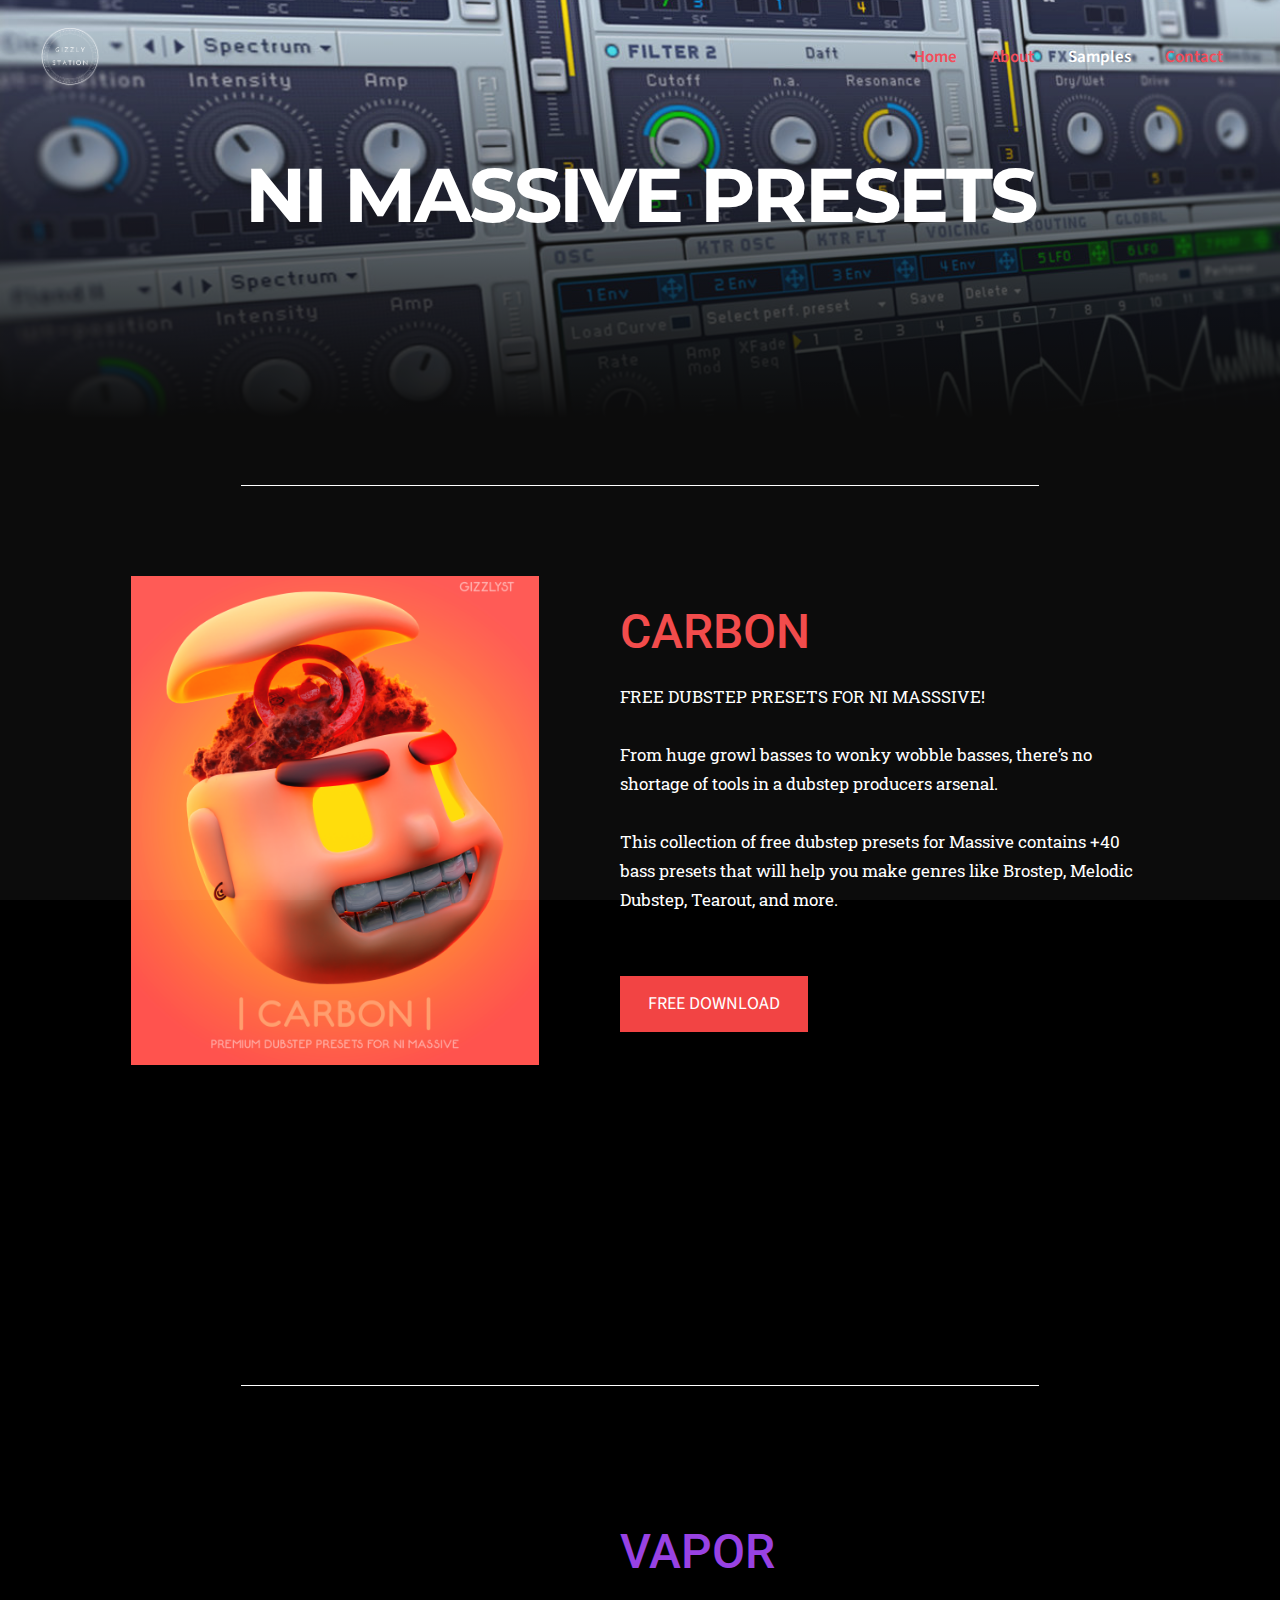
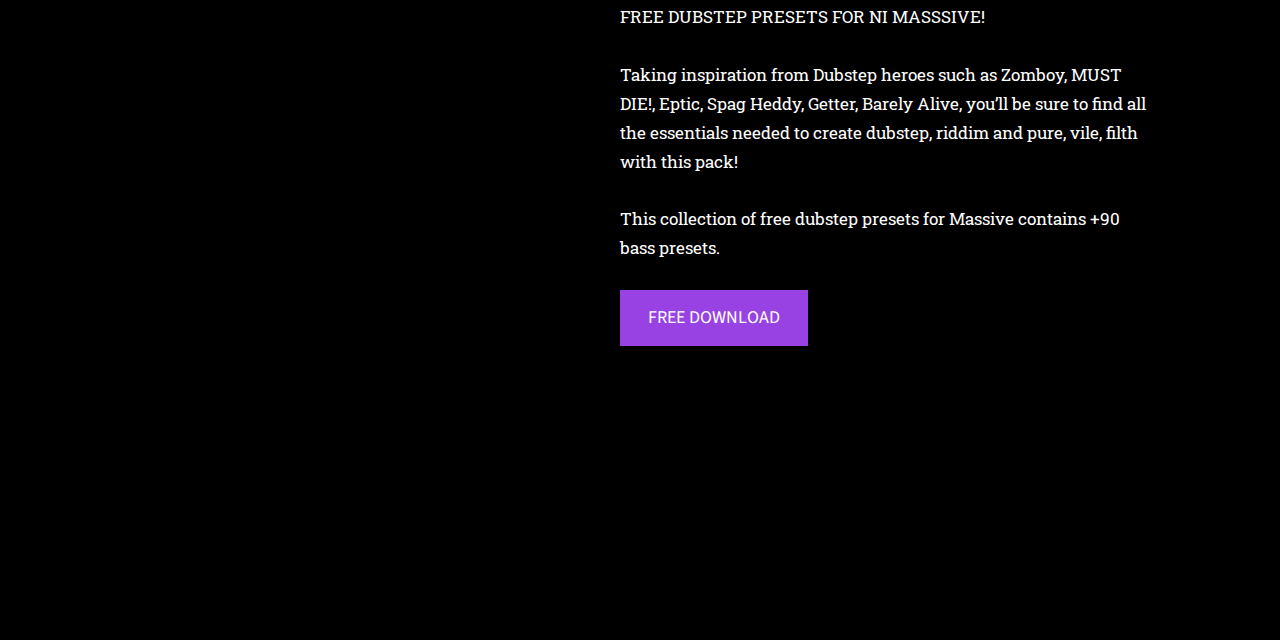
<file: samples/index.html>
<!DOCTYPE html>
<html lang="en-US">
<head>
<meta charset="UTF-8">
<meta name="viewport" content="width=device-width, initial-scale=1">
<link rel="profile" href="https://gmpg.org/xfn/11">

<title>Samples &#8211; Gizzly Station</title>
<meta name="robots" content="max-image-preview:large">
<link rel="dns-prefetch" href="//fonts.googleapis.com">
<link rel="alternate" type="application/rss+xml" title="Gizzly Station &raquo; Feed" href="https://facugizzly.github.io/gizzlystation/feed/">
<link rel="alternate" type="application/rss+xml" title="Gizzly Station &raquo; Comments Feed" href="https://facugizzly.github.io/gizzlystation/comments/feed/">
<script>
window._wpemojiSettings = {"baseUrl":"https:\/\/s.w.org\/images\/core\/emoji\/14.0.0\/72x72\/","ext":".png","svgUrl":"https:\/\/s.w.org\/images\/core\/emoji\/14.0.0\/svg\/","svgExt":".svg","source":{"concatemoji":"https:\/\/facugizzly.github.io\/gizzlystation\/wp-includes\/js\/wp-emoji-release.min.js?ver=6.1.1"}};
/*! This file is auto-generated */
!function(e,a,t){var n,r,o,i=a.createElement("canvas"),p=i.getContext&&i.getContext("2d");function s(e,t){var a=String.fromCharCode,e=(p.clearRect(0,0,i.width,i.height),p.fillText(a.apply(this,e),0,0),i.toDataURL());return p.clearRect(0,0,i.width,i.height),p.fillText(a.apply(this,t),0,0),e===i.toDataURL()}function c(e){var t=a.createElement("script");t.src=e,t.defer=t.type="text/javascript",a.getElementsByTagName("head")[0].appendChild(t)}for(o=Array("flag","emoji"),t.supports={everything:!0,everythingExceptFlag:!0},r=0;r<o.length;r++)t.supports[o[r]]=function(e){if(p&&p.fillText)switch(p.textBaseline="top",p.font="600 32px Arial",e){case"flag":return s([127987,65039,8205,9895,65039],[127987,65039,8203,9895,65039])?!1:!s([55356,56826,55356,56819],[55356,56826,8203,55356,56819])&&!s([55356,57332,56128,56423,56128,56418,56128,56421,56128,56430,56128,56423,56128,56447],[55356,57332,8203,56128,56423,8203,56128,56418,8203,56128,56421,8203,56128,56430,8203,56128,56423,8203,56128,56447]);case"emoji":return!s([129777,127995,8205,129778,127999],[129777,127995,8203,129778,127999])}return!1}(o[r]),t.supports.everything=t.supports.everything&&t.supports[o[r]],"flag"!==o[r]&&(t.supports.everythingExceptFlag=t.supports.everythingExceptFlag&&t.supports[o[r]]);t.supports.everythingExceptFlag=t.supports.everythingExceptFlag&&!t.supports.flag,t.DOMReady=!1,t.readyCallback=function(){t.DOMReady=!0},t.supports.everything||(n=function(){t.readyCallback()},a.addEventListener?(a.addEventListener("DOMContentLoaded",n,!1),e.addEventListener("load",n,!1)):(e.attachEvent("onload",n),a.attachEvent("onreadystatechange",function(){"complete"===a.readyState&&t.readyCallback()})),(e=t.source||{}).concatemoji?c(e.concatemoji):e.wpemoji&&e.twemoji&&(c(e.twemoji),c(e.wpemoji)))}(window,document,window._wpemojiSettings);
</script>
<style>img.wp-smiley,
img.emoji {
	display: inline !important;
	border: none !important;
	box-shadow: none !important;
	height: 1em !important;
	width: 1em !important;
	margin: 0 0.07em !important;
	vertical-align: -0.1em !important;
	background: none !important;
	padding: 0 !important;
}</style>
	<link rel="stylesheet" id="astra-theme-css-css" href="https://facugizzly.github.io/gizzlystation/wp-content/themes/astra/assets/css/minified/main.min.css?ver=3.9.1" media="all">
<style id="astra-theme-css-inline-css">.ast-no-sidebar .entry-content .alignfull {margin-left: calc( -50vw + 50%);margin-right: calc( -50vw + 50%);max-width: 100vw;width: 100vw;}.ast-no-sidebar .entry-content .alignwide {margin-left: calc(-41vw + 50%);margin-right: calc(-41vw + 50%);max-width: unset;width: unset;}.ast-no-sidebar .entry-content .alignfull .alignfull,.ast-no-sidebar .entry-content .alignfull .alignwide,.ast-no-sidebar .entry-content .alignwide .alignfull,.ast-no-sidebar .entry-content .alignwide .alignwide,.ast-no-sidebar .entry-content .wp-block-column .alignfull,.ast-no-sidebar .entry-content .wp-block-column .alignwide{width: 100%;margin-left: auto;margin-right: auto;}.wp-block-gallery,.blocks-gallery-grid {margin: 0;}.wp-block-separator {max-width: 100px;}.wp-block-separator.is-style-wide,.wp-block-separator.is-style-dots {max-width: none;}.entry-content .has-2-columns .wp-block-column:first-child {padding-right: 10px;}.entry-content .has-2-columns .wp-block-column:last-child {padding-left: 10px;}@media (max-width: 782px) {.entry-content .wp-block-columns .wp-block-column {flex-basis: 100%;}.entry-content .has-2-columns .wp-block-column:first-child {padding-right: 0;}.entry-content .has-2-columns .wp-block-column:last-child {padding-left: 0;}}body .entry-content .wp-block-latest-posts {margin-left: 0;}body .entry-content .wp-block-latest-posts li {list-style: none;}.ast-no-sidebar .ast-container .entry-content .wp-block-latest-posts {margin-left: 0;}.ast-header-break-point .entry-content .alignwide {margin-left: auto;margin-right: auto;}.entry-content .blocks-gallery-item img {margin-bottom: auto;}.wp-block-pullquote {border-top: 4px solid #555d66;border-bottom: 4px solid #555d66;color: #40464d;}:root{--ast-container-default-xlg-padding:6.67em;--ast-container-default-lg-padding:5.67em;--ast-container-default-slg-padding:4.34em;--ast-container-default-md-padding:3.34em;--ast-container-default-sm-padding:6.67em;--ast-container-default-xs-padding:2.4em;--ast-container-default-xxs-padding:1.4em;}html{font-size:106.25%;}a,.page-title{color:#f24444;}a:hover,a:focus{color:#ffffff;}body,button,input,select,textarea,.ast-button,.ast-custom-button{font-family:'Source Sans Pro',sans-serif;font-weight:400;font-size:17px;font-size:1rem;line-height:1.7;}blockquote{color:#b4b4b4;}p,.entry-content p{margin-bottom:0em;}h1,.entry-content h1,h2,.entry-content h2,h3,.entry-content h3,h4,.entry-content h4,h5,.entry-content h5,h6,.entry-content h6,.site-title,.site-title a{font-family:'Montserrat',sans-serif;font-weight:700;text-transform:none;}.site-title{font-size:35px;font-size:2.0588235294118rem;display:none;}header .custom-logo-link img{max-width:60px;}.astra-logo-svg{width:60px;}.ast-archive-description .ast-archive-title{font-size:40px;font-size:2.3529411764706rem;}.site-header .site-description{font-size:15px;font-size:0.88235294117647rem;display:none;}.entry-title{font-size:30px;font-size:1.7647058823529rem;}h1,.entry-content h1{font-size:48px;font-size:2.8235294117647rem;font-weight:700;font-family:'Montserrat',sans-serif;line-height:1.3;text-transform:none;}h2,.entry-content h2{font-size:40px;font-size:2.3529411764706rem;font-weight:700;font-family:'Montserrat',sans-serif;line-height:1.3;text-transform:none;}h3,.entry-content h3{font-size:32px;font-size:1.8823529411765rem;font-weight:700;font-family:'Montserrat',sans-serif;line-height:1.3;text-transform:none;}h4,.entry-content h4{font-size:24px;font-size:1.4117647058824rem;line-height:1.3;font-weight:normal;font-family:'Montserrat',sans-serif;text-transform:none;}h5,.entry-content h5{font-size:20px;font-size:1.1764705882353rem;line-height:1.3;font-weight:700;font-family:'Montserrat',sans-serif;text-transform:none;}h6,.entry-content h6{font-size:17px;font-size:1rem;line-height:1.3;font-weight:700;font-family:'Montserrat',sans-serif;text-transform:none;}.ast-single-post .entry-title,.page-title{font-size:30px;font-size:1.7647058823529rem;}::selection{background-color:#f24452;color:#ffffff;}body,h1,.entry-title a,.entry-content h1,h2,.entry-content h2,h3,.entry-content h3,h4,.entry-content h4,h5,.entry-content h5,h6,.entry-content h6{color:#ffffff;}.tagcloud a:hover,.tagcloud a:focus,.tagcloud a.current-item{color:#ffffff;border-color:#f24444;background-color:#f24444;}input:focus,input[type="text"]:focus,input[type="email"]:focus,input[type="url"]:focus,input[type="password"]:focus,input[type="reset"]:focus,input[type="search"]:focus,textarea:focus{border-color:#f24444;}input[type="radio"]:checked,input[type=reset],input[type="checkbox"]:checked,input[type="checkbox"]:hover:checked,input[type="checkbox"]:focus:checked,input[type=range]::-webkit-slider-thumb{border-color:#f24444;background-color:#f24444;box-shadow:none;}.site-footer a:hover + .post-count,.site-footer a:focus + .post-count{background:#f24444;border-color:#f24444;}.single .nav-links .nav-previous,.single .nav-links .nav-next{color:#f24444;}.entry-meta,.entry-meta *{line-height:1.45;color:#f24444;}.entry-meta a:hover,.entry-meta a:hover *,.entry-meta a:focus,.entry-meta a:focus *,.page-links > .page-link,.page-links .page-link:hover,.post-navigation a:hover{color:#ffffff;}#cat option,.secondary .calendar_wrap thead a,.secondary .calendar_wrap thead a:visited{color:#f24444;}.secondary .calendar_wrap #today,.ast-progress-val span{background:#f24444;}.secondary a:hover + .post-count,.secondary a:focus + .post-count{background:#f24444;border-color:#f24444;}.calendar_wrap #today > a{color:#ffffff;}.page-links .page-link,.single .post-navigation a{color:#f24444;}.ast-archive-title{color:var(--ast-global-color-1);}.widget-title{font-size:24px;font-size:1.4117647058824rem;color:var(--ast-global-color-1);}.ast-logo-title-inline .site-logo-img{padding-right:1em;}.site-logo-img img{ transition:all 0.2s linear;}.ast-page-builder-template .hentry {margin: 0;}.ast-page-builder-template .site-content > .ast-container {max-width: 100%;padding: 0;}.ast-page-builder-template .site-content #primary {padding: 0;margin: 0;}.ast-page-builder-template .no-results {text-align: center;margin: 4em auto;}.ast-page-builder-template .ast-pagination {padding: 2em;}.ast-page-builder-template .entry-header.ast-no-title.ast-no-thumbnail {margin-top: 0;}.ast-page-builder-template .entry-header.ast-header-without-markup {margin-top: 0;margin-bottom: 0;}.ast-page-builder-template .entry-header.ast-no-title.ast-no-meta {margin-bottom: 0;}.ast-page-builder-template.single .post-navigation {padding-bottom: 2em;}.ast-page-builder-template.single-post .site-content > .ast-container {max-width: 100%;}.ast-page-builder-template .entry-header {margin-top: 4em;margin-left: auto;margin-right: auto;padding-left: 20px;padding-right: 20px;}.single.ast-page-builder-template .entry-header {padding-left: 20px;padding-right: 20px;}.ast-page-builder-template .ast-archive-description {margin: 4em auto 0;padding-left: 20px;padding-right: 20px;}@media (max-width:921px){#ast-desktop-header{display:none;}}@media (min-width:921px){#ast-mobile-header{display:none;}}.wp-block-buttons.aligncenter{justify-content:center;}@media (max-width:921px){.ast-theme-transparent-header #primary,.ast-theme-transparent-header #secondary{padding:0;}}@media (max-width:921px){.ast-plain-container.ast-no-sidebar #primary{padding:0;}}.ast-plain-container.ast-no-sidebar #primary{margin-top:0;margin-bottom:0;}@media (min-width:1200px){.wp-block-group .has-background{padding:20px;}}@media (min-width:1200px){.wp-block-cover-image.alignwide .wp-block-cover__inner-container,.wp-block-cover.alignwide .wp-block-cover__inner-container,.wp-block-cover-image.alignfull .wp-block-cover__inner-container,.wp-block-cover.alignfull .wp-block-cover__inner-container{width:100%;}}.wp-block-columns{margin-bottom:unset;}.wp-block-image.size-full{margin:2rem 0;}.wp-block-separator.has-background{padding:0;}.wp-block-gallery{margin-bottom:1.6em;}.wp-block-group{padding-top:4em;padding-bottom:4em;}.wp-block-group__inner-container .wp-block-columns:last-child,.wp-block-group__inner-container :last-child,.wp-block-table table{margin-bottom:0;}.blocks-gallery-grid{width:100%;}.wp-block-navigation-link__content{padding:5px 0;}.wp-block-group .wp-block-group .has-text-align-center,.wp-block-group .wp-block-column .has-text-align-center{max-width:100%;}.has-text-align-center{margin:0 auto;}@media (max-width:1200px){.wp-block-group{padding:3em;}.wp-block-group .wp-block-group{padding:1.5em;}.wp-block-columns,.wp-block-column{margin:1rem 0;}}@media (min-width:921px){.wp-block-columns .wp-block-group{padding:2em;}}@media (max-width:544px){.wp-block-cover-image .wp-block-cover__inner-container,.wp-block-cover .wp-block-cover__inner-container{width:unset;}.wp-block-cover,.wp-block-cover-image{padding:2em 0;}.wp-block-group,.wp-block-cover{padding:2em;}.wp-block-media-text__media img,.wp-block-media-text__media video{width:unset;max-width:100%;}.wp-block-media-text.has-background .wp-block-media-text__content{padding:1em;}}.wp-block-image.aligncenter{margin-left:auto;margin-right:auto;}.wp-block-table.aligncenter{margin-left:auto;margin-right:auto;}@media (min-width:544px){.entry-content .wp-block-media-text.has-media-on-the-right .wp-block-media-text__content{padding:0 8% 0 0;}.entry-content .wp-block-media-text .wp-block-media-text__content{padding:0 0 0 8%;}.ast-plain-container .site-content .entry-content .has-custom-content-position.is-position-bottom-left > *,.ast-plain-container .site-content .entry-content .has-custom-content-position.is-position-bottom-right > *,.ast-plain-container .site-content .entry-content .has-custom-content-position.is-position-top-left > *,.ast-plain-container .site-content .entry-content .has-custom-content-position.is-position-top-right > *,.ast-plain-container .site-content .entry-content .has-custom-content-position.is-position-center-right > *,.ast-plain-container .site-content .entry-content .has-custom-content-position.is-position-center-left > *{margin:0;}}@media (max-width:544px){.entry-content .wp-block-media-text .wp-block-media-text__content{padding:8% 0;}.wp-block-media-text .wp-block-media-text__media img{width:auto;max-width:100%;}}.wp-block-button.is-style-outline .wp-block-button__link{border-color:var(--ast-global-color-0);}.wp-block-button.is-style-outline > .wp-block-button__link:not(.has-text-color),.wp-block-button.wp-block-button__link.is-style-outline:not(.has-text-color){color:var(--ast-global-color-0);}.wp-block-button.is-style-outline .wp-block-button__link:hover,.wp-block-button.is-style-outline .wp-block-button__link:focus{color:var(--ast-global-color-2) !important;background-color:var(--ast-global-color-1);border-color:var(--ast-global-color-1);}.post-page-numbers.current .page-link,.ast-pagination .page-numbers.current{color:#ffffff;border-color:#f24452;background-color:#f24452;border-radius:2px;}@media (min-width:544px){.entry-content > .alignleft{margin-right:20px;}.entry-content > .alignright{margin-left:20px;}}h1.widget-title{font-weight:700;}h2.widget-title{font-weight:700;}h3.widget-title{font-weight:700;}@media (max-width:921px){.ast-separate-container #primary,.ast-separate-container #secondary{padding:1.5em 0;}#primary,#secondary{padding:1.5em 0;margin:0;}.ast-left-sidebar #content > .ast-container{display:flex;flex-direction:column-reverse;width:100%;}.ast-separate-container .ast-article-post,.ast-separate-container .ast-article-single{padding:1.5em 2.14em;}.ast-author-box img.avatar{margin:20px 0 0 0;}}@media (min-width:922px){.ast-separate-container.ast-right-sidebar #primary,.ast-separate-container.ast-left-sidebar #primary{border:0;}.search-no-results.ast-separate-container #primary{margin-bottom:4em;}}.elementor-button-wrapper .elementor-button{border-style:solid;text-decoration:none;border-top-width:0;border-right-width:0;border-left-width:0;border-bottom-width:0;}body .elementor-button.elementor-size-sm,body .elementor-button.elementor-size-xs,body .elementor-button.elementor-size-md,body .elementor-button.elementor-size-lg,body .elementor-button.elementor-size-xl,body .elementor-button{border-radius:4px;padding-top:17px;padding-right:40px;padding-bottom:17px;padding-left:40px;}@media (max-width:921px){.elementor-button-wrapper .elementor-button.elementor-size-sm,.elementor-button-wrapper .elementor-button.elementor-size-xs,.elementor-button-wrapper .elementor-button.elementor-size-md,.elementor-button-wrapper .elementor-button.elementor-size-lg,.elementor-button-wrapper .elementor-button.elementor-size-xl,.elementor-button-wrapper .elementor-button{padding-top:16px;padding-right:32px;padding-bottom:16px;padding-left:32px;}}@media (max-width:544px){.elementor-button-wrapper .elementor-button.elementor-size-sm,.elementor-button-wrapper .elementor-button.elementor-size-xs,.elementor-button-wrapper .elementor-button.elementor-size-md,.elementor-button-wrapper .elementor-button.elementor-size-lg,.elementor-button-wrapper .elementor-button.elementor-size-xl,.elementor-button-wrapper .elementor-button{padding-top:15px;padding-right:28px;padding-bottom:15px;padding-left:28px;}}.elementor-button-wrapper .elementor-button{border-color:var(--ast-global-color-0);background-color:var(--ast-global-color-0);}.elementor-button-wrapper .elementor-button:hover,.elementor-button-wrapper .elementor-button:focus{color:var(--ast-global-color-2);background-color:var(--ast-global-color-1);border-color:var(--ast-global-color-1);}.wp-block-button .wp-block-button__link ,.elementor-button-wrapper .elementor-button,.elementor-button-wrapper .elementor-button:visited{color:var(--ast-global-color-2);}.elementor-button-wrapper .elementor-button{font-family:inherit;font-weight:400;line-height:1;text-transform:none;}body .elementor-button.elementor-size-sm,body .elementor-button.elementor-size-xs,body .elementor-button.elementor-size-md,body .elementor-button.elementor-size-lg,body .elementor-button.elementor-size-xl,body .elementor-button{font-size:14px;font-size:0.82352941176471rem;}.wp-block-button .wp-block-button__link:hover,.wp-block-button .wp-block-button__link:focus{color:var(--ast-global-color-2);background-color:var(--ast-global-color-1);border-color:var(--ast-global-color-1);}.elementor-widget-heading h1.elementor-heading-title{line-height:1.3;}.elementor-widget-heading h2.elementor-heading-title{line-height:1.3;}.elementor-widget-heading h3.elementor-heading-title{line-height:1.3;}.elementor-widget-heading h4.elementor-heading-title{line-height:1.3;}.elementor-widget-heading h5.elementor-heading-title{line-height:1.3;}.elementor-widget-heading h6.elementor-heading-title{line-height:1.3;}.wp-block-button .wp-block-button__link{border-color:var(--ast-global-color-0);background-color:var(--ast-global-color-0);color:var(--ast-global-color-2);font-family:inherit;font-weight:400;line-height:1;text-transform:none;font-size:14px;font-size:0.82352941176471rem;border-radius:4px;padding-top:17px;padding-right:40px;padding-bottom:17px;padding-left:40px;}@media (max-width:921px){.wp-block-button .wp-block-button__link{font-size:16px;font-size:0.94117647058824rem;padding-top:16px;padding-right:32px;padding-bottom:16px;padding-left:32px;}}@media (max-width:544px){.wp-block-button .wp-block-button__link{font-size:14px;font-size:0.82352941176471rem;padding-top:15px;padding-right:28px;padding-bottom:15px;padding-left:28px;}}.menu-toggle,button,.ast-button,.ast-custom-button,.button,input#submit,input[type="button"],input[type="submit"],input[type="reset"],form[CLASS*="wp-block-search__"].wp-block-search .wp-block-search__inside-wrapper .wp-block-search__button,body .wp-block-file .wp-block-file__button{border-style:solid;border-top-width:0;border-right-width:0;border-left-width:0;border-bottom-width:0;color:var(--ast-global-color-2);border-color:var(--ast-global-color-0);background-color:var(--ast-global-color-0);border-radius:4px;padding-top:17px;padding-right:40px;padding-bottom:17px;padding-left:40px;font-family:inherit;font-weight:400;font-size:14px;font-size:0.82352941176471rem;line-height:1;text-transform:none;}button:focus,.menu-toggle:hover,button:hover,.ast-button:hover,.ast-custom-button:hover .button:hover,.ast-custom-button:hover ,input[type=reset]:hover,input[type=reset]:focus,input#submit:hover,input#submit:focus,input[type="button"]:hover,input[type="button"]:focus,input[type="submit"]:hover,input[type="submit"]:focus,form[CLASS*="wp-block-search__"].wp-block-search .wp-block-search__inside-wrapper .wp-block-search__button:hover,form[CLASS*="wp-block-search__"].wp-block-search .wp-block-search__inside-wrapper .wp-block-search__button:focus,body .wp-block-file .wp-block-file__button:hover,body .wp-block-file .wp-block-file__button:focus{color:var(--ast-global-color-2);background-color:var(--ast-global-color-1);border-color:var(--ast-global-color-1);}@media (min-width:544px){.ast-container{max-width:100%;}}@media (max-width:544px){.ast-separate-container .ast-article-post,.ast-separate-container .ast-article-single,.ast-separate-container .comments-title,.ast-separate-container .ast-archive-description{padding:1.5em 1em;}.ast-separate-container #content .ast-container{padding-left:0.54em;padding-right:0.54em;}.ast-separate-container .ast-comment-list li.depth-1{padding:1.5em 1em;margin-bottom:1.5em;}.ast-separate-container .ast-comment-list .bypostauthor{padding:.5em;}.ast-search-menu-icon.ast-dropdown-active .search-field{width:170px;}.menu-toggle,button,.ast-button,.button,input#submit,input[type="button"],input[type="submit"],input[type="reset"]{padding-top:15px;padding-right:28px;padding-bottom:15px;padding-left:28px;font-size:14px;font-size:0.82352941176471rem;}}@media (max-width:921px){.menu-toggle,button,.ast-button,.button,input#submit,input[type="button"],input[type="submit"],input[type="reset"]{padding-top:16px;padding-right:32px;padding-bottom:16px;padding-left:32px;font-size:16px;font-size:0.94117647058824rem;}.ast-mobile-header-stack .main-header-bar .ast-search-menu-icon{display:inline-block;}.ast-header-break-point.ast-header-custom-item-outside .ast-mobile-header-stack .main-header-bar .ast-search-icon{margin:0;}.ast-comment-avatar-wrap img{max-width:2.5em;}.ast-separate-container .ast-comment-list li.depth-1{padding:1.5em 2.14em;}.ast-separate-container .comment-respond{padding:2em 2.14em;}.ast-comment-meta{padding:0 1.8888em 1.3333em;}}body,.ast-separate-container{background-color:var(--ast-global-color-5);;background-image:none;;}.entry-content > .wp-block-group,.entry-content > .wp-block-media-text,.entry-content > .wp-block-cover,.entry-content > .wp-block-columns{max-width:58em;width:calc(100% - 4em);margin-left:auto;margin-right:auto;}.entry-content [class*="__inner-container"] > .alignfull{max-width:100%;margin-left:0;margin-right:0;}.entry-content [class*="__inner-container"] > *:not(.alignwide):not(.alignfull):not(.alignleft):not(.alignright){margin-left:auto;margin-right:auto;}.entry-content [class*="__inner-container"] > *:not(.alignwide):not(p):not(.alignfull):not(.alignleft):not(.alignright):not(.is-style-wide):not(iframe){max-width:50rem;width:100%;}@media (min-width:921px){.entry-content > .wp-block-group.alignwide.has-background,.entry-content > .wp-block-group.alignfull.has-background,.entry-content > .wp-block-cover.alignwide,.entry-content > .wp-block-cover.alignfull,.entry-content > .wp-block-columns.has-background.alignwide,.entry-content > .wp-block-columns.has-background.alignfull{margin-top:0;margin-bottom:0;padding:6em 4em;}.entry-content > .wp-block-columns.has-background{margin-bottom:0;}}@media (min-width:1200px){.entry-content .alignfull p{max-width:1200px;}.entry-content .alignfull{max-width:100%;width:100%;}.ast-page-builder-template .entry-content .alignwide,.entry-content [class*="__inner-container"] > .alignwide{max-width:1200px;margin-left:0;margin-right:0;}.entry-content .alignfull [class*="__inner-container"] > .alignwide{max-width:80rem;}}@media (min-width:545px){.site-main .entry-content > .alignwide{margin:0 auto;}.wp-block-group.has-background,.entry-content > .wp-block-cover,.entry-content > .wp-block-columns.has-background{padding:4em;margin-top:0;margin-bottom:0;}.entry-content .wp-block-media-text.alignfull .wp-block-media-text__content,.entry-content .wp-block-media-text.has-background .wp-block-media-text__content{padding:0 8%;}}@media (max-width:921px){.widget-title{font-size:24px;font-size:1.4117647058824rem;}body,button,input,select,textarea,.ast-button,.ast-custom-button{font-size:17px;font-size:1rem;}#secondary,#secondary button,#secondary input,#secondary select,#secondary textarea{font-size:17px;font-size:1rem;}.site-title{display:none;}.ast-archive-description .ast-archive-title{font-size:40px;}.site-header .site-description{display:none;}.entry-title{font-size:30px;}h1,.entry-content h1{font-size:36px;}h2,.entry-content h2{font-size:30px;}h3,.entry-content h3{font-size:25px;}h4,.entry-content h4{font-size:20px;font-size:1.1764705882353rem;}h5,.entry-content h5{font-size:17px;font-size:1rem;}h6,.entry-content h6{font-size:15px;font-size:0.88235294117647rem;}.ast-single-post .entry-title,.page-title{font-size:30px;}.astra-logo-svg{width:60px;}header .custom-logo-link img,.ast-header-break-point .site-logo-img .custom-mobile-logo-link img{max-width:60px;}}@media (max-width:544px){.widget-title{font-size:24px;font-size:1.4117647058824rem;}body,button,input,select,textarea,.ast-button,.ast-custom-button{font-size:17px;font-size:1rem;}#secondary,#secondary button,#secondary input,#secondary select,#secondary textarea{font-size:17px;font-size:1rem;}.site-title{display:none;}.ast-archive-description .ast-archive-title{font-size:40px;}.site-header .site-description{display:none;}.entry-title{font-size:30px;}h1,.entry-content h1{font-size:32px;}h2,.entry-content h2{font-size:26px;}h3,.entry-content h3{font-size:22px;}h4,.entry-content h4{font-size:18px;font-size:1.0588235294118rem;}h5,.entry-content h5{font-size:15px;font-size:0.88235294117647rem;}h6,.entry-content h6{font-size:13px;font-size:0.76470588235294rem;}.ast-single-post .entry-title,.page-title{font-size:30px;}header .custom-logo-link img,.ast-header-break-point .site-branding img,.ast-header-break-point .custom-logo-link img{max-width:50px;}.astra-logo-svg{width:50px;}.ast-header-break-point .site-logo-img .custom-mobile-logo-link img{max-width:50px;}}@media (max-width:544px){html{font-size:106.25%;}}@media (min-width:922px){.ast-container{max-width:1240px;}}@media (min-width:922px){.site-content .ast-container{display:flex;}}@media (max-width:921px){.site-content .ast-container{flex-direction:column;}}@media (min-width:922px){.main-header-menu .sub-menu .menu-item.ast-left-align-sub-menu:hover > .sub-menu,.main-header-menu .sub-menu .menu-item.ast-left-align-sub-menu.focus > .sub-menu{margin-left:-0px;}}.ast-theme-transparent-header .ast-header-search .astra-search-icon,.ast-theme-transparent-header .ast-header-search .search-field::placeholder,.ast-theme-transparent-header .ast-header-search .ast-icon{color:#ffffff;}.ast-theme-transparent-header [data-section="section-header-mobile-trigger"] .ast-button-wrap .mobile-menu-toggle-icon .ast-mobile-svg{fill:#ffffff;}.ast-theme-transparent-header [data-section="section-header-mobile-trigger"] .ast-button-wrap .mobile-menu-wrap .mobile-menu{color:#ffffff;}.ast-theme-transparent-header [data-section="section-header-mobile-trigger"] .ast-button-wrap .ast-mobile-menu-trigger-fill{background:var(--ast-global-color-0);}.ast-theme-transparent-header [data-section="section-header-mobile-trigger"] .ast-button-wrap .ast-mobile-menu-trigger-fill,.ast-theme-transparent-header [data-section="section-header-mobile-trigger"] .ast-button-wrap .ast-mobile-menu-trigger-minimal{color:#ffffff;border:none;}.wp-block-search {margin-bottom: 20px;}.wp-block-site-tagline {margin-top: 20px;}form.wp-block-search .wp-block-search__input,.wp-block-search.wp-block-search__button-inside .wp-block-search__inside-wrapper {border-color: #eaeaea;background: #fafafa;}.wp-block-search.wp-block-search__button-inside .wp-block-search__inside-wrapper .wp-block-search__input:focus,.wp-block-loginout input:focus {outline: thin dotted;}.wp-block-loginout input:focus {border-color: transparent;} form.wp-block-search .wp-block-search__inside-wrapper .wp-block-search__input {padding: 12px;}form.wp-block-search .wp-block-search__button svg {fill: currentColor;width: 20px;height: 20px;}.wp-block-loginout p label {display: block;}.wp-block-loginout p:not(.login-remember):not(.login-submit) input {width: 100%;}.wp-block-loginout .login-remember input {width: 1.1rem;height: 1.1rem;margin: 0 5px 4px 0;vertical-align: middle;}blockquote,cite {font-style: initial;}.wp-block-file {display: flex;align-items: center;flex-wrap: wrap;justify-content: space-between;}.wp-block-pullquote {border: none;}.wp-block-pullquote blockquote::before {content: "\201D";font-family: "Helvetica",sans-serif;display: flex;transform: rotate( 180deg );font-size: 6rem;font-style: normal;line-height: 1;font-weight: bold;align-items: center;justify-content: center;}.has-text-align-right > blockquote::before {justify-content: flex-start;}.has-text-align-left > blockquote::before {justify-content: flex-end;}figure.wp-block-pullquote.is-style-solid-color blockquote {max-width: 100%;text-align: inherit;}blockquote {padding: 0 1.2em 1.2em;}.wp-block-button__link {border: 2px solid currentColor;}body .wp-block-file .wp-block-file__button {text-decoration: none;}ul.wp-block-categories-list.wp-block-categories,ul.wp-block-archives-list.wp-block-archives {list-style-type: none;}ul,ol {margin-left: 20px;}figure.alignright figcaption {text-align: right;}:root .has-ast-global-color-0-color{color:var(--ast-global-color-0);}:root .has-ast-global-color-0-background-color{background-color:var(--ast-global-color-0);}:root .wp-block-button .has-ast-global-color-0-color{color:var(--ast-global-color-0);}:root .wp-block-button .has-ast-global-color-0-background-color{background-color:var(--ast-global-color-0);}:root .has-ast-global-color-1-color{color:var(--ast-global-color-1);}:root .has-ast-global-color-1-background-color{background-color:var(--ast-global-color-1);}:root .wp-block-button .has-ast-global-color-1-color{color:var(--ast-global-color-1);}:root .wp-block-button .has-ast-global-color-1-background-color{background-color:var(--ast-global-color-1);}:root .has-ast-global-color-2-color{color:var(--ast-global-color-2);}:root .has-ast-global-color-2-background-color{background-color:var(--ast-global-color-2);}:root .wp-block-button .has-ast-global-color-2-color{color:var(--ast-global-color-2);}:root .wp-block-button .has-ast-global-color-2-background-color{background-color:var(--ast-global-color-2);}:root .has-ast-global-color-3-color{color:var(--ast-global-color-3);}:root .has-ast-global-color-3-background-color{background-color:var(--ast-global-color-3);}:root .wp-block-button .has-ast-global-color-3-color{color:var(--ast-global-color-3);}:root .wp-block-button .has-ast-global-color-3-background-color{background-color:var(--ast-global-color-3);}:root .has-ast-global-color-4-color{color:var(--ast-global-color-4);}:root .has-ast-global-color-4-background-color{background-color:var(--ast-global-color-4);}:root .wp-block-button .has-ast-global-color-4-color{color:var(--ast-global-color-4);}:root .wp-block-button .has-ast-global-color-4-background-color{background-color:var(--ast-global-color-4);}:root .has-ast-global-color-5-color{color:var(--ast-global-color-5);}:root .has-ast-global-color-5-background-color{background-color:var(--ast-global-color-5);}:root .wp-block-button .has-ast-global-color-5-color{color:var(--ast-global-color-5);}:root .wp-block-button .has-ast-global-color-5-background-color{background-color:var(--ast-global-color-5);}:root .has-ast-global-color-6-color{color:var(--ast-global-color-6);}:root .has-ast-global-color-6-background-color{background-color:var(--ast-global-color-6);}:root .wp-block-button .has-ast-global-color-6-color{color:var(--ast-global-color-6);}:root .wp-block-button .has-ast-global-color-6-background-color{background-color:var(--ast-global-color-6);}:root .has-ast-global-color-7-color{color:var(--ast-global-color-7);}:root .has-ast-global-color-7-background-color{background-color:var(--ast-global-color-7);}:root .wp-block-button .has-ast-global-color-7-color{color:var(--ast-global-color-7);}:root .wp-block-button .has-ast-global-color-7-background-color{background-color:var(--ast-global-color-7);}:root .has-ast-global-color-8-color{color:var(--ast-global-color-8);}:root .has-ast-global-color-8-background-color{background-color:var(--ast-global-color-8);}:root .wp-block-button .has-ast-global-color-8-color{color:var(--ast-global-color-8);}:root .wp-block-button .has-ast-global-color-8-background-color{background-color:var(--ast-global-color-8);}:root{--ast-global-color-0:#f24444;--ast-global-color-1:#04adbf;--ast-global-color-2:#0d6973;--ast-global-color-3:#261e14;--ast-global-color-4:#f24452;--ast-global-color-5:#ffffff;--ast-global-color-6:#f2f5f7;--ast-global-color-7:#424242;--ast-global-color-8:#000000;}:root {--ast-border-color : #dddddd;}.ast-theme-transparent-header #masthead .site-logo-img .transparent-custom-logo .astra-logo-svg{width:60px;}.ast-theme-transparent-header #masthead .site-logo-img .transparent-custom-logo img{ max-width:60px;}@media (max-width:921px){.ast-theme-transparent-header #masthead .site-logo-img .transparent-custom-logo .astra-logo-svg{width:60px;}.ast-theme-transparent-header #masthead .site-logo-img .transparent-custom-logo img{ max-width:60px;}}@media (max-width:543px){.ast-theme-transparent-header #masthead .site-logo-img .transparent-custom-logo .astra-logo-svg{width:50px;}.ast-theme-transparent-header #masthead .site-logo-img .transparent-custom-logo img{ max-width:50px;}}@media (min-width:921px){.ast-theme-transparent-header #masthead{position:absolute;left:0;right:0;}.ast-theme-transparent-header .main-header-bar,.ast-theme-transparent-header.ast-header-break-point .main-header-bar{background:none;}body.elementor-editor-active.ast-theme-transparent-header #masthead,.fl-builder-edit .ast-theme-transparent-header #masthead,body.vc_editor.ast-theme-transparent-header #masthead,body.brz-ed.ast-theme-transparent-header #masthead{z-index:0;}.ast-header-break-point.ast-replace-site-logo-transparent.ast-theme-transparent-header .custom-mobile-logo-link{display:none;}.ast-header-break-point.ast-replace-site-logo-transparent.ast-theme-transparent-header .transparent-custom-logo{display:inline-block;}.ast-theme-transparent-header .ast-above-header,.ast-theme-transparent-header .ast-above-header.ast-above-header-bar{background-image:none;background-color:transparent;}.ast-theme-transparent-header .ast-below-header{background-image:none;background-color:transparent;}}.ast-theme-transparent-header .site-title a,.ast-theme-transparent-header .site-title a:focus,.ast-theme-transparent-header .site-title a:hover,.ast-theme-transparent-header .site-title a:visited{color:var(--ast-global-color-5);}.ast-theme-transparent-header .site-header .site-description{color:var(--ast-global-color-5);}.ast-theme-transparent-header .ast-builder-menu .main-header-menu,.ast-theme-transparent-header .ast-builder-menu .main-header-menu .sub-menu,.ast-theme-transparent-header .ast-builder-menu .main-header-menu,.ast-theme-transparent-header.ast-header-break-point .ast-builder-menu .main-header-bar-wrap .main-header-menu,.ast-flyout-menu-enable.ast-header-break-point.ast-theme-transparent-header .main-header-bar-navigation .site-navigation,.ast-fullscreen-menu-enable.ast-header-break-point.ast-theme-transparent-header .main-header-bar-navigation .site-navigation,.ast-flyout-above-menu-enable.ast-header-break-point.ast-theme-transparent-header .ast-above-header-navigation-wrap .ast-above-header-navigation,.ast-flyout-below-menu-enable.ast-header-break-point.ast-theme-transparent-header .ast-below-header-navigation-wrap .ast-below-header-actual-nav,.ast-fullscreen-above-menu-enable.ast-header-break-point.ast-theme-transparent-header .ast-above-header-navigation-wrap,.ast-fullscreen-below-menu-enable.ast-header-break-point.ast-theme-transparent-header .ast-below-header-navigation-wrap,.ast-theme-transparent-header .main-header-menu .menu-link{background-color:rgba(255,255,255,0);}.ast-theme-transparent-header .ast-builder-menu .main-header-menu,.ast-theme-transparent-header .ast-builder-menu .main-header-menu .menu-link,.ast-theme-transparent-header [CLASS*="ast-builder-menu-"] .main-header-menu .menu-item > .menu-link,.ast-theme-transparent-header .ast-masthead-custom-menu-items,.ast-theme-transparent-header .ast-masthead-custom-menu-items a,.ast-theme-transparent-header .ast-builder-menu .main-header-menu .menu-item > .ast-menu-toggle,.ast-theme-transparent-header .ast-builder-menu .main-header-menu .menu-item > .ast-menu-toggle,.ast-theme-transparent-header .ast-above-header-navigation a,.ast-header-break-point.ast-theme-transparent-header .ast-above-header-navigation a,.ast-header-break-point.ast-theme-transparent-header .ast-above-header-navigation > ul.ast-above-header-menu > .menu-item-has-children:not(.current-menu-item) > .ast-menu-toggle,.ast-theme-transparent-header .ast-below-header-menu,.ast-theme-transparent-header .ast-below-header-menu a,.ast-header-break-point.ast-theme-transparent-header .ast-below-header-menu a,.ast-header-break-point.ast-theme-transparent-header .ast-below-header-menu,.ast-theme-transparent-header .main-header-menu .menu-link{color:var(--ast-global-color-4);}.ast-theme-transparent-header .ast-builder-menu .main-header-menu .menu-item:hover > .menu-link,.ast-theme-transparent-header .ast-builder-menu .main-header-menu .menu-item:hover > .ast-menu-toggle,.ast-theme-transparent-header .ast-builder-menu .main-header-menu .ast-masthead-custom-menu-items a:hover,.ast-theme-transparent-header .ast-builder-menu .main-header-menu .focus > .menu-link,.ast-theme-transparent-header .ast-builder-menu .main-header-menu .focus > .ast-menu-toggle,.ast-theme-transparent-header .ast-builder-menu .main-header-menu .current-menu-item > .menu-link,.ast-theme-transparent-header .ast-builder-menu .main-header-menu .current-menu-ancestor > .menu-link,.ast-theme-transparent-header .ast-builder-menu .main-header-menu .current-menu-item > .ast-menu-toggle,.ast-theme-transparent-header .ast-builder-menu .main-header-menu .current-menu-ancestor > .ast-menu-toggle,.ast-theme-transparent-header [CLASS*="ast-builder-menu-"] .main-header-menu .current-menu-item > .menu-link,.ast-theme-transparent-header [CLASS*="ast-builder-menu-"] .main-header-menu .current-menu-ancestor > .menu-link,.ast-theme-transparent-header [CLASS*="ast-builder-menu-"] .main-header-menu .current-menu-item > .ast-menu-toggle,.ast-theme-transparent-header [CLASS*="ast-builder-menu-"] .main-header-menu .current-menu-ancestor > .ast-menu-toggle,.ast-theme-transparent-header .main-header-menu .menu-item:hover > .menu-link,.ast-theme-transparent-header .main-header-menu .current-menu-item > .menu-link,.ast-theme-transparent-header .main-header-menu .current-menu-ancestor > .menu-link{color:var(--ast-global-color-5);}@media (max-width:921px){.ast-theme-transparent-header #masthead{position:absolute;left:0;right:0;}.ast-theme-transparent-header .main-header-bar,.ast-theme-transparent-header.ast-header-break-point .main-header-bar{background:none;}body.elementor-editor-active.ast-theme-transparent-header #masthead,.fl-builder-edit .ast-theme-transparent-header #masthead,body.vc_editor.ast-theme-transparent-header #masthead,body.brz-ed.ast-theme-transparent-header #masthead{z-index:0;}.ast-header-break-point.ast-replace-site-logo-transparent.ast-theme-transparent-header .custom-mobile-logo-link{display:none;}.ast-header-break-point.ast-replace-site-logo-transparent.ast-theme-transparent-header .transparent-custom-logo{display:inline-block;}.ast-theme-transparent-header .ast-above-header,.ast-theme-transparent-header .ast-above-header.ast-above-header-bar{background-image:none;background-color:transparent;}.ast-theme-transparent-header .ast-below-header{background-image:none;background-color:transparent;}}@media (max-width:921px){.ast-theme-transparent-header .site-title a,.ast-theme-transparent-header .site-title a:focus,.ast-theme-transparent-header .site-title a:hover,.ast-theme-transparent-header .site-title a:visited,.ast-theme-transparent-header .ast-builder-layout-element .ast-site-identity .site-title a,.ast-theme-transparent-header .ast-builder-layout-element .ast-site-identity .site-title a:hover,.ast-theme-transparent-header .ast-builder-layout-element .ast-site-identity .site-title a:focus,.ast-theme-transparent-header .ast-builder-layout-element .ast-site-identity .site-title a:visited{color:#ffffff;}.ast-theme-transparent-header .site-header .site-description{color:#ffffff;}.ast-theme-transparent-header.ast-header-break-point .ast-builder-menu .main-header-menu,.ast-theme-transparent-header.ast-header-break-point .ast-builder-menu.main-header-menu .sub-menu,.ast-theme-transparent-header.ast-header-break-point .ast-builder-menu.main-header-menu,.ast-theme-transparent-header.ast-header-break-point .ast-builder-menu .main-header-bar-wrap .main-header-menu,.ast-flyout-menu-enable.ast-header-break-point.ast-theme-transparent-header .main-header-bar-navigation .site-navigation,.ast-fullscreen-menu-enable.ast-header-break-point.ast-theme-transparent-header .main-header-bar-navigation .site-navigation,.ast-flyout-above-menu-enable.ast-header-break-point.ast-theme-transparent-header .ast-above-header-navigation-wrap .ast-above-header-navigation,.ast-flyout-below-menu-enable.ast-header-break-point.ast-theme-transparent-header .ast-below-header-navigation-wrap .ast-below-header-actual-nav,.ast-fullscreen-above-menu-enable.ast-header-break-point.ast-theme-transparent-header .ast-above-header-navigation-wrap,.ast-fullscreen-below-menu-enable.ast-header-break-point.ast-theme-transparent-header .ast-below-header-navigation-wrap,.ast-theme-transparent-header .main-header-menu .menu-link{background-color:#ffffff;}.ast-theme-transparent-header .ast-builder-menu .main-header-menu,.ast-theme-transparent-header .ast-builder-menu .main-header-menu .menu-link,.ast-theme-transparent-header [CLASS*="ast-builder-menu-"] .main-header-menu .menu-item > .menu-link,.ast-theme-transparent-header .ast-masthead-custom-menu-items,.ast-theme-transparent-header .ast-masthead-custom-menu-items a,.ast-theme-transparent-header .ast-builder-menu .main-header-menu .menu-item > .ast-menu-toggle,.ast-theme-transparent-header .ast-builder-menu .main-header-menu .menu-item > .ast-menu-toggle,.ast-theme-transparent-header .main-header-menu .menu-link{color:#000000;}.ast-theme-transparent-header .ast-builder-menu .main-header-menu .menu-item:hover > .menu-link,.ast-theme-transparent-header .ast-builder-menu .main-header-menu .menu-item:hover > .ast-menu-toggle,.ast-theme-transparent-header .ast-builder-menu .main-header-menu .ast-masthead-custom-menu-items a:hover,.ast-theme-transparent-header .ast-builder-menu .main-header-menu .focus > .menu-link,.ast-theme-transparent-header .ast-builder-menu .main-header-menu .focus > .ast-menu-toggle,.ast-theme-transparent-header .ast-builder-menu .main-header-menu .current-menu-item > .menu-link,.ast-theme-transparent-header .ast-builder-menu .main-header-menu .current-menu-ancestor > .menu-link,.ast-theme-transparent-header .ast-builder-menu .main-header-menu .current-menu-item > .ast-menu-toggle,.ast-theme-transparent-header .ast-builder-menu .main-header-menu .current-menu-ancestor > .ast-menu-toggle,.ast-theme-transparent-header [CLASS*="ast-builder-menu-"] .main-header-menu .current-menu-item > .menu-link,.ast-theme-transparent-header [CLASS*="ast-builder-menu-"] .main-header-menu .current-menu-ancestor > .menu-link,.ast-theme-transparent-header [CLASS*="ast-builder-menu-"] .main-header-menu .current-menu-item > .ast-menu-toggle,.ast-theme-transparent-header [CLASS*="ast-builder-menu-"] .main-header-menu .current-menu-ancestor > .ast-menu-toggle,.ast-theme-transparent-header .main-header-menu .menu-item:hover > .menu-link,.ast-theme-transparent-header .main-header-menu .current-menu-item > .menu-link,.ast-theme-transparent-header .main-header-menu .current-menu-ancestor > .menu-link{color:var(--ast-global-color-0);}}@media (max-width:544px){.ast-theme-transparent-header .site-title a,.ast-theme-transparent-header .site-title a:focus,.ast-theme-transparent-header .site-title a:hover,.ast-theme-transparent-header .site-title a:visited,.ast-theme-transparent-header .ast-builder-layout-element .ast-site-identity .site-title a,.ast-theme-transparent-header .ast-builder-layout-element .ast-site-identity .site-title a:hover,.ast-theme-transparent-header .ast-builder-layout-element .ast-site-identity .site-title a:focus,.ast-theme-transparent-header .ast-builder-layout-element .ast-site-identity .site-title a:visited{color:#ffffff;}.ast-theme-transparent-header .site-header .site-description{color:#ffffff;}.ast-theme-transparent-header.ast-header-break-point .ast-builder-menu .main-header-menu,.ast-theme-transparent-header.ast-header-break-point .ast-builder-menu.main-header-menu .sub-menu,.ast-theme-transparent-header.ast-header-break-point .ast-builder-menu.main-header-menu,.ast-theme-transparent-header.ast-header-break-point .ast-builder-menu .main-header-bar-wrap .main-header-menu,.ast-flyout-menu-enable.ast-header-break-point.ast-theme-transparent-header .main-header-bar-navigation .site-navigation,.ast-fullscreen-menu-enable.ast-header-break-point.ast-theme-transparent-header .main-header-bar-navigation .site-navigation,.ast-flyout-above-menu-enable.ast-header-break-point.ast-theme-transparent-header .ast-above-header-navigation-wrap .ast-above-header-navigation,.ast-flyout-below-menu-enable.ast-header-break-point.ast-theme-transparent-header .ast-below-header-navigation-wrap .ast-below-header-actual-nav,.ast-fullscreen-above-menu-enable.ast-header-break-point.ast-theme-transparent-header .ast-above-header-navigation-wrap,.ast-fullscreen-below-menu-enable.ast-header-break-point.ast-theme-transparent-header .ast-below-header-navigation-wrap,.ast-theme-transparent-header .main-header-menu .menu-link{background-color:#ffffff;}.ast-theme-transparent-header .ast-builder-menu .main-header-menu,.ast-theme-transparent-header .ast-builder-menu .main-header-menu .menu-item > .menu-link,.ast-theme-transparent-header .ast-builder-menu .main-header-menu .menu-link,.ast-theme-transparent-header .ast-masthead-custom-menu-items,.ast-theme-transparent-header .ast-masthead-custom-menu-items a,.ast-theme-transparent-header .ast-builder-menu .main-header-menu .menu-item > .ast-menu-toggle,.ast-theme-transparent-header .ast-builder-menu .main-header-menu .menu-item > .ast-menu-toggle,.ast-theme-transparent-header .main-header-menu .menu-link{color:#000000;}.ast-theme-transparent-header .ast-builder-menu .main-header-menu .menu-item:hover > .menu-link,.ast-theme-transparent-header .ast-builder-menu .main-header-menu .menu-item:hover > .ast-menu-toggle,.ast-theme-transparent-header .ast-builder-menu .main-header-menu .ast-masthead-custom-menu-items a:hover,.ast-theme-transparent-header .ast-builder-menu .main-header-menu .focus > .menu-link,.ast-theme-transparent-header .ast-builder-menu .main-header-menu .focus > .ast-menu-toggle,.ast-theme-transparent-header .ast-builder-menu .main-header-menu .current-menu-item > .menu-link,.ast-theme-transparent-header .ast-builder-menu .main-header-menu .current-menu-ancestor > .menu-link,.ast-theme-transparent-header .ast-builder-menu .main-header-menu .current-menu-item > .ast-menu-toggle,.ast-theme-transparent-header .ast-builder-menu .main-header-menu .current-menu-ancestor > .ast-menu-toggle,.ast-theme-transparent-header [CLASS*="ast-builder-menu-"] .main-header-menu .current-menu-item > .menu-link,.ast-theme-transparent-header [CLASS*="ast-builder-menu-"] .main-header-menu .current-menu-ancestor > .menu-link,.ast-theme-transparent-header [CLASS*="ast-builder-menu-"] .main-header-menu .current-menu-item > .ast-menu-toggle,.ast-theme-transparent-header [CLASS*="ast-builder-menu-"] .main-header-menu .current-menu-ancestor > .ast-menu-toggle,.ast-theme-transparent-header .main-header-menu .menu-item:hover > .menu-link,.ast-theme-transparent-header .main-header-menu .current-menu-item > .menu-link,.ast-theme-transparent-header .main-header-menu .current-menu-ancestor > .menu-link{color:var(--ast-global-color-0);}}.ast-theme-transparent-header #ast-desktop-header > [CLASS*="-header-wrap"]:nth-last-child(2) > [CLASS*="-header-bar"],.ast-theme-transparent-header.ast-header-break-point #ast-mobile-header > [CLASS*="-header-wrap"]:nth-last-child(2) > [CLASS*="-header-bar"]{border-bottom-width:0px;border-bottom-style:solid;}.ast-breadcrumbs .trail-browse,.ast-breadcrumbs .trail-items,.ast-breadcrumbs .trail-items li{display:inline-block;margin:0;padding:0;border:none;background:inherit;text-indent:0;}.ast-breadcrumbs .trail-browse{font-size:inherit;font-style:inherit;font-weight:inherit;color:inherit;}.ast-breadcrumbs .trail-items{list-style:none;}.trail-items li::after{padding:0 0.3em;content:"\00bb";}.trail-items li:last-of-type::after{display:none;}h1,.entry-content h1,h2,.entry-content h2,h3,.entry-content h3,h4,.entry-content h4,h5,.entry-content h5,h6,.entry-content h6{color:var(--ast-global-color-1);}.entry-title a{color:var(--ast-global-color-1);}@media (max-width:921px){.ast-builder-grid-row-container.ast-builder-grid-row-tablet-3-firstrow .ast-builder-grid-row > *:first-child,.ast-builder-grid-row-container.ast-builder-grid-row-tablet-3-lastrow .ast-builder-grid-row > *:last-child{grid-column:1 / -1;}}@media (max-width:544px){.ast-builder-grid-row-container.ast-builder-grid-row-mobile-3-firstrow .ast-builder-grid-row > *:first-child,.ast-builder-grid-row-container.ast-builder-grid-row-mobile-3-lastrow .ast-builder-grid-row > *:last-child{grid-column:1 / -1;}}@media (max-width:921px){.ast-builder-layout-element .ast-site-identity{margin-top:5px;margin-left:15px;}}@media (max-width:544px){.ast-builder-layout-element .ast-site-identity{margin-top:5px;margin-bottom:0px;margin-left:20px;margin-right:0px;}}.ast-builder-layout-element[data-section="title_tagline"]{display:flex;}@media (max-width:921px){.ast-header-break-point .ast-builder-layout-element[data-section="title_tagline"]{display:flex;}}@media (max-width:544px){.ast-header-break-point .ast-builder-layout-element[data-section="title_tagline"]{display:flex;}}.ast-builder-menu-1{font-family:inherit;font-weight:600;}.ast-builder-menu-1 .menu-item > .menu-link{color:var(--ast-global-color-3);}.ast-builder-menu-1 .menu-item > .ast-menu-toggle{color:var(--ast-global-color-3);}.ast-builder-menu-1 .menu-item:hover > .menu-link,.ast-builder-menu-1 .inline-on-mobile .menu-item:hover > .ast-menu-toggle{color:var(--ast-global-color-1);}.ast-builder-menu-1 .menu-item:hover > .ast-menu-toggle{color:var(--ast-global-color-1);}.ast-builder-menu-1 .menu-item.current-menu-item > .menu-link,.ast-builder-menu-1 .inline-on-mobile .menu-item.current-menu-item > .ast-menu-toggle,.ast-builder-menu-1 .current-menu-ancestor > .menu-link{color:var(--ast-global-color-1);}.ast-builder-menu-1 .menu-item.current-menu-item > .ast-menu-toggle{color:var(--ast-global-color-1);}.ast-builder-menu-1 .sub-menu,.ast-builder-menu-1 .inline-on-mobile .sub-menu{border-top-width:2px;border-bottom-width:0px;border-right-width:0px;border-left-width:0px;border-color:#f24452;border-style:solid;border-radius:0px;}.ast-builder-menu-1 .main-header-menu > .menu-item > .sub-menu,.ast-builder-menu-1 .main-header-menu > .menu-item > .astra-full-megamenu-wrapper{margin-top:0px;}.ast-desktop .ast-builder-menu-1 .main-header-menu > .menu-item > .sub-menu:before,.ast-desktop .ast-builder-menu-1 .main-header-menu > .menu-item > .astra-full-megamenu-wrapper:before{height:calc( 0px + 5px );}.ast-desktop .ast-builder-menu-1 .menu-item .sub-menu .menu-link{border-style:none;}@media (max-width:921px){.ast-header-break-point .ast-builder-menu-1 .menu-item.menu-item-has-children > .ast-menu-toggle{top:0;}.ast-builder-menu-1 .menu-item-has-children > .menu-link:after{content:unset;}}@media (max-width:544px){.ast-header-break-point .ast-builder-menu-1 .menu-item.menu-item-has-children > .ast-menu-toggle{top:0;}}.ast-builder-menu-1{display:flex;}@media (max-width:921px){.ast-header-break-point .ast-builder-menu-1{display:flex;}}@media (max-width:544px){.ast-header-break-point .ast-builder-menu-1{display:flex;}}.ast-desktop .ast-menu-hover-style-underline > .menu-item > .menu-link:before,.ast-desktop .ast-menu-hover-style-overline > .menu-item > .menu-link:before {content: "";position: absolute;width: 100%;right: 50%;height: 1px;background-color: transparent;transform: scale(0,0) translate(-50%,0);transition: transform .3s ease-in-out,color .0s ease-in-out;}.ast-desktop .ast-menu-hover-style-underline > .menu-item:hover > .menu-link:before,.ast-desktop .ast-menu-hover-style-overline > .menu-item:hover > .menu-link:before {width: calc(100% - 1.2em);background-color: currentColor;transform: scale(1,1) translate(50%,0);}.ast-desktop .ast-menu-hover-style-underline > .menu-item > .menu-link:before {bottom: 0;}.ast-desktop .ast-menu-hover-style-overline > .menu-item > .menu-link:before {top: 0;}.ast-desktop .ast-menu-hover-style-zoom > .menu-item > .menu-link:hover {transition: all .3s ease;transform: scale(1.2);}.elementor-widget-heading .elementor-heading-title{margin:0;}.elementor-post.elementor-grid-item.hentry{margin-bottom:0;}.woocommerce div.product .elementor-element.elementor-products-grid .related.products ul.products li.product,.elementor-element .elementor-wc-products .woocommerce[class*='columns-'] ul.products li.product{width:auto;margin:0;float:none;}.elementor-toc__list-wrapper{margin:0;}.ast-left-sidebar .elementor-section.elementor-section-stretched,.ast-right-sidebar .elementor-section.elementor-section-stretched{max-width:100%;left:0 !important;}.elementor-template-full-width .ast-container{display:block;}@media (max-width:544px){.elementor-element .elementor-wc-products .woocommerce[class*="columns-"] ul.products li.product{width:auto;margin:0;}.elementor-element .woocommerce .woocommerce-result-count{float:none;}}.ast-header-break-point .main-header-bar{border-bottom-width:1px;}@media (min-width:922px){.main-header-bar{border-bottom-width:1px;}}.main-header-menu .menu-item, #astra-footer-menu .menu-item, .main-header-bar .ast-masthead-custom-menu-items{-js-display:flex;display:flex;-webkit-box-pack:center;-webkit-justify-content:center;-moz-box-pack:center;-ms-flex-pack:center;justify-content:center;-webkit-box-orient:vertical;-webkit-box-direction:normal;-webkit-flex-direction:column;-moz-box-orient:vertical;-moz-box-direction:normal;-ms-flex-direction:column;flex-direction:column;}.main-header-menu > .menu-item > .menu-link, #astra-footer-menu > .menu-item > .menu-link{height:100%;-webkit-box-align:center;-webkit-align-items:center;-moz-box-align:center;-ms-flex-align:center;align-items:center;-js-display:flex;display:flex;}.ast-header-break-point .main-navigation ul .menu-item .menu-link .icon-arrow:first-of-type svg{top:.2em;margin-top:0px;margin-left:0px;width:.65em;transform:translate(0, -2px) rotateZ(270deg);}.ast-mobile-popup-content .ast-submenu-expanded > .ast-menu-toggle{transform:rotateX(180deg);}.ast-separate-container .blog-layout-1, .ast-separate-container .blog-layout-2, .ast-separate-container .blog-layout-3{background-color:transparent;background-image:none;}.ast-separate-container .ast-article-post{background-color:var(--ast-global-color-4);;background-image:none;;}@media (max-width:921px){.ast-separate-container .ast-article-post{background-color:var(--ast-global-color-5);;background-image:none;;}}@media (max-width:544px){.ast-separate-container .ast-article-post{background-color:var(--ast-global-color-5);;background-image:none;;}}.ast-separate-container .ast-article-single:not(.ast-related-post), .ast-separate-container .comments-area .comment-respond,.ast-separate-container .comments-area .ast-comment-list li, .ast-separate-container .ast-woocommerce-container, .ast-separate-container .error-404, .ast-separate-container .no-results, .single.ast-separate-container  .ast-author-meta, .ast-separate-container .related-posts-title-wrapper, .ast-separate-container.ast-two-container #secondary .widget,.ast-separate-container .comments-count-wrapper, .ast-box-layout.ast-plain-container .site-content,.ast-padded-layout.ast-plain-container .site-content, .ast-separate-container .comments-area .comments-title{background-color:var(--ast-global-color-4);;background-image:none;;}@media (max-width:921px){.ast-separate-container .ast-article-single:not(.ast-related-post), .ast-separate-container .comments-area .comment-respond,.ast-separate-container .comments-area .ast-comment-list li, .ast-separate-container .ast-woocommerce-container, .ast-separate-container .error-404, .ast-separate-container .no-results, .single.ast-separate-container  .ast-author-meta, .ast-separate-container .related-posts-title-wrapper, .ast-separate-container.ast-two-container #secondary .widget,.ast-separate-container .comments-count-wrapper, .ast-box-layout.ast-plain-container .site-content,.ast-padded-layout.ast-plain-container .site-content, .ast-separate-container .comments-area .comments-title{background-color:var(--ast-global-color-5);;background-image:none;;}}@media (max-width:544px){.ast-separate-container .ast-article-single:not(.ast-related-post), .ast-separate-container .comments-area .comment-respond,.ast-separate-container .comments-area .ast-comment-list li, .ast-separate-container .ast-woocommerce-container, .ast-separate-container .error-404, .ast-separate-container .no-results, .single.ast-separate-container  .ast-author-meta, .ast-separate-container .related-posts-title-wrapper, .ast-separate-container.ast-two-container #secondary .widget,.ast-separate-container .comments-count-wrapper, .ast-box-layout.ast-plain-container .site-content,.ast-padded-layout.ast-plain-container .site-content, .ast-separate-container .comments-area .comments-title{background-color:var(--ast-global-color-5);;background-image:none;;}}.ast-mobile-header-content > *,.ast-desktop-header-content > * {padding: 10px 0;height: auto;}.ast-mobile-header-content > *:first-child,.ast-desktop-header-content > *:first-child {padding-top: 10px;}.ast-mobile-header-content > .ast-builder-menu,.ast-desktop-header-content > .ast-builder-menu {padding-top: 0;}.ast-mobile-header-content > *:last-child,.ast-desktop-header-content > *:last-child {padding-bottom: 0;}.ast-mobile-header-content .ast-search-menu-icon.ast-inline-search label,.ast-desktop-header-content .ast-search-menu-icon.ast-inline-search label {width: 100%;}.ast-desktop-header-content .main-header-bar-navigation .ast-submenu-expanded > .ast-menu-toggle::before {transform: rotateX(180deg);}#ast-desktop-header .ast-desktop-header-content,.ast-mobile-header-content .ast-search-icon,.ast-desktop-header-content .ast-search-icon,.ast-mobile-header-wrap .ast-mobile-header-content,.ast-main-header-nav-open.ast-popup-nav-open .ast-mobile-header-wrap .ast-mobile-header-content,.ast-main-header-nav-open.ast-popup-nav-open .ast-desktop-header-content {display: none;}.ast-main-header-nav-open.ast-header-break-point #ast-desktop-header .ast-desktop-header-content,.ast-main-header-nav-open.ast-header-break-point .ast-mobile-header-wrap .ast-mobile-header-content {display: block;}.ast-desktop .ast-desktop-header-content .astra-menu-animation-slide-up > .menu-item > .sub-menu,.ast-desktop .ast-desktop-header-content .astra-menu-animation-slide-up > .menu-item .menu-item > .sub-menu,.ast-desktop .ast-desktop-header-content .astra-menu-animation-slide-down > .menu-item > .sub-menu,.ast-desktop .ast-desktop-header-content .astra-menu-animation-slide-down > .menu-item .menu-item > .sub-menu,.ast-desktop .ast-desktop-header-content .astra-menu-animation-fade > .menu-item > .sub-menu,.ast-desktop .ast-desktop-header-content .astra-menu-animation-fade > .menu-item .menu-item > .sub-menu {opacity: 1;visibility: visible;}.ast-hfb-header.ast-default-menu-enable.ast-header-break-point .ast-mobile-header-wrap .ast-mobile-header-content .main-header-bar-navigation {width: unset;margin: unset;}.ast-mobile-header-content.content-align-flex-end .main-header-bar-navigation .menu-item-has-children > .ast-menu-toggle,.ast-desktop-header-content.content-align-flex-end .main-header-bar-navigation .menu-item-has-children > .ast-menu-toggle {left: calc( 20px - 0.907em);}.ast-mobile-header-content .ast-search-menu-icon,.ast-mobile-header-content .ast-search-menu-icon.slide-search,.ast-desktop-header-content .ast-search-menu-icon,.ast-desktop-header-content .ast-search-menu-icon.slide-search {width: 100%;position: relative;display: block;right: auto;transform: none;}.ast-mobile-header-content .ast-search-menu-icon.slide-search .search-form,.ast-mobile-header-content .ast-search-menu-icon .search-form,.ast-desktop-header-content .ast-search-menu-icon.slide-search .search-form,.ast-desktop-header-content .ast-search-menu-icon .search-form {right: 0;visibility: visible;opacity: 1;position: relative;top: auto;transform: none;padding: 0;display: block;overflow: hidden;}.ast-mobile-header-content .ast-search-menu-icon.ast-inline-search .search-field,.ast-mobile-header-content .ast-search-menu-icon .search-field,.ast-desktop-header-content .ast-search-menu-icon.ast-inline-search .search-field,.ast-desktop-header-content .ast-search-menu-icon .search-field {width: 100%;padding-right: 5.5em;}.ast-mobile-header-content .ast-search-menu-icon .search-submit,.ast-desktop-header-content .ast-search-menu-icon .search-submit {display: block;position: absolute;height: 100%;top: 0;right: 0;padding: 0 1em;border-radius: 0;}.ast-hfb-header.ast-default-menu-enable.ast-header-break-point .ast-mobile-header-wrap .ast-mobile-header-content .main-header-bar-navigation ul .sub-menu .menu-link {padding-left: 30px;}.ast-hfb-header.ast-default-menu-enable.ast-header-break-point .ast-mobile-header-wrap .ast-mobile-header-content .main-header-bar-navigation .sub-menu .menu-item .menu-item .menu-link {padding-left: 40px;}.ast-mobile-popup-drawer.active .ast-mobile-popup-inner{background-color:#ffffff;;}.ast-mobile-header-wrap .ast-mobile-header-content, .ast-desktop-header-content{background-color:#ffffff;;}.ast-mobile-popup-content > *, .ast-mobile-header-content > *, .ast-desktop-popup-content > *, .ast-desktop-header-content > *{padding-top:0px;padding-bottom:0px;}.content-align-flex-start .ast-builder-layout-element{justify-content:flex-start;}.content-align-flex-start .main-header-menu{text-align:left;}.ast-mobile-popup-drawer.active .menu-toggle-close{color:#3a3a3a;}.ast-mobile-header-wrap .ast-primary-header-bar,.ast-primary-header-bar .site-primary-header-wrap{min-height:70px;}.ast-desktop .ast-primary-header-bar .main-header-menu > .menu-item{line-height:70px;}@media (max-width:921px){#masthead .ast-mobile-header-wrap .ast-primary-header-bar,#masthead .ast-mobile-header-wrap .ast-below-header-bar{padding-left:20px;padding-right:20px;}}.ast-header-break-point .ast-primary-header-bar{border-bottom-width:0px;border-bottom-color:#eaeaea;border-bottom-style:solid;}@media (min-width:922px){.ast-primary-header-bar{border-bottom-width:0px;border-bottom-color:#eaeaea;border-bottom-style:solid;}}.ast-primary-header-bar{background-color:rgba(255,255,255,0);;background-image:none;;}.ast-desktop .ast-primary-header-bar.main-header-bar, .ast-header-break-point #masthead .ast-primary-header-bar.main-header-bar{margin-top:10px;margin-bottom:10px;}@media (max-width:544px){.ast-desktop .ast-primary-header-bar.main-header-bar, .ast-header-break-point #masthead .ast-primary-header-bar.main-header-bar{padding-top:0px;padding-bottom:0px;padding-left:0px;padding-right:0px;margin-top:0px;margin-bottom:0px;margin-left:0px;margin-right:0px;}}.ast-primary-header-bar{display:block;}@media (max-width:921px){.ast-header-break-point .ast-primary-header-bar{display:grid;}}@media (max-width:544px){.ast-header-break-point .ast-primary-header-bar{display:grid;}}[data-section="section-header-mobile-trigger"] .ast-button-wrap .ast-mobile-menu-trigger-fill{color:var(--ast-global-color-5);border:none;background:var(--ast-global-color-0);border-radius:100px;}[data-section="section-header-mobile-trigger"] .ast-button-wrap .mobile-menu-toggle-icon .ast-mobile-svg{width:22px;height:22px;fill:var(--ast-global-color-5);}[data-section="section-header-mobile-trigger"] .ast-button-wrap .mobile-menu-wrap .mobile-menu{color:var(--ast-global-color-5);}@media (max-width:921px){[data-section="section-header-mobile-trigger"] .ast-button-wrap .menu-toggle{margin-top:5px;margin-right:15px;}}@media (max-width:544px){[data-section="section-header-mobile-trigger"] .ast-button-wrap .menu-toggle{margin-top:5px;margin-bottom:0px;margin-left:0px;margin-right:20px;}}.ast-builder-menu-mobile .main-navigation .menu-item > .menu-link{font-family:inherit;font-weight:inherit;}.ast-builder-menu-mobile .main-navigation .menu-item.menu-item-has-children > .ast-menu-toggle{top:0;}.ast-builder-menu-mobile .main-navigation .menu-item-has-children > .menu-link:after{content:unset;}.ast-hfb-header .ast-builder-menu-mobile .main-navigation .main-header-menu, .ast-hfb-header .ast-builder-menu-mobile .main-navigation .main-header-menu, .ast-hfb-header .ast-mobile-header-content .ast-builder-menu-mobile .main-navigation .main-header-menu, .ast-hfb-header .ast-mobile-popup-content .ast-builder-menu-mobile .main-navigation .main-header-menu{border-top-width:1px;border-color:#eaeaea;}.ast-hfb-header .ast-builder-menu-mobile .main-navigation .menu-item .sub-menu .menu-link, .ast-hfb-header .ast-builder-menu-mobile .main-navigation .menu-item .menu-link, .ast-hfb-header .ast-builder-menu-mobile .main-navigation .menu-item .sub-menu .menu-link, .ast-hfb-header .ast-builder-menu-mobile .main-navigation .menu-item .menu-link, .ast-hfb-header .ast-mobile-header-content .ast-builder-menu-mobile .main-navigation .menu-item .sub-menu .menu-link, .ast-hfb-header .ast-mobile-header-content .ast-builder-menu-mobile .main-navigation .menu-item .menu-link, .ast-hfb-header .ast-mobile-popup-content .ast-builder-menu-mobile .main-navigation .menu-item .sub-menu .menu-link, .ast-hfb-header .ast-mobile-popup-content .ast-builder-menu-mobile .main-navigation .menu-item .menu-link{border-bottom-width:1px;border-color:#eaeaea;border-style:solid;}.ast-builder-menu-mobile .main-navigation .menu-item.menu-item-has-children > .ast-menu-toggle{top:0;}@media (max-width:921px){.ast-builder-menu-mobile .main-navigation .main-header-menu .menu-item > .menu-link{color:#000000;padding-top:5px;padding-bottom:5px;padding-left:0px;padding-right:0px;}.ast-builder-menu-mobile .main-navigation .menu-item > .ast-menu-toggle{color:#000000;}.ast-builder-menu-mobile .main-navigation .menu-item:hover > .menu-link, .ast-builder-menu-mobile .main-navigation .inline-on-mobile .menu-item:hover > .ast-menu-toggle{color:#000000;background:rgba(0,0,0,0);}.ast-builder-menu-mobile .main-navigation .menu-item:hover > .ast-menu-toggle{color:#000000;}.ast-builder-menu-mobile .main-navigation .menu-item.current-menu-item > .menu-link, .ast-builder-menu-mobile .main-navigation .inline-on-mobile .menu-item.current-menu-item > .ast-menu-toggle, .ast-builder-menu-mobile .main-navigation .menu-item.current-menu-ancestor > .menu-link, .ast-builder-menu-mobile .main-navigation .menu-item.current-menu-ancestor > .ast-menu-toggle{color:var(--ast-global-color-0);background:rgba(0,0,0,0);}.ast-builder-menu-mobile .main-navigation .menu-item.current-menu-item > .ast-menu-toggle{color:var(--ast-global-color-0);}.ast-builder-menu-mobile .main-navigation .menu-item.menu-item-has-children > .ast-menu-toggle{top:5px;right:calc( 0px - 0.907em );}.ast-builder-menu-mobile .main-navigation .menu-item-has-children > .menu-link:after{content:unset;}.ast-builder-menu-mobile .main-navigation .main-header-menu, .ast-builder-menu-mobile .main-navigation .main-header-menu .sub-menu{background-color:rgba(0,0,0,0);;background-image:none;;}}@media (max-width:544px){.ast-builder-menu-mobile .main-navigation .main-header-menu .menu-item > .menu-link{padding-top:5px;padding-bottom:5px;}.ast-builder-menu-mobile .main-navigation .menu-item.menu-item-has-children > .ast-menu-toggle{top:5px;}}.ast-builder-menu-mobile .main-navigation{display:block;}@media (max-width:921px){.ast-header-break-point .ast-builder-menu-mobile .main-navigation{display:block;}}@media (max-width:544px){.ast-header-break-point .ast-builder-menu-mobile .main-navigation{display:block;}}:root{--e-global-color-astglobalcolor0:#f24444;--e-global-color-astglobalcolor1:#04adbf;--e-global-color-astglobalcolor2:#0d6973;--e-global-color-astglobalcolor3:#261e14;--e-global-color-astglobalcolor4:#f24452;--e-global-color-astglobalcolor5:#ffffff;--e-global-color-astglobalcolor6:#f2f5f7;--e-global-color-astglobalcolor7:#424242;--e-global-color-astglobalcolor8:#000000;}</style>
<link rel="stylesheet" id="astra-google-fonts-css" href="https://fonts.googleapis.com/css?family=Source+Sans+Pro%3A400%7CMontserrat%3A700&#038;display=fallback&#038;ver=3.9.1" media="all">
<link rel="stylesheet" id="astra-menu-animation-css" href="https://facugizzly.github.io/gizzlystation/wp-content/themes/astra/assets/css/minified/menu-animation.min.css?ver=3.9.1" media="all">
<link rel="stylesheet" id="pa-global-css" href="https://facugizzly.github.io/gizzlystation/wp-content/plugins/premium-addons-pro/assets/frontend/min-css/pa-global.min.css?ver=2.8.3" media="all">
<link rel="stylesheet" id="wp-block-library-css" href="https://facugizzly.github.io/gizzlystation/wp-includes/css/dist/block-library/style.min.css?ver=6.1.1" media="all">
<style id="global-styles-inline-css">body{--wp--preset--color--black: #000000;--wp--preset--color--cyan-bluish-gray: #abb8c3;--wp--preset--color--white: #ffffff;--wp--preset--color--pale-pink: #f78da7;--wp--preset--color--vivid-red: #cf2e2e;--wp--preset--color--luminous-vivid-orange: #ff6900;--wp--preset--color--luminous-vivid-amber: #fcb900;--wp--preset--color--light-green-cyan: #7bdcb5;--wp--preset--color--vivid-green-cyan: #00d084;--wp--preset--color--pale-cyan-blue: #8ed1fc;--wp--preset--color--vivid-cyan-blue: #0693e3;--wp--preset--color--vivid-purple: #9b51e0;--wp--preset--color--ast-global-color-0: var(--ast-global-color-0);--wp--preset--color--ast-global-color-1: var(--ast-global-color-1);--wp--preset--color--ast-global-color-2: var(--ast-global-color-2);--wp--preset--color--ast-global-color-3: var(--ast-global-color-3);--wp--preset--color--ast-global-color-4: var(--ast-global-color-4);--wp--preset--color--ast-global-color-5: var(--ast-global-color-5);--wp--preset--color--ast-global-color-6: var(--ast-global-color-6);--wp--preset--color--ast-global-color-7: var(--ast-global-color-7);--wp--preset--color--ast-global-color-8: var(--ast-global-color-8);--wp--preset--gradient--vivid-cyan-blue-to-vivid-purple: linear-gradient(135deg,rgba(6,147,227,1) 0%,rgb(155,81,224) 100%);--wp--preset--gradient--light-green-cyan-to-vivid-green-cyan: linear-gradient(135deg,rgb(122,220,180) 0%,rgb(0,208,130) 100%);--wp--preset--gradient--luminous-vivid-amber-to-luminous-vivid-orange: linear-gradient(135deg,rgba(252,185,0,1) 0%,rgba(255,105,0,1) 100%);--wp--preset--gradient--luminous-vivid-orange-to-vivid-red: linear-gradient(135deg,rgba(255,105,0,1) 0%,rgb(207,46,46) 100%);--wp--preset--gradient--very-light-gray-to-cyan-bluish-gray: linear-gradient(135deg,rgb(238,238,238) 0%,rgb(169,184,195) 100%);--wp--preset--gradient--cool-to-warm-spectrum: linear-gradient(135deg,rgb(74,234,220) 0%,rgb(151,120,209) 20%,rgb(207,42,186) 40%,rgb(238,44,130) 60%,rgb(251,105,98) 80%,rgb(254,248,76) 100%);--wp--preset--gradient--blush-light-purple: linear-gradient(135deg,rgb(255,206,236) 0%,rgb(152,150,240) 100%);--wp--preset--gradient--blush-bordeaux: linear-gradient(135deg,rgb(254,205,165) 0%,rgb(254,45,45) 50%,rgb(107,0,62) 100%);--wp--preset--gradient--luminous-dusk: linear-gradient(135deg,rgb(255,203,112) 0%,rgb(199,81,192) 50%,rgb(65,88,208) 100%);--wp--preset--gradient--pale-ocean: linear-gradient(135deg,rgb(255,245,203) 0%,rgb(182,227,212) 50%,rgb(51,167,181) 100%);--wp--preset--gradient--electric-grass: linear-gradient(135deg,rgb(202,248,128) 0%,rgb(113,206,126) 100%);--wp--preset--gradient--midnight: linear-gradient(135deg,rgb(2,3,129) 0%,rgb(40,116,252) 100%);--wp--preset--duotone--dark-grayscale: url('#wp-duotone-dark-grayscale');--wp--preset--duotone--grayscale: url('#wp-duotone-grayscale');--wp--preset--duotone--purple-yellow: url('#wp-duotone-purple-yellow');--wp--preset--duotone--blue-red: url('#wp-duotone-blue-red');--wp--preset--duotone--midnight: url('#wp-duotone-midnight');--wp--preset--duotone--magenta-yellow: url('#wp-duotone-magenta-yellow');--wp--preset--duotone--purple-green: url('#wp-duotone-purple-green');--wp--preset--duotone--blue-orange: url('#wp-duotone-blue-orange');--wp--preset--font-size--small: 13px;--wp--preset--font-size--medium: 20px;--wp--preset--font-size--large: 36px;--wp--preset--font-size--x-large: 42px;--wp--preset--spacing--20: 0.44rem;--wp--preset--spacing--30: 0.67rem;--wp--preset--spacing--40: 1rem;--wp--preset--spacing--50: 1.5rem;--wp--preset--spacing--60: 2.25rem;--wp--preset--spacing--70: 3.38rem;--wp--preset--spacing--80: 5.06rem;}body { margin: 0;--wp--style--global--content-size: var(--wp--custom--ast-content-width-size);--wp--style--global--wide-size: var(--wp--custom--ast-wide-width-size); }.wp-site-blocks > .alignleft { float: left; margin-right: 2em; }.wp-site-blocks > .alignright { float: right; margin-left: 2em; }.wp-site-blocks > .aligncenter { justify-content: center; margin-left: auto; margin-right: auto; }.wp-site-blocks > * { margin-block-start: 0; margin-block-end: 0; }.wp-site-blocks > * + * { margin-block-start: 2em; }body { --wp--style--block-gap: 2em; }body .is-layout-flow > *{margin-block-start: 0;margin-block-end: 0;}body .is-layout-flow > * + *{margin-block-start: 2em;margin-block-end: 0;}body .is-layout-constrained > *{margin-block-start: 0;margin-block-end: 0;}body .is-layout-constrained > * + *{margin-block-start: 2em;margin-block-end: 0;}body .is-layout-flex{gap: 2em;}body .is-layout-flow > .alignleft{float: left;margin-inline-start: 0;margin-inline-end: 2em;}body .is-layout-flow > .alignright{float: right;margin-inline-start: 2em;margin-inline-end: 0;}body .is-layout-flow > .aligncenter{margin-left: auto !important;margin-right: auto !important;}body .is-layout-constrained > .alignleft{float: left;margin-inline-start: 0;margin-inline-end: 2em;}body .is-layout-constrained > .alignright{float: right;margin-inline-start: 2em;margin-inline-end: 0;}body .is-layout-constrained > .aligncenter{margin-left: auto !important;margin-right: auto !important;}body .is-layout-constrained > :where(:not(.alignleft):not(.alignright):not(.alignfull)){max-width: var(--wp--style--global--content-size);margin-left: auto !important;margin-right: auto !important;}body .is-layout-constrained > .alignwide{max-width: var(--wp--style--global--wide-size);}body .is-layout-flex{display: flex;}body .is-layout-flex{flex-wrap: wrap;align-items: center;}body .is-layout-flex > *{margin: 0;}body{padding-top: 0px;padding-right: 0px;padding-bottom: 0px;padding-left: 0px;}a:where(:not(.wp-element-button)){text-decoration: underline;}.wp-element-button, .wp-block-button__link{background-color: #32373c;border-width: 0;color: #fff;font-family: inherit;font-size: inherit;line-height: inherit;padding: calc(0.667em + 2px) calc(1.333em + 2px);text-decoration: none;}.has-black-color{color: var(--wp--preset--color--black) !important;}.has-cyan-bluish-gray-color{color: var(--wp--preset--color--cyan-bluish-gray) !important;}.has-white-color{color: var(--wp--preset--color--white) !important;}.has-pale-pink-color{color: var(--wp--preset--color--pale-pink) !important;}.has-vivid-red-color{color: var(--wp--preset--color--vivid-red) !important;}.has-luminous-vivid-orange-color{color: var(--wp--preset--color--luminous-vivid-orange) !important;}.has-luminous-vivid-amber-color{color: var(--wp--preset--color--luminous-vivid-amber) !important;}.has-light-green-cyan-color{color: var(--wp--preset--color--light-green-cyan) !important;}.has-vivid-green-cyan-color{color: var(--wp--preset--color--vivid-green-cyan) !important;}.has-pale-cyan-blue-color{color: var(--wp--preset--color--pale-cyan-blue) !important;}.has-vivid-cyan-blue-color{color: var(--wp--preset--color--vivid-cyan-blue) !important;}.has-vivid-purple-color{color: var(--wp--preset--color--vivid-purple) !important;}.has-ast-global-color-0-color{color: var(--wp--preset--color--ast-global-color-0) !important;}.has-ast-global-color-1-color{color: var(--wp--preset--color--ast-global-color-1) !important;}.has-ast-global-color-2-color{color: var(--wp--preset--color--ast-global-color-2) !important;}.has-ast-global-color-3-color{color: var(--wp--preset--color--ast-global-color-3) !important;}.has-ast-global-color-4-color{color: var(--wp--preset--color--ast-global-color-4) !important;}.has-ast-global-color-5-color{color: var(--wp--preset--color--ast-global-color-5) !important;}.has-ast-global-color-6-color{color: var(--wp--preset--color--ast-global-color-6) !important;}.has-ast-global-color-7-color{color: var(--wp--preset--color--ast-global-color-7) !important;}.has-ast-global-color-8-color{color: var(--wp--preset--color--ast-global-color-8) !important;}.has-black-background-color{background-color: var(--wp--preset--color--black) !important;}.has-cyan-bluish-gray-background-color{background-color: var(--wp--preset--color--cyan-bluish-gray) !important;}.has-white-background-color{background-color: var(--wp--preset--color--white) !important;}.has-pale-pink-background-color{background-color: var(--wp--preset--color--pale-pink) !important;}.has-vivid-red-background-color{background-color: var(--wp--preset--color--vivid-red) !important;}.has-luminous-vivid-orange-background-color{background-color: var(--wp--preset--color--luminous-vivid-orange) !important;}.has-luminous-vivid-amber-background-color{background-color: var(--wp--preset--color--luminous-vivid-amber) !important;}.has-light-green-cyan-background-color{background-color: var(--wp--preset--color--light-green-cyan) !important;}.has-vivid-green-cyan-background-color{background-color: var(--wp--preset--color--vivid-green-cyan) !important;}.has-pale-cyan-blue-background-color{background-color: var(--wp--preset--color--pale-cyan-blue) !important;}.has-vivid-cyan-blue-background-color{background-color: var(--wp--preset--color--vivid-cyan-blue) !important;}.has-vivid-purple-background-color{background-color: var(--wp--preset--color--vivid-purple) !important;}.has-ast-global-color-0-background-color{background-color: var(--wp--preset--color--ast-global-color-0) !important;}.has-ast-global-color-1-background-color{background-color: var(--wp--preset--color--ast-global-color-1) !important;}.has-ast-global-color-2-background-color{background-color: var(--wp--preset--color--ast-global-color-2) !important;}.has-ast-global-color-3-background-color{background-color: var(--wp--preset--color--ast-global-color-3) !important;}.has-ast-global-color-4-background-color{background-color: var(--wp--preset--color--ast-global-color-4) !important;}.has-ast-global-color-5-background-color{background-color: var(--wp--preset--color--ast-global-color-5) !important;}.has-ast-global-color-6-background-color{background-color: var(--wp--preset--color--ast-global-color-6) !important;}.has-ast-global-color-7-background-color{background-color: var(--wp--preset--color--ast-global-color-7) !important;}.has-ast-global-color-8-background-color{background-color: var(--wp--preset--color--ast-global-color-8) !important;}.has-black-border-color{border-color: var(--wp--preset--color--black) !important;}.has-cyan-bluish-gray-border-color{border-color: var(--wp--preset--color--cyan-bluish-gray) !important;}.has-white-border-color{border-color: var(--wp--preset--color--white) !important;}.has-pale-pink-border-color{border-color: var(--wp--preset--color--pale-pink) !important;}.has-vivid-red-border-color{border-color: var(--wp--preset--color--vivid-red) !important;}.has-luminous-vivid-orange-border-color{border-color: var(--wp--preset--color--luminous-vivid-orange) !important;}.has-luminous-vivid-amber-border-color{border-color: var(--wp--preset--color--luminous-vivid-amber) !important;}.has-light-green-cyan-border-color{border-color: var(--wp--preset--color--light-green-cyan) !important;}.has-vivid-green-cyan-border-color{border-color: var(--wp--preset--color--vivid-green-cyan) !important;}.has-pale-cyan-blue-border-color{border-color: var(--wp--preset--color--pale-cyan-blue) !important;}.has-vivid-cyan-blue-border-color{border-color: var(--wp--preset--color--vivid-cyan-blue) !important;}.has-vivid-purple-border-color{border-color: var(--wp--preset--color--vivid-purple) !important;}.has-ast-global-color-0-border-color{border-color: var(--wp--preset--color--ast-global-color-0) !important;}.has-ast-global-color-1-border-color{border-color: var(--wp--preset--color--ast-global-color-1) !important;}.has-ast-global-color-2-border-color{border-color: var(--wp--preset--color--ast-global-color-2) !important;}.has-ast-global-color-3-border-color{border-color: var(--wp--preset--color--ast-global-color-3) !important;}.has-ast-global-color-4-border-color{border-color: var(--wp--preset--color--ast-global-color-4) !important;}.has-ast-global-color-5-border-color{border-color: var(--wp--preset--color--ast-global-color-5) !important;}.has-ast-global-color-6-border-color{border-color: var(--wp--preset--color--ast-global-color-6) !important;}.has-ast-global-color-7-border-color{border-color: var(--wp--preset--color--ast-global-color-7) !important;}.has-ast-global-color-8-border-color{border-color: var(--wp--preset--color--ast-global-color-8) !important;}.has-vivid-cyan-blue-to-vivid-purple-gradient-background{background: var(--wp--preset--gradient--vivid-cyan-blue-to-vivid-purple) !important;}.has-light-green-cyan-to-vivid-green-cyan-gradient-background{background: var(--wp--preset--gradient--light-green-cyan-to-vivid-green-cyan) !important;}.has-luminous-vivid-amber-to-luminous-vivid-orange-gradient-background{background: var(--wp--preset--gradient--luminous-vivid-amber-to-luminous-vivid-orange) !important;}.has-luminous-vivid-orange-to-vivid-red-gradient-background{background: var(--wp--preset--gradient--luminous-vivid-orange-to-vivid-red) !important;}.has-very-light-gray-to-cyan-bluish-gray-gradient-background{background: var(--wp--preset--gradient--very-light-gray-to-cyan-bluish-gray) !important;}.has-cool-to-warm-spectrum-gradient-background{background: var(--wp--preset--gradient--cool-to-warm-spectrum) !important;}.has-blush-light-purple-gradient-background{background: var(--wp--preset--gradient--blush-light-purple) !important;}.has-blush-bordeaux-gradient-background{background: var(--wp--preset--gradient--blush-bordeaux) !important;}.has-luminous-dusk-gradient-background{background: var(--wp--preset--gradient--luminous-dusk) !important;}.has-pale-ocean-gradient-background{background: var(--wp--preset--gradient--pale-ocean) !important;}.has-electric-grass-gradient-background{background: var(--wp--preset--gradient--electric-grass) !important;}.has-midnight-gradient-background{background: var(--wp--preset--gradient--midnight) !important;}.has-small-font-size{font-size: var(--wp--preset--font-size--small) !important;}.has-medium-font-size{font-size: var(--wp--preset--font-size--medium) !important;}.has-large-font-size{font-size: var(--wp--preset--font-size--large) !important;}.has-x-large-font-size{font-size: var(--wp--preset--font-size--x-large) !important;}
.wp-block-navigation a:where(:not(.wp-element-button)){color: inherit;}
.wp-block-pullquote{font-size: 1.5em;line-height: 1.6;}</style>
<link rel="stylesheet" id="elementor-icons-css" href="https://facugizzly.github.io/gizzlystation/wp-content/plugins/elementor/assets/lib/eicons/css/elementor-icons.min.css?ver=5.15.0" media="all">
<link rel="stylesheet" id="elementor-frontend-css" href="https://facugizzly.github.io/gizzlystation/wp-content/plugins/elementor/assets/css/frontend-lite.min.css?ver=3.6.8" media="all">
<style id="elementor-frontend-inline-css">.elementor-kit-1316{--e-global-color-primary:#6EC1E4;--e-global-color-secondary:#54595F;--e-global-color-text:#7A7A7A;--e-global-color-2e6c5c0:#9FCE00;--e-global-typography-primary-font-family:"Roboto";--e-global-typography-primary-font-weight:600;--e-global-typography-secondary-font-family:"Roboto Slab";--e-global-typography-secondary-font-weight:400;--e-global-typography-text-font-family:"Roboto";--e-global-typography-text-font-weight:400;--e-global-typography-accent-font-family:"Roboto";--e-global-typography-accent-font-weight:500;background-color:var( --e-global-color-astglobalcolor8 );}.elementor-section.elementor-section-boxed > .elementor-container{max-width:1140px;}.e-container{--container-max-width:1140px;}.elementor-widget:not(:last-child){margin-bottom:20px;}.elementor-element{--widgets-spacing:20px;}{}h1.entry-title{display:var(--page-title-display);}.elementor-kit-1316 e-page-transition{background-color:#FFFFFF;}@media(max-width:1024px){.elementor-section.elementor-section-boxed > .elementor-container{max-width:1024px;}.e-container{--container-max-width:1024px;}}@media(max-width:767px){.elementor-section.elementor-section-boxed > .elementor-container{max-width:767px;}.e-container{--container-max-width:767px;}.elementor-kit-1316{--e-page-transition-entrance-animation:e-page-transition-zoom-out;}}
.elementor-1950 .elementor-element.elementor-element-6713cc3 > .elementor-container{min-height:420px;}.elementor-1950 .elementor-element.elementor-element-6713cc3:not(.elementor-motion-effects-element-type-background), .elementor-1950 .elementor-element.elementor-element-6713cc3 > .elementor-motion-effects-container > .elementor-motion-effects-layer{background-image:url("https://facugizzly.github.io/gizzlystation/wp-content/uploads/2022/11/NI-MASSIVE-Backround.jpg");background-position:center center;background-repeat:no-repeat;background-size:cover;}.elementor-1950 .elementor-element.elementor-element-6713cc3 > .elementor-background-overlay{background-color:transparent;background-image:linear-gradient(180deg, #42424200 2%, var( --e-global-color-astglobalcolor8 ) 100%);opacity:1;transition:background 0.3s, border-radius 0.3s, opacity 0.3s;}.elementor-1950 .elementor-element.elementor-element-6713cc3{transition:background 0.3s, border 0.3s, border-radius 0.3s, box-shadow 0.3s;}.elementor-1950 .elementor-element.elementor-element-9654805{text-align:center;}.elementor-1950 .elementor-element.elementor-element-9654805 .elementor-heading-title{color:var( --e-global-color-astglobalcolor5 );font-size:76px;letter-spacing:-3px;}.elementor-1950 .elementor-element.elementor-element-9654805 > .elementor-widget-container{margin:0px 0px 0px 0px;padding:0px 0px 30px 0px;}.elementor-1950 .elementor-element.elementor-element-df0c31c{--display:flex;--width:100%;--overlay-transition:0.3s;--margin-top:050px;--margin-right:0px;--margin-bottom:0px;--margin-left:0px;}.elementor-1950 .elementor-element.elementor-element-48c98a1{--divider-border-style:solid;--divider-color:var( --e-global-color-astglobalcolor5 );--divider-border-width:1px;}.elementor-1950 .elementor-element.elementor-element-48c98a1 .elementor-divider-separator{width:70%;margin:0 auto;margin-center:0;}.elementor-1950 .elementor-element.elementor-element-48c98a1 .elementor-divider{text-align:center;padding-top:15px;padding-bottom:15px;}.elementor-1950 .elementor-element.elementor-element-190802a{--display:flex;--width:100%;--flex-direction:row;--overlay-opacity:0.5;--overlay-transition:background 0.3s, border-radius 0.3s, opacity 0.3s;--transition:background 0.3s, border 0.3s, border-radius 0.3s, box-shadow 0.3s;--margin-top:050px;--margin-right:0px;--margin-bottom:0px;--margin-left:0px;}.elementor-1950 .elementor-element.elementor-element-190802a:not(.elementor-motion-effects-element-type-background), .elementor-1950 .elementor-element.elementor-element-190802a > .elementor-motion-effects-container > .elementor-motion-effects-layer{background-color:var( --e-global-color-astglobalcolor8 );}.elementor-1950 .elementor-element.elementor-element-190802a::before{--background-overlay:'';}.elementor-1950 .elementor-element.elementor-element-f0e155f{--display:flex;--width:100%;--overlay-transition:0.3s;--margin-top:25px;--margin-right:0px;--margin-bottom:25px;--margin-left:0px;}.elementor-1950 .elementor-element.elementor-element-90a54da img{width:77%;}.elementor-1950 .elementor-element.elementor-element-90a54da > .elementor-widget-container{margin:0px 0px 0px 0px;}.elementor-1950 .elementor-element.elementor-element-55b349c{--display:flex;--width:100%;--overlay-transition:0.3s;--margin-top:25px;--margin-right:060px;--margin-bottom:25px;--margin-left:0px;}.elementor-1950 .elementor-element.elementor-element-741782a .elementor-heading-title{color:var( --e-global-color-astglobalcolor0 );font-family:"Roboto", Sans-serif;font-weight:500;font-style:normal;}.elementor-1950 .elementor-element.elementor-element-741782a > .elementor-widget-container{margin:25px 0px 0px 0px;}.elementor-1950 .elementor-element.elementor-element-09cbcc2{color:var( --e-global-color-astglobalcolor5 );font-family:"Roboto Slab", Sans-serif;font-weight:400;}.elementor-1950 .elementor-element.elementor-element-d5b328f .elementor-widget-container{text-align:center;}.elementor-1950 .elementor-element.elementor-element-d5b328f .premium-button .premium-button-text-icon-wrapper span{color:var( --e-global-color-astglobalcolor5 );}.elementor-1950 .elementor-element.elementor-element-d5b328f .premium-button, .elementor-1950 .elementor-element.elementor-element-d5b328f .premium-button.premium-button-style2-shutinhor:before , .elementor-1950 .elementor-element.elementor-element-d5b328f .premium-button.premium-button-style2-shutinver:before , .elementor-1950 .elementor-element.elementor-element-d5b328f .premium-button-style5-radialin:before , .elementor-1950 .elementor-element.elementor-element-d5b328f .premium-button-style5-rectin:before{background-color:var( --e-global-color-astglobalcolor0 );}.elementor-1950 .elementor-element.elementor-element-d5b328f > .elementor-widget-container{margin:41px 0px 0px 0px;}.elementor-1950 .elementor-element.elementor-element-d5b328f.elementor-element{--align-self:flex-start;}.elementor-1950 .elementor-element.elementor-element-025fe13{--display:flex;--width:100%;--overlay-transition:0.3s;}.elementor-1950 .elementor-element.elementor-element-50cd644 > .elementor-widget-container{margin:10px 59px 10px 59px;}.elementor-1950 .elementor-element.elementor-element-3d0dec1{--display:flex;--width:100%;--overlay-transition:0.3s;}.elementor-1950 .elementor-element.elementor-element-27ef46d{--display:flex;--width:100%;--overlay-transition:0.3s;--margin-top:050px;--margin-right:0px;--margin-bottom:0px;--margin-left:0px;}.elementor-1950 .elementor-element.elementor-element-3c880fd{--divider-border-style:solid;--divider-color:var( --e-global-color-astglobalcolor5 );--divider-border-width:1px;}.elementor-1950 .elementor-element.elementor-element-3c880fd .elementor-divider-separator{width:70%;margin:0 auto;margin-center:0;}.elementor-1950 .elementor-element.elementor-element-3c880fd .elementor-divider{text-align:center;padding-top:15px;padding-bottom:15px;}.elementor-1950 .elementor-element.elementor-element-29c588f{--display:flex;--width:100%;--flex-direction:row;--overlay-opacity:0.5;--overlay-transition:background 0.3s, border-radius 0.3s, opacity 0.3s;--transition:background 0.3s, border 0.3s, border-radius 0.3s, box-shadow 0.3s;--margin-top:070px;--margin-right:0px;--margin-bottom:0px;--margin-left:0px;}.elementor-1950 .elementor-element.elementor-element-29c588f:not(.elementor-motion-effects-element-type-background), .elementor-1950 .elementor-element.elementor-element-29c588f > .elementor-motion-effects-container > .elementor-motion-effects-layer{background-color:var( --e-global-color-astglobalcolor8 );}.elementor-1950 .elementor-element.elementor-element-29c588f::before{--background-overlay:'';}.elementor-1950 .elementor-element.elementor-element-8feb16f{--display:flex;--width:100%;--overlay-transition:0.3s;--margin-top:25px;--margin-right:0px;--margin-bottom:25px;--margin-left:0px;}.elementor-1950 .elementor-element.elementor-element-95bf4a6 img{width:77%;}.elementor-1950 .elementor-element.elementor-element-95bf4a6 > .elementor-widget-container{margin:0px 0px 0px 0px;border-radius:29px 29px 29px 29px;}.elementor-1950 .elementor-element.elementor-element-e1edc3f{--display:flex;--width:100%;--overlay-transition:0.3s;--margin-top:25px;--margin-right:60px;--margin-bottom:25px;--margin-left:0px;}.elementor-1950 .elementor-element.elementor-element-3fe03e9 .elementor-heading-title{color:#9842e3;font-family:"Roboto", Sans-serif;font-weight:500;font-style:normal;}.elementor-1950 .elementor-element.elementor-element-3fe03e9 > .elementor-widget-container{margin:25px 0px 0px 0px;}.elementor-1950 .elementor-element.elementor-element-9873908{color:var( --e-global-color-astglobalcolor5 );font-family:var( --e-global-typography-secondary-font-family ), Sans-serif;font-weight:var( --e-global-typography-secondary-font-weight );}.elementor-1950 .elementor-element.elementor-element-23e7fd0 .elementor-widget-container{text-align:center;}.elementor-1950 .elementor-element.elementor-element-23e7fd0 .premium-button .premium-button-text-icon-wrapper span{color:var( --e-global-color-astglobalcolor5 );}.elementor-1950 .elementor-element.elementor-element-23e7fd0 .premium-button, .elementor-1950 .elementor-element.elementor-element-23e7fd0 .premium-button.premium-button-style2-shutinhor:before , .elementor-1950 .elementor-element.elementor-element-23e7fd0 .premium-button.premium-button-style2-shutinver:before , .elementor-1950 .elementor-element.elementor-element-23e7fd0 .premium-button-style5-radialin:before , .elementor-1950 .elementor-element.elementor-element-23e7fd0 .premium-button-style5-rectin:before{background-color:#9842e3;}.elementor-1950 .elementor-element.elementor-element-23e7fd0 > .elementor-widget-container{margin:7px 0px 0px 0px;}.elementor-1950 .elementor-element.elementor-element-23e7fd0.elementor-element{--align-self:flex-start;}.elementor-1950 .elementor-element.elementor-element-b0a01d0{--display:flex;--width:100%;--overlay-transition:0.3s;}.elementor-1950 .elementor-element.elementor-element-abe7354 > .elementor-widget-container{margin:10px 59px 10px 59px;}@media(max-width:1024px){.elementor-1950 .elementor-element.elementor-element-6713cc3 > .elementor-container{min-height:330px;}.elementor-1950 .elementor-element.elementor-element-6713cc3{margin-top:0px;margin-bottom:0px;padding:0px 0px 0px 0px;}.elementor-1950 .elementor-element.elementor-element-9654805{text-align:center;}.elementor-1950 .elementor-element.elementor-element-9654805 > .elementor-widget-container{margin:0px 0px 0px 0px;padding:0px 0px 0px 0px;}}@media(max-width:767px){.elementor-1950 .elementor-element.elementor-element-9654805 .elementor-heading-title{font-size:54px;}.elementor-1950 .elementor-element.elementor-element-55b349c{--margin-top:0px;--margin-right:15px;--margin-bottom:0px;--margin-left:15px;}.elementor-1950 .elementor-element.elementor-element-741782a.elementor-element{--align-self:center;}.elementor-1950 .elementor-element.elementor-element-d5b328f.elementor-element{--align-self:center;}.elementor-1950 .elementor-element.elementor-element-29c588f{--margin-top:0px;--margin-right:0px;--margin-bottom:0px;--margin-left:0px;}.elementor-1950 .elementor-element.elementor-element-e1edc3f{--margin-top:0px;--margin-right:0px;--margin-bottom:0px;--margin-left:0px;}.elementor-1950 .elementor-element.elementor-element-3fe03e9.elementor-element{--align-self:center;}.elementor-1950 .elementor-element.elementor-element-9873908 > .elementor-widget-container{margin:0px 15px 0px 15px;}.elementor-1950 .elementor-element.elementor-element-9873908.elementor-element{--align-self:center;}.elementor-1950 .elementor-element.elementor-element-23e7fd0 > .elementor-widget-container{margin:0px 15px 60px 015px;}.elementor-1950 .elementor-element.elementor-element-23e7fd0.elementor-element{--align-self:center;}}@media(min-width:1025px){.elementor-1950 .elementor-element.elementor-element-6713cc3:not(.elementor-motion-effects-element-type-background), .elementor-1950 .elementor-element.elementor-element-6713cc3 > .elementor-motion-effects-container > .elementor-motion-effects-layer{background-attachment:scroll;}}</style>
<link rel="stylesheet" id="elementor-pro-css" href="https://facugizzly.github.io/gizzlystation/wp-content/plugins/elementor-pro/assets/css/frontend-lite.min.css?ver=3.7.3" media="all">
<link rel="stylesheet" id="font-awesome-5-all-css" href="https://facugizzly.github.io/gizzlystation/wp-content/plugins/elementor/assets/lib/font-awesome/css/all.min.css?ver=4.9.28" media="all">
<link rel="stylesheet" id="font-awesome-4-shim-css" href="https://facugizzly.github.io/gizzlystation/wp-content/plugins/elementor/assets/lib/font-awesome/css/v4-shims.min.css?ver=3.6.8" media="all">
<link rel="stylesheet" id="eael-general-css" href="https://facugizzly.github.io/gizzlystation/wp-content/plugins/essential-addons-for-elementor-lite/assets/front-end/css/view/general.min.css?ver=5.2.3" media="all">
<link rel="stylesheet" id="google-fonts-1-css" href="https://fonts.googleapis.com/css?family=Roboto%3A100%2C100italic%2C200%2C200italic%2C300%2C300italic%2C400%2C400italic%2C500%2C500italic%2C600%2C600italic%2C700%2C700italic%2C800%2C800italic%2C900%2C900italic%7CRoboto+Slab%3A100%2C100italic%2C200%2C200italic%2C300%2C300italic%2C400%2C400italic%2C500%2C500italic%2C600%2C600italic%2C700%2C700italic%2C800%2C800italic%2C900%2C900italic&#038;display=auto&#038;ver=6.1.1" media="all">
<!--[if IE]>
<script src='http://localhost/wordpress/wp-content/themes/astra/assets/js/minified/flexibility.min.js?ver=3.9.1' id='astra-flexibility-js'></script>
<script id='astra-flexibility-js-after'>
flexibility(document.documentElement);
</script>
<![endif]-->
<script src="https://facugizzly.github.io/gizzlystation/wp-includes/js/jquery/jquery.min.js?ver=3.6.1" id="jquery-core-js"></script>
<script src="https://facugizzly.github.io/gizzlystation/wp-includes/js/jquery/jquery-migrate.min.js?ver=3.3.2" id="jquery-migrate-js"></script>
<script src="https://facugizzly.github.io/gizzlystation/wp-content/plugins/the-preloader/js/preloader-script.js" id="wptime-plugin-preloader-script-js"></script>
<script src="https://facugizzly.github.io/gizzlystation/wp-content/plugins/elementor/assets/lib/font-awesome/js/v4-shims.min.js?ver=3.6.8" id="font-awesome-4-shim-js"></script>
<link rel="https://api.w.org/" href="https://facugizzly.github.io/gizzlystation/wp-json/">
<link rel="alternate" type="application/json" href="https://facugizzly.github.io/gizzlystation/wp-json/wp/v2/pages/1950">
<link rel="EditURI" type="application/rsd+xml" title="RSD" href="https://facugizzly.github.io/gizzlystation/xmlrpc.php?rsd">
<link rel="wlwmanifest" type="application/wlwmanifest+xml" href="https://facugizzly.github.io/gizzlystation/wp-includes/wlwmanifest.xml">
<meta name="generator" content="WordPress 6.1.1">
<link rel="canonical" href="https://facugizzly.github.io/gizzlystation/samples/">
<link rel="shortlink" href="https://facugizzly.github.io/gizzlystation/?p=1950">
<link rel="alternate" type="application/json+oembed" href="https://facugizzly.github.io/gizzlystation/wp-json/oembed/1.0/embed?url=https%3A%2F%2Ffacugizzly.github.io%2Fgizzlystation%2Fsamples%2F">
<link rel="alternate" type="text/xml+oembed" href="https://facugizzly.github.io/gizzlystation/wp-json/oembed/1.0/embed?url=https%3A%2F%2Ffacugizzly.github.io%2Fgizzlystation%2Fsamples%2F&#038;format=xml">
    	<style type="text/css">#wptime-plugin-preloader{
				position: fixed;
				top: 0;
			 	left: 0;
			 	right: 0;
			 	bottom: 0;
				background:url(https://facugizzly.github.io/gizzlystation/wp-content/plugins/the-preloader/images/scout-tf2.gif) no-repeat #FFFFFF 50%;
				-moz-background-size:64px 64px;
				-o-background-size:64px 64px;
				-webkit-background-size:64px 64px;
				background-size:64px 64px;
				z-index: 99998;
				width:100%;
				height:100%;
			}</style>

		<noscript>
    		<style type="text/css">#wptime-plugin-preloader{
        			display:none !important;
        		}</style>
		</noscript>
    <link rel="icon" href="https://facugizzly.github.io/gizzlystation/wp-content/uploads/2022/10/George_ID.png" sizes="32x32">
<link rel="icon" href="https://facugizzly.github.io/gizzlystation/wp-content/uploads/2022/10/George_ID.png" sizes="192x192">
<link rel="apple-touch-icon" href="https://facugizzly.github.io/gizzlystation/wp-content/uploads/2022/10/George_ID.png">
<meta name="msapplication-TileImage" content="https://facugizzly.github.io/gizzlystation/wp-content/uploads/2022/10/George_ID.png">
		<style id="wp-custom-css">/* WPForms fixes */
/* Initial field looks */
.wpforms-container input[type=date],
.wpforms-container input[type=datetime],
.wpforms-container input[type=datetime-local],
.wpforms-container input[type=email],
.wpforms-container input[type=month],
.wpforms-container input[type=number],
.wpforms-container input[type=password],
.wpforms-container input[type=range],
.wpforms-container input[type=search],
.wpforms-container input[type=tel],
.wpforms-container input[type=text],
.wpforms-container input[type=time],
.wpforms-container input[type=url],
.wpforms-container input[type=week],
.wpforms-container select,
.wpforms-container textarea {
    background: #fff;
    border-width: 0 0 1px 0;
    color: var(--ast-global-color-2);
    opacity: 0.5;
}
/* On focus */
.wpforms-container input:focus,
.wpforms-container select:focus,
.wpforms-container textarea:focus {
    outline: none;
    opacity: 1;
    border-color: var(--ast-global-color-0);
}
/* Don't allow resizing the Message box */
.wpforms-container textarea {
    resize: none;
}
/* Message box fixed height */
.wpforms-container .wpforms-field-textarea textarea.wpforms-field-medium {
    height: 136px;
}
/* Button size & font size */
.wpforms-container button {
    padding: 15px 34px;
    font-size: 15px;
}
/* WPForms done */
/* Footer 2 big columns on sides and 1 small one in the middle */
.ast-builder-grid-row-3-equal .ast-builder-grid-row {
    grid-template-columns: 3fr 1fr 3fr;
}</style>
		</head>

<body itemtype="https://schema.org/WebPage" itemscope="itemscope" class="page-template-default page page-id-1950 wp-custom-logo ast-single-post ast-replace-site-logo-transparent ast-inherit-site-logo-transparent ast-theme-transparent-header ast-hfb-header ast-desktop ast-page-builder-template ast-no-sidebar astra-3.9.1 elementor-default elementor-kit-1316 elementor-page elementor-page-1950">
<div id="wptime-plugin-preloader"></div> 
<svg xmlns="http://www.w3.org/2000/svg" viewbox="0 0 0 0" width="0" height="0" focusable="false" role="none" style="visibility: hidden; position: absolute; left: -9999px; overflow: hidden;"><defs><filter id="wp-duotone-dark-grayscale"><fecolormatrix color-interpolation-filters="sRGB" type="matrix" values=" .299 .587 .114 0 0 .299 .587 .114 0 0 .299 .587 .114 0 0 .299 .587 .114 0 0 "></fecolormatrix><fecomponenttransfer color-interpolation-filters="sRGB"><fefuncr type="table" tablevalues="0 0.49803921568627"></fefuncr><fefuncg type="table" tablevalues="0 0.49803921568627"></fefuncg><fefuncb type="table" tablevalues="0 0.49803921568627"></fefuncb><fefunca type="table" tablevalues="1 1"></fefunca></fecomponenttransfer><fecomposite in2="SourceGraphic" operator="in"></fecomposite></filter></defs></svg><svg xmlns="http://www.w3.org/2000/svg" viewbox="0 0 0 0" width="0" height="0" focusable="false" role="none" style="visibility: hidden; position: absolute; left: -9999px; overflow: hidden;"><defs><filter id="wp-duotone-grayscale"><fecolormatrix color-interpolation-filters="sRGB" type="matrix" values=" .299 .587 .114 0 0 .299 .587 .114 0 0 .299 .587 .114 0 0 .299 .587 .114 0 0 "></fecolormatrix><fecomponenttransfer color-interpolation-filters="sRGB"><fefuncr type="table" tablevalues="0 1"></fefuncr><fefuncg type="table" tablevalues="0 1"></fefuncg><fefuncb type="table" tablevalues="0 1"></fefuncb><fefunca type="table" tablevalues="1 1"></fefunca></fecomponenttransfer><fecomposite in2="SourceGraphic" operator="in"></fecomposite></filter></defs></svg><svg xmlns="http://www.w3.org/2000/svg" viewbox="0 0 0 0" width="0" height="0" focusable="false" role="none" style="visibility: hidden; position: absolute; left: -9999px; overflow: hidden;"><defs><filter id="wp-duotone-purple-yellow"><fecolormatrix color-interpolation-filters="sRGB" type="matrix" values=" .299 .587 .114 0 0 .299 .587 .114 0 0 .299 .587 .114 0 0 .299 .587 .114 0 0 "></fecolormatrix><fecomponenttransfer color-interpolation-filters="sRGB"><fefuncr type="table" tablevalues="0.54901960784314 0.98823529411765"></fefuncr><fefuncg type="table" tablevalues="0 1"></fefuncg><fefuncb type="table" tablevalues="0.71764705882353 0.25490196078431"></fefuncb><fefunca type="table" tablevalues="1 1"></fefunca></fecomponenttransfer><fecomposite in2="SourceGraphic" operator="in"></fecomposite></filter></defs></svg><svg xmlns="http://www.w3.org/2000/svg" viewbox="0 0 0 0" width="0" height="0" focusable="false" role="none" style="visibility: hidden; position: absolute; left: -9999px; overflow: hidden;"><defs><filter id="wp-duotone-blue-red"><fecolormatrix color-interpolation-filters="sRGB" type="matrix" values=" .299 .587 .114 0 0 .299 .587 .114 0 0 .299 .587 .114 0 0 .299 .587 .114 0 0 "></fecolormatrix><fecomponenttransfer color-interpolation-filters="sRGB"><fefuncr type="table" tablevalues="0 1"></fefuncr><fefuncg type="table" tablevalues="0 0.27843137254902"></fefuncg><fefuncb type="table" tablevalues="0.5921568627451 0.27843137254902"></fefuncb><fefunca type="table" tablevalues="1 1"></fefunca></fecomponenttransfer><fecomposite in2="SourceGraphic" operator="in"></fecomposite></filter></defs></svg><svg xmlns="http://www.w3.org/2000/svg" viewbox="0 0 0 0" width="0" height="0" focusable="false" role="none" style="visibility: hidden; position: absolute; left: -9999px; overflow: hidden;"><defs><filter id="wp-duotone-midnight"><fecolormatrix color-interpolation-filters="sRGB" type="matrix" values=" .299 .587 .114 0 0 .299 .587 .114 0 0 .299 .587 .114 0 0 .299 .587 .114 0 0 "></fecolormatrix><fecomponenttransfer color-interpolation-filters="sRGB"><fefuncr type="table" tablevalues="0 0"></fefuncr><fefuncg type="table" tablevalues="0 0.64705882352941"></fefuncg><fefuncb type="table" tablevalues="0 1"></fefuncb><fefunca type="table" tablevalues="1 1"></fefunca></fecomponenttransfer><fecomposite in2="SourceGraphic" operator="in"></fecomposite></filter></defs></svg><svg xmlns="http://www.w3.org/2000/svg" viewbox="0 0 0 0" width="0" height="0" focusable="false" role="none" style="visibility: hidden; position: absolute; left: -9999px; overflow: hidden;"><defs><filter id="wp-duotone-magenta-yellow"><fecolormatrix color-interpolation-filters="sRGB" type="matrix" values=" .299 .587 .114 0 0 .299 .587 .114 0 0 .299 .587 .114 0 0 .299 .587 .114 0 0 "></fecolormatrix><fecomponenttransfer color-interpolation-filters="sRGB"><fefuncr type="table" tablevalues="0.78039215686275 1"></fefuncr><fefuncg type="table" tablevalues="0 0.94901960784314"></fefuncg><fefuncb type="table" tablevalues="0.35294117647059 0.47058823529412"></fefuncb><fefunca type="table" tablevalues="1 1"></fefunca></fecomponenttransfer><fecomposite in2="SourceGraphic" operator="in"></fecomposite></filter></defs></svg><svg xmlns="http://www.w3.org/2000/svg" viewbox="0 0 0 0" width="0" height="0" focusable="false" role="none" style="visibility: hidden; position: absolute; left: -9999px; overflow: hidden;"><defs><filter id="wp-duotone-purple-green"><fecolormatrix color-interpolation-filters="sRGB" type="matrix" values=" .299 .587 .114 0 0 .299 .587 .114 0 0 .299 .587 .114 0 0 .299 .587 .114 0 0 "></fecolormatrix><fecomponenttransfer color-interpolation-filters="sRGB"><fefuncr type="table" tablevalues="0.65098039215686 0.40392156862745"></fefuncr><fefuncg type="table" tablevalues="0 1"></fefuncg><fefuncb type="table" tablevalues="0.44705882352941 0.4"></fefuncb><fefunca type="table" tablevalues="1 1"></fefunca></fecomponenttransfer><fecomposite in2="SourceGraphic" operator="in"></fecomposite></filter></defs></svg><svg xmlns="http://www.w3.org/2000/svg" viewbox="0 0 0 0" width="0" height="0" focusable="false" role="none" style="visibility: hidden; position: absolute; left: -9999px; overflow: hidden;"><defs><filter id="wp-duotone-blue-orange"><fecolormatrix color-interpolation-filters="sRGB" type="matrix" values=" .299 .587 .114 0 0 .299 .587 .114 0 0 .299 .587 .114 0 0 .299 .587 .114 0 0 "></fecolormatrix><fecomponenttransfer color-interpolation-filters="sRGB"><fefuncr type="table" tablevalues="0.098039215686275 1"></fefuncr><fefuncg type="table" tablevalues="0 0.66274509803922"></fefuncg><fefuncb type="table" tablevalues="0.84705882352941 0.41960784313725"></fefuncb><fefunca type="table" tablevalues="1 1"></fefunca></fecomponenttransfer><fecomposite in2="SourceGraphic" operator="in"></fecomposite></filter></defs></svg>
<a class="skip-link screen-reader-text" href="#content" role="link" title="Skip to content">
		Skip to content</a>

<div class="hfeed site" id="page">
			<header class="site-header header-main-layout-1 ast-primary-menu-enabled ast-logo-title-inline ast-hide-custom-menu-mobile ast-builder-menu-toggle-icon ast-mobile-header-inline" id="masthead" itemtype="https://schema.org/WPHeader" itemscope="itemscope" itemid="#masthead">
			<div id="ast-desktop-header" data-toggle-type="dropdown">
		<div class="ast-main-header-wrap main-header-bar-wrap ">
		<div class="ast-primary-header-bar ast-primary-header main-header-bar site-header-focus-item" data-section="section-primary-header-builder">
						<div class="site-primary-header-wrap ast-builder-grid-row-container site-header-focus-item ast-container" data-section="section-primary-header-builder">
				<div class="ast-builder-grid-row ast-builder-grid-row-has-sides ast-builder-grid-row-no-center">
											<div class="site-header-primary-section-left site-header-section ast-flex site-header-section-left">
									<div class="ast-builder-layout-element ast-flex site-header-focus-item" data-section="title_tagline">
											<div class="site-branding ast-site-identity" itemtype="https://schema.org/Organization" itemscope="itemscope">
					<span class="site-logo-img"><a href="https://facugizzly.github.io/gizzlystation/" class="custom-logo-link transparent-custom-logo" rel="home" itemprop="url" aria-label="Gizzly Station"><img width="500" height="500" src="https://facugizzly.github.io/gizzlystation/wp-content/uploads/2022/10/GizzlyStation3white.png" class="custom-logo" alt="" decoding="async" loading="lazy"></a></span>				</div>
			<!-- .site-branding -->
					</div>
								</div>
																									<div class="site-header-primary-section-right site-header-section ast-flex ast-grid-right-section">
										<div class="ast-builder-menu-1 ast-builder-menu ast-flex ast-builder-menu-1-focus-item ast-builder-layout-element site-header-focus-item" data-section="section-hb-menu-1">
			<div class="ast-main-header-bar-alignment"><div class="main-header-bar-navigation"><nav class="site-navigation ast-flex-grow-1 navigation-accessibility site-header-focus-item" id="primary-site-navigation" aria-label="Site Navigation" itemtype="https://schema.org/SiteNavigationElement" itemscope="itemscope"><div class="main-navigation ast-inline-flex"><ul id="ast-hf-menu-1" class="main-header-menu ast-menu-shadow ast-nav-menu ast-flex  submenu-with-border astra-menu-animation-slide-up  ast-menu-hover-style-zoom  stack-on-mobile">
<li id="menu-item-1169" class="menu-item menu-item-type-post_type menu-item-object-page menu-item-home menu-item-1169"><a href="https://facugizzly.github.io/gizzlystation/" class="menu-link">Home</a></li>
<li id="menu-item-1170" class="menu-item menu-item-type-post_type menu-item-object-page menu-item-1170"><a href="https://facugizzly.github.io/gizzlystation/about/" class="menu-link">About</a></li>
<li id="menu-item-1956" class="menu-item menu-item-type-post_type menu-item-object-page current-menu-item page_item page-item-1950 current_page_item menu-item-1956"><a href="https://facugizzly.github.io/gizzlystation/samples/" aria-current="page" class="menu-link">Samples</a></li>
<li id="menu-item-1171" class="menu-item menu-item-type-post_type menu-item-object-page menu-item-1171"><a href="https://facugizzly.github.io/gizzlystation/contact/" class="menu-link">Contact</a></li>
</ul></div></nav></div></div>		</div>
									</div>
												</div>
					</div>
								</div>
			</div>
		<div class="ast-desktop-header-content content-align-flex-start ">
			</div>
</div> <!-- Main Header Bar Wrap -->
<div id="ast-mobile-header" class="ast-mobile-header-wrap " data-type="dropdown">
		<div class="ast-main-header-wrap main-header-bar-wrap">
		<div class="ast-primary-header-bar ast-primary-header main-header-bar site-primary-header-wrap site-header-focus-item ast-builder-grid-row-layout-default ast-builder-grid-row-tablet-layout-default ast-builder-grid-row-mobile-layout-default" data-section="section-primary-header-builder">
									<div class="ast-builder-grid-row ast-builder-grid-row-has-sides ast-builder-grid-row-no-center">
													<div class="site-header-primary-section-left site-header-section ast-flex site-header-section-left">
										<div class="ast-builder-layout-element ast-flex site-header-focus-item" data-section="title_tagline">
											<div class="site-branding ast-site-identity" itemtype="https://schema.org/Organization" itemscope="itemscope">
					<span class="site-logo-img"><a href="https://facugizzly.github.io/gizzlystation/" class="custom-logo-link transparent-custom-logo" rel="home" itemprop="url" aria-label="Gizzly Station"><img width="500" height="500" src="https://facugizzly.github.io/gizzlystation/wp-content/uploads/2022/10/GizzlyStation3white.png" class="custom-logo" alt="" decoding="async" loading="lazy"></a></span>				</div>
			<!-- .site-branding -->
					</div>
									</div>
																									<div class="site-header-primary-section-right site-header-section ast-flex ast-grid-right-section">
										<div class="ast-builder-layout-element ast-flex site-header-focus-item" data-section="section-header-mobile-trigger">
						<div class="ast-button-wrap">
				<button type="button" class="menu-toggle main-header-menu-toggle ast-mobile-menu-trigger-fill" aria-expanded="false">
					<span class="screen-reader-text">Main Menu</span>
					<span class="mobile-menu-toggle-icon">
						<span class="ahfb-svg-iconset ast-inline-flex svg-baseline"><svg class="ast-mobile-svg ast-menu2-svg" fill="currentColor" version="1.1" xmlns="http://www.w3.org/2000/svg" width="24" height="28" viewbox="0 0 24 28"><path d="M24 21v2c0 0.547-0.453 1-1 1h-22c-0.547 0-1-0.453-1-1v-2c0-0.547 0.453-1 1-1h22c0.547 0 1 0.453 1 1zM24 13v2c0 0.547-0.453 1-1 1h-22c-0.547 0-1-0.453-1-1v-2c0-0.547 0.453-1 1-1h22c0.547 0 1 0.453 1 1zM24 5v2c0 0.547-0.453 1-1 1h-22c-0.547 0-1-0.453-1-1v-2c0-0.547 0.453-1 1-1h22c0.547 0 1 0.453 1 1z"></path></svg></span><span class="ahfb-svg-iconset ast-inline-flex svg-baseline"><svg class="ast-mobile-svg ast-close-svg" fill="currentColor" version="1.1" xmlns="http://www.w3.org/2000/svg" width="24" height="24" viewbox="0 0 24 24"><path d="M5.293 6.707l5.293 5.293-5.293 5.293c-0.391 0.391-0.391 1.024 0 1.414s1.024 0.391 1.414 0l5.293-5.293 5.293 5.293c0.391 0.391 1.024 0.391 1.414 0s0.391-1.024 0-1.414l-5.293-5.293 5.293-5.293c0.391-0.391 0.391-1.024 0-1.414s-1.024-0.391-1.414 0l-5.293 5.293-5.293-5.293c-0.391-0.391-1.024-0.391-1.414 0s-0.391 1.024 0 1.414z"></path></svg></span>					</span>
									</button>
			</div>
					</div>
									</div>
											</div>
						</div>
	</div>
		<div class="ast-mobile-header-content content-align-flex-start ">
				<div class="ast-builder-menu-1 ast-builder-menu ast-flex ast-builder-menu-1-focus-item ast-builder-layout-element site-header-focus-item" data-section="section-hb-menu-1">
			<div class="ast-main-header-bar-alignment"><div class="main-header-bar-navigation"><nav class="site-navigation ast-flex-grow-1 navigation-accessibility site-header-focus-item" id="primary-site-navigation" aria-label="Site Navigation" itemtype="https://schema.org/SiteNavigationElement" itemscope="itemscope"><div class="main-navigation ast-inline-flex"><ul id="ast-hf-menu-1" class="main-header-menu ast-menu-shadow ast-nav-menu ast-flex  submenu-with-border astra-menu-animation-slide-up  ast-menu-hover-style-zoom  stack-on-mobile">
<li class="menu-item menu-item-type-post_type menu-item-object-page menu-item-home menu-item-1169"><a href="https://facugizzly.github.io/gizzlystation/" class="menu-link">Home</a></li>
<li class="menu-item menu-item-type-post_type menu-item-object-page menu-item-1170"><a href="https://facugizzly.github.io/gizzlystation/about/" class="menu-link">About</a></li>
<li class="menu-item menu-item-type-post_type menu-item-object-page current-menu-item page_item page-item-1950 current_page_item menu-item-1956"><a href="https://facugizzly.github.io/gizzlystation/samples/" aria-current="page" class="menu-link">Samples</a></li>
<li class="menu-item menu-item-type-post_type menu-item-object-page menu-item-1171"><a href="https://facugizzly.github.io/gizzlystation/contact/" class="menu-link">Contact</a></li>
</ul></div></nav></div></div>		</div>
			</div>
</div>
		</header><!-- #masthead -->
			<div id="content" class="site-content">
		<div class="ast-container">
		

	<div id="primary" class="content-area primary">

		
					<main id="main" class="site-main">
				<article class="post-1950 page type-page status-publish ast-article-single" id="post-1950" itemtype="https://schema.org/CreativeWork" itemscope="itemscope">
		<header class="entry-header ast-header-without-markup">
		
			</header><!-- .entry-header -->

	<div class="entry-content clear" itemprop="text">

		
				<div data-elementor-type="wp-page" data-elementor-id="1950" class="elementor elementor-1950">
									<section class="elementor-section elementor-top-section elementor-element elementor-element-6713cc3 elementor-section-height-min-height elementor-section-boxed elementor-section-height-default elementor-section-items-middle" data-id="6713cc3" data-element_type="section" data-settings="{&quot;background_background&quot;:&quot;classic&quot;}">
							<div class="elementor-background-overlay"></div>
							<div class="elementor-container elementor-column-gap-default">
					<div class="elementor-column elementor-col-100 elementor-top-column elementor-element elementor-element-ddcf7e8" data-id="ddcf7e8" data-element_type="column">
			<div class="elementor-widget-wrap elementor-element-populated">
								<div class="elementor-element elementor-element-9654805 elementor-widget elementor-widget-heading" data-id="9654805" data-element_type="widget" data-widget_type="heading.default">
				<div class="elementor-widget-container">
			<style>/*! elementor - v3.6.8 - 27-07-2022 */
.elementor-heading-title{padding:0;margin:0;line-height:1}.elementor-widget-heading .elementor-heading-title[class*=elementor-size-]>a{color:inherit;font-size:inherit;line-height:inherit}.elementor-widget-heading .elementor-heading-title.elementor-size-small{font-size:15px}.elementor-widget-heading .elementor-heading-title.elementor-size-medium{font-size:19px}.elementor-widget-heading .elementor-heading-title.elementor-size-large{font-size:29px}.elementor-widget-heading .elementor-heading-title.elementor-size-xl{font-size:39px}.elementor-widget-heading .elementor-heading-title.elementor-size-xxl{font-size:59px}</style>
<h1 class="elementor-heading-title elementor-size-default">NI MASSIVE PRESETS</h1>		</div>
				</div>
					</div>
		</div>
							</div>
		</section>
		<div class="elementor-element elementor-element-df0c31c e-container--column e-container" data-id="df0c31c" data-element_type="container">				<div class="elementor-element elementor-element-48c98a1 elementor-widget-divider--view-line elementor-widget elementor-widget-divider" data-id="48c98a1" data-element_type="widget" data-widget_type="divider.default">
				<div class="elementor-widget-container">
			<style>/*! elementor - v3.6.8 - 27-07-2022 */
.elementor-widget-divider{--divider-border-style:none;--divider-border-width:1px;--divider-color:#2c2c2c;--divider-icon-size:20px;--divider-element-spacing:10px;--divider-pattern-height:24px;--divider-pattern-size:20px;--divider-pattern-url:none;--divider-pattern-repeat:repeat-x}.elementor-widget-divider .elementor-divider{display:-webkit-box;display:-ms-flexbox;display:flex}.elementor-widget-divider .elementor-divider__text{font-size:15px;line-height:1;max-width:95%}.elementor-widget-divider .elementor-divider__element{margin:0 var(--divider-element-spacing);-ms-flex-negative:0;flex-shrink:0}.elementor-widget-divider .elementor-icon{font-size:var(--divider-icon-size)}.elementor-widget-divider .elementor-divider-separator{display:-webkit-box;display:-ms-flexbox;display:flex;margin:0;direction:ltr}.elementor-widget-divider--view-line_icon .elementor-divider-separator,.elementor-widget-divider--view-line_text .elementor-divider-separator{-webkit-box-align:center;-ms-flex-align:center;align-items:center}.elementor-widget-divider--view-line_icon .elementor-divider-separator:after,.elementor-widget-divider--view-line_icon .elementor-divider-separator:before,.elementor-widget-divider--view-line_text .elementor-divider-separator:after,.elementor-widget-divider--view-line_text .elementor-divider-separator:before{display:block;content:"";border-bottom:0;-webkit-box-flex:1;-ms-flex-positive:1;flex-grow:1;border-top:var(--divider-border-width) var(--divider-border-style) var(--divider-color)}.elementor-widget-divider--element-align-left .elementor-divider .elementor-divider-separator>.elementor-divider__svg:first-of-type{-webkit-box-flex:0;-ms-flex-positive:0;flex-grow:0;-ms-flex-negative:100;flex-shrink:100}.elementor-widget-divider--element-align-left .elementor-divider-separator:before{content:none}.elementor-widget-divider--element-align-left .elementor-divider__element{margin-left:0}.elementor-widget-divider--element-align-right .elementor-divider .elementor-divider-separator>.elementor-divider__svg:last-of-type{-webkit-box-flex:0;-ms-flex-positive:0;flex-grow:0;-ms-flex-negative:100;flex-shrink:100}.elementor-widget-divider--element-align-right .elementor-divider-separator:after{content:none}.elementor-widget-divider--element-align-right .elementor-divider__element{margin-right:0}.elementor-widget-divider:not(.elementor-widget-divider--view-line_text):not(.elementor-widget-divider--view-line_icon) .elementor-divider-separator{border-top:var(--divider-border-width) var(--divider-border-style) var(--divider-color)}.elementor-widget-divider--separator-type-pattern{--divider-border-style:none}.elementor-widget-divider--separator-type-pattern.elementor-widget-divider--view-line .elementor-divider-separator,.elementor-widget-divider--separator-type-pattern:not(.elementor-widget-divider--view-line) .elementor-divider-separator:after,.elementor-widget-divider--separator-type-pattern:not(.elementor-widget-divider--view-line) .elementor-divider-separator:before,.elementor-widget-divider--separator-type-pattern:not([class*=elementor-widget-divider--view]) .elementor-divider-separator{width:100%;min-height:var(--divider-pattern-height);-webkit-mask-size:var(--divider-pattern-size) 100%;mask-size:var(--divider-pattern-size) 100%;-webkit-mask-repeat:var(--divider-pattern-repeat);mask-repeat:var(--divider-pattern-repeat);background-color:var(--divider-color);-webkit-mask-image:var(--divider-pattern-url);mask-image:var(--divider-pattern-url)}.elementor-widget-divider--no-spacing{--divider-pattern-size:auto}.elementor-widget-divider--bg-round{--divider-pattern-repeat:round}.rtl .elementor-widget-divider .elementor-divider__text{direction:rtl}.e-container>.elementor-widget-divider{width:var(--container-widget-width,100%);-webkit-box-flex:1;-ms-flex-positive:1;flex-grow:1}</style>		<div class="elementor-divider">
			<span class="elementor-divider-separator">
						</span>
		</div>
				</div>
				</div>
		</div>
<div class="elementor-element elementor-element-190802a e-container--row e-container" data-id="190802a" data-element_type="container" data-settings="{&quot;background_background&quot;:&quot;classic&quot;}">		<div class="elementor-element elementor-element-f0e155f e-container--column e-container" data-id="f0e155f" data-element_type="container">				<div class="elementor-element elementor-element-90a54da elementor-widget elementor-widget-image" data-id="90a54da" data-element_type="widget" data-widget_type="image.default">
				<div class="elementor-widget-container">
			<style>/*! elementor - v3.6.8 - 27-07-2022 */
.elementor-widget-image{text-align:center}.elementor-widget-image a{display:inline-block}.elementor-widget-image a img[src$=".svg"]{width:48px}.elementor-widget-image img{vertical-align:middle;display:inline-block}</style>													<a href="https://soundcloud.com/facuu_mp3/free-carbon-ni-massive-dubstep-presets?si=586361da536646e6a6c08c02c33869d1&#038;utm_source=clipboard&#038;utm_medium=text&#038;utm_campaign=social_sharing">
							<img decoding="async" width="768" height="920" src="https://facugizzly.github.io/gizzlystation/wp-content/uploads/2022/11/CarbonLayout.png" class="elementor-animation-bob attachment-medium_large size-medium_large" alt="" loading="lazy">								</a>
															</div>
				</div>
		</div>
<div class="elementor-element elementor-element-55b349c e-container--column e-container" data-id="55b349c" data-element_type="container">				<div class="elementor-element elementor-element-741782a elementor-widget elementor-widget-heading" data-id="741782a" data-element_type="widget" data-widget_type="heading.default">
				<div class="elementor-widget-container">
			<h1 class="elementor-heading-title elementor-size-default">CARBON</h1>		</div>
				</div>
				<div class="elementor-element elementor-element-09cbcc2 elementor-widget elementor-widget-text-editor" data-id="09cbcc2" data-element_type="widget" data-widget_type="text-editor.default">
				<div class="elementor-widget-container">
			<style>/*! elementor - v3.6.8 - 27-07-2022 */
.elementor-widget-text-editor.elementor-drop-cap-view-stacked .elementor-drop-cap{background-color:#818a91;color:#fff}.elementor-widget-text-editor.elementor-drop-cap-view-framed .elementor-drop-cap{color:#818a91;border:3px solid;background-color:transparent}.elementor-widget-text-editor:not(.elementor-drop-cap-view-default) .elementor-drop-cap{margin-top:8px}.elementor-widget-text-editor:not(.elementor-drop-cap-view-default) .elementor-drop-cap-letter{width:1em;height:1em}.elementor-widget-text-editor .elementor-drop-cap{float:left;text-align:center;line-height:1;font-size:50px}.elementor-widget-text-editor .elementor-drop-cap-letter{display:inline-block}</style>				<p>FREE DUBSTEP PRESETS FOR NI MASSSIVE!</p>
<p> </p>
<p>From huge growl basses to wonky wobble basses, there’s no shortage of tools in a dubstep producers arsenal.</p>
<p> </p>
<p>This collection of free dubstep presets for Massive contains +40 bass presets that will help you make genres like Brostep, Melodic Dubstep, Tearout, and more.</p>						</div>
				</div>
				<div class="elementor-element elementor-element-d5b328f elementor-widget elementor-widget-premium-addon-button" data-id="d5b328f" data-element_type="widget" data-widget_type="premium-addon-button.default">
				<div class="elementor-widget-container">
			

		<a class="premium-button premium-button-none premium-btn-lg premium-button-none" href="https://drive.google.com/file/d/1BzZqiYv_EHb69oDPpY3XlESDNNBXh6zd/view?usp=share_link">
			<div class="premium-button-text-icon-wrapper">
								<span>
					FREE DOWNLOAD				</span>
							</div>
								</a>


				</div>
				</div>
		</div>
</div>
<div class="elementor-element elementor-element-025fe13 elementor-hidden-mobile e-container--column e-container" data-id="025fe13" data-element_type="container">				<div class="elementor-element elementor-element-50cd644 elementor-widget elementor-widget-audio" data-id="50cd644" data-element_type="widget" data-widget_type="audio.default">
				<div class="elementor-widget-container">
						<div class="elementor-soundcloud-wrapper">
				<iframe width="1200" height="200" frameborder="no" src="https://w.soundcloud.com/player/?visual=false&#038;url=https%3A%2F%2Fapi.soundcloud.com%2Ftracks%2F1387126240&#038;show_artwork=true&#038;maxheight=1000&#038;maxwidth=1200&#038;auto_play=false&#038;buying=true&#038;liking=true&#038;download=true&#038;sharing=true&#038;show_comments=true&#038;show_playcount=true&#038;show_user=true&#038;color"></iframe>			</div>
					</div>
				</div>
		</div>
<div class="elementor-element elementor-element-3d0dec1 e-container--column e-container" data-id="3d0dec1" data-element_type="container">		<div class="elementor-element elementor-element-27ef46d e-container--column e-container" data-id="27ef46d" data-element_type="container">				<div class="elementor-element elementor-element-3c880fd elementor-widget-divider--view-line elementor-widget elementor-widget-divider" data-id="3c880fd" data-element_type="widget" data-widget_type="divider.default">
				<div class="elementor-widget-container">
					<div class="elementor-divider">
			<span class="elementor-divider-separator">
						</span>
		</div>
				</div>
				</div>
		</div>
</div>
<div class="elementor-element elementor-element-29c588f e-container--row e-container" data-id="29c588f" data-element_type="container" data-settings="{&quot;background_background&quot;:&quot;classic&quot;}">		<div class="elementor-element elementor-element-8feb16f e-container--column e-container" data-id="8feb16f" data-element_type="container">				<div class="elementor-element elementor-element-95bf4a6 elementor-widget elementor-widget-image" data-id="95bf4a6" data-element_type="widget" data-widget_type="image.default">
				<div class="elementor-widget-container">
																<a href="https://soundcloud.com/facuu_mp3/free-vapor-ni-massive-dubstep-presets?si=3b07cd82bbe7412ea0732e52673b3a29&#038;utm_source=clipboard&#038;utm_medium=text&#038;utm_campaign=social_sharing">
							<img decoding="async" width="768" height="920" src="https://facugizzly.github.io/gizzlystation/wp-content/uploads/2022/11/VaporLayout.png" class="elementor-animation-bob attachment-medium_large size-medium_large" alt="" loading="lazy">								</a>
															</div>
				</div>
		</div>
<div class="elementor-element elementor-element-e1edc3f e-container--column e-container" data-id="e1edc3f" data-element_type="container">				<div class="elementor-element elementor-element-3fe03e9 elementor-widget elementor-widget-heading" data-id="3fe03e9" data-element_type="widget" data-widget_type="heading.default">
				<div class="elementor-widget-container">
			<h1 class="elementor-heading-title elementor-size-default">VAPOR</h1>		</div>
				</div>
				<div class="elementor-element elementor-element-9873908 elementor-widget elementor-widget-text-editor" data-id="9873908" data-element_type="widget" data-widget_type="text-editor.default">
				<div class="elementor-widget-container">
							<p>FREE DUBSTEP PRESETS FOR NI MASSSIVE!</p>
<p> </p>
<p>Taking inspiration from Dubstep heroes such as Zomboy, MUST DIE!, Eptic, Spag Heddy, Getter, Barely Alive, you’ll be sure to find all the essentials needed to create dubstep, riddim and pure, vile, filth with this pack!</p>
<p> </p>
<p>This collection of free dubstep presets for Massive contains +90 bass presets.</p>						</div>
				</div>
				<div class="elementor-element elementor-element-23e7fd0 elementor-widget elementor-widget-premium-addon-button" data-id="23e7fd0" data-element_type="widget" data-widget_type="premium-addon-button.default">
				<div class="elementor-widget-container">
			

		<a class="premium-button premium-button-none premium-btn-lg premium-button-none" href="https://drive.google.com/file/d/1qOiuyfdy8xl6bCNDInPeTwxaa_p4x03e/view?usp=share_link">
			<div class="premium-button-text-icon-wrapper">
								<span>
					FREE DOWNLOAD				</span>
							</div>
								</a>


				</div>
				</div>
		</div>
</div>
<div class="elementor-element elementor-element-b0a01d0 elementor-hidden-mobile e-container--column e-container" data-id="b0a01d0" data-element_type="container">				<div class="elementor-element elementor-element-abe7354 elementor-widget elementor-widget-audio" data-id="abe7354" data-element_type="widget" data-widget_type="audio.default">
				<div class="elementor-widget-container">
						<div class="elementor-soundcloud-wrapper">
				<iframe loading="lazy" width="1200" height="200" frameborder="no" src="https://w.soundcloud.com/player/?visual=false&#038;url=https%3A%2F%2Fapi.soundcloud.com%2Ftracks%2F1387127479&#038;show_artwork=true&#038;maxheight=1000&#038;maxwidth=1200&#038;auto_play=false&#038;buying=true&#038;liking=true&#038;download=true&#038;sharing=true&#038;show_comments=true&#038;show_playcount=true&#038;show_user=true&#038;color"></iframe>			</div>
					</div>
				</div>
		</div>					</div>
		
		
		
	</div>
<!-- .entry-content .clear -->

	
	
</article><!-- #post-## -->

			</main><!-- #main -->
			
		
	</div>
<!-- #primary -->


	</div> <!-- ast-container -->
	</div>
<!-- #content -->
<footer class="site-footer" id="colophon" itemtype="https://schema.org/WPFooter" itemscope="itemscope" itemid="#colophon">
				</footer><!-- #colophon -->
	</div>
<!-- #page -->
<link rel="stylesheet" id="premium-addons-css" href="https://facugizzly.github.io/gizzlystation/wp-content/plugins/premium-addons-for-elementor/assets/frontend/min-css/premium-addons.min.css?ver=4.9.28" media="all">
<link rel="stylesheet" id="e-animations-css" href="https://facugizzly.github.io/gizzlystation/wp-content/plugins/elementor/assets/lib/animations/animations.min.css?ver=3.6.8" media="all">
<script id="astra-theme-js-js-extra">var astra = {"break_point":"921","isRtl":""};</script>
<script src="https://facugizzly.github.io/gizzlystation/wp-content/themes/astra/assets/js/minified/frontend.min.js?ver=3.9.1" id="astra-theme-js-js"></script>
<script src="https://facugizzly.github.io/gizzlystation/wp-content/plugins/elementor/assets/lib/waypoints/waypoints.min.js?ver=4.0.2" id="elementor-waypoints-js"></script>
<script src="https://facugizzly.github.io/gizzlystation/wp-content/plugins/premium-addons-for-elementor/assets/frontend/min-js/lottie.min.js?ver=4.9.28" id="lottie-js-js"></script>
<script src="https://facugizzly.github.io/gizzlystation/wp-content/plugins/premium-addons-for-elementor/assets/frontend/min-js/TweenMax.min.js?ver=4.9.28" id="pa-tweenmax-js"></script>
<script src="https://facugizzly.github.io/gizzlystation/wp-content/plugins/premium-addons-pro/assets/frontend/min-js/pa-cursor.min.js?ver=2.8.3" id="premium-cursor-js"></script>
<script id="eael-general-js-extra">var localize = {"ajaxurl":"https:\/\/facugizzly.github.io\/gizzlystation\/wp-admin\/admin-ajax.php","nonce":"2ab2f60122","i18n":{"added":"Added ","compare":"Compare","loading":"Loading..."},"page_permalink":"https:\/\/facugizzly.github.io\/gizzlystation\/samples\/"};</script>
<script src="https://facugizzly.github.io/gizzlystation/wp-content/plugins/essential-addons-for-elementor-lite/assets/front-end/js/view/general.min.js?ver=5.2.3" id="eael-general-js"></script>
<script id="premium-addons-js-extra">var PremiumSettings = {"ajaxurl":"https:\/\/facugizzly.github.io\/gizzlystation\/wp-admin\/admin-ajax.php","nonce":"570f4762bc"};</script>
<script src="https://facugizzly.github.io/gizzlystation/wp-content/plugins/premium-addons-for-elementor/assets/frontend/min-js/premium-addons.min.js?ver=4.9.28" id="premium-addons-js"></script>
<script src="https://facugizzly.github.io/gizzlystation/wp-content/plugins/elementor-pro/assets/js/webpack-pro.runtime.min.js?ver=3.7.3" id="elementor-pro-webpack-runtime-js"></script>
<script src="https://facugizzly.github.io/gizzlystation/wp-content/plugins/elementor/assets/js/webpack.runtime.min.js?ver=3.6.8" id="elementor-webpack-runtime-js"></script>
<script src="https://facugizzly.github.io/gizzlystation/wp-content/plugins/elementor/assets/js/frontend-modules.min.js?ver=3.6.8" id="elementor-frontend-modules-js"></script>
<script src="https://facugizzly.github.io/gizzlystation/wp-includes/js/dist/vendor/regenerator-runtime.min.js?ver=0.13.9" id="regenerator-runtime-js"></script>
<script src="https://facugizzly.github.io/gizzlystation/wp-includes/js/dist/vendor/wp-polyfill.min.js?ver=3.15.0" id="wp-polyfill-js"></script>
<script src="https://facugizzly.github.io/gizzlystation/wp-includes/js/dist/hooks.min.js?ver=4169d3cf8e8d95a3d6d5" id="wp-hooks-js"></script>
<script src="https://facugizzly.github.io/gizzlystation/wp-includes/js/dist/i18n.min.js?ver=9e794f35a71bb98672ae" id="wp-i18n-js"></script>
<script id="wp-i18n-js-after">
wp.i18n.setLocaleData( { 'text directionltr': [ 'ltr' ] } );
</script>
<script id="elementor-pro-frontend-js-before">var ElementorProFrontendConfig = {"ajaxurl":"https:\/\/facugizzly.github.io\/gizzlystation\/wp-admin\/admin-ajax.php","nonce":"4c15b1228b","urls":{"assets":"https:\/\/facugizzly.github.io\/gizzlystation\/wp-content\/plugins\/elementor-pro\/assets\/","rest":"https:\/\/facugizzly.github.io\/gizzlystation\/wp-json\/"},"shareButtonsNetworks":{"facebook":{"title":"Facebook","has_counter":true},"twitter":{"title":"Twitter"},"linkedin":{"title":"LinkedIn","has_counter":true},"pinterest":{"title":"Pinterest","has_counter":true},"reddit":{"title":"Reddit","has_counter":true},"vk":{"title":"VK","has_counter":true},"odnoklassniki":{"title":"OK","has_counter":true},"tumblr":{"title":"Tumblr"},"digg":{"title":"Digg"},"skype":{"title":"Skype"},"stumbleupon":{"title":"StumbleUpon","has_counter":true},"mix":{"title":"Mix"},"telegram":{"title":"Telegram"},"pocket":{"title":"Pocket","has_counter":true},"xing":{"title":"XING","has_counter":true},"whatsapp":{"title":"WhatsApp"},"email":{"title":"Email"},"print":{"title":"Print"}},"facebook_sdk":{"lang":"en_US","app_id":""},"lottie":{"defaultAnimationUrl":"https:\/\/facugizzly.github.io\/gizzlystation\/wp-content\/plugins\/elementor-pro\/modules\/lottie\/assets\/animations\/default.json"}};</script>
<script src="https://facugizzly.github.io/gizzlystation/wp-content/plugins/elementor-pro/assets/js/frontend.min.js?ver=3.7.3" id="elementor-pro-frontend-js"></script>
<script src="https://facugizzly.github.io/gizzlystation/wp-includes/js/jquery/ui/core.min.js?ver=1.13.2" id="jquery-ui-core-js"></script>
<script id="elementor-frontend-js-before">var elementorFrontendConfig = {"environmentMode":{"edit":false,"wpPreview":false,"isScriptDebug":false},"i18n":{"shareOnFacebook":"Share on Facebook","shareOnTwitter":"Share on Twitter","pinIt":"Pin it","download":"Download","downloadImage":"Download image","fullscreen":"Fullscreen","zoom":"Zoom","share":"Share","playVideo":"Play Video","previous":"Previous","next":"Next","close":"Close"},"is_rtl":false,"breakpoints":{"xs":0,"sm":480,"md":768,"lg":1025,"xl":1440,"xxl":1600},"responsive":{"breakpoints":{"mobile":{"label":"Mobile","value":767,"default_value":767,"direction":"max","is_enabled":true},"mobile_extra":{"label":"Mobile Extra","value":880,"default_value":880,"direction":"max","is_enabled":false},"tablet":{"label":"Tablet","value":1024,"default_value":1024,"direction":"max","is_enabled":true},"tablet_extra":{"label":"Tablet Extra","value":1200,"default_value":1200,"direction":"max","is_enabled":false},"laptop":{"label":"Laptop","value":1366,"default_value":1366,"direction":"max","is_enabled":false},"widescreen":{"label":"Widescreen","value":2400,"default_value":2400,"direction":"min","is_enabled":false}}},"version":"3.6.8","is_static":false,"experimentalFeatures":{"e_dom_optimization":true,"e_optimized_assets_loading":true,"e_optimized_css_loading":true,"a11y_improvements":true,"e_import_export":true,"additional_custom_breakpoints":true,"e_hidden_wordpress_widgets":true,"container":true,"theme_builder_v2":true,"landing-pages":true,"elements-color-picker":true,"favorite-widgets":true,"admin-top-bar":true,"page-transitions":true,"notes":true,"form-submissions":true,"e_scroll_snap":true},"urls":{"assets":"https:\/\/facugizzly.github.io\/gizzlystation\/wp-content\/plugins\/elementor\/assets\/"},"settings":{"page":[],"editorPreferences":[]},"kit":{"body_background_background":"classic","active_breakpoints":["viewport_mobile","viewport_tablet"],"global_image_lightbox":"yes","lightbox_enable_counter":"yes","lightbox_enable_fullscreen":"yes","lightbox_enable_zoom":"yes","lightbox_enable_share":"yes","lightbox_title_src":"title","lightbox_description_src":"description"},"post":{"id":1950,"title":"Samples%20%E2%80%93%20Gizzly%20Station","excerpt":"","featuredImage":false}};</script>
<script src="https://facugizzly.github.io/gizzlystation/wp-content/plugins/elementor/assets/js/frontend.min.js?ver=3.6.8" id="elementor-frontend-js"></script>
<script src="https://facugizzly.github.io/gizzlystation/wp-content/plugins/elementor-pro/assets/js/elements-handlers.min.js?ver=3.7.3" id="pro-elements-handlers-js"></script>
<script src="https://facugizzly.github.io/gizzlystation/wp-includes/js/underscore.min.js?ver=1.13.4" id="underscore-js"></script>
<script id="wp-util-js-extra">var _wpUtilSettings = {"ajax":{"url":"\/wordpress\/wp-admin\/admin-ajax.php"}};</script>
<script src="https://facugizzly.github.io/gizzlystation/wp-includes/js/wp-util.min.js?ver=6.1.1" id="wp-util-js"></script>
<script id="wpforms-elementor-js-extra">var wpformsElementorVars = {"captcha_provider":"recaptcha","recaptcha_type":"v2"};</script>
<script src="https://facugizzly.github.io/gizzlystation/wp-content/plugins/wpforms-lite/assets/js/integrations/elementor/frontend.min.js?ver=1.7.6" id="wpforms-elementor-js"></script>
			<script>/(trident|msie)/i.test(navigator.userAgent)&&document.getElementById&&window.addEventListener&&window.addEventListener("hashchange",function(){var t,e=location.hash.substring(1);/^[A-z0-9_-]+$/.test(e)&&(t=document.getElementById(e))&&(/^(?:a|select|input|button|textarea)$/i.test(t.tagName)||(t.tabIndex=-1),t.focus())},!1);</script>
				</body>
</html>
</file>
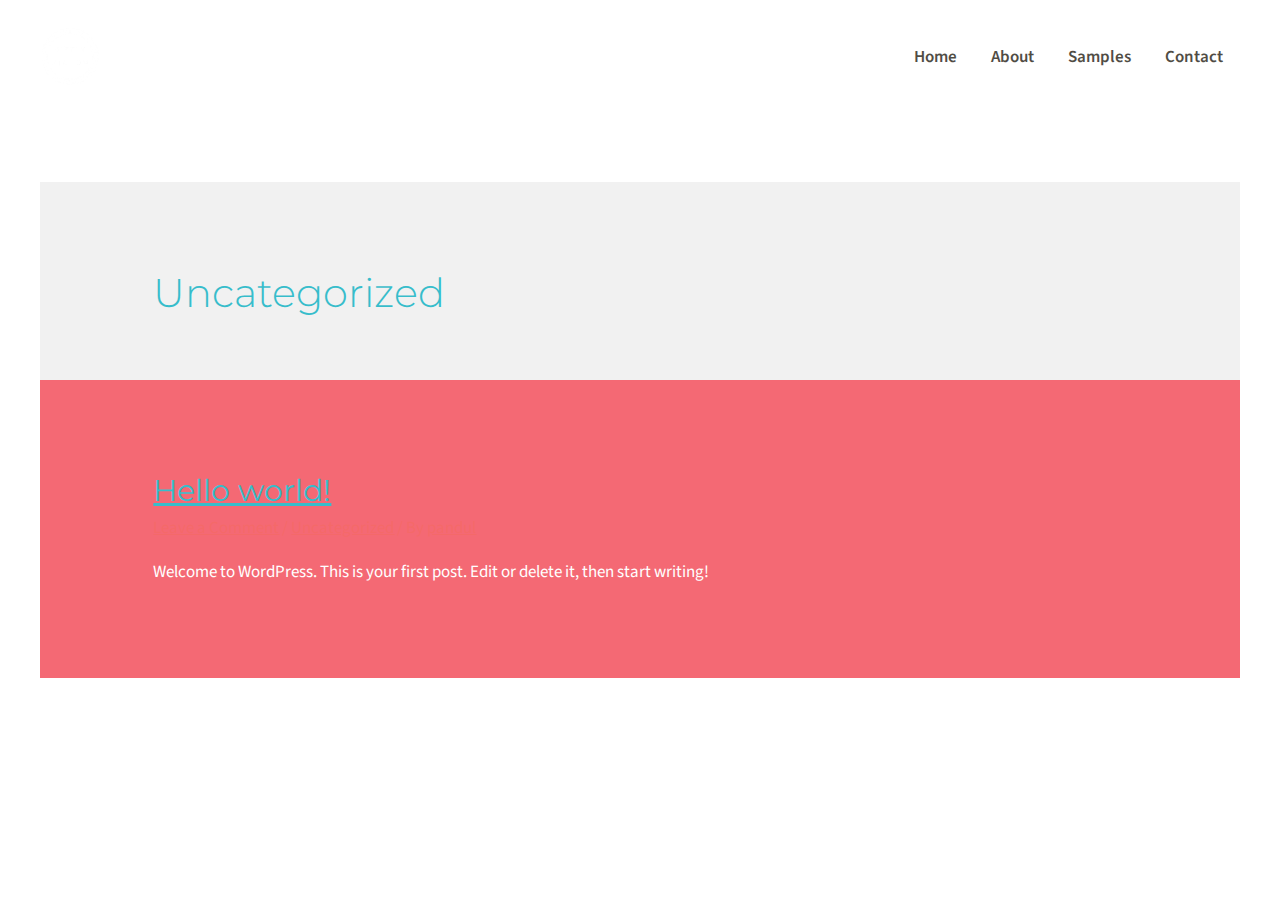
<file: category/uncategorized/index.html>
<!DOCTYPE html>
<html lang="en-US">
<head>
<meta charset="UTF-8">
<meta name="viewport" content="width=device-width, initial-scale=1">
<link rel="profile" href="https://gmpg.org/xfn/11">

<title>Uncategorized &#8211; Gizzly Station</title>
<meta name="robots" content="max-image-preview:large">
<link rel="dns-prefetch" href="//fonts.googleapis.com">
<link rel="alternate" type="application/rss+xml" title="Gizzly Station &raquo; Feed" href="https://facugizzly.github.io/gizzlystation/feed/">
<link rel="alternate" type="application/rss+xml" title="Gizzly Station &raquo; Comments Feed" href="https://facugizzly.github.io/gizzlystation/comments/feed/">
<link rel="alternate" type="application/rss+xml" title="Gizzly Station &raquo; Uncategorized Category Feed" href="https://facugizzly.github.io/gizzlystation/category/uncategorized/feed/">
<script>
window._wpemojiSettings = {"baseUrl":"https:\/\/s.w.org\/images\/core\/emoji\/14.0.0\/72x72\/","ext":".png","svgUrl":"https:\/\/s.w.org\/images\/core\/emoji\/14.0.0\/svg\/","svgExt":".svg","source":{"concatemoji":"https:\/\/facugizzly.github.io\/gizzlystation\/wp-includes\/js\/wp-emoji-release.min.js?ver=6.1.1"}};
/*! This file is auto-generated */
!function(e,a,t){var n,r,o,i=a.createElement("canvas"),p=i.getContext&&i.getContext("2d");function s(e,t){var a=String.fromCharCode,e=(p.clearRect(0,0,i.width,i.height),p.fillText(a.apply(this,e),0,0),i.toDataURL());return p.clearRect(0,0,i.width,i.height),p.fillText(a.apply(this,t),0,0),e===i.toDataURL()}function c(e){var t=a.createElement("script");t.src=e,t.defer=t.type="text/javascript",a.getElementsByTagName("head")[0].appendChild(t)}for(o=Array("flag","emoji"),t.supports={everything:!0,everythingExceptFlag:!0},r=0;r<o.length;r++)t.supports[o[r]]=function(e){if(p&&p.fillText)switch(p.textBaseline="top",p.font="600 32px Arial",e){case"flag":return s([127987,65039,8205,9895,65039],[127987,65039,8203,9895,65039])?!1:!s([55356,56826,55356,56819],[55356,56826,8203,55356,56819])&&!s([55356,57332,56128,56423,56128,56418,56128,56421,56128,56430,56128,56423,56128,56447],[55356,57332,8203,56128,56423,8203,56128,56418,8203,56128,56421,8203,56128,56430,8203,56128,56423,8203,56128,56447]);case"emoji":return!s([129777,127995,8205,129778,127999],[129777,127995,8203,129778,127999])}return!1}(o[r]),t.supports.everything=t.supports.everything&&t.supports[o[r]],"flag"!==o[r]&&(t.supports.everythingExceptFlag=t.supports.everythingExceptFlag&&t.supports[o[r]]);t.supports.everythingExceptFlag=t.supports.everythingExceptFlag&&!t.supports.flag,t.DOMReady=!1,t.readyCallback=function(){t.DOMReady=!0},t.supports.everything||(n=function(){t.readyCallback()},a.addEventListener?(a.addEventListener("DOMContentLoaded",n,!1),e.addEventListener("load",n,!1)):(e.attachEvent("onload",n),a.attachEvent("onreadystatechange",function(){"complete"===a.readyState&&t.readyCallback()})),(e=t.source||{}).concatemoji?c(e.concatemoji):e.wpemoji&&e.twemoji&&(c(e.twemoji),c(e.wpemoji)))}(window,document,window._wpemojiSettings);
</script>
<style>img.wp-smiley,
img.emoji {
	display: inline !important;
	border: none !important;
	box-shadow: none !important;
	height: 1em !important;
	width: 1em !important;
	margin: 0 0.07em !important;
	vertical-align: -0.1em !important;
	background: none !important;
	padding: 0 !important;
}</style>
	<link rel="stylesheet" id="astra-theme-css-css" href="https://facugizzly.github.io/gizzlystation/wp-content/themes/astra/assets/css/minified/main.min.css?ver=3.9.1" media="all">
<style id="astra-theme-css-inline-css">.ast-no-sidebar .entry-content .alignfull {margin-left: calc( -50vw + 50%);margin-right: calc( -50vw + 50%);max-width: 100vw;width: 100vw;}.ast-no-sidebar .entry-content .alignwide {margin-left: calc(-41vw + 50%);margin-right: calc(-41vw + 50%);max-width: unset;width: unset;}.ast-no-sidebar .entry-content .alignfull .alignfull,.ast-no-sidebar .entry-content .alignfull .alignwide,.ast-no-sidebar .entry-content .alignwide .alignfull,.ast-no-sidebar .entry-content .alignwide .alignwide,.ast-no-sidebar .entry-content .wp-block-column .alignfull,.ast-no-sidebar .entry-content .wp-block-column .alignwide{width: 100%;margin-left: auto;margin-right: auto;}.wp-block-gallery,.blocks-gallery-grid {margin: 0;}.wp-block-separator {max-width: 100px;}.wp-block-separator.is-style-wide,.wp-block-separator.is-style-dots {max-width: none;}.entry-content .has-2-columns .wp-block-column:first-child {padding-right: 10px;}.entry-content .has-2-columns .wp-block-column:last-child {padding-left: 10px;}@media (max-width: 782px) {.entry-content .wp-block-columns .wp-block-column {flex-basis: 100%;}.entry-content .has-2-columns .wp-block-column:first-child {padding-right: 0;}.entry-content .has-2-columns .wp-block-column:last-child {padding-left: 0;}}body .entry-content .wp-block-latest-posts {margin-left: 0;}body .entry-content .wp-block-latest-posts li {list-style: none;}.ast-no-sidebar .ast-container .entry-content .wp-block-latest-posts {margin-left: 0;}.ast-header-break-point .entry-content .alignwide {margin-left: auto;margin-right: auto;}.entry-content .blocks-gallery-item img {margin-bottom: auto;}.wp-block-pullquote {border-top: 4px solid #555d66;border-bottom: 4px solid #555d66;color: #40464d;}:root{--ast-container-default-xlg-padding:6.67em;--ast-container-default-lg-padding:5.67em;--ast-container-default-slg-padding:4.34em;--ast-container-default-md-padding:3.34em;--ast-container-default-sm-padding:6.67em;--ast-container-default-xs-padding:2.4em;--ast-container-default-xxs-padding:1.4em;}html{font-size:106.25%;}a,.page-title{color:#f24444;}a:hover,a:focus{color:#ffffff;}body,button,input,select,textarea,.ast-button,.ast-custom-button{font-family:'Source Sans Pro',sans-serif;font-weight:400;font-size:17px;font-size:1rem;line-height:1.7;}blockquote{color:#b4b4b4;}p,.entry-content p{margin-bottom:0em;}h1,.entry-content h1,h2,.entry-content h2,h3,.entry-content h3,h4,.entry-content h4,h5,.entry-content h5,h6,.entry-content h6,.site-title,.site-title a{font-family:'Montserrat',sans-serif;font-weight:700;text-transform:none;}.site-title{font-size:35px;font-size:2.0588235294118rem;display:none;}header .custom-logo-link img{max-width:60px;}.astra-logo-svg{width:60px;}.ast-archive-description .ast-archive-title{font-size:40px;font-size:2.3529411764706rem;}.site-header .site-description{font-size:15px;font-size:0.88235294117647rem;display:none;}.entry-title{font-size:30px;font-size:1.7647058823529rem;}h1,.entry-content h1{font-size:48px;font-size:2.8235294117647rem;font-weight:700;font-family:'Montserrat',sans-serif;line-height:1.3;text-transform:none;}h2,.entry-content h2{font-size:40px;font-size:2.3529411764706rem;font-weight:700;font-family:'Montserrat',sans-serif;line-height:1.3;text-transform:none;}h3,.entry-content h3{font-size:32px;font-size:1.8823529411765rem;font-weight:700;font-family:'Montserrat',sans-serif;line-height:1.3;text-transform:none;}h4,.entry-content h4{font-size:24px;font-size:1.4117647058824rem;line-height:1.3;font-weight:normal;font-family:'Montserrat',sans-serif;text-transform:none;}h5,.entry-content h5{font-size:20px;font-size:1.1764705882353rem;line-height:1.3;font-weight:700;font-family:'Montserrat',sans-serif;text-transform:none;}h6,.entry-content h6{font-size:17px;font-size:1rem;line-height:1.3;font-weight:700;font-family:'Montserrat',sans-serif;text-transform:none;}.ast-single-post .entry-title,.page-title{font-size:30px;font-size:1.7647058823529rem;}::selection{background-color:#f24452;color:#ffffff;}body,h1,.entry-title a,.entry-content h1,h2,.entry-content h2,h3,.entry-content h3,h4,.entry-content h4,h5,.entry-content h5,h6,.entry-content h6{color:#ffffff;}.tagcloud a:hover,.tagcloud a:focus,.tagcloud a.current-item{color:#ffffff;border-color:#f24444;background-color:#f24444;}input:focus,input[type="text"]:focus,input[type="email"]:focus,input[type="url"]:focus,input[type="password"]:focus,input[type="reset"]:focus,input[type="search"]:focus,textarea:focus{border-color:#f24444;}input[type="radio"]:checked,input[type=reset],input[type="checkbox"]:checked,input[type="checkbox"]:hover:checked,input[type="checkbox"]:focus:checked,input[type=range]::-webkit-slider-thumb{border-color:#f24444;background-color:#f24444;box-shadow:none;}.site-footer a:hover + .post-count,.site-footer a:focus + .post-count{background:#f24444;border-color:#f24444;}.single .nav-links .nav-previous,.single .nav-links .nav-next{color:#f24444;}.entry-meta,.entry-meta *{line-height:1.45;color:#f24444;}.entry-meta a:hover,.entry-meta a:hover *,.entry-meta a:focus,.entry-meta a:focus *,.page-links > .page-link,.page-links .page-link:hover,.post-navigation a:hover{color:#ffffff;}#cat option,.secondary .calendar_wrap thead a,.secondary .calendar_wrap thead a:visited{color:#f24444;}.secondary .calendar_wrap #today,.ast-progress-val span{background:#f24444;}.secondary a:hover + .post-count,.secondary a:focus + .post-count{background:#f24444;border-color:#f24444;}.calendar_wrap #today > a{color:#ffffff;}.page-links .page-link,.single .post-navigation a{color:#f24444;}.ast-archive-title{color:var(--ast-global-color-1);}.widget-title{font-size:24px;font-size:1.4117647058824rem;color:var(--ast-global-color-1);}.ast-logo-title-inline .site-logo-img{padding-right:1em;}.site-logo-img img{ transition:all 0.2s linear;}@media (max-width:921px){#ast-desktop-header{display:none;}}@media (min-width:921px){#ast-mobile-header{display:none;}}.wp-block-buttons.aligncenter{justify-content:center;}@media (min-width:1200px){.wp-block-group .has-background{padding:20px;}}@media (min-width:1200px){.wp-block-cover-image.alignwide .wp-block-cover__inner-container,.wp-block-cover.alignwide .wp-block-cover__inner-container,.wp-block-cover-image.alignfull .wp-block-cover__inner-container,.wp-block-cover.alignfull .wp-block-cover__inner-container{width:100%;}}.wp-block-columns{margin-bottom:unset;}.wp-block-image.size-full{margin:2rem 0;}.wp-block-separator.has-background{padding:0;}.wp-block-gallery{margin-bottom:1.6em;}.wp-block-group{padding-top:4em;padding-bottom:4em;}.wp-block-group__inner-container .wp-block-columns:last-child,.wp-block-group__inner-container :last-child,.wp-block-table table{margin-bottom:0;}.blocks-gallery-grid{width:100%;}.wp-block-navigation-link__content{padding:5px 0;}.wp-block-group .wp-block-group .has-text-align-center,.wp-block-group .wp-block-column .has-text-align-center{max-width:100%;}.has-text-align-center{margin:0 auto;}@media (max-width:1200px){.wp-block-group{padding:3em;}.wp-block-group .wp-block-group{padding:1.5em;}.wp-block-columns,.wp-block-column{margin:1rem 0;}}@media (min-width:921px){.wp-block-columns .wp-block-group{padding:2em;}}@media (max-width:544px){.wp-block-cover-image .wp-block-cover__inner-container,.wp-block-cover .wp-block-cover__inner-container{width:unset;}.wp-block-cover,.wp-block-cover-image{padding:2em 0;}.wp-block-group,.wp-block-cover{padding:2em;}.wp-block-media-text__media img,.wp-block-media-text__media video{width:unset;max-width:100%;}.wp-block-media-text.has-background .wp-block-media-text__content{padding:1em;}}.wp-block-image.aligncenter{margin-left:auto;margin-right:auto;}.wp-block-table.aligncenter{margin-left:auto;margin-right:auto;}@media (min-width:544px){.entry-content .wp-block-media-text.has-media-on-the-right .wp-block-media-text__content{padding:0 8% 0 0;}.entry-content .wp-block-media-text .wp-block-media-text__content{padding:0 0 0 8%;}.ast-plain-container .site-content .entry-content .has-custom-content-position.is-position-bottom-left > *,.ast-plain-container .site-content .entry-content .has-custom-content-position.is-position-bottom-right > *,.ast-plain-container .site-content .entry-content .has-custom-content-position.is-position-top-left > *,.ast-plain-container .site-content .entry-content .has-custom-content-position.is-position-top-right > *,.ast-plain-container .site-content .entry-content .has-custom-content-position.is-position-center-right > *,.ast-plain-container .site-content .entry-content .has-custom-content-position.is-position-center-left > *{margin:0;}}@media (max-width:544px){.entry-content .wp-block-media-text .wp-block-media-text__content{padding:8% 0;}.wp-block-media-text .wp-block-media-text__media img{width:auto;max-width:100%;}}.wp-block-button.is-style-outline .wp-block-button__link{border-color:var(--ast-global-color-0);}.wp-block-button.is-style-outline > .wp-block-button__link:not(.has-text-color),.wp-block-button.wp-block-button__link.is-style-outline:not(.has-text-color){color:var(--ast-global-color-0);}.wp-block-button.is-style-outline .wp-block-button__link:hover,.wp-block-button.is-style-outline .wp-block-button__link:focus{color:var(--ast-global-color-2) !important;background-color:var(--ast-global-color-1);border-color:var(--ast-global-color-1);}.post-page-numbers.current .page-link,.ast-pagination .page-numbers.current{color:#ffffff;border-color:#f24452;background-color:#f24452;border-radius:2px;}@media (min-width:544px){.entry-content > .alignleft{margin-right:20px;}.entry-content > .alignright{margin-left:20px;}}h1.widget-title{font-weight:700;}h2.widget-title{font-weight:700;}h3.widget-title{font-weight:700;}@media (max-width:921px){.ast-separate-container #primary,.ast-separate-container #secondary{padding:1.5em 0;}#primary,#secondary{padding:1.5em 0;margin:0;}.ast-left-sidebar #content > .ast-container{display:flex;flex-direction:column-reverse;width:100%;}.ast-separate-container .ast-article-post,.ast-separate-container .ast-article-single{padding:1.5em 2.14em;}.ast-author-box img.avatar{margin:20px 0 0 0;}}@media (min-width:922px){.ast-separate-container.ast-right-sidebar #primary,.ast-separate-container.ast-left-sidebar #primary{border:0;}.search-no-results.ast-separate-container #primary{margin-bottom:4em;}}.elementor-button-wrapper .elementor-button{border-style:solid;text-decoration:none;border-top-width:0;border-right-width:0;border-left-width:0;border-bottom-width:0;}body .elementor-button.elementor-size-sm,body .elementor-button.elementor-size-xs,body .elementor-button.elementor-size-md,body .elementor-button.elementor-size-lg,body .elementor-button.elementor-size-xl,body .elementor-button{border-radius:4px;padding-top:17px;padding-right:40px;padding-bottom:17px;padding-left:40px;}@media (max-width:921px){.elementor-button-wrapper .elementor-button.elementor-size-sm,.elementor-button-wrapper .elementor-button.elementor-size-xs,.elementor-button-wrapper .elementor-button.elementor-size-md,.elementor-button-wrapper .elementor-button.elementor-size-lg,.elementor-button-wrapper .elementor-button.elementor-size-xl,.elementor-button-wrapper .elementor-button{padding-top:16px;padding-right:32px;padding-bottom:16px;padding-left:32px;}}@media (max-width:544px){.elementor-button-wrapper .elementor-button.elementor-size-sm,.elementor-button-wrapper .elementor-button.elementor-size-xs,.elementor-button-wrapper .elementor-button.elementor-size-md,.elementor-button-wrapper .elementor-button.elementor-size-lg,.elementor-button-wrapper .elementor-button.elementor-size-xl,.elementor-button-wrapper .elementor-button{padding-top:15px;padding-right:28px;padding-bottom:15px;padding-left:28px;}}.elementor-button-wrapper .elementor-button{border-color:var(--ast-global-color-0);background-color:var(--ast-global-color-0);}.elementor-button-wrapper .elementor-button:hover,.elementor-button-wrapper .elementor-button:focus{color:var(--ast-global-color-2);background-color:var(--ast-global-color-1);border-color:var(--ast-global-color-1);}.wp-block-button .wp-block-button__link ,.elementor-button-wrapper .elementor-button,.elementor-button-wrapper .elementor-button:visited{color:var(--ast-global-color-2);}.elementor-button-wrapper .elementor-button{font-family:inherit;font-weight:400;line-height:1;text-transform:none;}body .elementor-button.elementor-size-sm,body .elementor-button.elementor-size-xs,body .elementor-button.elementor-size-md,body .elementor-button.elementor-size-lg,body .elementor-button.elementor-size-xl,body .elementor-button{font-size:14px;font-size:0.82352941176471rem;}.wp-block-button .wp-block-button__link:hover,.wp-block-button .wp-block-button__link:focus{color:var(--ast-global-color-2);background-color:var(--ast-global-color-1);border-color:var(--ast-global-color-1);}.elementor-widget-heading h1.elementor-heading-title{line-height:1.3;}.elementor-widget-heading h2.elementor-heading-title{line-height:1.3;}.elementor-widget-heading h3.elementor-heading-title{line-height:1.3;}.elementor-widget-heading h4.elementor-heading-title{line-height:1.3;}.elementor-widget-heading h5.elementor-heading-title{line-height:1.3;}.elementor-widget-heading h6.elementor-heading-title{line-height:1.3;}.wp-block-button .wp-block-button__link{border-color:var(--ast-global-color-0);background-color:var(--ast-global-color-0);color:var(--ast-global-color-2);font-family:inherit;font-weight:400;line-height:1;text-transform:none;font-size:14px;font-size:0.82352941176471rem;border-radius:4px;padding-top:17px;padding-right:40px;padding-bottom:17px;padding-left:40px;}@media (max-width:921px){.wp-block-button .wp-block-button__link{font-size:16px;font-size:0.94117647058824rem;padding-top:16px;padding-right:32px;padding-bottom:16px;padding-left:32px;}}@media (max-width:544px){.wp-block-button .wp-block-button__link{font-size:14px;font-size:0.82352941176471rem;padding-top:15px;padding-right:28px;padding-bottom:15px;padding-left:28px;}}.menu-toggle,button,.ast-button,.ast-custom-button,.button,input#submit,input[type="button"],input[type="submit"],input[type="reset"],form[CLASS*="wp-block-search__"].wp-block-search .wp-block-search__inside-wrapper .wp-block-search__button,body .wp-block-file .wp-block-file__button{border-style:solid;border-top-width:0;border-right-width:0;border-left-width:0;border-bottom-width:0;color:var(--ast-global-color-2);border-color:var(--ast-global-color-0);background-color:var(--ast-global-color-0);border-radius:4px;padding-top:17px;padding-right:40px;padding-bottom:17px;padding-left:40px;font-family:inherit;font-weight:400;font-size:14px;font-size:0.82352941176471rem;line-height:1;text-transform:none;}button:focus,.menu-toggle:hover,button:hover,.ast-button:hover,.ast-custom-button:hover .button:hover,.ast-custom-button:hover ,input[type=reset]:hover,input[type=reset]:focus,input#submit:hover,input#submit:focus,input[type="button"]:hover,input[type="button"]:focus,input[type="submit"]:hover,input[type="submit"]:focus,form[CLASS*="wp-block-search__"].wp-block-search .wp-block-search__inside-wrapper .wp-block-search__button:hover,form[CLASS*="wp-block-search__"].wp-block-search .wp-block-search__inside-wrapper .wp-block-search__button:focus,body .wp-block-file .wp-block-file__button:hover,body .wp-block-file .wp-block-file__button:focus{color:var(--ast-global-color-2);background-color:var(--ast-global-color-1);border-color:var(--ast-global-color-1);}@media (min-width:544px){.ast-container{max-width:100%;}}@media (max-width:544px){.ast-separate-container .ast-article-post,.ast-separate-container .ast-article-single,.ast-separate-container .comments-title,.ast-separate-container .ast-archive-description{padding:1.5em 1em;}.ast-separate-container #content .ast-container{padding-left:0.54em;padding-right:0.54em;}.ast-separate-container .ast-comment-list li.depth-1{padding:1.5em 1em;margin-bottom:1.5em;}.ast-separate-container .ast-comment-list .bypostauthor{padding:.5em;}.ast-search-menu-icon.ast-dropdown-active .search-field{width:170px;}.menu-toggle,button,.ast-button,.button,input#submit,input[type="button"],input[type="submit"],input[type="reset"]{padding-top:15px;padding-right:28px;padding-bottom:15px;padding-left:28px;font-size:14px;font-size:0.82352941176471rem;}}@media (max-width:921px){.menu-toggle,button,.ast-button,.button,input#submit,input[type="button"],input[type="submit"],input[type="reset"]{padding-top:16px;padding-right:32px;padding-bottom:16px;padding-left:32px;font-size:16px;font-size:0.94117647058824rem;}.ast-mobile-header-stack .main-header-bar .ast-search-menu-icon{display:inline-block;}.ast-header-break-point.ast-header-custom-item-outside .ast-mobile-header-stack .main-header-bar .ast-search-icon{margin:0;}.ast-comment-avatar-wrap img{max-width:2.5em;}.ast-separate-container .ast-comment-list li.depth-1{padding:1.5em 2.14em;}.ast-separate-container .comment-respond{padding:2em 2.14em;}.ast-comment-meta{padding:0 1.8888em 1.3333em;}}body,.ast-separate-container{background-color:var(--ast-global-color-5);;background-image:none;;}.entry-content > .wp-block-group,.entry-content > .wp-block-media-text,.entry-content > .wp-block-cover,.entry-content > .wp-block-columns{max-width:58em;width:calc(100% - 4em);margin-left:auto;margin-right:auto;}.entry-content [class*="__inner-container"] > .alignfull{max-width:100%;margin-left:0;margin-right:0;}.entry-content [class*="__inner-container"] > *:not(.alignwide):not(.alignfull):not(.alignleft):not(.alignright){margin-left:auto;margin-right:auto;}.entry-content [class*="__inner-container"] > *:not(.alignwide):not(p):not(.alignfull):not(.alignleft):not(.alignright):not(.is-style-wide):not(iframe){max-width:50rem;width:100%;}@media (min-width:921px){.entry-content > .wp-block-group.alignwide.has-background,.entry-content > .wp-block-group.alignfull.has-background,.entry-content > .wp-block-cover.alignwide,.entry-content > .wp-block-cover.alignfull,.entry-content > .wp-block-columns.has-background.alignwide,.entry-content > .wp-block-columns.has-background.alignfull{margin-top:0;margin-bottom:0;padding:6em 4em;}.entry-content > .wp-block-columns.has-background{margin-bottom:0;}}@media (min-width:1200px){.entry-content .alignfull p{max-width:1200px;}.entry-content .alignfull{max-width:100%;width:100%;}.ast-page-builder-template .entry-content .alignwide,.entry-content [class*="__inner-container"] > .alignwide{max-width:1200px;margin-left:0;margin-right:0;}.entry-content .alignfull [class*="__inner-container"] > .alignwide{max-width:80rem;}}@media (min-width:545px){.site-main .entry-content > .alignwide{margin:0 auto;}.wp-block-group.has-background,.entry-content > .wp-block-cover,.entry-content > .wp-block-columns.has-background{padding:4em;margin-top:0;margin-bottom:0;}.entry-content .wp-block-media-text.alignfull .wp-block-media-text__content,.entry-content .wp-block-media-text.has-background .wp-block-media-text__content{padding:0 8%;}}@media (max-width:921px){.widget-title{font-size:24px;font-size:1.4117647058824rem;}body,button,input,select,textarea,.ast-button,.ast-custom-button{font-size:17px;font-size:1rem;}#secondary,#secondary button,#secondary input,#secondary select,#secondary textarea{font-size:17px;font-size:1rem;}.site-title{display:none;}.ast-archive-description .ast-archive-title{font-size:40px;}.site-header .site-description{display:none;}.entry-title{font-size:30px;}h1,.entry-content h1{font-size:36px;}h2,.entry-content h2{font-size:30px;}h3,.entry-content h3{font-size:25px;}h4,.entry-content h4{font-size:20px;font-size:1.1764705882353rem;}h5,.entry-content h5{font-size:17px;font-size:1rem;}h6,.entry-content h6{font-size:15px;font-size:0.88235294117647rem;}.ast-single-post .entry-title,.page-title{font-size:30px;}.astra-logo-svg{width:60px;}header .custom-logo-link img,.ast-header-break-point .site-logo-img .custom-mobile-logo-link img{max-width:60px;}}@media (max-width:544px){.widget-title{font-size:24px;font-size:1.4117647058824rem;}body,button,input,select,textarea,.ast-button,.ast-custom-button{font-size:17px;font-size:1rem;}#secondary,#secondary button,#secondary input,#secondary select,#secondary textarea{font-size:17px;font-size:1rem;}.site-title{display:none;}.ast-archive-description .ast-archive-title{font-size:40px;}.site-header .site-description{display:none;}.entry-title{font-size:30px;}h1,.entry-content h1{font-size:32px;}h2,.entry-content h2{font-size:26px;}h3,.entry-content h3{font-size:22px;}h4,.entry-content h4{font-size:18px;font-size:1.0588235294118rem;}h5,.entry-content h5{font-size:15px;font-size:0.88235294117647rem;}h6,.entry-content h6{font-size:13px;font-size:0.76470588235294rem;}.ast-single-post .entry-title,.page-title{font-size:30px;}header .custom-logo-link img,.ast-header-break-point .site-branding img,.ast-header-break-point .custom-logo-link img{max-width:50px;}.astra-logo-svg{width:50px;}.ast-header-break-point .site-logo-img .custom-mobile-logo-link img{max-width:50px;}}@media (max-width:544px){html{font-size:106.25%;}}@media (min-width:922px){.ast-container{max-width:1240px;}}@media (min-width:922px){.site-content .ast-container{display:flex;}}@media (max-width:921px){.site-content .ast-container{flex-direction:column;}}@media (min-width:922px){.main-header-menu .sub-menu .menu-item.ast-left-align-sub-menu:hover > .sub-menu,.main-header-menu .sub-menu .menu-item.ast-left-align-sub-menu.focus > .sub-menu{margin-left:-0px;}}.wp-block-search {margin-bottom: 20px;}.wp-block-site-tagline {margin-top: 20px;}form.wp-block-search .wp-block-search__input,.wp-block-search.wp-block-search__button-inside .wp-block-search__inside-wrapper {border-color: #eaeaea;background: #fafafa;}.wp-block-search.wp-block-search__button-inside .wp-block-search__inside-wrapper .wp-block-search__input:focus,.wp-block-loginout input:focus {outline: thin dotted;}.wp-block-loginout input:focus {border-color: transparent;} form.wp-block-search .wp-block-search__inside-wrapper .wp-block-search__input {padding: 12px;}form.wp-block-search .wp-block-search__button svg {fill: currentColor;width: 20px;height: 20px;}.wp-block-loginout p label {display: block;}.wp-block-loginout p:not(.login-remember):not(.login-submit) input {width: 100%;}.wp-block-loginout .login-remember input {width: 1.1rem;height: 1.1rem;margin: 0 5px 4px 0;vertical-align: middle;}blockquote,cite {font-style: initial;}.wp-block-file {display: flex;align-items: center;flex-wrap: wrap;justify-content: space-between;}.wp-block-pullquote {border: none;}.wp-block-pullquote blockquote::before {content: "\201D";font-family: "Helvetica",sans-serif;display: flex;transform: rotate( 180deg );font-size: 6rem;font-style: normal;line-height: 1;font-weight: bold;align-items: center;justify-content: center;}.has-text-align-right > blockquote::before {justify-content: flex-start;}.has-text-align-left > blockquote::before {justify-content: flex-end;}figure.wp-block-pullquote.is-style-solid-color blockquote {max-width: 100%;text-align: inherit;}blockquote {padding: 0 1.2em 1.2em;}.wp-block-button__link {border: 2px solid currentColor;}body .wp-block-file .wp-block-file__button {text-decoration: none;}ul.wp-block-categories-list.wp-block-categories,ul.wp-block-archives-list.wp-block-archives {list-style-type: none;}ul,ol {margin-left: 20px;}figure.alignright figcaption {text-align: right;}:root .has-ast-global-color-0-color{color:var(--ast-global-color-0);}:root .has-ast-global-color-0-background-color{background-color:var(--ast-global-color-0);}:root .wp-block-button .has-ast-global-color-0-color{color:var(--ast-global-color-0);}:root .wp-block-button .has-ast-global-color-0-background-color{background-color:var(--ast-global-color-0);}:root .has-ast-global-color-1-color{color:var(--ast-global-color-1);}:root .has-ast-global-color-1-background-color{background-color:var(--ast-global-color-1);}:root .wp-block-button .has-ast-global-color-1-color{color:var(--ast-global-color-1);}:root .wp-block-button .has-ast-global-color-1-background-color{background-color:var(--ast-global-color-1);}:root .has-ast-global-color-2-color{color:var(--ast-global-color-2);}:root .has-ast-global-color-2-background-color{background-color:var(--ast-global-color-2);}:root .wp-block-button .has-ast-global-color-2-color{color:var(--ast-global-color-2);}:root .wp-block-button .has-ast-global-color-2-background-color{background-color:var(--ast-global-color-2);}:root .has-ast-global-color-3-color{color:var(--ast-global-color-3);}:root .has-ast-global-color-3-background-color{background-color:var(--ast-global-color-3);}:root .wp-block-button .has-ast-global-color-3-color{color:var(--ast-global-color-3);}:root .wp-block-button .has-ast-global-color-3-background-color{background-color:var(--ast-global-color-3);}:root .has-ast-global-color-4-color{color:var(--ast-global-color-4);}:root .has-ast-global-color-4-background-color{background-color:var(--ast-global-color-4);}:root .wp-block-button .has-ast-global-color-4-color{color:var(--ast-global-color-4);}:root .wp-block-button .has-ast-global-color-4-background-color{background-color:var(--ast-global-color-4);}:root .has-ast-global-color-5-color{color:var(--ast-global-color-5);}:root .has-ast-global-color-5-background-color{background-color:var(--ast-global-color-5);}:root .wp-block-button .has-ast-global-color-5-color{color:var(--ast-global-color-5);}:root .wp-block-button .has-ast-global-color-5-background-color{background-color:var(--ast-global-color-5);}:root .has-ast-global-color-6-color{color:var(--ast-global-color-6);}:root .has-ast-global-color-6-background-color{background-color:var(--ast-global-color-6);}:root .wp-block-button .has-ast-global-color-6-color{color:var(--ast-global-color-6);}:root .wp-block-button .has-ast-global-color-6-background-color{background-color:var(--ast-global-color-6);}:root .has-ast-global-color-7-color{color:var(--ast-global-color-7);}:root .has-ast-global-color-7-background-color{background-color:var(--ast-global-color-7);}:root .wp-block-button .has-ast-global-color-7-color{color:var(--ast-global-color-7);}:root .wp-block-button .has-ast-global-color-7-background-color{background-color:var(--ast-global-color-7);}:root .has-ast-global-color-8-color{color:var(--ast-global-color-8);}:root .has-ast-global-color-8-background-color{background-color:var(--ast-global-color-8);}:root .wp-block-button .has-ast-global-color-8-color{color:var(--ast-global-color-8);}:root .wp-block-button .has-ast-global-color-8-background-color{background-color:var(--ast-global-color-8);}:root{--ast-global-color-0:#f24444;--ast-global-color-1:#04adbf;--ast-global-color-2:#0d6973;--ast-global-color-3:#261e14;--ast-global-color-4:#f24452;--ast-global-color-5:#ffffff;--ast-global-color-6:#f2f5f7;--ast-global-color-7:#424242;--ast-global-color-8:#000000;}:root {--ast-border-color : #dddddd;}.ast-breadcrumbs .trail-browse,.ast-breadcrumbs .trail-items,.ast-breadcrumbs .trail-items li{display:inline-block;margin:0;padding:0;border:none;background:inherit;text-indent:0;}.ast-breadcrumbs .trail-browse{font-size:inherit;font-style:inherit;font-weight:inherit;color:inherit;}.ast-breadcrumbs .trail-items{list-style:none;}.trail-items li::after{padding:0 0.3em;content:"\00bb";}.trail-items li:last-of-type::after{display:none;}h1,.entry-content h1,h2,.entry-content h2,h3,.entry-content h3,h4,.entry-content h4,h5,.entry-content h5,h6,.entry-content h6{color:var(--ast-global-color-1);}.entry-title a{color:var(--ast-global-color-1);}@media (max-width:921px){.ast-builder-grid-row-container.ast-builder-grid-row-tablet-3-firstrow .ast-builder-grid-row > *:first-child,.ast-builder-grid-row-container.ast-builder-grid-row-tablet-3-lastrow .ast-builder-grid-row > *:last-child{grid-column:1 / -1;}}@media (max-width:544px){.ast-builder-grid-row-container.ast-builder-grid-row-mobile-3-firstrow .ast-builder-grid-row > *:first-child,.ast-builder-grid-row-container.ast-builder-grid-row-mobile-3-lastrow .ast-builder-grid-row > *:last-child{grid-column:1 / -1;}}@media (max-width:921px){.ast-builder-layout-element .ast-site-identity{margin-top:5px;margin-left:15px;}}@media (max-width:544px){.ast-builder-layout-element .ast-site-identity{margin-top:5px;margin-bottom:0px;margin-left:20px;margin-right:0px;}}.ast-builder-layout-element[data-section="title_tagline"]{display:flex;}@media (max-width:921px){.ast-header-break-point .ast-builder-layout-element[data-section="title_tagline"]{display:flex;}}@media (max-width:544px){.ast-header-break-point .ast-builder-layout-element[data-section="title_tagline"]{display:flex;}}.ast-builder-menu-1{font-family:inherit;font-weight:600;}.ast-builder-menu-1 .menu-item > .menu-link{color:var(--ast-global-color-3);}.ast-builder-menu-1 .menu-item > .ast-menu-toggle{color:var(--ast-global-color-3);}.ast-builder-menu-1 .menu-item:hover > .menu-link,.ast-builder-menu-1 .inline-on-mobile .menu-item:hover > .ast-menu-toggle{color:var(--ast-global-color-1);}.ast-builder-menu-1 .menu-item:hover > .ast-menu-toggle{color:var(--ast-global-color-1);}.ast-builder-menu-1 .menu-item.current-menu-item > .menu-link,.ast-builder-menu-1 .inline-on-mobile .menu-item.current-menu-item > .ast-menu-toggle,.ast-builder-menu-1 .current-menu-ancestor > .menu-link{color:var(--ast-global-color-1);}.ast-builder-menu-1 .menu-item.current-menu-item > .ast-menu-toggle{color:var(--ast-global-color-1);}.ast-builder-menu-1 .sub-menu,.ast-builder-menu-1 .inline-on-mobile .sub-menu{border-top-width:2px;border-bottom-width:0px;border-right-width:0px;border-left-width:0px;border-color:#f24452;border-style:solid;border-radius:0px;}.ast-builder-menu-1 .main-header-menu > .menu-item > .sub-menu,.ast-builder-menu-1 .main-header-menu > .menu-item > .astra-full-megamenu-wrapper{margin-top:0px;}.ast-desktop .ast-builder-menu-1 .main-header-menu > .menu-item > .sub-menu:before,.ast-desktop .ast-builder-menu-1 .main-header-menu > .menu-item > .astra-full-megamenu-wrapper:before{height:calc( 0px + 5px );}.ast-desktop .ast-builder-menu-1 .menu-item .sub-menu .menu-link{border-style:none;}@media (max-width:921px){.ast-header-break-point .ast-builder-menu-1 .menu-item.menu-item-has-children > .ast-menu-toggle{top:0;}.ast-builder-menu-1 .menu-item-has-children > .menu-link:after{content:unset;}}@media (max-width:544px){.ast-header-break-point .ast-builder-menu-1 .menu-item.menu-item-has-children > .ast-menu-toggle{top:0;}}.ast-builder-menu-1{display:flex;}@media (max-width:921px){.ast-header-break-point .ast-builder-menu-1{display:flex;}}@media (max-width:544px){.ast-header-break-point .ast-builder-menu-1{display:flex;}}.ast-desktop .ast-menu-hover-style-underline > .menu-item > .menu-link:before,.ast-desktop .ast-menu-hover-style-overline > .menu-item > .menu-link:before {content: "";position: absolute;width: 100%;right: 50%;height: 1px;background-color: transparent;transform: scale(0,0) translate(-50%,0);transition: transform .3s ease-in-out,color .0s ease-in-out;}.ast-desktop .ast-menu-hover-style-underline > .menu-item:hover > .menu-link:before,.ast-desktop .ast-menu-hover-style-overline > .menu-item:hover > .menu-link:before {width: calc(100% - 1.2em);background-color: currentColor;transform: scale(1,1) translate(50%,0);}.ast-desktop .ast-menu-hover-style-underline > .menu-item > .menu-link:before {bottom: 0;}.ast-desktop .ast-menu-hover-style-overline > .menu-item > .menu-link:before {top: 0;}.ast-desktop .ast-menu-hover-style-zoom > .menu-item > .menu-link:hover {transition: all .3s ease;transform: scale(1.2);}.elementor-template-full-width .ast-container{display:block;}@media (max-width:544px){.elementor-element .elementor-wc-products .woocommerce[class*="columns-"] ul.products li.product{width:auto;margin:0;}.elementor-element .woocommerce .woocommerce-result-count{float:none;}}.ast-header-break-point .main-header-bar{border-bottom-width:1px;}@media (min-width:922px){.main-header-bar{border-bottom-width:1px;}}.main-header-menu .menu-item, #astra-footer-menu .menu-item, .main-header-bar .ast-masthead-custom-menu-items{-js-display:flex;display:flex;-webkit-box-pack:center;-webkit-justify-content:center;-moz-box-pack:center;-ms-flex-pack:center;justify-content:center;-webkit-box-orient:vertical;-webkit-box-direction:normal;-webkit-flex-direction:column;-moz-box-orient:vertical;-moz-box-direction:normal;-ms-flex-direction:column;flex-direction:column;}.main-header-menu > .menu-item > .menu-link, #astra-footer-menu > .menu-item > .menu-link{height:100%;-webkit-box-align:center;-webkit-align-items:center;-moz-box-align:center;-ms-flex-align:center;align-items:center;-js-display:flex;display:flex;}.ast-header-break-point .main-navigation ul .menu-item .menu-link .icon-arrow:first-of-type svg{top:.2em;margin-top:0px;margin-left:0px;width:.65em;transform:translate(0, -2px) rotateZ(270deg);}.ast-mobile-popup-content .ast-submenu-expanded > .ast-menu-toggle{transform:rotateX(180deg);}.ast-separate-container .blog-layout-1, .ast-separate-container .blog-layout-2, .ast-separate-container .blog-layout-3{background-color:transparent;background-image:none;}.ast-separate-container .ast-article-post{background-color:var(--ast-global-color-4);;background-image:none;;}@media (max-width:921px){.ast-separate-container .ast-article-post{background-color:var(--ast-global-color-5);;background-image:none;;}}@media (max-width:544px){.ast-separate-container .ast-article-post{background-color:var(--ast-global-color-5);;background-image:none;;}}.ast-separate-container .ast-article-single:not(.ast-related-post), .ast-separate-container .comments-area .comment-respond,.ast-separate-container .comments-area .ast-comment-list li, .ast-separate-container .ast-woocommerce-container, .ast-separate-container .error-404, .ast-separate-container .no-results, .single.ast-separate-container  .ast-author-meta, .ast-separate-container .related-posts-title-wrapper, .ast-separate-container.ast-two-container #secondary .widget,.ast-separate-container .comments-count-wrapper, .ast-box-layout.ast-plain-container .site-content,.ast-padded-layout.ast-plain-container .site-content, .ast-separate-container .comments-area .comments-title{background-color:var(--ast-global-color-4);;background-image:none;;}@media (max-width:921px){.ast-separate-container .ast-article-single:not(.ast-related-post), .ast-separate-container .comments-area .comment-respond,.ast-separate-container .comments-area .ast-comment-list li, .ast-separate-container .ast-woocommerce-container, .ast-separate-container .error-404, .ast-separate-container .no-results, .single.ast-separate-container  .ast-author-meta, .ast-separate-container .related-posts-title-wrapper, .ast-separate-container.ast-two-container #secondary .widget,.ast-separate-container .comments-count-wrapper, .ast-box-layout.ast-plain-container .site-content,.ast-padded-layout.ast-plain-container .site-content, .ast-separate-container .comments-area .comments-title{background-color:var(--ast-global-color-5);;background-image:none;;}}@media (max-width:544px){.ast-separate-container .ast-article-single:not(.ast-related-post), .ast-separate-container .comments-area .comment-respond,.ast-separate-container .comments-area .ast-comment-list li, .ast-separate-container .ast-woocommerce-container, .ast-separate-container .error-404, .ast-separate-container .no-results, .single.ast-separate-container  .ast-author-meta, .ast-separate-container .related-posts-title-wrapper, .ast-separate-container.ast-two-container #secondary .widget,.ast-separate-container .comments-count-wrapper, .ast-box-layout.ast-plain-container .site-content,.ast-padded-layout.ast-plain-container .site-content, .ast-separate-container .comments-area .comments-title{background-color:var(--ast-global-color-5);;background-image:none;;}}.ast-mobile-header-content > *,.ast-desktop-header-content > * {padding: 10px 0;height: auto;}.ast-mobile-header-content > *:first-child,.ast-desktop-header-content > *:first-child {padding-top: 10px;}.ast-mobile-header-content > .ast-builder-menu,.ast-desktop-header-content > .ast-builder-menu {padding-top: 0;}.ast-mobile-header-content > *:last-child,.ast-desktop-header-content > *:last-child {padding-bottom: 0;}.ast-mobile-header-content .ast-search-menu-icon.ast-inline-search label,.ast-desktop-header-content .ast-search-menu-icon.ast-inline-search label {width: 100%;}.ast-desktop-header-content .main-header-bar-navigation .ast-submenu-expanded > .ast-menu-toggle::before {transform: rotateX(180deg);}#ast-desktop-header .ast-desktop-header-content,.ast-mobile-header-content .ast-search-icon,.ast-desktop-header-content .ast-search-icon,.ast-mobile-header-wrap .ast-mobile-header-content,.ast-main-header-nav-open.ast-popup-nav-open .ast-mobile-header-wrap .ast-mobile-header-content,.ast-main-header-nav-open.ast-popup-nav-open .ast-desktop-header-content {display: none;}.ast-main-header-nav-open.ast-header-break-point #ast-desktop-header .ast-desktop-header-content,.ast-main-header-nav-open.ast-header-break-point .ast-mobile-header-wrap .ast-mobile-header-content {display: block;}.ast-desktop .ast-desktop-header-content .astra-menu-animation-slide-up > .menu-item > .sub-menu,.ast-desktop .ast-desktop-header-content .astra-menu-animation-slide-up > .menu-item .menu-item > .sub-menu,.ast-desktop .ast-desktop-header-content .astra-menu-animation-slide-down > .menu-item > .sub-menu,.ast-desktop .ast-desktop-header-content .astra-menu-animation-slide-down > .menu-item .menu-item > .sub-menu,.ast-desktop .ast-desktop-header-content .astra-menu-animation-fade > .menu-item > .sub-menu,.ast-desktop .ast-desktop-header-content .astra-menu-animation-fade > .menu-item .menu-item > .sub-menu {opacity: 1;visibility: visible;}.ast-hfb-header.ast-default-menu-enable.ast-header-break-point .ast-mobile-header-wrap .ast-mobile-header-content .main-header-bar-navigation {width: unset;margin: unset;}.ast-mobile-header-content.content-align-flex-end .main-header-bar-navigation .menu-item-has-children > .ast-menu-toggle,.ast-desktop-header-content.content-align-flex-end .main-header-bar-navigation .menu-item-has-children > .ast-menu-toggle {left: calc( 20px - 0.907em);}.ast-mobile-header-content .ast-search-menu-icon,.ast-mobile-header-content .ast-search-menu-icon.slide-search,.ast-desktop-header-content .ast-search-menu-icon,.ast-desktop-header-content .ast-search-menu-icon.slide-search {width: 100%;position: relative;display: block;right: auto;transform: none;}.ast-mobile-header-content .ast-search-menu-icon.slide-search .search-form,.ast-mobile-header-content .ast-search-menu-icon .search-form,.ast-desktop-header-content .ast-search-menu-icon.slide-search .search-form,.ast-desktop-header-content .ast-search-menu-icon .search-form {right: 0;visibility: visible;opacity: 1;position: relative;top: auto;transform: none;padding: 0;display: block;overflow: hidden;}.ast-mobile-header-content .ast-search-menu-icon.ast-inline-search .search-field,.ast-mobile-header-content .ast-search-menu-icon .search-field,.ast-desktop-header-content .ast-search-menu-icon.ast-inline-search .search-field,.ast-desktop-header-content .ast-search-menu-icon .search-field {width: 100%;padding-right: 5.5em;}.ast-mobile-header-content .ast-search-menu-icon .search-submit,.ast-desktop-header-content .ast-search-menu-icon .search-submit {display: block;position: absolute;height: 100%;top: 0;right: 0;padding: 0 1em;border-radius: 0;}.ast-hfb-header.ast-default-menu-enable.ast-header-break-point .ast-mobile-header-wrap .ast-mobile-header-content .main-header-bar-navigation ul .sub-menu .menu-link {padding-left: 30px;}.ast-hfb-header.ast-default-menu-enable.ast-header-break-point .ast-mobile-header-wrap .ast-mobile-header-content .main-header-bar-navigation .sub-menu .menu-item .menu-item .menu-link {padding-left: 40px;}.ast-mobile-popup-drawer.active .ast-mobile-popup-inner{background-color:#ffffff;;}.ast-mobile-header-wrap .ast-mobile-header-content, .ast-desktop-header-content{background-color:#ffffff;;}.ast-mobile-popup-content > *, .ast-mobile-header-content > *, .ast-desktop-popup-content > *, .ast-desktop-header-content > *{padding-top:0px;padding-bottom:0px;}.content-align-flex-start .ast-builder-layout-element{justify-content:flex-start;}.content-align-flex-start .main-header-menu{text-align:left;}.ast-mobile-popup-drawer.active .menu-toggle-close{color:#3a3a3a;}.ast-mobile-header-wrap .ast-primary-header-bar,.ast-primary-header-bar .site-primary-header-wrap{min-height:70px;}.ast-desktop .ast-primary-header-bar .main-header-menu > .menu-item{line-height:70px;}@media (max-width:921px){#masthead .ast-mobile-header-wrap .ast-primary-header-bar,#masthead .ast-mobile-header-wrap .ast-below-header-bar{padding-left:20px;padding-right:20px;}}.ast-header-break-point .ast-primary-header-bar{border-bottom-width:0px;border-bottom-color:#eaeaea;border-bottom-style:solid;}@media (min-width:922px){.ast-primary-header-bar{border-bottom-width:0px;border-bottom-color:#eaeaea;border-bottom-style:solid;}}.ast-primary-header-bar{background-color:rgba(255,255,255,0);;background-image:none;;}.ast-desktop .ast-primary-header-bar.main-header-bar, .ast-header-break-point #masthead .ast-primary-header-bar.main-header-bar{margin-top:10px;margin-bottom:10px;}@media (max-width:544px){.ast-desktop .ast-primary-header-bar.main-header-bar, .ast-header-break-point #masthead .ast-primary-header-bar.main-header-bar{padding-top:0px;padding-bottom:0px;padding-left:0px;padding-right:0px;margin-top:0px;margin-bottom:0px;margin-left:0px;margin-right:0px;}}.ast-primary-header-bar{display:block;}@media (max-width:921px){.ast-header-break-point .ast-primary-header-bar{display:grid;}}@media (max-width:544px){.ast-header-break-point .ast-primary-header-bar{display:grid;}}[data-section="section-header-mobile-trigger"] .ast-button-wrap .ast-mobile-menu-trigger-fill{color:var(--ast-global-color-5);border:none;background:var(--ast-global-color-0);border-radius:100px;}[data-section="section-header-mobile-trigger"] .ast-button-wrap .mobile-menu-toggle-icon .ast-mobile-svg{width:22px;height:22px;fill:var(--ast-global-color-5);}[data-section="section-header-mobile-trigger"] .ast-button-wrap .mobile-menu-wrap .mobile-menu{color:var(--ast-global-color-5);}@media (max-width:921px){[data-section="section-header-mobile-trigger"] .ast-button-wrap .menu-toggle{margin-top:5px;margin-right:15px;}}@media (max-width:544px){[data-section="section-header-mobile-trigger"] .ast-button-wrap .menu-toggle{margin-top:5px;margin-bottom:0px;margin-left:0px;margin-right:20px;}}.ast-builder-menu-mobile .main-navigation .menu-item > .menu-link{font-family:inherit;font-weight:inherit;}.ast-builder-menu-mobile .main-navigation .menu-item.menu-item-has-children > .ast-menu-toggle{top:0;}.ast-builder-menu-mobile .main-navigation .menu-item-has-children > .menu-link:after{content:unset;}.ast-hfb-header .ast-builder-menu-mobile .main-navigation .main-header-menu, .ast-hfb-header .ast-builder-menu-mobile .main-navigation .main-header-menu, .ast-hfb-header .ast-mobile-header-content .ast-builder-menu-mobile .main-navigation .main-header-menu, .ast-hfb-header .ast-mobile-popup-content .ast-builder-menu-mobile .main-navigation .main-header-menu{border-top-width:1px;border-color:#eaeaea;}.ast-hfb-header .ast-builder-menu-mobile .main-navigation .menu-item .sub-menu .menu-link, .ast-hfb-header .ast-builder-menu-mobile .main-navigation .menu-item .menu-link, .ast-hfb-header .ast-builder-menu-mobile .main-navigation .menu-item .sub-menu .menu-link, .ast-hfb-header .ast-builder-menu-mobile .main-navigation .menu-item .menu-link, .ast-hfb-header .ast-mobile-header-content .ast-builder-menu-mobile .main-navigation .menu-item .sub-menu .menu-link, .ast-hfb-header .ast-mobile-header-content .ast-builder-menu-mobile .main-navigation .menu-item .menu-link, .ast-hfb-header .ast-mobile-popup-content .ast-builder-menu-mobile .main-navigation .menu-item .sub-menu .menu-link, .ast-hfb-header .ast-mobile-popup-content .ast-builder-menu-mobile .main-navigation .menu-item .menu-link{border-bottom-width:1px;border-color:#eaeaea;border-style:solid;}.ast-builder-menu-mobile .main-navigation .menu-item.menu-item-has-children > .ast-menu-toggle{top:0;}@media (max-width:921px){.ast-builder-menu-mobile .main-navigation .main-header-menu .menu-item > .menu-link{color:#000000;padding-top:5px;padding-bottom:5px;padding-left:0px;padding-right:0px;}.ast-builder-menu-mobile .main-navigation .menu-item > .ast-menu-toggle{color:#000000;}.ast-builder-menu-mobile .main-navigation .menu-item:hover > .menu-link, .ast-builder-menu-mobile .main-navigation .inline-on-mobile .menu-item:hover > .ast-menu-toggle{color:#000000;background:rgba(0,0,0,0);}.ast-builder-menu-mobile .main-navigation .menu-item:hover > .ast-menu-toggle{color:#000000;}.ast-builder-menu-mobile .main-navigation .menu-item.current-menu-item > .menu-link, .ast-builder-menu-mobile .main-navigation .inline-on-mobile .menu-item.current-menu-item > .ast-menu-toggle, .ast-builder-menu-mobile .main-navigation .menu-item.current-menu-ancestor > .menu-link, .ast-builder-menu-mobile .main-navigation .menu-item.current-menu-ancestor > .ast-menu-toggle{color:var(--ast-global-color-0);background:rgba(0,0,0,0);}.ast-builder-menu-mobile .main-navigation .menu-item.current-menu-item > .ast-menu-toggle{color:var(--ast-global-color-0);}.ast-builder-menu-mobile .main-navigation .menu-item.menu-item-has-children > .ast-menu-toggle{top:5px;right:calc( 0px - 0.907em );}.ast-builder-menu-mobile .main-navigation .menu-item-has-children > .menu-link:after{content:unset;}.ast-builder-menu-mobile .main-navigation .main-header-menu, .ast-builder-menu-mobile .main-navigation .main-header-menu .sub-menu{background-color:rgba(0,0,0,0);;background-image:none;;}}@media (max-width:544px){.ast-builder-menu-mobile .main-navigation .main-header-menu .menu-item > .menu-link{padding-top:5px;padding-bottom:5px;}.ast-builder-menu-mobile .main-navigation .menu-item.menu-item-has-children > .ast-menu-toggle{top:5px;}}.ast-builder-menu-mobile .main-navigation{display:block;}@media (max-width:921px){.ast-header-break-point .ast-builder-menu-mobile .main-navigation{display:block;}}@media (max-width:544px){.ast-header-break-point .ast-builder-menu-mobile .main-navigation{display:block;}}:root{--e-global-color-astglobalcolor0:#f24444;--e-global-color-astglobalcolor1:#04adbf;--e-global-color-astglobalcolor2:#0d6973;--e-global-color-astglobalcolor3:#261e14;--e-global-color-astglobalcolor4:#f24452;--e-global-color-astglobalcolor5:#ffffff;--e-global-color-astglobalcolor6:#f2f5f7;--e-global-color-astglobalcolor7:#424242;--e-global-color-astglobalcolor8:#000000;}</style>
<link rel="stylesheet" id="astra-google-fonts-css" href="https://fonts.googleapis.com/css?family=Source+Sans+Pro%3A400%7CMontserrat%3A700&#038;display=fallback&#038;ver=3.9.1" media="all">
<link rel="stylesheet" id="astra-menu-animation-css" href="https://facugizzly.github.io/gizzlystation/wp-content/themes/astra/assets/css/minified/menu-animation.min.css?ver=3.9.1" media="all">
<link rel="stylesheet" id="pa-global-css" href="https://facugizzly.github.io/gizzlystation/wp-content/plugins/premium-addons-pro/assets/frontend/min-css/pa-global.min.css?ver=2.8.3" media="all">
<link rel="stylesheet" id="wp-block-library-css" href="https://facugizzly.github.io/gizzlystation/wp-includes/css/dist/block-library/style.min.css?ver=6.1.1" media="all">
<style id="global-styles-inline-css">body{--wp--preset--color--black: #000000;--wp--preset--color--cyan-bluish-gray: #abb8c3;--wp--preset--color--white: #ffffff;--wp--preset--color--pale-pink: #f78da7;--wp--preset--color--vivid-red: #cf2e2e;--wp--preset--color--luminous-vivid-orange: #ff6900;--wp--preset--color--luminous-vivid-amber: #fcb900;--wp--preset--color--light-green-cyan: #7bdcb5;--wp--preset--color--vivid-green-cyan: #00d084;--wp--preset--color--pale-cyan-blue: #8ed1fc;--wp--preset--color--vivid-cyan-blue: #0693e3;--wp--preset--color--vivid-purple: #9b51e0;--wp--preset--color--ast-global-color-0: var(--ast-global-color-0);--wp--preset--color--ast-global-color-1: var(--ast-global-color-1);--wp--preset--color--ast-global-color-2: var(--ast-global-color-2);--wp--preset--color--ast-global-color-3: var(--ast-global-color-3);--wp--preset--color--ast-global-color-4: var(--ast-global-color-4);--wp--preset--color--ast-global-color-5: var(--ast-global-color-5);--wp--preset--color--ast-global-color-6: var(--ast-global-color-6);--wp--preset--color--ast-global-color-7: var(--ast-global-color-7);--wp--preset--color--ast-global-color-8: var(--ast-global-color-8);--wp--preset--gradient--vivid-cyan-blue-to-vivid-purple: linear-gradient(135deg,rgba(6,147,227,1) 0%,rgb(155,81,224) 100%);--wp--preset--gradient--light-green-cyan-to-vivid-green-cyan: linear-gradient(135deg,rgb(122,220,180) 0%,rgb(0,208,130) 100%);--wp--preset--gradient--luminous-vivid-amber-to-luminous-vivid-orange: linear-gradient(135deg,rgba(252,185,0,1) 0%,rgba(255,105,0,1) 100%);--wp--preset--gradient--luminous-vivid-orange-to-vivid-red: linear-gradient(135deg,rgba(255,105,0,1) 0%,rgb(207,46,46) 100%);--wp--preset--gradient--very-light-gray-to-cyan-bluish-gray: linear-gradient(135deg,rgb(238,238,238) 0%,rgb(169,184,195) 100%);--wp--preset--gradient--cool-to-warm-spectrum: linear-gradient(135deg,rgb(74,234,220) 0%,rgb(151,120,209) 20%,rgb(207,42,186) 40%,rgb(238,44,130) 60%,rgb(251,105,98) 80%,rgb(254,248,76) 100%);--wp--preset--gradient--blush-light-purple: linear-gradient(135deg,rgb(255,206,236) 0%,rgb(152,150,240) 100%);--wp--preset--gradient--blush-bordeaux: linear-gradient(135deg,rgb(254,205,165) 0%,rgb(254,45,45) 50%,rgb(107,0,62) 100%);--wp--preset--gradient--luminous-dusk: linear-gradient(135deg,rgb(255,203,112) 0%,rgb(199,81,192) 50%,rgb(65,88,208) 100%);--wp--preset--gradient--pale-ocean: linear-gradient(135deg,rgb(255,245,203) 0%,rgb(182,227,212) 50%,rgb(51,167,181) 100%);--wp--preset--gradient--electric-grass: linear-gradient(135deg,rgb(202,248,128) 0%,rgb(113,206,126) 100%);--wp--preset--gradient--midnight: linear-gradient(135deg,rgb(2,3,129) 0%,rgb(40,116,252) 100%);--wp--preset--duotone--dark-grayscale: url('#wp-duotone-dark-grayscale');--wp--preset--duotone--grayscale: url('#wp-duotone-grayscale');--wp--preset--duotone--purple-yellow: url('#wp-duotone-purple-yellow');--wp--preset--duotone--blue-red: url('#wp-duotone-blue-red');--wp--preset--duotone--midnight: url('#wp-duotone-midnight');--wp--preset--duotone--magenta-yellow: url('#wp-duotone-magenta-yellow');--wp--preset--duotone--purple-green: url('#wp-duotone-purple-green');--wp--preset--duotone--blue-orange: url('#wp-duotone-blue-orange');--wp--preset--font-size--small: 13px;--wp--preset--font-size--medium: 20px;--wp--preset--font-size--large: 36px;--wp--preset--font-size--x-large: 42px;--wp--preset--spacing--20: 0.44rem;--wp--preset--spacing--30: 0.67rem;--wp--preset--spacing--40: 1rem;--wp--preset--spacing--50: 1.5rem;--wp--preset--spacing--60: 2.25rem;--wp--preset--spacing--70: 3.38rem;--wp--preset--spacing--80: 5.06rem;}body { margin: 0;--wp--style--global--content-size: var(--wp--custom--ast-content-width-size);--wp--style--global--wide-size: var(--wp--custom--ast-wide-width-size); }.wp-site-blocks > .alignleft { float: left; margin-right: 2em; }.wp-site-blocks > .alignright { float: right; margin-left: 2em; }.wp-site-blocks > .aligncenter { justify-content: center; margin-left: auto; margin-right: auto; }.wp-site-blocks > * { margin-block-start: 0; margin-block-end: 0; }.wp-site-blocks > * + * { margin-block-start: 2em; }body { --wp--style--block-gap: 2em; }body .is-layout-flow > *{margin-block-start: 0;margin-block-end: 0;}body .is-layout-flow > * + *{margin-block-start: 2em;margin-block-end: 0;}body .is-layout-constrained > *{margin-block-start: 0;margin-block-end: 0;}body .is-layout-constrained > * + *{margin-block-start: 2em;margin-block-end: 0;}body .is-layout-flex{gap: 2em;}body .is-layout-flow > .alignleft{float: left;margin-inline-start: 0;margin-inline-end: 2em;}body .is-layout-flow > .alignright{float: right;margin-inline-start: 2em;margin-inline-end: 0;}body .is-layout-flow > .aligncenter{margin-left: auto !important;margin-right: auto !important;}body .is-layout-constrained > .alignleft{float: left;margin-inline-start: 0;margin-inline-end: 2em;}body .is-layout-constrained > .alignright{float: right;margin-inline-start: 2em;margin-inline-end: 0;}body .is-layout-constrained > .aligncenter{margin-left: auto !important;margin-right: auto !important;}body .is-layout-constrained > :where(:not(.alignleft):not(.alignright):not(.alignfull)){max-width: var(--wp--style--global--content-size);margin-left: auto !important;margin-right: auto !important;}body .is-layout-constrained > .alignwide{max-width: var(--wp--style--global--wide-size);}body .is-layout-flex{display: flex;}body .is-layout-flex{flex-wrap: wrap;align-items: center;}body .is-layout-flex > *{margin: 0;}body{padding-top: 0px;padding-right: 0px;padding-bottom: 0px;padding-left: 0px;}a:where(:not(.wp-element-button)){text-decoration: underline;}.wp-element-button, .wp-block-button__link{background-color: #32373c;border-width: 0;color: #fff;font-family: inherit;font-size: inherit;line-height: inherit;padding: calc(0.667em + 2px) calc(1.333em + 2px);text-decoration: none;}.has-black-color{color: var(--wp--preset--color--black) !important;}.has-cyan-bluish-gray-color{color: var(--wp--preset--color--cyan-bluish-gray) !important;}.has-white-color{color: var(--wp--preset--color--white) !important;}.has-pale-pink-color{color: var(--wp--preset--color--pale-pink) !important;}.has-vivid-red-color{color: var(--wp--preset--color--vivid-red) !important;}.has-luminous-vivid-orange-color{color: var(--wp--preset--color--luminous-vivid-orange) !important;}.has-luminous-vivid-amber-color{color: var(--wp--preset--color--luminous-vivid-amber) !important;}.has-light-green-cyan-color{color: var(--wp--preset--color--light-green-cyan) !important;}.has-vivid-green-cyan-color{color: var(--wp--preset--color--vivid-green-cyan) !important;}.has-pale-cyan-blue-color{color: var(--wp--preset--color--pale-cyan-blue) !important;}.has-vivid-cyan-blue-color{color: var(--wp--preset--color--vivid-cyan-blue) !important;}.has-vivid-purple-color{color: var(--wp--preset--color--vivid-purple) !important;}.has-ast-global-color-0-color{color: var(--wp--preset--color--ast-global-color-0) !important;}.has-ast-global-color-1-color{color: var(--wp--preset--color--ast-global-color-1) !important;}.has-ast-global-color-2-color{color: var(--wp--preset--color--ast-global-color-2) !important;}.has-ast-global-color-3-color{color: var(--wp--preset--color--ast-global-color-3) !important;}.has-ast-global-color-4-color{color: var(--wp--preset--color--ast-global-color-4) !important;}.has-ast-global-color-5-color{color: var(--wp--preset--color--ast-global-color-5) !important;}.has-ast-global-color-6-color{color: var(--wp--preset--color--ast-global-color-6) !important;}.has-ast-global-color-7-color{color: var(--wp--preset--color--ast-global-color-7) !important;}.has-ast-global-color-8-color{color: var(--wp--preset--color--ast-global-color-8) !important;}.has-black-background-color{background-color: var(--wp--preset--color--black) !important;}.has-cyan-bluish-gray-background-color{background-color: var(--wp--preset--color--cyan-bluish-gray) !important;}.has-white-background-color{background-color: var(--wp--preset--color--white) !important;}.has-pale-pink-background-color{background-color: var(--wp--preset--color--pale-pink) !important;}.has-vivid-red-background-color{background-color: var(--wp--preset--color--vivid-red) !important;}.has-luminous-vivid-orange-background-color{background-color: var(--wp--preset--color--luminous-vivid-orange) !important;}.has-luminous-vivid-amber-background-color{background-color: var(--wp--preset--color--luminous-vivid-amber) !important;}.has-light-green-cyan-background-color{background-color: var(--wp--preset--color--light-green-cyan) !important;}.has-vivid-green-cyan-background-color{background-color: var(--wp--preset--color--vivid-green-cyan) !important;}.has-pale-cyan-blue-background-color{background-color: var(--wp--preset--color--pale-cyan-blue) !important;}.has-vivid-cyan-blue-background-color{background-color: var(--wp--preset--color--vivid-cyan-blue) !important;}.has-vivid-purple-background-color{background-color: var(--wp--preset--color--vivid-purple) !important;}.has-ast-global-color-0-background-color{background-color: var(--wp--preset--color--ast-global-color-0) !important;}.has-ast-global-color-1-background-color{background-color: var(--wp--preset--color--ast-global-color-1) !important;}.has-ast-global-color-2-background-color{background-color: var(--wp--preset--color--ast-global-color-2) !important;}.has-ast-global-color-3-background-color{background-color: var(--wp--preset--color--ast-global-color-3) !important;}.has-ast-global-color-4-background-color{background-color: var(--wp--preset--color--ast-global-color-4) !important;}.has-ast-global-color-5-background-color{background-color: var(--wp--preset--color--ast-global-color-5) !important;}.has-ast-global-color-6-background-color{background-color: var(--wp--preset--color--ast-global-color-6) !important;}.has-ast-global-color-7-background-color{background-color: var(--wp--preset--color--ast-global-color-7) !important;}.has-ast-global-color-8-background-color{background-color: var(--wp--preset--color--ast-global-color-8) !important;}.has-black-border-color{border-color: var(--wp--preset--color--black) !important;}.has-cyan-bluish-gray-border-color{border-color: var(--wp--preset--color--cyan-bluish-gray) !important;}.has-white-border-color{border-color: var(--wp--preset--color--white) !important;}.has-pale-pink-border-color{border-color: var(--wp--preset--color--pale-pink) !important;}.has-vivid-red-border-color{border-color: var(--wp--preset--color--vivid-red) !important;}.has-luminous-vivid-orange-border-color{border-color: var(--wp--preset--color--luminous-vivid-orange) !important;}.has-luminous-vivid-amber-border-color{border-color: var(--wp--preset--color--luminous-vivid-amber) !important;}.has-light-green-cyan-border-color{border-color: var(--wp--preset--color--light-green-cyan) !important;}.has-vivid-green-cyan-border-color{border-color: var(--wp--preset--color--vivid-green-cyan) !important;}.has-pale-cyan-blue-border-color{border-color: var(--wp--preset--color--pale-cyan-blue) !important;}.has-vivid-cyan-blue-border-color{border-color: var(--wp--preset--color--vivid-cyan-blue) !important;}.has-vivid-purple-border-color{border-color: var(--wp--preset--color--vivid-purple) !important;}.has-ast-global-color-0-border-color{border-color: var(--wp--preset--color--ast-global-color-0) !important;}.has-ast-global-color-1-border-color{border-color: var(--wp--preset--color--ast-global-color-1) !important;}.has-ast-global-color-2-border-color{border-color: var(--wp--preset--color--ast-global-color-2) !important;}.has-ast-global-color-3-border-color{border-color: var(--wp--preset--color--ast-global-color-3) !important;}.has-ast-global-color-4-border-color{border-color: var(--wp--preset--color--ast-global-color-4) !important;}.has-ast-global-color-5-border-color{border-color: var(--wp--preset--color--ast-global-color-5) !important;}.has-ast-global-color-6-border-color{border-color: var(--wp--preset--color--ast-global-color-6) !important;}.has-ast-global-color-7-border-color{border-color: var(--wp--preset--color--ast-global-color-7) !important;}.has-ast-global-color-8-border-color{border-color: var(--wp--preset--color--ast-global-color-8) !important;}.has-vivid-cyan-blue-to-vivid-purple-gradient-background{background: var(--wp--preset--gradient--vivid-cyan-blue-to-vivid-purple) !important;}.has-light-green-cyan-to-vivid-green-cyan-gradient-background{background: var(--wp--preset--gradient--light-green-cyan-to-vivid-green-cyan) !important;}.has-luminous-vivid-amber-to-luminous-vivid-orange-gradient-background{background: var(--wp--preset--gradient--luminous-vivid-amber-to-luminous-vivid-orange) !important;}.has-luminous-vivid-orange-to-vivid-red-gradient-background{background: var(--wp--preset--gradient--luminous-vivid-orange-to-vivid-red) !important;}.has-very-light-gray-to-cyan-bluish-gray-gradient-background{background: var(--wp--preset--gradient--very-light-gray-to-cyan-bluish-gray) !important;}.has-cool-to-warm-spectrum-gradient-background{background: var(--wp--preset--gradient--cool-to-warm-spectrum) !important;}.has-blush-light-purple-gradient-background{background: var(--wp--preset--gradient--blush-light-purple) !important;}.has-blush-bordeaux-gradient-background{background: var(--wp--preset--gradient--blush-bordeaux) !important;}.has-luminous-dusk-gradient-background{background: var(--wp--preset--gradient--luminous-dusk) !important;}.has-pale-ocean-gradient-background{background: var(--wp--preset--gradient--pale-ocean) !important;}.has-electric-grass-gradient-background{background: var(--wp--preset--gradient--electric-grass) !important;}.has-midnight-gradient-background{background: var(--wp--preset--gradient--midnight) !important;}.has-small-font-size{font-size: var(--wp--preset--font-size--small) !important;}.has-medium-font-size{font-size: var(--wp--preset--font-size--medium) !important;}.has-large-font-size{font-size: var(--wp--preset--font-size--large) !important;}.has-x-large-font-size{font-size: var(--wp--preset--font-size--x-large) !important;}
.wp-block-navigation a:where(:not(.wp-element-button)){color: inherit;}
.wp-block-pullquote{font-size: 1.5em;line-height: 1.6;}</style>
<link rel="stylesheet" id="elementor-frontend-css" href="https://facugizzly.github.io/gizzlystation/wp-content/plugins/elementor/assets/css/frontend-lite.min.css?ver=3.6.8" media="all">
<link rel="stylesheet" id="eael-general-css" href="https://facugizzly.github.io/gizzlystation/wp-content/plugins/essential-addons-for-elementor-lite/assets/front-end/css/view/general.min.css?ver=5.2.3" media="all">
<!--[if IE]>
<script src='http://localhost/wordpress/wp-content/themes/astra/assets/js/minified/flexibility.min.js?ver=3.9.1' id='astra-flexibility-js'></script>
<script id='astra-flexibility-js-after'>
flexibility(document.documentElement);
</script>
<![endif]-->
<script src="https://facugizzly.github.io/gizzlystation/wp-includes/js/jquery/jquery.min.js?ver=3.6.1" id="jquery-core-js"></script>
<script src="https://facugizzly.github.io/gizzlystation/wp-includes/js/jquery/jquery-migrate.min.js?ver=3.3.2" id="jquery-migrate-js"></script>
<script src="https://facugizzly.github.io/gizzlystation/wp-content/plugins/the-preloader/js/preloader-script.js" id="wptime-plugin-preloader-script-js"></script>
<link rel="https://api.w.org/" href="https://facugizzly.github.io/gizzlystation/wp-json/">
<link rel="alternate" type="application/json" href="https://facugizzly.github.io/gizzlystation/wp-json/wp/v2/categories/1">
<link rel="EditURI" type="application/rsd+xml" title="RSD" href="https://facugizzly.github.io/gizzlystation/xmlrpc.php?rsd">
<link rel="wlwmanifest" type="application/wlwmanifest+xml" href="https://facugizzly.github.io/gizzlystation/wp-includes/wlwmanifest.xml">
<meta name="generator" content="WordPress 6.1.1">
    	<style type="text/css">#wptime-plugin-preloader{
				position: fixed;
				top: 0;
			 	left: 0;
			 	right: 0;
			 	bottom: 0;
				background:url(https://facugizzly.github.io/gizzlystation/wp-content/plugins/the-preloader/images/scout-tf2.gif) no-repeat #FFFFFF 50%;
				-moz-background-size:64px 64px;
				-o-background-size:64px 64px;
				-webkit-background-size:64px 64px;
				background-size:64px 64px;
				z-index: 99998;
				width:100%;
				height:100%;
			}</style>

		<noscript>
    		<style type="text/css">#wptime-plugin-preloader{
        			display:none !important;
        		}</style>
		</noscript>
    <link rel="icon" href="https://facugizzly.github.io/gizzlystation/wp-content/uploads/2022/10/George_ID.png" sizes="32x32">
<link rel="icon" href="https://facugizzly.github.io/gizzlystation/wp-content/uploads/2022/10/George_ID.png" sizes="192x192">
<link rel="apple-touch-icon" href="https://facugizzly.github.io/gizzlystation/wp-content/uploads/2022/10/George_ID.png">
<meta name="msapplication-TileImage" content="https://facugizzly.github.io/gizzlystation/wp-content/uploads/2022/10/George_ID.png">
		<style id="wp-custom-css">/* WPForms fixes */
/* Initial field looks */
.wpforms-container input[type=date],
.wpforms-container input[type=datetime],
.wpforms-container input[type=datetime-local],
.wpforms-container input[type=email],
.wpforms-container input[type=month],
.wpforms-container input[type=number],
.wpforms-container input[type=password],
.wpforms-container input[type=range],
.wpforms-container input[type=search],
.wpforms-container input[type=tel],
.wpforms-container input[type=text],
.wpforms-container input[type=time],
.wpforms-container input[type=url],
.wpforms-container input[type=week],
.wpforms-container select,
.wpforms-container textarea {
    background: #fff;
    border-width: 0 0 1px 0;
    color: var(--ast-global-color-2);
    opacity: 0.5;
}
/* On focus */
.wpforms-container input:focus,
.wpforms-container select:focus,
.wpforms-container textarea:focus {
    outline: none;
    opacity: 1;
    border-color: var(--ast-global-color-0);
}
/* Don't allow resizing the Message box */
.wpforms-container textarea {
    resize: none;
}
/* Message box fixed height */
.wpforms-container .wpforms-field-textarea textarea.wpforms-field-medium {
    height: 136px;
}
/* Button size & font size */
.wpforms-container button {
    padding: 15px 34px;
    font-size: 15px;
}
/* WPForms done */
/* Footer 2 big columns on sides and 1 small one in the middle */
.ast-builder-grid-row-3-equal .ast-builder-grid-row {
    grid-template-columns: 3fr 1fr 3fr;
}</style>
		</head>

<body itemtype="https://schema.org/Blog" itemscope="itemscope" class="archive category category-uncategorized category-1 wp-custom-logo ast-replace-site-logo-transparent ast-inherit-site-logo-transparent ast-hfb-header ast-desktop ast-separate-container ast-two-container ast-no-sidebar astra-3.9.1 elementor-default elementor-kit-1316">
<div id="wptime-plugin-preloader"></div> 
<svg xmlns="http://www.w3.org/2000/svg" viewbox="0 0 0 0" width="0" height="0" focusable="false" role="none" style="visibility: hidden; position: absolute; left: -9999px; overflow: hidden;"><defs><filter id="wp-duotone-dark-grayscale"><fecolormatrix color-interpolation-filters="sRGB" type="matrix" values=" .299 .587 .114 0 0 .299 .587 .114 0 0 .299 .587 .114 0 0 .299 .587 .114 0 0 "></fecolormatrix><fecomponenttransfer color-interpolation-filters="sRGB"><fefuncr type="table" tablevalues="0 0.49803921568627"></fefuncr><fefuncg type="table" tablevalues="0 0.49803921568627"></fefuncg><fefuncb type="table" tablevalues="0 0.49803921568627"></fefuncb><fefunca type="table" tablevalues="1 1"></fefunca></fecomponenttransfer><fecomposite in2="SourceGraphic" operator="in"></fecomposite></filter></defs></svg><svg xmlns="http://www.w3.org/2000/svg" viewbox="0 0 0 0" width="0" height="0" focusable="false" role="none" style="visibility: hidden; position: absolute; left: -9999px; overflow: hidden;"><defs><filter id="wp-duotone-grayscale"><fecolormatrix color-interpolation-filters="sRGB" type="matrix" values=" .299 .587 .114 0 0 .299 .587 .114 0 0 .299 .587 .114 0 0 .299 .587 .114 0 0 "></fecolormatrix><fecomponenttransfer color-interpolation-filters="sRGB"><fefuncr type="table" tablevalues="0 1"></fefuncr><fefuncg type="table" tablevalues="0 1"></fefuncg><fefuncb type="table" tablevalues="0 1"></fefuncb><fefunca type="table" tablevalues="1 1"></fefunca></fecomponenttransfer><fecomposite in2="SourceGraphic" operator="in"></fecomposite></filter></defs></svg><svg xmlns="http://www.w3.org/2000/svg" viewbox="0 0 0 0" width="0" height="0" focusable="false" role="none" style="visibility: hidden; position: absolute; left: -9999px; overflow: hidden;"><defs><filter id="wp-duotone-purple-yellow"><fecolormatrix color-interpolation-filters="sRGB" type="matrix" values=" .299 .587 .114 0 0 .299 .587 .114 0 0 .299 .587 .114 0 0 .299 .587 .114 0 0 "></fecolormatrix><fecomponenttransfer color-interpolation-filters="sRGB"><fefuncr type="table" tablevalues="0.54901960784314 0.98823529411765"></fefuncr><fefuncg type="table" tablevalues="0 1"></fefuncg><fefuncb type="table" tablevalues="0.71764705882353 0.25490196078431"></fefuncb><fefunca type="table" tablevalues="1 1"></fefunca></fecomponenttransfer><fecomposite in2="SourceGraphic" operator="in"></fecomposite></filter></defs></svg><svg xmlns="http://www.w3.org/2000/svg" viewbox="0 0 0 0" width="0" height="0" focusable="false" role="none" style="visibility: hidden; position: absolute; left: -9999px; overflow: hidden;"><defs><filter id="wp-duotone-blue-red"><fecolormatrix color-interpolation-filters="sRGB" type="matrix" values=" .299 .587 .114 0 0 .299 .587 .114 0 0 .299 .587 .114 0 0 .299 .587 .114 0 0 "></fecolormatrix><fecomponenttransfer color-interpolation-filters="sRGB"><fefuncr type="table" tablevalues="0 1"></fefuncr><fefuncg type="table" tablevalues="0 0.27843137254902"></fefuncg><fefuncb type="table" tablevalues="0.5921568627451 0.27843137254902"></fefuncb><fefunca type="table" tablevalues="1 1"></fefunca></fecomponenttransfer><fecomposite in2="SourceGraphic" operator="in"></fecomposite></filter></defs></svg><svg xmlns="http://www.w3.org/2000/svg" viewbox="0 0 0 0" width="0" height="0" focusable="false" role="none" style="visibility: hidden; position: absolute; left: -9999px; overflow: hidden;"><defs><filter id="wp-duotone-midnight"><fecolormatrix color-interpolation-filters="sRGB" type="matrix" values=" .299 .587 .114 0 0 .299 .587 .114 0 0 .299 .587 .114 0 0 .299 .587 .114 0 0 "></fecolormatrix><fecomponenttransfer color-interpolation-filters="sRGB"><fefuncr type="table" tablevalues="0 0"></fefuncr><fefuncg type="table" tablevalues="0 0.64705882352941"></fefuncg><fefuncb type="table" tablevalues="0 1"></fefuncb><fefunca type="table" tablevalues="1 1"></fefunca></fecomponenttransfer><fecomposite in2="SourceGraphic" operator="in"></fecomposite></filter></defs></svg><svg xmlns="http://www.w3.org/2000/svg" viewbox="0 0 0 0" width="0" height="0" focusable="false" role="none" style="visibility: hidden; position: absolute; left: -9999px; overflow: hidden;"><defs><filter id="wp-duotone-magenta-yellow"><fecolormatrix color-interpolation-filters="sRGB" type="matrix" values=" .299 .587 .114 0 0 .299 .587 .114 0 0 .299 .587 .114 0 0 .299 .587 .114 0 0 "></fecolormatrix><fecomponenttransfer color-interpolation-filters="sRGB"><fefuncr type="table" tablevalues="0.78039215686275 1"></fefuncr><fefuncg type="table" tablevalues="0 0.94901960784314"></fefuncg><fefuncb type="table" tablevalues="0.35294117647059 0.47058823529412"></fefuncb><fefunca type="table" tablevalues="1 1"></fefunca></fecomponenttransfer><fecomposite in2="SourceGraphic" operator="in"></fecomposite></filter></defs></svg><svg xmlns="http://www.w3.org/2000/svg" viewbox="0 0 0 0" width="0" height="0" focusable="false" role="none" style="visibility: hidden; position: absolute; left: -9999px; overflow: hidden;"><defs><filter id="wp-duotone-purple-green"><fecolormatrix color-interpolation-filters="sRGB" type="matrix" values=" .299 .587 .114 0 0 .299 .587 .114 0 0 .299 .587 .114 0 0 .299 .587 .114 0 0 "></fecolormatrix><fecomponenttransfer color-interpolation-filters="sRGB"><fefuncr type="table" tablevalues="0.65098039215686 0.40392156862745"></fefuncr><fefuncg type="table" tablevalues="0 1"></fefuncg><fefuncb type="table" tablevalues="0.44705882352941 0.4"></fefuncb><fefunca type="table" tablevalues="1 1"></fefunca></fecomponenttransfer><fecomposite in2="SourceGraphic" operator="in"></fecomposite></filter></defs></svg><svg xmlns="http://www.w3.org/2000/svg" viewbox="0 0 0 0" width="0" height="0" focusable="false" role="none" style="visibility: hidden; position: absolute; left: -9999px; overflow: hidden;"><defs><filter id="wp-duotone-blue-orange"><fecolormatrix color-interpolation-filters="sRGB" type="matrix" values=" .299 .587 .114 0 0 .299 .587 .114 0 0 .299 .587 .114 0 0 .299 .587 .114 0 0 "></fecolormatrix><fecomponenttransfer color-interpolation-filters="sRGB"><fefuncr type="table" tablevalues="0.098039215686275 1"></fefuncr><fefuncg type="table" tablevalues="0 0.66274509803922"></fefuncg><fefuncb type="table" tablevalues="0.84705882352941 0.41960784313725"></fefuncb><fefunca type="table" tablevalues="1 1"></fefunca></fecomponenttransfer><fecomposite in2="SourceGraphic" operator="in"></fecomposite></filter></defs></svg>
<a class="skip-link screen-reader-text" href="#content" role="link" title="Skip to content">
		Skip to content</a>

<div class="hfeed site" id="page">
			<header class="site-header header-main-layout-1 ast-primary-menu-enabled ast-logo-title-inline ast-hide-custom-menu-mobile ast-builder-menu-toggle-icon ast-mobile-header-inline" id="masthead" itemtype="https://schema.org/WPHeader" itemscope="itemscope" itemid="#masthead">
			<div id="ast-desktop-header" data-toggle-type="dropdown">
		<div class="ast-main-header-wrap main-header-bar-wrap ">
		<div class="ast-primary-header-bar ast-primary-header main-header-bar site-header-focus-item" data-section="section-primary-header-builder">
						<div class="site-primary-header-wrap ast-builder-grid-row-container site-header-focus-item ast-container" data-section="section-primary-header-builder">
				<div class="ast-builder-grid-row ast-builder-grid-row-has-sides ast-builder-grid-row-no-center">
											<div class="site-header-primary-section-left site-header-section ast-flex site-header-section-left">
									<div class="ast-builder-layout-element ast-flex site-header-focus-item" data-section="title_tagline">
											<div class="site-branding ast-site-identity" itemtype="https://schema.org/Organization" itemscope="itemscope">
					<span class="site-logo-img"><a href="https://facugizzly.github.io/gizzlystation/" class="custom-logo-link" rel="home"><img width="500" height="500" src="https://facugizzly.github.io/gizzlystation/wp-content/uploads/2022/10/GizzlyStation3white.png" class="custom-logo" alt="Gizzly Station" decoding="async"></a></span>				</div>
			<!-- .site-branding -->
					</div>
								</div>
																									<div class="site-header-primary-section-right site-header-section ast-flex ast-grid-right-section">
										<div class="ast-builder-menu-1 ast-builder-menu ast-flex ast-builder-menu-1-focus-item ast-builder-layout-element site-header-focus-item" data-section="section-hb-menu-1">
			<div class="ast-main-header-bar-alignment"><div class="main-header-bar-navigation"><nav class="site-navigation ast-flex-grow-1 navigation-accessibility site-header-focus-item" id="primary-site-navigation" aria-label="Site Navigation" itemtype="https://schema.org/SiteNavigationElement" itemscope="itemscope"><div class="main-navigation ast-inline-flex"><ul id="ast-hf-menu-1" class="main-header-menu ast-menu-shadow ast-nav-menu ast-flex  submenu-with-border astra-menu-animation-slide-up  ast-menu-hover-style-zoom  stack-on-mobile">
<li id="menu-item-1169" class="menu-item menu-item-type-post_type menu-item-object-page menu-item-home menu-item-1169"><a href="https://facugizzly.github.io/gizzlystation/" class="menu-link">Home</a></li>
<li id="menu-item-1170" class="menu-item menu-item-type-post_type menu-item-object-page menu-item-1170"><a href="https://facugizzly.github.io/gizzlystation/about/" class="menu-link">About</a></li>
<li id="menu-item-1956" class="menu-item menu-item-type-post_type menu-item-object-page menu-item-1956"><a href="https://facugizzly.github.io/gizzlystation/samples/" class="menu-link">Samples</a></li>
<li id="menu-item-1171" class="menu-item menu-item-type-post_type menu-item-object-page menu-item-1171"><a href="https://facugizzly.github.io/gizzlystation/contact/" class="menu-link">Contact</a></li>
</ul></div></nav></div></div>		</div>
									</div>
												</div>
					</div>
								</div>
			</div>
		<div class="ast-desktop-header-content content-align-flex-start ">
			</div>
</div> <!-- Main Header Bar Wrap -->
<div id="ast-mobile-header" class="ast-mobile-header-wrap " data-type="dropdown">
		<div class="ast-main-header-wrap main-header-bar-wrap">
		<div class="ast-primary-header-bar ast-primary-header main-header-bar site-primary-header-wrap site-header-focus-item ast-builder-grid-row-layout-default ast-builder-grid-row-tablet-layout-default ast-builder-grid-row-mobile-layout-default" data-section="section-primary-header-builder">
									<div class="ast-builder-grid-row ast-builder-grid-row-has-sides ast-builder-grid-row-no-center">
													<div class="site-header-primary-section-left site-header-section ast-flex site-header-section-left">
										<div class="ast-builder-layout-element ast-flex site-header-focus-item" data-section="title_tagline">
											<div class="site-branding ast-site-identity" itemtype="https://schema.org/Organization" itemscope="itemscope">
					<span class="site-logo-img"><a href="https://facugizzly.github.io/gizzlystation/" class="custom-logo-link" rel="home"><img width="500" height="500" src="https://facugizzly.github.io/gizzlystation/wp-content/uploads/2022/10/GizzlyStation3white.png" class="custom-logo" alt="Gizzly Station" decoding="async"></a></span>				</div>
			<!-- .site-branding -->
					</div>
									</div>
																									<div class="site-header-primary-section-right site-header-section ast-flex ast-grid-right-section">
										<div class="ast-builder-layout-element ast-flex site-header-focus-item" data-section="section-header-mobile-trigger">
						<div class="ast-button-wrap">
				<button type="button" class="menu-toggle main-header-menu-toggle ast-mobile-menu-trigger-fill" aria-expanded="false">
					<span class="screen-reader-text">Main Menu</span>
					<span class="mobile-menu-toggle-icon">
						<span class="ahfb-svg-iconset ast-inline-flex svg-baseline"><svg class="ast-mobile-svg ast-menu2-svg" fill="currentColor" version="1.1" xmlns="http://www.w3.org/2000/svg" width="24" height="28" viewbox="0 0 24 28"><path d="M24 21v2c0 0.547-0.453 1-1 1h-22c-0.547 0-1-0.453-1-1v-2c0-0.547 0.453-1 1-1h22c0.547 0 1 0.453 1 1zM24 13v2c0 0.547-0.453 1-1 1h-22c-0.547 0-1-0.453-1-1v-2c0-0.547 0.453-1 1-1h22c0.547 0 1 0.453 1 1zM24 5v2c0 0.547-0.453 1-1 1h-22c-0.547 0-1-0.453-1-1v-2c0-0.547 0.453-1 1-1h22c0.547 0 1 0.453 1 1z"></path></svg></span><span class="ahfb-svg-iconset ast-inline-flex svg-baseline"><svg class="ast-mobile-svg ast-close-svg" fill="currentColor" version="1.1" xmlns="http://www.w3.org/2000/svg" width="24" height="24" viewbox="0 0 24 24"><path d="M5.293 6.707l5.293 5.293-5.293 5.293c-0.391 0.391-0.391 1.024 0 1.414s1.024 0.391 1.414 0l5.293-5.293 5.293 5.293c0.391 0.391 1.024 0.391 1.414 0s0.391-1.024 0-1.414l-5.293-5.293 5.293-5.293c0.391-0.391 0.391-1.024 0-1.414s-1.024-0.391-1.414 0l-5.293 5.293-5.293-5.293c-0.391-0.391-1.024-0.391-1.414 0s-0.391 1.024 0 1.414z"></path></svg></span>					</span>
									</button>
			</div>
					</div>
									</div>
											</div>
						</div>
	</div>
		<div class="ast-mobile-header-content content-align-flex-start ">
				<div class="ast-builder-menu-1 ast-builder-menu ast-flex ast-builder-menu-1-focus-item ast-builder-layout-element site-header-focus-item" data-section="section-hb-menu-1">
			<div class="ast-main-header-bar-alignment"><div class="main-header-bar-navigation"><nav class="site-navigation ast-flex-grow-1 navigation-accessibility site-header-focus-item" id="primary-site-navigation" aria-label="Site Navigation" itemtype="https://schema.org/SiteNavigationElement" itemscope="itemscope"><div class="main-navigation ast-inline-flex"><ul id="ast-hf-menu-1" class="main-header-menu ast-menu-shadow ast-nav-menu ast-flex  submenu-with-border astra-menu-animation-slide-up  ast-menu-hover-style-zoom  stack-on-mobile">
<li class="menu-item menu-item-type-post_type menu-item-object-page menu-item-home menu-item-1169"><a href="https://facugizzly.github.io/gizzlystation/" class="menu-link">Home</a></li>
<li class="menu-item menu-item-type-post_type menu-item-object-page menu-item-1170"><a href="https://facugizzly.github.io/gizzlystation/about/" class="menu-link">About</a></li>
<li class="menu-item menu-item-type-post_type menu-item-object-page menu-item-1956"><a href="https://facugizzly.github.io/gizzlystation/samples/" class="menu-link">Samples</a></li>
<li class="menu-item menu-item-type-post_type menu-item-object-page menu-item-1171"><a href="https://facugizzly.github.io/gizzlystation/contact/" class="menu-link">Contact</a></li>
</ul></div></nav></div></div>		</div>
			</div>
</div>
		</header><!-- #masthead -->
			<div id="content" class="site-content">
		<div class="ast-container">
		

	<div id="primary" class="content-area primary">

		
		
				<section class="ast-archive-description">
										<h1 class="page-title ast-archive-title">Uncategorized</h1>
																			</section>

				
					<main id="main" class="site-main">
				<div class="ast-row">
<article class="post-1 post type-post status-publish format-standard hentry category-uncategorized ast-grid-common-col ast-full-width ast-article-post" id="post-1" itemtype="https://schema.org/CreativeWork" itemscope="itemscope">
		<div class="ast-post-format- ast-no-thumb blog-layout-1">
	<div class="post-content ast-grid-common-col">
		<div class="ast-blog-featured-section post-thumb ast-grid-common-col ast-float"></div>		<header class="entry-header">
			<h2 class="entry-title" itemprop="headline"><a href="https://facugizzly.github.io/gizzlystation/hello-world/" rel="bookmark">Hello world!</a></h2>			<div class="entry-meta">			<span class="comments-link">
				<a href="https://facugizzly.github.io/gizzlystation/hello-world/#respond">Leave a Comment</a>			</span>

			 / <span class="cat-links"><a href="https://facugizzly.github.io/gizzlystation/category/uncategorized/" rel="category tag">Uncategorized</a></span> / By <span class="posted-by vcard author" itemtype="https://schema.org/Person" itemscope="itemscope" itemprop="author">			<a title="View all posts by pandul" href="https://facugizzly.github.io/gizzlystation/author/pandul/" rel="author" class="url fn n" itemprop="url">
				<span class="author-name" itemprop="name">pandul</span>
			</a>
		</span>

		</div>		</header><!-- .entry-header -->
				<div class="entry-content clear" itemprop="text">
			<p>Welcome to WordPress. This is your first post. Edit or delete it, then start writing!</p>
		</div>
<!-- .entry-content .clear -->
	</div>
<!-- .post-content -->
</div> <!-- .blog-layout-1 -->
	</article><!-- #post-## -->
</div>			</main><!-- #main -->
			
		
		
	</div>
<!-- #primary -->


	</div> <!-- ast-container -->
	</div>
<!-- #content -->
<footer class="site-footer" id="colophon" itemtype="https://schema.org/WPFooter" itemscope="itemscope" itemid="#colophon">
				</footer><!-- #colophon -->
	</div>
<!-- #page -->
<script id="astra-theme-js-js-extra">var astra = {"break_point":"921","isRtl":""};</script>
<script src="https://facugizzly.github.io/gizzlystation/wp-content/themes/astra/assets/js/minified/frontend.min.js?ver=3.9.1" id="astra-theme-js-js"></script>
<script src="https://facugizzly.github.io/gizzlystation/wp-content/plugins/elementor/assets/lib/waypoints/waypoints.min.js?ver=4.0.2" id="elementor-waypoints-js"></script>
<script src="https://facugizzly.github.io/gizzlystation/wp-content/plugins/premium-addons-for-elementor/assets/frontend/min-js/lottie.min.js?ver=4.9.28" id="lottie-js-js"></script>
<script src="https://facugizzly.github.io/gizzlystation/wp-content/plugins/premium-addons-for-elementor/assets/frontend/min-js/TweenMax.min.js?ver=4.9.28" id="pa-tweenmax-js"></script>
<script src="https://facugizzly.github.io/gizzlystation/wp-content/plugins/premium-addons-pro/assets/frontend/min-js/pa-cursor.min.js?ver=2.8.3" id="premium-cursor-js"></script>
<script id="eael-general-js-extra">var localize = {"ajaxurl":"https:\/\/facugizzly.github.io\/gizzlystation\/wp-admin\/admin-ajax.php","nonce":"2ab2f60122","i18n":{"added":"Added ","compare":"Compare","loading":"Loading..."},"page_permalink":"https:\/\/facugizzly.github.io\/gizzlystation\/hello-world\/"};</script>
<script src="https://facugizzly.github.io/gizzlystation/wp-content/plugins/essential-addons-for-elementor-lite/assets/front-end/js/view/general.min.js?ver=5.2.3" id="eael-general-js"></script>
			<script>/(trident|msie)/i.test(navigator.userAgent)&&document.getElementById&&window.addEventListener&&window.addEventListener("hashchange",function(){var t,e=location.hash.substring(1);/^[A-z0-9_-]+$/.test(e)&&(t=document.getElementById(e))&&(/^(?:a|select|input|button|textarea)$/i.test(t.tagName)||(t.tabIndex=-1),t.focus())},!1);</script>
				</body>
</html>
</file>
